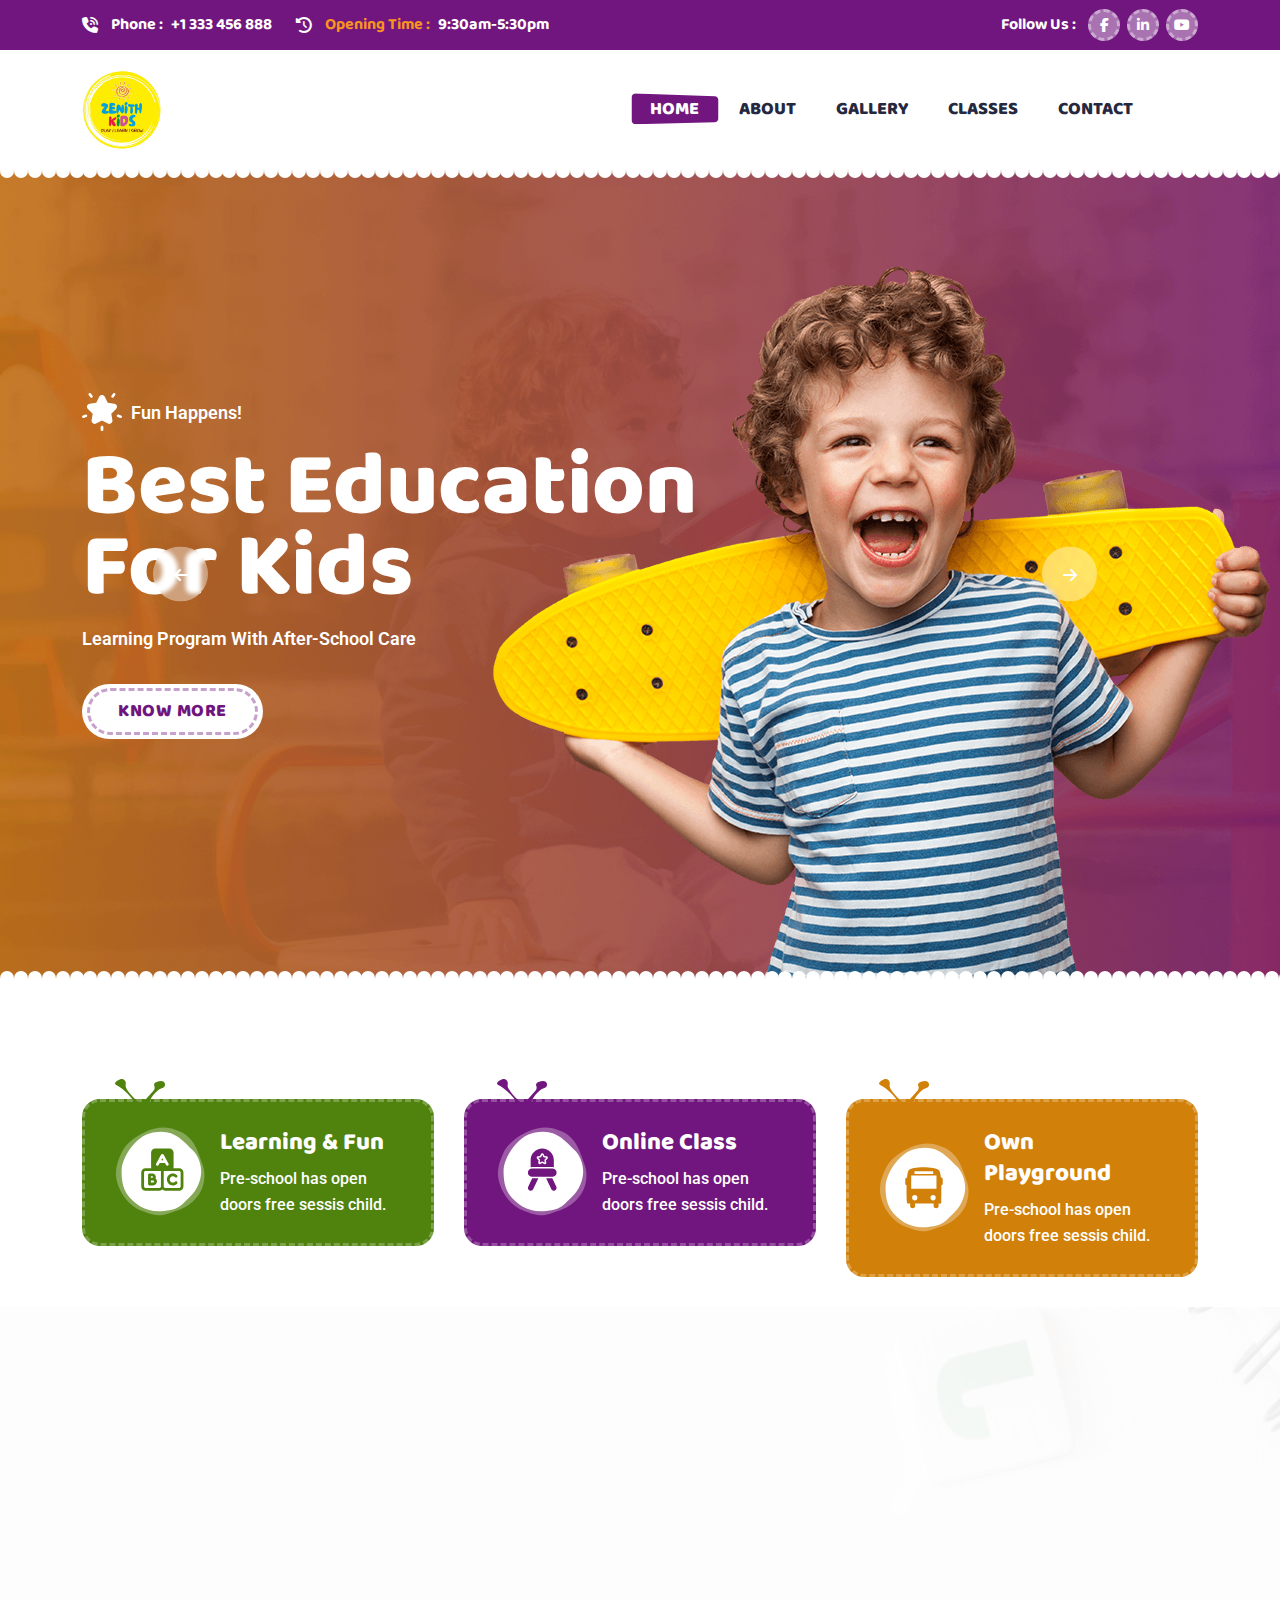
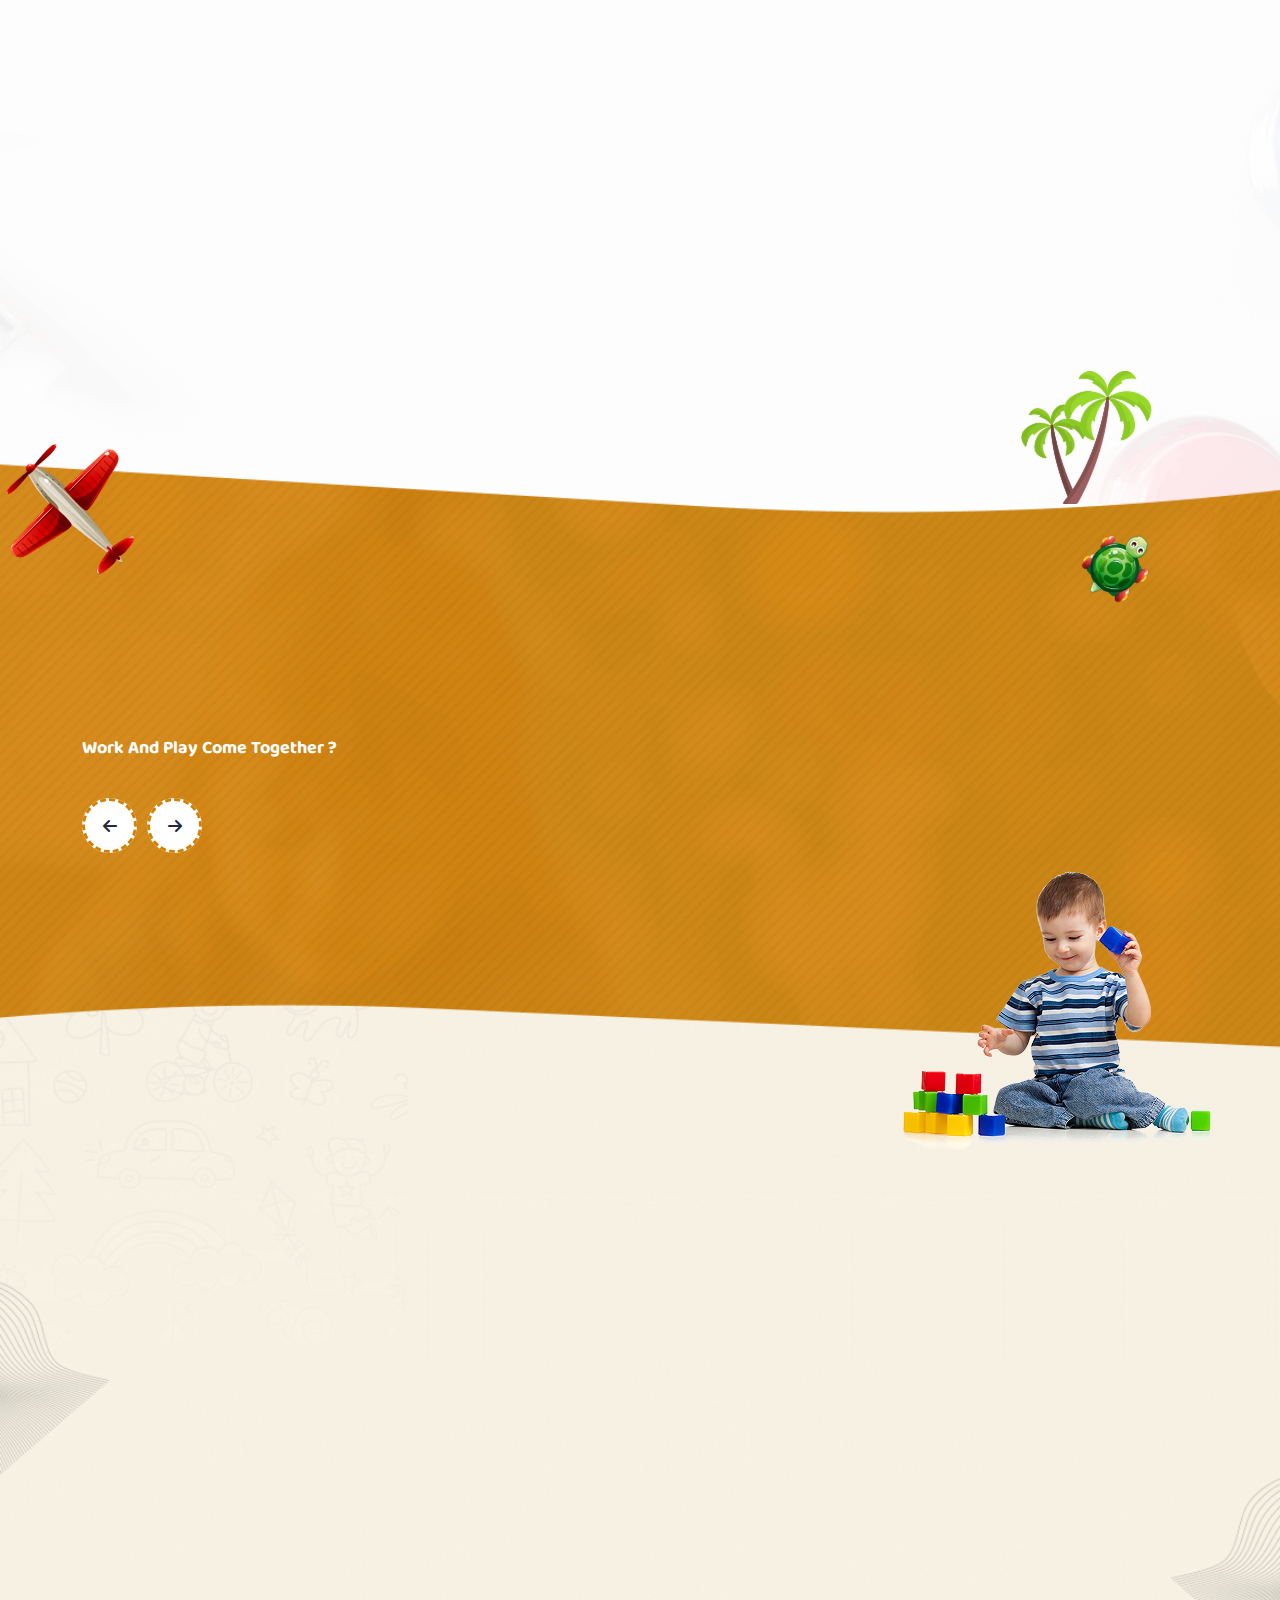
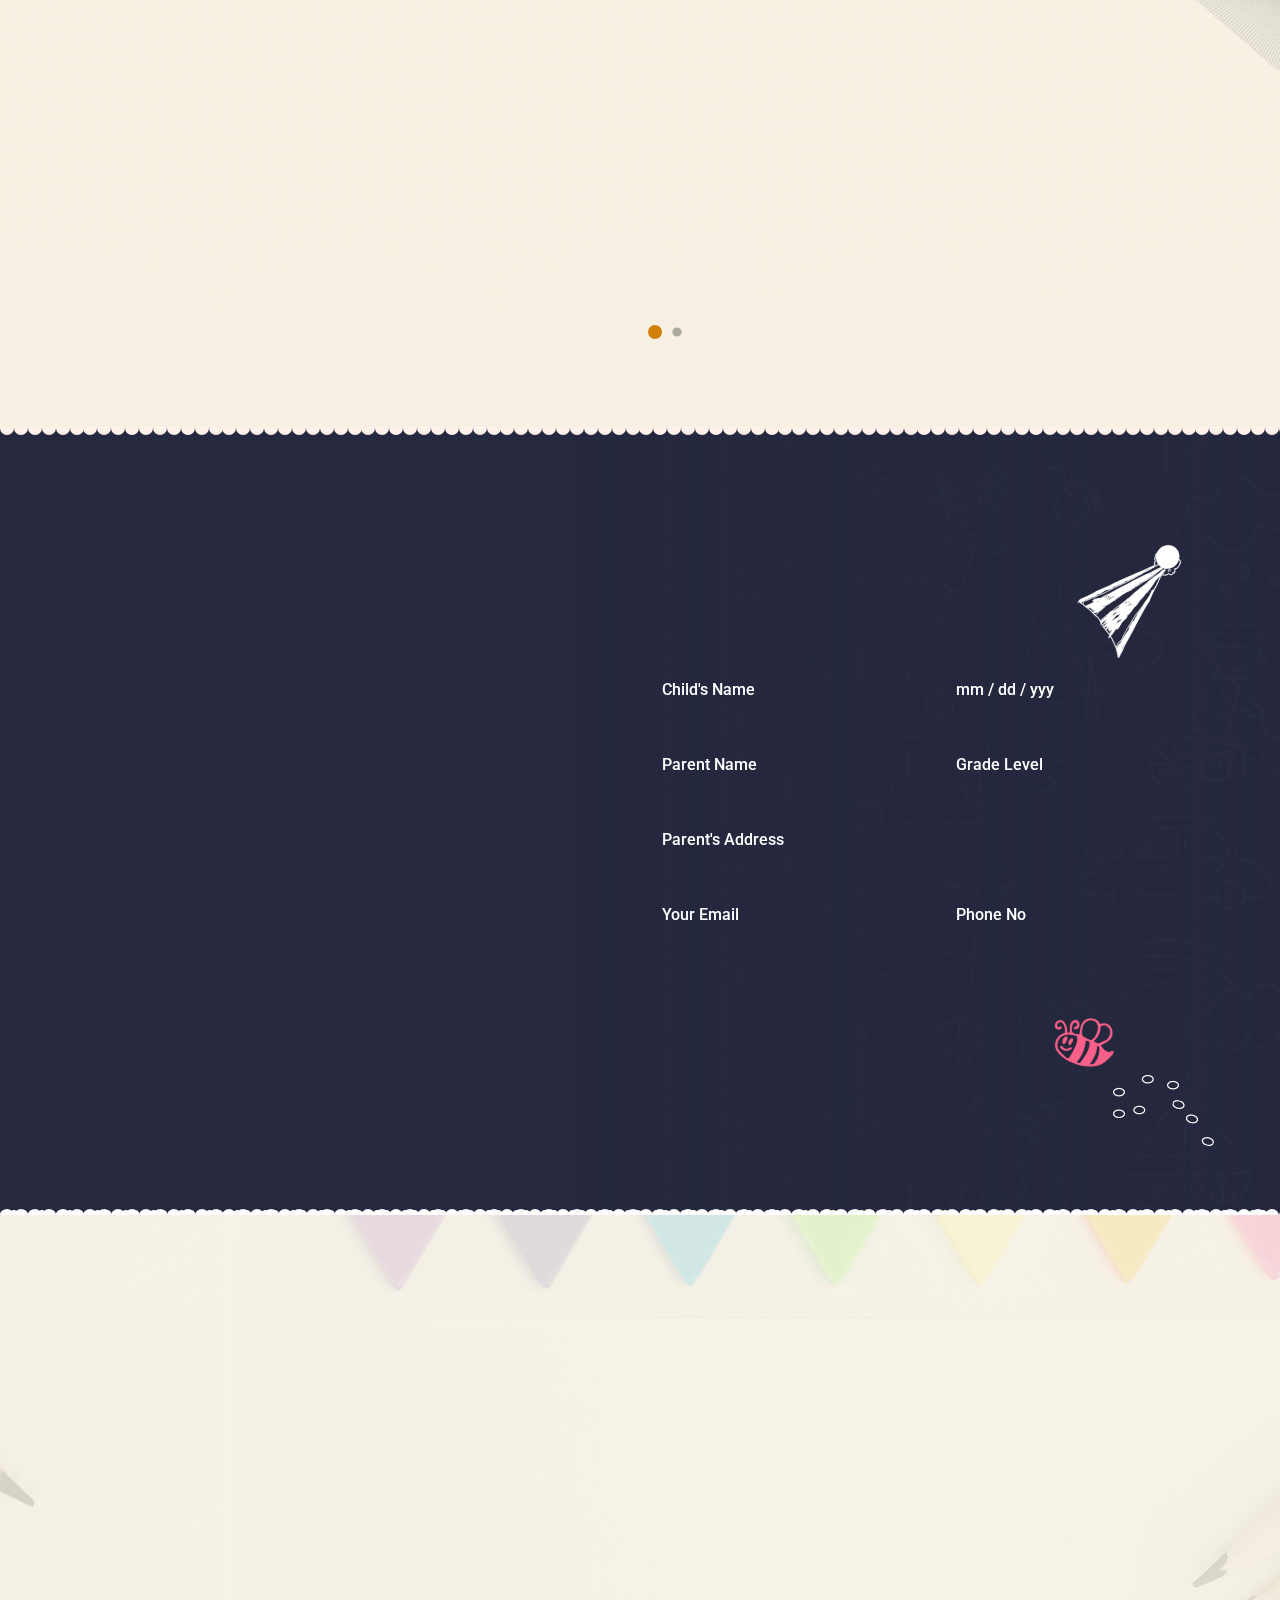
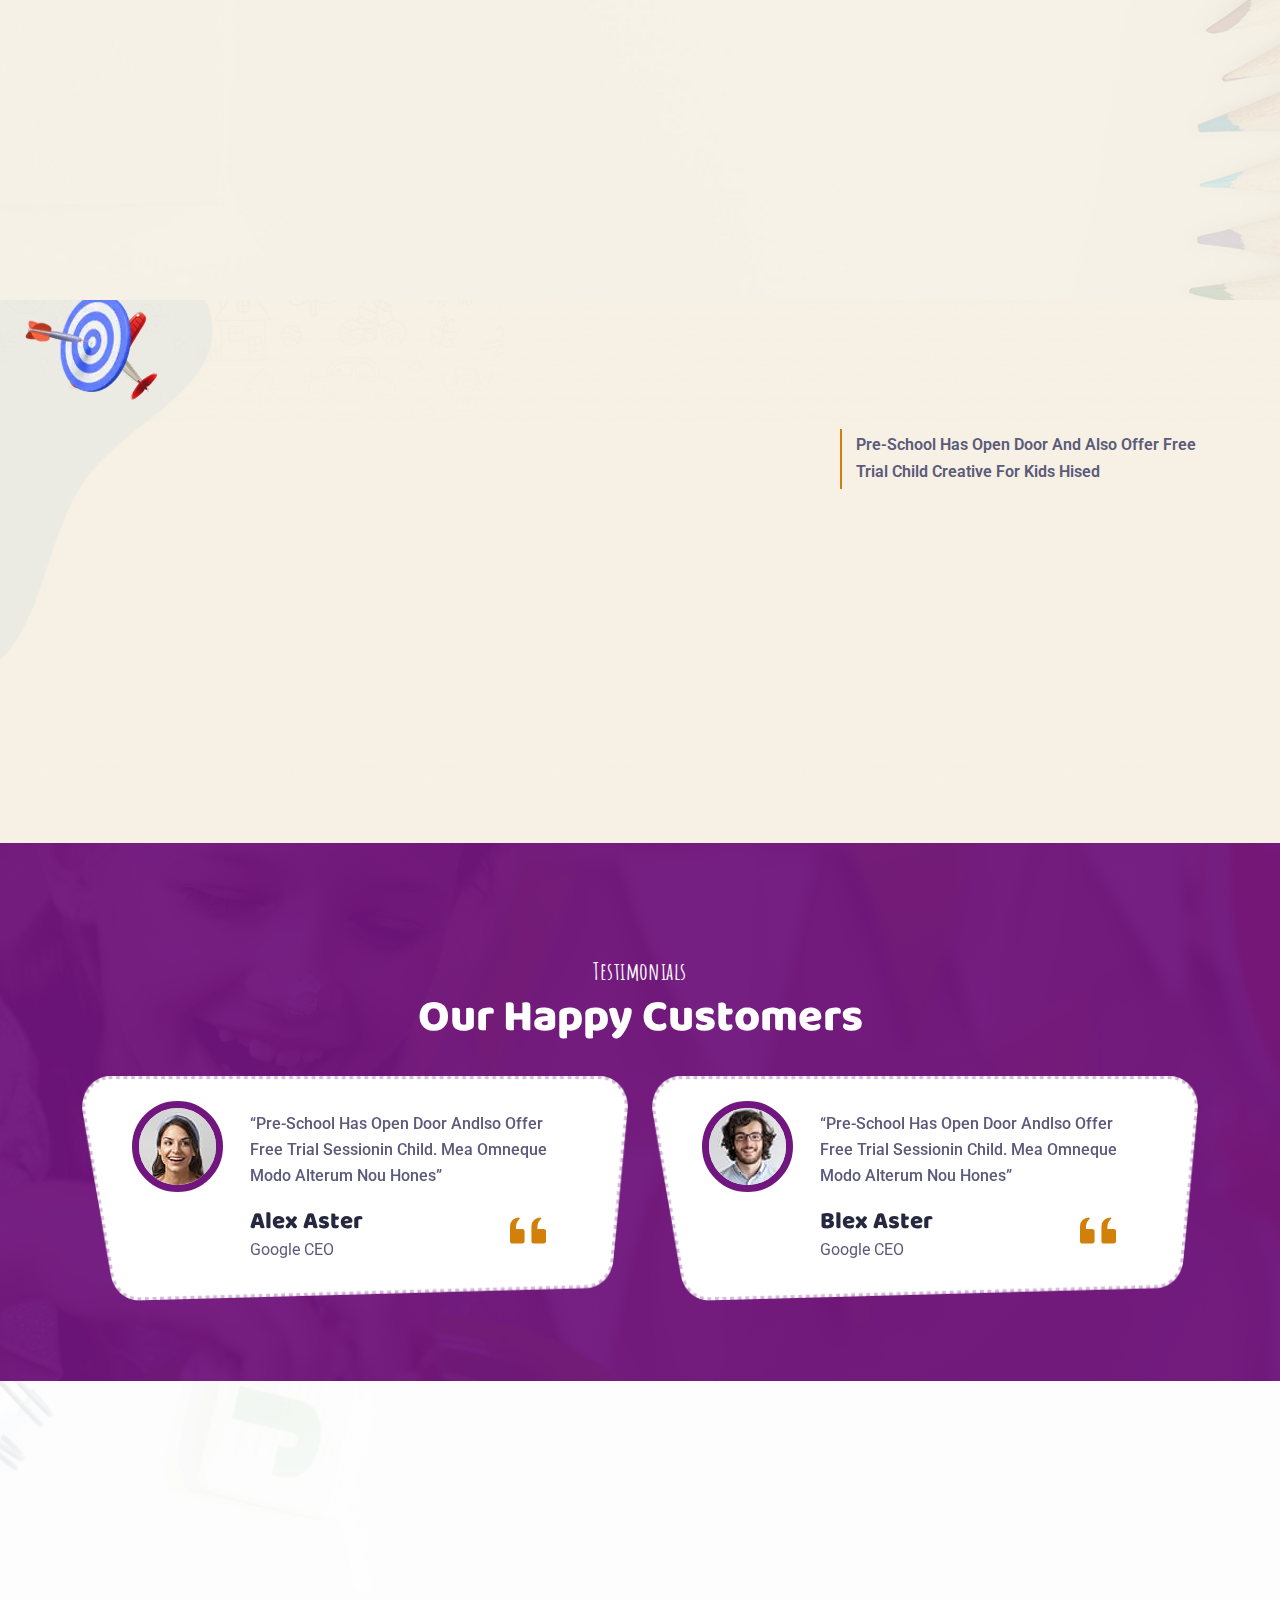
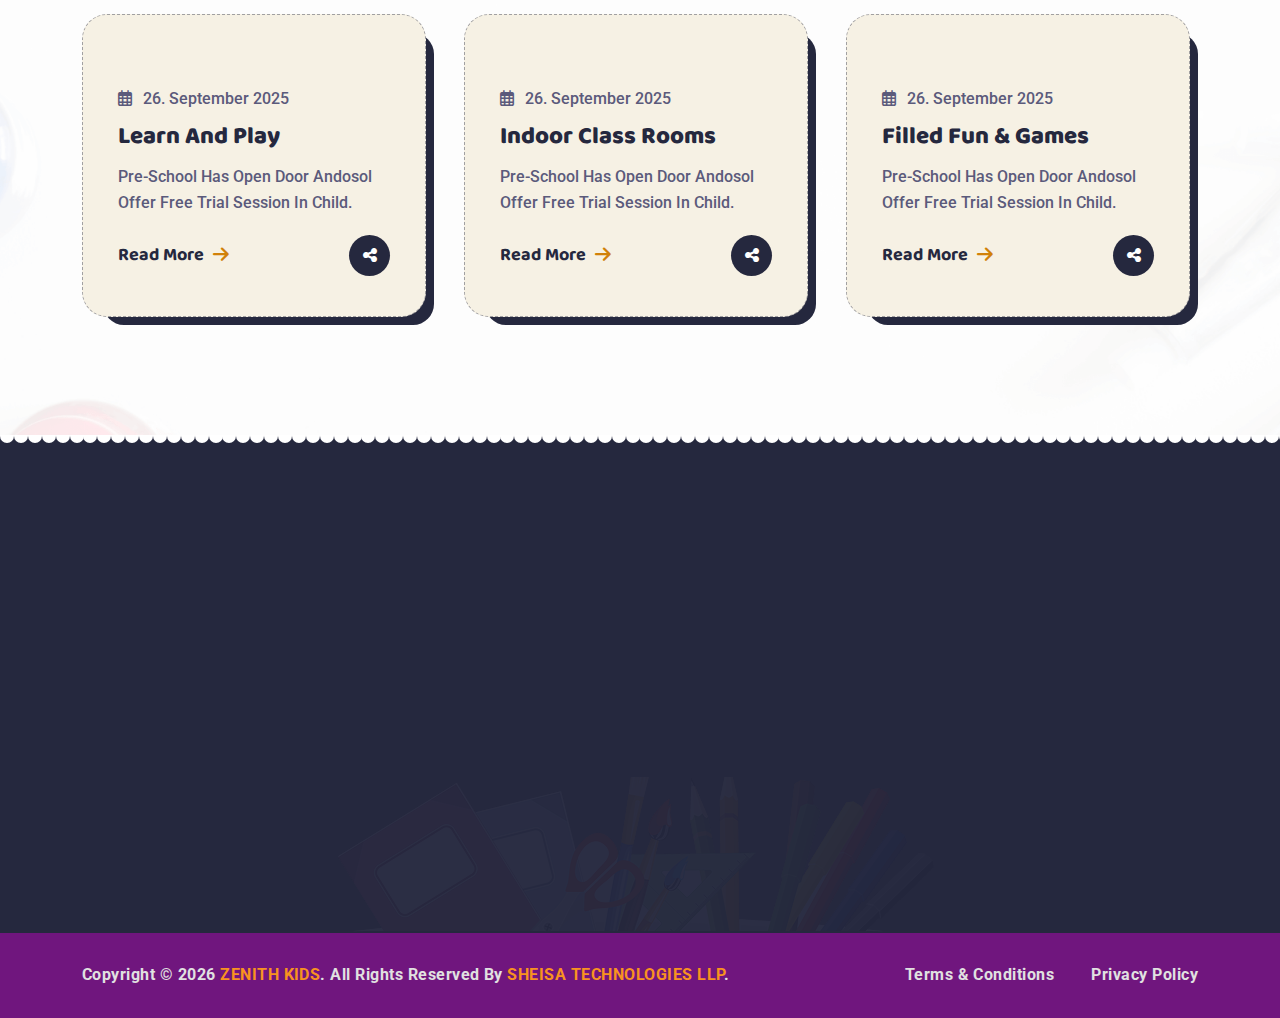
<file: index.html>
<!DOCTYPE html>
<html class="no-js" lang="zxx">


<!-- Mirrored from html.vecurosoft.com/toddly/demo/index-2.html by HTTrack Website Copier/3.x [XR&CO'2014], Sat, 15 Nov 2025 09:28:31 GMT -->
<head>
  <meta charset="utf-8">
  <meta http-equiv="x-ua-compatible" content="ie=edge">
  <title>
    Zenith Kids
  </title>
  <meta name="author" content="vecuro">
  <meta name="description" content="Toddly - Colorful Kindergarten & Preschool HTML5 Template">
  <meta name="keywords" content="Toddly - Colorful Kindergarten & Preschool HTML5 Template">
  <meta name="robots" content="INDEX,FOLLOW">
  <!-- Mobile Specific Metas -->
  <meta name="viewport" content="width=device-width, initial-scale=1, shrink-to-fit=no">
  <!-- Favicons - Place favicon.ico in the root directory -->
  <link rel="apple-touch-icon" sizes="57x57" href="assets/img/favicons/apple-icon-57x57.png">
  <link rel="apple-touch-icon" sizes="60x60" href="assets/img/favicons/apple-icon-60x60.png">
  <link rel="apple-touch-icon" sizes="72x72" href="assets/img/favicons/apple-icon-72x72.png">
  <link rel="apple-touch-icon" sizes="76x76" href="assets/img/favicons/apple-icon-76x76.png">
  <link rel="apple-touch-icon" sizes="114x114" href="assets/img/favicons/apple-icon-114x114.png">
  <link rel="apple-touch-icon" sizes="120x120" href="assets/img/favicons/apple-icon-120x120.png">
  <link rel="apple-touch-icon" sizes="144x144" href="assets/img/favicons/apple-icon-144x144.png">
  <link rel="apple-touch-icon" sizes="152x152" href="assets/img/favicons/apple-icon-152x152.png">
  <link rel="apple-touch-icon" sizes="180x180" href="assets/img/favicons/apple-icon-180x180.png">
  <link rel="icon" type="image/png" sizes="32x32" href="assets/favicon-32x32.png">
  <!-- <link rel="icon" type="image/png" sizes="96x96" href="assets/img/favicons/favicon-96x96.png"> -->
  <link rel="icon" type="image/png" sizes="16x16" href="assets/favicon-16x16.png">
  <link rel="manifest" href="assets/img/favicons/manifest.json">
  <meta name="msapplication-TileColor" content="#ffffff">
  <meta name="msapplication-TileImage" content="assets/img/favicons/ms-icon-144x144.png">
  <meta name="theme-color" content="#ffffff">
  <!--==============================
	  Google Fonts
	============================== -->
  <link rel="preconnect" href="https://fonts.googleapis.com/">
  <link rel="preconnect" href="https://fonts.gstatic.com/" crossorigin>
  <link href="https://fonts.googleapis.com/css2?family=Amatic+SC:wght@400;700&amp;family=Baloo+2:wght@400..800&amp;family=Roboto:ital,wght@0,100..900;1,100..900&amp;display=swap" rel="stylesheet">
  <!--==============================
	    All CSS File
	============================== -->
  <!-- Bootstrap -->
  <link rel="stylesheet" href="assets/css/bootstrap.min.css">
  <!-- Fontawesome Icon -->
  <link rel="stylesheet" href="assets/css/fontawesome.min.css">
  <!-- Magnific Popup -->
  <link rel="stylesheet" href="assets/css/magnific-popup.min.css">
  <!-- Slick Slider -->
  <link rel="stylesheet" href="assets/css/swiper-bundle.css">
  <!-- animate css -->
  <link rel="stylesheet" href="assets/css/animate.min.css">
  <!-- Theme Custom CSS -->
  <link rel="stylesheet" href="assets/css/style.css">
</head>

<body>
  <!--********************************
   		Code Start From Here 
	******************************** -->
  <!--==============================
	Preloader
	==============================-->
  <div class="preloader">
    <button class="vs-btn preloaderCls">Cancel Preloader </button>
    <div class="preloader-inner">
       <img src="assets/Kids Logo.jpg" alt="logo" style="max-width: 300px;">
      <span class="loader"></span>
    </div>
  </div>
  <!--==============================
		Mobile Menu
	============================== -->
  <div class="vs-menu-wrapper">
    <div class="vs-menu-area text-center">
      <div class="mobile-logo">
       <a href="index.html"><img src="assets/Kids Logo.jpg" alt="Toddly" class="logo" style="max-width: 70px;"></a>
        <button class="vs-menu-toggle">
          <i class="fa-solid fa-xmark"></i>
        </button>
      </div>
      <div class="vs-header__right pt-4">
        <button class="sideMenuToggler" type="button">
          <svg width="36" height="36" viewBox="0 0 36 36" fill="none" xmlns="http://www.w3.org/2000/svg">
            <path d="M12.4307 36H4.16306C1.86757 36 0 34.1324 0 31.8369V23.5693C0 21.2738 1.86757 19.4062 4.16306 19.4062H12.4307C14.7262 19.4062 16.5938 21.2738 16.5938 23.5693V31.8369C16.5938 34.1324 14.7262 36 12.4307 36ZM13.7812 23.5693C13.7812 22.8246 13.1754 22.2188 12.4307 22.2188H4.16306C3.41838 22.2188 2.8125 22.8246 2.8125 23.5693V31.8369C2.8125 32.5816 3.41838 33.1875 4.16306 33.1875H12.4307C13.1754 33.1875 13.7812 32.5816 13.7812 31.8369V23.5693Z" fill="#4A2559"></path>
            <path d="M31.7812 36H23.625C21.2988 36 19.4062 34.1075 19.4062 31.7812V23.625C19.4062 21.2988 21.2988 19.4062 23.625 19.4062H31.7812C34.1075 19.4062 36 21.2988 36 23.625V31.7812C36 34.1075 34.1075 36 31.7812 36ZM33.1875 23.625C33.1875 22.8496 32.5567 22.2188 31.7812 22.2188H23.625C22.8496 22.2188 22.2188 22.8496 22.2188 23.625V31.7812C22.2188 32.5567 22.8496 33.1875 23.625 33.1875H31.7812C32.5567 33.1875 33.1875 32.5567 33.1875 31.7812V23.625Z" fill="#D18109"></path>
            <path d="M12.4307 16.5938H4.16306C1.86757 16.5938 0 14.7262 0 12.4307V4.16306C0 1.86757 1.86757 0 4.16306 0H12.4307C14.7262 0 16.5938 1.86757 16.5938 4.16306V12.4307C16.5938 14.7262 14.7262 16.5938 12.4307 16.5938ZM13.7812 4.16306C13.7812 3.41838 13.1754 2.8125 12.4307 2.8125H4.16306C3.41838 2.8125 2.8125 3.41838 2.8125 4.16306V12.4307C2.8125 13.1754 3.41838 13.7812 4.16306 13.7812H12.4307C13.1754 13.7812 13.7812 13.1754 13.7812 12.4307V4.16306Z" fill="#D18109"></path>
            <path d="M31.7812 16.5938H23.625C21.2988 16.5938 19.4062 14.7012 19.4062 12.375V4.21875C19.4062 1.89253 21.2988 0 23.625 0H31.7812C34.1075 0 36 1.89253 36 4.21875V12.375C36 14.7012 34.1075 16.5938 31.7812 16.5938ZM33.1875 4.21875C33.1875 3.44334 32.5567 2.8125 31.7812 2.8125H23.625C22.8496 2.8125 22.2188 3.44334 22.2188 4.21875V12.375C22.2188 13.35004 22.8496 13.7812 23.625 13.7812H31.7812C32.5567 13.7812 33.1875 13.35004 33.1875 12.375V4.21875Z" fill="#4A2559"></path>
          </svg>
        </button>
      </div>
      <div class="vs-mobile-menu">
        <ul>
          <li class="menu-item-has-children">
            <a class="vs-svg-assets" href="index.html">
              HOME
              <svg xmlns="http://www.w3.org/2000/svg" width="87" height="31" viewBox="0 0 87 31" fill="none">
                <path d="M0 4.14031C0 1.87713 1.87602 0.0646902 4.13785 0.142684L83.1379 2.86682C85.2921 2.94111 87 4.70896 87 6.86445V25.0909C87 27.2642 85.2647 29.0399 83.0919 29.0898L4.09193 30.9059C1.84739 30.9575 0 29.1521 0 26.907V4.14031Z" fill="#70167E"></path>
              </svg>
            </a>
          </li>
          <li>
            <a class="vs-svg-assets" href="about.html">
              About
              <svg xmlns="http://www.w3.org/2000/svg" width="87" height="31" viewBox="0 0 87 31" fill="none">
                <path d="M0 4.14031C0 1.87713 1.87602 0.0646902 4.13785 0.142684L83.1379 2.86682C85.2921 2.94111 87 4.70896 87 6.86445V25.0909C87 27.2642 85.2647 29.0399 83.0919 29.0898L4.09193 30.9059C1.84739 30.9575 0 29.1521 0 26.907V4.14031Z" fill="#70167E"></path>
              </svg>
            </a>
          </li>
          <li>
            <a class="vs-svg-assets" href="gallery.html">
              Gallery
              <svg xmlns="http://www.w3.org/2000/svg" width="87" height="31" viewBox="0 0 87 31" fill="none">
                <path d="M0 4.14031C0 1.87713 1.87602 0.0646902 4.13785 0.142684L83.1379 2.86682C85.2921 2.94111 87 4.70896 87 6.86445V25.0909C87 27.2642 85.2647 29.0399 83.0919 29.0898L4.09193 30.9059C1.84739 30.9575 0 29.1521 0 26.907V4.14031Z" fill="#70167E"></path>
              </svg>
            </a>
          </li>
          <li>
            <a class="vs-svg-assets" href="class.html">
              Classes
              <svg xmlns="http://www.w3.org/2000/svg" width="87" height="31" viewBox="0 0 87 31" fill="none">
                <path d="M0 4.14031C0 1.87713 1.87602 0.0646902 4.13785 0.142684L83.1379 2.86682C85.2921 2.94111 87 4.70896 87 6.86445V25.0909C87 27.2642 85.2647 29.0399 83.0919 29.0898L4.09193 30.9059C1.84739 30.9575 0 29.1521 0 26.907V4.14031Z" fill="#70167E"></path>
              </svg>
            </a>
          </li>
          <li>
            <a class="vs-svg-assets" href="registration.html">
              Admission
              <svg xmlns="http://www.w3.org/2000/svg" width="87" height="31" viewBox="0 0 87 31" fill="none">
                <path d="M0 4.14031C0 1.87713 1.87602 0.0646902 4.13785 0.142684L83.1379 2.86682C85.2921 2.94111 87 4.70896 87 6.86445V25.0909C87 27.2642 85.2647 29.0399 83.0919 29.0898L4.09193 30.9059C1.84739 30.9575 0 29.1521 0 26.907V4.14031Z" fill="#70167E"></path>
              </svg>
            </a>
          </li>
          
          <li>
            <a class="vs-svg-assets" href="contact.html">
              contact
              <svg xmlns="http://www.w3.org/2000/svg" width="87" height="31" viewBox="0 0 87 31" fill="none">
                <path d="M0 4.14031C0 1.87713 1.87602 0.0646902 4.13785 0.142684L83.1379 2.86682C85.2921 2.94111 87 4.70896 87 6.86445V25.0909C87 27.2642 85.2647 29.0399 83.0919 29.0898L4.09193 30.9059C1.84739 30.9575 0 29.1521 0 26.907V4.14031Z" fill="#70167E"></path>
              </svg>
            </a>
          </li>
        </ul>
      </div>
      <div class="px-20 py-20">
        <div class="sidemenu-contact style2">
          <ul>
            <li>
              <a href="tel:+95552247849" class="sidemenu-link">090515 09444</a>
            </li>
            <li>
              <a href="mailto:info@toddly.com" class="sidemenu-link">zenith@info.com</a>
            </li>
            <li>
              <a href="index.html">BK 61, near Water Tank 8, BK Block, Sector II, Bidhannagar, West Bengal 700091</a>
            </li>
          </ul>
        </div>
        <div class="footer-social mb-20">
          <a href="#"><i class="fab fa-facebook-f"></i></a>
          <a href="https://twitter.com/"><i class="fa-brands fa-x-twitter"></i></a>
          <a href="https://instagram.com/"><i class="fab fa-instagram"></i></a>
          <a href="https://behance.com/"><i class="fab fa-behance"></i></a>
        </div>
        <p class="sidemenu-text sidemenu-text--footer text-center mb-0">Copyright © 2025 <a class="vs-theme-color" href="index.html">Toddly</a>.
          All
          rights reserved.
        </p>
      </div>
    </div>
  </div>
  <!-- ==============================
    	Popup Search Box
    ============================== -->
  <div class="popup-search-box">
    <button class="searchClose"><i class="fal fa-times"></i></button>
    <form action="#">
      <input id="search-field" type="text" class="border-theme" placeholder="What are you looking for">
      <button type="submit"><i class="fal fa-search"></i></button>
    </form>
  </div>
  <!--==============================
    Cart Sidebar
  ===============================-->
  <div class="sideCart-wrapper">
    <div class="cart-sidebar-content">
      <!-- Close Button -->
      <div class="sidemenu-logo cart-animation-item">
        <a href="index.html"><img src="assets/img/logo.svg" alt="Toddly" class="logo"></a>
        <button class="cart-close-button">X</button>
      </div>
      <!-- Shopping Cart Widget -->
      <div class="shopping-cart-widget">
        <div class="shopping-cart-content">
          <div class="cart-items">
            <div class="cart-item cart-animation-item">
              <img class="cart-item__image" src="assets/img/shop/shop-sidebar-1-1.png" alt="Premium Headphones">
              <div class="item-details">
                <h3><a href="shop-nft.html">NFT Game</a></h3>
                <div class="item-controls">
                  <div class="quantity">
                    <div class="quantity__field quantity-container">
                      <input type="number" class="qty-input" step="1" min="1" max="100" name="quantity" value="01" title="Qty">
                      <div class="quantity__buttons">
                        <button class="quantity-plus qty-btn"><i class="fa-solid fa-angle-up"></i></button>
                        <button class="quantity-minus qty-btn"><i class="fa-solid fa-angle-down"></i></button>
                      </div>
                    </div>
                  </div>
                  <span class="item-price">× 100.00</span>
                </div>
              </div>
              <button class="remove-item">
                <svg xmlns="http://www.w3.org/2000/svg" width="20" height="20" viewBox="0 0 24 24" fill="none" stroke="currentColor" stroke-width="2" stroke-linecap="round" stroke-linejoin="round">
                  <path d="M18 6 6 18" />
                  <path d="m6 6 12 12" />
                </svg>
              </button>
            </div>
            <div class="cart-item cart-animation-item">
              <img class="cart-item__image" src="assets/img/shop/shop-sidebar-1-2.png" alt="Premium Headphones">
              <div class="item-details">
                <h3><a href="shop-nft.html">Game Controller</a></h3>
                <div class="item-controls">
                  <div class="quantity">
                    <div class="quantity__field quantity-container">
                      <input type="number" class="qty-input" step="1" min="1" max="100" name="quantity" value="01" title="Qty">
                      <div class="quantity__buttons">
                        <button class="quantity-plus qty-btn"><i class="fa-solid fa-angle-up"></i></button>
                        <button class="quantity-minus qty-btn"><i class="fa-solid fa-angle-down"></i></button>
                      </div>
                    </div>
                  </div>
                  <span class="item-price">× 100.00</span>
                </div>
              </div>
              <button class="remove-item">
                <svg xmlns="http://www.w3.org/2000/svg" width="20" height="20" viewBox="0 0 24 24" fill="none" stroke="currentColor" stroke-width="2" stroke-linecap="round" stroke-linejoin="round">
                  <path d="M18 6 6 18" />
                  <path d="m6 6 12 12" />
                </svg>
              </button>
            </div>
            <div class="cart-item cart-animation-item">
              <img class="cart-item__image" src="assets/img/shop/shop-sidebar-1-3.png" alt="Premium Headphones">
              <div class="item-details">
                <h3><a href="shop-nft.html">NFT Game Two</a></h3>
                <div class="item-controls">
                  <div class="quantity">
                    <div class="quantity__field quantity-container">
                      <input type="number" class="qty-input" step="1" min="1" max="100" name="quantity" value="01" title="Qty">
                      <div class="quantity__buttons">
                        <button class="quantity-plus qty-btn"><i class="fa-solid fa-angle-up"></i></button>
                        <button class="quantity-minus qty-btn"><i class="fa-solid fa-angle-down"></i></button>
                      </div>
                    </div>
                  </div>
                  <span class="item-price">× 100.00</span>
                </div>
              </div>
              <button class="remove-item">
                <svg xmlns="http://www.w3.org/2000/svg" width="20" height="20" viewBox="0 0 24 24" fill="none" stroke="currentColor" stroke-width="2" stroke-linecap="round" stroke-linejoin="round">
                  <path d="M18 6 6 18" />
                  <path d="m6 6 12 12" />
                </svg>
              </button>
            </div>
          </div>
          <div class="cart-footer">
            <div class="subtotal cart-animation-item">
              <span>Subtotal:</span>
              <span class="total-amount">110.00</span>
            </div>
            <div class="cart-actions">
              <a href="cart.html" class="vs-btn cart-animation-item"><span class="vs-btn__border"></span>View Cart</a>
              <a href="checkout.html" class="vs-btn style4 cart-animation-item"><span
                  class="vs-btn__border"></span>Checkout</a>
            </div>
          </div>
          <!-- Social Media Links -->
          <div class="footer-social social-style">
            <h4 class="social-style__title mb-0 cart-animation-item">Follow Us :</h4>
            <ul class="cart-animation-item">
              <li><a href="https://twitter.com/"><i class="fa-brands fa-x-twitter"></i></a></li>
              <li><a href="https://instagram.com/"><i class="fab fa-instagram"></i></a></li>
              <li><a href="#"><i class="fab fa-linkedin-in"></i></a></li>
              <li><a href="#"><i class="fab fa-vimeo-v"></i></a></li>
            </ul>
          </div>
        </div>
      </div>
    </div>
  </div>
  <!--==============================
		Offcanvas
	============================== -->
  <!-- <div class="sidemenu-wrapper">
    <div class="sidemenu-content">
      <div class="sidemenu-logo sidemenu-item">
       <a href="index.html"><img src="assets/Kids Logo.jpg" alt="Toddly" class="logo" style="max-width: 80px;"></a>
        <button class="closeButton sideMenuCls">X</button>
      </div>
      <hr class="sidemenu-hr sidemenu-item">
      <div class="sidemenu-inner">
        <div class="sidemenu-body">
          <p class="sidemenu-item text-white mb-30">We are constantly expanding the range of services offered, taking
            care
            of children of all ages.</p>
          <h4 class="sidemenu-subtitle sidemenu-item">CONTACT US</h4>
          <div class="sidemenu-contact">
            <ul>
              <li class="sidemenu-item">
                <a href="tel:+95552247849" class="sidemenu-link">+9 555 224 7849</a>
              </li>
              <li class="sidemenu-item">
                <a href="mailto:info@toddly.com" class="sidemenu-link">info@toddly.com</a>
              </li>
              <li class="sidemenu-item">
                <a href="index.html">Munich
                  Expresswa 70 Germany, TX 7859</a>
              </li>
            </ul>
          </div>
          <h4 class="sidemenu-subtitle style2 text-uppercase sidemenu-item">Instagram
          </h4>
          <div class="sidebar-gallery sidemenu-item">
            <div class="gallery-thumb">
              <img src="assets/img/widget/gal-1-1.jpg" alt="Gallery Image" class="w-100">
              <a href="assets/img/widget/gal-1-1-big.jpg" class="popup-image gal-btn"><i class="fal fa-plus"></i></a>
            </div>
            <div class="gallery-thumb">
              <img src="assets/img/widget/gal-1-2.jpg" alt="Gallery Image" class="w-100">
              <a href="assets/img/widget/gal-1-2-big.jpg" class="popup-image gal-btn"><i class="fal fa-plus"></i></a>
            </div>
            <div class="gallery-thumb">
              <img src="assets/img/widget/gal-1-3.jpg" alt="Gallery Image" class="w-100">
              <a href="assets/img/widget/gal-1-3-big.jpg" class="popup-image gal-btn"><i class="fal fa-plus"></i></a>
            </div>
            <div class="gallery-thumb">
              <img src="assets/img/widget/gal-1-4.jpg" alt="Gallery Image" class="w-100">
              <a href="assets/img/widget/gal-1-4-big.jpg" class="popup-image gal-btn"><i class="fal fa-plus"></i></a>
            </div>
            <div class="gallery-thumb">
              <img src="assets/img/widget/gal-1-5.jpg" alt="Gallery Image" class="w-100">
              <a href="assets/img/widget/gal-1-5-big.jpg" class="popup-image gal-btn"><i class="fal fa-plus"></i></a>
            </div>
            <div class="gallery-thumb">
              <img src="assets/img/widget/gal-1-6.jpg" alt="Gallery Image" class="w-100">
              <a href="assets/img/widget/gal-1-6-big.jpg" class="popup-image gal-btn"><i class="fal fa-plus"></i></a>
            </div>
          </div>
        </div>
        <div class="sidemenu-footer">
          <hr class="sidemenu-hr sidemenu-item">
          <div class="footer-social sidemenu-item">
            <span>follow us on :</span>
            <a href="https://www.facebook.com/"><i class="fab fa-facebook-f"></i></a>
            <a href="https://twitter.com/"><i class="fa-brands fa-x-twitter"></i></a>
            <a href="https://instagram.com/"><i class="fab fa-instagram"></i></a>
            <a href="https://behance.com/"><i class="fab fa-behance"></i></a>
          </div>
        </div>
      </div>
    </div>
  </div> -->
  <!--==============================
        Header layout 1
    ==============================-->
  <header class="vs-header">
    <!-- Header Element -->
    <div class="vs-balls"></div>
    <!-- Header Top -->
    <div class="vs-header__top">
      <div class="container container--custom">
        <div class="row align-items-center justify-content-between gy-1 text-center text-lg-start">
          <div class="col-lg-auto d-none d-lg-block">
            <div class="d-flex align-items-center flex-wrap gap-4">
              <div class="vs-header__info">
                <i class="fa-solid fa-phone-volume"></i>
                <span> Phone : <a href="tel:+1333456888">+1 333 456 888</a></span>
              </div>
              <div class="vs-header__info">
                <i class="fa-solid fa-clock-rotate-left"></i>
                <span class="text-theme-color5">
                Opening Time :
                <a href="tel:9:30am-5:30pm">9:30am-5:30pm</a></span>
              </div>
            </div>
          </div>
          <div class="col-lg-auto">
            <div class="social-style">
              <span class="social-style__label">follow us :</span>
              <a href="#"><i class="fab fa-facebook-f"></i></a>
              <a href="#"><i class="fab fa-linkedin-in"></i></a>
              <a href="#"><i class="fab fa-youtube"></i></a>
            </div>
          </div>
        </div>
      </div>
    </div>
    <div class="sticky-wrapper">
      <div class="sticky-active">
        <div class="container container--custom">
          <div class="row justify-content-between align-items-center">
            <div class="col">
              <div class="vs-header__logo">
                <a href="index.html"><img src="assets/Kids Logo.jpg" alt="Toddly" class="logo" style="max-width: 80px;"></a>
              </div>
            </div>
            <div class="col-auto">
              <nav class="main-menu d-none d-lg-block">
                <ul>
                  <li>
                    <a class="vs-svg-assets" href="index.html">
                      HOME
                      <svg xmlns="http://www.w3.org/2000/svg" width="87" height="31" viewBox="0 0 87 31" fill="none">
                        <path d="M0 4.14031C0 1.87713 1.87602 0.0646902 4.13785 0.142684L83.1379 2.86682C85.2921 2.94111 87 4.70896 87 6.86445V25.0909C87 27.2642 85.2647 29.0399 83.0919 29.0898L4.09193 30.9059C1.84739 30.9575 0 29.1521 0 26.907V4.14031Z" fill="#70167E"></path>
                      </svg>
                    </a>
                  </li>
                  <li>
                    <a class="vs-svg-assets" href="about.html">
                      About
                      <svg xmlns="http://www.w3.org/2000/svg" width="87" height="31" viewBox="0 0 87 31" fill="none">
                        <path d="M0 4.14031C0 1.87713 1.87602 0.0646902 4.13785 0.142684L83.1379 2.86682C85.2921 2.94111 87 4.70896 87 6.86445V25.0909C87 27.2642 85.2647 29.0399 83.0919 29.0898L4.09193 30.9059C1.84739 30.9575 0 29.1521 0 26.907V4.14031Z" fill="#70167E"></path>
                      </svg>
                    </a>
                  </li>
                  <li>
                    <a class="vs-svg-assets" href="gallery.html">
                      Gallery
                      <svg xmlns="http://www.w3.org/2000/svg" width="87" height="31" viewBox="0 0 87 31" fill="none">
                        <path d="M0 4.14031C0 1.87713 1.87602 0.0646902 4.13785 0.142684L83.1379 2.86682C85.2921 2.94111 87 4.70896 87 6.86445V25.0909C87 27.2642 85.2647 29.0399 83.0919 29.0898L4.09193 30.9059C1.84739 30.9575 0 29.1521 0 26.907V4.14031Z" fill="#70167E"></path>
                      </svg>
                    </a>
                  </li>
                      <li>
                        <a class="vs-svg-assets" href="class.html">
                          Classes
                          <svg xmlns="http://www.w3.org/2000/svg" width="87" height="31" viewBox="0 0 87 31" fill="none">
                        <path d="M0 4.14031C0 1.87713 1.87602 0.0646902 4.13785 0.142684L83.1379 2.86682C85.2921 2.94111 87 4.70896 87 6.86445V25.0909C87 27.2642 85.2647 29.0399 83.0919 29.0898L4.09193 30.9059C1.84739 30.9575 0 29.1521 0 26.907V4.14031Z" fill="#70167E"></path>
                      </svg>
                        </a>
                      </li>
                        
                  <li>
                    <a class="vs-svg-assets" href="contact.html">
                      contact
                      <svg xmlns="http://www.w3.org/2000/svg" width="87" height="31" viewBox="0 0 87 31" fill="none">
                        <path d="M0 4.14031C0 1.87713 1.87602 0.0646902 4.13785 0.142684L83.1379 2.86682C85.2921 2.94111 87 4.70896 87 6.86445V25.0909C87 27.2642 85.2647 29.0399 83.0919 29.0898L4.09193 30.9059C1.84739 30.9575 0 29.1521 0 26.907V4.14031Z" fill="#70167E"></path>
                      </svg>
                    </a>
                  </li>
                </ul>
              </nav>
            </div>
            <div class="col-auto">
              <div class="vs-header__action">
                <!-- <div class="d-none d-md-inline-flex align-items-center">
                  <button class="searchBoxTggler">
                    <i class="far fa-search"></i>
                  </button>
                </div> -->
                <div class="d-none d-xxl-inline-flex">
                  <a href="registration.html" class="vs-btn"><span class="vs-btn__border"></span>admission</a>
                </div>
                <!-- <div class="d-none d-lg-inline-flex align-items-center">
                  <button class="sideMenuToggler">
                    <svg width="31" height="23" viewBox="0 0 31 23" fill="none" xmlns="http://www.w3.org/2000/svg">
                      <path d="M2.9165 4.5H28.4165C29.6594 4.5 30.6665 3.49292 30.6665 2.25C30.6665 1.00708 29.6594 0 28.4165 0H2.9165C1.67358 0 0.666504 1.00708 0.666504 2.25C0.666504 3.49292 1.67358 4.5 2.9165 4.5Z" fill="currentColor" />
                      <path d="M28.4165 9H2.9165C1.67358 9 0.666504 10.0071 0.666504 11.25C0.666504 12.4929 1.67358 13.5 2.9165 13.5H28.4165C29.6594 13.5 30.6665 12.4929 30.6665 11.25C30.6665 10.0071 29.6594 9 28.4165 9Z" fill="currentColor" />
                      <path d="M28.4165 18H2.9165C1.67358 18 0.666504 19.0071 0.666504 20.25C0.666504 21.4929 1.67358 22.5 2.9165 22.5H28.4165C29.6594 22.5 30.6665 21.4929 30.6665 20.25C30.6665 19.0071 29.6594 18 28.4165 18Z" fill="currentColor" />
                    </svg>
                  </button>
                </div> -->
                <button class="vs-menu-toggle style2 d-inline-block d-lg-none">
                  <i class="fal fa-bars"></i>
                </button>
              </div>
            </div>
          </div>
        </div>
      </div>
    </div>
  </header>
  <!--==============================
        Header layout 2
    ==============================-->
  <main class="vs-main">
    <!-- Hero -->
    <section class="vs-hero vs-hero--style2 overflow-hidden">
      <div class="vs-balls vs-balls--screen" data-balls-bottom="-6px" data-balls-color="#ffffff"></div>
      <div class="swiper vs-hero__active--zoom">
        <div class="swiper-wrapper">
          <div class="swiper-slide">
            <div class="vs-hero__bg vs-hero__bg--zoom" data-bg-src="assets/img/hero/banner-2-1.png"></div>
            <div class="container">
              <div class="row">
                <div class="col-xl-7">
                  <div class="vs-hero__content">
                    <span class="vs-hero__title--sub vs-hero__anim">
                    <img src="assets/img/icons/hero-star-icon-white.svg" alt="hero star icon">
                    fun happens!
                  </span>
                    <h1 class="vs-hero__title--main vs-hero__anim">
                      best education
                      for kids
                    </h1>
                    <p class="vs-hero__desc vs-hero__anim">
                      Learning program with after-school care
                    </p>
                    <a href="contact.html" class="vs-btn vs-hero__btn vs-hero__anim"><span
                      class="vs-btn__border"></span>know
                      more</a>
                  </div>
                </div>
              </div>
              <img src="assets/img/hero/hero-image-2-1.png" alt="hero image" class="vs-hero__main-img vs-hero__anim">
            </div>
          </div>
          <div class="swiper-slide">
            <div class="vs-hero__bg vs-hero__bg--zoom" data-bg-src="assets/img/hero/banner-2-1.png"></div>
            <div class="container">
              <div class="row">
                <div class="col-xl-7">
                  <div class="vs-hero__content">
                    <span class="vs-hero__title--sub vs-hero__anim">
                    <img src="assets/img/icons/hero-star-icon-white.svg" alt="hero star icon">
                    fun happens!
                  </span>
                    <h1 class="vs-hero__title--main vs-hero__anim">
                      best education
                      for kids
                    </h1>
                    <p class="vs-hero__desc vs-hero__anim">
                      Learning program with after-school care
                    </p>
                    <a href="contact.html" class="vs-btn vs-hero__btn vs-hero__anim"><span
                      class="vs-btn__border"></span>know
                      more</a>
                  </div>
                </div>
              </div>
              <img src="assets/img/hero/hero-image-2-2.png" alt="hero image" class="vs-hero__main-img vs-hero__anim">
            </div>
          </div>
        </div>
        <div class="vs-hero__direction">
          <div class="vs-swiper-button-next">
            <i class="fa-solid fa-arrow-right"></i>
          </div>
          <div class="vs-swiper-button-prev">
            <i class="fa-solid fa-arrow-left"></i>
          </div>
        </div>
      </div>
    </section>
    <!-- Hero End -->
    <!-- Vs Feature Section -->
    <section class="vs-feature--area space-top">
      <div class="container">
        <div class="row">
          <div class="col-lg-4">
            <div class="vs-feature bg-color4 mb-30">
              <div class="vs-feature__top">
                <svg width="51" height="25" viewBox="0 0 51 25" fill="none" xmlns="http://www.w3.org/2000/svg">
                  <path fill-rule="evenodd" clip-rule="evenodd" d="M1.22334 5.96216C-2.80791 4.16304 4.56635 -0.155225 6.66735 0.0125662C9.56929 0.24275 11.4149 2.05692 10.614 6.14164C10.1961 8.27957 12.3436 11.0964 13.9067 13.1524C16.2476 16.2384 19.165 18.8641 21.6955 21.8096C23.4947 23.9047 27.5419 23.8813 29.465 21.7121C32.5719 18.2125 35.8918 14.8964 38.8788 11.2991L38.8865 11.303C39.6488 10.2066 39.8693 8.81775 39.4902 7.53425C38.4145 5.09589 39.3044 3.93324 41.4905 2.96964C45.53 1.19454 48.7956 1.59245 49.7436 4.22198C50.7263 6.94908 49.1322 8.40037 46.7024 9.2665C40.0821 11.623 33.5052 22.32 34.6341 23.2657C35.464 23.9609 38.0209 24.2114 38.1012 24.2513C29.5541 24.2114 19.5821 24.2253 13.9857 24.2513C13.9145 24.2516 17.1281 23.5893 18.265 23.4549C21.4636 23.0766 8.86433 9.37229 1.22334 5.96216Z" fill="#4F830E" />
                </svg>
              </div>
              <div class="vs-feature__icon">
                <img src="assets/img/icons/feature-icon-h2-1.svg" alt="feature icon">
              </div>
              <div class="vs-feature__content">
                <h3 class="vs-feature__title">Learning & Fun</h3>
                <p class="vs-feature__text">Pre-school has open doors
                  free sessis child.</p>
              </div>
            </div>
          </div>
          <div class="col-lg-4">
            <div class="vs-feature bg-color1 mb-30">
              <div class="vs-feature__top">
                <svg width="51" height="25" viewBox="0 0 51 25" fill="none" xmlns="http://www.w3.org/2000/svg">
                  <path fill-rule="evenodd" clip-rule="evenodd" d="M1.22334 5.96216C-2.80791 4.16304 4.56635 -0.155225 6.66735 0.0125662C9.56929 0.24275 11.4149 2.05692 10.614 6.14164C10.1961 8.27957 12.3436 11.0964 13.9067 13.1524C16.2476 16.2384 19.165 18.8641 21.6955 21.8096C23.4947 23.9047 27.5419 23.8813 29.465 21.7121C32.5719 18.2125 35.8918 14.8964 38.8788 11.2991L38.8865 11.303C39.6488 10.2066 39.8693 8.81775 39.4902 7.53425C38.4145 5.09589 39.3044 3.93324 41.4905 2.96964C45.53 1.19454 48.7956 1.59245 49.7436 4.22198C50.7263 6.94908 49.1322 8.40037 46.7024 9.2665C40.0821 11.623 33.5052 22.32 34.6341 23.2657C35.464 23.9609 38.0209 24.2114 38.1012 24.2513C29.5541 24.2114 19.5821 24.2253 13.9857 24.2513C13.9145 24.2516 17.1281 23.5893 18.265 23.4549C21.4636 23.0766 8.86433 9.37229 1.22334 5.96216Z" fill="#70167E" />
                </svg>
              </div>
              <div class="vs-feature__icon">
                <img src="assets/img/icons/feature-icon-h2-2.svg" alt="feature icon">
              </div>
              <div class="vs-feature__content">
                <h3 class="vs-feature__title">Online Class</h3>
                <p class="vs-feature__text">Pre-school has open doors
                  free sessis child.</p>
              </div>
            </div>
          </div>
          <div class="col-lg-4">
            <div class="vs-feature bg-color2 mb-30">
              <div class="vs-feature__top">
                <svg width="51" height="25" viewBox="0 0 51 25" fill="none" xmlns="http://www.w3.org/2000/svg">
                  <path fill-rule="evenodd" clip-rule="evenodd" d="M1.22334 5.96216C-2.80791 4.16304 4.56635 -0.155225 6.66735 0.0125662C9.56929 0.24275 11.4149 2.05692 10.614 6.14164C10.1961 8.27957 12.3436 11.0964 13.9067 13.1524C16.2476 16.2384 19.165 18.8641 21.6955 21.8096C23.4947 23.9047 27.5419 23.8813 29.465 21.7121C32.5719 18.2125 35.8918 14.8964 38.8788 11.2991L38.8865 11.303C39.6488 10.2066 39.8693 8.81775 39.4902 7.53425C38.4145 5.09589 39.3044 3.93324 41.4905 2.96964C45.53 1.19454 48.7956 1.59245 49.7436 4.22198C50.7263 6.94908 49.1322 8.40037 46.7024 9.2665C40.0821 11.623 33.5052 22.32 34.6341 23.2657C35.464 23.9609 38.0209 24.2114 38.1012 24.2513C29.5541 24.2114 19.5821 24.2253 13.9857 24.2513C13.9145 24.2516 17.1281 23.5893 18.265 23.4549C21.4636 23.0766 8.86433 9.37229 1.22334 5.96216Z" fill="#D18109" />
                </svg>
              </div>
              <div class="vs-feature__icon">
                <img src="assets/img/icons/feature-icon-h2-3.svg" alt="feature icon">
              </div>
              <div class="vs-feature__content">
                <h3 class="vs-feature__title">Own Playground</h3>
                <p class="vs-feature__text">Pre-school has open doors
                  free sessis child.</p>
              </div>
            </div>
          </div>
        </div>
      </div>
    </section>
    <!-- Vs Feature Section End -->
    <!-- About -->
    <section class="vs-about--section space-extra-top space-extra-bottom z-index-common parallax-wrap" data-bg-src="assets/img/about/vs-about-h1-bg.png">
      <img src="assets/img/about/vs-about-h1-ele-4.png" alt="elements" class="vs-about--ele1">
      <div class="container">
        <div class="row align-items-center">
          <div class="col-lg-6 mb-30 wow animate__fadeInUp" data-wow-delay="0.25s">
            <div class="vs-about--image">
              <div class="vs-about--image__figure1 wow animate__fadeInUp" data-wow-delay="0.25s">
                <img src="assets/1.webp" alt="about image" width="198" height="214" loading="lazy">
              </div>
              <div class="vs-about--image__figure2 wow animate__fadeInUp" data-wow-delay="0.35s">
                <img src="assets/fot6.webp" alt="about image" width="400" height="461" loading="lazy">
              </div>
              <div class="vs-about--image__ele1 parallax-element" data-move="80">
                <img src="assets/img/about/vs-about-h1-ele-1.svg" alt="elements">
              </div>
              <div class="vs-about--image__ele2 parallax-element" data-move="50">
                <img src="assets/img/about/vs-about-h1-ele-2.svg" alt="elements">
              </div>
              <div class="vs-about--image__ele3 wow animate__zoomIn" data-wow-delay="0.55s"></div>
              <div class="vs-about--yoe">
                <span class="vs-about--yoe__number">
                21+
              </span>
                <span class="vs-about--yoe__text">years of experience</span>
              </div>
            </div>
          </div>
          <div class="col-lg-6 mb-30 wow animate__fadeInUp" data-wow-delay="0.45s">
            <div class="vs-about--right">
              <div class="vs-title title-anime animation-style2">
                <div class="title-anime__wrap">
                  <span class="vs-title__sub">School Facilities</span>
                  <h2 class="vs-title__main">
                    Learning <span>Opportunity</span> For Kids
                  </h2>
                </div>
              </div>
              <div class="vs-about--story">
                <div class="vs-about--story__tab mb-30">
                  <ul class="nav nav-tabs" id="myTab" role="tablist">
                    <li class="nav-item" role="presentation">
                      <button class="nav-link active" id="history-tab" data-bs-toggle="tab" data-bs-target="#history-tab-pane" type="button" role="tab" aria-controls="history-tab-pane" aria-selected="true">
                        our history
                      </button>
                    </li>
                    <li class="nav-item" role="presentation">
                      <button class="nav-link" id="home-tab" data-bs-toggle="tab" data-bs-target="#home-tab-pane" type="button" role="tab" aria-controls="home-tab-pane" aria-selected="true">
                        school
                      </button>
                    </li>
                    <li class="nav-item" role="presentation">
                      <button class="nav-link" id="profile-tab" data-bs-toggle="tab" data-bs-target="#profile-tab-pane" type="button" role="tab" aria-controls="profile-tab-pane" aria-selected="false">
                        Kids
                      </button>
                    </li>
                  </ul>
                </div>
                <div class="tab-content" id="myTabContent">
                  <div class="tab-pane fade show active" id="history-tab-pane" role="tabpanel" aria-labelledby="history-tab" tabindex="0">
                    <p class="vs-about__text vs-text">Pre-school has open door and also offer free trial sessios that
                      child
                      Creative Learning
                      Opportunity For Kids Hised sedaugue felis Phasellus gravida lacus quis eros.</p>
                    <ul class="vs-list pt-15 mb-35">
                      <li>Learning Opportunity For Kids</li>
                      <li>Your Child Will Take</li>
                    </ul>
                    <a href="contact.html" class="vs-btn"><span class="vs-btn__border"></span>contact us</a>
                  </div>
                  <div class="tab-pane fade" id="home-tab-pane" role="tabpanel" aria-labelledby="home-tab" tabindex="0">
                    <p class="vs-about__text vs-text">Pre-school has open door and also offer free trial sessios that
                      child
                      Creative Learning
                      Opportunity For Kids Hised sedaugue felis Phasellus gravida lacus quis eros.</p>
                    <ul class="vs-list pt-15 mb-35">
                      <li>Learning Opportunity For Kids</li>
                      <li>Your Child Will Take</li>
                    </ul>
                    <a href="contact.html" class="vs-btn"><span class="vs-btn__border"></span>contact us</a>
                  </div>
                  <div class="tab-pane fade" id="profile-tab-pane" role="tabpanel" aria-labelledby="profile-tab" tabindex="0">
                    <p class="vs-about__text vs-text">Pre-school has open door and also offer free trial sessios that
                      child
                      Creative Learning
                      Opportunity For Kids Hised sedaugue felis Phasellus gravida lacus quis eros.</p>
                    <ul class="vs-list pt-15 mb-35">
                      <li>Training Opportunity For Kids</li>
                      <li>Your Child Will Take</li>
                    </ul>
                    <a href="contact.html" class="vs-btn"><span class="vs-btn__border"></span>contact us</a>
                  </div>
                </div>
              </div>
            </div>
          </div>
        </div>
      </div>
    </section>
    <!-- About End -->
    <!-- VS Grade Programs -->
    <section class="vs-pro--area layout-h2 position-relative parallax-wrap" data-bg-src="assets/img/bg/program-bg.png">
      <div class="vs-pro--ele1 parallax-element" data-move="200">
        <img src="assets/img/pro/pro-ele-1.png" alt="pro-ele-1">
      </div>
      <div class="vs-pro--ele2 parallax-element" data-move="100">
        <img src="assets/img/pro/pro-ele-2.png" alt="pro-ele-1">
      </div>
      <div class="vs-pro--ele3 parallax-element" data-move="80">
        <img src="assets/img/pro/pro-ele-3.png" alt="pro-ele-1">
      </div>
      <div class="vs-pro--ele2"></div>
      <div class="vs-pro--ele3"></div>
      <div class="container">
        <div class="row align-items-center justify-content-center">
          <div class="col-lg-auto text-center text-lg-start">
            <div class="vs-title title-anime animation-style2">
              <div class="title-anime__wrap">
                <span class="vs-title__sub text-white">GRADE LEVEL</span>
                <h2 class="vs-title__main text-white">Grade Programs</h2>
              </div>
              <p class="text-white fw-bold text-capitalize font-title vs-text-bolder mb-0">work and play come together ?
              </p>
            </div>
            <div class="vs-pro--slider__direction justify-content-center justify-content-lg-start mb-md-4">
              <div class="vs-pro--slider__next">
                <i class="fa-solid fa-arrow-left"></i>
              </div>
              <div class="vs-pro--slider__prev">
                <i class="fa-solid fa-arrow-right"></i>
              </div>
            </div>
          </div>
          <div class="col-lg-7 flex-grow-1">
            <div class="swiper vs-carousel" data-xl="3" data-space-xl="15" data-md="3" data-sm="2" data-space-lg="5" data-nav-next=".vs-pro--slider__next" data-nav-prev=".vs-pro--slider__prev">
              <div class="swiper-wrapper p-4">
                <div class="swiper-slide wow animate__fadeInUp" data-wow-delay="0.25s">
                  <div class="vs-pro">
                    <span class="vs-pro__grade bg-color1">
                    grade
                    <span>1</span>
                    </span>
                    <h2 class="vs-pro__title">Grade 2</h2>
                    <span class="vs-pro__age">Age 03 - 04</span>
                  </div>
                </div>
                <div class="swiper-slide wow animate__fadeInUp" data-wow-delay="0.27s">
                  <div class="vs-pro">
                    <span class="vs-pro__grade bg-color2">
                    grade
                    <span>1</span>
                    </span>
                    <h2 class="vs-pro__title">Grade 2</h2>
                    <span class="vs-pro__age">Age 03 - 04</span>
                  </div>
                </div>
                <div class="swiper-slide wow animate__fadeInUp" data-wow-delay="0.29s">
                  <div class="vs-pro">
                    <span class="vs-pro__grade bg-color3">
                    grade
                    <span>1</span>
                    </span>
                    <h2 class="vs-pro__title">Grade 2</h2>
                    <span class="vs-pro__age">Age 03 - 04</span>
                  </div>
                </div>
                <div class="swiper-slide wow animate__fadeInUp" data-wow-delay="0.3s">
                  <div class="vs-pro">
                    <span class="vs-pro__grade bg-color4">
                    grade
                    <span>1</span>
                    </span>
                    <h2 class="vs-pro__title">Grade 2</h2>
                    <span class="vs-pro__age">Age 03 - 04</span>
                  </div>
                </div>
              </div>
            </div>
          </div>
        </div>
      </div>
    </section>
    <!-- VS Grade Programs End -->
    <!-- VS Grade Programs -->
    <section class="vs-grade--area space space-extra-bottom" data-bg-src="assets/img/bg/program-bg-h2.png">
      <div class="container">
        <div class="row">
          <div class="col-lg-7 mx-auto">
            <div class="vs-title title-anime animation-style2 text-center">
              <div class="title-anime__wrap">
                <span class="vs-title__sub">School Grade</span>
                <h2 class="vs-title__main">
                  Our Preschool Classes
                </h2>
              </div>
            </div>
          </div>
        </div>
        <div class="row vs-carousel vs-carousel--class2 swiper" data-xl="3" data-loop="true" data-autoplay-delay="6000" data-pagination="#swiper-pagination-1">
          <div class="swiper-wrapper mb-50">
            <div class="swiper-slide col-lg-4 wow animate__fadeInUp" data-wow-delay="0.25s">
              <div class="vs-grade vs-image-effect">
                <figure class="vs-grade__figure">
                  <a class="vs-grade__img--link" href="class-details.html">
                    <img class="vs-grade__img vs-image-effect__image" src="assets/fot3.webp" alt="grade">
                  </a>
                  <div class="vs-image-effect__overlay"></div>
                </figure>
                <div class="vs-grade__body">
                  <div class="vs-grade__header">
                    <ul>
                      <li>
                        <div class="vs-grade__feature bg-color2">
                          <span class="vs-grade__age">18 - 24</span>
                          <span class="vs-grade__size">class size</span>
                        </div>
                      </li>
                      <li>
                        <div class="vs-grade__feature bg-color4">
                          <span class="vs-grade__age">9:30</span>
                          <span class="vs-grade__size">class time</span>
                        </div>
                      </li>
                      <li>
                        <div class="vs-grade__feature bg-color1">
                          <span class="vs-grade__age">05 - 06</span>
                          <span class="vs-grade__size">year old</span>
                        </div>
                      </li>
                    </ul>
                  </div>
                  <div class="vs-grade__content">
                    <a class="vs-grade__heading--link" href="class-details.html">
                      <h3 class="vs-grade__heading">nursery kg 1</h3>
                    </a>
                    <span class="vs-grade__price">3500 <span>/ Month</span></span>
                    <p class="vs-grade__text">
                      Pre-school has open doors alsio offer
                      free trial sessis child.
                    </p>
                  </div>
                </div>
              </div>
            </div>
            <div class="swiper-slide col-lg-4 wow animate__fadeInUp" data-wow-delay="0.35s">
              <div class="vs-grade vs-image-effect">
                <figure class="vs-grade__figure">
                  <a class="vs-grade__img--link" href="class-details.html">
                    <img class="vs-grade__img vs-image-effect__image" src="assets/3.webp" alt="grade">
                  </a>
                  <div class="vs-image-effect__overlay"></div>
                </figure>
                <div class="vs-grade__body">
                  <div class="vs-grade__header">
                    <ul>
                      <li>
                        <div class="vs-grade__feature bg-color2">
                          <span class="vs-grade__age">18 - 24</span>
                          <span class="vs-grade__size">class size</span>
                        </div>
                      </li>
                      <li>
                        <div class="vs-grade__feature bg-color4">
                          <span class="vs-grade__age">9:30</span>
                          <span class="vs-grade__size">class time</span>
                        </div>
                      </li>
                      <li>
                        <div class="vs-grade__feature bg-color1">
                          <span class="vs-grade__age">05 - 06</span>
                          <span class="vs-grade__size">year old</span>
                        </div>
                      </li>
                    </ul>
                  </div>
                  <div class="vs-grade__content">
                    <a class="vs-grade__heading--link" href="class-details.html">
                      <h3 class="vs-grade__heading">nursery kg 2</h3>
                    </a>
                    <span class="vs-grade__price">3500 <span>/ Month</span></span>
                    <p class="vs-grade__text">
                      Pre-school has open doors alsio offer
                      free trial sessis child.
                    </p>
                  </div>
                </div>
              </div>
            </div>
            <div class="swiper-slide col-lg-4 wow animate__fadeInUp" data-wow-delay="0.45s">
              <div class="vs-grade vs-image-effect">
                <figure class="vs-grade__figure">
                  <a class="vs-grade__img--link" href="class-details.html">
                    <img class="vs-grade__img vs-image-effect__image" src="assets/fot2.webp" alt="grade">
                  </a>
                  <div class="vs-image-effect__overlay"></div>
                </figure>
                <div class="vs-grade__body">
                  <div class="vs-grade__header">
                    <ul>
                      <li>
                        <div class="vs-grade__feature bg-color2">
                          <span class="vs-grade__age">18 - 24</span>
                          <span class="vs-grade__size">class size</span>
                        </div>
                      </li>
                      <li>
                        <div class="vs-grade__feature bg-color4">
                          <span class="vs-grade__age">9:30</span>
                          <span class="vs-grade__size">class time</span>
                        </div>
                      </li>
                      <li>
                        <div class="vs-grade__feature bg-color1">
                          <span class="vs-grade__age">05 - 06</span>
                          <span class="vs-grade__size">year old</span>
                        </div>
                      </li>
                    </ul>
                  </div>
                  <div class="vs-grade__content">
                    <a class="vs-grade__heading--link" href="class-details.html">
                      <h3 class="vs-grade__heading">nursery kg 3</h3>
                    </a>
                    <span class="vs-grade__price">3500 <span>/ Month</span></span>
                    <p class="vs-grade__text">
                      Pre-school has open doors alsio offer
                      free trial sessis child.
                    </p>
                  </div>
                </div>
              </div>
            </div>
            <div class="swiper-slide col-lg-4 wow animate__fadeInUp" data-wow-delay="0.45s">
              <div class="vs-grade vs-image-effect">
                <figure class="vs-grade__figure">
                  <a class="vs-grade__img--link" href="class-details.html">
                    <img class="vs-grade__img vs-image-effect__image" src="assets/2.webp" alt="grade">
                  </a>
                  <div class="vs-image-effect__overlay"></div>
                </figure>
                <div class="vs-grade__body">
                  <div class="vs-grade__header">
                    <ul>
                      <li>
                        <div class="vs-grade__feature bg-color2">
                          <span class="vs-grade__age">18 - 24</span>
                          <span class="vs-grade__size">class size</span>
                        </div>
                      </li>
                      <li>
                        <div class="vs-grade__feature bg-color4">
                          <span class="vs-grade__age">9:30</span>
                          <span class="vs-grade__size">class time</span>
                        </div>
                      </li>
                      <li>
                        <div class="vs-grade__feature bg-color1">
                          <span class="vs-grade__age">05 - 06</span>
                          <span class="vs-grade__size">year old</span>
                        </div>
                      </li>
                    </ul>
                  </div>
                  <div class="vs-grade__content">
                    <a class="vs-grade__heading--link" href="class-details.html">
                      <h3 class="vs-grade__heading">nursery kg 3</h3>
                    </a>
                    <span class="vs-grade__price">3500 <span>/ Month</span></span>
                    <p class="vs-grade__text">
                      Pre-school has open doors alsio offer
                      free trial sessis child.
                    </p>
                  </div>
                </div>
              </div>
            </div>
            <div class="swiper-slide col-lg-4 wow animate__fadeInUp" data-wow-delay="0.45s">
              <div class="vs-grade vs-image-effect">
                <figure class="vs-grade__figure">
                  <a class="vs-grade__img--link" href="class-details.html">
                    <img class="vs-grade__img vs-image-effect__image" src="assets/1.webp" alt="grade">
                  </a>
                  <div class="vs-image-effect__overlay"></div>
                </figure>
                <div class="vs-grade__body">
                  <div class="vs-grade__header">
                    <ul>
                      <li>
                        <div class="vs-grade__feature bg-color2">
                          <span class="vs-grade__age">18 - 24</span>
                          <span class="vs-grade__size">class size</span>
                        </div>
                      </li>
                      <li>
                        <div class="vs-grade__feature bg-color4">
                          <span class="vs-grade__age">9:30</span>
                          <span class="vs-grade__size">class time</span>
                        </div>
                      </li>
                      <li>
                        <div class="vs-grade__feature bg-color1">
                          <span class="vs-grade__age">05 - 06</span>
                          <span class="vs-grade__size">year old</span>
                        </div>
                      </li>
                    </ul>
                  </div>
                  <div class="vs-grade__content">
                    <a class="vs-grade__heading--link" href="class-details.html">
                      <h3 class="vs-grade__heading">nursery kg 3</h3>
                    </a>
                    <span class="vs-grade__price">3500 <span>/ Month</span></span>
                    <p class="vs-grade__text">
                      Pre-school has open doors alsio offer
                      free trial sessis child.
                    </p>
                  </div>
                </div>
              </div>
            </div>
           
          </div>
          <div id="swiper-pagination-1" class="swiper-pagination"></div>
        </div>
      </div>
    </section>
    <!-- VS Grade Programs End -->
    <!-- Contact -->
    <section class="bg-title z-index-common space overflow-hidden parallax-wrap">
      <img src="assets/img/elements/sec-divider-ele1.svg" alt="sec-divider-ele1" class="sec-ele1 position-absolute start-0 end-0 bottom-0 z-index-n2">
      <div class="feedback-image wow animate__fadeInLeft" data-wow-delay="0.25s" data-bg-src="assets/1.webp"></div>
      <div class="feedback-image--right" data-bg-src="assets/img/feedback/feedback-image-1-2.png"></div>
      <img class="vs-contact--ele1 parallax-element" data-move="80" src="assets/img/contact/vs-cta-ele1.png" alt="elements">
      <img class="vs-contact--ele2 parallax-element" data-move="50" src="assets/img/contact/vs-cta-ele2.png" alt="elements">
      <img class="vs-contact--ele3 parallax-element" data-move="20" src="assets/img/contact/vs-cta-ele3.png" alt="elements">
      <div class="container">
        <div class="row justify-content-end">
          <div class="col-lg-7">
            <div class="feedback-wrapper admission-form wow animate__fadeInUp" data-wow-delay="0.25s">
              <div class="vs-title vs-title--style2 title-anime animation-style2">
                <div class="title-anime__wrap">
                  <span class="vs-title__sub">Admission</span>
                  <h2 class="vs-title__main pe-xl-3">
                    Apply For <span>Admission</span>
                  </h2>
                </div>
              </div>
              <form action="https://html.vecurosoft.com/toddly/demo/mail.php" method="post" class="form-style ajax-contact">
                <div class="row">
                  <div class="col-md-6 form-group">
                    <input name="fname" type="text" class="form-control" placeholder="Child's Name" required="">
                  </div>
                  <div class="col-md-6 form-group">
                    <input name="fname" type="text" class="form-control" placeholder="mm / dd / yyy" required="">
                  </div>
                  <div class="col-md-6 form-group">
                    <input name="email" type="email" class="form-control" placeholder="Parent Name" required="">
                  </div>
                  <div class="col-md-6 form-group">
                    <input name="email" type="email" class="form-control" placeholder="Grade Level" required="">
                  </div>
                  <div class="col-md-12 form-group">
                    <input name="email" type="email" class="form-control" placeholder="Parent's address" required="">
                  </div>
                  <div class="col-md-6 form-group">
                    <input name="email" type="email" class="form-control" placeholder="Your Email" required="">
                  </div>
                  <div class="col-md-6 form-group">
                    <input name="email" type="email" class="form-control" placeholder="Phone No" required="">
                  </div>
                  <div class="col-md-12 form-group">
                    <div class="vs-custom-checkbox">
                      <input type="checkbox" name="notifying" id="notify">
                      <label for="notify">Notify Your child weekly progress</label>
                    </div>
                  </div>
                  <div class="col-12 form-group mb-0">
                    <button class="vs-btn" type="submit">
                      <span class="vs-btn__border"></span>
                      apply now
                    </button>
                  </div>
                </div>
              </form>
              <p class="form-messages my-3"></p>
            </div>
            <!-- End Feedback Wrapper -->
          </div>
        </div>
      </div>
      <div class="vs-balls vs-balls--screen" data-balls-top="-6px" data-balls-color="#FFEFE4"></div>
      <div class="vs-balls vs-balls--screen" data-balls-bottm="-6px" data-balls-color="#F8F8F8"></div>
    </section>
    <!-- Contact End -->
    <!-- Vs Team Section -->
    <section class="space space-extra-bottom bg-color6 overflow-hidden" data-bg-src="assets/img/team/team-bg.png">
      <div class="container">
        <div class="row">
          <div class="col-lg-7 mx-auto">
            <div class="vs-title text-center title-anime animation-style2">
              <div class="title-anime__wrap">
                <span class="vs-title__sub">
                expert team
              </span>
                <h2 class="vs-title__main">
                  Meet Our teacher
                </h2>
              </div>
            </div>
          </div>
        </div>
        <div class="row">
          <div class="col-lg-3 col-md-6 wow animate__fadeInUp" data-wow-delay="0.20s">
            <div class="vs-team vs-team--style2">
              <div class="vs-team__img">
                <a href="team-details.html">
                  <img src="assets/img/team/team-1-1.jpg" alt="Team">
                </a>
              </div>
              <div class="vs-team__content">
                <h3 class="vs-team__heading">
                  <a href="team-details.html">john harris</a>
                  <a class="vs-team__share--hover" href="#"><i class="fa-solid fa-share-nodes"></i></a>
                </h3>
                <span class="vs-team__role">principal</span>
              </div>
              <ul class="vs-team__share--list">
                <li>
                  <a href="#" target="_blank">
                    <i class="fa-brands fa-facebook-f"></i>
                  </a>
                </li>
                <li>
                  <a href="ht.html#" target="_blank">
                    <i class="fa-brands fa-instagram"></i>
                  </a>
                </li>
                <li>
                  <a href="#" target="_blank">
                    <i class="fa-brands fa-linkedin-in"></i>
                  </a>
                </li>
              </ul>
            </div>
          </div>
          <div class="col-lg-3 col-md-6 wow animate__fadeInUp" data-wow-delay="0.20s">
            <div class="vs-team vs-team--style2">
              <div class="vs-team__img">
                <a href="team-details.html">
                  <img src="assets/img/team/team-1-2.jpg" alt="Team">
                </a>
              </div>
              <div class="vs-team__content">
                <h3 class="vs-team__heading">
                  <a href="team-details.html">arika max</a>
                  <a class="vs-team__share--hover" href="#"><i class="fa-solid fa-share-nodes"></i></a>
                </h3>
                <span class="vs-team__role">drawing teacher</span>
              </div>
              <ul class="vs-team__share--list">
                <li>
                  <a href="#" target="_blank">
                    <i class="fa-brands fa-facebook-f"></i>
                  </a>
                </li>
                <li>
                  <a href="ht.html#" target="_blank">
                    <i class="fa-brands fa-instagram"></i>
                  </a>
                </li>
                <li>
                  <a href="#" target="_blank">
                    <i class="fa-brands fa-linkedin-in"></i>
                  </a>
                </li>
              </ul>
            </div>
          </div>
          <div class="col-lg-3 col-md-6 wow animate__fadeInUp" data-wow-delay="0.20s">
            <div class="vs-team vs-team--style2">
              <div class="vs-team__img">
                <a href="team-details.html">
                  <img src="assets/img/team/team-1-3.jpg" alt="Team">
                </a>
              </div>
              <div class="vs-team__content">
                <h3 class="vs-team__heading">
                  <a href="team-details.html">frank lee</a>
                  <a class="vs-team__share--hover" href="#"><i class="fa-solid fa-share-nodes"></i></a>
                </h3>
                <span class="vs-team__role">teacher</span>
              </div>
              <ul class="vs-team__share--list">
                <li>
                  <a href="#" target="_blank">
                    <i class="fa-brands fa-facebook-f"></i>
                  </a>
                </li>
                <li>
                  <a href="ht.html#" target="_blank">
                    <i class="fa-brands fa-instagram"></i>
                  </a>
                </li>
                <li>
                  <a href="#" target="_blank">
                    <i class="fa-brands fa-linkedin-in"></i>
                  </a>
                </li>
              </ul>
            </div>
          </div>
          <div class="col-lg-3 col-md-6 wow animate__fadeInUp" data-wow-delay="0.20s">
            <div class="vs-team vs-team--style2">
              <div class="vs-team__img">
                <a href="team-details.html">
                  <img src="assets/img/team/team-1-4.jpg" alt="Team">
                </a>
              </div>
              <div class="vs-team__content">
                <h3 class="vs-team__heading">
                  <a href="team-details.html">emely jon</a>
                  <a class="vs-team__share--hover" href="#"><i class="fa-solid fa-share-nodes"></i></a>
                </h3>
                <span class="vs-team__role">teacher</span>
              </div>
              <ul class="vs-team__share--list">
                <li>
                  <a href="#" target="_blank">
                    <i class="fa-brands fa-facebook-f"></i>
                  </a>
                </li>
                <li>
                  <a href="ht.html#" target="_blank">
                    <i class="fa-brands fa-instagram"></i>
                  </a>
                </li>
                <li>
                  <a href="#" target="_blank">
                    <i class="fa-brands fa-linkedin-in"></i>
                  </a>
                </li>
              </ul>
            </div>
          </div>
        </div>
      </div>
    </section>
    <!-- Vs Team Section End -->
    <!-- School Facilities -->
  <section class="vs-why--section pt-30 space space-extra-bottom z-index-common overflow-hidden" data-bg-src="assets/img/why/why-choose-us-bg.png">
    <img src="assets/img/why/why-choose-us-ele1.png" alt="elements" class="vs-why--ele1">
    <img src="assets/img/why/why-choose-us-ele2.png" alt="elements" class="vs-why--ele2">
    <div class="container">
      <div class="row align-items-center justify-content-between">
        <div class="col-lg-6">
          <div class="vs-title title-anime animation-style2">
            <div class="title-anime__wrap">
              <span class="vs-title__sub">Why Choose Zenith Kids</span>
              <h2 class="vs-title__main">
                Our Core <span>Kids</span> Feature
              </h2>
            </div>
          </div>
        </div>
        <div class="col-lg-5">
          <div class="vs-title">
            <p class="vs-title--right-text">
              Pre-school has open door and also offer free trial child Creative For Kids Hised
            </p>
          </div>
        </div>
      </div>
      <div class="row">
        <div class="col-lg-4 wow animate__fadeInUp" data-wow-delay="0.25s">
          <div class="vs-feature style2 mb-30">
            <div class="vs-feature__icon">
              <img src="assets/img/icons/why-choose-us-icon-1-1.png" alt="feature icon">
            </div>
            <div class="vs-feature__content">
              <h3 class="vs-feature__title">Learning For Kids</h3>
              <p class="vs-feature__text">Pre-school is open door & also free trial session.</p>
              <a href="about.html" class="vs-feature__link">read more<i
                                class="fa-regular fa-arrow-right"></i></a>
            </div>
          </div>
        </div>
        <div class="col-lg-4 wow animate__fadeInUp" data-wow-delay="0.25s">
          <div class="vs-feature style2 mb-30">
            <div class="vs-feature__icon">
              <img src="assets/img/icons/why-choose-us-icon-1-2.png" alt="feature icon">
            </div>
            <div class="vs-feature__content">
              <h3 class="vs-feature__title">Cute Environment</h3>
              <p class="vs-feature__text">Pre-school is open door & also free trial session.</p>
              <a href="about.html" class="vs-feature__link">read more<i
                                class="fa-regular fa-arrow-right"></i></a>
            </div>
          </div>
        </div>
        <div class="col-lg-4 wow animate__fadeInUp" data-wow-delay="0.25s">
          <div class="vs-feature style2 mb-30">
            <div class="vs-feature__icon">
              <img src="assets/img/icons/why-choose-us-icon-1-3.png" alt="feature icon">
            </div>
            <div class="vs-feature__content">
              <h3 class="vs-feature__title">Children Safety</h3>
              <p class="vs-feature__text">Pre-school is open door & also free trial session.</p>
              <a href="about.html" class="vs-feature__link">read more<i
                                class="fa-regular fa-arrow-right"></i></a>
            </div>
          </div>
        </div>
      </div>
     
    </div>
  </section>
  <!-- School Facilities end -->
    <!-- Testimonial Section -->
    <section class="vs-client--area space space-extra-bottom bg-theme-color-1 z-index-common">
      <div class="vs-session--bg-image" data-bg-src="assets/img/client/client-bg.png"></div>
      <div class="container">
        <div class="row justify-content-center">
          <div class="col-lg-7">
            <div class="vs-title text-center">
              <span class="vs-title__sub text-white">Testimonials</span>
              <h2 class="vs-title__main text-white px-xl-5">Our Happy Customers</h2>
            </div>
          </div>
        </div>
        <div class="swiper vs-client--slider">
          <div class="swiper-wrapper">
            <div class="swiper-slide">
              <div class="vs-client">
                <img class="vs-session__bg" src="assets/img/client/vs-client-bg.png" alt="client">
                <div class="vs-client__image">
                  <img src="assets/img/client/client-h2-1-1.jpg" alt="feedback man">
                </div>
                <div class="vs-client__content">
                  <p class="vs-client__desc">
                    “Pre-school has open door andlso offer free trial sessionin child. Mea omneque modo alterum nou hones”
                  </p>
                  <h4 class="vs-client__title">alex aster</h4>
                  <span class="vs-client__title--sub">Google CEO</span>
                  <div class="vs-client__quote">
                    <img src="assets/img/icons/svg-quote-icon.svg" alt="svg-quote-icon">
                  </div>
                </div>
              </div>
            </div>
            <div class="swiper-slide">
              <div class="vs-client">
                <img class="vs-session__bg" src="assets/img/client/vs-client-bg.png" alt="client">
                <div class="vs-client__image">
                  <img src="assets/img/client/client-h2-1-2.jpg" alt="feedback man">
                </div>
                <div class="vs-client__content">
                  <p class="vs-client__desc">
                    “Pre-school has open door andlso offer free trial sessionin child. Mea omneque modo alterum nou hones”
                  </p>
                  <h4 class="vs-client__title">Blex aster</h4>
                  <span class="vs-client__title--sub">Google CEO</span>
                  <div class="vs-client__quote">
                    <img src="assets/img/icons/svg-quote-icon.svg" alt="svg-quote-icon">
                  </div>
                </div>
              </div>
            </div>
            <div class="swiper-slide">
              <div class="vs-client">
                <img class="vs-session__bg" src="assets/img/client/vs-client-bg.png" alt="client">
                <div class="vs-client__image">
                  <img src="assets/img/client/client-h2-1-1.jpg" alt="feedback man">
                </div>
                <div class="vs-client__content">
                  <p class="vs-client__desc">
                    “Pre-school has open door andlso offer free trial sessionin child. Mea omneque modo alterum nou hones”
                  </p>
                  <h4 class="vs-client__title">alex aster</h4>
                  <span class="vs-client__title--sub">Google CEO</span>
                  <div class="vs-client__quote">
                    <img src="assets/img/icons/svg-quote-icon.svg" alt="svg-quote-icon">
                  </div>
                </div>
              </div>
            </div>
            <div class="swiper-slide">
              <div class="vs-client">
                <img class="vs-session__bg" src="assets/img/client/vs-client-bg.png" alt="client">
                <div class="vs-client__image">
                  <img src="assets/img/client/client-h2-1-1.jpg" alt="feedback man">
                </div>
                <div class="vs-client__content">
                  <p class="vs-client__desc">
                    “Pre-school has open door andlso offer free trial sessionin child. Mea omneque modo alterum nou hones”
                  </p>
                  <h4 class="vs-client__title">alex aster</h4>
                  <span class="vs-client__title--sub">Google CEO</span>
                  <div class="vs-client__quote">
                    <img src="assets/img/icons/svg-quote-icon.svg" alt="svg-quote-icon">
                  </div>
                </div>
              </div>
            </div>
            <div class="swiper-slide">
              <div class="vs-client">
                <img class="vs-session__bg" src="assets/img/client/vs-client-bg.png" alt="client">
                <div class="vs-client__image">
                  <img src="assets/img/client/client-h2-1-1.jpg" alt="feedback man">
                </div>
                <div class="vs-client__content">
                  <p class="vs-client__desc">
                    “Pre-school has open door andlso offer free trial sessionin child. Mea omneque modo alterum nou hones”
                  </p>
                  <h4 class="vs-client__title">alex aster</h4>
                  <span class="vs-client__title--sub">Google CEO</span>
                  <div class="vs-client__quote">
                    <img src="assets/img/icons/svg-quote-icon.svg" alt="svg-quote-icon">
                  </div>
                </div>
              </div>
            </div>
          </div>
        </div>
      </div>
    </section>
    <!-- Testimonial Section end -->
    <!-- Blog Section -->
    <section class="space space-extra-bottom z-index-common" data-bg-src="assets/img/blog/h1-bg-blog.png">
      <div class="container">
        <div class="row">
          <div class="col-lg-7 mx-auto">
            <div class="vs-title title-anime animation-style2 text-center">
              <div class="title-anime__wrap">
                <span class="vs-title__sub">Our New</span>
                <h2 class="vs-title__main">
                  Our News & Article
                </h2>
              </div>
            </div>
          </div>
        </div>
        <div class="row vs-carousel swiper" data-xl="3" data-autoplay="false">
          <div class="swiper-wrapper">
            <div class="col-lg-4 swiper-slide">
              <div class="vs-blog vs-blog--style2">
                <div class="vs-blog__inner">
                  <div class="vs-blog__img">
                    <a href="blog-details.html">
                      <img src="assets/img/blog/blog-h1-1.jpg" alt="Blog" loading="lazy">
                    </a>
                  </div>
                  <div class="vs-blog__content">
                    <div class="vs-blog__meta">
                      <a class="vs-blog__meta--link" href="#">
                        <i class="fa-regular fa-calendar-days"></i>26. September
                        2025
                      </a>
                    </div>
                    <a class="vs-blog__heading--link" href="blog-details.html">
                      <h3 class="vs-blog__heading">Learn and Play</h3>
                    </a>
                    <p class="vs-blog__desc">
                      Pre-school has open door andosol offer free trial session in
                      child.
                    </p>
                    <div class="vs-blog__bottom">
                      <a href="blog-details.html" class="vs-blog__link">
                        Read more<i class="fa-solid fa-arrow-right"></i>
                      </a>
                      <div class="vs-blog__share">
                        <ul>
                          <li>
                            <a href="javascript:void(0)"><i class="fa-solid fa-share-nodes"></i></a>
                            <ul>
                              <li>
                                <a href="#" target="_blank">
                                  <i class="fa-brands fa-facebook-f"></i>
                                </a>
                              </li>
                              <li>
                                <a href="#" target="_blank">
                                  <i class="fa-brands fa-x-twitter"></i>
                                </a>
                              </li>
                              <li>
                                <a href="ht.html#" target="_blank">
                                  <i class="fa-brands fa-instagram"></i>
                                </a>
                              </li>
                              <li>
                                <a href="#" target="_blank">
                                  <i class="fa-brands fa-linkedin-in"></i>
                                </a>
                              </li>
                            </ul>
                          </li>
                        </ul>
                      </div>
                    </div>
                  </div>
                </div>
              </div>
            </div>
            <div class="col-lg-4 swiper-slide">
              <div class="vs-blog vs-blog--style2">
                <div class="vs-blog__inner">
                  <div class="vs-blog__img">
                    <a href="blog-details.html">
                      <img src="assets/img/blog/blog-h1-2.jpg" alt="Blog" loading="lazy">
                    </a>
                  </div>
                  <div class="vs-blog__content">
                    <div class="vs-blog__meta">
                      <a class="vs-blog__meta--link" href="#">
                        <i class="fa-regular fa-calendar-days"></i>26. September
                        2025
                      </a>
                    </div>
                    <a class="vs-blog__heading--link" href="blog-details.html">
                      <h3 class="vs-blog__heading">Indoor Class Rooms</h3>
                    </a>
                    <p class="vs-blog__desc">
                      Pre-school has open door andosol offer free trial session in
                      child.
                    </p>
                    <div class="vs-blog__bottom">
                      <a href="blog-details.html" class="vs-blog__link">
                        Read more<i class="fa-solid fa-arrow-right"></i>
                      </a>
                      <div class="vs-blog__share">
                        <ul>
                          <li>
                            <a href="javascript:void(0)"><i class="fa-solid fa-share-nodes"></i></a>
                            <ul>
                              <li>
                                <a href="#" target="_blank">
                                  <i class="fa-brands fa-facebook-f"></i>
                                </a>
                              </li>
                              <li>
                                <a href="#" target="_blank">
                                  <i class="fa-brands fa-x-twitter"></i>
                                </a>
                              </li>
                              <li>
                                <a href="ht.html#" target="_blank">
                                  <i class="fa-brands fa-instagram"></i>
                                </a>
                              </li>
                              <li>
                                <a href="#" target="_blank">
                                  <i class="fa-brands fa-linkedin-in"></i>
                                </a>
                              </li>
                            </ul>
                          </li>
                        </ul>
                      </div>
                    </div>
                  </div>
                </div>
              </div>
            </div>
            <div class="col-lg-4 swiper-slide">
              <div class="vs-blog vs-blog--style2">
                <div class="vs-blog__inner">
                  <div class="vs-blog__img">
                    <a href="blog-details.html">
                      <img src="assets/img/blog/blog-h1-3.jpg" alt="Blog" loading="lazy">
                    </a>
                  </div>
                  <div class="vs-blog__content">
                    <div class="vs-blog__meta">
                      <a class="vs-blog__meta--link" href="#">
                        <i class="fa-regular fa-calendar-days"></i>26. September
                        2025
                      </a>
                    </div>
                    <a class="vs-blog__heading--link" href="blog-details.html">
                      <h3 class="vs-blog__heading">Filled Fun & Games</h3>
                    </a>
                    <p class="vs-blog__desc">
                      Pre-school has open door andosol offer free trial session in
                      child.
                    </p>
                    <div class="vs-blog__bottom">
                      <a href="blog-details.html" class="vs-blog__link">
                        Read more<i class="fa-solid fa-arrow-right"></i>
                      </a>
                      <div class="vs-blog__share">
                        <ul>
                          <li>
                            <a href="javascript:void(0)"><i class="fa-solid fa-share-nodes"></i></a>
                            <ul>
                              <li>
                                <a href="#" target="_blank">
                                  <i class="fa-brands fa-facebook-f"></i>
                                </a>
                              </li>
                              <li>
                                <a href="#" target="_blank">
                                  <i class="fa-brands fa-x-twitter"></i>
                                </a>
                              </li>
                              <li>
                                <a href="ht.html#" target="_blank">
                                  <i class="fa-brands fa-instagram"></i>
                                </a>
                              </li>
                              <li>
                                <a href="#" target="_blank">
                                  <i class="fa-brands fa-linkedin-in"></i>
                                </a>
                              </li>
                            </ul>
                          </li>
                        </ul>
                      </div>
                    </div>
                  </div>
                </div>
              </div>
            </div>
            <div class="col-lg-4 swiper-slide">
              <div class="vs-blog vs-blog--style2">
                <div class="vs-blog__inner">
                  <div class="vs-blog__img">
                    <a href="blog-details.html">
                      <img src="assets/img/blog/blog-h1-4.jpg" alt="Blog" loading="lazy">
                    </a>
                  </div>
                  <div class="vs-blog__content">
                    <div class="vs-blog__meta">
                      <a class="vs-blog__meta--link" href="#">
                        <i class="fa-regular fa-calendar-days"></i>26. September
                        2025
                      </a>
                    </div>
                    <a class="vs-blog__heading--link" href="blog-details.html">
                      <h3 class="vs-blog__heading">Chill Fun & Games</h3>
                    </a>
                    <p class="vs-blog__desc">
                      Pre-school has open door andosol offer free trial session in
                      child.
                    </p>
                    <div class="vs-blog__bottom">
                      <a href="blog-details.html" class="vs-blog__link">
                        Read more<i class="fa-solid fa-arrow-right"></i>
                      </a>
                      <div class="vs-blog__share">
                        <ul>
                          <li>
                            <a href="javascript:void(0)"><i class="fa-solid fa-share-nodes"></i></a>
                            <ul>
                              <li>
                                <a href="#" target="_blank">
                                  <i class="fa-brands fa-facebook-f"></i>
                                </a>
                              </li>
                              <li>
                                <a href="#" target="_blank">
                                  <i class="fa-brands fa-x-twitter"></i>
                                </a>
                              </li>
                              <li>
                                <a href="ht.html#" target="_blank">
                                  <i class="fa-brands fa-instagram"></i>
                                </a>
                              </li>
                              <li>
                                <a href="#" target="_blank">
                                  <i class="fa-brands fa-linkedin-in"></i>
                                </a>
                              </li>
                            </ul>
                          </li>
                        </ul>
                      </div>
                    </div>
                  </div>
                </div>
              </div>
            </div>
          </div>
        </div>
      </div>
    </section>
    <!-- Blog Section -->
  </main>
  <div class="vs-footer bg-title">
    <div class="vs-footer__top z-index-common space-extra-top space-extra-bottom">
      <img src="assets/img/footer/footer-element-1.png" alt="Footer Element" class="vs-footer__ele1 wow animate__fadeInLeft" data-wow-delay="0.25s">
      <img src="assets/img/footer/footer-element-2.png" alt="Footer Element" class="vs-footer__ele2">
      <img src="assets/img/footer/footer-element-3.png" alt="Footer Element" class="vs-footer__ele3 wow animate__fadeInRight" data-wow-delay="0.35s">
      <div class="vs-balls vs-balls--screen" data-balls-top="-6px" data-balls-color="#ffffff"></div>
      <div class="container">
        <div class="row gy-4 gx-xxl-5">
          <div class="col-lg-4 col-md-6 wow animate__fadeInUp" data-wow-delay="0.25s">
            <div class="vs-footer__widget">
              <div class="vs-footer__logo text-center text-md-start mb-25">
                <a href="index.html" class="vs-footer__logo-link">
                  <img src="assets/Kids Logo.jpg" alt="Toddly Logo" style="max-width: 80px;">
                </a>
              </div>
              <p class="vs-footer__desc text-center text-md-start">
                Pre-school has open door and also offer free
                trial session in child.
              </p>
              <div class="icon-call justify-content-center justify-content-md-start pt-10 mb-10">
                <span class="icon-call__icon"><i class="fa-solid fa-phone-rotary"></i></span>
                <div class="icon-call__content">
                  <span class="icon-call__title">call support</span>
                  <a href="tel:+1344688955" class="icon-call__number">+1 344 688 955</a>
                </div>
              </div>
              <div class="social-style social-style--version2 w-100 justify-content-center justify-content-md-start pt-25">
                <span class="social-style__label">follow us :</span>
                <a href="#"><i class="fab fa-facebook-f"></i></a>
                <a href="#"><i class="fab fa-linkedin-in"></i></a>
                <a href="#"><i class="fab fa-youtube"></i></a>
              </div>
            </div>
          </div>
          <div class="col-lg-4 col-md-6 wow animate__fadeInUp" data-wow-delay="0.35s">
            <div class="vs-footer__widget">
              <h3 class="vs-footer__title">Explore</h3>
              <div class="vs-footer__menu">
                <ul class="vs-footer__menu--list">
                  <li><a href="index.html">Home</a></li>
                  <li><a href="about.html">About Us</a></li>
                  <li><a href="gallery.html">Gallery</a></li>
                  <li><a href="class-details.html">Classes</a></li>
                  <li><a href="registration.html">Admission</a></li>
                </ul>
                <ul class="vs-footer__menu--list">
                  <li><a href="contact.html">Contact Us</a></li>
                  
                </ul>
              </div>
            </div>
          </div>
          <div class="col-lg-4 col-md-6 wow animate__fadeInUp" data-wow-delay="0.45s">
            <div class="vs-footer__widget">
              <h3 class="vs-footer__title">Instagram</h3>
              <div class="sidebar-gallery">
                <div class="gallery-thumb">
                  <img src="assets/fot1.webp" alt="Gallery Image" class="w-100">
                  <a href="assets/fot1.webp" class="popup-image gal-btn"><i
                                        class="fal fa-plus"></i></a>
                </div>
                <div class="gallery-thumb">
                  <img src="assets/fot2.webp" alt="Gallery Image" class="w-100">
                  <a href="assets/fot2.webp" class="popup-image gal-btn"><i
                                        class="fal fa-plus"></i></a>
                </div>
                <div class="gallery-thumb">
                  <img src="assets/fot3.webp" alt="Gallery Image" class="w-100">
                  <a href="assets/fot3.webp" class="popup-image gal-btn"><i
                                        class="fal fa-plus"></i></a>
                </div>
                <div class="gallery-thumb">
                  <img src="assets/fot4.webp" alt="Gallery Image" class="w-100">
                  <a href="assets/fot4.webp" class="popup-image gal-btn"><i
                                        class="fal fa-plus"></i></a>
                </div>
                <div class="gallery-thumb">
                  <img src="assets/fot5.webp" alt="Gallery Image" class="w-100">
                  <a href="assets/fot5.webp" class="popup-image gal-btn"><i
                                        class="fal fa-plus"></i></a>
                </div>
                <div class="gallery-thumb">
                  <img src="assets/fot6.webp" alt="Gallery Image" class="w-100">
                  <a href="assets/fot6.webp" class="popup-image gal-btn"><i
                                        class="fal fa-plus"></i></a>
                </div>
              </div>
            </div>
          </div>
        </div>
      </div>
    </div>
    <div class="vs-footer__bottom bg-theme-color-1">
      <div class="container">
        <div class="row gy-3 gx-5 align-items-center justify-content-center justify-content-lg-between flex-column-reverse flex-lg-row">
          <div class="col-md-auto">
            <p class="vs-footer__copyright mb-0">
              Copyright © <span id="currentYear"></span>
              <a href="">Zenith Kids</a>. All rights reserved
              By <a href="">Sheisa Technologies llp</a>.
            </p>
          </div>
          <div class="col-md-auto">
            <ul class="vs-footer__bottom--menu">
              <li><a href="about.html">Terms & Conditions</a></li>
              <li><a href="about.html">Privacy Policy</a></li>
            </ul>
          </div>
        </div>
      </div>
    </div>
  </div>
  <!--********************************
			Back To Top  
	******************************** -->
  <button class="back-to-top" id="backToTop" aria-label="Back to Top">
    <span class="progress-circle">
      <svg viewBox="0 0 100 100">
        <circle class="bg" cx="50" cy="50" r="40"></circle>
        <circle class="progress" cx="50" cy="50" r="40"></circle>
      </svg>
      <span class="progress-percentage" id="progressPercentage">0%</span>
    </span>
  </button>
  <!--********************************
			Code End  Here 
	******************************** -->
  <!--==============================
        All Js File
    ============================== -->
  <!-- Jquery -->
  <script src="assets/js/vendor/jquery-3.7.1.min.js"></script>
  <!-- Bootstrap -->
  <script src="assets/js/bootstrap.min.js"></script>
  <!-- WOW.js Animation -->
  <script src="assets/js/wow.min.js"></script>
  <!-- Magnific Popup -->
  <script src="assets/js/jquery.magnific-popup.min.js"></script>
  <!-- GSAP -->
  <script src="assets/js/gsap.min.js"></script>
  <script src="assets/js/ScrollTrigger.min.js"></script>
  <script src="assets/js/gsap-scroll-to-plugin.js"></script>
  <script src="assets/js/SplitText.js"></script>
  <script src="assets/js/lenis.min.js"></script>
  <!-- Swiper Slider -->
  <script src="assets/js/swiper-bundle.js"></script>
  <!-- Main Js File -->
  <script src="assets/js/main.js"></script>

  <script>
  // Enable right click on the page
  document.addEventListener("contextmenu", function (e) {
      e.stopPropagation();   // stop the other script from blocking
      return true;           // allow right click
  }, true); // use capture mode so this runs first
</script>
</body>


<!-- Mirrored from html.vecurosoft.com/toddly/demo/index-2.html by HTTrack Website Copier/3.x [XR&CO'2014], Sat, 15 Nov 2025 09:29:10 GMT -->
</html>
</file>
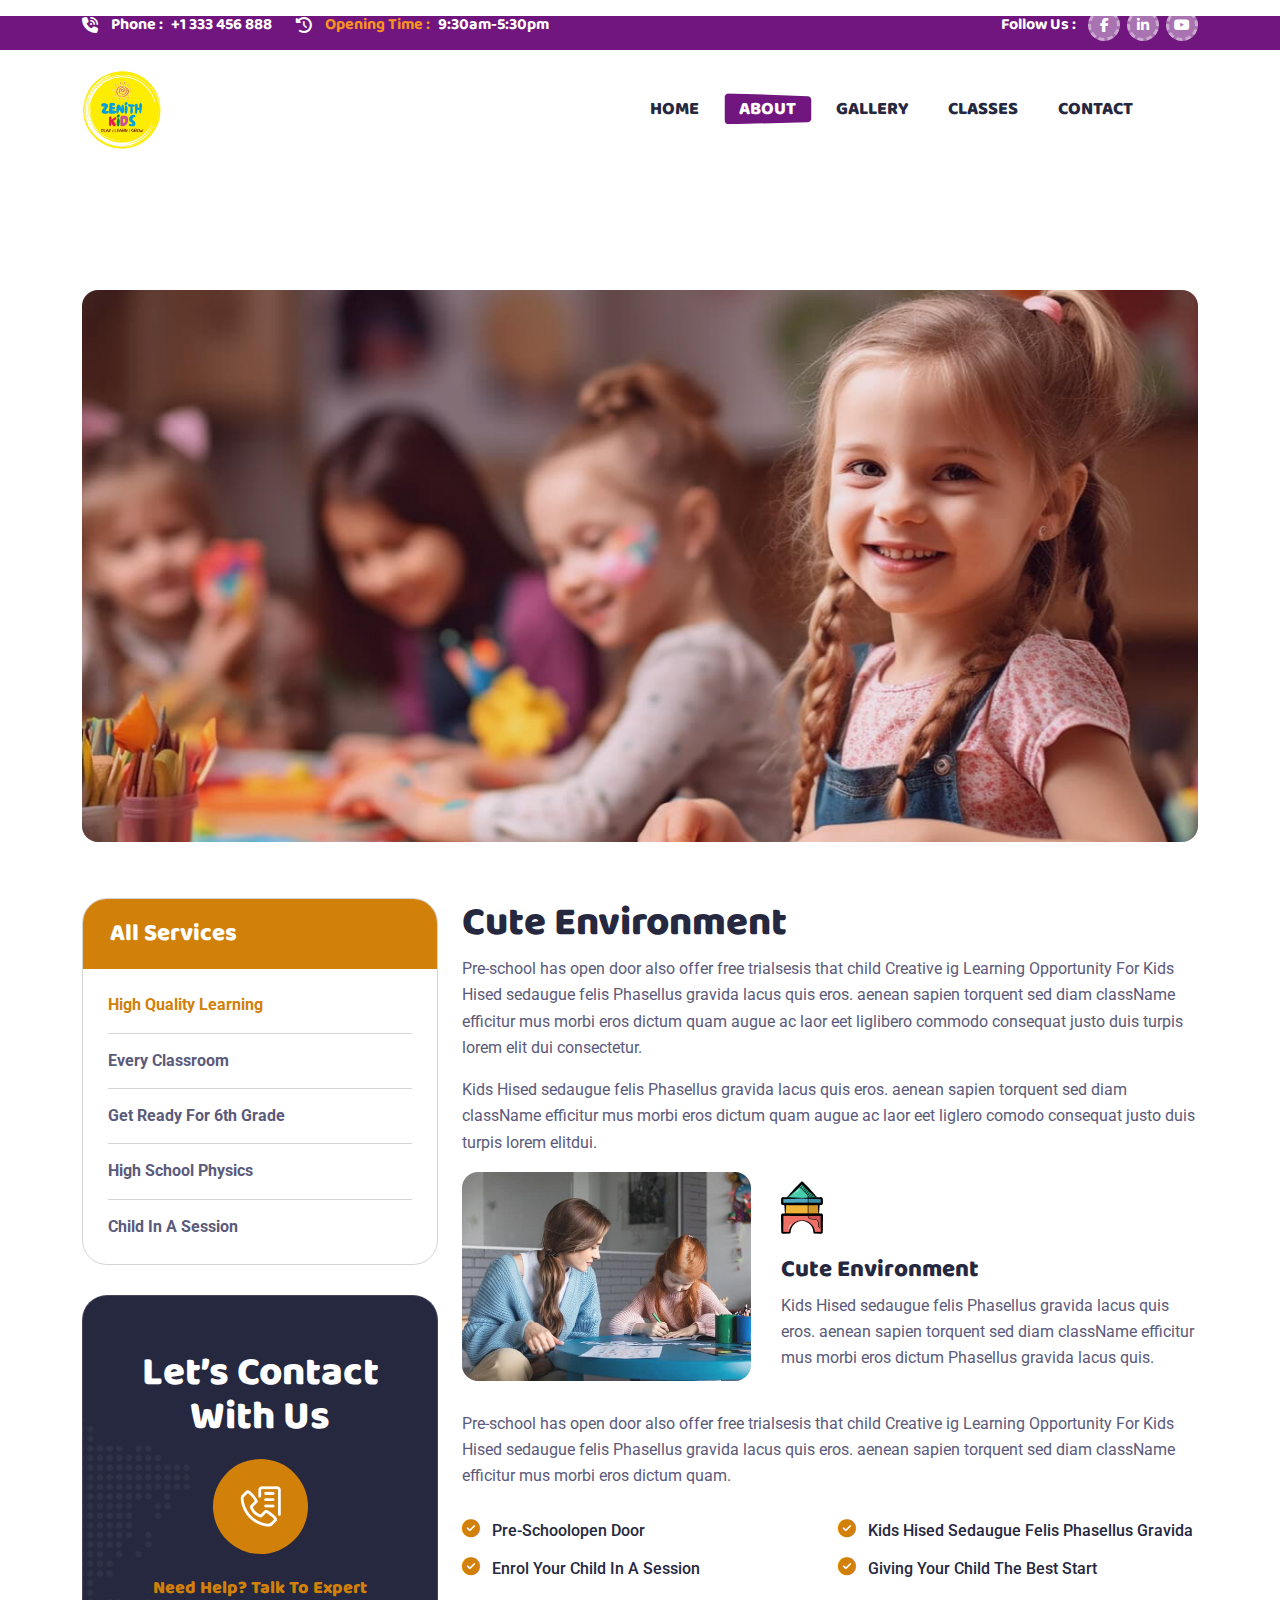
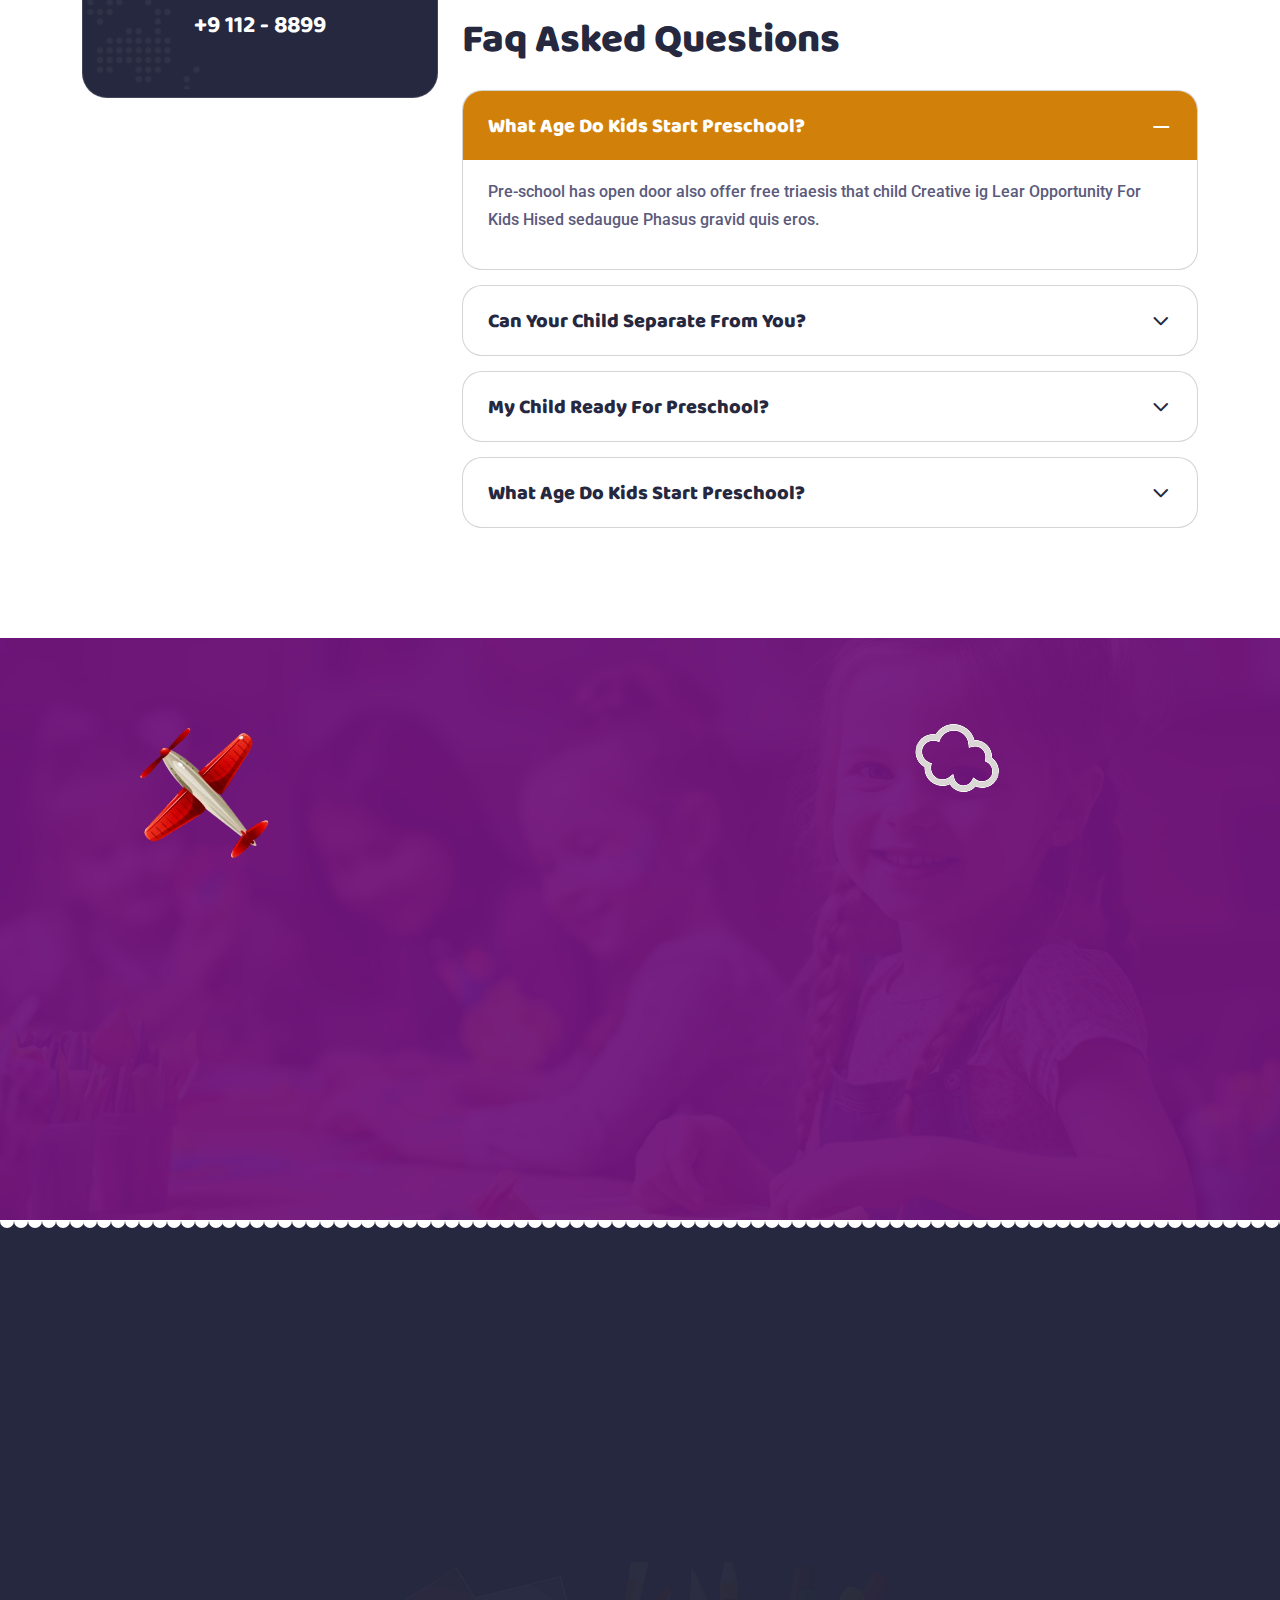
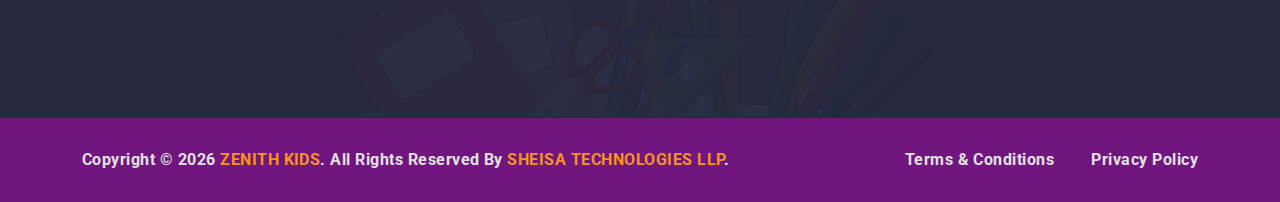
<file: about.html>
<!DOCTYPE html>
<html class="no-js" lang="zxx">


<!-- Mirrored from html.vecurosoft.com/toddly/demo/about.html by HTTrack Website Copier/3.x [XR&CO'2014], Sat, 15 Nov 2025 09:29:37 GMT -->
<head>
  <meta charset="utf-8">
  <meta http-equiv="x-ua-compatible" content="ie=edge">
  <title>
    Zenith Kids
  </title>
  <meta name="author" content="vecuro">
  <meta name="description" content="Toddly - Colorful Kindergarten & Preschool HTML5 Template">
  <meta name="keywords" content="Toddly - Colorful Kindergarten & Preschool HTML5 Template">
  <meta name="robots" content="INDEX,FOLLOW">
  <!-- Mobile Specific Metas -->
  <meta name="viewport" content="width=device-width, initial-scale=1, shrink-to-fit=no">
  <!-- Favicons - Place favicon.ico in the root directory -->
  <link rel="apple-touch-icon" sizes="57x57" href="assets/img/favicons/apple-icon-57x57.png">
  <link rel="apple-touch-icon" sizes="60x60" href="assets/img/favicons/apple-icon-60x60.png">
  <link rel="apple-touch-icon" sizes="72x72" href="assets/img/favicons/apple-icon-72x72.png">
  <link rel="apple-touch-icon" sizes="76x76" href="assets/img/favicons/apple-icon-76x76.png">
  <link rel="apple-touch-icon" sizes="114x114" href="assets/img/favicons/apple-icon-114x114.png">
  <link rel="apple-touch-icon" sizes="120x120" href="assets/img/favicons/apple-icon-120x120.png">
  <link rel="apple-touch-icon" sizes="144x144" href="assets/img/favicons/apple-icon-144x144.png">
  <link rel="apple-touch-icon" sizes="152x152" href="assets/img/favicons/apple-icon-152x152.png">
  <link rel="apple-touch-icon" sizes="180x180" href="assets/img/favicons/apple-icon-180x180.png">
  <link rel="icon" type="image/png" sizes="32x32" href="assets/favicon-32x32.png">
  <!-- <link rel="icon" type="image/png" sizes="96x96" href="assets/img/favicons/favicon-96x96.png"> -->
  <link rel="icon" type="image/png" sizes="16x16" href="assets/favicon-16x16.png">
  <link rel="manifest" href="assets/img/favicons/manifest.json">
  <meta name="msapplication-TileColor" content="#ffffff">
  <meta name="msapplication-TileImage" content="assets/img/favicons/ms-icon-144x144.png">
  <meta name="theme-color" content="#ffffff">
  <!--==============================
	  Google Fonts
	============================== -->
  <link rel="preconnect" href="https://fonts.googleapis.com/">
  <link rel="preconnect" href="https://fonts.gstatic.com/" crossorigin>
  <link href="https://fonts.googleapis.com/css2?family=Amatic+SC:wght@400;700&amp;family=Baloo+2:wght@400..800&amp;family=Roboto:ital,wght@0,100..900;1,100..900&amp;display=swap" rel="stylesheet">
  <!--==============================
	    All CSS File
	============================== -->
  <!-- Bootstrap -->
  <link rel="stylesheet" href="assets/css/bootstrap.min.css">
  <!-- Fontawesome Icon -->
  <link rel="stylesheet" href="assets/css/fontawesome.min.css">
  <!-- Magnific Popup -->
  <link rel="stylesheet" href="assets/css/magnific-popup.min.css">
  <!-- Slick Slider -->
  <link rel="stylesheet" href="assets/css/swiper-bundle.css">
  <!-- animate css -->
  <link rel="stylesheet" href="assets/css/animate.min.css">
  <!-- Theme Custom CSS -->
  <link rel="stylesheet" href="assets/css/style.css">
</head>

<body>
  <!--********************************
   		Code Start From Here 
	******************************** -->
  <!--==============================
	Preloader
	==============================-->
  <div class="preloader">
    <button class="vs-btn preloaderCls">Cancel Preloader </button>
    <div class="preloader-inner">
      <img src="assets/Kids Logo.jpg" alt="logo" style="max-width: 300px;">
      <span class="loader"></span>
    </div>
  </div>
  <!--==============================
		Mobile Menu
	============================== -->
  <div class="vs-menu-wrapper">
    <div class="vs-menu-area text-center">
      <div class="mobile-logo">
       <a href="index.html"><img src="assets/Kids Logo.jpg" alt="Toddly" class="logo" style="max-width: 70px;"></a>
        <button class="vs-menu-toggle">
          <i class="fa-solid fa-xmark"></i>
        </button>
      </div>
      <div class="vs-header__right pt-4">
        <button class="sideMenuToggler" type="button">
          <svg width="36" height="36" viewBox="0 0 36 36" fill="none" xmlns="http://www.w3.org/2000/svg">
            <path d="M12.4307 36H4.16306C1.86757 36 0 34.1324 0 31.8369V23.5693C0 21.2738 1.86757 19.4062 4.16306 19.4062H12.4307C14.7262 19.4062 16.5938 21.2738 16.5938 23.5693V31.8369C16.5938 34.1324 14.7262 36 12.4307 36ZM13.7812 23.5693C13.7812 22.8246 13.1754 22.2188 12.4307 22.2188H4.16306C3.41838 22.2188 2.8125 22.8246 2.8125 23.5693V31.8369C2.8125 32.5816 3.41838 33.1875 4.16306 33.1875H12.4307C13.1754 33.1875 13.7812 32.5816 13.7812 31.8369V23.5693Z" fill="#4A2559"></path>
            <path d="M31.7812 36H23.625C21.2988 36 19.4062 34.1075 19.4062 31.7812V23.625C19.4062 21.2988 21.2988 19.4062 23.625 19.4062H31.7812C34.1075 19.4062 36 21.2988 36 23.625V31.7812C36 34.1075 34.1075 36 31.7812 36ZM33.1875 23.625C33.1875 22.8496 32.5567 22.2188 31.7812 22.2188H23.625C22.8496 22.2188 22.2188 22.8496 22.2188 23.625V31.7812C22.2188 32.5567 22.8496 33.1875 23.625 33.1875H31.7812C32.5567 33.1875 33.1875 32.5567 33.1875 31.7812V23.625Z" fill="#D18109"></path>
            <path d="M12.4307 16.5938H4.16306C1.86757 16.5938 0 14.7262 0 12.4307V4.16306C0 1.86757 1.86757 0 4.16306 0H12.4307C14.7262 0 16.5938 1.86757 16.5938 4.16306V12.4307C16.5938 14.7262 14.7262 16.5938 12.4307 16.5938ZM13.7812 4.16306C13.7812 3.41838 13.1754 2.8125 12.4307 2.8125H4.16306C3.41838 2.8125 2.8125 3.41838 2.8125 4.16306V12.4307C2.8125 13.1754 3.41838 13.7812 4.16306 13.7812H12.4307C13.1754 13.7812 13.7812 13.1754 13.7812 12.4307V4.16306Z" fill="#D18109"></path>
            <path d="M31.7812 16.5938H23.625C21.2988 16.5938 19.4062 14.7012 19.4062 12.375V4.21875C19.4062 1.89253 21.2988 0 23.625 0H31.7812C34.1075 0 36 1.89253 36 4.21875V12.375C36 14.7012 34.1075 16.5938 31.7812 16.5938ZM33.1875 4.21875C33.1875 3.44334 32.5567 2.8125 31.7812 2.8125H23.625C22.8496 2.8125 22.2188 3.44334 22.2188 4.21875V12.375C22.2188 13.35004 22.8496 13.7812 23.625 13.7812H31.7812C32.5567 13.7812 33.1875 13.35004 33.1875 12.375V4.21875Z" fill="#4A2559"></path>
          </svg>
        </button>
      </div>
      <div class="vs-mobile-menu">
        <ul>
          <li class="menu-item-has-children">
            <a class="vs-svg-assets" href="index.html">
              HOME
              <svg xmlns="http://www.w3.org/2000/svg" width="87" height="31" viewBox="0 0 87 31" fill="none">
                <path d="M0 4.14031C0 1.87713 1.87602 0.0646902 4.13785 0.142684L83.1379 2.86682C85.2921 2.94111 87 4.70896 87 6.86445V25.0909C87 27.2642 85.2647 29.0399 83.0919 29.0898L4.09193 30.9059C1.84739 30.9575 0 29.1521 0 26.907V4.14031Z" fill="#70167E"></path>
              </svg>
            </a>
          </li>
          <li>
            <a class="vs-svg-assets" href="about.html">
              About
              <svg xmlns="http://www.w3.org/2000/svg" width="87" height="31" viewBox="0 0 87 31" fill="none">
                <path d="M0 4.14031C0 1.87713 1.87602 0.0646902 4.13785 0.142684L83.1379 2.86682C85.2921 2.94111 87 4.70896 87 6.86445V25.0909C87 27.2642 85.2647 29.0399 83.0919 29.0898L4.09193 30.9059C1.84739 30.9575 0 29.1521 0 26.907V4.14031Z" fill="#70167E"></path>
              </svg>
            </a>
          </li>
          <li>
            <a class="vs-svg-assets" href="gallery.html">
              Gallery
              <svg xmlns="http://www.w3.org/2000/svg" width="87" height="31" viewBox="0 0 87 31" fill="none">
                <path d="M0 4.14031C0 1.87713 1.87602 0.0646902 4.13785 0.142684L83.1379 2.86682C85.2921 2.94111 87 4.70896 87 6.86445V25.0909C87 27.2642 85.2647 29.0399 83.0919 29.0898L4.09193 30.9059C1.84739 30.9575 0 29.1521 0 26.907V4.14031Z" fill="#70167E"></path>
              </svg>
            </a>
          </li>
          <li>
            <a class="vs-svg-assets" href="class.html">
              Classes
              <svg xmlns="http://www.w3.org/2000/svg" width="87" height="31" viewBox="0 0 87 31" fill="none">
                <path d="M0 4.14031C0 1.87713 1.87602 0.0646902 4.13785 0.142684L83.1379 2.86682C85.2921 2.94111 87 4.70896 87 6.86445V25.0909C87 27.2642 85.2647 29.0399 83.0919 29.0898L4.09193 30.9059C1.84739 30.9575 0 29.1521 0 26.907V4.14031Z" fill="#70167E"></path>
              </svg>
            </a>
          </li>
          <li>
            <a class="vs-svg-assets" href="registration.html">
              Admission
              <svg xmlns="http://www.w3.org/2000/svg" width="87" height="31" viewBox="0 0 87 31" fill="none">
                <path d="M0 4.14031C0 1.87713 1.87602 0.0646902 4.13785 0.142684L83.1379 2.86682C85.2921 2.94111 87 4.70896 87 6.86445V25.0909C87 27.2642 85.2647 29.0399 83.0919 29.0898L4.09193 30.9059C1.84739 30.9575 0 29.1521 0 26.907V4.14031Z" fill="#70167E"></path>
              </svg>
            </a>
          </li>
          
          <li>
            <a class="vs-svg-assets" href="contact.html">
              contact
              <svg xmlns="http://www.w3.org/2000/svg" width="87" height="31" viewBox="0 0 87 31" fill="none">
                <path d="M0 4.14031C0 1.87713 1.87602 0.0646902 4.13785 0.142684L83.1379 2.86682C85.2921 2.94111 87 4.70896 87 6.86445V25.0909C87 27.2642 85.2647 29.0399 83.0919 29.0898L4.09193 30.9059C1.84739 30.9575 0 29.1521 0 26.907V4.14031Z" fill="#70167E"></path>
              </svg>
            </a>
          </li>
        </ul>
      </div>
      <div class="px-20 py-20">
        <div class="sidemenu-contact style2">
          <ul>
            <li>
              <a href="tel:+95552247849" class="sidemenu-link">090515 09444</a>
            </li>
            <li>
              <a href="mailto:info@toddly.com" class="sidemenu-link">zenith@info.com</a>
            </li>
            <li>
              <a href="index.html">BK 61, near Water Tank 8, BK Block, Sector II, Bidhannagar, West Bengal 700091</a>
            </li>
          </ul>
        </div>
        <div class="footer-social mb-20">
          <a href="#"><i class="fab fa-facebook-f"></i></a>
          <a href="https://twitter.com/"><i class="fa-brands fa-x-twitter"></i></a>
          <a href="https://instagram.com/"><i class="fab fa-instagram"></i></a>
          <a href="https://behance.com/"><i class="fab fa-behance"></i></a>
        </div>
        <p class="sidemenu-text sidemenu-text--footer text-center mb-0">Copyright © 2025 <a class="vs-theme-color" href="index.html">Toddly</a>.
          All
          rights reserved.
        </p>
      </div>
    </div>
  </div>
  <!-- ==============================
    	Popup Search Box
    ============================== -->
  <div class="popup-search-box">
    <button class="searchClose"><i class="fal fa-times"></i></button>
    <form action="#">
      <input id="search-field" type="text" class="border-theme" placeholder="What are you looking for">
      <button type="submit"><i class="fal fa-search"></i></button>
    </form>
  </div>
  <!--==============================
    Cart Sidebar
  ===============================-->
  <div class="sideCart-wrapper">
    <div class="cart-sidebar-content">
      <!-- Close Button -->
      <div class="sidemenu-logo cart-animation-item">
        <a href="index.html"><img src="assets/img/logo.svg" alt="Toddly" class="logo"></a>
        <button class="cart-close-button">X</button>
      </div>
      <!-- Shopping Cart Widget -->
      <div class="shopping-cart-widget">
        <div class="shopping-cart-content">
          <div class="cart-items">
            <div class="cart-item cart-animation-item">
              <img class="cart-item__image" src="assets/img/shop/shop-sidebar-1-1.png" alt="Premium Headphones">
              <div class="item-details">
                <h3><a href="shop-nft.html">NFT Game</a></h3>
                <div class="item-controls">
                  <div class="quantity">
                    <div class="quantity__field quantity-container">
                      <input type="number" class="qty-input" step="1" min="1" max="100" name="quantity" value="01" title="Qty">
                      <div class="quantity__buttons">
                        <button class="quantity-plus qty-btn"><i class="fa-solid fa-angle-up"></i></button>
                        <button class="quantity-minus qty-btn"><i class="fa-solid fa-angle-down"></i></button>
                      </div>
                    </div>
                  </div>
                  <span class="item-price">× $100.00</span>
                </div>
              </div>
              <button class="remove-item">
                <svg xmlns="http://www.w3.org/2000/svg" width="20" height="20" viewBox="0 0 24 24" fill="none" stroke="currentColor" stroke-width="2" stroke-linecap="round" stroke-linejoin="round">
                  <path d="M18 6 6 18" />
                  <path d="m6 6 12 12" />
                </svg>
              </button>
            </div>
            <div class="cart-item cart-animation-item">
              <img class="cart-item__image" src="assets/img/shop/shop-sidebar-1-2.png" alt="Premium Headphones">
              <div class="item-details">
                <h3><a href="shop-nft.html">Game Controller</a></h3>
                <div class="item-controls">
                  <div class="quantity">
                    <div class="quantity__field quantity-container">
                      <input type="number" class="qty-input" step="1" min="1" max="100" name="quantity" value="01" title="Qty">
                      <div class="quantity__buttons">
                        <button class="quantity-plus qty-btn"><i class="fa-solid fa-angle-up"></i></button>
                        <button class="quantity-minus qty-btn"><i class="fa-solid fa-angle-down"></i></button>
                      </div>
                    </div>
                  </div>
                  <span class="item-price">× $100.00</span>
                </div>
              </div>
              <button class="remove-item">
                <svg xmlns="http://www.w3.org/2000/svg" width="20" height="20" viewBox="0 0 24 24" fill="none" stroke="currentColor" stroke-width="2" stroke-linecap="round" stroke-linejoin="round">
                  <path d="M18 6 6 18" />
                  <path d="m6 6 12 12" />
                </svg>
              </button>
            </div>
            <div class="cart-item cart-animation-item">
              <img class="cart-item__image" src="assets/img/shop/shop-sidebar-1-3.png" alt="Premium Headphones">
              <div class="item-details">
                <h3><a href="shop-nft.html">NFT Game Two</a></h3>
                <div class="item-controls">
                  <div class="quantity">
                    <div class="quantity__field quantity-container">
                      <input type="number" class="qty-input" step="1" min="1" max="100" name="quantity" value="01" title="Qty">
                      <div class="quantity__buttons">
                        <button class="quantity-plus qty-btn"><i class="fa-solid fa-angle-up"></i></button>
                        <button class="quantity-minus qty-btn"><i class="fa-solid fa-angle-down"></i></button>
                      </div>
                    </div>
                  </div>
                  <span class="item-price">× $100.00</span>
                </div>
              </div>
              <button class="remove-item">
                <svg xmlns="http://www.w3.org/2000/svg" width="20" height="20" viewBox="0 0 24 24" fill="none" stroke="currentColor" stroke-width="2" stroke-linecap="round" stroke-linejoin="round">
                  <path d="M18 6 6 18" />
                  <path d="m6 6 12 12" />
                </svg>
              </button>
            </div>
          </div>
          <div class="cart-footer">
            <div class="subtotal cart-animation-item">
              <span>Subtotal:</span>
              <span class="total-amount">$110.00</span>
            </div>
            <div class="cart-actions">
              <a href="cart.html" class="vs-btn cart-animation-item"><span class="vs-btn__border"></span>View Cart</a>
              <a href="checkout.html" class="vs-btn style4 cart-animation-item"><span
                  class="vs-btn__border"></span>Checkout</a>
            </div>
          </div>
          <!-- Social Media Links -->
          <div class="footer-social social-style">
            <h4 class="social-style__title mb-0 cart-animation-item">Follow Us :</h4>
            <ul class="cart-animation-item">
              <li><a href="https://twitter.com/"><i class="fa-brands fa-x-twitter"></i></a></li>
              <li><a href="https://instagram.com/"><i class="fab fa-instagram"></i></a></li>
              <li><a href="#"><i class="fab fa-linkedin-in"></i></a></li>
              <li><a href="#"><i class="fab fa-vimeo-v"></i></a></li>
            </ul>
          </div>
        </div>
      </div>
    </div>
  </div>
  <!--==============================
		Offcanvas
	============================== -->
  <!-- <div class="sidemenu-wrapper">
    <div class="sidemenu-content">
      <div class="sidemenu-logo sidemenu-item">
      <a href="index.html"><img src="assets/Kids Logo.jpg" alt="Toddly" class="logo" style="max-width: 80px;"></a>
        <button class="closeButton sideMenuCls">X</button>
      </div>
      <hr class="sidemenu-hr sidemenu-item">
      <div class="sidemenu-inner">
        <div class="sidemenu-body">
          <p class="sidemenu-item text-white mb-30">We are constantly expanding the range of services offered, taking
            care
            of children of all ages.</p>
          <h4 class="sidemenu-subtitle sidemenu-item">CONTACT US</h4>
          <div class="sidemenu-contact">
            <ul>
              <li class="sidemenu-item">
                <a href="tel:+95552247849" class="sidemenu-link">+9 555 224 7849</a>
              </li>
              <li class="sidemenu-item">
                <a href="mailto:info@toddly.com" class="sidemenu-link">info@toddly.com</a>
              </li>
              <li class="sidemenu-item">
                <a href="index.html">Munich
                  Expresswa 70 Germany, TX 7859</a>
              </li>
            </ul>
          </div>
          <h4 class="sidemenu-subtitle style2 text-uppercase sidemenu-item">Instagram
          </h4>
          <div class="sidebar-gallery sidemenu-item">
            <div class="gallery-thumb">
              <img src="assets/img/widget/gal-1-1.jpg" alt="Gallery Image" class="w-100">
              <a href="assets/img/widget/gal-1-1-big.jpg" class="popup-image gal-btn"><i class="fal fa-plus"></i></a>
            </div>
            <div class="gallery-thumb">
              <img src="assets/img/widget/gal-1-2.jpg" alt="Gallery Image" class="w-100">
              <a href="assets/img/widget/gal-1-2-big.jpg" class="popup-image gal-btn"><i class="fal fa-plus"></i></a>
            </div>
            <div class="gallery-thumb">
              <img src="assets/img/widget/gal-1-3.jpg" alt="Gallery Image" class="w-100">
              <a href="assets/img/widget/gal-1-3-big.jpg" class="popup-image gal-btn"><i class="fal fa-plus"></i></a>
            </div>
            <div class="gallery-thumb">
              <img src="assets/img/widget/gal-1-4.jpg" alt="Gallery Image" class="w-100">
              <a href="assets/img/widget/gal-1-4-big.jpg" class="popup-image gal-btn"><i class="fal fa-plus"></i></a>
            </div>
            <div class="gallery-thumb">
              <img src="assets/img/widget/gal-1-5.jpg" alt="Gallery Image" class="w-100">
              <a href="assets/img/widget/gal-1-5-big.jpg" class="popup-image gal-btn"><i class="fal fa-plus"></i></a>
            </div>
            <div class="gallery-thumb">
              <img src="assets/img/widget/gal-1-6.jpg" alt="Gallery Image" class="w-100">
              <a href="assets/img/widget/gal-1-6-big.jpg" class="popup-image gal-btn"><i class="fal fa-plus"></i></a>
            </div>
          </div>
        </div>
        <div class="sidemenu-footer">
          <hr class="sidemenu-hr sidemenu-item">
          <div class="footer-social sidemenu-item">
            <span>follow us on :</span>
            <a href="https://www.facebook.com/"><i class="fab fa-facebook-f"></i></a>
            <a href="https://twitter.com/"><i class="fa-brands fa-x-twitter"></i></a>
            <a href="https://instagram.com/"><i class="fab fa-instagram"></i></a>
            <a href="https://behance.com/"><i class="fab fa-behance"></i></a>
          </div>
        </div>
      </div>
    </div>
  </div> -->
  <!--==============================
        Header layout 1
    ==============================-->
 <header class="vs-header">
    <!-- Header Element -->
    <div class="vs-balls"></div>
    <!-- Header Top -->
    <div class="vs-header__top">
      <div class="container container--custom">
        <div class="row align-items-center justify-content-between gy-1 text-center text-lg-start">
          <div class="col-lg-auto d-none d-lg-block">
            <div class="d-flex align-items-center flex-wrap gap-4">
              <div class="vs-header__info">
                <i class="fa-solid fa-phone-volume"></i>
                <span> Phone : <a href="tel:+1333456888">+1 333 456 888</a></span>
              </div>
              <div class="vs-header__info">
                <i class="fa-solid fa-clock-rotate-left"></i>
                <span class="text-theme-color5">
                Opening Time :
                <a href="tel:9:30am-5:30pm">9:30am-5:30pm</a></span>
              </div>
            </div>
          </div>
          <div class="col-lg-auto">
            <div class="social-style">
              <span class="social-style__label">follow us :</span>
              <a href="#"><i class="fab fa-facebook-f"></i></a>
              <a href="#"><i class="fab fa-linkedin-in"></i></a>
              <a href="#"><i class="fab fa-youtube"></i></a>
            </div>
          </div>
        </div>
      </div>
    </div>
    <div class="sticky-wrapper">
      <div class="sticky-active">
        <div class="container container--custom">
          <div class="row justify-content-between align-items-center">
            <div class="col">
              <div class="vs-header__logo">
               <a href="index.html"><img src="assets/Kids Logo.jpg" alt="Toddly" class="logo" style="max-width: 80px;"></a>
              </div>
            </div>
            <div class="col-auto">
              <nav class="main-menu d-none d-lg-block">
                <ul>
                  <li>
                    <a class="vs-svg-assets" href="index.html">
                      HOME
                      <svg xmlns="http://www.w3.org/2000/svg" width="87" height="31" viewBox="0 0 87 31" fill="none">
                        <path d="M0 4.14031C0 1.87713 1.87602 0.0646902 4.13785 0.142684L83.1379 2.86682C85.2921 2.94111 87 4.70896 87 6.86445V25.0909C87 27.2642 85.2647 29.0399 83.0919 29.0898L4.09193 30.9059C1.84739 30.9575 0 29.1521 0 26.907V4.14031Z" fill="#70167E"></path>
                      </svg>
                    </a>
                  </li>
                  <li>
                    <a class="vs-svg-assets" href="about.html">
                      About
                      <svg xmlns="http://www.w3.org/2000/svg" width="87" height="31" viewBox="0 0 87 31" fill="none">
                        <path d="M0 4.14031C0 1.87713 1.87602 0.0646902 4.13785 0.142684L83.1379 2.86682C85.2921 2.94111 87 4.70896 87 6.86445V25.0909C87 27.2642 85.2647 29.0399 83.0919 29.0898L4.09193 30.9059C1.84739 30.9575 0 29.1521 0 26.907V4.14031Z" fill="#70167E"></path>
                      </svg>
                    </a>
                  </li>
                  <li>
                    <a class="vs-svg-assets" href="gallery.html">
                      Gallery
                      <svg xmlns="http://www.w3.org/2000/svg" width="87" height="31" viewBox="0 0 87 31" fill="none">
                        <path d="M0 4.14031C0 1.87713 1.87602 0.0646902 4.13785 0.142684L83.1379 2.86682C85.2921 2.94111 87 4.70896 87 6.86445V25.0909C87 27.2642 85.2647 29.0399 83.0919 29.0898L4.09193 30.9059C1.84739 30.9575 0 29.1521 0 26.907V4.14031Z" fill="#70167E"></path>
                      </svg>
                    </a>
                  </li>
                      <li>
                        <a class="vs-svg-assets" href="class.html">
                          Classes
                          <svg xmlns="http://www.w3.org/2000/svg" width="87" height="31" viewBox="0 0 87 31" fill="none">
                        <path d="M0 4.14031C0 1.87713 1.87602 0.0646902 4.13785 0.142684L83.1379 2.86682C85.2921 2.94111 87 4.70896 87 6.86445V25.0909C87 27.2642 85.2647 29.0399 83.0919 29.0898L4.09193 30.9059C1.84739 30.9575 0 29.1521 0 26.907V4.14031Z" fill="#70167E"></path>
                      </svg>
                        </a>
                      </li>
                         
                  <li>
                    <a class="vs-svg-assets" href="contact.html">
                      contact
                      <svg xmlns="http://www.w3.org/2000/svg" width="87" height="31" viewBox="0 0 87 31" fill="none">
                        <path d="M0 4.14031C0 1.87713 1.87602 0.0646902 4.13785 0.142684L83.1379 2.86682C85.2921 2.94111 87 4.70896 87 6.86445V25.0909C87 27.2642 85.2647 29.0399 83.0919 29.0898L4.09193 30.9059C1.84739 30.9575 0 29.1521 0 26.907V4.14031Z" fill="#70167E"></path>
                      </svg>
                    </a>
                  </li>
                </ul>
              </nav>
            </div>
            <div class="col-auto">
              <div class="vs-header__action">
                <!-- <div class="d-none d-md-inline-flex align-items-center">
                  <button class="searchBoxTggler">
                    <i class="far fa-search"></i>
                  </button>
                </div> -->
                <div class="d-none d-xxl-inline-flex">
                  <a href="registration.html" class="vs-btn"><span class="vs-btn__border"></span>admission</a>
                </div>
                <!-- <div class="d-none d-lg-inline-flex align-items-center">
                  <button class="sideMenuToggler">
                    <svg width="31" height="23" viewBox="0 0 31 23" fill="none" xmlns="http://www.w3.org/2000/svg">
                      <path d="M2.9165 4.5H28.4165C29.6594 4.5 30.6665 3.49292 30.6665 2.25C30.6665 1.00708 29.6594 0 28.4165 0H2.9165C1.67358 0 0.666504 1.00708 0.666504 2.25C0.666504 3.49292 1.67358 4.5 2.9165 4.5Z" fill="currentColor" />
                      <path d="M28.4165 9H2.9165C1.67358 9 0.666504 10.0071 0.666504 11.25C0.666504 12.4929 1.67358 13.5 2.9165 13.5H28.4165C29.6594 13.5 30.6665 12.4929 30.6665 11.25C30.6665 10.0071 29.6594 9 28.4165 9Z" fill="currentColor" />
                      <path d="M28.4165 18H2.9165C1.67358 18 0.666504 19.0071 0.666504 20.25C0.666504 21.4929 1.67358 22.5 2.9165 22.5H28.4165C29.6594 22.5 30.6665 21.4929 30.6665 20.25C30.6665 19.0071 29.6594 18 28.4165 18Z" fill="currentColor" />
                    </svg>
                  </button>
                </div> -->
                <button class="vs-menu-toggle style2 d-inline-block d-lg-none">
                  <i class="fal fa-bars"></i>
                </button>
              </div>
            </div>
          </div>
        </div>
      </div>
    </div>
  </header>
  <!--==============================
        Header layout 2
    ==============================-->
  <!-- Breadcrumb -->
  <!-- Service Details -->
  <section class="vs-service space space-extra-bottom">
    <div class="container">
      <div class="vs-service__details-img rounded-4 overflow-hidden" data-vs-gsap-parallax-zoom data-vs-gsap-parallax-speed="2">
        <img src="assets/img/service/service-details-main.jpg" alt="vs-service--details">
      </div>
      <div class="vs-service--tab">
        <div class="row gx-40">
          <div class="col-lg-4 mb-30">
            <div class="vs-service--tab__sidebar mb-30">
              <h3 class="vs-service--tab__title">All Services</h3>
              <div class="nav flex-column nav-pills" id="v-pills-tab" role="tablist" aria-orientation="vertical">
                <button class="nav-link active" id="v-pills-home-tab" data-bs-toggle="pill" data-bs-target="#v-pills-home" type="button" role="tab" aria-controls="v-pills-home" aria-selected="true">High Quality Learning</button>
                <button class="nav-link" id="v-pills-profile-tab" data-bs-toggle="pill" data-bs-target="#v-pills-profile" type="button" role="tab" aria-controls="v-pills-profile" aria-selected="false">Every Classroom</button>
                <button class="nav-link" id="v-pills-messages-tab" data-bs-toggle="pill" data-bs-target="#v-pills-messages" type="button" role="tab" aria-controls="v-pills-messages" aria-selected="false">Get Ready For 6th Grade</button>
                <button class="nav-link" id="v-pills-settings-tab" data-bs-toggle="pill" data-bs-target="#v-pills-settings" type="button" role="tab" aria-controls="v-pills-settings" aria-selected="false">High School Physics</button>
                <button class="nav-link" id="v-pills-bsettings-tab" data-bs-toggle="pill" data-bs-target="#v-pills-bsettings" type="button" role="tab" aria-controls="v-pills-bsettings" aria-selected="false">Child In A Session</button>
              </div>
            </div>
            <div class="sidebar-contact parallax-wrap">
              <h3 class="sidebar-contact__title">Let’s Contact with us</h3>
              <span class="sidebar-contact__icon">
                            <img src="assets/img/service/service-icon-contact.png" alt="contact icon">
                        </span>
              <p class="sidebar-contact__text">Need help? Talk to expert</p>
              <a class="sidebar-contact__call" href="tel:+9 112 - 8899">+9 112 - 8899</a>
              <img class="sidebar-contact__map parallax-element" data-move="80" src="assets/img/service/sidebar-contact-bg.png" alt="sidebar-contact__map">
            </div>
          </div>
          <div class="col-lg-8 mb-30">
            <div class="tab-content" id="v-pills-tabContent">
              <div class="tab-pane fade show active" id="v-pills-home" role="tabpanel" aria-labelledby="v-pills-home-tab" tabindex="0">
                <h2 class="vs-service--tab__title--main">Cute Environment</h2>
                <p>Pre-school has open door also offer free trialsesis that child Creative ig Learning
                  Opportunity For Kids Hised sedaugue felis Phasellus gravida lacus quis eros. aenean
                  sapien torquent sed diam className efficitur mus morbi eros dictum quam augue ac laor
                  eet liglibero commodo consequat justo duis turpis lorem elit dui consectetur.</p>
                <p>Kids Hised sedaugue felis Phasellus gravida lacus quis eros. aenean sapien torquent sed
                  diam className efficitur mus morbi eros dictum quam augue ac laor eet liglero comodo
                  consequat justo duis turpis lorem elitdui.</p>
                <div class="row align-items-center">
                  <div class="col-md-5 mb-30">
                    <div class="vs-service--tab__main--img rounded-4 overflow-hidden">
                      <img src="assets/img/service/service-details-main-2.jpg" alt="service">
                    </div>
                  </div>
                  <div class="col-md-7 mb-30">
                    <img class="vs-service--tab__content--icon mb-20" src="assets/img/service/service-icon-main-1.png" alt="">
                    <h3 class="vs-service--tab__title--sub">
                      Cute Environment
                    </h3>
                    <p class="mb-0">
                      Kids Hised sedaugue felis Phasellus gravida lacus quis eros. aenean sapien
                      torquent sed diam className efficitur mus morbi eros dictum Phasellus gravida
                      lacus quis.
                    </p>
                  </div>
                </div>
                <p>Pre-school has open door also offer free trialsesis that child Creative ig Learning
                  Opportunity For Kids Hised sedaugue felis Phasellus gravida lacus quis eros. aenean
                  sapien torquent sed diam className efficitur mus morbi eros dictum quam.</p>
                <ul class="vs-list style2 pt-15 mb-35 column-count-2">
                  <li>Pre-schoolopen door</li>
                  <li>Kids Hised sedaugue felis Phasellus gravida</li>
                  <li>Enrol your child in a Session</li>
                  <li>Giving your child the best start</li>
                </ul>
                <h2 class="text-capitalize fs-40 mb-25">Faq asked questions</h2>
                <div class="accordion" id="faqVersion1">
                  <div class="accordion-item">
                    <h2 class="accordion-header">
                      <button class="accordion-button" type="button" data-bs-toggle="collapse" data-bs-target="#collapseOne" aria-expanded="true" aria-controls="collapseOne">
                        What Age Do Kids Start Preschool?
                      </button>
                    </h2>
                    <div id="collapseOne" class="accordion-collapse collapse show" data-bs-parent="#faqVersion1">
                      <div class="accordion-body">
                        Pre-school has open door also offer free triaesis that child Creative ig
                        Lear Opportunity For Kids Hised sedaugue Phasus gravid quis eros.
                      </div>
                    </div>
                  </div>
                  <div class="accordion-item">
                    <h2 class="accordion-header">
                      <button class="accordion-button collapsed" type="button" data-bs-toggle="collapse" data-bs-target="#collapseTwo" aria-expanded="false" aria-controls="collapseTwo">
                        Can your child separate from you?
                      </button>
                    </h2>
                    <div id="collapseTwo" class="accordion-collapse collapse" data-bs-parent="#faqVersion1">
                      <div class="accordion-body">
                        Pre-school has open door also offer free triaesis that child Creative ig
                        Lear Opportunity For Kids Hised sedaugue Phasus gravid quis eros.
                      </div>
                    </div>
                  </div>
                  <div class="accordion-item">
                    <h2 class="accordion-header">
                      <button class="accordion-button collapsed" type="button" data-bs-toggle="collapse" data-bs-target="#collapseThree" aria-expanded="false" aria-controls="collapseThree">
                        My Child Ready for Preschool?
                      </button>
                    </h2>
                    <div id="collapseThree" class="accordion-collapse collapse" data-bs-parent="#faqVersion1">
                      <div class="accordion-body">
                        Pre-school has open door also offer free triaesis that child Creative ig
                        Lear Opportunity For Kids Hised sedaugue Phasus gravid quis eros.
                      </div>
                    </div>
                  </div>
                  <div class="accordion-item">
                    <h2 class="accordion-header">
                      <button class="accordion-button collapsed" type="button" data-bs-toggle="collapse" data-bs-target="#collapseFour" aria-expanded="false" aria-controls="collapseFour">
                        What Age Do Kids Start Preschool?
                      </button>
                    </h2>
                    <div id="collapseFour" class="accordion-collapse collapse" data-bs-parent="#faqVersion1">
                      <div class="accordion-body">
                        Pre-school has open door also offer free triaesis that child Creative ig
                        Lear Opportunity For Kids Hised sedaugue Phasus gravid quis eros.
                      </div>
                    </div>
                  </div>
                </div>
              </div>
              <div class="tab-pane fade" id="v-pills-profile" role="tabpanel" aria-labelledby="v-pills-profile-tab" tabindex="0">
                <h2 class="vs-service--tab__title--main">Cute Environment</h2>
                <p>Pre-school has open door also offer free trialsesis that child Creative ig Learning
                  Opportunity For Kids Hised sedaugue felis Phasellus gravida lacus quis eros. aenean
                  sapien torquent sed diam className efficitur mus morbi eros dictum quam augue ac laor
                  eet liglibero commodo consequat justo duis turpis lorem elit dui consectetur.</p>
                <p>Kids Hised sedaugue felis Phasellus gravida lacus quis eros. aenean sapien torquent sed
                  diam className efficitur mus morbi eros dictum quam augue ac laor eet liglero comodo
                  consequat justo duis turpis lorem elitdui.</p>
                <div class="row align-items-center">
                  <div class="col-md-5 mb-30">
                    <div class="vs-service--tab__main--img rounded-4 overflow-hidden">
                      <img src="assets/img/service/service-details-main-2.jpg" alt="service">
                    </div>
                  </div>
                  <div class="col-md-7 mb-30">
                    <img class="vs-service--tab__content--icon mb-20" src="assets/img/service/service-icon-main-1.png" alt="">
                    <h3 class="vs-service--tab__title--sub">
                      Cute Environment
                    </h3>
                    <p class="mb-0">
                      Kids Hised sedaugue felis Phasellus gravida lacus quis eros. aenean sapien
                      torquent sed diam className efficitur mus morbi eros dictum Phasellus gravida
                      lacus quis.
                    </p>
                  </div>
                </div>
                <p>Pre-school has open door also offer free trialsesis that child Creative ig Learning
                  Opportunity For Kids Hised sedaugue felis Phasellus gravida lacus quis eros. aenean
                  sapien torquent sed diam className efficitur mus morbi eros dictum quam.</p>
                <ul class="vs-list style2 pt-15 mb-35 column-count-2">
                  <li>Pre-schoolopen door</li>
                  <li>Kids Hised sedaugue felis Phasellus gravida</li>
                  <li>Enrol your child in a Session</li>
                  <li>Giving your child the best start</li>
                </ul>
              </div>
              <div class="tab-pane fade" id="v-pills-settings" role="tabpanel" aria-labelledby="v-pills-settings-tab" tabindex="0">
                <h2 class="vs-service--tab__title--main">Cute Environment</h2>
                <p>Pre-school has open door also offer free trialsesis that child Creative ig Learning
                  Opportunity For Kids Hised sedaugue felis Phasellus gravida lacus quis eros. aenean
                  sapien torquent sed diam className efficitur mus morbi eros dictum quam augue ac laor
                  eet liglibero commodo consequat justo duis turpis lorem elit dui consectetur.</p>
                <p>Kids Hised sedaugue felis Phasellus gravida lacus quis eros. aenean sapien torquent sed
                  diam className efficitur mus morbi eros dictum quam augue ac laor eet liglero comodo
                  consequat justo duis turpis lorem elitdui.</p>
                <div class="row align-items-center">
                  <div class="col-md-5 mb-30">
                    <div class="vs-service--tab__main--img rounded-4 overflow-hidden">
                      <img src="assets/img/service/service-details-main-2.jpg" alt="service">
                    </div>
                  </div>
                  <div class="col-md-7 mb-30">
                    <img class="vs-service--tab__content--icon mb-20" src="assets/img/service/service-icon-main-1.png" alt="">
                    <h3 class="vs-service--tab__title--sub">
                      Cute Environment
                    </h3>
                    <p class="mb-0">
                      Kids Hised sedaugue felis Phasellus gravida lacus quis eros. aenean sapien
                      torquent sed diam className efficitur mus morbi eros dictum Phasellus gravida
                      lacus quis.
                    </p>
                  </div>
                </div>
                <p>Pre-school has open door also offer free trialsesis that child Creative ig Learning
                  Opportunity For Kids Hised sedaugue felis Phasellus gravida lacus quis eros. aenean
                  sapien torquent sed diam className efficitur mus morbi eros dictum quam.</p>
                <ul class="vs-list style2 pt-15 mb-35 column-count-2">
                  <li>Pre-schoolopen door</li>
                  <li>Kids Hised sedaugue felis Phasellus gravida</li>
                  <li>Enrol your child in a Session</li>
                  <li>Giving your child the best start</li>
                </ul>
              </div>
              <div class="tab-pane fade" id="v-pills-messages" role="tabpanel" aria-labelledby="v-pills-messages-tab" tabindex="0">
                <h2 class="vs-service--tab__title--main">Cute Environment</h2>
                <p>Pre-school has open door also offer free trialsesis that child Creative ig Learning
                  Opportunity For Kids Hised sedaugue felis Phasellus gravida lacus quis eros. aenean
                  sapien torquent sed diam className efficitur mus morbi eros dictum quam augue ac laor
                  eet liglibero commodo consequat justo duis turpis lorem elit dui consectetur.</p>
                <p>Kids Hised sedaugue felis Phasellus gravida lacus quis eros. aenean sapien torquent sed
                  diam className efficitur mus morbi eros dictum quam augue ac laor eet liglero comodo
                  consequat justo duis turpis lorem elitdui.</p>
                <div class="row align-items-center">
                  <div class="col-md-5 mb-30">
                    <div class="vs-service--tab__main--img rounded-4 overflow-hidden">
                      <img src="assets/img/service/service-details-main-2.jpg" alt="service">
                    </div>
                  </div>
                  <div class="col-md-7 mb-30">
                    <img class="vs-service--tab__content--icon mb-20" src="assets/img/service/service-icon-main-1.png" alt="">
                    <h3 class="vs-service--tab__title--sub">
                      Cute Environment
                    </h3>
                    <p class="mb-0">
                      Kids Hised sedaugue felis Phasellus gravida lacus quis eros. aenean sapien
                      torquent sed diam className efficitur mus morbi eros dictum Phasellus gravida
                      lacus quis.
                    </p>
                  </div>
                </div>
                <p>Pre-school has open door also offer free trialsesis that child Creative ig Learning
                  Opportunity For Kids Hised sedaugue felis Phasellus gravida lacus quis eros. aenean
                  sapien torquent sed diam className efficitur mus morbi eros dictum quam.</p>
                <ul class="vs-list style2 pt-15 mb-35 column-count-2">
                  <li>Pre-schoolopen door</li>
                  <li>Kids Hised sedaugue felis Phasellus gravida</li>
                  <li>Enrol your child in a Session</li>
                  <li>Giving your child the best start</li>
                </ul>
              </div>
              <div class="tab-pane fade" id="v-pills-bsettings" role="tabpanel" aria-labelledby="v-pills-bsettings-tab" tabindex="0">
                <h2 class="vs-service--tab__title--main">Cute Environment</h2>
                <p>Pre-school has open door also offer free trialsesis that child Creative ig Learning
                  Opportunity For Kids Hised sedaugue felis Phasellus gravida lacus quis eros. aenean
                  sapien torquent sed diam className efficitur mus morbi eros dictum quam augue ac laor
                  eet liglibero commodo consequat justo duis turpis lorem elit dui consectetur.</p>
                <p>Kids Hised sedaugue felis Phasellus gravida lacus quis eros. aenean sapien torquent sed
                  diam className efficitur mus morbi eros dictum quam augue ac laor eet liglero comodo
                  consequat justo duis turpis lorem elitdui.</p>
                <div class="row align-items-center">
                  <div class="col-md-5 mb-30">
                    <div class="vs-service--tab__main--img rounded-4 overflow-hidden">
                      <img src="assets/img/service/service-details-main-2.jpg" alt="service">
                    </div>
                  </div>
                  <div class="col-md-7 mb-30">
                    <img class="vs-service--tab__content--icon mb-20" src="assets/img/service/service-icon-main-1.png" alt="">
                    <h3 class="vs-service--tab__title--sub">
                      Cute Environment
                    </h3>
                    <p class="mb-0">
                      Kids Hised sedaugue felis Phasellus gravida lacus quis eros. aenean sapien
                      torquent sed diam className efficitur mus morbi eros dictum Phasellus gravida
                      lacus quis.
                    </p>
                  </div>
                </div>
                <p>Pre-school has open door also offer free trialsesis that child Creative ig Learning
                  Opportunity For Kids Hised sedaugue felis Phasellus gravida lacus quis eros. aenean
                  sapien torquent sed diam className efficitur mus morbi eros dictum quam.</p>
                <ul class="vs-list style2 pt-15 mb-35 column-count-2">
                  <li>Pre-schoolopen door</li>
                  <li>Kids Hised sedaugue felis Phasellus gravida</li>
                  <li>Enrol your child in a Session</li>
                  <li>Giving your child the best start</li>
                </ul>
              </div>
            </div>
          </div>
        </div>
      </div>
    </div>
  </section>
  <!-- Service Details End -->
  <!-- Breadcrumb End -->
  <!-- About Us Page -->
 <!-- <section class="vs-about--section pt-30 space space-extra-bottom z-index-common overflow-hidden" data-bg-src="assets/img/about/vs-about-h3-bg.png">
    <img src="assets/img/about/vs-about-h1-ele-4.png" alt="elements" class="vs-about--ele1">
    <img src="assets/img/about/vs-about-h3-ele-1.png" alt="elements" class="vs-about--ele1h3">
    <div class="container">
      <div class="row">
        <div class="col-lg-4 wow animate__fadeInUp" data-wow-delay="0.25s">
          <div class="vs-feature bg-color4 mb-30">
            <div class="vs-feature__top">
              <svg width="51" height="25" viewBox="0 0 51 25" fill="none" xmlns="http://www.w3.org/2000/svg">
                <path fill-rule="evenodd" clip-rule="evenodd" d="M1.22334 5.96216C-2.80791 4.16304 4.56635 -0.155225 6.66735 0.0125662C9.56929 0.24275 11.4149 2.05692 10.614 6.14164C10.1961 8.27957 12.3436 11.0964 13.9067 13.1524C16.2476 16.2384 19.165 18.8641 21.6955 21.8096C23.4947 23.9047 27.5419 23.8813 29.465 21.7121C32.5719 18.2125 35.8918 14.8964 38.8788 11.2991L38.8865 11.303C39.6488 10.2066 39.8693 8.81775 39.4902 7.53425C38.4145 5.09589 39.3044 3.93324 41.4905 2.96964C45.53 1.19454 48.7956 1.59245 49.7436 4.22198C50.7263 6.94908 49.1322 8.40037 46.7024 9.2665C40.0821 11.623 33.5052 22.32 34.6341 23.2657C35.464 23.9609 38.0209 24.2114 38.1012 24.2513C29.5541 24.2114 19.5821 24.2253 13.9857 24.2513C13.9145 24.2516 17.1281 23.5893 18.265 23.4549C21.4636 23.0766 8.86433 9.37229 1.22334 5.96216Z" fill="#4F830E" />
              </svg>
            </div>
            <div class="vs-feature__icon">
              <img src="assets/img/icons/feature-icon-h2-1.svg" alt="feature icon">
            </div>
            <div class="vs-feature__content">
              <h3 class="vs-feature__title">Learning & Fun</h3>
              <p class="vs-feature__text">Pre-school has open doors
                free sessis child.</p>
            </div>
          </div>
        </div>
        <div class="col-lg-4 wow animate__fadeInUp" data-wow-delay="0.35s">
          <div class="vs-feature bg-color1 mb-30">
            <div class="vs-feature__top">
              <svg width="51" height="25" viewBox="0 0 51 25" fill="none" xmlns="http://www.w3.org/2000/svg">
                <path fill-rule="evenodd" clip-rule="evenodd" d="M1.22334 5.96216C-2.80791 4.16304 4.56635 -0.155225 6.66735 0.0125662C9.56929 0.24275 11.4149 2.05692 10.614 6.14164C10.1961 8.27957 12.3436 11.0964 13.9067 13.1524C16.2476 16.2384 19.165 18.8641 21.6955 21.8096C23.4947 23.9047 27.5419 23.8813 29.465 21.7121C32.5719 18.2125 35.8918 14.8964 38.8788 11.2991L38.8865 11.303C39.6488 10.2066 39.8693 8.81775 39.4902 7.53425C38.4145 5.09589 39.3044 3.93324 41.4905 2.96964C45.53 1.19454 48.7956 1.59245 49.7436 4.22198C50.7263 6.94908 49.1322 8.40037 46.7024 9.2665C40.0821 11.623 33.5052 22.32 34.6341 23.2657C35.464 23.9609 38.0209 24.2114 38.1012 24.2513C29.5541 24.2114 19.5821 24.2253 13.9857 24.2513C13.9145 24.2516 17.1281 23.5893 18.265 23.4549C21.4636 23.0766 8.86433 9.37229 1.22334 5.96216Z" fill="#70167E" />
              </svg>
            </div>
            <div class="vs-feature__icon">
              <img src="assets/img/icons/feature-icon-h2-2.svg" alt="feature icon">
            </div>
            <div class="vs-feature__content">
              <h3 class="vs-feature__title">Online Class</h3>
              <p class="vs-feature__text">Pre-school has open doors
                free sessis child.</p>
            </div>
          </div>
        </div>
        <div class="col-lg-4 wow animate__fadeInUp" data-wow-delay="0.45s">
          <div class="vs-feature bg-color2 mb-30">
            <div class="vs-feature__top">
              <svg width="51" height="25" viewBox="0 0 51 25" fill="none" xmlns="http://www.w3.org/2000/svg">
                <path fill-rule="evenodd" clip-rule="evenodd" d="M1.22334 5.96216C-2.80791 4.16304 4.56635 -0.155225 6.66735 0.0125662C9.56929 0.24275 11.4149 2.05692 10.614 6.14164C10.1961 8.27957 12.3436 11.0964 13.9067 13.1524C16.2476 16.2384 19.165 18.8641 21.6955 21.8096C23.4947 23.9047 27.5419 23.8813 29.465 21.7121C32.5719 18.2125 35.8918 14.8964 38.8788 11.2991L38.8865 11.303C39.6488 10.2066 39.8693 8.81775 39.4902 7.53425C38.4145 5.09589 39.3044 3.93324 41.4905 2.96964C45.53 1.19454 48.7956 1.59245 49.7436 4.22198C50.7263 6.94908 49.1322 8.40037 46.7024 9.2665C40.0821 11.623 33.5052 22.32 34.6341 23.2657C35.464 23.9609 38.0209 24.2114 38.1012 24.2513C29.5541 24.2114 19.5821 24.2253 13.9857 24.2513C13.9145 24.2516 17.1281 23.5893 18.265 23.4549C21.4636 23.0766 8.86433 9.37229 1.22334 5.96216Z" fill="#D18109" />
              </svg>
            </div>
            <div class="vs-feature__icon">
              <img src="assets/img/icons/feature-icon-h2-3.svg" alt="feature icon">
            </div>
            <div class="vs-feature__content">
              <h3 class="vs-feature__title">Own Playground</h3>
              <p class="vs-feature__text">Pre-school has open doors
                free sessis child.</p>
            </div>
          </div>
        </div>
      </div>
      <div class="row align-items-center pt-30 gx-50">
        <div class="col-lg-6 mb-30 wow animate__fadeInUp" data-wow-delay="0.25s">
          <div class="vs-about--image style2">
            <img src="assets/img/about/vs-about-h3-1.png" alt="vs-about">
          </div>
        </div>
        <div class="col-lg-6 mb-30 wow animate__fadeInUp" data-wow-delay="0.25s">
          <div class="vs-about--right">
            <div class="vs-title title-anime animation-style2">
              <div class="title-anime__wrap">
                <span class="vs-title__sub">School Facilities</span>
                <h2 class="vs-title__main">
                  Learning <span>Opportunity</span> For Kids
                </h2>
              </div>
            </div>
            <div class="vs-about--story">
              <div class="vs-about--story__tab mb-30">
                <ul class="nav nav-tabs" id="myTab" role="tablist">
                  <li class="nav-item" role="presentation">
                    <button class="nav-link active" id="history-tab" data-bs-toggle="tab" data-bs-target="#history-tab-pane" type="button" role="tab" aria-controls="history-tab-pane" aria-selected="true">
                      our history
                    </button>
                  </li>
                  <li class="nav-item" role="presentation">
                    <button class="nav-link" id="home-tab" data-bs-toggle="tab" data-bs-target="#home-tab-pane" type="button" role="tab" aria-controls="home-tab-pane" aria-selected="true">
                      school
                    </button>
                  </li>
                  <li class="nav-item" role="presentation">
                    <button class="nav-link" id="profile-tab" data-bs-toggle="tab" data-bs-target="#profile-tab-pane" type="button" role="tab" aria-controls="profile-tab-pane" aria-selected="false">
                      Kids
                    </button>
                  </li>
                </ul>
              </div>
              <div class="tab-content" id="myTabContent">
                <div class="tab-pane fade show active" id="history-tab-pane" role="tabpanel" aria-labelledby="history-tab" tabindex="0">
                  <p class="vs-about__text vs-text">Pre-school has open door and also offer free trial
                    sessios that
                    child
                    Creative Learning
                    Opportunity For Kids Hised sedaugue felis Phasellus gravida lacus quis eros.</p>
                  <ul class="vs-list pt-15 mb-35">
                    <li>Learning Opportunity For Kids</li>
                    <li>Your Child Will Take</li>
                  </ul>
                  <a href="contact.html" class="vs-btn"><span class="vs-btn__border"></span>contact us</a>
                </div>
                <div class="tab-pane fade" id="home-tab-pane" role="tabpanel" aria-labelledby="home-tab" tabindex="0">
                  <p class="vs-about__text vs-text">Pre-school has open door and also offer free trial
                    sessios that
                    child
                    Creative Learning
                    Opportunity For Kids Hised sedaugue felis Phasellus gravida lacus quis eros.</p>
                  <ul class="vs-list pt-15 mb-35">
                    <li>Learning Opportunity For Kids</li>
                    <li>Your Child Will Take</li>
                  </ul>
                  <a href="contact.html" class="vs-btn"><span class="vs-btn__border"></span>contact us</a>
                </div>
                <div class="tab-pane fade" id="profile-tab-pane" role="tabpanel" aria-labelledby="profile-tab" tabindex="0">
                  <p class="vs-about__text vs-text">Pre-school has open door and also offer free trial
                    sessios that
                    child
                    Creative Learning
                    Opportunity For Kids Hised sedaugue felis Phasellus gravida lacus quis eros.</p>
                  <ul class="vs-list pt-15 mb-35">
                    <li>Training Opportunity For Kids</li>
                    <li>Your Child Will Take</li>
                  </ul>
                  <a href="contact.html" class="vs-btn"><span class="vs-btn__border"></span>contact us</a>
                </div>
              </div>
            </div>
          </div>
        </div>
      </div>
    </div>
  </section>  -->
  <!-- About Us Page End -->
  <!-- Vs Video Section -->
  <section class="vs-video--area z-index-common bg-color1 space parallax-wrap overflow-hidden">
    <div class="vs-video--bg-image" data-bg-src="assets/img/video/video-bg-image.jpg"></div>
    <div class="vs-video--bg-image--overlay" data-bg-src="assets/img/video/video-bg-image-overlay.png"></div>
    <img src="assets/img/video/video-h3-ele1.png" alt="video ele1" class="vs-video--ele1 parallax-element" data-move="80">
    <img src="assets/img/video/video-h3-ele2.png" alt="video ele2" class="vs-video--ele2 parallax-element" data-move="20">
    <div class="container">
      <div class="row justify-content-center">
        <div class="col-auto">
          <div class="vs-video text-center wow animate__fadeInUp" data-wow-delay="0.25s">
            <a href="https://www.youtube.com/watch?v=M1MknRreEMo" class="vs-video__button play-btn popup-video">
              <i class="fa-solid fa-play"></i>
            </a>
            <div class="vs-title title-anime animation-style2">
              <div class="title-anime__wrap">
                <span class="vs-title__sub text-white">Need Some Help?</span>
                <h2 class="vs-title__main text-white">
                  our Preschool Classes
                </h2>
              </div>
            </div>
            <hr class="vs-video__divider">
            <div class="vs-video__content">
              <a href="contact.html" class="vs-btn"><span class="vs-btn__border"></span>admission</a>
              <div class="icon-call text-start">
                <span class="icon-call__icon"><i class="fa-solid fa-phone-rotary"></i></span>
                <div class="icon-call__content">
                  <span class="icon-call__title">call support</span>
                  <a href="tel:+1344688955" class="icon-call__number">+1 344 688 955</a>
                </div>
              </div>
            </div>
          </div>
        </div>
      </div>
    </div>
  </section>
  <!-- Vs Video Section End -->


  <div class="vs-footer bg-title">
    <div class="vs-footer__top z-index-common space-extra-top space-extra-bottom">
      <img src="assets/img/footer/footer-element-1.png" alt="Footer Element" class="vs-footer__ele1 wow animate__fadeInLeft" data-wow-delay="0.25s">
      <img src="assets/img/footer/footer-element-2.png" alt="Footer Element" class="vs-footer__ele2">
      <img src="assets/img/footer/footer-element-3.png" alt="Footer Element" class="vs-footer__ele3 wow animate__fadeInRight" data-wow-delay="0.35s">
      <div class="vs-balls vs-balls--screen" data-balls-top="-6px" data-balls-color="#ffffff"></div>
      <div class="container">
        <div class="row gy-4 gx-xxl-5">
          <div class="col-lg-4 col-md-6 wow animate__fadeInUp" data-wow-delay="0.25s">
            <div class="vs-footer__widget">
              <div class="vs-footer__logo text-center text-md-start mb-25">
                <a href="index.html" class="vs-footer__logo-link">
                  <img src="assets/Kids Logo.jpg" alt="Toddly Logo" style="max-width: 80px;">
                </a>
              </div>
              <p class="vs-footer__desc text-center text-md-start">
                Pre-school has open door and also offer free
                trial session in child.
              </p>
              <div class="icon-call justify-content-center justify-content-md-start pt-10 mb-10">
                <span class="icon-call__icon"><i class="fa-solid fa-phone-rotary"></i></span>
                <div class="icon-call__content">
                  <span class="icon-call__title">call support</span>
                  <a href="tel:+1344688955" class="icon-call__number">+1 344 688 955</a>
                </div>
              </div>
              <div class="social-style social-style--version2 w-100 justify-content-center justify-content-md-start pt-25">
                <span class="social-style__label">follow us :</span>
                <a href="#"><i class="fab fa-facebook-f"></i></a>
                <a href="#"><i class="fab fa-linkedin-in"></i></a>
                <a href="#"><i class="fab fa-youtube"></i></a>
              </div>
            </div>
          </div>
          <div class="col-lg-4 col-md-6 wow animate__fadeInUp" data-wow-delay="0.35s">
            <div class="vs-footer__widget">
              <h3 class="vs-footer__title">Explore</h3>
              <div class="vs-footer__menu">
                <ul class="vs-footer__menu--list">
                  <li><a href="index.html">Home</a></li>
                  <li><a href="about.html">About Us</a></li>
                  <li><a href="gallery.html">Gallery</a></li>
                  <li><a href="class-details.html">Classes</a></li>
                  <li><a href="registration.html">Admission</a></li>
                </ul>
                <ul class="vs-footer__menu--list">
                  <li><a href="contact.html">Contact Us</a></li>
                  
                </ul>
              </div>
            </div>
          </div>
          <div class="col-lg-4 col-md-6 wow animate__fadeInUp" data-wow-delay="0.45s">
            <div class="vs-footer__widget">
              <h3 class="vs-footer__title">Instagram</h3>
              <div class="sidebar-gallery">
                <div class="gallery-thumb">
                  <img src="assets/fot1.webp" alt="Gallery Image" class="w-100">
                  <a href="assets/fot1.webp" class="popup-image gal-btn"><i
                                        class="fal fa-plus"></i></a>
                </div>
                <div class="gallery-thumb">
                  <img src="assets/fot2.webp" alt="Gallery Image" class="w-100">
                  <a href="assets/fot2.webp" class="popup-image gal-btn"><i
                                        class="fal fa-plus"></i></a>
                </div>
                <div class="gallery-thumb">
                  <img src="assets/fot3.webp" alt="Gallery Image" class="w-100">
                  <a href="assets/fot3.webp" class="popup-image gal-btn"><i
                                        class="fal fa-plus"></i></a>
                </div>
                <div class="gallery-thumb">
                  <img src="assets/fot4.webp" alt="Gallery Image" class="w-100">
                  <a href="assets/fot4.webp" class="popup-image gal-btn"><i
                                        class="fal fa-plus"></i></a>
                </div>
                <div class="gallery-thumb">
                  <img src="assets/fot5.webp" alt="Gallery Image" class="w-100">
                  <a href="assets/fot5.webp" class="popup-image gal-btn"><i
                                        class="fal fa-plus"></i></a>
                </div>
                <div class="gallery-thumb">
                  <img src="assets/fot6.webp" alt="Gallery Image" class="w-100">
                  <a href="assets/fot6.webp" class="popup-image gal-btn"><i
                                        class="fal fa-plus"></i></a>
                </div>
              </div>
            </div>
          </div>
        </div>
      </div>
    </div>
    <div class="vs-footer__bottom bg-theme-color-1">
      <div class="container">
        <div class="row gy-3 gx-5 align-items-center justify-content-center justify-content-lg-between flex-column-reverse flex-lg-row">
          <div class="col-md-auto">
            <p class="vs-footer__copyright mb-0">
              Copyright © <span id="currentYear"></span>
              <a href="">Zenith Kids</a>. All rights reserved
              By <a href="">Sheisa Technologies llp</a>.
            </p>
          </div>
          <div class="col-md-auto">
            <ul class="vs-footer__bottom--menu">
              <li><a href="about.html">Terms & Conditions</a></li>
              <li><a href="about.html">Privacy Policy</a></li>
            </ul>
          </div>
        </div>
      </div>
    </div>
  </div>
  <!--********************************
			Back To Top  
	******************************** -->
  <button class="back-to-top" id="backToTop" aria-label="Back to Top">
    <span class="progress-circle">
      <svg viewBox="0 0 100 100">
        <circle class="bg" cx="50" cy="50" r="40"></circle>
        <circle class="progress" cx="50" cy="50" r="40"></circle>
      </svg>
      <span class="progress-percentage" id="progressPercentage">0%</span>
    </span>
  </button>
  <!--********************************
			Code End  Here 
	******************************** -->
  <!--==============================
        All Js File
    ============================== -->
  <!-- Jquery -->
  <script src="assets/js/vendor/jquery-3.7.1.min.js"></script>
  <!-- Bootstrap -->
  <script src="assets/js/bootstrap.min.js"></script>
  <!-- WOW.js Animation -->
  <script src="assets/js/wow.min.js"></script>
  <!-- Magnific Popup -->
  <script src="assets/js/jquery.magnific-popup.min.js"></script>
  <!-- GSAP -->
  <script src="assets/js/gsap.min.js"></script>
  <script src="assets/js/ScrollTrigger.min.js"></script>
  <script src="assets/js/gsap-scroll-to-plugin.js"></script>
  <script src="assets/js/SplitText.js"></script>
  <script src="assets/js/lenis.min.js"></script>
  <!-- Swiper Slider -->
  <script src="assets/js/swiper-bundle.js"></script>
  <!-- Main Js File -->
  <script src="assets/js/main.js"></script>


  <script>
  // Enable right click on the page
  document.addEventListener("contextmenu", function (e) {
      e.stopPropagation();   // stop the other script from blocking
      return true;           // allow right click
  }, true); // use capture mode so this runs first
</script>
</body>


<!-- Mirrored from html.vecurosoft.com/toddly/demo/about.html by HTTrack Website Copier/3.x [XR&CO'2014], Sat, 15 Nov 2025 09:29:37 GMT -->
</html>
</file>
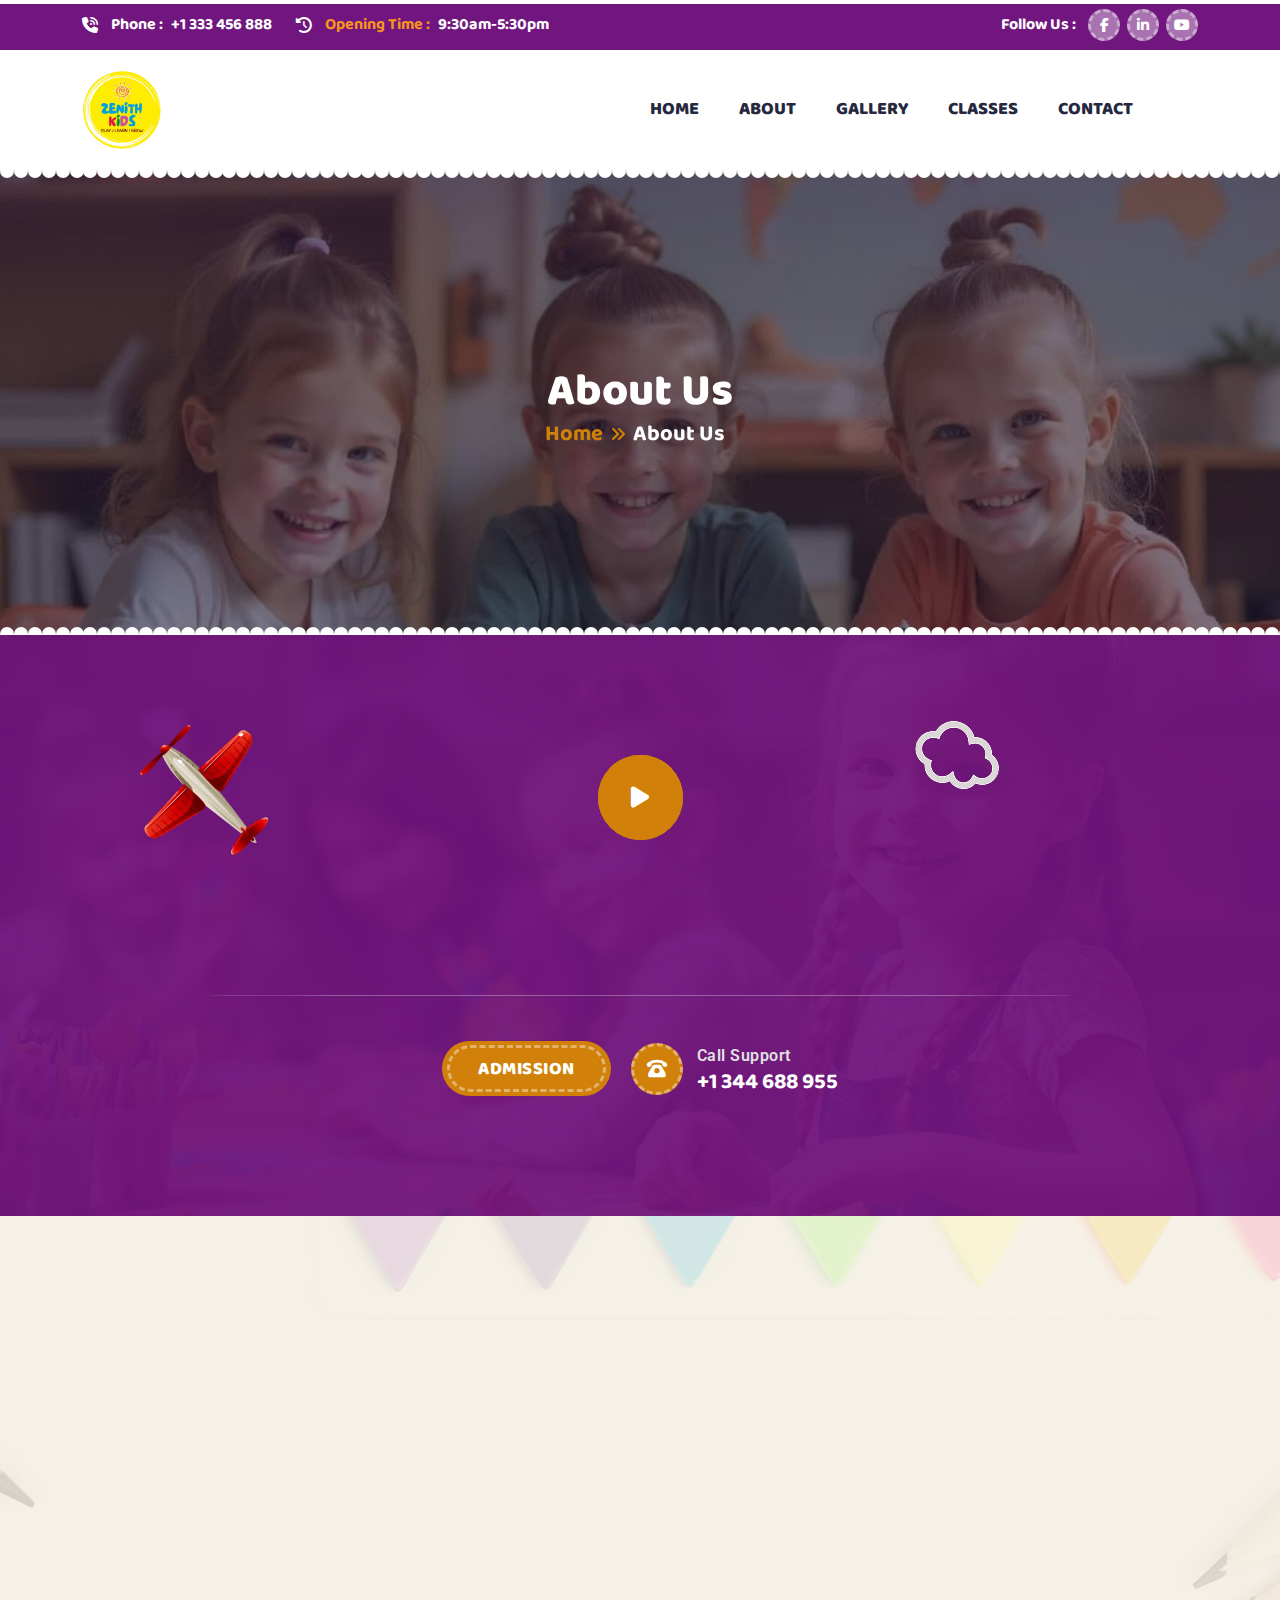
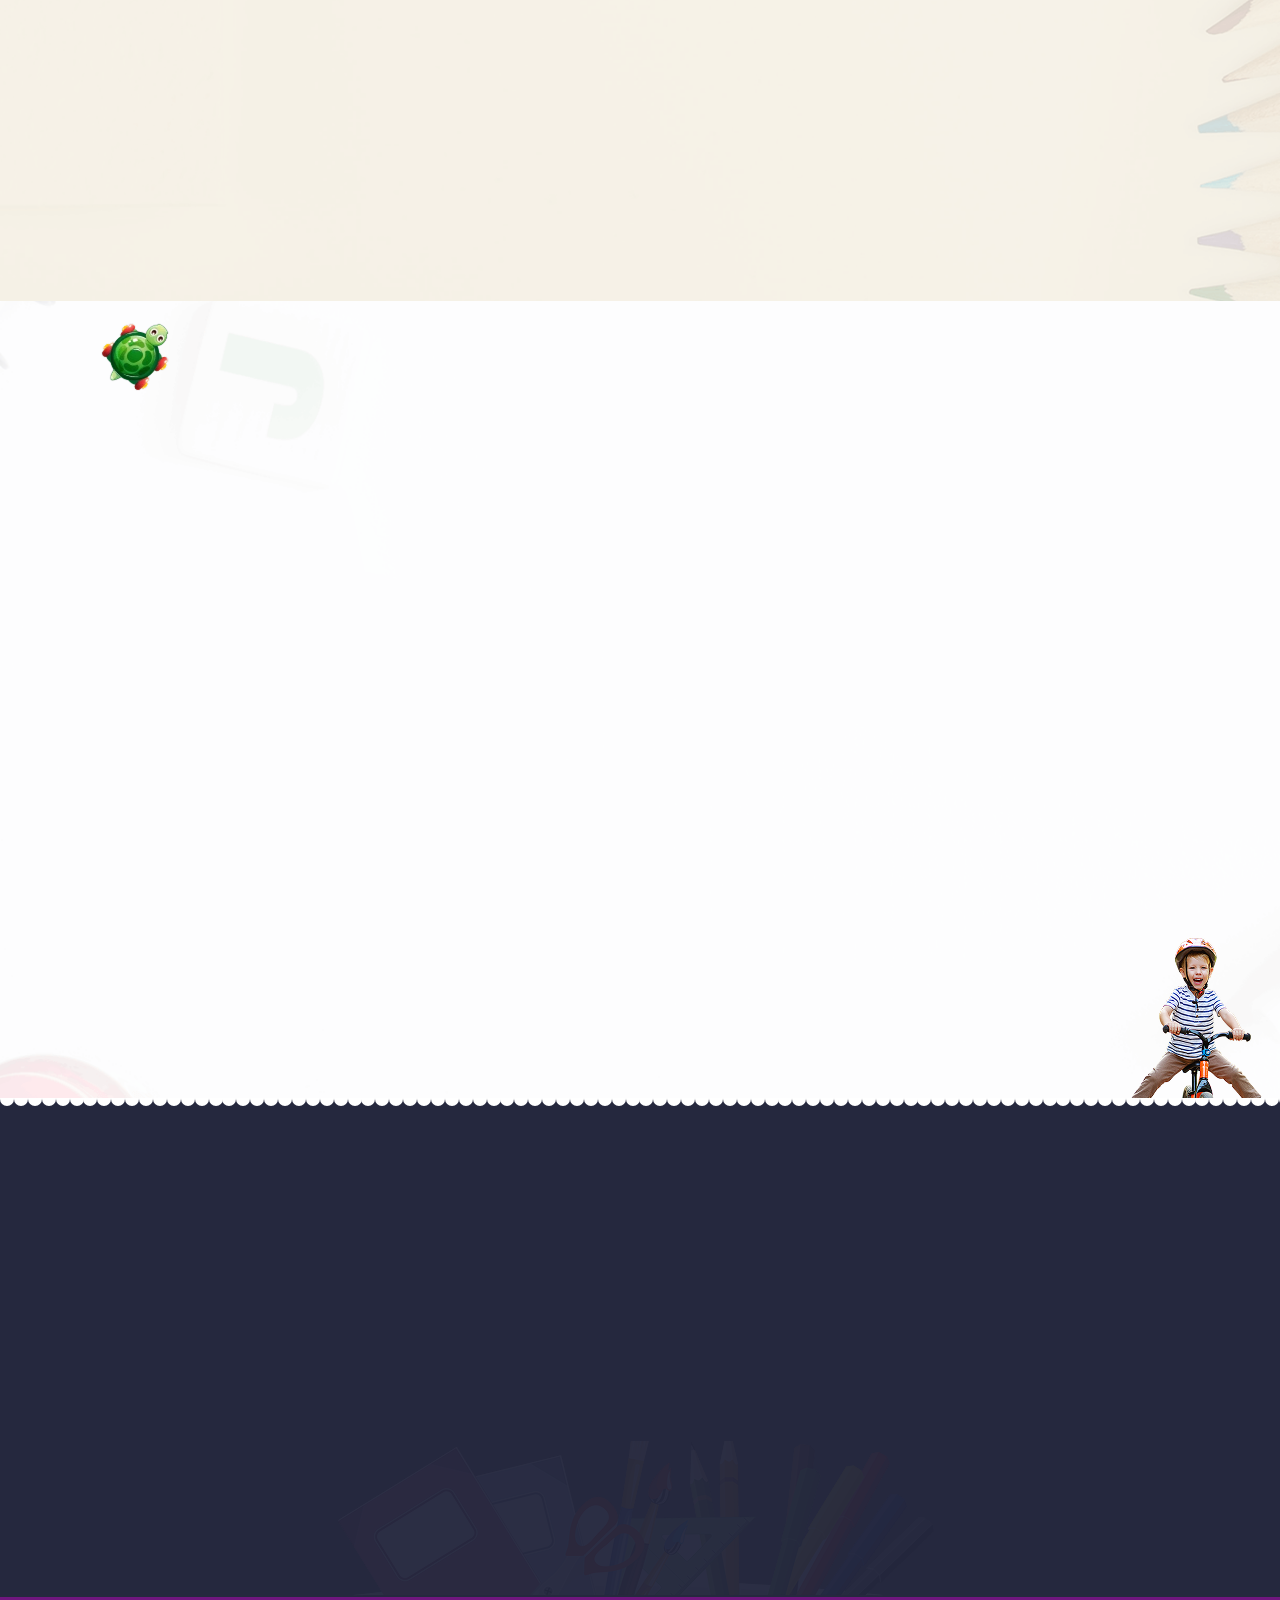
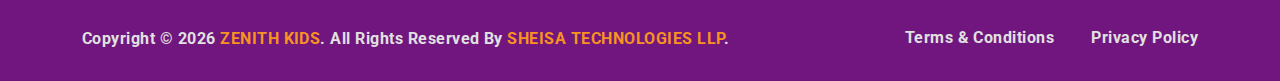
<file: about1.html>
<!DOCTYPE html>
<html class="no-js" lang="zxx">


<!-- Mirrored from html.vecurosoft.com/toddly/demo/about.html by HTTrack Website Copier/3.x [XR&CO'2014], Sat, 15 Nov 2025 09:29:37 GMT -->
<head>
  <meta charset="utf-8">
  <meta http-equiv="x-ua-compatible" content="ie=edge">
  <title>
    Zenith Kids
  </title>
  <meta name="author" content="vecuro">
  <meta name="description" content="Toddly - Colorful Kindergarten & Preschool HTML5 Template">
  <meta name="keywords" content="Toddly - Colorful Kindergarten & Preschool HTML5 Template">
  <meta name="robots" content="INDEX,FOLLOW">
  <!-- Mobile Specific Metas -->
  <meta name="viewport" content="width=device-width, initial-scale=1, shrink-to-fit=no">
  <!-- Favicons - Place favicon.ico in the root directory -->
  <link rel="apple-touch-icon" sizes="57x57" href="assets/img/favicons/apple-icon-57x57.png">
  <link rel="apple-touch-icon" sizes="60x60" href="assets/img/favicons/apple-icon-60x60.png">
  <link rel="apple-touch-icon" sizes="72x72" href="assets/img/favicons/apple-icon-72x72.png">
  <link rel="apple-touch-icon" sizes="76x76" href="assets/img/favicons/apple-icon-76x76.png">
  <link rel="apple-touch-icon" sizes="114x114" href="assets/img/favicons/apple-icon-114x114.png">
  <link rel="apple-touch-icon" sizes="120x120" href="assets/img/favicons/apple-icon-120x120.png">
  <link rel="apple-touch-icon" sizes="144x144" href="assets/img/favicons/apple-icon-144x144.png">
  <link rel="apple-touch-icon" sizes="152x152" href="assets/img/favicons/apple-icon-152x152.png">
  <link rel="apple-touch-icon" sizes="180x180" href="assets/img/favicons/apple-icon-180x180.png">
  <link rel="icon" type="image/png" sizes="32x32" href="assets/favicon-32x32.png">
  <!-- <link rel="icon" type="image/png" sizes="96x96" href="assets/img/favicons/favicon-96x96.png"> -->
  <link rel="icon" type="image/png" sizes="16x16" href="assets/favicon-16x16.png">
  <link rel="manifest" href="assets/img/favicons/manifest.json">
  <meta name="msapplication-TileColor" content="#ffffff">
  <meta name="msapplication-TileImage" content="assets/img/favicons/ms-icon-144x144.png">
  <meta name="theme-color" content="#ffffff">
  <!--==============================
	  Google Fonts
	============================== -->
  <link rel="preconnect" href="https://fonts.googleapis.com/">
  <link rel="preconnect" href="https://fonts.gstatic.com/" crossorigin>
  <link href="https://fonts.googleapis.com/css2?family=Amatic+SC:wght@400;700&amp;family=Baloo+2:wght@400..800&amp;family=Roboto:ital,wght@0,100..900;1,100..900&amp;display=swap" rel="stylesheet">
  <!--==============================
	    All CSS File
	============================== -->
  <!-- Bootstrap -->
  <link rel="stylesheet" href="assets/css/bootstrap.min.css">
  <!-- Fontawesome Icon -->
  <link rel="stylesheet" href="assets/css/fontawesome.min.css">
  <!-- Magnific Popup -->
  <link rel="stylesheet" href="assets/css/magnific-popup.min.css">
  <!-- Slick Slider -->
  <link rel="stylesheet" href="assets/css/swiper-bundle.css">
  <!-- animate css -->
  <link rel="stylesheet" href="assets/css/animate.min.css">
  <!-- Theme Custom CSS -->
  <link rel="stylesheet" href="assets/css/style.css">
</head>

<body>
  <!--********************************
   		Code Start From Here 
	******************************** -->
  <!--==============================
	Preloader
	==============================-->
  <div class="preloader">
    <button class="vs-btn preloaderCls">Cancel Preloader </button>
    <div class="preloader-inner">
      <img src="assets/Kids Logo.jpg" alt="logo" style="max-width: 300px;">
      <span class="loader"></span>
    </div>
  </div>
  <!--==============================
		Mobile Menu
	============================== -->
  <div class="vs-menu-wrapper">
    <div class="vs-menu-area text-center">
      <div class="mobile-logo">
       <a href="index.html"><img src="assets/Kids Logo.jpg" alt="Toddly" class="logo" style="max-width: 70px;"></a>
        <button class="vs-menu-toggle">
          <i class="fa-solid fa-xmark"></i>
        </button>
      </div>
      <div class="vs-header__right pt-4">
        <button class="sideMenuToggler" type="button">
          <svg width="36" height="36" viewBox="0 0 36 36" fill="none" xmlns="http://www.w3.org/2000/svg">
            <path d="M12.4307 36H4.16306C1.86757 36 0 34.1324 0 31.8369V23.5693C0 21.2738 1.86757 19.4062 4.16306 19.4062H12.4307C14.7262 19.4062 16.5938 21.2738 16.5938 23.5693V31.8369C16.5938 34.1324 14.7262 36 12.4307 36ZM13.7812 23.5693C13.7812 22.8246 13.1754 22.2188 12.4307 22.2188H4.16306C3.41838 22.2188 2.8125 22.8246 2.8125 23.5693V31.8369C2.8125 32.5816 3.41838 33.1875 4.16306 33.1875H12.4307C13.1754 33.1875 13.7812 32.5816 13.7812 31.8369V23.5693Z" fill="#4A2559"></path>
            <path d="M31.7812 36H23.625C21.2988 36 19.4062 34.1075 19.4062 31.7812V23.625C19.4062 21.2988 21.2988 19.4062 23.625 19.4062H31.7812C34.1075 19.4062 36 21.2988 36 23.625V31.7812C36 34.1075 34.1075 36 31.7812 36ZM33.1875 23.625C33.1875 22.8496 32.5567 22.2188 31.7812 22.2188H23.625C22.8496 22.2188 22.2188 22.8496 22.2188 23.625V31.7812C22.2188 32.5567 22.8496 33.1875 23.625 33.1875H31.7812C32.5567 33.1875 33.1875 32.5567 33.1875 31.7812V23.625Z" fill="#D18109"></path>
            <path d="M12.4307 16.5938H4.16306C1.86757 16.5938 0 14.7262 0 12.4307V4.16306C0 1.86757 1.86757 0 4.16306 0H12.4307C14.7262 0 16.5938 1.86757 16.5938 4.16306V12.4307C16.5938 14.7262 14.7262 16.5938 12.4307 16.5938ZM13.7812 4.16306C13.7812 3.41838 13.1754 2.8125 12.4307 2.8125H4.16306C3.41838 2.8125 2.8125 3.41838 2.8125 4.16306V12.4307C2.8125 13.1754 3.41838 13.7812 4.16306 13.7812H12.4307C13.1754 13.7812 13.7812 13.1754 13.7812 12.4307V4.16306Z" fill="#D18109"></path>
            <path d="M31.7812 16.5938H23.625C21.2988 16.5938 19.4062 14.7012 19.4062 12.375V4.21875C19.4062 1.89253 21.2988 0 23.625 0H31.7812C34.1075 0 36 1.89253 36 4.21875V12.375C36 14.7012 34.1075 16.5938 31.7812 16.5938ZM33.1875 4.21875C33.1875 3.44334 32.5567 2.8125 31.7812 2.8125H23.625C22.8496 2.8125 22.2188 3.44334 22.2188 4.21875V12.375C22.2188 13.1504 22.8496 13.7812 23.625 13.7812H31.7812C32.5567 13.7812 33.1875 13.1504 33.1875 12.375V4.21875Z" fill="#4A2559"></path>
          </svg>
        </button>
      </div>
      <div class="vs-mobile-menu">
        <ul>
          <li class="menu-item-has-children">
            <a class="vs-svg-assets" href="index.html">
              HOME
              <svg xmlns="http://www.w3.org/2000/svg" width="87" height="31" viewBox="0 0 87 31" fill="none">
                <path d="M0 4.14031C0 1.87713 1.87602 0.0646902 4.13785 0.142684L83.1379 2.86682C85.2921 2.94111 87 4.70896 87 6.86445V25.0909C87 27.2642 85.2647 29.0399 83.0919 29.0898L4.09193 30.9059C1.84739 30.9575 0 29.1521 0 26.907V4.14031Z" fill="#70167E"></path>
              </svg>
            </a>
          </li>
          <li>
            <a class="vs-svg-assets" href="about.html">
              About
              <svg xmlns="http://www.w3.org/2000/svg" width="87" height="31" viewBox="0 0 87 31" fill="none">
                <path d="M0 4.14031C0 1.87713 1.87602 0.0646902 4.13785 0.142684L83.1379 2.86682C85.2921 2.94111 87 4.70896 87 6.86445V25.0909C87 27.2642 85.2647 29.0399 83.0919 29.0898L4.09193 30.9059C1.84739 30.9575 0 29.1521 0 26.907V4.14031Z" fill="#70167E"></path>
              </svg>
            </a>
          </li>
          <li>
            <a class="vs-svg-assets" href="gallery.html">
              Gallery
              <svg xmlns="http://www.w3.org/2000/svg" width="87" height="31" viewBox="0 0 87 31" fill="none">
                <path d="M0 4.14031C0 1.87713 1.87602 0.0646902 4.13785 0.142684L83.1379 2.86682C85.2921 2.94111 87 4.70896 87 6.86445V25.0909C87 27.2642 85.2647 29.0399 83.0919 29.0898L4.09193 30.9059C1.84739 30.9575 0 29.1521 0 26.907V4.14031Z" fill="#70167E"></path>
              </svg>
            </a>
          </li>
          <li>
            <a class="vs-svg-assets" href="class.html">
              Classes
              <svg xmlns="http://www.w3.org/2000/svg" width="87" height="31" viewBox="0 0 87 31" fill="none">
                <path d="M0 4.14031C0 1.87713 1.87602 0.0646902 4.13785 0.142684L83.1379 2.86682C85.2921 2.94111 87 4.70896 87 6.86445V25.0909C87 27.2642 85.2647 29.0399 83.0919 29.0898L4.09193 30.9059C1.84739 30.9575 0 29.1521 0 26.907V4.14031Z" fill="#70167E"></path>
              </svg>
            </a>
          </li>
          <li>
            <a class="vs-svg-assets" href="registration.html">
              Admission
              <svg xmlns="http://www.w3.org/2000/svg" width="87" height="31" viewBox="0 0 87 31" fill="none">
                <path d="M0 4.14031C0 1.87713 1.87602 0.0646902 4.13785 0.142684L83.1379 2.86682C85.2921 2.94111 87 4.70896 87 6.86445V25.0909C87 27.2642 85.2647 29.0399 83.0919 29.0898L4.09193 30.9059C1.84739 30.9575 0 29.1521 0 26.907V4.14031Z" fill="#70167E"></path>
              </svg>
            </a>
          </li>
          
          <li>
            <a class="vs-svg-assets" href="contact.html">
              contact
              <svg xmlns="http://www.w3.org/2000/svg" width="87" height="31" viewBox="0 0 87 31" fill="none">
                <path d="M0 4.14031C0 1.87713 1.87602 0.0646902 4.13785 0.142684L83.1379 2.86682C85.2921 2.94111 87 4.70896 87 6.86445V25.0909C87 27.2642 85.2647 29.0399 83.0919 29.0898L4.09193 30.9059C1.84739 30.9575 0 29.1521 0 26.907V4.14031Z" fill="#70167E"></path>
              </svg>
            </a>
          </li>
        </ul>
      </div>
      <div class="px-20 py-20">
        <div class="sidemenu-contact style2">
          <ul>
            <li>
              <a href="tel:+95552247849" class="sidemenu-link">+9 555 224 7849</a>
            </li>
            <li>
              <a href="mailto:info@toddly.com" class="sidemenu-link">info@toddly.com</a>
            </li>
            <li>
              <a href="index.html">Munich
                Expresswa 70 Germany, TX 7859</a>
            </li>
          </ul>
        </div>
        <div class="footer-social mb-20">
          <a href="#"><i class="fab fa-facebook-f"></i></a>
          <a href="https://twitter.com/"><i class="fa-brands fa-x-twitter"></i></a>
          <a href="https://instagram.com/"><i class="fab fa-instagram"></i></a>
          <a href="https://behance.com/"><i class="fab fa-behance"></i></a>
        </div>
        <p class="sidemenu-text sidemenu-text--footer text-center mb-0">Copyright © 2025 <a class="vs-theme-color" href="index.html">Toddly</a>.
          All
          rights reserved.
        </p>
      </div>
    </div>
  </div>
  <!-- ==============================
    	Popup Search Box
    ============================== -->
  <div class="popup-search-box">
    <button class="searchClose"><i class="fal fa-times"></i></button>
    <form action="#">
      <input id="search-field" type="text" class="border-theme" placeholder="What are you looking for">
      <button type="submit"><i class="fal fa-search"></i></button>
    </form>
  </div>
  <!--==============================
    Cart Sidebar
  ===============================-->
  <div class="sideCart-wrapper">
    <div class="cart-sidebar-content">
      <!-- Close Button -->
      <div class="sidemenu-logo cart-animation-item">
        <a href="index.html"><img src="assets/img/logo.svg" alt="Toddly" class="logo"></a>
        <button class="cart-close-button">X</button>
      </div>
      <!-- Shopping Cart Widget -->
      <div class="shopping-cart-widget">
        <div class="shopping-cart-content">
          <div class="cart-items">
            <div class="cart-item cart-animation-item">
              <img class="cart-item__image" src="assets/img/shop/shop-sidebar-1-1.png" alt="Premium Headphones">
              <div class="item-details">
                <h3><a href="shop-nft.html">NFT Game</a></h3>
                <div class="item-controls">
                  <div class="quantity">
                    <div class="quantity__field quantity-container">
                      <input type="number" class="qty-input" step="1" min="1" max="100" name="quantity" value="01" title="Qty">
                      <div class="quantity__buttons">
                        <button class="quantity-plus qty-btn"><i class="fa-solid fa-angle-up"></i></button>
                        <button class="quantity-minus qty-btn"><i class="fa-solid fa-angle-down"></i></button>
                      </div>
                    </div>
                  </div>
                  <span class="item-price">× $100.00</span>
                </div>
              </div>
              <button class="remove-item">
                <svg xmlns="http://www.w3.org/2000/svg" width="20" height="20" viewBox="0 0 24 24" fill="none" stroke="currentColor" stroke-width="2" stroke-linecap="round" stroke-linejoin="round">
                  <path d="M18 6 6 18" />
                  <path d="m6 6 12 12" />
                </svg>
              </button>
            </div>
            <div class="cart-item cart-animation-item">
              <img class="cart-item__image" src="assets/img/shop/shop-sidebar-1-2.png" alt="Premium Headphones">
              <div class="item-details">
                <h3><a href="shop-nft.html">Game Controller</a></h3>
                <div class="item-controls">
                  <div class="quantity">
                    <div class="quantity__field quantity-container">
                      <input type="number" class="qty-input" step="1" min="1" max="100" name="quantity" value="01" title="Qty">
                      <div class="quantity__buttons">
                        <button class="quantity-plus qty-btn"><i class="fa-solid fa-angle-up"></i></button>
                        <button class="quantity-minus qty-btn"><i class="fa-solid fa-angle-down"></i></button>
                      </div>
                    </div>
                  </div>
                  <span class="item-price">× $100.00</span>
                </div>
              </div>
              <button class="remove-item">
                <svg xmlns="http://www.w3.org/2000/svg" width="20" height="20" viewBox="0 0 24 24" fill="none" stroke="currentColor" stroke-width="2" stroke-linecap="round" stroke-linejoin="round">
                  <path d="M18 6 6 18" />
                  <path d="m6 6 12 12" />
                </svg>
              </button>
            </div>
            <div class="cart-item cart-animation-item">
              <img class="cart-item__image" src="assets/img/shop/shop-sidebar-1-3.png" alt="Premium Headphones">
              <div class="item-details">
                <h3><a href="shop-nft.html">NFT Game Two</a></h3>
                <div class="item-controls">
                  <div class="quantity">
                    <div class="quantity__field quantity-container">
                      <input type="number" class="qty-input" step="1" min="1" max="100" name="quantity" value="01" title="Qty">
                      <div class="quantity__buttons">
                        <button class="quantity-plus qty-btn"><i class="fa-solid fa-angle-up"></i></button>
                        <button class="quantity-minus qty-btn"><i class="fa-solid fa-angle-down"></i></button>
                      </div>
                    </div>
                  </div>
                  <span class="item-price">× $100.00</span>
                </div>
              </div>
              <button class="remove-item">
                <svg xmlns="http://www.w3.org/2000/svg" width="20" height="20" viewBox="0 0 24 24" fill="none" stroke="currentColor" stroke-width="2" stroke-linecap="round" stroke-linejoin="round">
                  <path d="M18 6 6 18" />
                  <path d="m6 6 12 12" />
                </svg>
              </button>
            </div>
          </div>
          <div class="cart-footer">
            <div class="subtotal cart-animation-item">
              <span>Subtotal:</span>
              <span class="total-amount">$110.00</span>
            </div>
            <div class="cart-actions">
              <a href="cart.html" class="vs-btn cart-animation-item"><span class="vs-btn__border"></span>View Cart</a>
              <a href="checkout.html" class="vs-btn style4 cart-animation-item"><span
                  class="vs-btn__border"></span>Checkout</a>
            </div>
          </div>
          <!-- Social Media Links -->
          <div class="footer-social social-style">
            <h4 class="social-style__title mb-0 cart-animation-item">Follow Us :</h4>
            <ul class="cart-animation-item">
              <li><a href="https://twitter.com/"><i class="fa-brands fa-x-twitter"></i></a></li>
              <li><a href="https://instagram.com/"><i class="fab fa-instagram"></i></a></li>
              <li><a href="#"><i class="fab fa-linkedin-in"></i></a></li>
              <li><a href="#"><i class="fab fa-vimeo-v"></i></a></li>
            </ul>
          </div>
        </div>
      </div>
    </div>
  </div>
  <!--==============================
		Offcanvas
	============================== -->
  <!-- <div class="sidemenu-wrapper">
    <div class="sidemenu-content">
      <div class="sidemenu-logo sidemenu-item">
      <a href="index.html"><img src="assets/Kids Logo.jpg" alt="Toddly" class="logo" style="max-width: 80px;"></a>
        <button class="closeButton sideMenuCls">X</button>
      </div>
      <hr class="sidemenu-hr sidemenu-item">
      <div class="sidemenu-inner">
        <div class="sidemenu-body">
          <p class="sidemenu-item text-white mb-30">We are constantly expanding the range of services offered, taking
            care
            of children of all ages.</p>
          <h4 class="sidemenu-subtitle sidemenu-item">CONTACT US</h4>
          <div class="sidemenu-contact">
            <ul>
              <li class="sidemenu-item">
                <a href="tel:+95552247849" class="sidemenu-link">+9 555 224 7849</a>
              </li>
              <li class="sidemenu-item">
                <a href="mailto:info@toddly.com" class="sidemenu-link">info@toddly.com</a>
              </li>
              <li class="sidemenu-item">
                <a href="index.html">Munich
                  Expresswa 70 Germany, TX 7859</a>
              </li>
            </ul>
          </div>
          <h4 class="sidemenu-subtitle style2 text-uppercase sidemenu-item">Instagram
          </h4>
          <div class="sidebar-gallery sidemenu-item">
            <div class="gallery-thumb">
              <img src="assets/img/widget/gal-1-1.jpg" alt="Gallery Image" class="w-100">
              <a href="assets/img/widget/gal-1-1-big.jpg" class="popup-image gal-btn"><i class="fal fa-plus"></i></a>
            </div>
            <div class="gallery-thumb">
              <img src="assets/img/widget/gal-1-2.jpg" alt="Gallery Image" class="w-100">
              <a href="assets/img/widget/gal-1-2-big.jpg" class="popup-image gal-btn"><i class="fal fa-plus"></i></a>
            </div>
            <div class="gallery-thumb">
              <img src="assets/img/widget/gal-1-3.jpg" alt="Gallery Image" class="w-100">
              <a href="assets/img/widget/gal-1-3-big.jpg" class="popup-image gal-btn"><i class="fal fa-plus"></i></a>
            </div>
            <div class="gallery-thumb">
              <img src="assets/img/widget/gal-1-4.jpg" alt="Gallery Image" class="w-100">
              <a href="assets/img/widget/gal-1-4-big.jpg" class="popup-image gal-btn"><i class="fal fa-plus"></i></a>
            </div>
            <div class="gallery-thumb">
              <img src="assets/img/widget/gal-1-5.jpg" alt="Gallery Image" class="w-100">
              <a href="assets/img/widget/gal-1-5-big.jpg" class="popup-image gal-btn"><i class="fal fa-plus"></i></a>
            </div>
            <div class="gallery-thumb">
              <img src="assets/img/widget/gal-1-6.jpg" alt="Gallery Image" class="w-100">
              <a href="assets/img/widget/gal-1-6-big.jpg" class="popup-image gal-btn"><i class="fal fa-plus"></i></a>
            </div>
          </div>
        </div>
        <div class="sidemenu-footer">
          <hr class="sidemenu-hr sidemenu-item">
          <div class="footer-social sidemenu-item">
            <span>follow us on :</span>
            <a href="https://www.facebook.com/"><i class="fab fa-facebook-f"></i></a>
            <a href="https://twitter.com/"><i class="fa-brands fa-x-twitter"></i></a>
            <a href="https://instagram.com/"><i class="fab fa-instagram"></i></a>
            <a href="https://behance.com/"><i class="fab fa-behance"></i></a>
          </div>
        </div>
      </div>
    </div>
  </div> -->
  <!--==============================
        Header layout 1
    ==============================-->
 <header class="vs-header">
    <!-- Header Element -->
    <div class="vs-balls"></div>
    <!-- Header Top -->
    <div class="vs-header__top">
      <div class="container container--custom">
        <div class="row align-items-center justify-content-between gy-1 text-center text-lg-start">
          <div class="col-lg-auto d-none d-lg-block">
            <div class="d-flex align-items-center flex-wrap gap-4">
              <div class="vs-header__info">
                <i class="fa-solid fa-phone-volume"></i>
                <span> Phone : <a href="tel:+1333456888">+1 333 456 888</a></span>
              </div>
              <div class="vs-header__info">
                <i class="fa-solid fa-clock-rotate-left"></i>
                <span class="text-theme-color5">
                Opening Time :
                <a href="tel:9:30am-5:30pm">9:30am-5:30pm</a></span>
              </div>
            </div>
          </div>
          <div class="col-lg-auto">
            <div class="social-style">
              <span class="social-style__label">follow us :</span>
              <a href="#"><i class="fab fa-facebook-f"></i></a>
              <a href="#"><i class="fab fa-linkedin-in"></i></a>
              <a href="#"><i class="fab fa-youtube"></i></a>
            </div>
          </div>
        </div>
      </div>
    </div>
    <div class="sticky-wrapper">
      <div class="sticky-active">
        <div class="container container--custom">
          <div class="row justify-content-between align-items-center">
            <div class="col">
              <div class="vs-header__logo">
               <a href="index.html"><img src="assets/Kids Logo.jpg" alt="Toddly" class="logo" style="max-width: 80px;"></a>
              </div>
            </div>
            <div class="col-auto">
              <nav class="main-menu d-none d-lg-block">
                <ul>
                  <li>
                    <a class="vs-svg-assets" href="index.html">
                      HOME
                      <svg xmlns="http://www.w3.org/2000/svg" width="87" height="31" viewBox="0 0 87 31" fill="none">
                        <path d="M0 4.14031C0 1.87713 1.87602 0.0646902 4.13785 0.142684L83.1379 2.86682C85.2921 2.94111 87 4.70896 87 6.86445V25.0909C87 27.2642 85.2647 29.0399 83.0919 29.0898L4.09193 30.9059C1.84739 30.9575 0 29.1521 0 26.907V4.14031Z" fill="#70167E"></path>
                      </svg>
                    </a>
                  </li>
                  <li>
                    <a class="vs-svg-assets" href="about.html">
                      About
                      <svg xmlns="http://www.w3.org/2000/svg" width="87" height="31" viewBox="0 0 87 31" fill="none">
                        <path d="M0 4.14031C0 1.87713 1.87602 0.0646902 4.13785 0.142684L83.1379 2.86682C85.2921 2.94111 87 4.70896 87 6.86445V25.0909C87 27.2642 85.2647 29.0399 83.0919 29.0898L4.09193 30.9059C1.84739 30.9575 0 29.1521 0 26.907V4.14031Z" fill="#70167E"></path>
                      </svg>
                    </a>
                  </li>
                  <li>
                    <a class="vs-svg-assets" href="gallery.html">
                      Gallery
                      <svg xmlns="http://www.w3.org/2000/svg" width="87" height="31" viewBox="0 0 87 31" fill="none">
                        <path d="M0 4.14031C0 1.87713 1.87602 0.0646902 4.13785 0.142684L83.1379 2.86682C85.2921 2.94111 87 4.70896 87 6.86445V25.0909C87 27.2642 85.2647 29.0399 83.0919 29.0898L4.09193 30.9059C1.84739 30.9575 0 29.1521 0 26.907V4.14031Z" fill="#70167E"></path>
                      </svg>
                    </a>
                  </li>
                      <li>
                        <a class="vs-svg-assets" href="class.html">
                          Classes
                          <svg xmlns="http://www.w3.org/2000/svg" width="87" height="31" viewBox="0 0 87 31" fill="none">
                        <path d="M0 4.14031C0 1.87713 1.87602 0.0646902 4.13785 0.142684L83.1379 2.86682C85.2921 2.94111 87 4.70896 87 6.86445V25.0909C87 27.2642 85.2647 29.0399 83.0919 29.0898L4.09193 30.9059C1.84739 30.9575 0 29.1521 0 26.907V4.14031Z" fill="#70167E"></path>
                      </svg>
                        </a>
                      </li>
                         
                  <li>
                    <a class="vs-svg-assets" href="contact.html">
                      contact
                      <svg xmlns="http://www.w3.org/2000/svg" width="87" height="31" viewBox="0 0 87 31" fill="none">
                        <path d="M0 4.14031C0 1.87713 1.87602 0.0646902 4.13785 0.142684L83.1379 2.86682C85.2921 2.94111 87 4.70896 87 6.86445V25.0909C87 27.2642 85.2647 29.0399 83.0919 29.0898L4.09193 30.9059C1.84739 30.9575 0 29.1521 0 26.907V4.14031Z" fill="#70167E"></path>
                      </svg>
                    </a>
                  </li>
                </ul>
              </nav>
            </div>
            <div class="col-auto">
              <div class="vs-header__action">
                <!-- <div class="d-none d-md-inline-flex align-items-center">
                  <button class="searchBoxTggler">
                    <i class="far fa-search"></i>
                  </button>
                </div> -->
                <div class="d-none d-xxl-inline-flex">
                  <a href="registration.html" class="vs-btn"><span class="vs-btn__border"></span>admission</a>
                </div>
                <!-- <div class="d-none d-lg-inline-flex align-items-center">
                  <button class="sideMenuToggler">
                    <svg width="31" height="23" viewBox="0 0 31 23" fill="none" xmlns="http://www.w3.org/2000/svg">
                      <path d="M2.9165 4.5H28.4165C29.6594 4.5 30.6665 3.49292 30.6665 2.25C30.6665 1.00708 29.6594 0 28.4165 0H2.9165C1.67358 0 0.666504 1.00708 0.666504 2.25C0.666504 3.49292 1.67358 4.5 2.9165 4.5Z" fill="currentColor" />
                      <path d="M28.4165 9H2.9165C1.67358 9 0.666504 10.0071 0.666504 11.25C0.666504 12.4929 1.67358 13.5 2.9165 13.5H28.4165C29.6594 13.5 30.6665 12.4929 30.6665 11.25C30.6665 10.0071 29.6594 9 28.4165 9Z" fill="currentColor" />
                      <path d="M28.4165 18H2.9165C1.67358 18 0.666504 19.0071 0.666504 20.25C0.666504 21.4929 1.67358 22.5 2.9165 22.5H28.4165C29.6594 22.5 30.6665 21.4929 30.6665 20.25C30.6665 19.0071 29.6594 18 28.4165 18Z" fill="currentColor" />
                    </svg>
                  </button>
                </div> -->
                <button class="vs-menu-toggle style2 d-inline-block d-lg-none">
                  <i class="fal fa-bars"></i>
                </button>
              </div>
            </div>
          </div>
        </div>
      </div>
    </div>
  </header>
  <!--==============================
        Header layout 2
    ==============================-->
  <!-- Breadcrumb -->
  <div class="breadcrumb-wrapper z-index-common overflow-hidden">
    <div class="breadcrumb-wrapper__bg wow animate__fadeInUp" data-wow-delay="0.15s" data-vs-gsap-parallax-speed="2" data-vs-gsap-parallax-zoom>
      <img src="assets/img/bg/breadcrumb-bg-2.jpg" alt="session bg">
    </div>
    <div class="container">
      <div class="breadcrumb-wrapper__content wow animate__fadeInUp" data-wow-delay="0.45s">
        <h1 class="breadcrumb-wrapper__title">about us</h1>
        <div class="breadcrumb-wrapper__menu--wrap">
          <ul class="breadcrumb-wrapper__menu">
            <li class="breadcrumb-wrapper__menu--item"><a href="index.html">Home</a></li>
            <li class="breadcrumb-wrapper__menu--item">about us</li>
          </ul>
        </div>
      </div>
    </div>
    <div class="vs-balls vs-balls--screen" data-balls-bottom="-6px" data-balls-color="#ffffff"></div>
  </div>
  <!-- Breadcrumb End -->
  <!-- About Us Page -->
 <!-- <section class="vs-about--section pt-30 space space-extra-bottom z-index-common overflow-hidden" data-bg-src="assets/img/about/vs-about-h3-bg.png">
    <img src="assets/img/about/vs-about-h1-ele-4.png" alt="elements" class="vs-about--ele1">
    <img src="assets/img/about/vs-about-h3-ele-1.png" alt="elements" class="vs-about--ele1h3">
    <div class="container">
      <div class="row">
        <div class="col-lg-4 wow animate__fadeInUp" data-wow-delay="0.25s">
          <div class="vs-feature bg-color4 mb-30">
            <div class="vs-feature__top">
              <svg width="51" height="25" viewBox="0 0 51 25" fill="none" xmlns="http://www.w3.org/2000/svg">
                <path fill-rule="evenodd" clip-rule="evenodd" d="M1.22334 5.96216C-2.80791 4.16304 4.56635 -0.155225 6.66735 0.0125662C9.56929 0.24275 11.4149 2.05692 10.614 6.14164C10.1961 8.27957 12.3436 11.0964 13.9067 13.1524C16.2476 16.2384 19.165 18.8641 21.6955 21.8096C23.4947 23.9047 27.5419 23.8813 29.465 21.7121C32.5719 18.2125 35.8918 14.8964 38.8788 11.2991L38.8865 11.303C39.6488 10.2066 39.8693 8.81775 39.4902 7.53425C38.4145 5.09589 39.3044 3.93324 41.4905 2.96964C45.53 1.19454 48.7956 1.59245 49.7436 4.22198C50.7263 6.94908 49.1322 8.40037 46.7024 9.2665C40.0821 11.623 33.5052 22.32 34.6341 23.2657C35.464 23.9609 38.0209 24.2114 38.1012 24.2513C29.5541 24.2114 19.5821 24.2253 13.9857 24.2513C13.9145 24.2516 17.1281 23.5893 18.265 23.4549C21.4636 23.0766 8.86433 9.37229 1.22334 5.96216Z" fill="#4F830E" />
              </svg>
            </div>
            <div class="vs-feature__icon">
              <img src="assets/img/icons/feature-icon-h2-1.svg" alt="feature icon">
            </div>
            <div class="vs-feature__content">
              <h3 class="vs-feature__title">Learning & Fun</h3>
              <p class="vs-feature__text">Pre-school has open doors
                free sessis child.</p>
            </div>
          </div>
        </div>
        <div class="col-lg-4 wow animate__fadeInUp" data-wow-delay="0.35s">
          <div class="vs-feature bg-color1 mb-30">
            <div class="vs-feature__top">
              <svg width="51" height="25" viewBox="0 0 51 25" fill="none" xmlns="http://www.w3.org/2000/svg">
                <path fill-rule="evenodd" clip-rule="evenodd" d="M1.22334 5.96216C-2.80791 4.16304 4.56635 -0.155225 6.66735 0.0125662C9.56929 0.24275 11.4149 2.05692 10.614 6.14164C10.1961 8.27957 12.3436 11.0964 13.9067 13.1524C16.2476 16.2384 19.165 18.8641 21.6955 21.8096C23.4947 23.9047 27.5419 23.8813 29.465 21.7121C32.5719 18.2125 35.8918 14.8964 38.8788 11.2991L38.8865 11.303C39.6488 10.2066 39.8693 8.81775 39.4902 7.53425C38.4145 5.09589 39.3044 3.93324 41.4905 2.96964C45.53 1.19454 48.7956 1.59245 49.7436 4.22198C50.7263 6.94908 49.1322 8.40037 46.7024 9.2665C40.0821 11.623 33.5052 22.32 34.6341 23.2657C35.464 23.9609 38.0209 24.2114 38.1012 24.2513C29.5541 24.2114 19.5821 24.2253 13.9857 24.2513C13.9145 24.2516 17.1281 23.5893 18.265 23.4549C21.4636 23.0766 8.86433 9.37229 1.22334 5.96216Z" fill="#70167E" />
              </svg>
            </div>
            <div class="vs-feature__icon">
              <img src="assets/img/icons/feature-icon-h2-2.svg" alt="feature icon">
            </div>
            <div class="vs-feature__content">
              <h3 class="vs-feature__title">Online Class</h3>
              <p class="vs-feature__text">Pre-school has open doors
                free sessis child.</p>
            </div>
          </div>
        </div>
        <div class="col-lg-4 wow animate__fadeInUp" data-wow-delay="0.45s">
          <div class="vs-feature bg-color2 mb-30">
            <div class="vs-feature__top">
              <svg width="51" height="25" viewBox="0 0 51 25" fill="none" xmlns="http://www.w3.org/2000/svg">
                <path fill-rule="evenodd" clip-rule="evenodd" d="M1.22334 5.96216C-2.80791 4.16304 4.56635 -0.155225 6.66735 0.0125662C9.56929 0.24275 11.4149 2.05692 10.614 6.14164C10.1961 8.27957 12.3436 11.0964 13.9067 13.1524C16.2476 16.2384 19.165 18.8641 21.6955 21.8096C23.4947 23.9047 27.5419 23.8813 29.465 21.7121C32.5719 18.2125 35.8918 14.8964 38.8788 11.2991L38.8865 11.303C39.6488 10.2066 39.8693 8.81775 39.4902 7.53425C38.4145 5.09589 39.3044 3.93324 41.4905 2.96964C45.53 1.19454 48.7956 1.59245 49.7436 4.22198C50.7263 6.94908 49.1322 8.40037 46.7024 9.2665C40.0821 11.623 33.5052 22.32 34.6341 23.2657C35.464 23.9609 38.0209 24.2114 38.1012 24.2513C29.5541 24.2114 19.5821 24.2253 13.9857 24.2513C13.9145 24.2516 17.1281 23.5893 18.265 23.4549C21.4636 23.0766 8.86433 9.37229 1.22334 5.96216Z" fill="#D18109" />
              </svg>
            </div>
            <div class="vs-feature__icon">
              <img src="assets/img/icons/feature-icon-h2-3.svg" alt="feature icon">
            </div>
            <div class="vs-feature__content">
              <h3 class="vs-feature__title">Own Playground</h3>
              <p class="vs-feature__text">Pre-school has open doors
                free sessis child.</p>
            </div>
          </div>
        </div>
      </div>
      <div class="row align-items-center pt-30 gx-50">
        <div class="col-lg-6 mb-30 wow animate__fadeInUp" data-wow-delay="0.25s">
          <div class="vs-about--image style2">
            <img src="assets/img/about/vs-about-h3-1.png" alt="vs-about">
          </div>
        </div>
        <div class="col-lg-6 mb-30 wow animate__fadeInUp" data-wow-delay="0.25s">
          <div class="vs-about--right">
            <div class="vs-title title-anime animation-style2">
              <div class="title-anime__wrap">
                <span class="vs-title__sub">School Facilities</span>
                <h2 class="vs-title__main">
                  Learning <span>Opportunity</span> For Kids
                </h2>
              </div>
            </div>
            <div class="vs-about--story">
              <div class="vs-about--story__tab mb-30">
                <ul class="nav nav-tabs" id="myTab" role="tablist">
                  <li class="nav-item" role="presentation">
                    <button class="nav-link active" id="history-tab" data-bs-toggle="tab" data-bs-target="#history-tab-pane" type="button" role="tab" aria-controls="history-tab-pane" aria-selected="true">
                      our history
                    </button>
                  </li>
                  <li class="nav-item" role="presentation">
                    <button class="nav-link" id="home-tab" data-bs-toggle="tab" data-bs-target="#home-tab-pane" type="button" role="tab" aria-controls="home-tab-pane" aria-selected="true">
                      school
                    </button>
                  </li>
                  <li class="nav-item" role="presentation">
                    <button class="nav-link" id="profile-tab" data-bs-toggle="tab" data-bs-target="#profile-tab-pane" type="button" role="tab" aria-controls="profile-tab-pane" aria-selected="false">
                      Kids
                    </button>
                  </li>
                </ul>
              </div>
              <div class="tab-content" id="myTabContent">
                <div class="tab-pane fade show active" id="history-tab-pane" role="tabpanel" aria-labelledby="history-tab" tabindex="0">
                  <p class="vs-about__text vs-text">Pre-school has open door and also offer free trial
                    sessios that
                    child
                    Creative Learning
                    Opportunity For Kids Hised sedaugue felis Phasellus gravida lacus quis eros.</p>
                  <ul class="vs-list pt-15 mb-35">
                    <li>Learning Opportunity For Kids</li>
                    <li>Your Child Will Take</li>
                  </ul>
                  <a href="contact.html" class="vs-btn"><span class="vs-btn__border"></span>contact us</a>
                </div>
                <div class="tab-pane fade" id="home-tab-pane" role="tabpanel" aria-labelledby="home-tab" tabindex="0">
                  <p class="vs-about__text vs-text">Pre-school has open door and also offer free trial
                    sessios that
                    child
                    Creative Learning
                    Opportunity For Kids Hised sedaugue felis Phasellus gravida lacus quis eros.</p>
                  <ul class="vs-list pt-15 mb-35">
                    <li>Learning Opportunity For Kids</li>
                    <li>Your Child Will Take</li>
                  </ul>
                  <a href="contact.html" class="vs-btn"><span class="vs-btn__border"></span>contact us</a>
                </div>
                <div class="tab-pane fade" id="profile-tab-pane" role="tabpanel" aria-labelledby="profile-tab" tabindex="0">
                  <p class="vs-about__text vs-text">Pre-school has open door and also offer free trial
                    sessios that
                    child
                    Creative Learning
                    Opportunity For Kids Hised sedaugue felis Phasellus gravida lacus quis eros.</p>
                  <ul class="vs-list pt-15 mb-35">
                    <li>Training Opportunity For Kids</li>
                    <li>Your Child Will Take</li>
                  </ul>
                  <a href="contact.html" class="vs-btn"><span class="vs-btn__border"></span>contact us</a>
                </div>
              </div>
            </div>
          </div>
        </div>
      </div>
    </div>
  </section>  -->
  <!-- About Us Page End -->
  <!-- Vs Video Section -->
  <section class="vs-video--area z-index-common bg-color1 space parallax-wrap overflow-hidden">
    <div class="vs-video--bg-image" data-bg-src="assets/img/video/video-bg-image.jpg"></div>
    <div class="vs-video--bg-image--overlay" data-bg-src="assets/img/video/video-bg-image-overlay.png"></div>
    <img src="assets/img/video/video-h3-ele1.png" alt="video ele1" class="vs-video--ele1 parallax-element" data-move="80">
    <img src="assets/img/video/video-h3-ele2.png" alt="video ele2" class="vs-video--ele2 parallax-element" data-move="20">
    <div class="container">
      <div class="row justify-content-center">
        <div class="col-auto">
          <div class="vs-video text-center wow animate__fadeInUp" data-wow-delay="0.25s">
            <a href="https://www.youtube.com/watch?v=M1MknRreEMo" class="vs-video__button play-btn popup-video">
              <i class="fa-solid fa-play"></i>
            </a>
            <div class="vs-title title-anime animation-style2">
              <div class="title-anime__wrap">
                <span class="vs-title__sub text-white">Need Some Help?</span>
                <h2 class="vs-title__main text-white">
                  our Preschool Classes
                </h2>
              </div>
            </div>
            <hr class="vs-video__divider">
            <div class="vs-video__content">
              <a href="contact.html" class="vs-btn"><span class="vs-btn__border"></span>admission</a>
              <div class="icon-call text-start">
                <span class="icon-call__icon"><i class="fa-solid fa-phone-rotary"></i></span>
                <div class="icon-call__content">
                  <span class="icon-call__title">call support</span>
                  <a href="tel:+1344688955" class="icon-call__number">+1 344 688 955</a>
                </div>
              </div>
            </div>
          </div>
        </div>
      </div>
    </div>
  </section>
  <!-- Vs Video Section End -->
  <!-- Vs Team Section -->
  <section class="space space-extra-bottom bg-color6 overflow-hidden" data-bg-src="assets/img/team/team-bg.png">
    <div class="container">
      <div class="row">
        <div class="col-lg-7 mx-auto">
          <div class="vs-title text-center title-anime animation-style2">
            <div class="title-anime__wrap">
              <span class="vs-title__sub">
                            expert team
                        </span>
              <h2 class="vs-title__main">
                Meet Our teacher
              </h2>
            </div>
          </div>
        </div>
      </div>
      <div class="row">
        <div class="col-lg-3 col-md-6 wow animate__fadeInUp" data-wow-delay="0.20s">
          <div class="vs-team vs-team--style2">
            <div class="vs-team__img">
              <a href="team-details.html">
                <img src="assets/img/team/team-1-1.jpg" alt="Team">
              </a>
            </div>
            <div class="vs-team__content">
              <h3 class="vs-team__heading">
                <a href="team-details.html">john harris</a>
                <a class="vs-team__share--hover" href="#"><i class="fa-solid fa-share-nodes"></i></a>
              </h3>
              <span class="vs-team__role">principal</span>
            </div>
            <ul class="vs-team__share--list">
              <li>
                <a href="#" target="_blank">
                  <i class="fa-brands fa-facebook-f"></i>
                </a>
              </li>
              <li>
                <a href="ht.html#" target="_blank">
                  <i class="fa-brands fa-instagram"></i>
                </a>
              </li>
              <li>
                <a href="#" target="_blank">
                  <i class="fa-brands fa-linkedin-in"></i>
                </a>
              </li>
            </ul>
          </div>
        </div>
        <div class="col-lg-3 col-md-6 wow animate__fadeInUp" data-wow-delay="0.20s">
          <div class="vs-team vs-team--style2">
            <div class="vs-team__img">
              <a href="team-details.html">
                <img src="assets/img/team/team-1-2.jpg" alt="Team">
              </a>
            </div>
            <div class="vs-team__content">
              <h3 class="vs-team__heading">
                <a href="team-details.html">arika max</a>
                <a class="vs-team__share--hover" href="#"><i class="fa-solid fa-share-nodes"></i></a>
              </h3>
              <span class="vs-team__role">drawing teacher</span>
            </div>
            <ul class="vs-team__share--list">
              <li>
                <a href="#" target="_blank">
                  <i class="fa-brands fa-facebook-f"></i>
                </a>
              </li>
              <li>
                <a href="ht.html#" target="_blank">
                  <i class="fa-brands fa-instagram"></i>
                </a>
              </li>
              <li>
                <a href="#" target="_blank">
                  <i class="fa-brands fa-linkedin-in"></i>
                </a>
              </li>
            </ul>
          </div>
        </div>
        <div class="col-lg-3 col-md-6 wow animate__fadeInUp" data-wow-delay="0.20s">
          <div class="vs-team vs-team--style2">
            <div class="vs-team__img">
              <a href="team-details.html">
                <img src="assets/img/team/team-1-3.jpg" alt="Team">
              </a>
            </div>
            <div class="vs-team__content">
              <h3 class="vs-team__heading">
                <a href="team-details.html">frank lee</a>
                <a class="vs-team__share--hover" href="#"><i class="fa-solid fa-share-nodes"></i></a>
              </h3>
              <span class="vs-team__role">teacher</span>
            </div>
            <ul class="vs-team__share--list">
              <li>
                <a href="#" target="_blank">
                  <i class="fa-brands fa-facebook-f"></i>
                </a>
              </li>
              <li>
                <a href="ht.html#" target="_blank">
                  <i class="fa-brands fa-instagram"></i>
                </a>
              </li>
              <li>
                <a href="#" target="_blank">
                  <i class="fa-brands fa-linkedin-in"></i>
                </a>
              </li>
            </ul>
          </div>
        </div>
        <div class="col-lg-3 col-md-6 wow animate__fadeInUp" data-wow-delay="0.20s">
          <div class="vs-team vs-team--style2">
            <div class="vs-team__img">
              <a href="team-details.html">
                <img src="assets/img/team/team-1-4.jpg" alt="Team">
              </a>
            </div>
            <div class="vs-team__content">
              <h3 class="vs-team__heading">
                <a href="team-details.html">emely jon</a>
                <a class="vs-team__share--hover" href="#"><i class="fa-solid fa-share-nodes"></i></a>
              </h3>
              <span class="vs-team__role">teacher</span>
            </div>
            <ul class="vs-team__share--list">
              <li>
                <a href="#" target="_blank">
                  <i class="fa-brands fa-facebook-f"></i>
                </a>
              </li>
              <li>
                <a href="ht.html#" target="_blank">
                  <i class="fa-brands fa-instagram"></i>
                </a>
              </li>
              <li>
                <a href="#" target="_blank">
                  <i class="fa-brands fa-linkedin-in"></i>
                </a>
              </li>
            </ul>
          </div>
        </div>
      </div>
    </div>
  </section>
  <!-- Vs Team Section End -->
  <!-- Rooms Section -->
  <section class="vs-room--area space space-extra-bottom z-index-common parallax-wrap overflow-hidden" data-bg-src="assets/img/rooms/room-bg.png">
    <img class="vs-room__ele1 parallax-element" src="assets/img/rooms/room-ele1.png" alt="room ele1" data-move="100">
    <img class="vs-room__ele2 parallax-element" src="assets/img/rooms/room-ele2.png" alt="room ele1" data-move="60">
    <div class="container">
      <div class="row align-items-center">
        <div class="col-lg-5 mb-50 wow animate__fadeInUp" data-wow-delay="0.25s">
          <div class="vs-title pe-xl-3 mb-0 title-anime animation-style2">
            <div class="title-anime__wrap">
              <span class="vs-title__sub">introducing playsroom</span>
              <h2 class="vs-title__main pe-xl-4">
                Kids Activities
                And Fun
              </h2>
            </div>
            <p class="vs-title__text text-capitalize fw-medium mb-0">
              Pre-school has open doors a offer constantly expanding
              children Our goal is to carefully educate.
            </p>
          </div>
        </div>
        <div class="col-lg-7 mb-50 wow animate__fadeInUp" data-wow-delay="0.25s">
          <div class="vs-room--video" data-bg-src="assets/img/rooms/room-video-bg.jpg">
            <div class="vs-room--ex">
              <span class="vs-room--ex__num counter-style">
                            <span class="counter-number" data-counter="20">20</span>+
              </span>
              <h4 class="vs-room--ex__title">years of experience</h4>
              <img src="assets/img/rooms/ex-icon.svg" alt="ex icon">
            </div>
            <div class="vs-room--icon">
              <a class="vs-room--play popup-video" href="https://www.youtube.com/watch?v=M1MknRreEMo">
                <i class="fa-solid fa-play"></i>
              </a>
            </div>
          </div>
        </div>
      </div>
      <div class="row">
        <div class="col-lg-3 mb-30 wow animate__fadeInUp" data-wow-delay="0.25s">
          <div class="vs-room bg-color4">
            <div class="vs-room__icon">
              <img src="assets/img/rooms/room-icon-h2-1.svg" alt="room icon">
            </div>
            <h3 class="vs-room__title">play ground</h3>
            <p class="vs-room__text">Pre-school has open doors consntly expand</p>
          </div>
        </div>
        <div class="col-lg-3 mb-30 wow animate__fadeInUp" data-wow-delay="0.35s">
          <div class="vs-room bg-color1">
            <div class="vs-room__icon">
              <img src="assets/img/rooms/room-icon-h2-2.svg" alt="room icon">
            </div>
            <h3 class="vs-room__title">Early Club</h3>
            <p class="vs-room__text">Pre-school has open doors consntly expand</p>
          </div>
        </div>
        <div class="col-lg-3 mb-30 wow animate__fadeInUp" data-wow-delay="0.45s">
          <div class="vs-room bg-color3">
            <div class="vs-room__icon">
              <img src="assets/img/rooms/room-icon-h2-3.svg" alt="room icon">
            </div>
            <h3 class="vs-room__title">Music Club</h3>
            <p class="vs-room__text">Pre-school has open doors consntly expand</p>
          </div>
        </div>
        <div class="col-lg-3 mb-30 wow animate__fadeInUp" data-wow-delay="0.55s">
          <div class="vs-room bg-color2">
            <div class="vs-room__icon">
              <img src="assets/img/rooms/room-icon-h2-4.svg" alt="room icon">
            </div>
            <h3 class="vs-room__title">Lunch Club</h3>
            <p class="vs-room__text">Pre-school has open doors consntly expand</p>
          </div>
        </div>
      </div>
    </div>
  </section>
  <!-- Rooms Section End -->
  <div class="vs-footer bg-title">
    <div class="vs-footer__top z-index-common space-extra-top space-extra-bottom">
      <img src="assets/img/footer/footer-element-1.png" alt="Footer Element" class="vs-footer__ele1 wow animate__fadeInLeft" data-wow-delay="0.25s">
      <img src="assets/img/footer/footer-element-2.png" alt="Footer Element" class="vs-footer__ele2">
      <img src="assets/img/footer/footer-element-3.png" alt="Footer Element" class="vs-footer__ele3 wow animate__fadeInRight" data-wow-delay="0.35s">
      <div class="vs-balls vs-balls--screen" data-balls-top="-6px" data-balls-color="#ffffff"></div>
      <div class="container">
        <div class="row gy-4 gx-xxl-5">
          <div class="col-lg-4 col-md-6 wow animate__fadeInUp" data-wow-delay="0.25s">
            <div class="vs-footer__widget">
              <div class="vs-footer__logo text-center text-md-start mb-25">
                <a href="index.html" class="vs-footer__logo-link">
                  <img src="assets/Kids Logo.jpg" alt="Toddly Logo" style="max-width: 80px;">
                </a>
              </div>
              <p class="vs-footer__desc text-center text-md-start">
                Pre-school has open door and also offer free
                trial session in child.
              </p>
              <div class="icon-call justify-content-center justify-content-md-start pt-10 mb-10">
                <span class="icon-call__icon"><i class="fa-solid fa-phone-rotary"></i></span>
                <div class="icon-call__content">
                  <span class="icon-call__title">call support</span>
                  <a href="tel:+1344688955" class="icon-call__number">+1 344 688 955</a>
                </div>
              </div>
              <div class="social-style social-style--version2 w-100 justify-content-center justify-content-md-start pt-25">
                <span class="social-style__label">follow us :</span>
                <a href="#"><i class="fab fa-facebook-f"></i></a>
                <a href="#"><i class="fab fa-linkedin-in"></i></a>
                <a href="#"><i class="fab fa-youtube"></i></a>
              </div>
            </div>
          </div>
          <div class="col-lg-4 col-md-6 wow animate__fadeInUp" data-wow-delay="0.35s">
            <div class="vs-footer__widget">
              <h3 class="vs-footer__title">Explore</h3>
              <div class="vs-footer__menu">
                <ul class="vs-footer__menu--list">
                  <li><a href="blog.html">Blog</a></li>
                  <li><a href="about.html">About Us</a></li>
                  <li><a href="contact.html">Contact Us</a></li>
                  <li><a href="about.html">Help center</a></li>
                  <li><a href="about.html">Become A Guide</a></li>
                </ul>
                <ul class="vs-footer__menu--list">
                  <li><a href="about.html">Join or Renew</a></li>
                  <li><a href="about.html">Membership</a></li>
                  <li><a href="about.html">Options</a></li>
                  <li><a href="about.html">Families</a></li>
                </ul>
              </div>
            </div>
          </div>
          <div class="col-lg-4 col-md-6 wow animate__fadeInUp" data-wow-delay="0.45s">
            <div class="vs-footer__widget">
              <h3 class="vs-footer__title">Instagram</h3>
              <div class="sidebar-gallery">
                <div class="gallery-thumb">
                  <img src="assets/fot1.webp" alt="Gallery Image" class="w-100">
                  <a href="assets/fot1.webp" class="popup-image gal-btn"><i
                                        class="fal fa-plus"></i></a>
                </div>
                <div class="gallery-thumb">
                  <img src="assets/fot2.webp" alt="Gallery Image" class="w-100">
                  <a href="assets/fot2.webp" class="popup-image gal-btn"><i
                                        class="fal fa-plus"></i></a>
                </div>
                <div class="gallery-thumb">
                  <img src="assets/fot3.webp" alt="Gallery Image" class="w-100">
                  <a href="assets/fot3.webp" class="popup-image gal-btn"><i
                                        class="fal fa-plus"></i></a>
                </div>
                <div class="gallery-thumb">
                  <img src="assets/fot4.webp" alt="Gallery Image" class="w-100">
                  <a href="assets/fot4.webp" class="popup-image gal-btn"><i
                                        class="fal fa-plus"></i></a>
                </div>
                <div class="gallery-thumb">
                  <img src="assets/fot5.webp" alt="Gallery Image" class="w-100">
                  <a href="assets/fot5.webp" class="popup-image gal-btn"><i
                                        class="fal fa-plus"></i></a>
                </div>
                <div class="gallery-thumb">
                  <img src="assets/fot6.webp" alt="Gallery Image" class="w-100">
                  <a href="assets/fot6.webp" class="popup-image gal-btn"><i
                                        class="fal fa-plus"></i></a>
                </div>
              </div>
            </div>
          </div>
        </div>
      </div>
    </div>
    <div class="vs-footer__bottom bg-theme-color-1">
      <div class="container">
        <div class="row gy-3 gx-5 align-items-center justify-content-center justify-content-lg-between flex-column-reverse flex-lg-row">
          <div class="col-md-auto">
            <p class="vs-footer__copyright mb-0">
              Copyright © <span id="currentYear"></span>
              <a href="">Zenith Kids</a>. All rights reserved
              By <a href="">Sheisa Technologies llp</a>.
            </p>
          </div>
          <div class="col-md-auto">
            <ul class="vs-footer__bottom--menu">
              <li><a href="about.html">Terms & Conditions</a></li>
              <li><a href="about.html">Privacy Policy</a></li>
            </ul>
          </div>
        </div>
      </div>
    </div>
  </div>
  <!--********************************
			Back To Top  
	******************************** -->
  <button class="back-to-top" id="backToTop" aria-label="Back to Top">
    <span class="progress-circle">
      <svg viewBox="0 0 100 100">
        <circle class="bg" cx="50" cy="50" r="40"></circle>
        <circle class="progress" cx="50" cy="50" r="40"></circle>
      </svg>
      <span class="progress-percentage" id="progressPercentage">0%</span>
    </span>
  </button>
  <!--********************************
			Code End  Here 
	******************************** -->
  <!--==============================
        All Js File
    ============================== -->
  <!-- Jquery -->
  <script src="assets/js/vendor/jquery-3.7.1.min.js"></script>
  <!-- Bootstrap -->
  <script src="assets/js/bootstrap.min.js"></script>
  <!-- WOW.js Animation -->
  <script src="assets/js/wow.min.js"></script>
  <!-- Magnific Popup -->
  <script src="assets/js/jquery.magnific-popup.min.js"></script>
  <!-- GSAP -->
  <script src="assets/js/gsap.min.js"></script>
  <script src="assets/js/ScrollTrigger.min.js"></script>
  <script src="assets/js/gsap-scroll-to-plugin.js"></script>
  <script src="assets/js/SplitText.js"></script>
  <script src="assets/js/lenis.min.js"></script>
  <!-- Swiper Slider -->
  <script src="assets/js/swiper-bundle.js"></script>
  <!-- Main Js File -->
  <script src="assets/js/main.js"></script>


  <script>
  // Enable right click on the page
  document.addEventListener("contextmenu", function (e) {
      e.stopPropagation();   // stop the other script from blocking
      return true;           // allow right click
  }, true); // use capture mode so this runs first
</script>
</body>


<!-- Mirrored from html.vecurosoft.com/toddly/demo/about.html by HTTrack Website Copier/3.x [XR&CO'2014], Sat, 15 Nov 2025 09:29:37 GMT -->
</html>
</file>
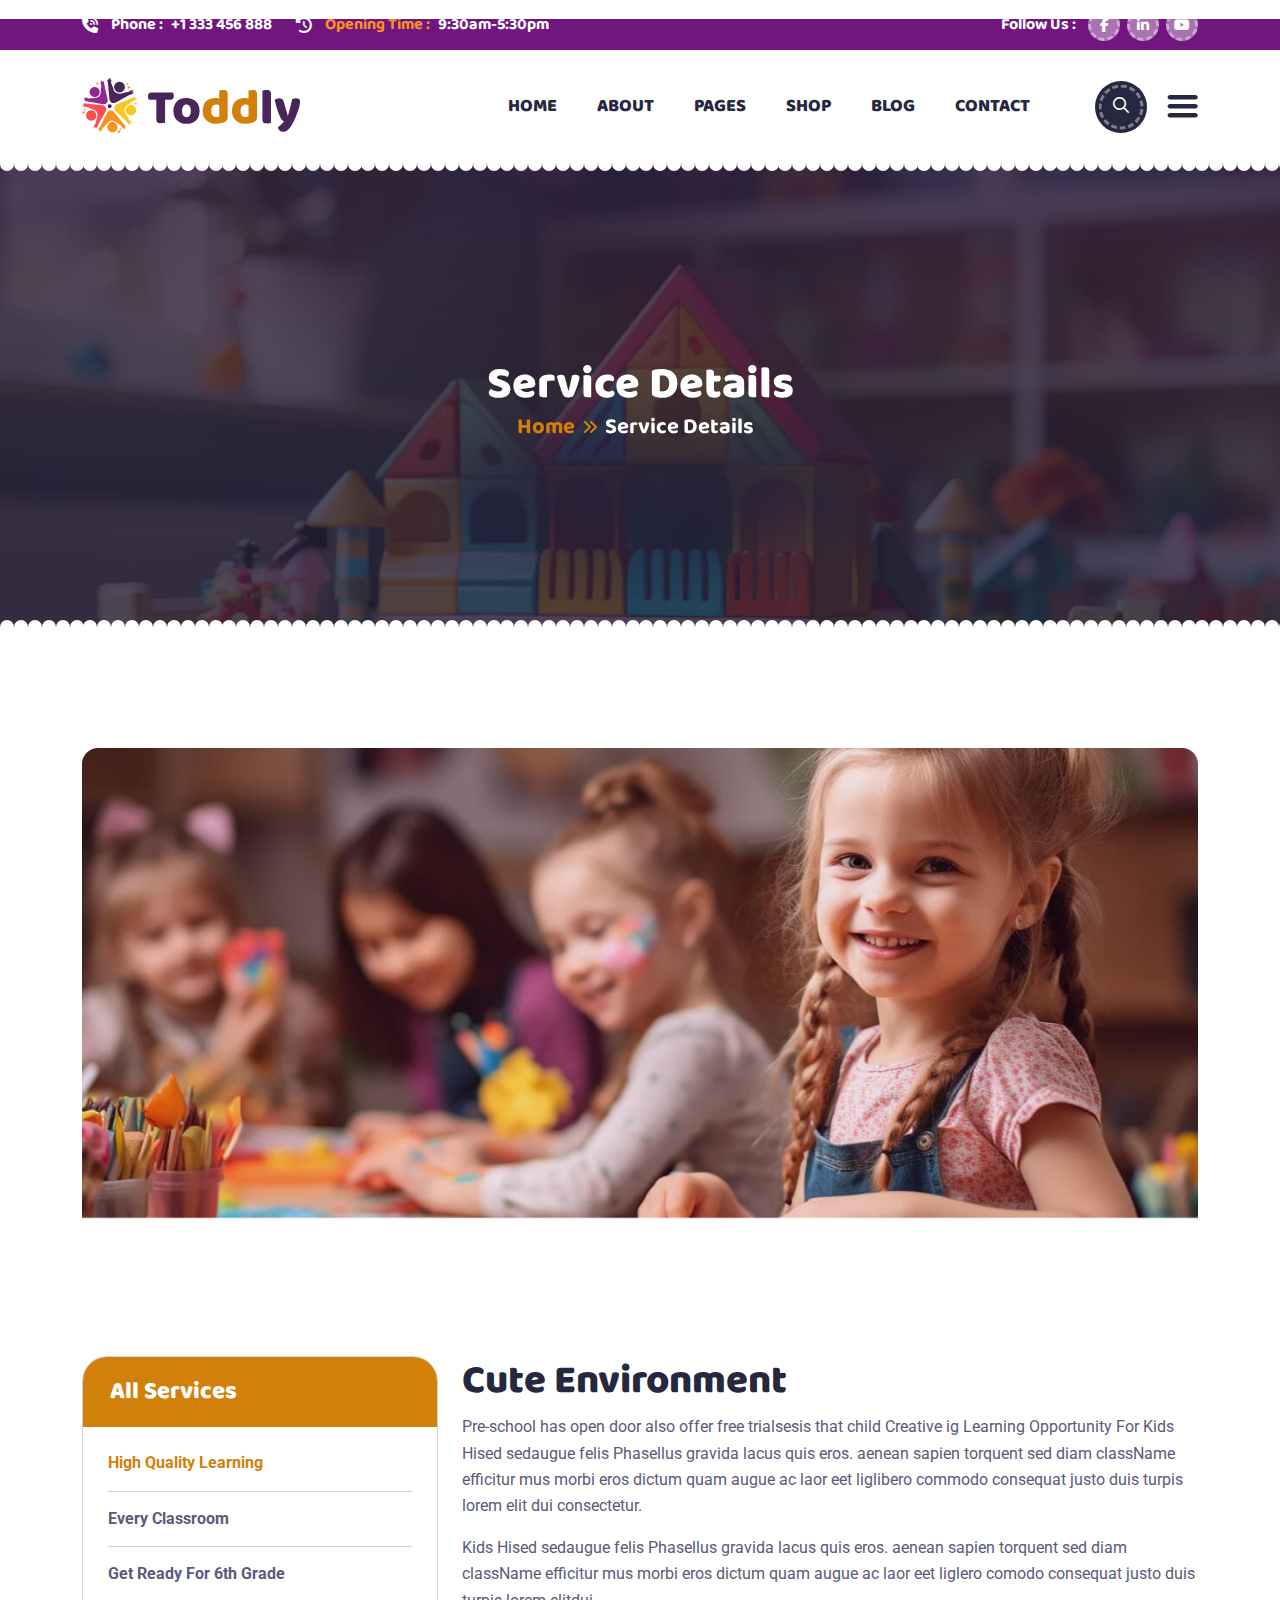
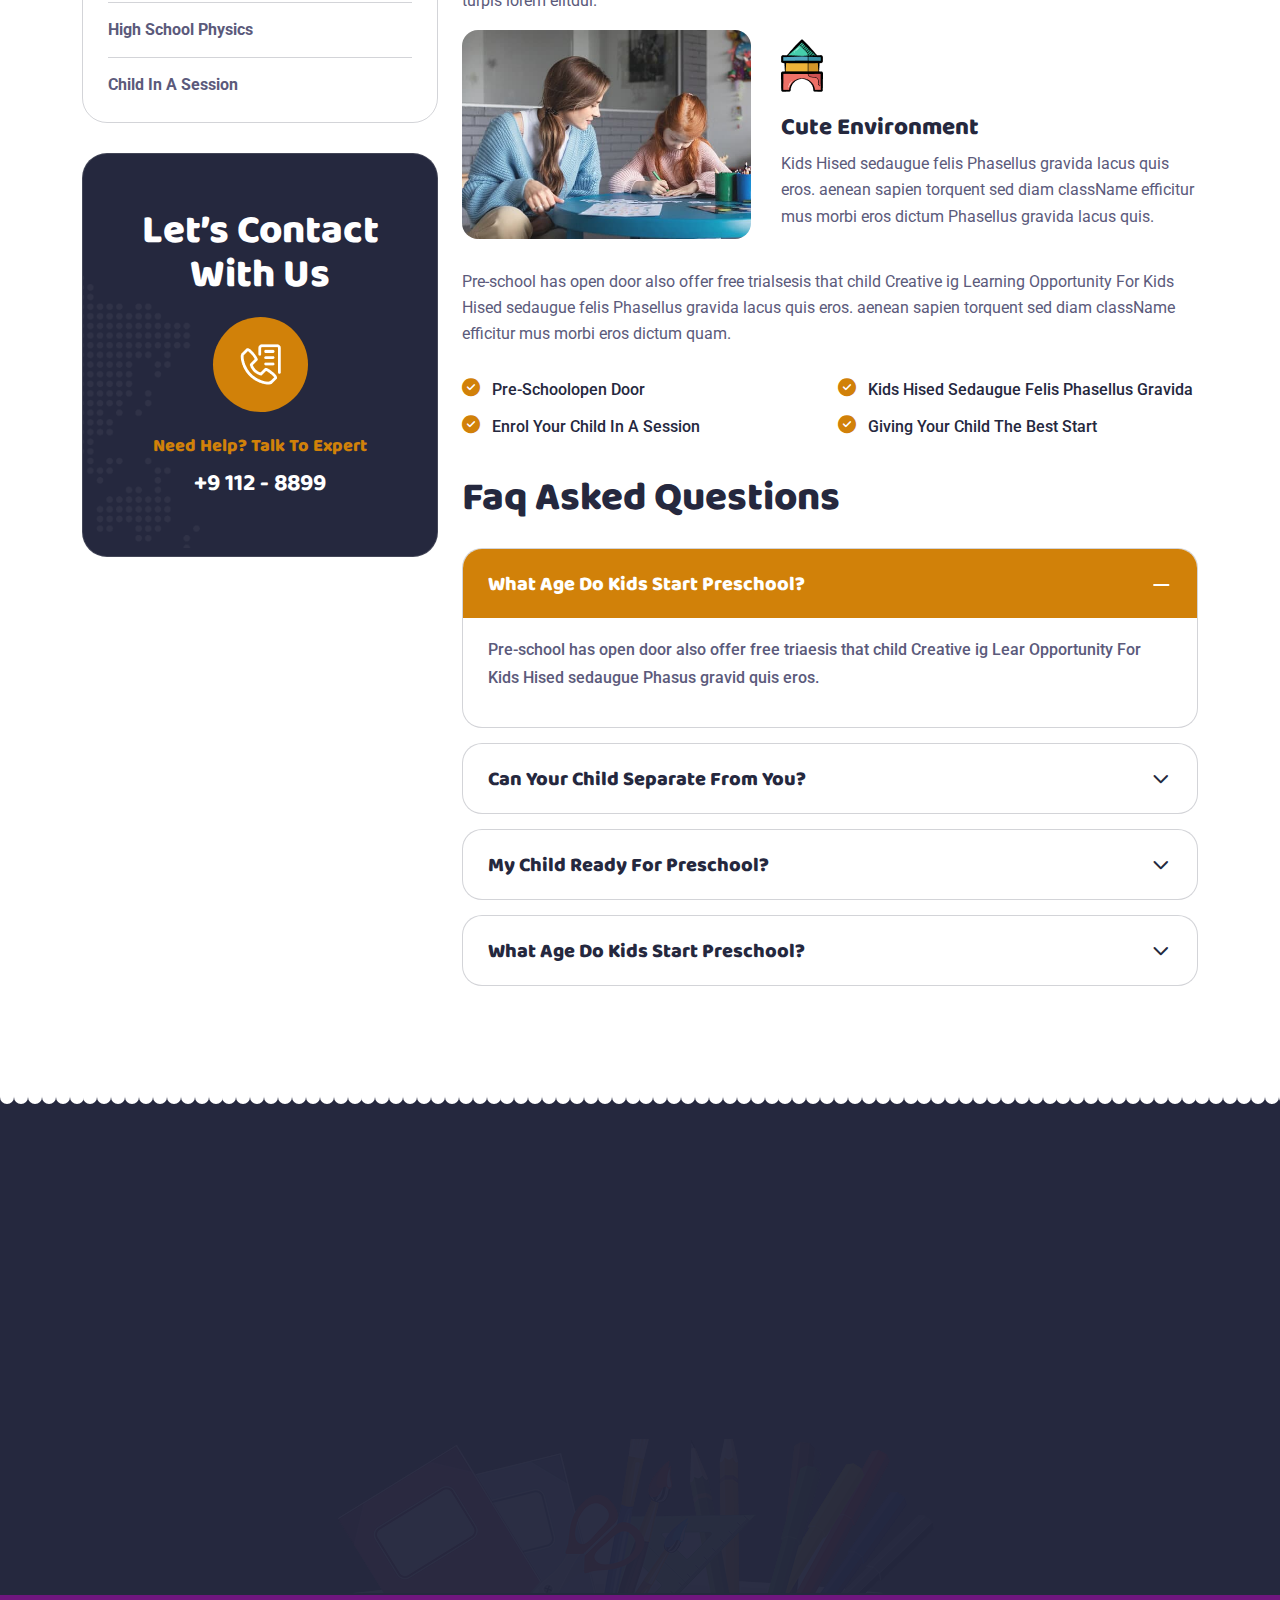
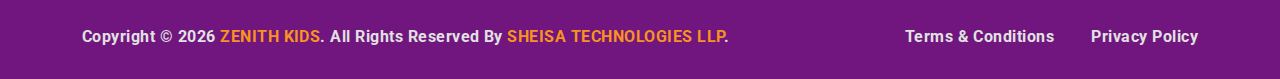
<file: about2.html>
<!DOCTYPE html>
<html class="no-js" lang="zxx">


<head>
  <meta charset="utf-8">
  <meta http-equiv="x-ua-compatible" content="ie=edge">
  <title>
    Zenith Kids
  </title>
  <meta name="author" content="vecuro">
  <meta name="description" content="Toddly - Colorful Kindergarten & Preschool HTML5 Template">
  <meta name="keywords" content="Toddly - Colorful Kindergarten & Preschool HTML5 Template">
  <meta name="robots" content="INDEX,FOLLOW">
  <!-- Mobile Specific Metas -->
  <meta name="viewport" content="width=device-width, initial-scale=1, shrink-to-fit=no">
  <!-- Favicons - Place favicon.ico in the root directory -->
  <link rel="apple-touch-icon" sizes="57x57" href="assets/img/favicons/apple-icon-57x57.png">
  <link rel="apple-touch-icon" sizes="60x60" href="assets/img/favicons/apple-icon-60x60.png">
  <link rel="apple-touch-icon" sizes="72x72" href="assets/img/favicons/apple-icon-72x72.png">
  <link rel="apple-touch-icon" sizes="76x76" href="assets/img/favicons/apple-icon-76x76.png">
  <link rel="apple-touch-icon" sizes="114x114" href="assets/img/favicons/apple-icon-114x114.png">
  <link rel="apple-touch-icon" sizes="120x120" href="assets/img/favicons/apple-icon-120x120.png">
  <link rel="apple-touch-icon" sizes="144x144" href="assets/img/favicons/apple-icon-144x144.png">
  <link rel="apple-touch-icon" sizes="152x152" href="assets/img/favicons/apple-icon-152x152.png">
  <link rel="apple-touch-icon" sizes="180x180" href="assets/img/favicons/apple-icon-180x180.png">
  <link rel="icon" type="image/png" sizes="32x32" href="assets/favicon-32x32.png">
  <!-- <link rel="icon" type="image/png" sizes="96x96" href="assets/img/favicons/favicon-96x96.png"> -->
  <link rel="icon" type="image/png" sizes="16x16" href="assets/favicon-16x16.png">
  <link rel="manifest" href="assets/img/favicons/manifest.json">
  <meta name="msapplication-TileColor" content="#ffffff">
  <meta name="msapplication-TileImage" content="assets/img/favicons/ms-icon-144x144.png">
  <meta name="theme-color" content="#ffffff">
  <!--==============================
	  Google Fonts
	============================== -->
  <link rel="preconnect" href="https://fonts.googleapis.com/">
  <link rel="preconnect" href="https://fonts.gstatic.com/" crossorigin>
  <link href="https://fonts.googleapis.com/css2?family=Amatic+SC:wght@400;700&amp;family=Baloo+2:wght@400..800&amp;family=Roboto:ital,wght@0,100..900;1,100..900&amp;display=swap" rel="stylesheet">
  <!--==============================
	    All CSS File
	============================== -->
  <!-- Bootstrap -->
  <link rel="stylesheet" href="assets/css/bootstrap.min.css">
  <!-- Fontawesome Icon -->
  <link rel="stylesheet" href="assets/css/fontawesome.min.css">
  <!-- Magnific Popup -->
  <link rel="stylesheet" href="assets/css/magnific-popup.min.css">
  <!-- Slick Slider -->
  <link rel="stylesheet" href="assets/css/swiper-bundle.css">
  <!-- animate css -->
  <link rel="stylesheet" href="assets/css/animate.min.css">
  <!-- Theme Custom CSS -->
  <link rel="stylesheet" href="assets/css/style.css">
</head>

<body>
  <!--********************************
   		Code Start From Here 
	******************************** -->
  <!--==============================
	Preloader
	==============================-->
  <div class="preloader">
    <button class="vs-btn preloaderCls">Cancel Preloader </button>
    <div class="preloader-inner">
      <img src="assets/Kids Logo.jpg" alt="logo" style="max-width: 300px;">
      <span class="loader"></span>
    </div>
  </div>
  <!--==============================
		Mobile Menu
	============================== -->
  <div class="vs-menu-wrapper">
    <div class="vs-menu-area text-center">
      <div class="mobile-logo">
       <a href="index.html"><img src="assets/Kids Logo.jpg" alt="Toddly" class="logo" style="max-width: 70px;"></a>
        <button class="vs-menu-toggle">
          <i class="fa-solid fa-xmark"></i>
        </button>
      </div>
      <div class="vs-header__right pt-4">
        <button class="sideMenuToggler" type="button">
          <svg width="36" height="36" viewBox="0 0 36 36" fill="none" xmlns="http://www.w3.org/2000/svg">
            <path d="M12.4307 36H4.16306C1.86757 36 0 34.1324 0 31.8369V23.5693C0 21.2738 1.86757 19.4062 4.16306 19.4062H12.4307C14.7262 19.4062 16.5938 21.2738 16.5938 23.5693V31.8369C16.5938 34.1324 14.7262 36 12.4307 36ZM13.7812 23.5693C13.7812 22.8246 13.1754 22.2188 12.4307 22.2188H4.16306C3.41838 22.2188 2.8125 22.8246 2.8125 23.5693V31.8369C2.8125 32.5816 3.41838 33.1875 4.16306 33.1875H12.4307C13.1754 33.1875 13.7812 32.5816 13.7812 31.8369V23.5693Z" fill="#4A2559"></path>
            <path d="M31.7812 36H23.625C21.2988 36 19.4062 34.1075 19.4062 31.7812V23.625C19.4062 21.2988 21.2988 19.4062 23.625 19.4062H31.7812C34.1075 19.4062 36 21.2988 36 23.625V31.7812C36 34.1075 34.1075 36 31.7812 36ZM33.1875 23.625C33.1875 22.8496 32.5567 22.2188 31.7812 22.2188H23.625C22.8496 22.2188 22.2188 22.8496 22.2188 23.625V31.7812C22.2188 32.5567 22.8496 33.1875 23.625 33.1875H31.7812C32.5567 33.1875 33.1875 32.5567 33.1875 31.7812V23.625Z" fill="#D18109"></path>
            <path d="M12.4307 16.5938H4.16306C1.86757 16.5938 0 14.7262 0 12.4307V4.16306C0 1.86757 1.86757 0 4.16306 0H12.4307C14.7262 0 16.5938 1.86757 16.5938 4.16306V12.4307C16.5938 14.7262 14.7262 16.5938 12.4307 16.5938ZM13.7812 4.16306C13.7812 3.41838 13.1754 2.8125 12.4307 2.8125H4.16306C3.41838 2.8125 2.8125 3.41838 2.8125 4.16306V12.4307C2.8125 13.1754 3.41838 13.7812 4.16306 13.7812H12.4307C13.1754 13.7812 13.7812 13.1754 13.7812 12.4307V4.16306Z" fill="#D18109"></path>
            <path d="M31.7812 16.5938H23.625C21.2988 16.5938 19.4062 14.7012 19.4062 12.375V4.21875C19.4062 1.89253 21.2988 0 23.625 0H31.7812C34.1075 0 36 1.89253 36 4.21875V12.375C36 14.7012 34.1075 16.5938 31.7812 16.5938ZM33.1875 4.21875C33.1875 3.44334 32.5567 2.8125 31.7812 2.8125H23.625C22.8496 2.8125 22.2188 3.44334 22.2188 4.21875V12.375C22.2188 13.35004 22.8496 13.7812 23.625 13.7812H31.7812C32.5567 13.7812 33.1875 13.35004 33.1875 12.375V4.21875Z" fill="#4A2559"></path>
          </svg>
        </button>
      </div>
      <div class="vs-mobile-menu">
        <ul>
          <li class="menu-item-has-children">
            <a class="vs-svg-assets" href="index.html">
              HOME
              <svg xmlns="http://www.w3.org/2000/svg" width="87" height="31" viewBox="0 0 87 31" fill="none">
                <path d="M0 4.14031C0 1.87713 1.87602 0.0646902 4.13785 0.142684L83.1379 2.86682C85.2921 2.94111 87 4.70896 87 6.86445V25.0909C87 27.2642 85.2647 29.0399 83.0919 29.0898L4.09193 30.9059C1.84739 30.9575 0 29.1521 0 26.907V4.14031Z" fill="#70167E"></path>
              </svg>
            </a>
          </li>
          <li>
            <a class="vs-svg-assets" href="about.html">
              About
              <svg xmlns="http://www.w3.org/2000/svg" width="87" height="31" viewBox="0 0 87 31" fill="none">
                <path d="M0 4.14031C0 1.87713 1.87602 0.0646902 4.13785 0.142684L83.1379 2.86682C85.2921 2.94111 87 4.70896 87 6.86445V25.0909C87 27.2642 85.2647 29.0399 83.0919 29.0898L4.09193 30.9059C1.84739 30.9575 0 29.1521 0 26.907V4.14031Z" fill="#70167E"></path>
              </svg>
            </a>
          </li>
          <li>
            <a class="vs-svg-assets" href="gallery.html">
              Gallery
              <svg xmlns="http://www.w3.org/2000/svg" width="87" height="31" viewBox="0 0 87 31" fill="none">
                <path d="M0 4.14031C0 1.87713 1.87602 0.0646902 4.13785 0.142684L83.1379 2.86682C85.2921 2.94111 87 4.70896 87 6.86445V25.0909C87 27.2642 85.2647 29.0399 83.0919 29.0898L4.09193 30.9059C1.84739 30.9575 0 29.1521 0 26.907V4.14031Z" fill="#70167E"></path>
              </svg>
            </a>
          </li>
          <li>
            <a class="vs-svg-assets" href="class.html">
              Classes
              <svg xmlns="http://www.w3.org/2000/svg" width="87" height="31" viewBox="0 0 87 31" fill="none">
                <path d="M0 4.14031C0 1.87713 1.87602 0.0646902 4.13785 0.142684L83.1379 2.86682C85.2921 2.94111 87 4.70896 87 6.86445V25.0909C87 27.2642 85.2647 29.0399 83.0919 29.0898L4.09193 30.9059C1.84739 30.9575 0 29.1521 0 26.907V4.14031Z" fill="#70167E"></path>
              </svg>
            </a>
          </li>
          <li>
            <a class="vs-svg-assets" href="registration.html">
              Admission
              <svg xmlns="http://www.w3.org/2000/svg" width="87" height="31" viewBox="0 0 87 31" fill="none">
                <path d="M0 4.14031C0 1.87713 1.87602 0.0646902 4.13785 0.142684L83.1379 2.86682C85.2921 2.94111 87 4.70896 87 6.86445V25.0909C87 27.2642 85.2647 29.0399 83.0919 29.0898L4.09193 30.9059C1.84739 30.9575 0 29.1521 0 26.907V4.14031Z" fill="#70167E"></path>
              </svg>
            </a>
          </li>
          
          <li>
            <a class="vs-svg-assets" href="contact.html">
              contact
              <svg xmlns="http://www.w3.org/2000/svg" width="87" height="31" viewBox="0 0 87 31" fill="none">
                <path d="M0 4.14031C0 1.87713 1.87602 0.0646902 4.13785 0.142684L83.1379 2.86682C85.2921 2.94111 87 4.70896 87 6.86445V25.0909C87 27.2642 85.2647 29.0399 83.0919 29.0898L4.09193 30.9059C1.84739 30.9575 0 29.1521 0 26.907V4.14031Z" fill="#70167E"></path>
              </svg>
            </a>
          </li>
        </ul>
      </div>
      <div class="px-20 py-20">
        <div class="sidemenu-contact style2">
          <ul>
            <li>
              <a href="tel:+95552247849" class="sidemenu-link">090515 09444</a>
            </li>
            <li>
              <a href="mailto:info@toddly.com" class="sidemenu-link">zenith@info.com</a>
            </li>
            <li>
              <a href="index.html">BK 61, near Water Tank 8, BK Block, Sector II, Bidhannagar, West Bengal 700091</a>
            </li>
          </ul>
        </div>
        <div class="footer-social mb-20">
          <a href="#"><i class="fab fa-facebook-f"></i></a>
          <a href="https://twitter.com/"><i class="fa-brands fa-x-twitter"></i></a>
          <a href="https://instagram.com/"><i class="fab fa-instagram"></i></a>
          <a href="https://behance.com/"><i class="fab fa-behance"></i></a>
        </div>
        <p class="sidemenu-text sidemenu-text--footer text-center mb-0">Copyright © 2025 <a class="vs-theme-color" href="index.html">Toddly</a>.
          All
          rights reserved.
        </p>
      </div>
    </div>
  </div>
  <!-- ==============================
    	Popup Search Box
    ============================== -->
  <div class="popup-search-box">
    <button class="searchClose"><i class="fal fa-times"></i></button>
    <form action="#">
      <input id="search-field" type="text" class="border-theme" placeholder="What are you looking for">
      <button type="submit"><i class="fal fa-search"></i></button>
    </form>
  </div>
  <!--==============================
    Cart Sidebar
  ===============================-->
  <div class="sideCart-wrapper">
    <div class="cart-sidebar-content">
      <!-- Close Button -->
      <div class="sidemenu-logo cart-animation-item">
        <a href="index.html"><img src="assets/img/logo.svg" alt="Toddly" class="logo"></a>
        <button class="cart-close-button">X</button>
      </div>
      <!-- Shopping Cart Widget -->
      <div class="shopping-cart-widget">
        <div class="shopping-cart-content">
          <div class="cart-items">
            <div class="cart-item cart-animation-item">
              <img class="cart-item__image" src="assets/img/shop/shop-sidebar-1-1.png" alt="Premium Headphones">
              <div class="item-details">
                <h3><a href="shop-nft.html">NFT Game</a></h3>
                <div class="item-controls">
                  <div class="quantity">
                    <div class="quantity__field quantity-container">
                      <input type="number" class="qty-input" step="1" min="1" max="100" name="quantity" value="01" title="Qty">
                      <div class="quantity__buttons">
                        <button class="quantity-plus qty-btn"><i class="fa-solid fa-angle-up"></i></button>
                        <button class="quantity-minus qty-btn"><i class="fa-solid fa-angle-down"></i></button>
                      </div>
                    </div>
                  </div>
                  <span class="item-price">× $100.00</span>
                </div>
              </div>
              <button class="remove-item">
                <svg xmlns="http://www.w3.org/2000/svg" width="20" height="20" viewBox="0 0 24 24" fill="none" stroke="currentColor" stroke-width="2" stroke-linecap="round" stroke-linejoin="round">
                  <path d="M18 6 6 18" />
                  <path d="m6 6 12 12" />
                </svg>
              </button>
            </div>
            <div class="cart-item cart-animation-item">
              <img class="cart-item__image" src="assets/img/shop/shop-sidebar-1-2.png" alt="Premium Headphones">
              <div class="item-details">
                <h3><a href="shop-nft.html">Game Controller</a></h3>
                <div class="item-controls">
                  <div class="quantity">
                    <div class="quantity__field quantity-container">
                      <input type="number" class="qty-input" step="1" min="1" max="100" name="quantity" value="01" title="Qty">
                      <div class="quantity__buttons">
                        <button class="quantity-plus qty-btn"><i class="fa-solid fa-angle-up"></i></button>
                        <button class="quantity-minus qty-btn"><i class="fa-solid fa-angle-down"></i></button>
                      </div>
                    </div>
                  </div>
                  <span class="item-price">× $100.00</span>
                </div>
              </div>
              <button class="remove-item">
                <svg xmlns="http://www.w3.org/2000/svg" width="20" height="20" viewBox="0 0 24 24" fill="none" stroke="currentColor" stroke-width="2" stroke-linecap="round" stroke-linejoin="round">
                  <path d="M18 6 6 18" />
                  <path d="m6 6 12 12" />
                </svg>
              </button>
            </div>
            <div class="cart-item cart-animation-item">
              <img class="cart-item__image" src="assets/img/shop/shop-sidebar-1-3.png" alt="Premium Headphones">
              <div class="item-details">
                <h3><a href="shop-nft.html">NFT Game Two</a></h3>
                <div class="item-controls">
                  <div class="quantity">
                    <div class="quantity__field quantity-container">
                      <input type="number" class="qty-input" step="1" min="1" max="100" name="quantity" value="01" title="Qty">
                      <div class="quantity__buttons">
                        <button class="quantity-plus qty-btn"><i class="fa-solid fa-angle-up"></i></button>
                        <button class="quantity-minus qty-btn"><i class="fa-solid fa-angle-down"></i></button>
                      </div>
                    </div>
                  </div>
                  <span class="item-price">× $100.00</span>
                </div>
              </div>
              <button class="remove-item">
                <svg xmlns="http://www.w3.org/2000/svg" width="20" height="20" viewBox="0 0 24 24" fill="none" stroke="currentColor" stroke-width="2" stroke-linecap="round" stroke-linejoin="round">
                  <path d="M18 6 6 18" />
                  <path d="m6 6 12 12" />
                </svg>
              </button>
            </div>
          </div>
          <div class="cart-footer">
            <div class="subtotal cart-animation-item">
              <span>Subtotal:</span>
              <span class="total-amount">$110.00</span>
            </div>
            <div class="cart-actions">
              <a href="cart.html" class="vs-btn cart-animation-item"><span class="vs-btn__border"></span>View Cart</a>
              <a href="checkout.html" class="vs-btn style4 cart-animation-item"><span
                  class="vs-btn__border"></span>Checkout</a>
            </div>
          </div>
          <!-- Social Media Links -->
          <div class="footer-social social-style">
            <h4 class="social-style__title mb-0 cart-animation-item">Follow Us :</h4>
            <ul class="cart-animation-item">
              <li><a href="https://twitter.com/"><i class="fa-brands fa-x-twitter"></i></a></li>
              <li><a href="https://instagram.com/"><i class="fab fa-instagram"></i></a></li>
              <li><a href="#"><i class="fab fa-linkedin-in"></i></a></li>
              <li><a href="#"><i class="fab fa-vimeo-v"></i></a></li>
            </ul>
          </div>
        </div>
      </div>
    </div>
  </div>
  <!--==============================
		Offcanvas
	============================== -->
  <div class="sidemenu-wrapper">
    <div class="sidemenu-content">
      <div class="sidemenu-logo sidemenu-item">
        <a href="index.html"><img src="assets/img/logo-white.svg" alt="Toddly" class="logo"></a>
        <button class="closeButton sideMenuCls">X</button>
      </div>
      <hr class="sidemenu-hr sidemenu-item">
      <div class="sidemenu-inner">
        <div class="sidemenu-body">
          <p class="sidemenu-item text-white mb-30">We are constantly expanding the range of services offered, taking
            care
            of children of all ages.</p>
          <h4 class="sidemenu-subtitle sidemenu-item">CONTACT US</h4>
          <div class="sidemenu-contact">
            <ul>
              <li class="sidemenu-item">
                <a href="tel:+95552247849" class="sidemenu-link">+9 555 224 7849</a>
              </li>
              <li class="sidemenu-item">
                <a href="mailto:info@toddly.com" class="sidemenu-link">info@toddly.com</a>
              </li>
              <li class="sidemenu-item">
                <a href="index.html">Munich
                  Expresswa 70 Germany, TX 7859</a>
              </li>
            </ul>
          </div>
          <h4 class="sidemenu-subtitle style2 text-uppercase sidemenu-item">Instagram
          </h4>
          <div class="sidebar-gallery sidemenu-item">
            <div class="gallery-thumb">
              <img src="assets/img/widget/gal-1-1.jpg" alt="Gallery Image" class="w-100">
              <a href="assets/img/widget/gal-1-1-big.jpg" class="popup-image gal-btn"><i class="fal fa-plus"></i></a>
            </div>
            <div class="gallery-thumb">
              <img src="assets/img/widget/gal-1-2.jpg" alt="Gallery Image" class="w-100">
              <a href="assets/img/widget/gal-1-2-big.jpg" class="popup-image gal-btn"><i class="fal fa-plus"></i></a>
            </div>
            <div class="gallery-thumb">
              <img src="assets/img/widget/gal-1-3.jpg" alt="Gallery Image" class="w-100">
              <a href="assets/img/widget/gal-1-3-big.jpg" class="popup-image gal-btn"><i class="fal fa-plus"></i></a>
            </div>
            <div class="gallery-thumb">
              <img src="assets/img/widget/gal-1-4.jpg" alt="Gallery Image" class="w-100">
              <a href="assets/img/widget/gal-1-4-big.jpg" class="popup-image gal-btn"><i class="fal fa-plus"></i></a>
            </div>
            <div class="gallery-thumb">
              <img src="assets/img/widget/gal-1-5.jpg" alt="Gallery Image" class="w-100">
              <a href="assets/img/widget/gal-1-5-big.jpg" class="popup-image gal-btn"><i class="fal fa-plus"></i></a>
            </div>
            <div class="gallery-thumb">
              <img src="assets/img/widget/gal-1-6.jpg" alt="Gallery Image" class="w-100">
              <a href="assets/img/widget/gal-1-6-big.jpg" class="popup-image gal-btn"><i class="fal fa-plus"></i></a>
            </div>
          </div>
        </div>
        <div class="sidemenu-footer">
          <hr class="sidemenu-hr sidemenu-item">
          <div class="footer-social sidemenu-item">
            <span>follow us on :</span>
            <a href="https://www.facebook.com/"><i class="fab fa-facebook-f"></i></a>
            <a href="https://twitter.com/"><i class="fa-brands fa-x-twitter"></i></a>
            <a href="https://instagram.com/"><i class="fab fa-instagram"></i></a>
            <a href="https://behance.com/"><i class="fab fa-behance"></i></a>
          </div>
        </div>
      </div>
    </div>
  </div>
  <!--==============================
        Header layout 1
    ==============================-->
  <header class="vs-header">
    <!-- Header Element -->
    <div class="vs-balls"></div>
    <!-- Header Top -->
    <div class="vs-header__top">
      <div class="container container--custom">
        <div class="row align-items-center justify-content-between gy-1 text-center text-lg-start">
          <div class="col-lg-auto d-none d-lg-block">
            <div class="d-flex align-items-center flex-wrap gap-4">
              <div class="vs-header__info">
                <i class="fa-solid fa-phone-volume"></i>
                <span> Phone : <a href="tel:+1333456888">+1 333 456 888</a></span>
              </div>
              <div class="vs-header__info">
                <i class="fa-solid fa-clock-rotate-left"></i>
                <span class="text-theme-color5">
                Opening Time :
                <a href="tel:9:30am-5:30pm">9:30am-5:30pm</a></span>
              </div>
            </div>
          </div>
          <div class="col-lg-auto">
            <div class="social-style">
              <span class="social-style__label">follow us :</span>
              <a href="#"><i class="fab fa-facebook-f"></i></a>
              <a href="#"><i class="fab fa-linkedin-in"></i></a>
              <a href="#"><i class="fab fa-youtube"></i></a>
            </div>
          </div>
        </div>
      </div>
    </div>
    <div class="sticky-wrapper">
      <div class="sticky-active">
        <div class="container container--custom">
          <div class="row justify-content-between align-items-center">
            <div class="col">
              <div class="vs-header__logo">
                <a href="index.html"><img src="assets/img/logo.svg" alt="Toddly" class="logo"></a>
              </div>
            </div>
            <div class="col-auto">
              <nav class="main-menu d-none d-lg-block">
                <ul>
                  <li class="menu-item-has-children">
                    <a class="vs-svg-assets" href="index.html">
                      HOME
                      <svg xmlns="http://www.w3.org/2000/svg" width="87" height="31" viewBox="0 0 87 31" fill="none">
                        <path d="M0 4.14031C0 1.87713 1.87602 0.0646902 4.13785 0.142684L83.1379 2.86682C85.2921 2.94111 87 4.70896 87 6.86445V25.0909C87 27.2642 85.2647 29.0399 83.0919 29.0898L4.09193 30.9059C1.84739 30.9575 0 29.1521 0 26.907V4.14031Z" fill="#70167E"></path>
                      </svg>
                    </a>
                    <ul class="sub-menu">
                      <li><a href="index.html">Home 01</a></li>
                      <li><a href="index-2.html">Home 02</a></li>
                      <li><a href="index-3.html">Home 03</a></li>
                    </ul>
                  </li>
                  <li class="menu-item-has-children">
                    <a class="vs-svg-assets" href="about.html">
                      About
                      <svg xmlns="http://www.w3.org/2000/svg" width="87" height="31" viewBox="0 0 87 31" fill="none">
                        <path d="M0 4.14031C0 1.87713 1.87602 0.0646902 4.13785 0.142684L83.1379 2.86682C85.2921 2.94111 87 4.70896 87 6.86445V25.0909C87 27.2642 85.2647 29.0399 83.0919 29.0898L4.09193 30.9059C1.84739 30.9575 0 29.1521 0 26.907V4.14031Z" fill="#70167E"></path>
                      </svg>
                    </a>
                    <ul class="sub-menu">
                      <li><a href="about.html">About Us</a></li>
                      <li><a href="why-choose-us.html">Why Choose Us</a></li>
                      <li><a href="service-details.html">Service Details</a></li>
                    </ul>
                  </li>
                  <li class="menu-item-has-children mega-menu-wrap">
                    <a class="vs-svg-assets" href="javascript:void(0)">
                      Pages
                      <svg xmlns="http://www.w3.org/2000/svg" width="87" height="31" viewBox="0 0 87 31" fill="none">
                        <path d="M0 4.14031C0 1.87713 1.87602 0.0646902 4.13785 0.142684L83.1379 2.86682C85.2921 2.94111 87 4.70896 87 6.86445V25.0909C87 27.2642 85.2647 29.0399 83.0919 29.0898L4.09193 30.9059C1.84739 30.9575 0 29.1521 0 26.907V4.14031Z" fill="#70167E"></path>
                      </svg>
                    </a>
                    <ul class="mega-menu">
                      <li><a href="javascript:void(0)">Page List 1</a>
                        <ul>
                          <li><a href="index.html">Home 01</a></li>
                          <li><a href="index-2.html">Home 02</a></li>
                          <li><a href="index-3.html">Home 03</a></li>
                          <li><a href="about.html">About Us</a></li>
                          <li><a href="gallery.html">Gallery</a></li>
                          <li><a href="service-details.html">Service Details</a></li>
                          <li><a href="team.html">Teachers</a></li>
                        </ul>
                      </li>
                      <li><a href="javascript:void(0)">Page List 2</a>
                        <ul>
                          <li><a href="team-details.html">Single Teacher</a></li>
                          <li><a href="class.html">Class</a></li>
                          <li><a href="class-details.html">Class Details</a></li>
                          <li><a href="blog.html">Blog</a></li>
                          <li><a href="blog-details.html">Blog Details</a></li>
                          <li><a href="events.html">Events</a></li>
                          <li><a href="event-details.html">Event Details</a></li>
                        </ul>
                      </li>
                      <li><a href="javascript:void(0)">Page List 3</a>
                        <ul>
                          <li><a href="registration.html">Admission</a></li>
                          <li><a href="shop.html">Shop</a></li>
                          <li><a href="shop-details.html">Shop Details</a></li>
                          <li><a href="auth.html">Auth</a></li>
                          <li><a href="myaccount.html">My Account</a></li>
                          <li><a href="cart.html">Cart</a></li>
                          <li><a href="checkout.html">Checkout</a></li>
                        </ul>
                      </li>
                      <li><a href="javascript:void(0)">Page List 4</a>
                        <ul>
                          <li><a href="wishlist.html">Wishlist</a></li>
                          <li><a href="coming-soon.html">Coming Soon</a></li>
                          <li><a href="contact.html">Contact Us</a></li>
                          <li><a href="404.html">404 Page</a></li>
                        </ul>
                      </li>
                    </ul>
                  </li>
                  <li class="menu-item-has-children">
                    <a class="vs-svg-assets" href="shop.html">
                      shop
                      <svg xmlns="http://www.w3.org/2000/svg" width="87" height="31" viewBox="0 0 87 31" fill="none">
                        <path d="M0 4.14031C0 1.87713 1.87602 0.0646902 4.13785 0.142684L83.1379 2.86682C85.2921 2.94111 87 4.70896 87 6.86445V25.0909C87 27.2642 85.2647 29.0399 83.0919 29.0898L4.09193 30.9059C1.84739 30.9575 0 29.1521 0 26.907V4.14031Z" fill="#70167E"></path>
                      </svg>
                    </a>
                    <ul class="sub-menu">
                      <li><a href="shop.html">Main Shop</a></li>
                      <li><a href="shop-right-sidebar.html">Shop Right</a></li>
                      <li><a href="shop-full.html">Shop Full</a></li>
                      <li><a href="shop-details.html">Shop Details</a></li>
                    </ul>
                  </li>
                  <li class="menu-item-has-children">
                    <a class="vs-svg-assets" href="blog.html">
                      blog
                      <svg xmlns="http://www.w3.org/2000/svg" width="87" height="31" viewBox="0 0 87 31" fill="none">
                        <path d="M0 4.14031C0 1.87713 1.87602 0.0646902 4.13785 0.142684L83.1379 2.86682C85.2921 2.94111 87 4.70896 87 6.86445V25.0909C87 27.2642 85.2647 29.0399 83.0919 29.0898L4.09193 30.9059C1.84739 30.9575 0 29.1521 0 26.907V4.14031Z" fill="#70167E"></path>
                      </svg>
                    </a>
                    <ul class="sub-menu">
                      <li><a href="blog.html">Blog</a></li>
                      <li><a href="blog-details.html">Blog Details</a></li>
                    </ul>
                  </li>
                  <li>
                    <a class="vs-svg-assets" href="contact.html">
                      contact
                      <svg xmlns="http://www.w3.org/2000/svg" width="87" height="31" viewBox="0 0 87 31" fill="none">
                        <path d="M0 4.14031C0 1.87713 1.87602 0.0646902 4.13785 0.142684L83.1379 2.86682C85.2921 2.94111 87 4.70896 87 6.86445V25.0909C87 27.2642 85.2647 29.0399 83.0919 29.0898L4.09193 30.9059C1.84739 30.9575 0 29.1521 0 26.907V4.14031Z" fill="#70167E"></path>
                      </svg>
                    </a>
                  </li>
                </ul>
              </nav>
            </div>
            <div class="col-auto">
              <div class="vs-header__action">
                <div class="d-none d-md-inline-flex align-items-center">
                  <button class="searchBoxTggler">
                    <i class="far fa-search"></i>
                  </button>
                </div>
                <div class="d-none d-xxl-inline-flex">
                  <a href="contact.html" class="vs-btn"><span class="vs-btn__border"></span>admission</a>
                </div>
                <div class="d-none d-lg-inline-flex align-items-center">
                  <button class="sideMenuToggler">
                    <svg width="31" height="23" viewBox="0 0 31 23" fill="none" xmlns="http://www.w3.org/2000/svg">
                      <path d="M2.9165 4.5H28.4165C29.6594 4.5 30.6665 3.49292 30.6665 2.25C30.6665 1.00708 29.6594 0 28.4165 0H2.9165C1.67358 0 0.666504 1.00708 0.666504 2.25C0.666504 3.49292 1.67358 4.5 2.9165 4.5Z" fill="currentColor" />
                      <path d="M28.4165 9H2.9165C1.67358 9 0.666504 10.0071 0.666504 11.25C0.666504 12.4929 1.67358 13.5 2.9165 13.5H28.4165C29.6594 13.5 30.6665 12.4929 30.6665 11.25C30.6665 10.0071 29.6594 9 28.4165 9Z" fill="currentColor" />
                      <path d="M28.4165 18H2.9165C1.67358 18 0.666504 19.0071 0.666504 20.25C0.666504 21.4929 1.67358 22.5 2.9165 22.5H28.4165C29.6594 22.5 30.6665 21.4929 30.6665 20.25C30.6665 19.0071 29.6594 18 28.4165 18Z" fill="currentColor" />
                    </svg>
                  </button>
                </div>
                <button class="vs-menu-toggle style2 d-inline-block d-lg-none">
                  <i class="fal fa-bars"></i>
                </button>
              </div>
            </div>
          </div>
        </div>
      </div>
    </div>
  </header>
  <!--==============================
        Header layout 2
    ==============================-->
  <!-- Breadcrumb -->
  <div class="breadcrumb-wrapper z-index-common overflow-hidden">
    <div class="vs-balls vs-balls--screen" data-balls-bottom="-6px" data-balls-color="#ffffff"></div>
    <div class="breadcrumb-wrapper__bg wow animate__fadeInUp" data-wow-delay="0.15s" data-vs-gsap-parallax-speed="2" data-vs-gsap-parallax-zoom>
      <img src="assets/img/bg/breadcrumb-bg-3.jpg" alt="session bg" />
    </div>
    <div class="container">
      <div class="breadcrumb-wrapper__content wow animate__fadeInUp" data-wow-delay="0.45s">
        <h1 class="breadcrumb-wrapper__title">Service Details</h1>
        <div class="breadcrumb-wrapper__menu--wrap">
          <ul class="breadcrumb-wrapper__menu">
            <li class="breadcrumb-wrapper__menu--item"><a href="index.html">Home</a></li>
            <li class="breadcrumb-wrapper__menu--item">Service Details</li>
          </ul>
        </div>
      </div>
    </div>
  </div>
  <!-- Breadcrumb End -->
  <!-- Service Details -->
  <section class="vs-service space space-extra-bottom">
    <div class="container">
      <div class="vs-service__details-img rounded-4 overflow-hidden" data-vs-gsap-parallax-zoom data-vs-gsap-parallax-speed="2">
        <img src="assets/img/service/service-details-main.jpg" alt="vs-service--details">
      </div>
      <div class="vs-service--tab">
        <div class="row gx-40">
          <div class="col-lg-4 mb-30">
            <div class="vs-service--tab__sidebar mb-30">
              <h3 class="vs-service--tab__title">All Services</h3>
              <div class="nav flex-column nav-pills" id="v-pills-tab" role="tablist" aria-orientation="vertical">
                <button class="nav-link active" id="v-pills-home-tab" data-bs-toggle="pill" data-bs-target="#v-pills-home" type="button" role="tab" aria-controls="v-pills-home" aria-selected="true">High Quality Learning</button>
                <button class="nav-link" id="v-pills-profile-tab" data-bs-toggle="pill" data-bs-target="#v-pills-profile" type="button" role="tab" aria-controls="v-pills-profile" aria-selected="false">Every Classroom</button>
                <button class="nav-link" id="v-pills-messages-tab" data-bs-toggle="pill" data-bs-target="#v-pills-messages" type="button" role="tab" aria-controls="v-pills-messages" aria-selected="false">Get Ready For 6th Grade</button>
                <button class="nav-link" id="v-pills-settings-tab" data-bs-toggle="pill" data-bs-target="#v-pills-settings" type="button" role="tab" aria-controls="v-pills-settings" aria-selected="false">High School Physics</button>
                <button class="nav-link" id="v-pills-bsettings-tab" data-bs-toggle="pill" data-bs-target="#v-pills-bsettings" type="button" role="tab" aria-controls="v-pills-bsettings" aria-selected="false">Child In A Session</button>
              </div>
            </div>
            <div class="sidebar-contact parallax-wrap">
              <h3 class="sidebar-contact__title">Let’s Contact with us</h3>
              <span class="sidebar-contact__icon">
                            <img src="assets/img/service/service-icon-contact.png" alt="contact icon">
                        </span>
              <p class="sidebar-contact__text">Need help? Talk to expert</p>
              <a class="sidebar-contact__call" href="tel:+9 112 - 8899">+9 112 - 8899</a>
              <img class="sidebar-contact__map parallax-element" data-move="80" src="assets/img/service/sidebar-contact-bg.png" alt="sidebar-contact__map">
            </div>
          </div>
          <div class="col-lg-8 mb-30">
            <div class="tab-content" id="v-pills-tabContent">
              <div class="tab-pane fade show active" id="v-pills-home" role="tabpanel" aria-labelledby="v-pills-home-tab" tabindex="0">
                <h2 class="vs-service--tab__title--main">Cute Environment</h2>
                <p>Pre-school has open door also offer free trialsesis that child Creative ig Learning
                  Opportunity For Kids Hised sedaugue felis Phasellus gravida lacus quis eros. aenean
                  sapien torquent sed diam className efficitur mus morbi eros dictum quam augue ac laor
                  eet liglibero commodo consequat justo duis turpis lorem elit dui consectetur.</p>
                <p>Kids Hised sedaugue felis Phasellus gravida lacus quis eros. aenean sapien torquent sed
                  diam className efficitur mus morbi eros dictum quam augue ac laor eet liglero comodo
                  consequat justo duis turpis lorem elitdui.</p>
                <div class="row align-items-center">
                  <div class="col-md-5 mb-30">
                    <div class="vs-service--tab__main--img rounded-4 overflow-hidden">
                      <img src="assets/img/service/service-details-main-2.jpg" alt="service">
                    </div>
                  </div>
                  <div class="col-md-7 mb-30">
                    <img class="vs-service--tab__content--icon mb-20" src="assets/img/service/service-icon-main-1.png" alt="">
                    <h3 class="vs-service--tab__title--sub">
                      Cute Environment
                    </h3>
                    <p class="mb-0">
                      Kids Hised sedaugue felis Phasellus gravida lacus quis eros. aenean sapien
                      torquent sed diam className efficitur mus morbi eros dictum Phasellus gravida
                      lacus quis.
                    </p>
                  </div>
                </div>
                <p>Pre-school has open door also offer free trialsesis that child Creative ig Learning
                  Opportunity For Kids Hised sedaugue felis Phasellus gravida lacus quis eros. aenean
                  sapien torquent sed diam className efficitur mus morbi eros dictum quam.</p>
                <ul class="vs-list style2 pt-15 mb-35 column-count-2">
                  <li>Pre-schoolopen door</li>
                  <li>Kids Hised sedaugue felis Phasellus gravida</li>
                  <li>Enrol your child in a Session</li>
                  <li>Giving your child the best start</li>
                </ul>
                <h2 class="text-capitalize fs-40 mb-25">Faq asked questions</h2>
                <div class="accordion" id="faqVersion1">
                  <div class="accordion-item">
                    <h2 class="accordion-header">
                      <button class="accordion-button" type="button" data-bs-toggle="collapse" data-bs-target="#collapseOne" aria-expanded="true" aria-controls="collapseOne">
                        What Age Do Kids Start Preschool?
                      </button>
                    </h2>
                    <div id="collapseOne" class="accordion-collapse collapse show" data-bs-parent="#faqVersion1">
                      <div class="accordion-body">
                        Pre-school has open door also offer free triaesis that child Creative ig
                        Lear Opportunity For Kids Hised sedaugue Phasus gravid quis eros.
                      </div>
                    </div>
                  </div>
                  <div class="accordion-item">
                    <h2 class="accordion-header">
                      <button class="accordion-button collapsed" type="button" data-bs-toggle="collapse" data-bs-target="#collapseTwo" aria-expanded="false" aria-controls="collapseTwo">
                        Can your child separate from you?
                      </button>
                    </h2>
                    <div id="collapseTwo" class="accordion-collapse collapse" data-bs-parent="#faqVersion1">
                      <div class="accordion-body">
                        Pre-school has open door also offer free triaesis that child Creative ig
                        Lear Opportunity For Kids Hised sedaugue Phasus gravid quis eros.
                      </div>
                    </div>
                  </div>
                  <div class="accordion-item">
                    <h2 class="accordion-header">
                      <button class="accordion-button collapsed" type="button" data-bs-toggle="collapse" data-bs-target="#collapseThree" aria-expanded="false" aria-controls="collapseThree">
                        My Child Ready for Preschool?
                      </button>
                    </h2>
                    <div id="collapseThree" class="accordion-collapse collapse" data-bs-parent="#faqVersion1">
                      <div class="accordion-body">
                        Pre-school has open door also offer free triaesis that child Creative ig
                        Lear Opportunity For Kids Hised sedaugue Phasus gravid quis eros.
                      </div>
                    </div>
                  </div>
                  <div class="accordion-item">
                    <h2 class="accordion-header">
                      <button class="accordion-button collapsed" type="button" data-bs-toggle="collapse" data-bs-target="#collapseFour" aria-expanded="false" aria-controls="collapseFour">
                        What Age Do Kids Start Preschool?
                      </button>
                    </h2>
                    <div id="collapseFour" class="accordion-collapse collapse" data-bs-parent="#faqVersion1">
                      <div class="accordion-body">
                        Pre-school has open door also offer free triaesis that child Creative ig
                        Lear Opportunity For Kids Hised sedaugue Phasus gravid quis eros.
                      </div>
                    </div>
                  </div>
                </div>
              </div>
              <div class="tab-pane fade" id="v-pills-profile" role="tabpanel" aria-labelledby="v-pills-profile-tab" tabindex="0">
                <h2 class="vs-service--tab__title--main">Cute Environment</h2>
                <p>Pre-school has open door also offer free trialsesis that child Creative ig Learning
                  Opportunity For Kids Hised sedaugue felis Phasellus gravida lacus quis eros. aenean
                  sapien torquent sed diam className efficitur mus morbi eros dictum quam augue ac laor
                  eet liglibero commodo consequat justo duis turpis lorem elit dui consectetur.</p>
                <p>Kids Hised sedaugue felis Phasellus gravida lacus quis eros. aenean sapien torquent sed
                  diam className efficitur mus morbi eros dictum quam augue ac laor eet liglero comodo
                  consequat justo duis turpis lorem elitdui.</p>
                <div class="row align-items-center">
                  <div class="col-md-5 mb-30">
                    <div class="vs-service--tab__main--img rounded-4 overflow-hidden">
                      <img src="assets/img/service/service-details-main-2.jpg" alt="service">
                    </div>
                  </div>
                  <div class="col-md-7 mb-30">
                    <img class="vs-service--tab__content--icon mb-20" src="assets/img/service/service-icon-main-1.png" alt="">
                    <h3 class="vs-service--tab__title--sub">
                      Cute Environment
                    </h3>
                    <p class="mb-0">
                      Kids Hised sedaugue felis Phasellus gravida lacus quis eros. aenean sapien
                      torquent sed diam className efficitur mus morbi eros dictum Phasellus gravida
                      lacus quis.
                    </p>
                  </div>
                </div>
                <p>Pre-school has open door also offer free trialsesis that child Creative ig Learning
                  Opportunity For Kids Hised sedaugue felis Phasellus gravida lacus quis eros. aenean
                  sapien torquent sed diam className efficitur mus morbi eros dictum quam.</p>
                <ul class="vs-list style2 pt-15 mb-35 column-count-2">
                  <li>Pre-schoolopen door</li>
                  <li>Kids Hised sedaugue felis Phasellus gravida</li>
                  <li>Enrol your child in a Session</li>
                  <li>Giving your child the best start</li>
                </ul>
              </div>
              <div class="tab-pane fade" id="v-pills-settings" role="tabpanel" aria-labelledby="v-pills-settings-tab" tabindex="0">
                <h2 class="vs-service--tab__title--main">Cute Environment</h2>
                <p>Pre-school has open door also offer free trialsesis that child Creative ig Learning
                  Opportunity For Kids Hised sedaugue felis Phasellus gravida lacus quis eros. aenean
                  sapien torquent sed diam className efficitur mus morbi eros dictum quam augue ac laor
                  eet liglibero commodo consequat justo duis turpis lorem elit dui consectetur.</p>
                <p>Kids Hised sedaugue felis Phasellus gravida lacus quis eros. aenean sapien torquent sed
                  diam className efficitur mus morbi eros dictum quam augue ac laor eet liglero comodo
                  consequat justo duis turpis lorem elitdui.</p>
                <div class="row align-items-center">
                  <div class="col-md-5 mb-30">
                    <div class="vs-service--tab__main--img rounded-4 overflow-hidden">
                      <img src="assets/img/service/service-details-main-2.jpg" alt="service">
                    </div>
                  </div>
                  <div class="col-md-7 mb-30">
                    <img class="vs-service--tab__content--icon mb-20" src="assets/img/service/service-icon-main-1.png" alt="">
                    <h3 class="vs-service--tab__title--sub">
                      Cute Environment
                    </h3>
                    <p class="mb-0">
                      Kids Hised sedaugue felis Phasellus gravida lacus quis eros. aenean sapien
                      torquent sed diam className efficitur mus morbi eros dictum Phasellus gravida
                      lacus quis.
                    </p>
                  </div>
                </div>
                <p>Pre-school has open door also offer free trialsesis that child Creative ig Learning
                  Opportunity For Kids Hised sedaugue felis Phasellus gravida lacus quis eros. aenean
                  sapien torquent sed diam className efficitur mus morbi eros dictum quam.</p>
                <ul class="vs-list style2 pt-15 mb-35 column-count-2">
                  <li>Pre-schoolopen door</li>
                  <li>Kids Hised sedaugue felis Phasellus gravida</li>
                  <li>Enrol your child in a Session</li>
                  <li>Giving your child the best start</li>
                </ul>
              </div>
              <div class="tab-pane fade" id="v-pills-messages" role="tabpanel" aria-labelledby="v-pills-messages-tab" tabindex="0">
                <h2 class="vs-service--tab__title--main">Cute Environment</h2>
                <p>Pre-school has open door also offer free trialsesis that child Creative ig Learning
                  Opportunity For Kids Hised sedaugue felis Phasellus gravida lacus quis eros. aenean
                  sapien torquent sed diam className efficitur mus morbi eros dictum quam augue ac laor
                  eet liglibero commodo consequat justo duis turpis lorem elit dui consectetur.</p>
                <p>Kids Hised sedaugue felis Phasellus gravida lacus quis eros. aenean sapien torquent sed
                  diam className efficitur mus morbi eros dictum quam augue ac laor eet liglero comodo
                  consequat justo duis turpis lorem elitdui.</p>
                <div class="row align-items-center">
                  <div class="col-md-5 mb-30">
                    <div class="vs-service--tab__main--img rounded-4 overflow-hidden">
                      <img src="assets/img/service/service-details-main-2.jpg" alt="service">
                    </div>
                  </div>
                  <div class="col-md-7 mb-30">
                    <img class="vs-service--tab__content--icon mb-20" src="assets/img/service/service-icon-main-1.png" alt="">
                    <h3 class="vs-service--tab__title--sub">
                      Cute Environment
                    </h3>
                    <p class="mb-0">
                      Kids Hised sedaugue felis Phasellus gravida lacus quis eros. aenean sapien
                      torquent sed diam className efficitur mus morbi eros dictum Phasellus gravida
                      lacus quis.
                    </p>
                  </div>
                </div>
                <p>Pre-school has open door also offer free trialsesis that child Creative ig Learning
                  Opportunity For Kids Hised sedaugue felis Phasellus gravida lacus quis eros. aenean
                  sapien torquent sed diam className efficitur mus morbi eros dictum quam.</p>
                <ul class="vs-list style2 pt-15 mb-35 column-count-2">
                  <li>Pre-schoolopen door</li>
                  <li>Kids Hised sedaugue felis Phasellus gravida</li>
                  <li>Enrol your child in a Session</li>
                  <li>Giving your child the best start</li>
                </ul>
              </div>
              <div class="tab-pane fade" id="v-pills-bsettings" role="tabpanel" aria-labelledby="v-pills-bsettings-tab" tabindex="0">
                <h2 class="vs-service--tab__title--main">Cute Environment</h2>
                <p>Pre-school has open door also offer free trialsesis that child Creative ig Learning
                  Opportunity For Kids Hised sedaugue felis Phasellus gravida lacus quis eros. aenean
                  sapien torquent sed diam className efficitur mus morbi eros dictum quam augue ac laor
                  eet liglibero commodo consequat justo duis turpis lorem elit dui consectetur.</p>
                <p>Kids Hised sedaugue felis Phasellus gravida lacus quis eros. aenean sapien torquent sed
                  diam className efficitur mus morbi eros dictum quam augue ac laor eet liglero comodo
                  consequat justo duis turpis lorem elitdui.</p>
                <div class="row align-items-center">
                  <div class="col-md-5 mb-30">
                    <div class="vs-service--tab__main--img rounded-4 overflow-hidden">
                      <img src="assets/img/service/service-details-main-2.jpg" alt="service">
                    </div>
                  </div>
                  <div class="col-md-7 mb-30">
                    <img class="vs-service--tab__content--icon mb-20" src="assets/img/service/service-icon-main-1.png" alt="">
                    <h3 class="vs-service--tab__title--sub">
                      Cute Environment
                    </h3>
                    <p class="mb-0">
                      Kids Hised sedaugue felis Phasellus gravida lacus quis eros. aenean sapien
                      torquent sed diam className efficitur mus morbi eros dictum Phasellus gravida
                      lacus quis.
                    </p>
                  </div>
                </div>
                <p>Pre-school has open door also offer free trialsesis that child Creative ig Learning
                  Opportunity For Kids Hised sedaugue felis Phasellus gravida lacus quis eros. aenean
                  sapien torquent sed diam className efficitur mus morbi eros dictum quam.</p>
                <ul class="vs-list style2 pt-15 mb-35 column-count-2">
                  <li>Pre-schoolopen door</li>
                  <li>Kids Hised sedaugue felis Phasellus gravida</li>
                  <li>Enrol your child in a Session</li>
                  <li>Giving your child the best start</li>
                </ul>
              </div>
            </div>
          </div>
        </div>
      </div>
    </div>
  </section>
  <!-- Service Details End -->
  <div class="vs-footer bg-title">
    <div class="vs-footer__top z-index-common space-extra-top space-extra-bottom">
      <img src="assets/img/footer/footer-element-1.png" alt="Footer Element" class="vs-footer__ele1 wow animate__fadeInLeft" data-wow-delay="0.25s">
      <img src="assets/img/footer/footer-element-2.png" alt="Footer Element" class="vs-footer__ele2">
      <img src="assets/img/footer/footer-element-3.png" alt="Footer Element" class="vs-footer__ele3 wow animate__fadeInRight" data-wow-delay="0.35s">
      <div class="vs-balls vs-balls--screen" data-balls-top="-6px" data-balls-color="#ffffff"></div>
      <div class="container">
        <div class="row gy-4 gx-xxl-5">
          <div class="col-lg-4 col-md-6 wow animate__fadeInUp" data-wow-delay="0.25s">
            <div class="vs-footer__widget">
              <div class="vs-footer__logo text-center text-md-start mb-25">
                <a href="index.html" class="vs-footer__logo-link">
                  <img src="assets/Kids Logo.jpg" alt="Toddly Logo" style="max-width: 80px;">
                </a>
              </div>
              <p class="vs-footer__desc text-center text-md-start">
                Pre-school has open door and also offer free
                trial session in child.
              </p>
              <div class="icon-call justify-content-center justify-content-md-start pt-10 mb-10">
                <span class="icon-call__icon"><i class="fa-solid fa-phone-rotary"></i></span>
                <div class="icon-call__content">
                  <span class="icon-call__title">call support</span>
                  <a href="tel:+1344688955" class="icon-call__number">+1 344 688 955</a>
                </div>
              </div>
              <div class="social-style social-style--version2 w-100 justify-content-center justify-content-md-start pt-25">
                <span class="social-style__label">follow us :</span>
                <a href="#"><i class="fab fa-facebook-f"></i></a>
                <a href="#"><i class="fab fa-linkedin-in"></i></a>
                <a href="#"><i class="fab fa-youtube"></i></a>
              </div>
            </div>
          </div>
          <div class="col-lg-4 col-md-6 wow animate__fadeInUp" data-wow-delay="0.35s">
            <div class="vs-footer__widget">
              <h3 class="vs-footer__title">Explore</h3>
              <div class="vs-footer__menu">
                <ul class="vs-footer__menu--list">
                  <li><a href="index.html">Home</a></li>
                  <li><a href="about.html">About Us</a></li>
                  <li><a href="gallery.html">Gallery</a></li>
                  <li><a href="class-details.html">Classes</a></li>
                  <li><a href="registration.html">Admission</a></li>
                </ul>
                <ul class="vs-footer__menu--list">
                  <li><a href="contact.html">Contact Us</a></li>
                  
                </ul>
              </div>
            </div>
          </div>
          <div class="col-lg-4 col-md-6 wow animate__fadeInUp" data-wow-delay="0.45s">
            <div class="vs-footer__widget">
              <h3 class="vs-footer__title">Instagram</h3>
              <div class="sidebar-gallery">
                <div class="gallery-thumb">
                  <img src="assets/fot1.webp" alt="Gallery Image" class="w-100">
                  <a href="assets/fot1.webp" class="popup-image gal-btn"><i
                                        class="fal fa-plus"></i></a>
                </div>
                <div class="gallery-thumb">
                  <img src="assets/fot2.webp" alt="Gallery Image" class="w-100">
                  <a href="assets/fot2.webp" class="popup-image gal-btn"><i
                                        class="fal fa-plus"></i></a>
                </div>
                <div class="gallery-thumb">
                  <img src="assets/fot3.webp" alt="Gallery Image" class="w-100">
                  <a href="assets/fot3.webp" class="popup-image gal-btn"><i
                                        class="fal fa-plus"></i></a>
                </div>
                <div class="gallery-thumb">
                  <img src="assets/fot4.webp" alt="Gallery Image" class="w-100">
                  <a href="assets/fot4.webp" class="popup-image gal-btn"><i
                                        class="fal fa-plus"></i></a>
                </div>
                <div class="gallery-thumb">
                  <img src="assets/fot5.webp" alt="Gallery Image" class="w-100">
                  <a href="assets/fot5.webp" class="popup-image gal-btn"><i
                                        class="fal fa-plus"></i></a>
                </div>
                <div class="gallery-thumb">
                  <img src="assets/fot6.webp" alt="Gallery Image" class="w-100">
                  <a href="assets/fot6.webp" class="popup-image gal-btn"><i
                                        class="fal fa-plus"></i></a>
                </div>
              </div>
            </div>
          </div>
        </div>
      </div>
    </div>
    <div class="vs-footer__bottom bg-theme-color-1">
      <div class="container">
        <div class="row gy-3 gx-5 align-items-center justify-content-center justify-content-lg-between flex-column-reverse flex-lg-row">
          <div class="col-md-auto">
            <p class="vs-footer__copyright mb-0">
              Copyright © <span id="currentYear"></span>
              <a href="">Zenith Kids</a>. All rights reserved
              By <a href="">Sheisa Technologies llp</a>.
            </p>
          </div>
          <div class="col-md-auto">
            <ul class="vs-footer__bottom--menu">
              <li><a href="about.html">Terms & Conditions</a></li>
              <li><a href="about.html">Privacy Policy</a></li>
            </ul>
          </div>
        </div>
      </div>
    </div>
  </div>
  <!--********************************
			Back To Top  
	******************************** -->
  <button class="back-to-top" id="backToTop" aria-label="Back to Top">
    <span class="progress-circle">
      <svg viewBox="0 0 100 100">
        <circle class="bg" cx="50" cy="50" r="40"></circle>
        <circle class="progress" cx="50" cy="50" r="40"></circle>
      </svg>
      <span class="progress-percentage" id="progressPercentage">0%</span>
    </span>
  </button>
  <!--********************************
			Code End  Here 
	******************************** -->
  <!--==============================
        All Js File
    ============================== -->
  <!-- Jquery -->
  <script src="assets/js/vendor/jquery-3.7.1.min.js"></script>
  <!-- Bootstrap -->
  <script src="assets/js/bootstrap.min.js"></script>
  <!-- WOW.js Animation -->
  <script src="assets/js/wow.min.js"></script>
  <!-- Magnific Popup -->
  <script src="assets/js/jquery.magnific-popup.min.js"></script>
  <!-- GSAP -->
  <script src="assets/js/gsap.min.js"></script>
  <script src="assets/js/ScrollTrigger.min.js"></script>
  <script src="assets/js/gsap-scroll-to-plugin.js"></script>
  <script src="assets/js/SplitText.js"></script>
  <script src="assets/js/lenis.min.js"></script>
  <!-- Swiper Slider -->
  <script src="assets/js/swiper-bundle.js"></script>
  <!-- Main Js File -->
  <script src="assets/js/main.js"></script>
</body>


<!-- Mirrored from html.vecurosoft.com/toddly/demo/service-details.html by HTTrack Website Copier/3.x [XR&CO'2014], Sat, 15 Nov 2025 09:29:40 GMT -->
</html>
</file>
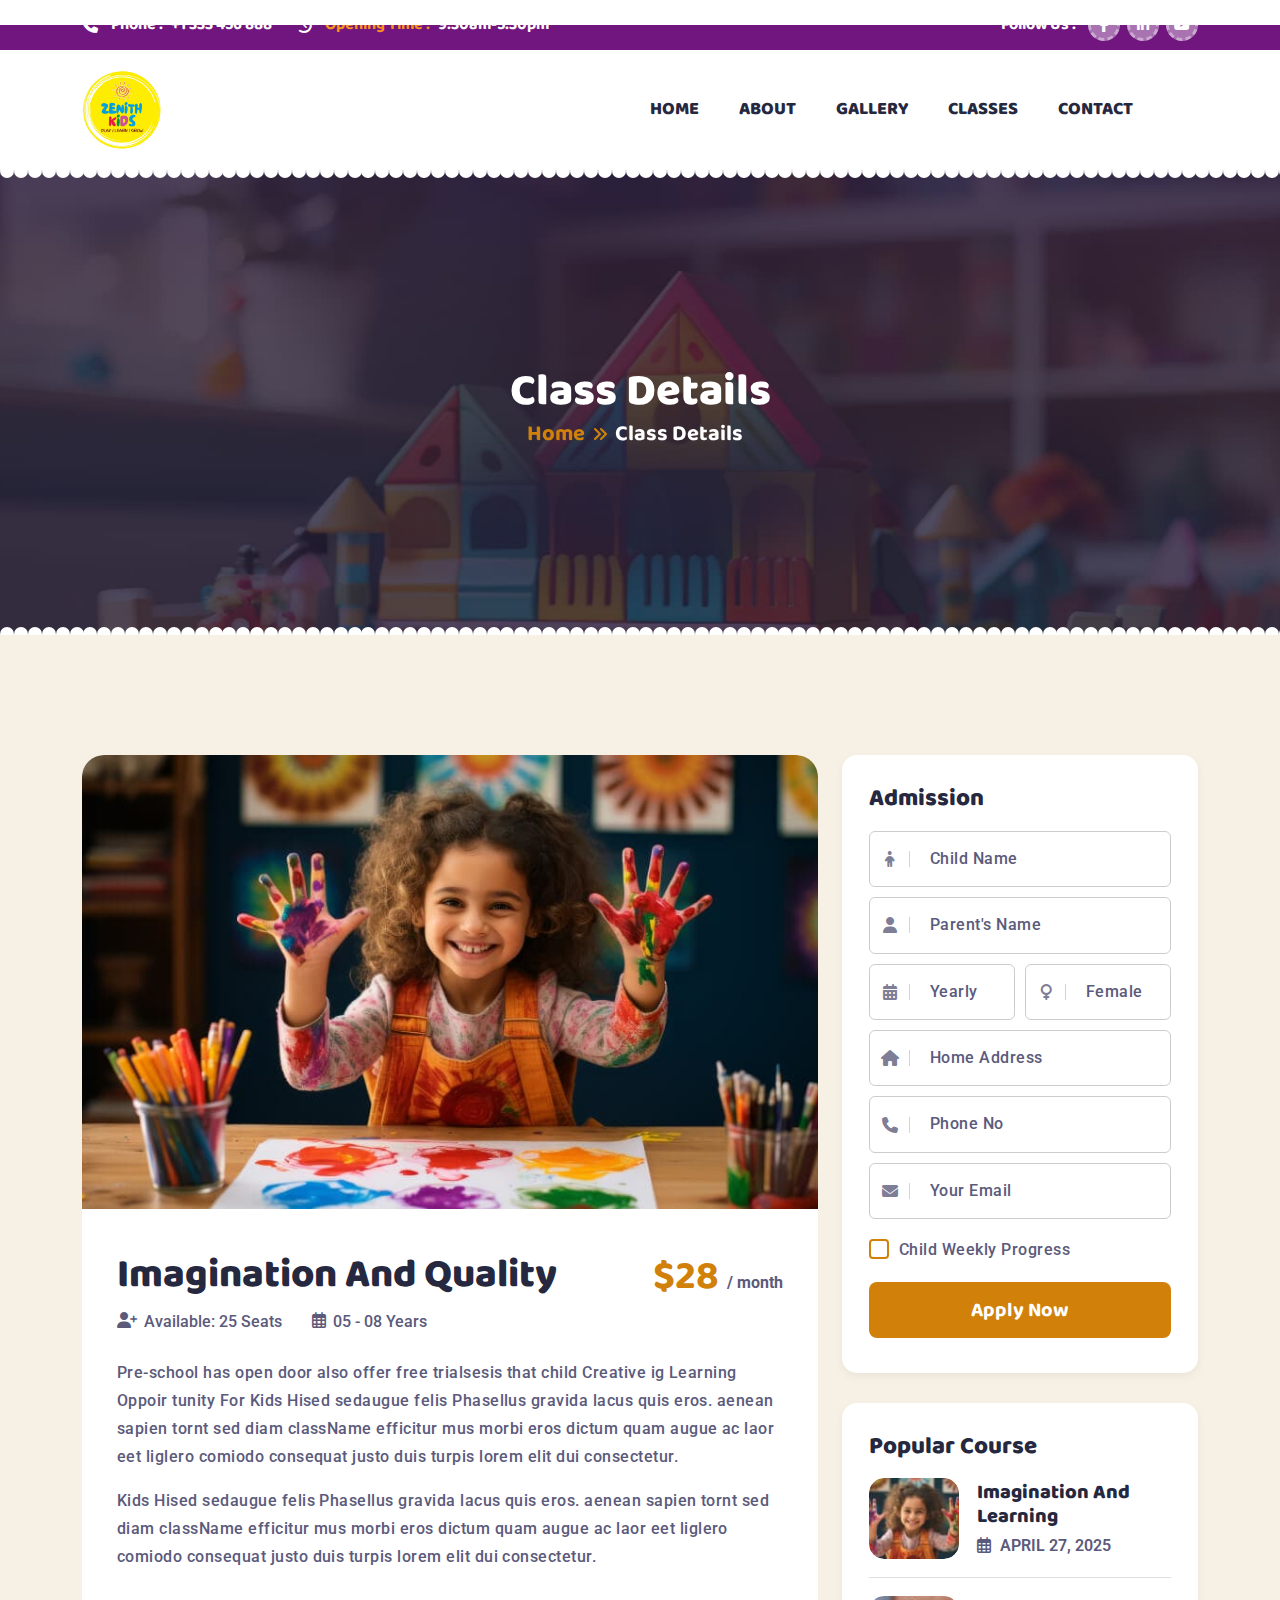
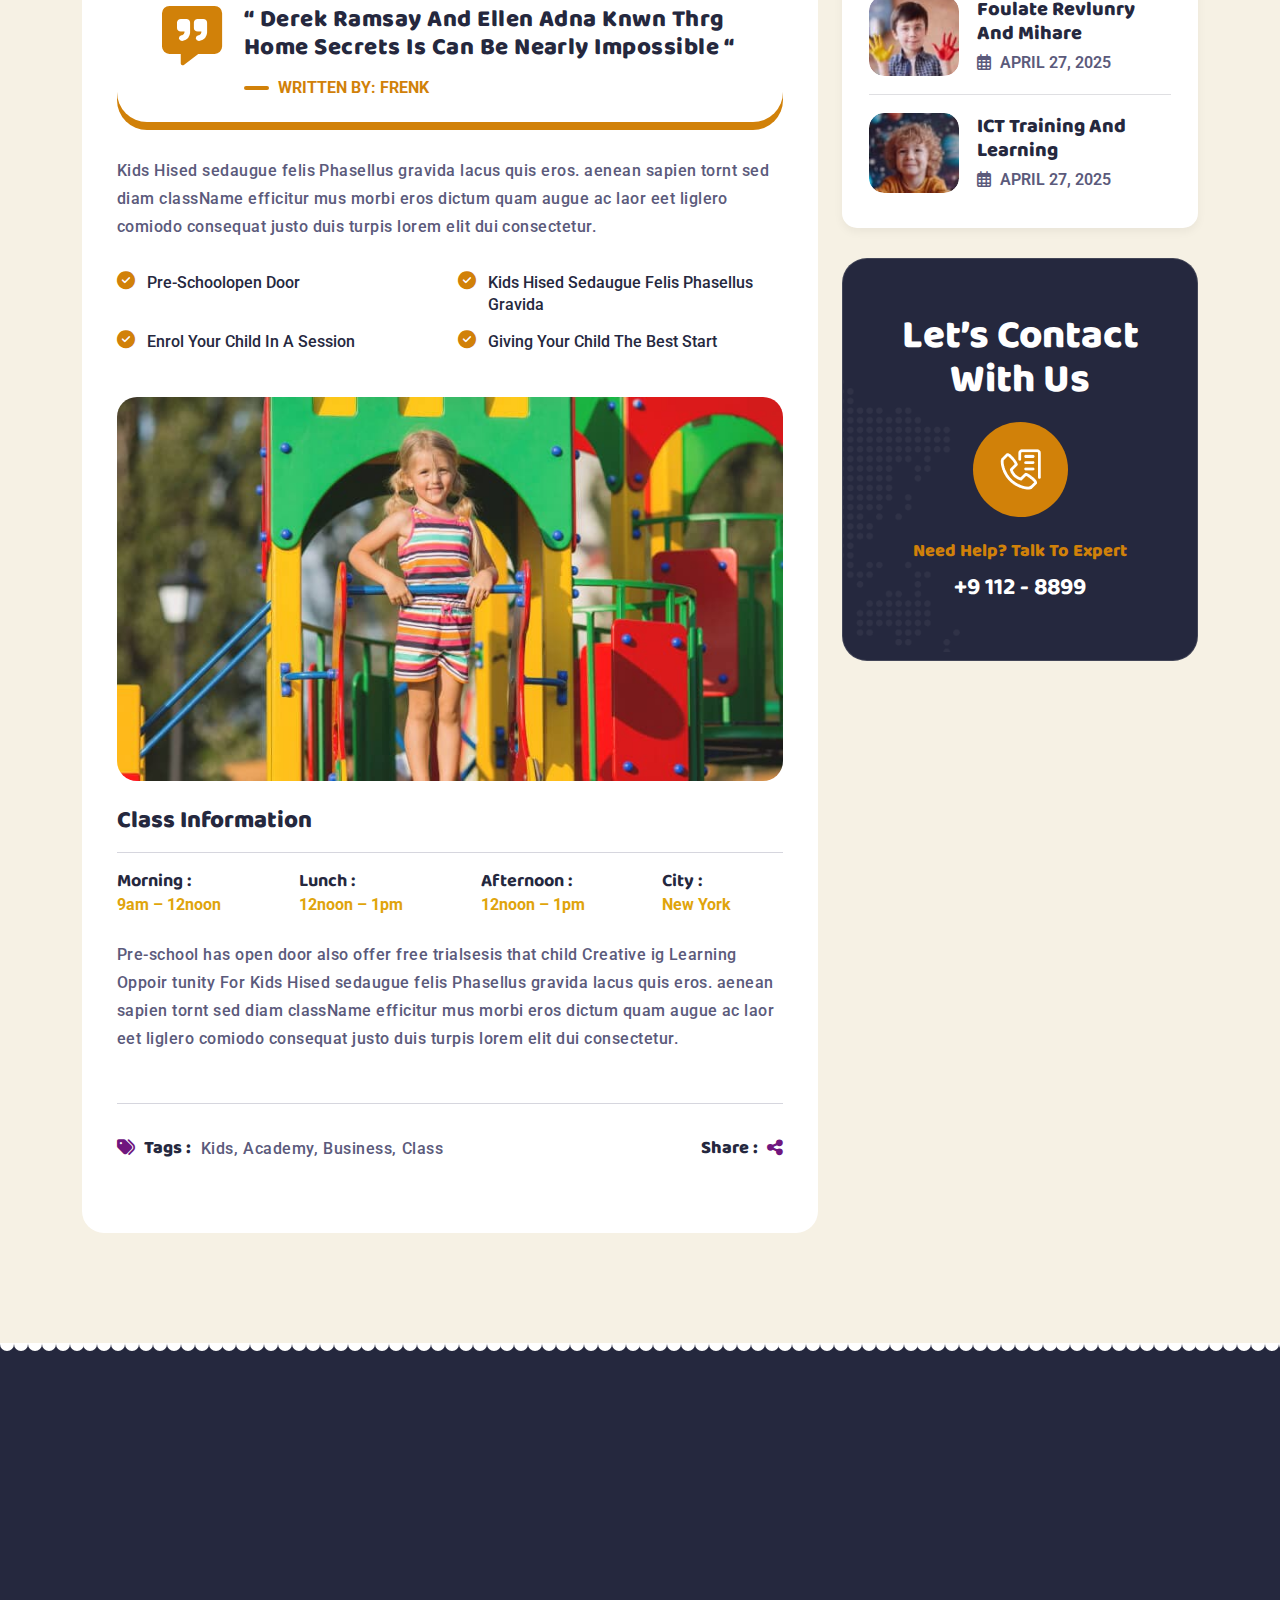
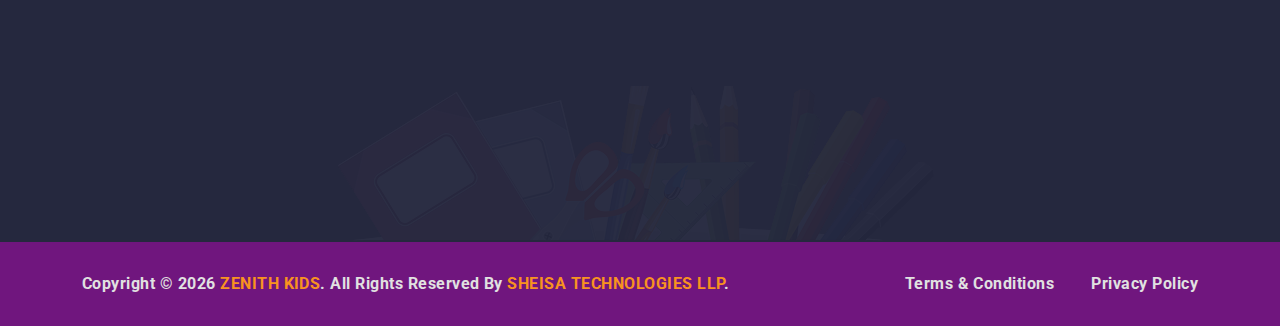
<file: class-details.html>
<!DOCTYPE html>
<html class="no-js" lang="zxx">


<!-- Mirrored from html.vecurosoft.com/toddly/demo/class-details.html by HTTrack Website Copier/3.x [XR&CO'2014], Sat, 15 Nov 2025 09:29:44 GMT -->
<head>
  <meta charset="utf-8">
  <meta http-equiv="x-ua-compatible" content="ie=edge">
  <title>
    Zenith Kids
  </title>
  <meta name="author" content="vecuro">
  <meta name="description" content="Toddly - Colorful Kindergarten & Preschool HTML5 Template">
  <meta name="keywords" content="Toddly - Colorful Kindergarten & Preschool HTML5 Template">
  <meta name="robots" content="INDEX,FOLLOW">
  <!-- Mobile Specific Metas -->
  <meta name="viewport" content="width=device-width, initial-scale=1, shrink-to-fit=no">
  <!-- Favicons - Place favicon.ico in the root directory -->
  <link rel="apple-touch-icon" sizes="57x57" href="assets/img/favicons/apple-icon-57x57.png">
  <link rel="apple-touch-icon" sizes="60x60" href="assets/img/favicons/apple-icon-60x60.png">
  <link rel="apple-touch-icon" sizes="72x72" href="assets/img/favicons/apple-icon-72x72.png">
  <link rel="apple-touch-icon" sizes="76x76" href="assets/img/favicons/apple-icon-76x76.png">
  <link rel="apple-touch-icon" sizes="114x114" href="assets/img/favicons/apple-icon-114x114.png">
  <link rel="apple-touch-icon" sizes="120x120" href="assets/img/favicons/apple-icon-120x120.png">
  <link rel="apple-touch-icon" sizes="144x144" href="assets/img/favicons/apple-icon-144x144.png">
  <link rel="apple-touch-icon" sizes="152x152" href="assets/img/favicons/apple-icon-152x152.png">
  <link rel="apple-touch-icon" sizes="180x180" href="assets/img/favicons/apple-icon-180x180.png">
  <link rel="icon" type="image/png" sizes="32x32" href="assets/favicon-32x32.png">
  <!-- <link rel="icon" type="image/png" sizes="96x96" href="assets/img/favicons/favicon-96x96.png"> -->
  <link rel="icon" type="image/png" sizes="16x16" href="assets/favicon-16x16.png">
  <link rel="manifest" href="assets/img/favicons/manifest.json">
  <meta name="msapplication-TileColor" content="#ffffff">
  <meta name="msapplication-TileImage" content="assets/img/favicons/ms-icon-144x144.png">
  <meta name="theme-color" content="#ffffff">
  <!--==============================
	  Google Fonts
	============================== -->
  <link rel="preconnect" href="https://fonts.googleapis.com/">
  <link rel="preconnect" href="https://fonts.gstatic.com/" crossorigin>
  <link href="https://fonts.googleapis.com/css2?family=Amatic+SC:wght@400;700&amp;family=Baloo+2:wght@400..800&amp;family=Roboto:ital,wght@0,100..900;1,100..900&amp;display=swap" rel="stylesheet">
  <!--==============================
	    All CSS File
	============================== -->
  <!-- Bootstrap -->
  <link rel="stylesheet" href="assets/css/bootstrap.min.css">
  <!-- Fontawesome Icon -->
  <link rel="stylesheet" href="assets/css/fontawesome.min.css">
  <!-- Magnific Popup -->
  <link rel="stylesheet" href="assets/css/magnific-popup.min.css">
  <!-- Slick Slider -->
  <link rel="stylesheet" href="assets/css/swiper-bundle.css">
  <!-- animate css -->
  <link rel="stylesheet" href="assets/css/animate.min.css">
  <!-- Theme Custom CSS -->
  <link rel="stylesheet" href="assets/css/style.css">
</head>

<body>
  <!--********************************
   		Code Start From Here 
	******************************** -->
  <!--==============================
	Preloader
	==============================-->
  <div class="preloader">
    <button class="vs-btn preloaderCls">Cancel Preloader </button>
    <div class="preloader-inner">
      <img src="assets/Kids Logo.jpg" alt="logo" style="max-width: 300px;">
      <span class="loader"></span>
    </div>
  </div>
  <!--==============================
		Mobile Menu
	============================== -->
  <div class="vs-menu-wrapper">
    <div class="vs-menu-area text-center">
      <div class="mobile-logo">
       <a href="index.html"><img src="assets/Kids Logo.jpg" alt="Toddly" class="logo" style="max-width: 70px;"></a>
        <button class="vs-menu-toggle">
          <i class="fa-solid fa-xmark"></i>
        </button>
      </div>
      <div class="vs-header__right pt-4">
        <button class="sideMenuToggler" type="button">
          <svg width="36" height="36" viewBox="0 0 36 36" fill="none" xmlns="http://www.w3.org/2000/svg">
            <path d="M12.4307 36H4.16306C1.86757 36 0 34.1324 0 31.8369V23.5693C0 21.2738 1.86757 19.4062 4.16306 19.4062H12.4307C14.7262 19.4062 16.5938 21.2738 16.5938 23.5693V31.8369C16.5938 34.1324 14.7262 36 12.4307 36ZM13.7812 23.5693C13.7812 22.8246 13.1754 22.2188 12.4307 22.2188H4.16306C3.41838 22.2188 2.8125 22.8246 2.8125 23.5693V31.8369C2.8125 32.5816 3.41838 33.1875 4.16306 33.1875H12.4307C13.1754 33.1875 13.7812 32.5816 13.7812 31.8369V23.5693Z" fill="#4A2559"></path>
            <path d="M31.7812 36H23.625C21.2988 36 19.4062 34.1075 19.4062 31.7812V23.625C19.4062 21.2988 21.2988 19.4062 23.625 19.4062H31.7812C34.1075 19.4062 36 21.2988 36 23.625V31.7812C36 34.1075 34.1075 36 31.7812 36ZM33.1875 23.625C33.1875 22.8496 32.5567 22.2188 31.7812 22.2188H23.625C22.8496 22.2188 22.2188 22.8496 22.2188 23.625V31.7812C22.2188 32.5567 22.8496 33.1875 23.625 33.1875H31.7812C32.5567 33.1875 33.1875 32.5567 33.1875 31.7812V23.625Z" fill="#D18109"></path>
            <path d="M12.4307 16.5938H4.16306C1.86757 16.5938 0 14.7262 0 12.4307V4.16306C0 1.86757 1.86757 0 4.16306 0H12.4307C14.7262 0 16.5938 1.86757 16.5938 4.16306V12.4307C16.5938 14.7262 14.7262 16.5938 12.4307 16.5938ZM13.7812 4.16306C13.7812 3.41838 13.1754 2.8125 12.4307 2.8125H4.16306C3.41838 2.8125 2.8125 3.41838 2.8125 4.16306V12.4307C2.8125 13.1754 3.41838 13.7812 4.16306 13.7812H12.4307C13.1754 13.7812 13.7812 13.1754 13.7812 12.4307V4.16306Z" fill="#D18109"></path>
            <path d="M31.7812 16.5938H23.625C21.2988 16.5938 19.4062 14.7012 19.4062 12.375V4.21875C19.4062 1.89253 21.2988 0 23.625 0H31.7812C34.1075 0 36 1.89253 36 4.21875V12.375C36 14.7012 34.1075 16.5938 31.7812 16.5938ZM33.1875 4.21875C33.1875 3.44334 32.5567 2.8125 31.7812 2.8125H23.625C22.8496 2.8125 22.2188 3.44334 22.2188 4.21875V12.375C22.2188 13.35004 22.8496 13.7812 23.625 13.7812H31.7812C32.5567 13.7812 33.1875 13.35004 33.1875 12.375V4.21875Z" fill="#4A2559"></path>
          </svg>
        </button>
      </div>
      <div class="vs-mobile-menu">
        <ul>
          <li class="menu-item-has-children">
            <a class="vs-svg-assets" href="index.html">
              HOME
              <svg xmlns="http://www.w3.org/2000/svg" width="87" height="31" viewBox="0 0 87 31" fill="none">
                <path d="M0 4.14031C0 1.87713 1.87602 0.0646902 4.13785 0.142684L83.1379 2.86682C85.2921 2.94111 87 4.70896 87 6.86445V25.0909C87 27.2642 85.2647 29.0399 83.0919 29.0898L4.09193 30.9059C1.84739 30.9575 0 29.1521 0 26.907V4.14031Z" fill="#70167E"></path>
              </svg>
            </a>
          </li>
          <li>
            <a class="vs-svg-assets" href="about.html">
              About
              <svg xmlns="http://www.w3.org/2000/svg" width="87" height="31" viewBox="0 0 87 31" fill="none">
                <path d="M0 4.14031C0 1.87713 1.87602 0.0646902 4.13785 0.142684L83.1379 2.86682C85.2921 2.94111 87 4.70896 87 6.86445V25.0909C87 27.2642 85.2647 29.0399 83.0919 29.0898L4.09193 30.9059C1.84739 30.9575 0 29.1521 0 26.907V4.14031Z" fill="#70167E"></path>
              </svg>
            </a>
          </li>
          <li>
            <a class="vs-svg-assets" href="gallery.html">
              Gallery
              <svg xmlns="http://www.w3.org/2000/svg" width="87" height="31" viewBox="0 0 87 31" fill="none">
                <path d="M0 4.14031C0 1.87713 1.87602 0.0646902 4.13785 0.142684L83.1379 2.86682C85.2921 2.94111 87 4.70896 87 6.86445V25.0909C87 27.2642 85.2647 29.0399 83.0919 29.0898L4.09193 30.9059C1.84739 30.9575 0 29.1521 0 26.907V4.14031Z" fill="#70167E"></path>
              </svg>
            </a>
          </li>
          <li>
            <a class="vs-svg-assets" href="class.html">
              Classes
              <svg xmlns="http://www.w3.org/2000/svg" width="87" height="31" viewBox="0 0 87 31" fill="none">
                <path d="M0 4.14031C0 1.87713 1.87602 0.0646902 4.13785 0.142684L83.1379 2.86682C85.2921 2.94111 87 4.70896 87 6.86445V25.0909C87 27.2642 85.2647 29.0399 83.0919 29.0898L4.09193 30.9059C1.84739 30.9575 0 29.1521 0 26.907V4.14031Z" fill="#70167E"></path>
              </svg>
            </a>
          </li>
          <li>
            <a class="vs-svg-assets" href="registration.html">
              Admission
              <svg xmlns="http://www.w3.org/2000/svg" width="87" height="31" viewBox="0 0 87 31" fill="none">
                <path d="M0 4.14031C0 1.87713 1.87602 0.0646902 4.13785 0.142684L83.1379 2.86682C85.2921 2.94111 87 4.70896 87 6.86445V25.0909C87 27.2642 85.2647 29.0399 83.0919 29.0898L4.09193 30.9059C1.84739 30.9575 0 29.1521 0 26.907V4.14031Z" fill="#70167E"></path>
              </svg>
            </a>
          </li>
          
          <li>
            <a class="vs-svg-assets" href="contact.html">
              contact
              <svg xmlns="http://www.w3.org/2000/svg" width="87" height="31" viewBox="0 0 87 31" fill="none">
                <path d="M0 4.14031C0 1.87713 1.87602 0.0646902 4.13785 0.142684L83.1379 2.86682C85.2921 2.94111 87 4.70896 87 6.86445V25.0909C87 27.2642 85.2647 29.0399 83.0919 29.0898L4.09193 30.9059C1.84739 30.9575 0 29.1521 0 26.907V4.14031Z" fill="#70167E"></path>
              </svg>
            </a>
          </li>
        </ul>
      </div>
      <div class="px-20 py-20">
        <div class="sidemenu-contact style2">
          <ul>
            <li>
              <a href="tel:+95552247849" class="sidemenu-link">090515 09444</a>
            </li>
            <li>
              <a href="mailto:info@toddly.com" class="sidemenu-link">zenith@info.com</a>
            </li>
            <li>
              <a href="index.html">BK 61, near Water Tank 8, BK Block, Sector II, Bidhannagar, West Bengal 700091</a>
            </li>
          </ul>
        </div>
        <div class="footer-social mb-20">
          <a href="#"><i class="fab fa-facebook-f"></i></a>
          <a href="https://twitter.com/"><i class="fa-brands fa-x-twitter"></i></a>
          <a href="https://instagram.com/"><i class="fab fa-instagram"></i></a>
          <a href="https://behance.com/"><i class="fab fa-behance"></i></a>
        </div>
        <p class="sidemenu-text sidemenu-text--footer text-center mb-0">Copyright © 2025 <a class="vs-theme-color" href="index.html">Toddly</a>.
          All
          rights reserved.
        </p>
      </div>
    </div>
  </div>
  <!-- ==============================
    	Popup Search Box
    ============================== -->
  <div class="popup-search-box">
    <button class="searchClose"><i class="fal fa-times"></i></button>
    <form action="#">
      <input id="search-field" type="text" class="border-theme" placeholder="What are you looking for">
      <button type="submit"><i class="fal fa-search"></i></button>
    </form>
  </div>
  <!--==============================
    Cart Sidebar
  ===============================-->
  <div class="sideCart-wrapper">
    <div class="cart-sidebar-content">
      <!-- Close Button -->
      <div class="sidemenu-logo cart-animation-item">
        <a href="index.html"><img src="assets/img/logo.svg" alt="Toddly" class="logo"></a>
        <button class="cart-close-button">X</button>
      </div>
      <!-- Shopping Cart Widget -->
      <div class="shopping-cart-widget">
        <div class="shopping-cart-content">
          <div class="cart-items">
            <div class="cart-item cart-animation-item">
              <img class="cart-item__image" src="assets/img/shop/shop-sidebar-1-1.png" alt="Premium Headphones">
              <div class="item-details">
                <h3><a href="shop-nft.html">NFT Game</a></h3>
                <div class="item-controls">
                  <div class="quantity">
                    <div class="quantity__field quantity-container">
                      <input type="number" class="qty-input" step="1" min="1" max="100" name="quantity" value="01" title="Qty">
                      <div class="quantity__buttons">
                        <button class="quantity-plus qty-btn"><i class="fa-solid fa-angle-up"></i></button>
                        <button class="quantity-minus qty-btn"><i class="fa-solid fa-angle-down"></i></button>
                      </div>
                    </div>
                  </div>
                  <span class="item-price">× $100.00</span>
                </div>
              </div>
              <button class="remove-item">
                <svg xmlns="http://www.w3.org/2000/svg" width="20" height="20" viewBox="0 0 24 24" fill="none" stroke="currentColor" stroke-width="2" stroke-linecap="round" stroke-linejoin="round">
                  <path d="M18 6 6 18" />
                  <path d="m6 6 12 12" />
                </svg>
              </button>
            </div>
            <div class="cart-item cart-animation-item">
              <img class="cart-item__image" src="assets/img/shop/shop-sidebar-1-2.png" alt="Premium Headphones">
              <div class="item-details">
                <h3><a href="shop-nft.html">Game Controller</a></h3>
                <div class="item-controls">
                  <div class="quantity">
                    <div class="quantity__field quantity-container">
                      <input type="number" class="qty-input" step="1" min="1" max="100" name="quantity" value="01" title="Qty">
                      <div class="quantity__buttons">
                        <button class="quantity-plus qty-btn"><i class="fa-solid fa-angle-up"></i></button>
                        <button class="quantity-minus qty-btn"><i class="fa-solid fa-angle-down"></i></button>
                      </div>
                    </div>
                  </div>
                  <span class="item-price">× $100.00</span>
                </div>
              </div>
              <button class="remove-item">
                <svg xmlns="http://www.w3.org/2000/svg" width="20" height="20" viewBox="0 0 24 24" fill="none" stroke="currentColor" stroke-width="2" stroke-linecap="round" stroke-linejoin="round">
                  <path d="M18 6 6 18" />
                  <path d="m6 6 12 12" />
                </svg>
              </button>
            </div>
            <div class="cart-item cart-animation-item">
              <img class="cart-item__image" src="assets/img/shop/shop-sidebar-1-3.png" alt="Premium Headphones">
              <div class="item-details">
                <h3><a href="shop-nft.html">NFT Game Two</a></h3>
                <div class="item-controls">
                  <div class="quantity">
                    <div class="quantity__field quantity-container">
                      <input type="number" class="qty-input" step="1" min="1" max="100" name="quantity" value="01" title="Qty">
                      <div class="quantity__buttons">
                        <button class="quantity-plus qty-btn"><i class="fa-solid fa-angle-up"></i></button>
                        <button class="quantity-minus qty-btn"><i class="fa-solid fa-angle-down"></i></button>
                      </div>
                    </div>
                  </div>
                  <span class="item-price">× $100.00</span>
                </div>
              </div>
              <button class="remove-item">
                <svg xmlns="http://www.w3.org/2000/svg" width="20" height="20" viewBox="0 0 24 24" fill="none" stroke="currentColor" stroke-width="2" stroke-linecap="round" stroke-linejoin="round">
                  <path d="M18 6 6 18" />
                  <path d="m6 6 12 12" />
                </svg>
              </button>
            </div>
          </div>
          <div class="cart-footer">
            <div class="subtotal cart-animation-item">
              <span>Subtotal:</span>
              <span class="total-amount">$110.00</span>
            </div>
            <div class="cart-actions">
              <a href="cart.html" class="vs-btn cart-animation-item"><span class="vs-btn__border"></span>View Cart</a>
              <a href="checkout.html" class="vs-btn style4 cart-animation-item"><span
                  class="vs-btn__border"></span>Checkout</a>
            </div>
          </div>
          <!-- Social Media Links -->
          <div class="footer-social social-style">
            <h4 class="social-style__title mb-0 cart-animation-item">Follow Us :</h4>
            <ul class="cart-animation-item">
              <li><a href="https://twitter.com/"><i class="fa-brands fa-x-twitter"></i></a></li>
              <li><a href="https://instagram.com/"><i class="fab fa-instagram"></i></a></li>
              <li><a href="#"><i class="fab fa-linkedin-in"></i></a></li>
              <li><a href="#"><i class="fab fa-vimeo-v"></i></a></li>
            </ul>
          </div>
        </div>
      </div>
    </div>
  </div>
  <!--==============================
		Offcanvas
	============================== -->
  <!-- <div class="sidemenu-wrapper">
    <div class="sidemenu-content">
      <div class="sidemenu-logo sidemenu-item">
        <a href="index.html"><img src="assets/Kids Logo.jpg" alt="Toddly" class="logo" style="max-width: 80px;"></a>
        <button class="closeButton sideMenuCls">X</button>
      </div>
      <hr class="sidemenu-hr sidemenu-item">
      <div class="sidemenu-inner">
        <div class="sidemenu-body">
          <p class="sidemenu-item text-white mb-30">We are constantly expanding the range of services offered, taking
            care
            of children of all ages.</p>
          <h4 class="sidemenu-subtitle sidemenu-item">CONTACT US</h4>
          <div class="sidemenu-contact">
            <ul>
              <li class="sidemenu-item">
                <a href="tel:+95552247849" class="sidemenu-link">+9 555 224 7849</a>
              </li>
              <li class="sidemenu-item">
                <a href="mailto:info@toddly.com" class="sidemenu-link">info@toddly.com</a>
              </li>
              <li class="sidemenu-item">
                <a href="index.html">Munich
                  Expresswa 70 Germany, TX 7859</a>
              </li>
            </ul>
          </div>
          <h4 class="sidemenu-subtitle style2 text-uppercase sidemenu-item">Instagram
          </h4>
          <div class="sidebar-gallery sidemenu-item">
            <div class="gallery-thumb">
              <img src="assets/img/widget/gal-1-1.jpg" alt="Gallery Image" class="w-100">
              <a href="assets/img/widget/gal-1-1-big.jpg" class="popup-image gal-btn"><i class="fal fa-plus"></i></a>
            </div>
            <div class="gallery-thumb">
              <img src="assets/img/widget/gal-1-2.jpg" alt="Gallery Image" class="w-100">
              <a href="assets/img/widget/gal-1-2-big.jpg" class="popup-image gal-btn"><i class="fal fa-plus"></i></a>
            </div>
            <div class="gallery-thumb">
              <img src="assets/img/widget/gal-1-3.jpg" alt="Gallery Image" class="w-100">
              <a href="assets/img/widget/gal-1-3-big.jpg" class="popup-image gal-btn"><i class="fal fa-plus"></i></a>
            </div>
            <div class="gallery-thumb">
              <img src="assets/img/widget/gal-1-4.jpg" alt="Gallery Image" class="w-100">
              <a href="assets/img/widget/gal-1-4-big.jpg" class="popup-image gal-btn"><i class="fal fa-plus"></i></a>
            </div>
            <div class="gallery-thumb">
              <img src="assets/img/widget/gal-1-5.jpg" alt="Gallery Image" class="w-100">
              <a href="assets/img/widget/gal-1-5-big.jpg" class="popup-image gal-btn"><i class="fal fa-plus"></i></a>
            </div>
            <div class="gallery-thumb">
              <img src="assets/img/widget/gal-1-6.jpg" alt="Gallery Image" class="w-100">
              <a href="assets/img/widget/gal-1-6-big.jpg" class="popup-image gal-btn"><i class="fal fa-plus"></i></a>
            </div>
          </div>
        </div>
        <div class="sidemenu-footer">
          <hr class="sidemenu-hr sidemenu-item">
          <div class="footer-social sidemenu-item">
            <span>follow us on :</span>
            <a href="https://www.facebook.com/"><i class="fab fa-facebook-f"></i></a>
            <a href="https://twitter.com/"><i class="fa-brands fa-x-twitter"></i></a>
            <a href="https://instagram.com/"><i class="fab fa-instagram"></i></a>
            <a href="https://behance.com/"><i class="fab fa-behance"></i></a>
          </div>
        </div>
      </div>
    </div>
  </div> -->
  <!--==============================
        Header layout 1
    ==============================-->
 <header class="vs-header">
    <!-- Header Element -->
    <div class="vs-balls"></div>
    <!-- Header Top -->
    <div class="vs-header__top">
      <div class="container container--custom">
        <div class="row align-items-center justify-content-between gy-1 text-center text-lg-start">
          <div class="col-lg-auto d-none d-lg-block">
            <div class="d-flex align-items-center flex-wrap gap-4">
              <div class="vs-header__info">
                <i class="fa-solid fa-phone-volume"></i>
                <span> Phone : <a href="tel:+1333456888">+1 333 456 888</a></span>
              </div>
              <div class="vs-header__info">
                <i class="fa-solid fa-clock-rotate-left"></i>
                <span class="text-theme-color5">
                Opening Time :
                <a href="tel:9:30am-5:30pm">9:30am-5:30pm</a></span>
              </div>
            </div>
          </div>
          <div class="col-lg-auto">
            <div class="social-style">
              <span class="social-style__label">follow us :</span>
              <a href="#"><i class="fab fa-facebook-f"></i></a>
              <a href="#"><i class="fab fa-linkedin-in"></i></a>
              <a href="#"><i class="fab fa-youtube"></i></a>
            </div>
          </div>
        </div>
      </div>
    </div>
    <div class="sticky-wrapper">
      <div class="sticky-active">
        <div class="container container--custom">
          <div class="row justify-content-between align-items-center">
            <div class="col">
              <div class="vs-header__logo">
               <a href="index.html"><img src="assets/Kids Logo.jpg" alt="Toddly" class="logo" style="max-width: 80px;"></a>
              </div>
            </div>
            <div class="col-auto">
              <nav class="main-menu d-none d-lg-block">
                <ul>
                  <li>
                    <a class="vs-svg-assets" href="index.html">
                      HOME
                      <svg xmlns="http://www.w3.org/2000/svg" width="87" height="31" viewBox="0 0 87 31" fill="none">
                        <path d="M0 4.14031C0 1.87713 1.87602 0.0646902 4.13785 0.142684L83.1379 2.86682C85.2921 2.94111 87 4.70896 87 6.86445V25.0909C87 27.2642 85.2647 29.0399 83.0919 29.0898L4.09193 30.9059C1.84739 30.9575 0 29.1521 0 26.907V4.14031Z" fill="#70167E"></path>
                      </svg>
                    </a>
                  </li>
                  <li>
                    <a class="vs-svg-assets" href="about.html">
                      About
                      <svg xmlns="http://www.w3.org/2000/svg" width="87" height="31" viewBox="0 0 87 31" fill="none">
                        <path d="M0 4.14031C0 1.87713 1.87602 0.0646902 4.13785 0.142684L83.1379 2.86682C85.2921 2.94111 87 4.70896 87 6.86445V25.0909C87 27.2642 85.2647 29.0399 83.0919 29.0898L4.09193 30.9059C1.84739 30.9575 0 29.1521 0 26.907V4.14031Z" fill="#70167E"></path>
                      </svg>
                    </a>
                  </li>
                  <li>
                    <a class="vs-svg-assets" href="gallery.html">
                      Gallery
                      <svg xmlns="http://www.w3.org/2000/svg" width="87" height="31" viewBox="0 0 87 31" fill="none">
                        <path d="M0 4.14031C0 1.87713 1.87602 0.0646902 4.13785 0.142684L83.1379 2.86682C85.2921 2.94111 87 4.70896 87 6.86445V25.0909C87 27.2642 85.2647 29.0399 83.0919 29.0898L4.09193 30.9059C1.84739 30.9575 0 29.1521 0 26.907V4.14031Z" fill="#70167E"></path>
                      </svg>
                    </a>
                  </li>
                      <li>
                        <a class="vs-svg-assets" href="class.html">
                          Classes
                          <svg xmlns="http://www.w3.org/2000/svg" width="87" height="31" viewBox="0 0 87 31" fill="none">
                        <path d="M0 4.14031C0 1.87713 1.87602 0.0646902 4.13785 0.142684L83.1379 2.86682C85.2921 2.94111 87 4.70896 87 6.86445V25.0909C87 27.2642 85.2647 29.0399 83.0919 29.0898L4.09193 30.9059C1.84739 30.9575 0 29.1521 0 26.907V4.14031Z" fill="#70167E"></path>
                      </svg>
                        </a>
                      </li>
                        
                  <li>
                    <a class="vs-svg-assets" href="contact.html">
                      contact
                      <svg xmlns="http://www.w3.org/2000/svg" width="87" height="31" viewBox="0 0 87 31" fill="none">
                        <path d="M0 4.14031C0 1.87713 1.87602 0.0646902 4.13785 0.142684L83.1379 2.86682C85.2921 2.94111 87 4.70896 87 6.86445V25.0909C87 27.2642 85.2647 29.0399 83.0919 29.0898L4.09193 30.9059C1.84739 30.9575 0 29.1521 0 26.907V4.14031Z" fill="#70167E"></path>
                      </svg>
                    </a>
                  </li>
                </ul>
              </nav>
            </div>
            <div class="col-auto">
              <div class="vs-header__action">
                <!-- <div class="d-none d-md-inline-flex align-items-center">
                  <button class="searchBoxTggler">
                    <i class="far fa-search"></i>
                  </button>
                </div> -->
                <div class="d-none d-xxl-inline-flex">
                  <a href="registration.html" class="vs-btn"><span class="vs-btn__border"></span>admission</a>
                </div>
                <!-- <div class="d-none d-lg-inline-flex align-items-center">
                  <button class="sideMenuToggler">
                    <svg width="31" height="23" viewBox="0 0 31 23" fill="none" xmlns="http://www.w3.org/2000/svg">
                      <path d="M2.9165 4.5H28.4165C29.6594 4.5 30.6665 3.49292 30.6665 2.25C30.6665 1.00708 29.6594 0 28.4165 0H2.9165C1.67358 0 0.666504 1.00708 0.666504 2.25C0.666504 3.49292 1.67358 4.5 2.9165 4.5Z" fill="currentColor" />
                      <path d="M28.4165 9H2.9165C1.67358 9 0.666504 10.0071 0.666504 11.25C0.666504 12.4929 1.67358 13.5 2.9165 13.5H28.4165C29.6594 13.5 30.6665 12.4929 30.6665 11.25C30.6665 10.0071 29.6594 9 28.4165 9Z" fill="currentColor" />
                      <path d="M28.4165 18H2.9165C1.67358 18 0.666504 19.0071 0.666504 20.25C0.666504 21.4929 1.67358 22.5 2.9165 22.5H28.4165C29.6594 22.5 30.6665 21.4929 30.6665 20.25C30.6665 19.0071 29.6594 18 28.4165 18Z" fill="currentColor" />
                    </svg>
                  </button>
                </div> -->
                <button class="vs-menu-toggle style2 d-inline-block d-lg-none">
                  <i class="fal fa-bars"></i>
                </button>
              </div>
            </div>
          </div>
        </div>
      </div>
    </div>
  </header>
  <!--==============================
        Header layout 2
    ==============================-->
  <!-- Breadcrumb -->
  <div class="breadcrumb-wrapper z-index-common overflow-hidden">
    <div class="vs-balls vs-balls--screen" data-balls-bottom="-6px" data-balls-color="#ffffff"></div>
    <div class="breadcrumb-wrapper__bg wow animate__fadeInUp" data-wow-delay="0.15s" data-vs-gsap-parallax-speed="2" data-vs-gsap-parallax-zoom>
      <img src="assets/img/bg/breadcrumb-bg-3.jpg" alt="session bg">
    </div>
    <div class="container">
      <div class="breadcrumb-wrapper__content wow animate__fadeInUp" data-wow-delay="0.45s">
        <h1 class="breadcrumb-wrapper__title">Class Details</h1>
        <div class="breadcrumb-wrapper__menu--wrap">
          <ul class="breadcrumb-wrapper__menu">
            <li class="breadcrumb-wrapper__menu--item"><a href="index.html">Home</a></li>
            <li class="breadcrumb-wrapper__menu--item">Class Details</li>
          </ul>
        </div>
      </div>
    </div>
  </div>
  <!-- Breadcrumb End -->
  <!-- Blog -->
  <section class="vs-section space space-extra-bottom bg-color6 overflow-hidden">
    <div class="container">
      <div class="row gx-40">
        <div class="col-lg-8">
          <div class="vs-blog vs-blog--single vs-class--details mb-30">
            <div class="vs-blog__img--figure">
              <a class="vs-blog__img--link" href="blog-details.html">
                <img src="assets/img/class/class-details-big-image-1.jpg" alt="vs blog" class="vs-blog__img" />
              </a>
            </div>
            <div class="vs-blog__content">
              <span class="vs-class__price">$28<span>/ month</span></span>
              <h3 class="vs-blog__heading mb-10">Imagination and Quality</h3>
              <div class="vs-blog__meta mb-25">
                <a class="vs-blog__meta--link" href="#">
                  <i class="fa-solid fa-user-plus"></i>Available: 25 Seats
                </a>
                <a class="vs-blog__meta--link" href="#">
                  <i class="fa-regular fa-calendar-days"></i>05 - 08 Years
                </a>
              </div>
              <p>
                Pre-school has open door also offer free trialsesis that child Creative ig Learning Oppoir
                tunity For Kids Hised sedaugue felis Phasellus gravida lacus quis eros. aenean sapien tornt
                sed diam className efficitur mus morbi eros dictum quam augue ac laor eet liglero comiodo
                consequat justo duis turpis lorem elit dui consectetur.
              </p>
              <p>
                Kids Hised sedaugue felis Phasellus gravida lacus quis eros. aenean sapien tornt sed diam
                className efficitur mus morbi eros dictum quam augue ac laor eet liglero comiodo consequat
                justo duis turpis lorem elit dui consectetur.
              </p>
              <blockquote class="vs-quote">
                <p>
                  “ Derek Ramsay and Ellen Adna knwn thrg home secrets is
                  can be nearly impossible “
                </p>
                <cite>Written by: frenk</cite>
              </blockquote>
              <p>Kids Hised sedaugue felis Phasellus gravida lacus quis eros. aenean sapien tornt sed diam
                className efficitur mus morbi eros dictum quam augue ac laor eet liglero comiodo consequat
                justo duis turpis lorem elit dui consectetur.</p>
              <ul class="vs-list style2 pt-15 mb-35 column-count-2">
                <li>Pre-schoolopen door</li>
                <li>Kids Hised sedaugue felis Phasellus gravida</li>
                <li>Enrol your child in a Session</li>
                <li>Giving your child the best start</li>
              </ul>
              <div class="row">
                <div class="col-md-12">
                  <figure>
                    <img src="assets/img/class/class-details-big-image-2.jpg" alt="blog Details Image">
                  </figure>
                </div>
              </div>
              <h3 class="vs-class__heading--sub">class Information</h3>
              <hr>
              <table class="vs-class__table">
                <tr class="vs-class__row">
                  <th class="vs-class__data--heading">Morning :</th>
                  <th class="vs-class__data--heading">Lunch :</th>
                  <th class="vs-class__data--heading">Afternoon :</th>
                  <th class="vs-class__data--heading">City :</th>
                </tr>
                <tr class="vs-class__row">
                  <td class="vs-class__data vs-class__data--time">9am – 12noon</td>
                  <td class="vs-class__data vs-class__data--time">12noon – 1pm</td>
                  <td class="vs-class__data vs-class__data--time">12noon – 1pm</td>
                  <td class="vs-class__data vs-class__data--location">New York</td>
                </tr>
              </table>
              <p>Pre-school has open door also offer free trialsesis that child Creative ig Learning Oppoir
                tunity For Kids Hised sedaugue felis Phasellus gravida lacus quis eros. aenean sapien tornt
                sed diam className efficitur mus morbi eros dictum quam augue ac laor eet liglero comiodo
                consequat justo duis turpis lorem elit dui consectetur.</p>
              <hr class="mb-25 mt-50">
              <div class="vs-blog__footer mt-0 pt-0">
                <div class="vs-blog__footer--cloud">
                  <span class="vs-blog__footer--title"><i class="fa-solid fa-tags"></i>Tags :</span>
                  <div class="vs-blog__footer--list">
                    <a class="vs-blog__footer--links" href="blog-details.html">kids</a>
                    <a class="vs-blog__footer--links" href="blog-details.html">academy</a>
                    <a class="vs-blog__footer--links" href="blog-details.html">business</a>
                    <a class="vs-blog__footer--links" href="blog-details.html">class</a>
                  </div>
                </div>
                <div class="vs-blog__footer--share">
                  <span class="vs-blog__footer--title">share :
                                    <i class="fa-solid fa-share-nodes"></i>
                                </span>
                  <ul class="vs-blog__footer--share__list">
                    <li>
                      <a href="#" target="_blank">
                        <i class="fa-brands fa-facebook-f"></i>
                      </a>
                    </li>
                    <li>
                      <a href="#" target="_blank">
                        <i class="fa-brands fa-x-twitter"></i>
                      </a>
                    </li>
                    <li>
                      <a href="ht.html#" target="_blank">
                        <i class="fa-brands fa-instagram"></i>
                      </a>
                    </li>
                    <li>
                      <a href="#" target="_blank">
                        <i class="fa-brands fa-linkedin-in"></i>
                      </a>
                    </li>
                  </ul>
                </div>
              </div>
            </div>
          </div>
        </div>
        <div class="col-lg-4 mb-30">
          <div class="sidebar-area vs-class--sidebar ps-0">
            <form action="https://html.vecurosoft.com/toddly/demo/mail.php" method="post" class="vs-side-form widget bg-white ajax-contact">
              <h2 class="wp-block-heading">
                Admission
              </h2>
              <div class="vs-side-form__group">
                <span class="vs-side-form__icon-wrapper"><i class="fas fa-child"></i></span>
                <input type="text" class="vs-side-form__input" placeholder="Child Name" name="child-name">
              </div>
              <div class="vs-side-form__group">
                <span class="vs-side-form__icon-wrapper"><i class="fas fa-user"></i></span>
                <input type="text" class="vs-side-form__input" placeholder="Parent's Name" name="parent-name">
              </div>
              <div class="vs-side-form__group--inline">
                <div class="vs-side-form__group">
                  <span class="vs-side-form__icon-wrapper"><i class="fas fa-calendar-alt"></i></span>
                  <input type="text" class="vs-side-form__input vs-side-form__input--half" placeholder="Yearly" name="yearly">
                </div>
                <div class="vs-side-form__group">
                  <span class="vs-side-form__icon-wrapper"><i class="fas fa-venus"></i></span>
                  <input type="text" class="vs-side-form__input vs-side-form__input--half" placeholder="Female" name="gender">
                </div>
              </div>
              <div class="vs-side-form__group">
                <span class="vs-side-form__icon-wrapper"><i class="fas fa-home"></i></span>
                <input type="text" class="vs-side-form__input" placeholder="Home Address" name="home-address">
              </div>
              <div class="vs-side-form__group">
                <span class="vs-side-form__icon-wrapper"><i class="fas fa-phone"></i></span>
                <input type="tel" class="vs-side-form__input" placeholder="Phone No" name="phone">
              </div>
              <div class="vs-side-form__group">
                <span class="vs-side-form__icon-wrapper"><i class="fas fa-envelope"></i></span>
                <input type="email" class="vs-side-form__input" placeholder="Your Email" name="email">
              </div>
              <div class="vs-side-form__group vs-side-form__group--checkbox">
                <label class="vs-side-form__checkbox-label">
                  <input type="checkbox" class="vs-side-form__checkbox" name="weekly-progress">
                  <span class="vs-side-form__custom-box"></span>
                  Child Weekly Progress
                </label>
              </div>
              <div class="vs-side-form__group--btn">
                <button type="submit" class="vs-side-form__submit">Apply Now</button>
              </div>
            </form>
            <p class="form-messages my-3"></p>
            <div class="widget bg-white">
              <h2 class="wp-block-heading">
                Popular Course
              </h2>
              <div class="recent-post-wrap">
                <div class="recent-post">
                  <div class="media-img">
                    <a href="blog-details.html">
                      <img src="assets/img/class/class-details-sidebar-1-1.jpg" alt="Toddly Blog Recent Post Image">
                    </a>
                  </div>
                  <div class="media-body">
                    <h4 class="post-title">
                      <a href="blog-details.html">Imagination and
                        Learning</a>
                    </h4>
                    <div class="recent-post-meta">
                      <a href="blog-details.html">
                        <i class="far fa-calendar-alt "></i>
                        April 27, 2025
                      </a>
                    </div>
                  </div>
                </div>
                <div class="recent-post">
                  <div class="media-img">
                    <a href="blog-details.html">
                      <img src="assets/img/class/class-details-sidebar-1-2.jpg" alt="Toddly Blog Recent Post Image">
                    </a>
                  </div>
                  <div class="media-body">
                    <h4 class="post-title">
                      <a href="blog-details.html">Foulate revlunry
                        and mihare</a>
                    </h4>
                    <div class="recent-post-meta">
                      <a href="blog-details.html">
                        <i class="far fa-calendar-alt "></i>
                        April 27, 2025
                      </a>
                    </div>
                  </div>
                </div>
                <div class="recent-post">
                  <div class="media-img">
                    <a href="blog-details.html">
                      <img src="assets/img/class/class-details-sidebar-1-3.jpg" alt="Toddly Blog Recent Post Image">
                    </a>
                  </div>
                  <div class="media-body">
                    <h4 class="post-title">
                      <a href="blog-details.html">ICT Training and
                        Learning</a>
                    </h4>
                    <div class="recent-post-meta">
                      <a href="blog-details.html">
                        <i class="far fa-calendar-alt "></i>
                        April 27, 2025
                      </a>
                    </div>
                  </div>
                </div>
              </div>
            </div>
            <div class="sidebar-contact parallax-wrap">
              <h3 class="sidebar-contact__title">Let’s Contact with us</h3>
              <span class="sidebar-contact__icon">
                            <img src="assets/img/service/service-icon-contact.png" alt="contact icon">
                        </span>
              <p class="sidebar-contact__text">Need help? Talk to expert</p>
              <a class="sidebar-contact__call" href="tel:+9 112 - 8899">+9 112 - 8899</a>
              <img class="sidebar-contact__map parallax-element" data-move="80" src="assets/img/service/sidebar-contact-bg.png" alt="sidebar-contact__map">
            </div>
          </div>
        </div>
      </div>
    </div>
  </section>
  <!-- Blog End -->
  <div class="vs-footer bg-title">
    <div class="vs-footer__top z-index-common space-extra-top space-extra-bottom">
      <img src="assets/img/footer/footer-element-1.png" alt="Footer Element" class="vs-footer__ele1 wow animate__fadeInLeft" data-wow-delay="0.25s">
      <img src="assets/img/footer/footer-element-2.png" alt="Footer Element" class="vs-footer__ele2">
      <img src="assets/img/footer/footer-element-3.png" alt="Footer Element" class="vs-footer__ele3 wow animate__fadeInRight" data-wow-delay="0.35s">
      <div class="vs-balls vs-balls--screen" data-balls-top="-6px" data-balls-color="#ffffff"></div>
      <div class="container">
        <div class="row gy-4 gx-xxl-5">
          <div class="col-lg-4 col-md-6 wow animate__fadeInUp" data-wow-delay="0.25s">
            <div class="vs-footer__widget">
              <div class="vs-footer__logo text-center text-md-start mb-25">
                <a href="index.html" class="vs-footer__logo-link">
                  <img src="assets/Kids Logo.jpg" alt="Toddly Logo" style="max-width: 80px;">
                </a>
              </div>
              <p class="vs-footer__desc text-center text-md-start">
                Pre-school has open door and also offer free
                trial session in child.
              </p>
              <div class="icon-call justify-content-center justify-content-md-start pt-10 mb-10">
                <span class="icon-call__icon"><i class="fa-solid fa-phone-rotary"></i></span>
                <div class="icon-call__content">
                  <span class="icon-call__title">call support</span>
                  <a href="tel:+1344688955" class="icon-call__number">+1 344 688 955</a>
                </div>
              </div>
              <div class="social-style social-style--version2 w-100 justify-content-center justify-content-md-start pt-25">
                <span class="social-style__label">follow us :</span>
                <a href="#"><i class="fab fa-facebook-f"></i></a>
                <a href="#"><i class="fab fa-linkedin-in"></i></a>
                <a href="#"><i class="fab fa-youtube"></i></a>
              </div>
            </div>
          </div>
          <div class="col-lg-4 col-md-6 wow animate__fadeInUp" data-wow-delay="0.35s">
            <div class="vs-footer__widget">
              <h3 class="vs-footer__title">Explore</h3>
              <div class="vs-footer__menu">
                <ul class="vs-footer__menu--list">
                  <li><a href="index.html">Home</a></li>
                  <li><a href="about.html">About Us</a></li>
                  <li><a href="gallery.html">Gallery</a></li>
                  <li><a href="class-details.html">Classes</a></li>
                  <li><a href="registration.html">Admission</a></li>
                </ul>
                <ul class="vs-footer__menu--list">
                  <li><a href="contact.html">Contact Us</a></li>
                  
                </ul>
              </div>
            </div>
          </div>
          <div class="col-lg-4 col-md-6 wow animate__fadeInUp" data-wow-delay="0.45s">
            <div class="vs-footer__widget">
              <h3 class="vs-footer__title">Instagram</h3>
              <div class="sidebar-gallery">
                <div class="gallery-thumb">
                  <img src="assets/fot1.webp" alt="Gallery Image" class="w-100">
                  <a href="assets/fot1.webp" class="popup-image gal-btn"><i
                                        class="fal fa-plus"></i></a>
                </div>
                <div class="gallery-thumb">
                  <img src="assets/fot2.webp" alt="Gallery Image" class="w-100">
                  <a href="assets/fot2.webp" class="popup-image gal-btn"><i
                                        class="fal fa-plus"></i></a>
                </div>
                <div class="gallery-thumb">
                  <img src="assets/fot3.webp" alt="Gallery Image" class="w-100">
                  <a href="assets/fot3.webp" class="popup-image gal-btn"><i
                                        class="fal fa-plus"></i></a>
                </div>
                <div class="gallery-thumb">
                  <img src="assets/fot4.webp" alt="Gallery Image" class="w-100">
                  <a href="assets/fot4.webp" class="popup-image gal-btn"><i
                                        class="fal fa-plus"></i></a>
                </div>
                <div class="gallery-thumb">
                  <img src="assets/fot5.webp" alt="Gallery Image" class="w-100">
                  <a href="assets/fot5.webp" class="popup-image gal-btn"><i
                                        class="fal fa-plus"></i></a>
                </div>
                <div class="gallery-thumb">
                  <img src="assets/fot6.webp" alt="Gallery Image" class="w-100">
                  <a href="assets/fot6.webp" class="popup-image gal-btn"><i
                                        class="fal fa-plus"></i></a>
                </div>
              </div>
            </div>
          </div>
        </div>
      </div>
    </div>
    <div class="vs-footer__bottom bg-theme-color-1">
      <div class="container">
        <div class="row gy-3 gx-5 align-items-center justify-content-center justify-content-lg-between flex-column-reverse flex-lg-row">
          <div class="col-md-auto">
            <p class="vs-footer__copyright mb-0">
              Copyright © <span id="currentYear"></span>
              <a href="">Zenith Kids</a>. All rights reserved
              By <a href="">Sheisa Technologies llp</a>.
            </p>
          </div>
          <div class="col-md-auto">
            <ul class="vs-footer__bottom--menu">
              <li><a href="about.html">Terms & Conditions</a></li>
              <li><a href="about.html">Privacy Policy</a></li>
            </ul>
          </div>
        </div>
      </div>
    </div>
  </div>
  <!--********************************
			Back To Top  
	******************************** -->
  <button class="back-to-top" id="backToTop" aria-label="Back to Top">
    <span class="progress-circle">
      <svg viewBox="0 0 100 100">
        <circle class="bg" cx="50" cy="50" r="40"></circle>
        <circle class="progress" cx="50" cy="50" r="40"></circle>
      </svg>
      <span class="progress-percentage" id="progressPercentage">0%</span>
    </span>
  </button>
  <!--********************************
			Code End  Here 
	******************************** -->
  <!--==============================
        All Js File
    ============================== -->
  <!-- Jquery -->
  <script src="assets/js/vendor/jquery-3.7.1.min.js"></script>
  <!-- Bootstrap -->
  <script src="assets/js/bootstrap.min.js"></script>
  <!-- WOW.js Animation -->
  <script src="assets/js/wow.min.js"></script>
  <!-- Magnific Popup -->
  <script src="assets/js/jquery.magnific-popup.min.js"></script>
  <!-- GSAP -->
  <script src="assets/js/gsap.min.js"></script>
  <script src="assets/js/ScrollTrigger.min.js"></script>
  <script src="assets/js/gsap-scroll-to-plugin.js"></script>
  <script src="assets/js/SplitText.js"></script>
  <script src="assets/js/lenis.min.js"></script>
  <!-- Swiper Slider -->
  <script src="assets/js/swiper-bundle.js"></script>
  <!-- Main Js File -->
  <script src="assets/js/main.js"></script>


  <script>
  // Enable right click on the page
  document.addEventListener("contextmenu", function (e) {
      e.stopPropagation();   // stop the other script from blocking
      return true;           // allow right click
  }, true); // use capture mode so this runs first
</script>
</body>


<!-- Mirrored from html.vecurosoft.com/toddly/demo/class-details.html by HTTrack Website Copier/3.x [XR&CO'2014], Sat, 15 Nov 2025 09:29:45 GMT -->
</html>
</file>
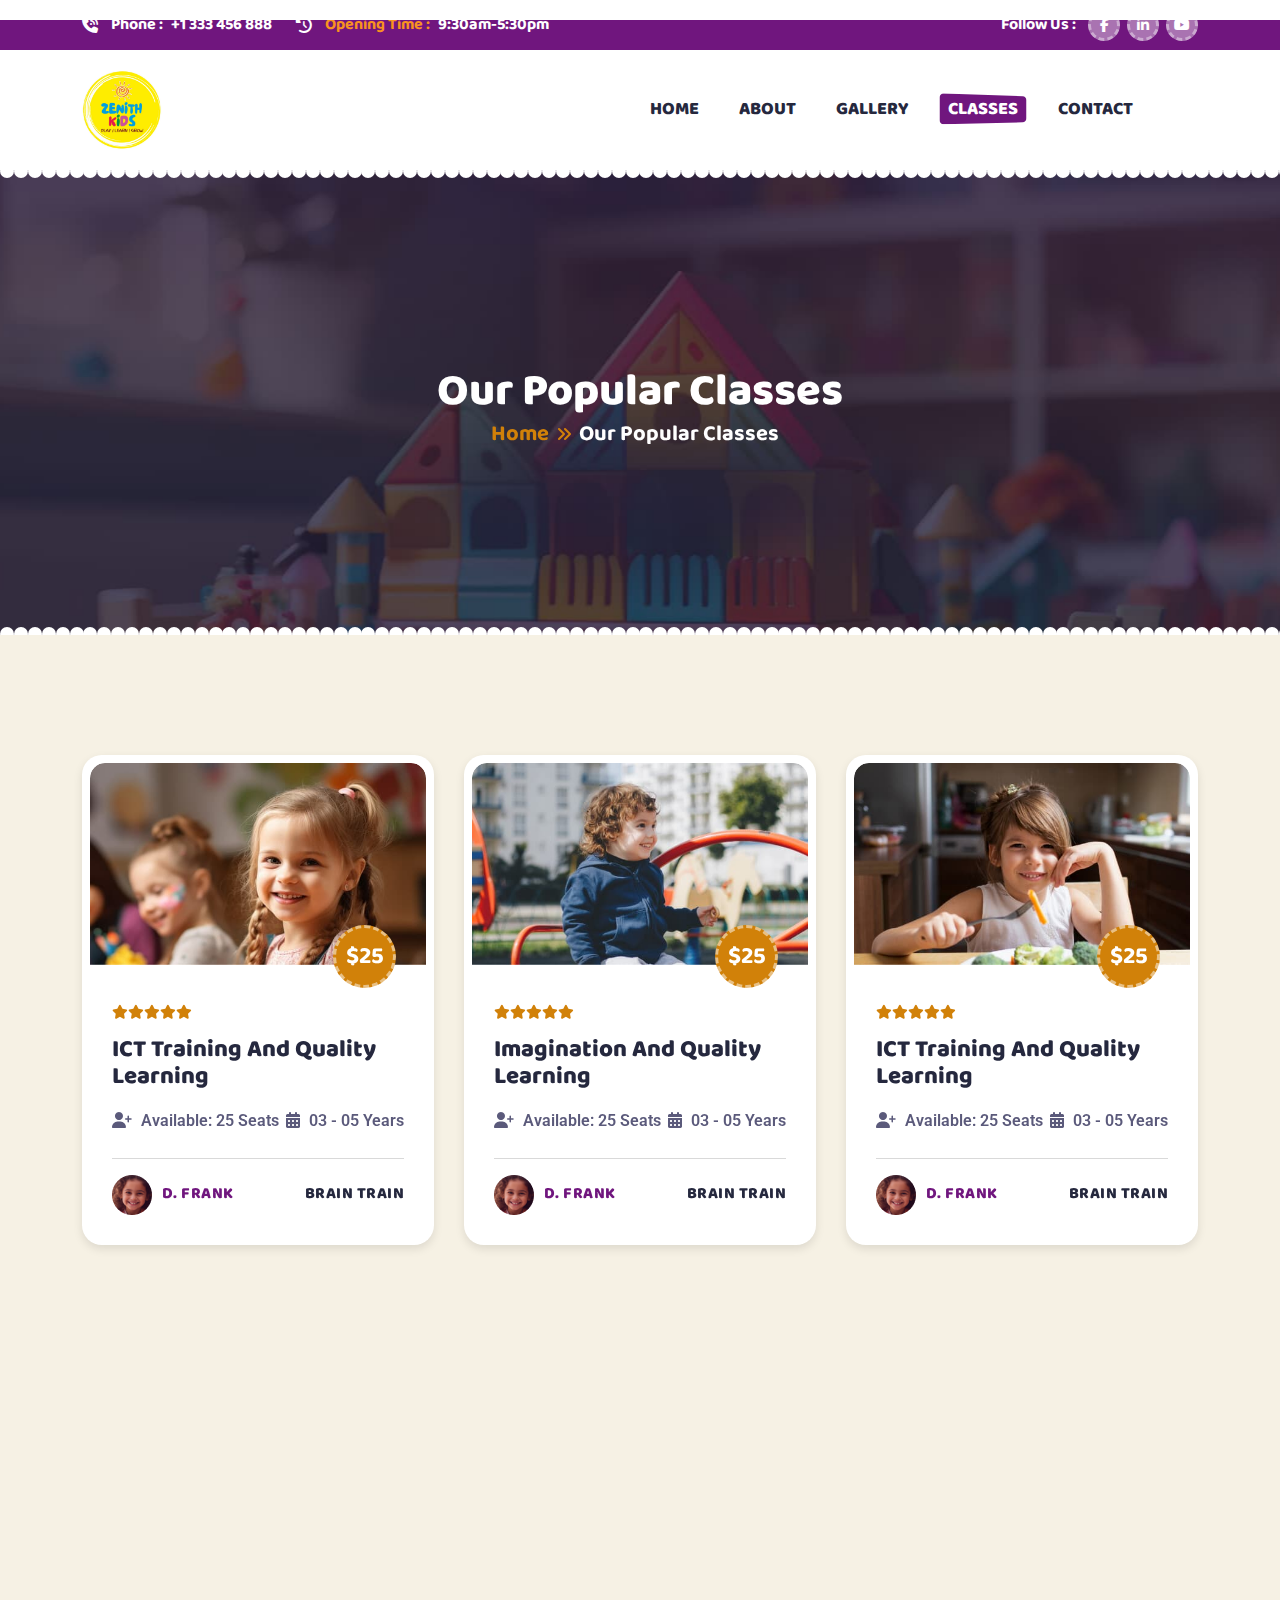
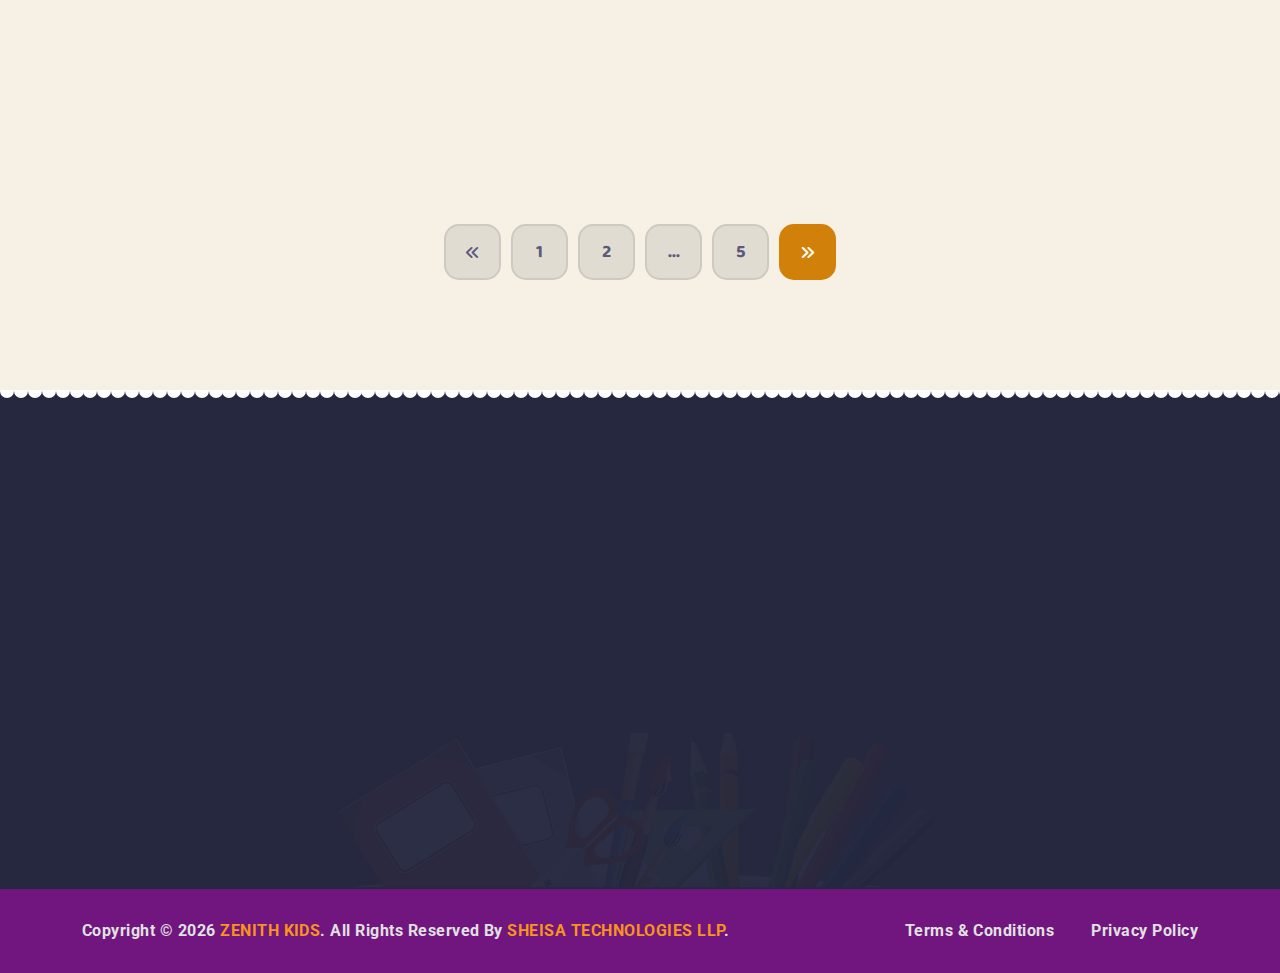
<file: class.html>
<!DOCTYPE html>
<html class="no-js" lang="zxx">


<!-- Mirrored from html.vecurosoft.com/toddly/demo/class.html by HTTrack Website Copier/3.x [XR&CO'2014], Sat, 15 Nov 2025 09:29:43 GMT -->
<head>
  <meta charset="utf-8">
  <meta http-equiv="x-ua-compatible" content="ie=edge">
  <title>
    Zenith Kids
  </title>
  <meta name="author" content="vecuro">
  <meta name="description" content="Toddly - Colorful Kindergarten & Preschool HTML5 Template">
  <meta name="keywords" content="Toddly - Colorful Kindergarten & Preschool HTML5 Template">
  <meta name="robots" content="INDEX,FOLLOW">
  <!-- Mobile Specific Metas -->
  <meta name="viewport" content="width=device-width, initial-scale=1, shrink-to-fit=no">
  <!-- Favicons - Place favicon.ico in the root directory -->
  <link rel="apple-touch-icon" sizes="57x57" href="assets/img/favicons/apple-icon-57x57.png">
  <link rel="apple-touch-icon" sizes="60x60" href="assets/img/favicons/apple-icon-60x60.png">
  <link rel="apple-touch-icon" sizes="72x72" href="assets/img/favicons/apple-icon-72x72.png">
  <link rel="apple-touch-icon" sizes="76x76" href="assets/img/favicons/apple-icon-76x76.png">
  <link rel="apple-touch-icon" sizes="114x114" href="assets/img/favicons/apple-icon-114x114.png">
  <link rel="apple-touch-icon" sizes="120x120" href="assets/img/favicons/apple-icon-120x120.png">
  <link rel="apple-touch-icon" sizes="144x144" href="assets/img/favicons/apple-icon-144x144.png">
  <link rel="apple-touch-icon" sizes="152x152" href="assets/img/favicons/apple-icon-152x152.png">
  <link rel="apple-touch-icon" sizes="180x180" href="assets/img/favicons/apple-icon-180x180.png">
  <link rel="icon" type="image/png" sizes="32x32" href="assets/favicon-32x32.png">
  <!-- <link rel="icon" type="image/png" sizes="96x96" href="assets/img/favicons/favicon-96x96.png"> -->
  <link rel="icon" type="image/png" sizes="16x16" href="assets/favicon-16x16.png">
  <link rel="manifest" href="assets/img/favicons/manifest.json">
  <meta name="msapplication-TileColor" content="#ffffff">
  <meta name="msapplication-TileImage" content="assets/img/favicons/ms-icon-144x144.png">
  <meta name="theme-color" content="#ffffff">
  <!--==============================
	  Google Fonts
	============================== -->
  <link rel="preconnect" href="https://fonts.googleapis.com/">
  <link rel="preconnect" href="https://fonts.gstatic.com/" crossorigin>
  <link href="https://fonts.googleapis.com/css2?family=Amatic+SC:wght@400;700&amp;family=Baloo+2:wght@400..800&amp;family=Roboto:ital,wght@0,100..900;1,100..900&amp;display=swap" rel="stylesheet">
  <!--==============================
	    All CSS File
	============================== -->
  <!-- Bootstrap -->
  <link rel="stylesheet" href="assets/css/bootstrap.min.css">
  <!-- Fontawesome Icon -->
  <link rel="stylesheet" href="assets/css/fontawesome.min.css">
  <!-- Magnific Popup -->
  <link rel="stylesheet" href="assets/css/magnific-popup.min.css">
  <!-- Slick Slider -->
  <link rel="stylesheet" href="assets/css/swiper-bundle.css">
  <!-- animate css -->
  <link rel="stylesheet" href="assets/css/animate.min.css">
  <!-- Theme Custom CSS -->
  <link rel="stylesheet" href="assets/css/style.css">
</head>

<body>
  <!--********************************
   		Code Start From Here 
	******************************** -->
  <!--==============================
	Preloader
	==============================-->
  <div class="preloader">
    <button class="vs-btn preloaderCls">Cancel Preloader </button>
    <div class="preloader-inner">
      <img src="assets/Kids Logo.jpg" alt="logo" style="max-width: 300px;">
      <span class="loader"></span>
    </div>
  </div>
  <!--==============================
		Mobile Menu
	============================== -->
  <div class="vs-menu-wrapper">
    <div class="vs-menu-area text-center">
      <div class="mobile-logo">
       <a href="index.html"><img src="assets/Kids Logo.jpg" alt="Toddly" class="logo" style="max-width: 70px;"></a>
        <button class="vs-menu-toggle">
          <i class="fa-solid fa-xmark"></i>
        </button>
      </div>
      <div class="vs-header__right pt-4">
        <button class="sideMenuToggler" type="button">
          <svg width="36" height="36" viewBox="0 0 36 36" fill="none" xmlns="http://www.w3.org/2000/svg">
            <path d="M12.4307 36H4.16306C1.86757 36 0 34.1324 0 31.8369V23.5693C0 21.2738 1.86757 19.4062 4.16306 19.4062H12.4307C14.7262 19.4062 16.5938 21.2738 16.5938 23.5693V31.8369C16.5938 34.1324 14.7262 36 12.4307 36ZM13.7812 23.5693C13.7812 22.8246 13.1754 22.2188 12.4307 22.2188H4.16306C3.41838 22.2188 2.8125 22.8246 2.8125 23.5693V31.8369C2.8125 32.5816 3.41838 33.1875 4.16306 33.1875H12.4307C13.1754 33.1875 13.7812 32.5816 13.7812 31.8369V23.5693Z" fill="#4A2559"></path>
            <path d="M31.7812 36H23.625C21.2988 36 19.4062 34.1075 19.4062 31.7812V23.625C19.4062 21.2988 21.2988 19.4062 23.625 19.4062H31.7812C34.1075 19.4062 36 21.2988 36 23.625V31.7812C36 34.1075 34.1075 36 31.7812 36ZM33.1875 23.625C33.1875 22.8496 32.5567 22.2188 31.7812 22.2188H23.625C22.8496 22.2188 22.2188 22.8496 22.2188 23.625V31.7812C22.2188 32.5567 22.8496 33.1875 23.625 33.1875H31.7812C32.5567 33.1875 33.1875 32.5567 33.1875 31.7812V23.625Z" fill="#D18109"></path>
            <path d="M12.4307 16.5938H4.16306C1.86757 16.5938 0 14.7262 0 12.4307V4.16306C0 1.86757 1.86757 0 4.16306 0H12.4307C14.7262 0 16.5938 1.86757 16.5938 4.16306V12.4307C16.5938 14.7262 14.7262 16.5938 12.4307 16.5938ZM13.7812 4.16306C13.7812 3.41838 13.1754 2.8125 12.4307 2.8125H4.16306C3.41838 2.8125 2.8125 3.41838 2.8125 4.16306V12.4307C2.8125 13.1754 3.41838 13.7812 4.16306 13.7812H12.4307C13.1754 13.7812 13.7812 13.1754 13.7812 12.4307V4.16306Z" fill="#D18109"></path>
            <path d="M31.7812 16.5938H23.625C21.2988 16.5938 19.4062 14.7012 19.4062 12.375V4.21875C19.4062 1.89253 21.2988 0 23.625 0H31.7812C34.1075 0 36 1.89253 36 4.21875V12.375C36 14.7012 34.1075 16.5938 31.7812 16.5938ZM33.1875 4.21875C33.1875 3.44334 32.5567 2.8125 31.7812 2.8125H23.625C22.8496 2.8125 22.2188 3.44334 22.2188 4.21875V12.375C22.2188 13.35004 22.8496 13.7812 23.625 13.7812H31.7812C32.5567 13.7812 33.1875 13.35004 33.1875 12.375V4.21875Z" fill="#4A2559"></path>
          </svg>
        </button>
      </div>
      <div class="vs-mobile-menu">
        <ul>
          <li class="menu-item-has-children">
            <a class="vs-svg-assets" href="index.html">
              HOME
              <svg xmlns="http://www.w3.org/2000/svg" width="87" height="31" viewBox="0 0 87 31" fill="none">
                <path d="M0 4.14031C0 1.87713 1.87602 0.0646902 4.13785 0.142684L83.1379 2.86682C85.2921 2.94111 87 4.70896 87 6.86445V25.0909C87 27.2642 85.2647 29.0399 83.0919 29.0898L4.09193 30.9059C1.84739 30.9575 0 29.1521 0 26.907V4.14031Z" fill="#70167E"></path>
              </svg>
            </a>
          </li>
          <li>
            <a class="vs-svg-assets" href="about.html">
              About
              <svg xmlns="http://www.w3.org/2000/svg" width="87" height="31" viewBox="0 0 87 31" fill="none">
                <path d="M0 4.14031C0 1.87713 1.87602 0.0646902 4.13785 0.142684L83.1379 2.86682C85.2921 2.94111 87 4.70896 87 6.86445V25.0909C87 27.2642 85.2647 29.0399 83.0919 29.0898L4.09193 30.9059C1.84739 30.9575 0 29.1521 0 26.907V4.14031Z" fill="#70167E"></path>
              </svg>
            </a>
          </li>
          <li>
            <a class="vs-svg-assets" href="gallery.html">
              Gallery
              <svg xmlns="http://www.w3.org/2000/svg" width="87" height="31" viewBox="0 0 87 31" fill="none">
                <path d="M0 4.14031C0 1.87713 1.87602 0.0646902 4.13785 0.142684L83.1379 2.86682C85.2921 2.94111 87 4.70896 87 6.86445V25.0909C87 27.2642 85.2647 29.0399 83.0919 29.0898L4.09193 30.9059C1.84739 30.9575 0 29.1521 0 26.907V4.14031Z" fill="#70167E"></path>
              </svg>
            </a>
          </li>
          <li>
            <a class="vs-svg-assets" href="class.html">
              Classes
              <svg xmlns="http://www.w3.org/2000/svg" width="87" height="31" viewBox="0 0 87 31" fill="none">
                <path d="M0 4.14031C0 1.87713 1.87602 0.0646902 4.13785 0.142684L83.1379 2.86682C85.2921 2.94111 87 4.70896 87 6.86445V25.0909C87 27.2642 85.2647 29.0399 83.0919 29.0898L4.09193 30.9059C1.84739 30.9575 0 29.1521 0 26.907V4.14031Z" fill="#70167E"></path>
              </svg>
            </a>
          </li>
          <li>
            <a class="vs-svg-assets" href="registration.html">
              Admission
              <svg xmlns="http://www.w3.org/2000/svg" width="87" height="31" viewBox="0 0 87 31" fill="none">
                <path d="M0 4.14031C0 1.87713 1.87602 0.0646902 4.13785 0.142684L83.1379 2.86682C85.2921 2.94111 87 4.70896 87 6.86445V25.0909C87 27.2642 85.2647 29.0399 83.0919 29.0898L4.09193 30.9059C1.84739 30.9575 0 29.1521 0 26.907V4.14031Z" fill="#70167E"></path>
              </svg>
            </a>
          </li>
          
          <li>
            <a class="vs-svg-assets" href="contact.html">
              contact
              <svg xmlns="http://www.w3.org/2000/svg" width="87" height="31" viewBox="0 0 87 31" fill="none">
                <path d="M0 4.14031C0 1.87713 1.87602 0.0646902 4.13785 0.142684L83.1379 2.86682C85.2921 2.94111 87 4.70896 87 6.86445V25.0909C87 27.2642 85.2647 29.0399 83.0919 29.0898L4.09193 30.9059C1.84739 30.9575 0 29.1521 0 26.907V4.14031Z" fill="#70167E"></path>
              </svg>
            </a>
          </li>
        </ul>
      </div>
      <div class="px-20 py-20">
        <div class="sidemenu-contact style2">
          <ul>
            <li>
              <a href="tel:+95552247849" class="sidemenu-link">090515 09444</a>
            </li>
            <li>
              <a href="mailto:info@toddly.com" class="sidemenu-link">zenith@info.com</a>
            </li>
            <li>
              <a href="index.html">BK 61, near Water Tank 8, BK Block, Sector II, Bidhannagar, West Bengal 700091</a>
            </li>
          </ul>
        </div>
        <div class="footer-social mb-20">
          <a href="#"><i class="fab fa-facebook-f"></i></a>
          <a href="https://twitter.com/"><i class="fa-brands fa-x-twitter"></i></a>
          <a href="https://instagram.com/"><i class="fab fa-instagram"></i></a>
          <a href="https://behance.com/"><i class="fab fa-behance"></i></a>
        </div>
        <p class="sidemenu-text sidemenu-text--footer text-center mb-0">Copyright © 2025 <a class="vs-theme-color" href="index.html">Toddly</a>.
          All
          rights reserved.
        </p>
      </div>
    </div>
  </div>
  <!-- ==============================
    	Popup Search Box
    ============================== -->
  <div class="popup-search-box">
    <button class="searchClose"><i class="fal fa-times"></i></button>
    <form action="#">
      <input id="search-field" type="text" class="border-theme" placeholder="What are you looking for">
      <button type="submit"><i class="fal fa-search"></i></button>
    </form>
  </div>
  <!--==============================
    Cart Sidebar
  ===============================-->
  <div class="sideCart-wrapper">
    <div class="cart-sidebar-content">
      <!-- Close Button -->
      <div class="sidemenu-logo cart-animation-item">
        <a href="index.html"><img src="assets/img/logo.svg" alt="Toddly" class="logo"></a>
        <button class="cart-close-button">X</button>
      </div>
      <!-- Shopping Cart Widget -->
      <div class="shopping-cart-widget">
        <div class="shopping-cart-content">
          <div class="cart-items">
            <div class="cart-item cart-animation-item">
              <img class="cart-item__image" src="assets/img/shop/shop-sidebar-1-1.png" alt="Premium Headphones">
              <div class="item-details">
                <h3><a href="shop-nft.html">NFT Game</a></h3>
                <div class="item-controls">
                  <div class="quantity">
                    <div class="quantity__field quantity-container">
                      <input type="number" class="qty-input" step="1" min="1" max="100" name="quantity" value="01" title="Qty">
                      <div class="quantity__buttons">
                        <button class="quantity-plus qty-btn"><i class="fa-solid fa-angle-up"></i></button>
                        <button class="quantity-minus qty-btn"><i class="fa-solid fa-angle-down"></i></button>
                      </div>
                    </div>
                  </div>
                  <span class="item-price">× $100.00</span>
                </div>
              </div>
              <button class="remove-item">
                <svg xmlns="http://www.w3.org/2000/svg" width="20" height="20" viewBox="0 0 24 24" fill="none" stroke="currentColor" stroke-width="2" stroke-linecap="round" stroke-linejoin="round">
                  <path d="M18 6 6 18" />
                  <path d="m6 6 12 12" />
                </svg>
              </button>
            </div>
            <div class="cart-item cart-animation-item">
              <img class="cart-item__image" src="assets/img/shop/shop-sidebar-1-2.png" alt="Premium Headphones">
              <div class="item-details">
                <h3><a href="shop-nft.html">Game Controller</a></h3>
                <div class="item-controls">
                  <div class="quantity">
                    <div class="quantity__field quantity-container">
                      <input type="number" class="qty-input" step="1" min="1" max="100" name="quantity" value="01" title="Qty">
                      <div class="quantity__buttons">
                        <button class="quantity-plus qty-btn"><i class="fa-solid fa-angle-up"></i></button>
                        <button class="quantity-minus qty-btn"><i class="fa-solid fa-angle-down"></i></button>
                      </div>
                    </div>
                  </div>
                  <span class="item-price">× $100.00</span>
                </div>
              </div>
              <button class="remove-item">
                <svg xmlns="http://www.w3.org/2000/svg" width="20" height="20" viewBox="0 0 24 24" fill="none" stroke="currentColor" stroke-width="2" stroke-linecap="round" stroke-linejoin="round">
                  <path d="M18 6 6 18" />
                  <path d="m6 6 12 12" />
                </svg>
              </button>
            </div>
            <div class="cart-item cart-animation-item">
              <img class="cart-item__image" src="assets/img/shop/shop-sidebar-1-3.png" alt="Premium Headphones">
              <div class="item-details">
                <h3><a href="shop-nft.html">NFT Game Two</a></h3>
                <div class="item-controls">
                  <div class="quantity">
                    <div class="quantity__field quantity-container">
                      <input type="number" class="qty-input" step="1" min="1" max="100" name="quantity" value="01" title="Qty">
                      <div class="quantity__buttons">
                        <button class="quantity-plus qty-btn"><i class="fa-solid fa-angle-up"></i></button>
                        <button class="quantity-minus qty-btn"><i class="fa-solid fa-angle-down"></i></button>
                      </div>
                    </div>
                  </div>
                  <span class="item-price">× $100.00</span>
                </div>
              </div>
              <button class="remove-item">
                <svg xmlns="http://www.w3.org/2000/svg" width="20" height="20" viewBox="0 0 24 24" fill="none" stroke="currentColor" stroke-width="2" stroke-linecap="round" stroke-linejoin="round">
                  <path d="M18 6 6 18" />
                  <path d="m6 6 12 12" />
                </svg>
              </button>
            </div>
          </div>
          <div class="cart-footer">
            <div class="subtotal cart-animation-item">
              <span>Subtotal:</span>
              <span class="total-amount">$110.00</span>
            </div>
            <div class="cart-actions">
              <a href="cart.html" class="vs-btn cart-animation-item"><span class="vs-btn__border"></span>View Cart</a>
              <a href="checkout.html" class="vs-btn style4 cart-animation-item"><span
                  class="vs-btn__border"></span>Checkout</a>
            </div>
          </div>
          <!-- Social Media Links -->
          <div class="footer-social social-style">
            <h4 class="social-style__title mb-0 cart-animation-item">Follow Us :</h4>
            <ul class="cart-animation-item">
              <li><a href="https://twitter.com/"><i class="fa-brands fa-x-twitter"></i></a></li>
              <li><a href="https://instagram.com/"><i class="fab fa-instagram"></i></a></li>
              <li><a href="#"><i class="fab fa-linkedin-in"></i></a></li>
              <li><a href="#"><i class="fab fa-vimeo-v"></i></a></li>
            </ul>
          </div>
        </div>
      </div>
    </div>
  </div>
  <!--==============================
		Offcanvas
	============================== -->
  <!-- <div class="sidemenu-wrapper">
    <div class="sidemenu-content">
      <div class="sidemenu-logo sidemenu-item">
        <a href="index.html"><img src="assets/Kids Logo.jpg" alt="Toddly" class="logo" style="max-width: 80px;"></a>
        <button class="closeButton sideMenuCls">X</button>
      </div>
      <hr class="sidemenu-hr sidemenu-item">
      <div class="sidemenu-inner">
        <div class="sidemenu-body">
          <p class="sidemenu-item text-white mb-30">We are constantly expanding the range of services offered, taking
            care
            of children of all ages.</p>
          <h4 class="sidemenu-subtitle sidemenu-item">CONTACT US</h4>
          <div class="sidemenu-contact">
            <ul>
              <li class="sidemenu-item">
                <a href="tel:+95552247849" class="sidemenu-link">+9 555 224 7849</a>
              </li>
              <li class="sidemenu-item">
                <a href="mailto:info@toddly.com" class="sidemenu-link">info@toddly.com</a>
              </li>
              <li class="sidemenu-item">
                <a href="index.html">Munich
                  Expresswa 70 Germany, TX 7859</a>
              </li>
            </ul>
          </div>
          <h4 class="sidemenu-subtitle style2 text-uppercase sidemenu-item">Instagram
          </h4>
          <div class="sidebar-gallery sidemenu-item">
            <div class="gallery-thumb">
              <img src="assets/img/widget/gal-1-1.jpg" alt="Gallery Image" class="w-100">
              <a href="assets/img/widget/gal-1-1-big.jpg" class="popup-image gal-btn"><i class="fal fa-plus"></i></a>
            </div>
            <div class="gallery-thumb">
              <img src="assets/img/widget/gal-1-2.jpg" alt="Gallery Image" class="w-100">
              <a href="assets/img/widget/gal-1-2-big.jpg" class="popup-image gal-btn"><i class="fal fa-plus"></i></a>
            </div>
            <div class="gallery-thumb">
              <img src="assets/img/widget/gal-1-3.jpg" alt="Gallery Image" class="w-100">
              <a href="assets/img/widget/gal-1-3-big.jpg" class="popup-image gal-btn"><i class="fal fa-plus"></i></a>
            </div>
            <div class="gallery-thumb">
              <img src="assets/img/widget/gal-1-4.jpg" alt="Gallery Image" class="w-100">
              <a href="assets/img/widget/gal-1-4-big.jpg" class="popup-image gal-btn"><i class="fal fa-plus"></i></a>
            </div>
            <div class="gallery-thumb">
              <img src="assets/img/widget/gal-1-5.jpg" alt="Gallery Image" class="w-100">
              <a href="assets/img/widget/gal-1-5-big.jpg" class="popup-image gal-btn"><i class="fal fa-plus"></i></a>
            </div>
            <div class="gallery-thumb">
              <img src="assets/img/widget/gal-1-6.jpg" alt="Gallery Image" class="w-100">
              <a href="assets/img/widget/gal-1-6-big.jpg" class="popup-image gal-btn"><i class="fal fa-plus"></i></a>
            </div>
          </div>
        </div>
        <div class="sidemenu-footer">
          <hr class="sidemenu-hr sidemenu-item">
          <div class="footer-social sidemenu-item">
            <span>follow us on :</span>
            <a href="https://www.facebook.com/"><i class="fab fa-facebook-f"></i></a>
            <a href="https://twitter.com/"><i class="fa-brands fa-x-twitter"></i></a>
            <a href="https://instagram.com/"><i class="fab fa-instagram"></i></a>
            <a href="https://behance.com/"><i class="fab fa-behance"></i></a>
          </div>
        </div>
      </div>
    </div>
  </div> -->
  <!--==============================
        Header layout 1
    ==============================-->
 <header class="vs-header">
    <!-- Header Element -->
    <div class="vs-balls"></div>
    <!-- Header Top -->
    <div class="vs-header__top">
      <div class="container container--custom">
        <div class="row align-items-center justify-content-between gy-1 text-center text-lg-start">
          <div class="col-lg-auto d-none d-lg-block">
            <div class="d-flex align-items-center flex-wrap gap-4">
              <div class="vs-header__info">
                <i class="fa-solid fa-phone-volume"></i>
                <span> Phone : <a href="tel:+1333456888">+1 333 456 888</a></span>
              </div>
              <div class="vs-header__info">
                <i class="fa-solid fa-clock-rotate-left"></i>
                <span class="text-theme-color5">
                Opening Time :
                <a href="tel:9:30am-5:30pm">9:30am-5:30pm</a></span>
              </div>
            </div>
          </div>
          <div class="col-lg-auto">
            <div class="social-style">
              <span class="social-style__label">follow us :</span>
              <a href="#"><i class="fab fa-facebook-f"></i></a>
              <a href="#"><i class="fab fa-linkedin-in"></i></a>
              <a href="#"><i class="fab fa-youtube"></i></a>
            </div>
          </div>
        </div>
      </div>
    </div>
    <div class="sticky-wrapper">
      <div class="sticky-active">
        <div class="container container--custom">
          <div class="row justify-content-between align-items-center">
            <div class="col">
              <div class="vs-header__logo">
               <a href="index.html"><img src="assets/Kids Logo.jpg" alt="Toddly" class="logo" style="max-width: 80px;"></a>
              </div>
            </div>
            <div class="col-auto">
              <nav class="main-menu d-none d-lg-block">
                <ul>
                  <li>
                    <a class="vs-svg-assets" href="index.html">
                      HOME
                      <svg xmlns="http://www.w3.org/2000/svg" width="87" height="31" viewBox="0 0 87 31" fill="none">
                        <path d="M0 4.14031C0 1.87713 1.87602 0.0646902 4.13785 0.142684L83.1379 2.86682C85.2921 2.94111 87 4.70896 87 6.86445V25.0909C87 27.2642 85.2647 29.0399 83.0919 29.0898L4.09193 30.9059C1.84739 30.9575 0 29.1521 0 26.907V4.14031Z" fill="#70167E"></path>
                      </svg>
                    </a>
                  </li>
                  <li>
                    <a class="vs-svg-assets" href="about.html">
                      About
                      <svg xmlns="http://www.w3.org/2000/svg" width="87" height="31" viewBox="0 0 87 31" fill="none">
                        <path d="M0 4.14031C0 1.87713 1.87602 0.0646902 4.13785 0.142684L83.1379 2.86682C85.2921 2.94111 87 4.70896 87 6.86445V25.0909C87 27.2642 85.2647 29.0399 83.0919 29.0898L4.09193 30.9059C1.84739 30.9575 0 29.1521 0 26.907V4.14031Z" fill="#70167E"></path>
                      </svg>
                    </a>
                  </li>
                  <li>
                    <a class="vs-svg-assets" href="gallery.html">
                      Gallery
                      <svg xmlns="http://www.w3.org/2000/svg" width="87" height="31" viewBox="0 0 87 31" fill="none">
                        <path d="M0 4.14031C0 1.87713 1.87602 0.0646902 4.13785 0.142684L83.1379 2.86682C85.2921 2.94111 87 4.70896 87 6.86445V25.0909C87 27.2642 85.2647 29.0399 83.0919 29.0898L4.09193 30.9059C1.84739 30.9575 0 29.1521 0 26.907V4.14031Z" fill="#70167E"></path>
                      </svg>
                    </a>
                  </li>
                      <li>
                        <a class="vs-svg-assets" href="class.html">
                          Classes
                          <svg xmlns="http://www.w3.org/2000/svg" width="87" height="31" viewBox="0 0 87 31" fill="none">
                        <path d="M0 4.14031C0 1.87713 1.87602 0.0646902 4.13785 0.142684L83.1379 2.86682C85.2921 2.94111 87 4.70896 87 6.86445V25.0909C87 27.2642 85.2647 29.0399 83.0919 29.0898L4.09193 30.9059C1.84739 30.9575 0 29.1521 0 26.907V4.14031Z" fill="#70167E"></path>
                      </svg>
                        </a>
                      </li>
                        
                  <li>
                    <a class="vs-svg-assets" href="contact.html">
                      contact
                      <svg xmlns="http://www.w3.org/2000/svg" width="87" height="31" viewBox="0 0 87 31" fill="none">
                        <path d="M0 4.14031C0 1.87713 1.87602 0.0646902 4.13785 0.142684L83.1379 2.86682C85.2921 2.94111 87 4.70896 87 6.86445V25.0909C87 27.2642 85.2647 29.0399 83.0919 29.0898L4.09193 30.9059C1.84739 30.9575 0 29.1521 0 26.907V4.14031Z" fill="#70167E"></path>
                      </svg>
                    </a>
                  </li>
                </ul>
              </nav>
            </div>
            <div class="col-auto">
              <div class="vs-header__action">
                <!-- <div class="d-none d-md-inline-flex align-items-center">
                  <button class="searchBoxTggler">
                    <i class="far fa-search"></i>
                  </button>
                </div> -->
                <div class="d-none d-xxl-inline-flex">
                  <a href="registration.html" class="vs-btn"><span class="vs-btn__border"></span>admission</a>
                </div>
                <!-- <div class="d-none d-lg-inline-flex align-items-center">
                  <button class="sideMenuToggler">
                    <svg width="31" height="23" viewBox="0 0 31 23" fill="none" xmlns="http://www.w3.org/2000/svg">
                      <path d="M2.9165 4.5H28.4165C29.6594 4.5 30.6665 3.49292 30.6665 2.25C30.6665 1.00708 29.6594 0 28.4165 0H2.9165C1.67358 0 0.666504 1.00708 0.666504 2.25C0.666504 3.49292 1.67358 4.5 2.9165 4.5Z" fill="currentColor" />
                      <path d="M28.4165 9H2.9165C1.67358 9 0.666504 10.0071 0.666504 11.25C0.666504 12.4929 1.67358 13.5 2.9165 13.5H28.4165C29.6594 13.5 30.6665 12.4929 30.6665 11.25C30.6665 10.0071 29.6594 9 28.4165 9Z" fill="currentColor" />
                      <path d="M28.4165 18H2.9165C1.67358 18 0.666504 19.0071 0.666504 20.25C0.666504 21.4929 1.67358 22.5 2.9165 22.5H28.4165C29.6594 22.5 30.6665 21.4929 30.6665 20.25C30.6665 19.0071 29.6594 18 28.4165 18Z" fill="currentColor" />
                    </svg>
                  </button>
                </div> -->
                <button class="vs-menu-toggle style2 d-inline-block d-lg-none">
                  <i class="fal fa-bars"></i>
                </button>
              </div>
            </div>
          </div>
        </div>
      </div>
    </div>
  </header>
  <!--==============================
        Header layout 2
    ==============================-->
  <!-- Breadcrumb -->
  <div class="breadcrumb-wrapper z-index-common overflow-hidden">
    <div class="vs-balls vs-balls--screen" data-balls-bottom="-6px" data-balls-color="#ffffff"></div>
    <div class="breadcrumb-wrapper__bg wow animate__fadeInUp" data-wow-delay="0.15s" data-vs-gsap-parallax-speed="2" data-vs-gsap-parallax-zoom>
      <img src="assets/img/bg/breadcrumb-bg-3.jpg" alt="session bg">
    </div>
    <div class="container">
      <div class="breadcrumb-wrapper__content wow animate__fadeInUp" data-wow-delay="0.45s">
        <h1 class="breadcrumb-wrapper__title">Our Popular Classes</h1>
        <div class="breadcrumb-wrapper__menu--wrap">
          <ul class="breadcrumb-wrapper__menu">
            <li class="breadcrumb-wrapper__menu--item"><a href="index.html">Home</a></li>
            <li class="breadcrumb-wrapper__menu--item">Our Popular Classes</li>
          </ul>
        </div>
      </div>
    </div>
  </div>
  <!-- Breadcrumb End -->
  <!-- Class -->
  <section class="vs-class--area bg-color6 space space-extra-bottom overflow-hidden">
    <div class="container">
      <div class="row">
        <div class="col-lg-4 col-md-6">
          <div class="vs-time vs-time--class vs-image-effect wow animate__fadeInUp" data-wow-delay="0.25s">
            <figure class="vs-time__figure">
              <a class="vs-time__image--link" href="class-details.html">
                <img class="vs-time__image vs-time__image vs-image-effect__image" src="assets/img/time/vs-class-p-1-1.jpg" alt="vs-time">
                <div class="vs-image-effect__overlay"></div>
              </a>
              <span class="vs-time__price">$25</span>
            </figure>
            <div class="vs-time__content">
              <div class="vs-time__rating">
                <ul>
                  <li><i class="fa-solid fa-star"></i></li>
                  <li><i class="fa-solid fa-star"></i></li>
                  <li><i class="fa-solid fa-star"></i></li>
                  <li><i class="fa-solid fa-star"></i></li>
                  <li><i class="fa-solid fa-star"></i></li>
                </ul>
              </div>
              <h3 class="vs-time__heading">
                <a href="class-details.html">ICT Training and Quality
                  Learning</a>
              </h3>
              <div class="vs-time__features">
                <ul>
                  <li><span><i class="fa-solid fa-user-plus"></i>Available: 25 Seats</span></li>
                  <li><span><i class="fa-solid fa-calendar-days"></i>03 - 05 Years</span></li>
                </ul>
              </div>
              <hr class="vs-time__divider">
              <div class="vs-time__footer">
                <div class="vs-time__teacher">
                  <a class="vs-time__teacher--link" href="class-details.html">
                    <img src="assets/img/time/teacher-1-1.png" alt="teacher">
                    d. frank
                  </a>
                </div>
                <span class="vs-time__topic">Brain Train</span>
              </div>
            </div>
          </div>
        </div>
        <div class="col-lg-4 col-md-6">
          <div class="vs-time vs-time--class vs-image-effect wow animate__fadeInUp" data-wow-delay="0.35s">
            <figure class="vs-time__figure">
              <a class="vs-time__image--link" href="class-details.html">
                <img class="vs-time__image vs-time__image vs-image-effect__image" src="assets/img/time/vs-class-p-1-2.jpg" alt="vs-time">
                <div class="vs-image-effect__overlay"></div>
              </a>
              <span class="vs-time__price">$25</span>
            </figure>
            <div class="vs-time__content">
              <div class="vs-time__rating">
                <ul>
                  <li><i class="fa-solid fa-star"></i></li>
                  <li><i class="fa-solid fa-star"></i></li>
                  <li><i class="fa-solid fa-star"></i></li>
                  <li><i class="fa-solid fa-star"></i></li>
                  <li><i class="fa-solid fa-star"></i></li>
                </ul>
              </div>
              <h3 class="vs-time__heading">
                <a href="class-details.html">Imagination and Quality
                  Learning</a>
              </h3>
              <div class="vs-time__features">
                <ul>
                  <li><span><i class="fa-solid fa-user-plus"></i>Available: 25 Seats</span></li>
                  <li><span><i class="fa-solid fa-calendar-days"></i>03 - 05 Years</span></li>
                </ul>
              </div>
              <hr class="vs-time__divider">
              <div class="vs-time__footer">
                <div class="vs-time__teacher">
                  <a class="vs-time__teacher--link" href="class-details.html">
                    <img src="assets/img/time/teacher-1-1.png" alt="teacher">
                    d. frank
                  </a>
                </div>
                <span class="vs-time__topic">Brain Train</span>
              </div>
            </div>
          </div>
        </div>
        <div class="col-lg-4 col-md-6">
          <div class="vs-time vs-time--class vs-image-effect wow animate__fadeInUp" data-wow-delay="0.45s">
            <figure class="vs-time__figure">
              <a class="vs-time__image--link" href="class-details.html">
                <img class="vs-time__image vs-time__image vs-image-effect__image" src="assets/img/time/vs-class-p-1-3.jpg" alt="vs-time">
                <div class="vs-image-effect__overlay"></div>
              </a>
              <span class="vs-time__price">$25</span>
            </figure>
            <div class="vs-time__content">
              <div class="vs-time__rating">
                <ul>
                  <li><i class="fa-solid fa-star"></i></li>
                  <li><i class="fa-solid fa-star"></i></li>
                  <li><i class="fa-solid fa-star"></i></li>
                  <li><i class="fa-solid fa-star"></i></li>
                  <li><i class="fa-solid fa-star"></i></li>
                </ul>
              </div>
              <h3 class="vs-time__heading">
                <a href="class-details.html">ICT Training and Quality
                  Learning</a>
              </h3>
              <div class="vs-time__features">
                <ul>
                  <li><span><i class="fa-solid fa-user-plus"></i>Available: 25 Seats</span></li>
                  <li><span><i class="fa-solid fa-calendar-days"></i>03 - 05 Years</span></li>
                </ul>
              </div>
              <hr class="vs-time__divider">
              <div class="vs-time__footer">
                <div class="vs-time__teacher">
                  <a class="vs-time__teacher--link" href="class-details.html">
                    <img src="assets/img/time/teacher-1-1.png" alt="teacher">
                    d. frank
                  </a>
                </div>
                <span class="vs-time__topic">Brain Train</span>
              </div>
            </div>
          </div>
        </div>
        <div class="col-lg-4 col-md-6">
          <div class="vs-time vs-time--class vs-image-effect wow animate__fadeInUp" data-wow-delay="0.55s">
            <figure class="vs-time__figure">
              <a class="vs-time__image--link" href="class-details.html">
                <img class="vs-time__image vs-time__image vs-image-effect__image" src="assets/img/time/vs-class-p-1-4.jpg" alt="vs-time">
                <div class="vs-image-effect__overlay"></div>
              </a>
              <span class="vs-time__price">$25</span>
            </figure>
            <div class="vs-time__content">
              <div class="vs-time__rating">
                <ul>
                  <li><i class="fa-solid fa-star"></i></li>
                  <li><i class="fa-solid fa-star"></i></li>
                  <li><i class="fa-solid fa-star"></i></li>
                  <li><i class="fa-solid fa-star"></i></li>
                  <li><i class="fa-solid fa-star"></i></li>
                </ul>
              </div>
              <h3 class="vs-time__heading">
                <a href="class-details.html">Drawing & Painting Quality
                  Learning</a>
              </h3>
              <div class="vs-time__features">
                <ul>
                  <li><span><i class="fa-solid fa-user-plus"></i>Available: 25 Seats</span></li>
                  <li><span><i class="fa-solid fa-calendar-days"></i>03 - 05 Years</span></li>
                </ul>
              </div>
              <hr class="vs-time__divider">
              <div class="vs-time__footer">
                <div class="vs-time__teacher">
                  <a class="vs-time__teacher--link" href="class-details.html">
                    <img src="assets/img/time/teacher-1-1.png" alt="teacher">
                    d. frank
                  </a>
                </div>
                <span class="vs-time__topic">Brain Train</span>
              </div>
            </div>
          </div>
        </div>
        <div class="col-lg-4 col-md-6">
          <div class="vs-time vs-time--class vs-image-effect wow animate__fadeInUp" data-wow-delay="0.65s">
            <figure class="vs-time__figure">
              <a class="vs-time__image--link" href="class-details.html">
                <img class="vs-time__image vs-time__image vs-image-effect__image" src="assets/img/time/vs-class-p-1-5.jpg" alt="vs-time">
                <div class="vs-image-effect__overlay"></div>
              </a>
              <span class="vs-time__price">$25</span>
            </figure>
            <div class="vs-time__content">
              <div class="vs-time__rating">
                <ul>
                  <li><i class="fa-solid fa-star"></i></li>
                  <li><i class="fa-solid fa-star"></i></li>
                  <li><i class="fa-solid fa-star"></i></li>
                  <li><i class="fa-solid fa-star"></i></li>
                  <li><i class="fa-solid fa-star"></i></li>
                </ul>
              </div>
              <h3 class="vs-time__heading">
                <a href="class-details.html">math Solution Quality
                  Learning</a>
              </h3>
              <div class="vs-time__features">
                <ul>
                  <li><span><i class="fa-solid fa-user-plus"></i>Available: 25 Seats</span></li>
                  <li><span><i class="fa-solid fa-calendar-days"></i>03 - 05 Years</span></li>
                </ul>
              </div>
              <hr class="vs-time__divider">
              <div class="vs-time__footer">
                <div class="vs-time__teacher">
                  <a class="vs-time__teacher--link" href="class-details.html">
                    <img src="assets/img/time/teacher-1-1.png" alt="teacher">
                    d. frank
                  </a>
                </div>
                <span class="vs-time__topic">Brain Train</span>
              </div>
            </div>
          </div>
        </div>
        <div class="col-lg-4 col-md-6">
          <div class="vs-time vs-time--class vs-image-effect wow animate__fadeInUp" data-wow-delay="0.75s">
            <figure class="vs-time__figure">
              <a class="vs-time__image--link" href="class-details.html">
                <img class="vs-time__image vs-time__image vs-image-effect__image" src="assets/img/time/vs-class-p-1-6.jpg" alt="vs-time">
                <div class="vs-image-effect__overlay"></div>
              </a>
              <span class="vs-time__price">$25</span>
            </figure>
            <div class="vs-time__content">
              <div class="vs-time__rating">
                <ul>
                  <li><i class="fa-solid fa-star"></i></li>
                  <li><i class="fa-solid fa-star"></i></li>
                  <li><i class="fa-solid fa-star"></i></li>
                  <li><i class="fa-solid fa-star"></i></li>
                  <li><i class="fa-solid fa-star"></i></li>
                </ul>
              </div>
              <h3 class="vs-time__heading">
                <a href="class-details.html">Cubs Education Quality
                  Learning</a>
              </h3>
              <div class="vs-time__features">
                <ul>
                  <li><span><i class="fa-solid fa-user-plus"></i>Available: 25 Seats</span></li>
                  <li><span><i class="fa-solid fa-calendar-days"></i>03 - 05 Years</span></li>
                </ul>
              </div>
              <hr class="vs-time__divider">
              <div class="vs-time__footer">
                <div class="vs-time__teacher">
                  <a class="vs-time__teacher--link" href="class-details.html">
                    <img src="assets/img/time/teacher-1-1.png" alt="teacher">
                    d. frank
                  </a>
                </div>
                <span class="vs-time__topic">Brain Train</span>
              </div>
            </div>
          </div>
        </div>
      </div>
      <div class="vs-pagination justify-content-center">
        <a href="#" class="pagi-btn"><i class="fa-solid fa-angles-left"></i></a>
        <ul>
          <li><a href="#">1</a></li>
          <li><a href="#">2</a></li>
          <li><a href="#">...</a></li>
          <li><a href="#">5</a></li>
        </ul>
        <a href="#" class="pagi-btn pagi-btn--next">
          <i class="fa-solid fa-angles-right"></i>
        </a>
      </div>
    </div>
  </section>
  <!-- Class end -->
  <div class="vs-footer bg-title">
    <div class="vs-footer__top z-index-common space-extra-top space-extra-bottom">
      <img src="assets/img/footer/footer-element-1.png" alt="Footer Element" class="vs-footer__ele1 wow animate__fadeInLeft" data-wow-delay="0.25s">
      <img src="assets/img/footer/footer-element-2.png" alt="Footer Element" class="vs-footer__ele2">
      <img src="assets/img/footer/footer-element-3.png" alt="Footer Element" class="vs-footer__ele3 wow animate__fadeInRight" data-wow-delay="0.35s">
      <div class="vs-balls vs-balls--screen" data-balls-top="-6px" data-balls-color="#ffffff"></div>
      <div class="container">
        <div class="row gy-4 gx-xxl-5">
          <div class="col-lg-4 col-md-6 wow animate__fadeInUp" data-wow-delay="0.25s">
            <div class="vs-footer__widget">
              <div class="vs-footer__logo text-center text-md-start mb-25">
                <a href="index.html" class="vs-footer__logo-link">
                  <img src="assets/Kids Logo.jpg" alt="Toddly Logo" style="max-width: 80px;">
                </a>
              </div>
              <p class="vs-footer__desc text-center text-md-start">
                Pre-school has open door and also offer free
                trial session in child.
              </p>
              <div class="icon-call justify-content-center justify-content-md-start pt-10 mb-10">
                <span class="icon-call__icon"><i class="fa-solid fa-phone-rotary"></i></span>
                <div class="icon-call__content">
                  <span class="icon-call__title">call support</span>
                  <a href="tel:+1344688955" class="icon-call__number">+1 344 688 955</a>
                </div>
              </div>
              <div class="social-style social-style--version2 w-100 justify-content-center justify-content-md-start pt-25">
                <span class="social-style__label">follow us :</span>
                <a href="#"><i class="fab fa-facebook-f"></i></a>
                <a href="#"><i class="fab fa-linkedin-in"></i></a>
                <a href="#"><i class="fab fa-youtube"></i></a>
              </div>
            </div>
          </div>
          <div class="col-lg-4 col-md-6 wow animate__fadeInUp" data-wow-delay="0.35s">
            <div class="vs-footer__widget">
              <h3 class="vs-footer__title">Explore</h3>
              <div class="vs-footer__menu">
                <ul class="vs-footer__menu--list">
                  <li><a href="index.html">Home</a></li>
                  <li><a href="about.html">About Us</a></li>
                  <li><a href="gallery.html">Gallery</a></li>
                  <li><a href="class-details.html">Classes</a></li>
                  <li><a href="registration.html">Admission</a></li>
                </ul>
                <ul class="vs-footer__menu--list">
                  <li><a href="contact.html">Contact Us</a></li>
                  
                </ul>
              </div>
            </div>
          </div>
          <div class="col-lg-4 col-md-6 wow animate__fadeInUp" data-wow-delay="0.45s">
            <div class="vs-footer__widget">
              <h3 class="vs-footer__title">Instagram</h3>
              <div class="sidebar-gallery">
                <div class="gallery-thumb">
                  <img src="assets/fot1.webp" alt="Gallery Image" class="w-100">
                  <a href="assets/fot1.webp" class="popup-image gal-btn"><i
                                        class="fal fa-plus"></i></a>
                </div>
                <div class="gallery-thumb">
                  <img src="assets/fot2.webp" alt="Gallery Image" class="w-100">
                  <a href="assets/fot2.webp" class="popup-image gal-btn"><i
                                        class="fal fa-plus"></i></a>
                </div>
                <div class="gallery-thumb">
                  <img src="assets/fot3.webp" alt="Gallery Image" class="w-100">
                  <a href="assets/fot3.webp" class="popup-image gal-btn"><i
                                        class="fal fa-plus"></i></a>
                </div>
                <div class="gallery-thumb">
                  <img src="assets/fot4.webp" alt="Gallery Image" class="w-100">
                  <a href="assets/fot4.webp" class="popup-image gal-btn"><i
                                        class="fal fa-plus"></i></a>
                </div>
                <div class="gallery-thumb">
                  <img src="assets/fot5.webp" alt="Gallery Image" class="w-100">
                  <a href="assets/fot5.webp" class="popup-image gal-btn"><i
                                        class="fal fa-plus"></i></a>
                </div>
                <div class="gallery-thumb">
                  <img src="assets/fot6.webp" alt="Gallery Image" class="w-100">
                  <a href="assets/fot6.webp" class="popup-image gal-btn"><i
                                        class="fal fa-plus"></i></a>
                </div>
              </div>
            </div>
          </div>
        </div>
      </div>
    </div>
    <div class="vs-footer__bottom bg-theme-color-1">
      <div class="container">
        <div class="row gy-3 gx-5 align-items-center justify-content-center justify-content-lg-between flex-column-reverse flex-lg-row">
          <div class="col-md-auto">
            <p class="vs-footer__copyright mb-0">
              Copyright © <span id="currentYear"></span>
              <a href="">Zenith Kids</a>. All rights reserved
              By <a href="">Sheisa Technologies llp</a>.
            </p>
          </div>
          <div class="col-md-auto">
            <ul class="vs-footer__bottom--menu">
              <li><a href="about.html">Terms & Conditions</a></li>
              <li><a href="about.html">Privacy Policy</a></li>
            </ul>
          </div>
        </div>
      </div>
    </div>
  </div>
  <!--********************************
			Back To Top  
	******************************** -->
  <button class="back-to-top" id="backToTop" aria-label="Back to Top">
    <span class="progress-circle">
      <svg viewBox="0 0 100 100">
        <circle class="bg" cx="50" cy="50" r="40"></circle>
        <circle class="progress" cx="50" cy="50" r="40"></circle>
      </svg>
      <span class="progress-percentage" id="progressPercentage">0%</span>
    </span>
  </button>
  <!--********************************
			Code End  Here 
	******************************** -->
  <!--==============================
        All Js File
    ============================== -->
  <!-- Jquery -->
  <script src="assets/js/vendor/jquery-3.7.1.min.js"></script>
  <!-- Bootstrap -->
  <script src="assets/js/bootstrap.min.js"></script>
  <!-- WOW.js Animation -->
  <script src="assets/js/wow.min.js"></script>
  <!-- Magnific Popup -->
  <script src="assets/js/jquery.magnific-popup.min.js"></script>
  <!-- GSAP -->
  <script src="assets/js/gsap.min.js"></script>
  <script src="assets/js/ScrollTrigger.min.js"></script>
  <script src="assets/js/gsap-scroll-to-plugin.js"></script>
  <script src="assets/js/SplitText.js"></script>
  <script src="assets/js/lenis.min.js"></script>
  <!-- Swiper Slider -->
  <script src="assets/js/swiper-bundle.js"></script>
  <!-- Main Js File -->
  <script src="assets/js/main.js"></script>

  <script>
  // Enable right click on the page
  document.addEventListener("contextmenu", function (e) {
      e.stopPropagation();   // stop the other script from blocking
      return true;           // allow right click
  }, true); // use capture mode so this runs first
</script>
</body>


<!-- Mirrored from html.vecurosoft.com/toddly/demo/class.html by HTTrack Website Copier/3.x [XR&CO'2014], Sat, 15 Nov 2025 09:29:44 GMT -->
</html>
</file>
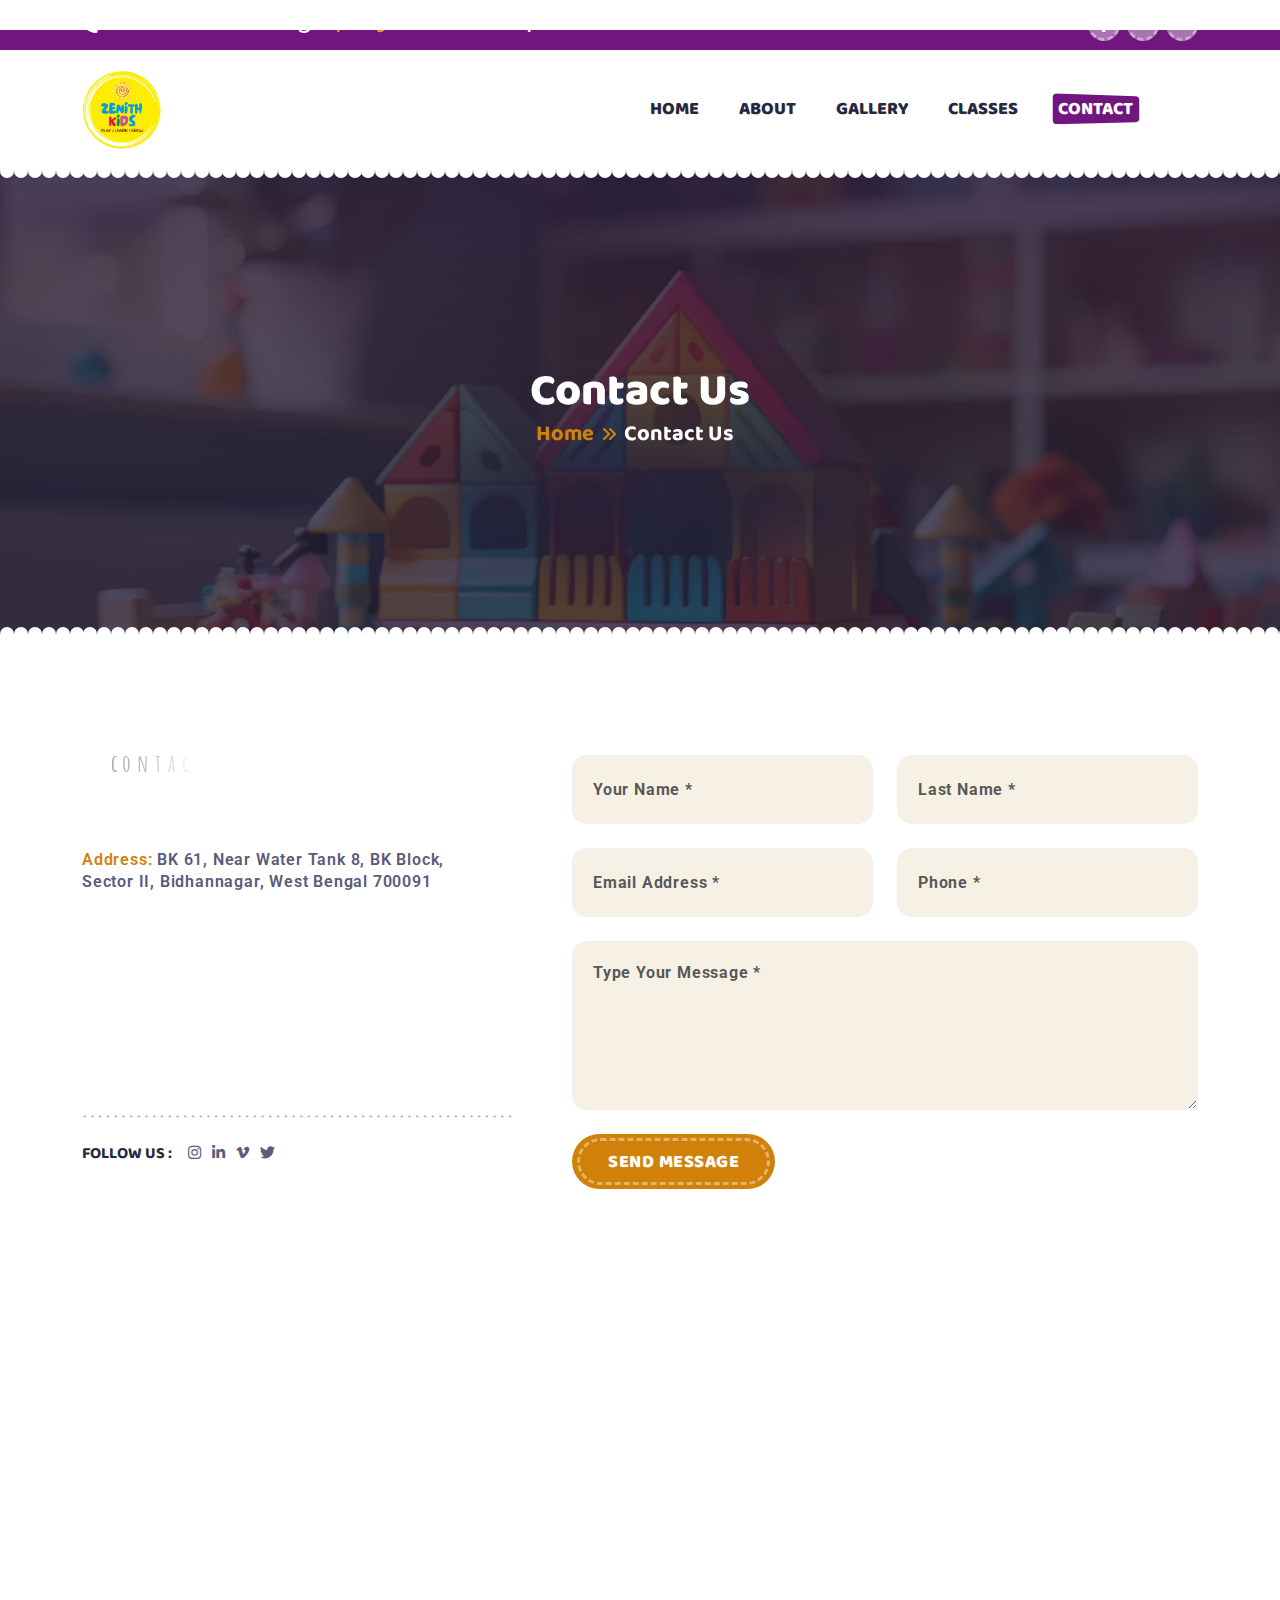
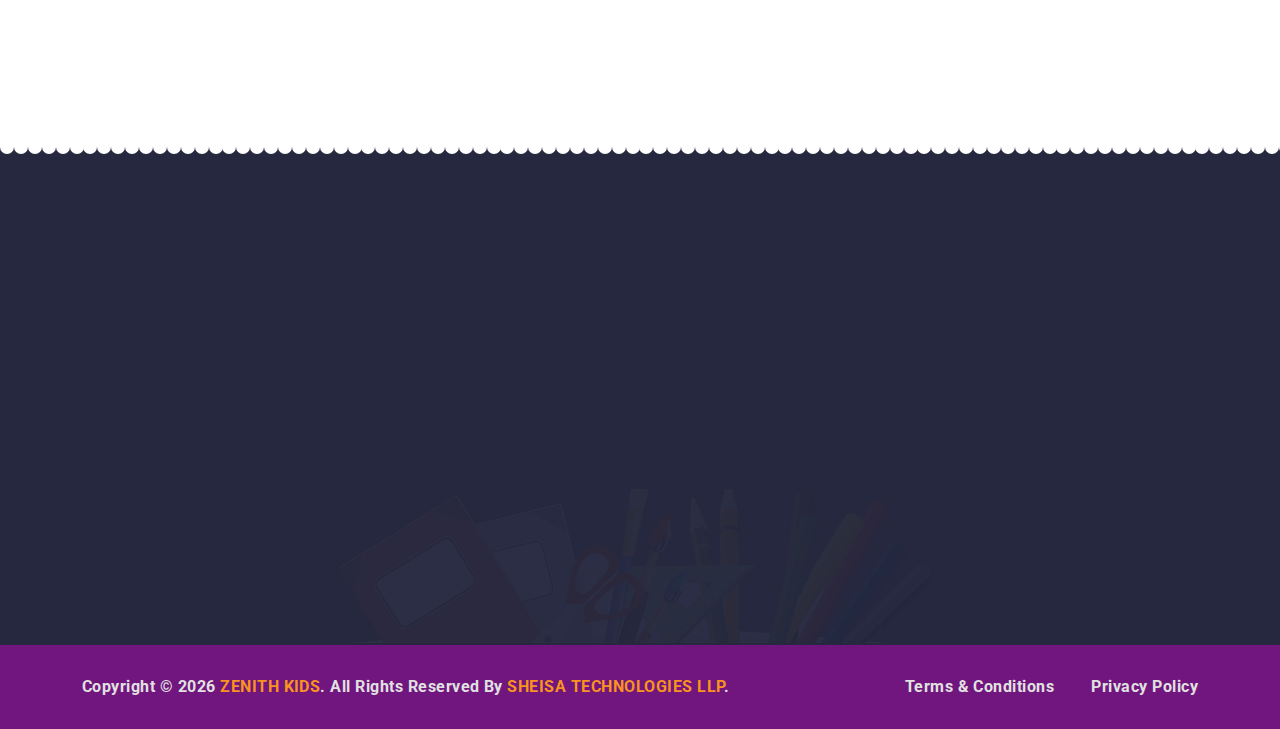
<file: contact.html>
<!DOCTYPE html>
<html class="no-js" lang="zxx">


<!-- Mirrored from html.vecurosoft.com/toddly/demo/contact.html by HTTrack Website Copier/3.x [XR&CO'2014], Sat, 15 Nov 2025 09:29:58 GMT -->
<head>
  <meta charset="utf-8">
  <meta http-equiv="x-ua-compatible" content="ie=edge">
  <title>
    Zenith Kids
  </title>
  <meta name="author" content="vecuro">
  <meta name="description" content="Toddly - Colorful Kindergarten & Preschool HTML5 Template">
  <meta name="keywords" content="Toddly - Colorful Kindergarten & Preschool HTML5 Template">
  <meta name="robots" content="INDEX,FOLLOW">
  <!-- Mobile Specific Metas -->
  <meta name="viewport" content="width=device-width, initial-scale=1, shrink-to-fit=no">
  <!-- Favicons - Place favicon.ico in the root directory -->
  <link rel="apple-touch-icon" sizes="57x57" href="assets/img/favicons/apple-icon-57x57.png">
  <link rel="apple-touch-icon" sizes="60x60" href="assets/img/favicons/apple-icon-60x60.png">
  <link rel="apple-touch-icon" sizes="72x72" href="assets/img/favicons/apple-icon-72x72.png">
  <link rel="apple-touch-icon" sizes="76x76" href="assets/img/favicons/apple-icon-76x76.png">
  <link rel="apple-touch-icon" sizes="114x114" href="assets/img/favicons/apple-icon-114x114.png">
  <link rel="apple-touch-icon" sizes="120x120" href="assets/img/favicons/apple-icon-120x120.png">
  <link rel="apple-touch-icon" sizes="144x144" href="assets/img/favicons/apple-icon-144x144.png">
  <link rel="apple-touch-icon" sizes="152x152" href="assets/img/favicons/apple-icon-152x152.png">
  <link rel="apple-touch-icon" sizes="180x180" href="assets/img/favicons/apple-icon-180x180.png">
  <link rel="icon" type="image/png" sizes="32x32" href="assets/favicon-32x32.png">
  <!-- <link rel="icon" type="image/png" sizes="96x96" href="assets/img/favicons/favicon-96x96.png"> -->
  <link rel="icon" type="image/png" sizes="16x16" href="assets/favicon-16x16.png">
  <link rel="manifest" href="assets/img/favicons/manifest.json">
  <meta name="msapplication-TileColor" content="#ffffff">
  <meta name="msapplication-TileImage" content="assets/img/favicons/ms-icon-144x144.png">
  <meta name="theme-color" content="#ffffff">
  <!--==============================
	  Google Fonts
	============================== -->
  <link rel="preconnect" href="https://fonts.googleapis.com/">
  <link rel="preconnect" href="https://fonts.gstatic.com/" crossorigin>
  <link href="https://fonts.googleapis.com/css2?family=Amatic+SC:wght@400;700&amp;family=Baloo+2:wght@400..800&amp;family=Roboto:ital,wght@0,100..900;1,100..900&amp;display=swap" rel="stylesheet">
  <!--==============================
	    All CSS File
	============================== -->
  <!-- Bootstrap -->
  <link rel="stylesheet" href="assets/css/bootstrap.min.css">
  <!-- Fontawesome Icon -->
  <link rel="stylesheet" href="assets/css/fontawesome.min.css">
  <!-- Magnific Popup -->
  <link rel="stylesheet" href="assets/css/magnific-popup.min.css">
  <!-- Slick Slider -->
  <link rel="stylesheet" href="assets/css/swiper-bundle.css">
  <!-- animate css -->
  <link rel="stylesheet" href="assets/css/animate.min.css">
  <!-- Theme Custom CSS -->
  <link rel="stylesheet" href="assets/css/style.css">
</head>

<body>
  <!--********************************
   		Code Start From Here 
	******************************** -->
  <!--==============================
	Preloader
	==============================-->
  <div class="preloader">
    <button class="vs-btn preloaderCls">Cancel Preloader </button>
    <div class="preloader-inner">
      <img src="assets/Kids Logo.jpg" alt="logo" style="max-width: 300px;">
      <span class="loader"></span>
    </div>
  </div>
  <!--==============================
		Mobile Menu
	============================== -->
  <div class="vs-menu-wrapper">
    <div class="vs-menu-area text-center">
      <div class="mobile-logo">
       <a href="index.html"><img src="assets/Kids Logo.jpg" alt="Toddly" class="logo" style="max-width: 70px;"></a>
        <button class="vs-menu-toggle">
          <i class="fa-solid fa-xmark"></i>
        </button>
      </div>
      <div class="vs-header__right pt-4">
        <button class="sideMenuToggler" type="button">
          <svg width="36" height="36" viewBox="0 0 36 36" fill="none" xmlns="http://www.w3.org/2000/svg">
            <path d="M12.4307 36H4.16306C1.86757 36 0 34.1324 0 31.8369V23.5693C0 21.2738 1.86757 19.4062 4.16306 19.4062H12.4307C14.7262 19.4062 16.5938 21.2738 16.5938 23.5693V31.8369C16.5938 34.1324 14.7262 36 12.4307 36ZM13.7812 23.5693C13.7812 22.8246 13.1754 22.2188 12.4307 22.2188H4.16306C3.41838 22.2188 2.8125 22.8246 2.8125 23.5693V31.8369C2.8125 32.5816 3.41838 33.1875 4.16306 33.1875H12.4307C13.1754 33.1875 13.7812 32.5816 13.7812 31.8369V23.5693Z" fill="#4A2559"></path>
            <path d="M31.7812 36H23.625C21.2988 36 19.4062 34.1075 19.4062 31.7812V23.625C19.4062 21.2988 21.2988 19.4062 23.625 19.4062H31.7812C34.1075 19.4062 36 21.2988 36 23.625V31.7812C36 34.1075 34.1075 36 31.7812 36ZM33.1875 23.625C33.1875 22.8496 32.5567 22.2188 31.7812 22.2188H23.625C22.8496 22.2188 22.2188 22.8496 22.2188 23.625V31.7812C22.2188 32.5567 22.8496 33.1875 23.625 33.1875H31.7812C32.5567 33.1875 33.1875 32.5567 33.1875 31.7812V23.625Z" fill="#D18109"></path>
            <path d="M12.4307 16.5938H4.16306C1.86757 16.5938 0 14.7262 0 12.4307V4.16306C0 1.86757 1.86757 0 4.16306 0H12.4307C14.7262 0 16.5938 1.86757 16.5938 4.16306V12.4307C16.5938 14.7262 14.7262 16.5938 12.4307 16.5938ZM13.7812 4.16306C13.7812 3.41838 13.1754 2.8125 12.4307 2.8125H4.16306C3.41838 2.8125 2.8125 3.41838 2.8125 4.16306V12.4307C2.8125 13.1754 3.41838 13.7812 4.16306 13.7812H12.4307C13.1754 13.7812 13.7812 13.1754 13.7812 12.4307V4.16306Z" fill="#D18109"></path>
            <path d="M31.7812 16.5938H23.625C21.2988 16.5938 19.4062 14.7012 19.4062 12.375V4.21875C19.4062 1.89253 21.2988 0 23.625 0H31.7812C34.1075 0 36 1.89253 36 4.21875V12.375C36 14.7012 34.1075 16.5938 31.7812 16.5938ZM33.1875 4.21875C33.1875 3.44334 32.5567 2.8125 31.7812 2.8125H23.625C22.8496 2.8125 22.2188 3.44334 22.2188 4.21875V12.375C22.2188 13.35004 22.8496 13.7812 23.625 13.7812H31.7812C32.5567 13.7812 33.1875 13.35004 33.1875 12.375V4.21875Z" fill="#4A2559"></path>
          </svg>
        </button>
      </div>
      <div class="vs-mobile-menu">
        <ul>
          <li class="menu-item-has-children">
            <a class="vs-svg-assets" href="index.html">
              HOME
              <svg xmlns="http://www.w3.org/2000/svg" width="87" height="31" viewBox="0 0 87 31" fill="none">
                <path d="M0 4.14031C0 1.87713 1.87602 0.0646902 4.13785 0.142684L83.1379 2.86682C85.2921 2.94111 87 4.70896 87 6.86445V25.0909C87 27.2642 85.2647 29.0399 83.0919 29.0898L4.09193 30.9059C1.84739 30.9575 0 29.1521 0 26.907V4.14031Z" fill="#70167E"></path>
              </svg>
            </a>
          </li>
          <li>
            <a class="vs-svg-assets" href="about.html">
              About
              <svg xmlns="http://www.w3.org/2000/svg" width="87" height="31" viewBox="0 0 87 31" fill="none">
                <path d="M0 4.14031C0 1.87713 1.87602 0.0646902 4.13785 0.142684L83.1379 2.86682C85.2921 2.94111 87 4.70896 87 6.86445V25.0909C87 27.2642 85.2647 29.0399 83.0919 29.0898L4.09193 30.9059C1.84739 30.9575 0 29.1521 0 26.907V4.14031Z" fill="#70167E"></path>
              </svg>
            </a>
          </li>
          <li>
            <a class="vs-svg-assets" href="gallery.html">
              Gallery
              <svg xmlns="http://www.w3.org/2000/svg" width="87" height="31" viewBox="0 0 87 31" fill="none">
                <path d="M0 4.14031C0 1.87713 1.87602 0.0646902 4.13785 0.142684L83.1379 2.86682C85.2921 2.94111 87 4.70896 87 6.86445V25.0909C87 27.2642 85.2647 29.0399 83.0919 29.0898L4.09193 30.9059C1.84739 30.9575 0 29.1521 0 26.907V4.14031Z" fill="#70167E"></path>
              </svg>
            </a>
          </li>
          <li>
            <a class="vs-svg-assets" href="class.html">
              Classes
              <svg xmlns="http://www.w3.org/2000/svg" width="87" height="31" viewBox="0 0 87 31" fill="none">
                <path d="M0 4.14031C0 1.87713 1.87602 0.0646902 4.13785 0.142684L83.1379 2.86682C85.2921 2.94111 87 4.70896 87 6.86445V25.0909C87 27.2642 85.2647 29.0399 83.0919 29.0898L4.09193 30.9059C1.84739 30.9575 0 29.1521 0 26.907V4.14031Z" fill="#70167E"></path>
              </svg>
            </a>
          </li>
          <li>
            <a class="vs-svg-assets" href="registration.html">
              Admission
              <svg xmlns="http://www.w3.org/2000/svg" width="87" height="31" viewBox="0 0 87 31" fill="none">
                <path d="M0 4.14031C0 1.87713 1.87602 0.0646902 4.13785 0.142684L83.1379 2.86682C85.2921 2.94111 87 4.70896 87 6.86445V25.0909C87 27.2642 85.2647 29.0399 83.0919 29.0898L4.09193 30.9059C1.84739 30.9575 0 29.1521 0 26.907V4.14031Z" fill="#70167E"></path>
              </svg>
            </a>
          </li>
          
          <li>
            <a class="vs-svg-assets" href="contact.html">
              contact
              <svg xmlns="http://www.w3.org/2000/svg" width="87" height="31" viewBox="0 0 87 31" fill="none">
                <path d="M0 4.14031C0 1.87713 1.87602 0.0646902 4.13785 0.142684L83.1379 2.86682C85.2921 2.94111 87 4.70896 87 6.86445V25.0909C87 27.2642 85.2647 29.0399 83.0919 29.0898L4.09193 30.9059C1.84739 30.9575 0 29.1521 0 26.907V4.14031Z" fill="#70167E"></path>
              </svg>
            </a>
          </li>
        </ul>
      </div>
      <div class="px-20 py-20">
        <div class="sidemenu-contact style2">
          <ul>
            <li>
              <a href="tel:+95552247849" class="sidemenu-link">090515 09444</a>
            </li>
            <li>
              <a href="mailto:info@toddly.com" class="sidemenu-link">zenith@info.com</a>
            </li>
            <li>
              <a href="index.html">BK 61, near Water Tank 8, BK Block, Sector II, Bidhannagar, West Bengal 700091</a>
            </li>
          </ul>
        </div>
        <div class="footer-social mb-20">
          <a href="#"><i class="fab fa-facebook-f"></i></a>
          <a href="https://twitter.com/"><i class="fa-brands fa-x-twitter"></i></a>
          <a href="https://instagram.com/"><i class="fab fa-instagram"></i></a>
          <a href="https://behance.com/"><i class="fab fa-behance"></i></a>
        </div>
        <p class="sidemenu-text sidemenu-text--footer text-center mb-0">Copyright © 2025 <a class="vs-theme-color" href="index.html">Toddly</a>.
          All
          rights reserved.
        </p>
      </div>
    </div>
  </div>
  <!-- ==============================
    	Popup Search Box
    ============================== -->
  <div class="popup-search-box">
    <button class="searchClose"><i class="fal fa-times"></i></button>
    <form action="#">
      <input id="search-field" type="text" class="border-theme" placeholder="What are you looking for">
      <button type="submit"><i class="fal fa-search"></i></button>
    </form>
  </div>
  <!--==============================
    Cart Sidebar
  ===============================-->
  <div class="sideCart-wrapper">
    <div class="cart-sidebar-content">
      <!-- Close Button -->
      <div class="sidemenu-logo cart-animation-item">
        <a href="index.html"><img src="assets/img/logo.svg" alt="Toddly" class="logo"></a>
        <button class="cart-close-button">X</button>
      </div>
      <!-- Shopping Cart Widget -->
      <div class="shopping-cart-widget">
        <div class="shopping-cart-content">
          <div class="cart-items">
            <div class="cart-item cart-animation-item">
              <img class="cart-item__image" src="assets/img/shop/shop-sidebar-1-1.png" alt="Premium Headphones">
              <div class="item-details">
                <h3><a href="shop-nft.html">NFT Game</a></h3>
                <div class="item-controls">
                  <div class="quantity">
                    <div class="quantity__field quantity-container">
                      <input type="number" class="qty-input" step="1" min="1" max="100" name="quantity" value="01" title="Qty">
                      <div class="quantity__buttons">
                        <button class="quantity-plus qty-btn"><i class="fa-solid fa-angle-up"></i></button>
                        <button class="quantity-minus qty-btn"><i class="fa-solid fa-angle-down"></i></button>
                      </div>
                    </div>
                  </div>
                  <span class="item-price">× $100.00</span>
                </div>
              </div>
              <button class="remove-item">
                <svg xmlns="http://www.w3.org/2000/svg" width="20" height="20" viewBox="0 0 24 24" fill="none" stroke="currentColor" stroke-width="2" stroke-linecap="round" stroke-linejoin="round">
                  <path d="M18 6 6 18" />
                  <path d="m6 6 12 12" />
                </svg>
              </button>
            </div>
            <div class="cart-item cart-animation-item">
              <img class="cart-item__image" src="assets/img/shop/shop-sidebar-1-2.png" alt="Premium Headphones">
              <div class="item-details">
                <h3><a href="shop-nft.html">Game Controller</a></h3>
                <div class="item-controls">
                  <div class="quantity">
                    <div class="quantity__field quantity-container">
                      <input type="number" class="qty-input" step="1" min="1" max="100" name="quantity" value="01" title="Qty">
                      <div class="quantity__buttons">
                        <button class="quantity-plus qty-btn"><i class="fa-solid fa-angle-up"></i></button>
                        <button class="quantity-minus qty-btn"><i class="fa-solid fa-angle-down"></i></button>
                      </div>
                    </div>
                  </div>
                  <span class="item-price">× $100.00</span>
                </div>
              </div>
              <button class="remove-item">
                <svg xmlns="http://www.w3.org/2000/svg" width="20" height="20" viewBox="0 0 24 24" fill="none" stroke="currentColor" stroke-width="2" stroke-linecap="round" stroke-linejoin="round">
                  <path d="M18 6 6 18" />
                  <path d="m6 6 12 12" />
                </svg>
              </button>
            </div>
            <div class="cart-item cart-animation-item">
              <img class="cart-item__image" src="assets/img/shop/shop-sidebar-1-3.png" alt="Premium Headphones">
              <div class="item-details">
                <h3><a href="shop-nft.html">NFT Game Two</a></h3>
                <div class="item-controls">
                  <div class="quantity">
                    <div class="quantity__field quantity-container">
                      <input type="number" class="qty-input" step="1" min="1" max="100" name="quantity" value="01" title="Qty">
                      <div class="quantity__buttons">
                        <button class="quantity-plus qty-btn"><i class="fa-solid fa-angle-up"></i></button>
                        <button class="quantity-minus qty-btn"><i class="fa-solid fa-angle-down"></i></button>
                      </div>
                    </div>
                  </div>
                  <span class="item-price">× $100.00</span>
                </div>
              </div>
              <button class="remove-item">
                <svg xmlns="http://www.w3.org/2000/svg" width="20" height="20" viewBox="0 0 24 24" fill="none" stroke="currentColor" stroke-width="2" stroke-linecap="round" stroke-linejoin="round">
                  <path d="M18 6 6 18" />
                  <path d="m6 6 12 12" />
                </svg>
              </button>
            </div>
          </div>
          <div class="cart-footer">
            <div class="subtotal cart-animation-item">
              <span>Subtotal:</span>
              <span class="total-amount">$110.00</span>
            </div>
            <div class="cart-actions">
              <a href="cart.html" class="vs-btn cart-animation-item"><span class="vs-btn__border"></span>View Cart</a>
              <a href="checkout.html" class="vs-btn style4 cart-animation-item"><span
                  class="vs-btn__border"></span>Checkout</a>
            </div>
          </div>
          <!-- Social Media Links -->
          <div class="footer-social social-style">
            <h4 class="social-style__title mb-0 cart-animation-item">Follow Us :</h4>
            <ul class="cart-animation-item">
              <li><a href="https://twitter.com/"><i class="fa-brands fa-x-twitter"></i></a></li>
              <li><a href="https://instagram.com/"><i class="fab fa-instagram"></i></a></li>
              <li><a href="#"><i class="fab fa-linkedin-in"></i></a></li>
              <li><a href="#"><i class="fab fa-vimeo-v"></i></a></li>
            </ul>
          </div>
        </div>
      </div>
    </div>
  </div>
  <!--==============================
		Offcanvas
	============================== -->
  <!-- <div class="sidemenu-wrapper">
    <div class="sidemenu-content">
      <div class="sidemenu-logo sidemenu-item">
       <a href="index.html"><img src="assets/Kids Logo.jpg" alt="Toddly" class="logo" style="max-width: 80px;"></a>
        <button class="closeButton sideMenuCls">X</button>
      </div>
      <hr class="sidemenu-hr sidemenu-item">
      <div class="sidemenu-inner">
        <div class="sidemenu-body">
          <p class="sidemenu-item text-white mb-30">We are constantly expanding the range of services offered, taking
            care
            of children of all ages.</p>
          <h4 class="sidemenu-subtitle sidemenu-item">CONTACT US</h4>
          <div class="sidemenu-contact">
            <ul>
              <li class="sidemenu-item">
                <a href="tel:+95552247849" class="sidemenu-link">+9 555 224 7849</a>
              </li>
              <li class="sidemenu-item">
                <a href="mailto:info@toddly.com" class="sidemenu-link">info@toddly.com</a>
              </li>
              <li class="sidemenu-item">
                <a href="index.html">Munich
                  Expresswa 70 Germany, TX 7859</a>
              </li>
            </ul>
          </div>
          <h4 class="sidemenu-subtitle style2 text-uppercase sidemenu-item">Instagram
          </h4>
          <div class="sidebar-gallery sidemenu-item">
            <div class="gallery-thumb">
              <img src="assets/img/widget/gal-1-1.jpg" alt="Gallery Image" class="w-100">
              <a href="assets/img/widget/gal-1-1-big.jpg" class="popup-image gal-btn"><i class="fal fa-plus"></i></a>
            </div>
            <div class="gallery-thumb">
              <img src="assets/img/widget/gal-1-2.jpg" alt="Gallery Image" class="w-100">
              <a href="assets/img/widget/gal-1-2-big.jpg" class="popup-image gal-btn"><i class="fal fa-plus"></i></a>
            </div>
            <div class="gallery-thumb">
              <img src="assets/img/widget/gal-1-3.jpg" alt="Gallery Image" class="w-100">
              <a href="assets/img/widget/gal-1-3-big.jpg" class="popup-image gal-btn"><i class="fal fa-plus"></i></a>
            </div>
            <div class="gallery-thumb">
              <img src="assets/img/widget/gal-1-4.jpg" alt="Gallery Image" class="w-100">
              <a href="assets/img/widget/gal-1-4-big.jpg" class="popup-image gal-btn"><i class="fal fa-plus"></i></a>
            </div>
            <div class="gallery-thumb">
              <img src="assets/img/widget/gal-1-5.jpg" alt="Gallery Image" class="w-100">
              <a href="assets/img/widget/gal-1-5-big.jpg" class="popup-image gal-btn"><i class="fal fa-plus"></i></a>
            </div>
            <div class="gallery-thumb">
              <img src="assets/img/widget/gal-1-6.jpg" alt="Gallery Image" class="w-100">
              <a href="assets/img/widget/gal-1-6-big.jpg" class="popup-image gal-btn"><i class="fal fa-plus"></i></a>
            </div>
          </div>
        </div>
        <div class="sidemenu-footer">
          <hr class="sidemenu-hr sidemenu-item">
          <div class="footer-social sidemenu-item">
            <span>follow us on :</span>
            <a href="https://www.facebook.com/"><i class="fab fa-facebook-f"></i></a>
            <a href="https://twitter.com/"><i class="fa-brands fa-x-twitter"></i></a>
            <a href="https://instagram.com/"><i class="fab fa-instagram"></i></a>
            <a href="https://behance.com/"><i class="fab fa-behance"></i></a>
          </div>
        </div>
      </div>
    </div>
  </div> -->
  <!--==============================
        Header layout 1
    ==============================-->
 <header class="vs-header">
    <!-- Header Element -->
    <div class="vs-balls"></div>
    <!-- Header Top -->
    <div class="vs-header__top">
      <div class="container container--custom">
        <div class="row align-items-center justify-content-between gy-1 text-center text-lg-start">
          <div class="col-lg-auto d-none d-lg-block">
            <div class="d-flex align-items-center flex-wrap gap-4">
              <div class="vs-header__info">
                <i class="fa-solid fa-phone-volume"></i>
                <span> Phone : <a href="tel:+1333456888">+1 333 456 888</a></span>
              </div>
              <div class="vs-header__info">
                <i class="fa-solid fa-clock-rotate-left"></i>
                <span class="text-theme-color5">
                Opening Time :
                <a href="tel:9:30am-5:30pm">9:30am-5:30pm</a></span>
              </div>
            </div>
          </div>
          <div class="col-lg-auto">
            <div class="social-style">
              <span class="social-style__label">follow us :</span>
              <a href="#"><i class="fab fa-facebook-f"></i></a>
              <a href="#"><i class="fab fa-linkedin-in"></i></a>
              <a href="#"><i class="fab fa-youtube"></i></a>
            </div>
          </div>
        </div>
      </div>
    </div>
    <div class="sticky-wrapper">
      <div class="sticky-active">
        <div class="container container--custom">
          <div class="row justify-content-between align-items-center">
            <div class="col">
              <div class="vs-header__logo">
               <a href="index.html"><img src="assets/Kids Logo.jpg" alt="Toddly" class="logo" style="max-width: 80px;"></a>
              </div>
            </div>
            <div class="col-auto">
              <nav class="main-menu d-none d-lg-block">
                <ul>
                  <li>
                    <a class="vs-svg-assets" href="index.html">
                      HOME
                      <svg xmlns="http://www.w3.org/2000/svg" width="87" height="31" viewBox="0 0 87 31" fill="none">
                        <path d="M0 4.14031C0 1.87713 1.87602 0.0646902 4.13785 0.142684L83.1379 2.86682C85.2921 2.94111 87 4.70896 87 6.86445V25.0909C87 27.2642 85.2647 29.0399 83.0919 29.0898L4.09193 30.9059C1.84739 30.9575 0 29.1521 0 26.907V4.14031Z" fill="#70167E"></path>
                      </svg>
                    </a>
                  </li>
                  <li>
                    <a class="vs-svg-assets" href="about.html">
                      About
                      <svg xmlns="http://www.w3.org/2000/svg" width="87" height="31" viewBox="0 0 87 31" fill="none">
                        <path d="M0 4.14031C0 1.87713 1.87602 0.0646902 4.13785 0.142684L83.1379 2.86682C85.2921 2.94111 87 4.70896 87 6.86445V25.0909C87 27.2642 85.2647 29.0399 83.0919 29.0898L4.09193 30.9059C1.84739 30.9575 0 29.1521 0 26.907V4.14031Z" fill="#70167E"></path>
                      </svg>
                    </a>
                  </li>
                  <li>
                    <a class="vs-svg-assets" href="gallery.html">
                      Gallery
                      <svg xmlns="http://www.w3.org/2000/svg" width="87" height="31" viewBox="0 0 87 31" fill="none">
                        <path d="M0 4.14031C0 1.87713 1.87602 0.0646902 4.13785 0.142684L83.1379 2.86682C85.2921 2.94111 87 4.70896 87 6.86445V25.0909C87 27.2642 85.2647 29.0399 83.0919 29.0898L4.09193 30.9059C1.84739 30.9575 0 29.1521 0 26.907V4.14031Z" fill="#70167E"></path>
                      </svg>
                    </a>
                  </li>
                      <li>
                        <a class="vs-svg-assets" href="class.html">
                          Classes
                          <svg xmlns="http://www.w3.org/2000/svg" width="87" height="31" viewBox="0 0 87 31" fill="none">
                        <path d="M0 4.14031C0 1.87713 1.87602 0.0646902 4.13785 0.142684L83.1379 2.86682C85.2921 2.94111 87 4.70896 87 6.86445V25.0909C87 27.2642 85.2647 29.0399 83.0919 29.0898L4.09193 30.9059C1.84739 30.9575 0 29.1521 0 26.907V4.14031Z" fill="#70167E"></path>
                      </svg>
                        </a>
                      </li>
                        
                  <li>
                    <a class="vs-svg-assets" href="contact.html">
                      contact
                      <svg xmlns="http://www.w3.org/2000/svg" width="87" height="31" viewBox="0 0 87 31" fill="none">
                        <path d="M0 4.14031C0 1.87713 1.87602 0.0646902 4.13785 0.142684L83.1379 2.86682C85.2921 2.94111 87 4.70896 87 6.86445V25.0909C87 27.2642 85.2647 29.0399 83.0919 29.0898L4.09193 30.9059C1.84739 30.9575 0 29.1521 0 26.907V4.14031Z" fill="#70167E"></path>
                      </svg>
                    </a>
                  </li>
                </ul>
              </nav>
            </div>
            <div class="col-auto">
              <div class="vs-header__action">
                <!-- <div class="d-none d-md-inline-flex align-items-center">
                  <button class="searchBoxTggler">
                    <i class="far fa-search"></i>
                  </button>
                </div> -->
                <div class="d-none d-xxl-inline-flex">
                  <a href="registration.html" class="vs-btn"><span class="vs-btn__border"></span>admission</a>
                </div>
                <!-- <div class="d-none d-lg-inline-flex align-items-center">
                  <button class="sideMenuToggler">
                    <svg width="31" height="23" viewBox="0 0 31 23" fill="none" xmlns="http://www.w3.org/2000/svg">
                      <path d="M2.9165 4.5H28.4165C29.6594 4.5 30.6665 3.49292 30.6665 2.25C30.6665 1.00708 29.6594 0 28.4165 0H2.9165C1.67358 0 0.666504 1.00708 0.666504 2.25C0.666504 3.49292 1.67358 4.5 2.9165 4.5Z" fill="currentColor" />
                      <path d="M28.4165 9H2.9165C1.67358 9 0.666504 10.0071 0.666504 11.25C0.666504 12.4929 1.67358 13.5 2.9165 13.5H28.4165C29.6594 13.5 30.6665 12.4929 30.6665 11.25C30.6665 10.0071 29.6594 9 28.4165 9Z" fill="currentColor" />
                      <path d="M28.4165 18H2.9165C1.67358 18 0.666504 19.0071 0.666504 20.25C0.666504 21.4929 1.67358 22.5 2.9165 22.5H28.4165C29.6594 22.5 30.6665 21.4929 30.6665 20.25C30.6665 19.0071 29.6594 18 28.4165 18Z" fill="currentColor" />
                    </svg>
                  </button>
                </div> -->
                <button class="vs-menu-toggle style2 d-inline-block d-lg-none">
                  <i class="fal fa-bars"></i>
                </button>
              </div>
            </div>
          </div>
        </div>
      </div>
    </div>
  </header>
  <!--==============================
        Header layout 2
    ==============================-->
  <!-- Breadcrumb -->
  <div class="breadcrumb-wrapper z-index-common overflow-hidden">
    <div class="vs-balls vs-balls--screen" data-balls-bottom="-6px" data-balls-color="#ffffff"></div>
    <div class="breadcrumb-wrapper__bg wow animate__fadeInUp" data-wow-delay="0.15s" data-vs-gsap-parallax-speed="2" data-vs-gsap-parallax-zoom>
      <img src="assets/img/bg/breadcrumb-bg-3.jpg" alt="session bg">
    </div>
    <div class="container">
      <div class="breadcrumb-wrapper__content wow animate__fadeInUp" data-wow-delay="0.45s">
        <h1 class="breadcrumb-wrapper__title">Contact Us</h1>
        <div class="breadcrumb-wrapper__menu--wrap">
          <ul class="breadcrumb-wrapper__menu">
            <li class="breadcrumb-wrapper__menu--item"><a href="index.html">Home</a></li>
            <li class="breadcrumb-wrapper__menu--item">Contact us</li>
          </ul>
        </div>
      </div>
    </div>
  </div>
  <!-- Breadcrumb End -->
  <!-- Contact -->
  <section class="space space-extra-bottom overflow-hidden">
    <div class="container">
      <div class="row gx-60">
        <div class="col-lg-5 mb-30">
          <div class="vs-title title-anime animation-style2 mb-3">
            <div class="title-anime__wrap">
              <span class="vs-title__sub">contact us</span>
              <h2 class="vs-title__main">Get In Touch</h2>
            </div>
          </div>
          <div class="contact-info mb-20 wow animate__fadeInUp" data-wow-delay="0.45s">
            <span>Address:</span> BK 61, near Water Tank 8, BK Block, Sector II, Bidhannagar, West Bengal 700091
          </div>
          <div class="mb-20">
            <div class="address-info wow animate__fadeInUp" data-wow-delay="0.55s">
              <div class="address-info__icon">
                <i class="fa-light fa-phone-volume"></i>
              </div>
              <div class="address-info__content">
                <span>Customer Service :</span>
                <a href="tel:+9-555-888-679">090515 09444</a>
              </div>
            </div>
            <div class="address-info wow animate__fadeInUp" data-wow-delay="0.65s">
              <div class="address-info__icon">
                <i class="fa-regular fa-envelope"></i>
              </div>
              <div class="address-info__content">
                <span>careers :</span>
                <a class="text-lowercase" href="mailto:Toddly@info.com">zenith@info.com</a>
              </div>
            </div>
          </div>
          <img class="contact-divider" src="assets/img/elements/divider-contact.svg" alt="toddly">
          <div class="social-style style2">
            <span class="social-style__label">Follow Us :</span>
            <a href="https://instagram.com/"><i class="fab fa-instagram"></i></a>
            <a href="#"><i class="fab fa-linkedin-in"></i></a>
            <a href="#"><i class="fab fa-vimeo-v"></i></a>
            <a href="#"><i class="fab fa-twitter"></i></a>
          </div>
        </div>
        <div class="col-lg-7 mb-30">
          
          <form action="https://html.vecurosoft.com/toddly/demo/mail.php" method="post" class="form-style2 ajax-contact wow animate__fadeInUp" data-wow-delay="0.95s">
            <div class="row gx-20">
              <!-- First Name -->
              <div class="col-md-6 form-group">
                <input class="form-control" type="text" name="fname" id="fname" placeholder="Your Name *">
              </div>
              <!-- Last Name -->
              <div class="col-md-6 form-group">
                <input class="form-control" type="text" name="lname" id="lname" placeholder="Last Name *">
              </div>
              <!-- Email Address -->
              <div class="col-md-6 form-group">
                <input class="form-control" type="email" name="email" id="email" placeholder="Email Address *">
              </div>
              <!-- Phone Number -->
              <div class="col-md-6 form-group">
                <input class="form-control" type="tel" name="phone" id="phone" placeholder="Phone *">
              </div>
              <!-- Message -->
              <div class="col-12 form-group">
                <textarea class="form-control" name="message" id="message" placeholder="Type Your Message *" rows="5"></textarea>
              </div>
              <!-- Submit Button -->
              <div class="col-12">
                <button class="vs-btn"><span class="vs-btn__border"></span>Send Message</button>
              </div>
            </div>
            <!-- Form Messages -->
          </form>
          <p class="form-messages mb-0 mt-3"></p>
        </div>
      </div>
    </div>
  </section>
  <!-- Contact -->
  <!-- Map -->
  <div>
    <div class="vs-map wow animate__fadeInUp" data-wow-delay="0.25s">
      <!-- Get Map -->
      <div class="mapouter">
        <div class="gmap_canvas">
        
          <iframe class="gmap_iframe" style="width: 100%; height: 447px; border: 0; overflow: hidden;" src="https://www.google.com/maps/embed?pb=!1m18!1m12!1m3!1d3683.753455853632!2d88.42733227553144!3d22.588322579480486!2m3!1f0!2f0!3f0!3m2!1i1024!2i768!4f13.1!3m3!1m2!1s0x3a0275e53f66f447%3A0x4668042deba951a1!2sZenith%20Institute%20SaltLake%20-%20IITJEE%20%7C%20NEET%20Best%20coaching%20Institute!5e0!3m2!1sen!2sin!4v1763375631934!5m2!1sen!2sin" width="600" height="450" style="border:0;" allowfullscreen="" loading="lazy" referrerpolicy="no-referrer-when-downgrade" allowfullscreen>
          </iframe>
          <a class="gmap_canvas__credit" href="https://embed-googlemap.com/">embed google map</a>
        </div>
      </div>
    </div>
  </div>
  <!-- Map End -->
  <!-- Contact End -->
  <div class="vs-footer bg-title">
    <div class="vs-footer__top z-index-common space-extra-top space-extra-bottom">
      <img src="assets/img/footer/footer-element-1.png" alt="Footer Element" class="vs-footer__ele1 wow animate__fadeInLeft" data-wow-delay="0.25s">
      <img src="assets/img/footer/footer-element-2.png" alt="Footer Element" class="vs-footer__ele2">
      <img src="assets/img/footer/footer-element-3.png" alt="Footer Element" class="vs-footer__ele3 wow animate__fadeInRight" data-wow-delay="0.35s">
      <div class="vs-balls vs-balls--screen" data-balls-top="-6px" data-balls-color="#ffffff"></div>
      <div class="container">
        <div class="row gy-4 gx-xxl-5">
          <div class="col-lg-4 col-md-6 wow animate__fadeInUp" data-wow-delay="0.25s">
            <div class="vs-footer__widget">
              <div class="vs-footer__logo text-center text-md-start mb-25">
                <a href="index.html" class="vs-footer__logo-link">
                  <img src="assets/Kids Logo.jpg" alt="Toddly Logo" style="max-width: 80px;">
                </a>
              </div>
              <p class="vs-footer__desc text-center text-md-start">
                Pre-school has open door and also offer free
                trial session in child.
              </p>
              <div class="icon-call justify-content-center justify-content-md-start pt-10 mb-10">
                <span class="icon-call__icon"><i class="fa-solid fa-phone-rotary"></i></span>
                <div class="icon-call__content">
                  <span class="icon-call__title">call support</span>
                  <a href="tel:+1344688955" class="icon-call__number">+1 344 688 955</a>
                </div>
              </div>
              <div class="social-style social-style--version2 w-100 justify-content-center justify-content-md-start pt-25">
                <span class="social-style__label">follow us :</span>
                <a href="#"><i class="fab fa-facebook-f"></i></a>
                <a href="#"><i class="fab fa-linkedin-in"></i></a>
                <a href="#"><i class="fab fa-youtube"></i></a>
              </div>
            </div>
          </div>
          <div class="col-lg-4 col-md-6 wow animate__fadeInUp" data-wow-delay="0.35s">
            <div class="vs-footer__widget">
              <h3 class="vs-footer__title">Explore</h3>
              <div class="vs-footer__menu">
                <ul class="vs-footer__menu--list">
                  <li><a href="index.html">Home</a></li>
                  <li><a href="about.html">About Us</a></li>
                  <li><a href="gallery.html">Gallery</a></li>
                  <li><a href="class-details.html">Classes</a></li>
                  <li><a href="registration.html">Admission</a></li>
                </ul>
                <ul class="vs-footer__menu--list">
                  <li><a href="contact.html">Contact Us</a></li>
                  
                </ul>
              </div>
            </div>
          </div>
          <div class="col-lg-4 col-md-6 wow animate__fadeInUp" data-wow-delay="0.45s">
            <div class="vs-footer__widget">
              <h3 class="vs-footer__title">Instagram</h3>
              <div class="sidebar-gallery">
                <div class="gallery-thumb">
                  <img src="assets/fot1.webp" alt="Gallery Image" class="w-100">
                  <a href="assets/fot1.webp" class="popup-image gal-btn"><i
                                        class="fal fa-plus"></i></a>
                </div>
                <div class="gallery-thumb">
                  <img src="assets/fot2.webp" alt="Gallery Image" class="w-100">
                  <a href="assets/fot2.webp" class="popup-image gal-btn"><i
                                        class="fal fa-plus"></i></a>
                </div>
                <div class="gallery-thumb">
                  <img src="assets/fot3.webp" alt="Gallery Image" class="w-100">
                  <a href="assets/fot3.webp" class="popup-image gal-btn"><i
                                        class="fal fa-plus"></i></a>
                </div>
                <div class="gallery-thumb">
                  <img src="assets/fot4.webp" alt="Gallery Image" class="w-100">
                  <a href="assets/fot4.webp" class="popup-image gal-btn"><i
                                        class="fal fa-plus"></i></a>
                </div>
                <div class="gallery-thumb">
                  <img src="assets/fot5.webp" alt="Gallery Image" class="w-100">
                  <a href="assets/fot5.webp" class="popup-image gal-btn"><i
                                        class="fal fa-plus"></i></a>
                </div>
                <div class="gallery-thumb">
                  <img src="assets/fot6.webp" alt="Gallery Image" class="w-100">
                  <a href="assets/fot6.webp" class="popup-image gal-btn"><i
                                        class="fal fa-plus"></i></a>
                </div>
              </div>
            </div>
          </div>
        </div>
      </div>
    </div>
    <div class="vs-footer__bottom bg-theme-color-1">
      <div class="container">
        <div class="row gy-3 gx-5 align-items-center justify-content-center justify-content-lg-between flex-column-reverse flex-lg-row">
          <div class="col-md-auto">
            <p class="vs-footer__copyright mb-0">
              Copyright © <span id="currentYear"></span>
              <a href="">Zenith Kids</a>. All rights reserved
              By <a href="">Sheisa Technologies llp</a>.
            </p>
          </div>
          <div class="col-md-auto">
            <ul class="vs-footer__bottom--menu">
              <li><a href="about.html">Terms & Conditions</a></li>
              <li><a href="about.html">Privacy Policy</a></li>
            </ul>
          </div>
        </div>
      </div>
    </div>
  </div>
  <!--********************************
			Back To Top  
	******************************** -->
  <button class="back-to-top" id="backToTop" aria-label="Back to Top">
    <span class="progress-circle">
      <svg viewBox="0 0 100 100">
        <circle class="bg" cx="50" cy="50" r="40"></circle>
        <circle class="progress" cx="50" cy="50" r="40"></circle>
      </svg>
      <span class="progress-percentage" id="progressPercentage">0%</span>
    </span>
  </button>
  <!--********************************
			Code End  Here 
	******************************** -->
  <!--==============================
        All Js File
    ============================== -->
  <!-- Jquery -->
  <script src="assets/js/vendor/jquery-3.7.1.min.js"></script>
  <!-- Bootstrap -->
  <script src="assets/js/bootstrap.min.js"></script>
  <!-- WOW.js Animation -->
  <script src="assets/js/wow.min.js"></script>
  <!-- Magnific Popup -->
  <script src="assets/js/jquery.magnific-popup.min.js"></script>
  <!-- GSAP -->
  <script src="assets/js/gsap.min.js"></script>
  <script src="assets/js/ScrollTrigger.min.js"></script>
  <script src="assets/js/gsap-scroll-to-plugin.js"></script>
  <script src="assets/js/SplitText.js"></script>
  <script src="assets/js/lenis.min.js"></script>
  <!-- Swiper Slider -->
  <script src="assets/js/swiper-bundle.js"></script>
  <!-- Main Js File -->
  <script src="assets/js/main.js"></script>


  <script>
  // Enable right click on the page
  document.addEventListener("contextmenu", function (e) {
      e.stopPropagation();   // stop the other script from blocking
      return true;           // allow right click
  }, true); // use capture mode so this runs first
</script>
</body>


<!-- Mirrored from html.vecurosoft.com/toddly/demo/contact.html by HTTrack Website Copier/3.x [XR&CO'2014], Sat, 15 Nov 2025 09:29:59 GMT -->
</html>
</file>
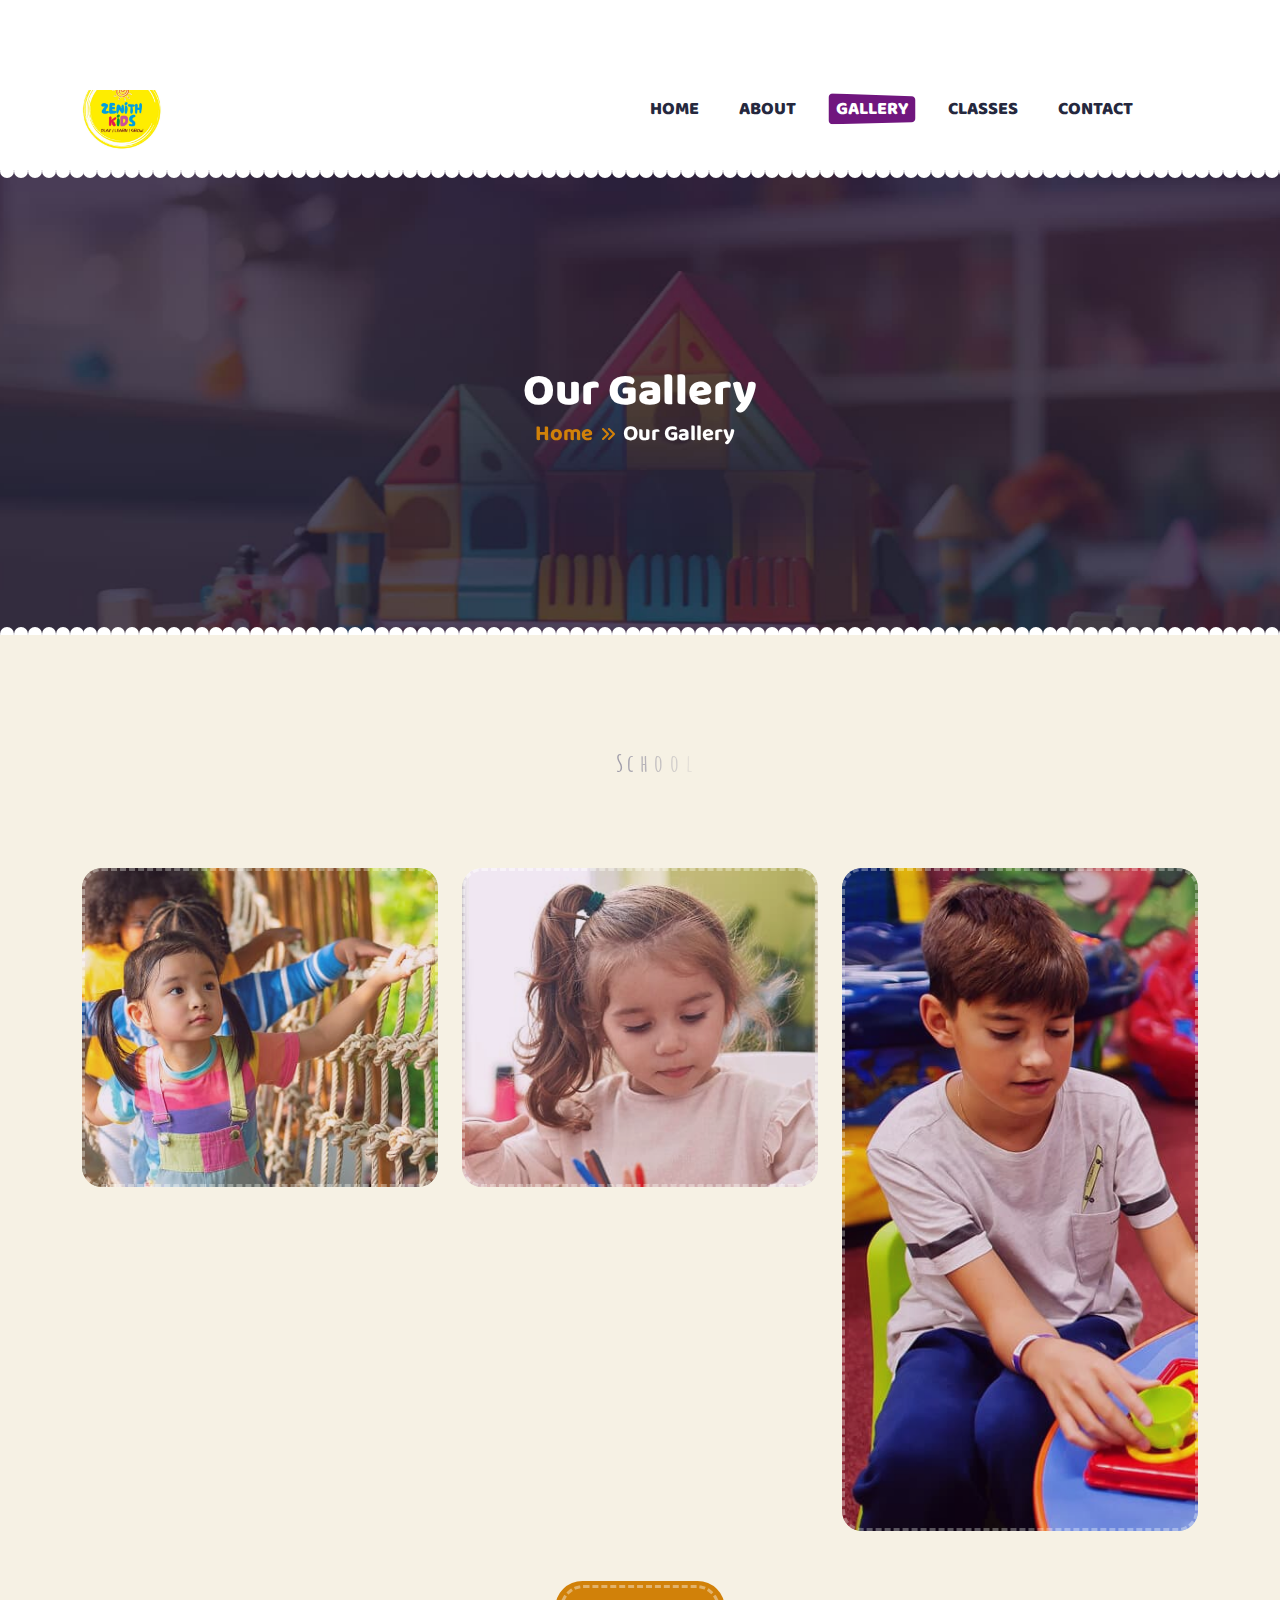
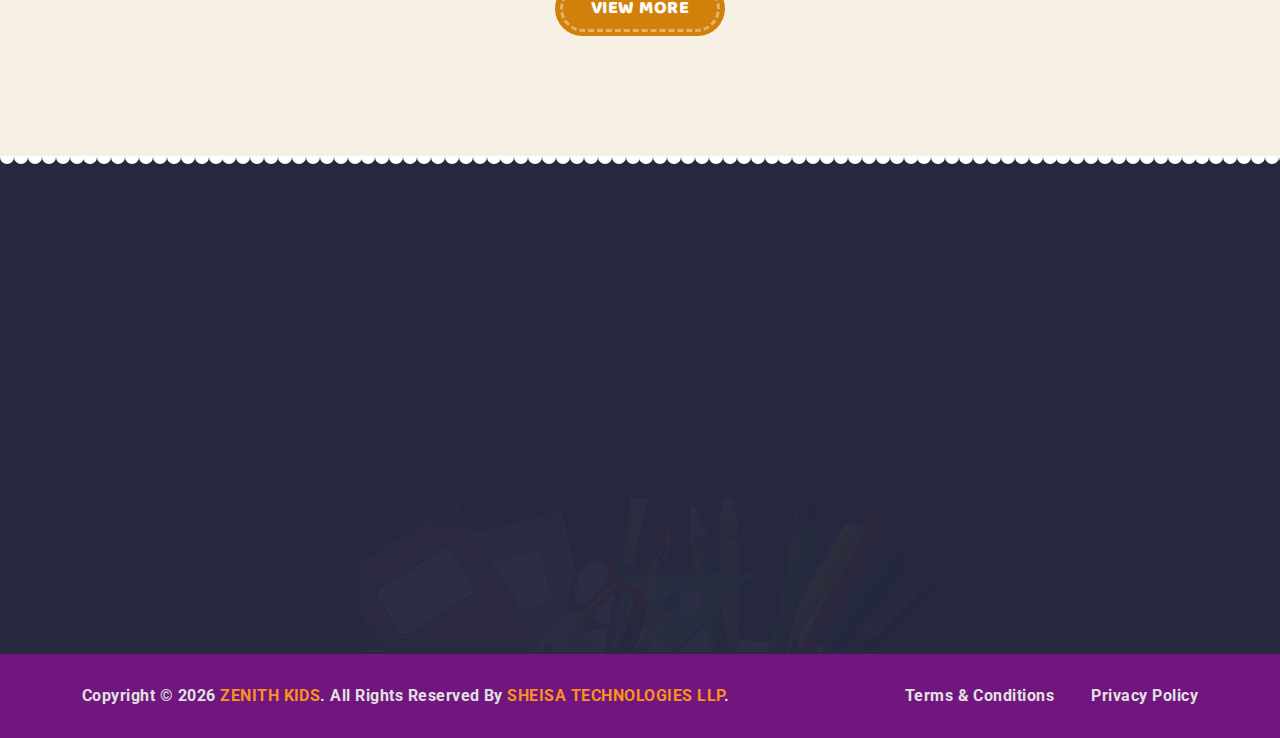
<file: gallery.html>
<!DOCTYPE html>
<html class="no-js" lang="zxx">


<!-- Mirrored from html.vecurosoft.com/toddly/demo/gallery.html by HTTrack Website Copier/3.x [XR&CO'2014], Sat, 15 Nov 2025 09:29:40 GMT -->
<head>
  <meta charset="utf-8">
  <meta http-equiv="x-ua-compatible" content="ie=edge">
  <title>
    Zenith Kids
  </title>
  <meta name="author" content="vecuro">
  <meta name="description" content="Toddly - Colorful Kindergarten & Preschool HTML5 Template">
  <meta name="keywords" content="Toddly - Colorful Kindergarten & Preschool HTML5 Template">
  <meta name="robots" content="INDEX,FOLLOW">
  <!-- Mobile Specific Metas -->
  <meta name="viewport" content="width=device-width, initial-scale=1, shrink-to-fit=no">
  <!-- Favicons - Place favicon.ico in the root directory -->
  <link rel="apple-touch-icon" sizes="57x57" href="assets/img/favicons/apple-icon-57x57.png">
  <link rel="apple-touch-icon" sizes="60x60" href="assets/img/favicons/apple-icon-60x60.png">
  <link rel="apple-touch-icon" sizes="72x72" href="assets/img/favicons/apple-icon-72x72.png">
  <link rel="apple-touch-icon" sizes="76x76" href="assets/img/favicons/apple-icon-76x76.png">
  <link rel="apple-touch-icon" sizes="114x114" href="assets/img/favicons/apple-icon-114x114.png">
  <link rel="apple-touch-icon" sizes="120x120" href="assets/img/favicons/apple-icon-120x120.png">
  <link rel="apple-touch-icon" sizes="144x144" href="assets/img/favicons/apple-icon-144x144.png">
  <link rel="apple-touch-icon" sizes="152x152" href="assets/img/favicons/apple-icon-152x152.png">
  <link rel="apple-touch-icon" sizes="180x180" href="assets/img/favicons/apple-icon-180x180.png">
  <link rel="icon" type="image/png" sizes="32x32" href="assets/favicon-32x32.png">
  <!-- <link rel="icon" type="image/png" sizes="96x96" href="assets/img/favicons/favicon-96x96.png"> -->
  <link rel="icon" type="image/png" sizes="16x16" href="assets/favicon-16x16.png">
  <link rel="manifest" href="assets/img/favicons/manifest.json">
  <meta name="msapplication-TileColor" content="#ffffff">
  <meta name="msapplication-TileImage" content="assets/img/favicons/ms-icon-144x144.png">
  <meta name="theme-color" content="#ffffff">
  <!--==============================
	  Google Fonts
	============================== -->
  <link rel="preconnect" href="https://fonts.googleapis.com/">
  <link rel="preconnect" href="https://fonts.gstatic.com/" crossorigin>
  <link href="https://fonts.googleapis.com/css2?family=Amatic+SC:wght@400;700&amp;family=Baloo+2:wght@400..800&amp;family=Roboto:ital,wght@0,100..900;1,100..900&amp;display=swap" rel="stylesheet">
  <!--==============================
	    All CSS File
	============================== -->
  <!-- Bootstrap -->
  <link rel="stylesheet" href="assets/css/bootstrap.min.css">
  <!-- Fontawesome Icon -->
  <link rel="stylesheet" href="assets/css/fontawesome.min.css">
  <!-- Magnific Popup -->
  <link rel="stylesheet" href="assets/css/magnific-popup.min.css">
  <!-- Slick Slider -->
  <link rel="stylesheet" href="assets/css/swiper-bundle.css">
  <!-- animate css -->
  <link rel="stylesheet" href="assets/css/animate.min.css">
  <!-- Theme Custom CSS -->
  <link rel="stylesheet" href="assets/css/style.css">
</head>

<body>
  <!--********************************
   		Code Start From Here 
	******************************** -->
  <!--==============================
	Preloader
	==============================-->
  <div class="preloader">
    <button class="vs-btn preloaderCls">Cancel Preloader </button>
    <div class="preloader-inner">
      <img src="assets/Kids Logo.jpg" alt="logo" style="max-width: 300px;">
      <span class="loader"></span>
    </div>
  </div>
  <!--==============================
		Mobile Menu
	============================== -->
  <div class="vs-menu-wrapper">
    <div class="vs-menu-area text-center">
      <div class="mobile-logo">
       <a href="index.html"><img src="assets/Kids Logo.jpg" alt="Toddly" class="logo" style="max-width: 70px;"></a>
        <button class="vs-menu-toggle">
          <i class="fa-solid fa-xmark"></i>
        </button>
      </div>
      <div class="vs-header__right pt-4">
        <button class="sideMenuToggler" type="button">
          <svg width="36" height="36" viewBox="0 0 36 36" fill="none" xmlns="http://www.w3.org/2000/svg">
            <path d="M12.4307 36H4.16306C1.86757 36 0 34.1324 0 31.8369V23.5693C0 21.2738 1.86757 19.4062 4.16306 19.4062H12.4307C14.7262 19.4062 16.5938 21.2738 16.5938 23.5693V31.8369C16.5938 34.1324 14.7262 36 12.4307 36ZM13.7812 23.5693C13.7812 22.8246 13.1754 22.2188 12.4307 22.2188H4.16306C3.41838 22.2188 2.8125 22.8246 2.8125 23.5693V31.8369C2.8125 32.5816 3.41838 33.1875 4.16306 33.1875H12.4307C13.1754 33.1875 13.7812 32.5816 13.7812 31.8369V23.5693Z" fill="#4A2559"></path>
            <path d="M31.7812 36H23.625C21.2988 36 19.4062 34.1075 19.4062 31.7812V23.625C19.4062 21.2988 21.2988 19.4062 23.625 19.4062H31.7812C34.1075 19.4062 36 21.2988 36 23.625V31.7812C36 34.1075 34.1075 36 31.7812 36ZM33.1875 23.625C33.1875 22.8496 32.5567 22.2188 31.7812 22.2188H23.625C22.8496 22.2188 22.2188 22.8496 22.2188 23.625V31.7812C22.2188 32.5567 22.8496 33.1875 23.625 33.1875H31.7812C32.5567 33.1875 33.1875 32.5567 33.1875 31.7812V23.625Z" fill="#D18109"></path>
            <path d="M12.4307 16.5938H4.16306C1.86757 16.5938 0 14.7262 0 12.4307V4.16306C0 1.86757 1.86757 0 4.16306 0H12.4307C14.7262 0 16.5938 1.86757 16.5938 4.16306V12.4307C16.5938 14.7262 14.7262 16.5938 12.4307 16.5938ZM13.7812 4.16306C13.7812 3.41838 13.1754 2.8125 12.4307 2.8125H4.16306C3.41838 2.8125 2.8125 3.41838 2.8125 4.16306V12.4307C2.8125 13.1754 3.41838 13.7812 4.16306 13.7812H12.4307C13.1754 13.7812 13.7812 13.1754 13.7812 12.4307V4.16306Z" fill="#D18109"></path>
            <path d="M31.7812 16.5938H23.625C21.2988 16.5938 19.4062 14.7012 19.4062 12.375V4.21875C19.4062 1.89253 21.2988 0 23.625 0H31.7812C34.1075 0 36 1.89253 36 4.21875V12.375C36 14.7012 34.1075 16.5938 31.7812 16.5938ZM33.1875 4.21875C33.1875 3.44334 32.5567 2.8125 31.7812 2.8125H23.625C22.8496 2.8125 22.2188 3.44334 22.2188 4.21875V12.375C22.2188 13.35004 22.8496 13.7812 23.625 13.7812H31.7812C32.5567 13.7812 33.1875 13.35004 33.1875 12.375V4.21875Z" fill="#4A2559"></path>
          </svg>
        </button>
      </div>
      <div class="vs-mobile-menu">
        <ul>
          <li class="menu-item-has-children">
            <a class="vs-svg-assets" href="index.html">
              HOME
              <svg xmlns="http://www.w3.org/2000/svg" width="87" height="31" viewBox="0 0 87 31" fill="none">
                <path d="M0 4.14031C0 1.87713 1.87602 0.0646902 4.13785 0.142684L83.1379 2.86682C85.2921 2.94111 87 4.70896 87 6.86445V25.0909C87 27.2642 85.2647 29.0399 83.0919 29.0898L4.09193 30.9059C1.84739 30.9575 0 29.1521 0 26.907V4.14031Z" fill="#70167E"></path>
              </svg>
            </a>
          </li>
          <li>
            <a class="vs-svg-assets" href="about.html">
              About
              <svg xmlns="http://www.w3.org/2000/svg" width="87" height="31" viewBox="0 0 87 31" fill="none">
                <path d="M0 4.14031C0 1.87713 1.87602 0.0646902 4.13785 0.142684L83.1379 2.86682C85.2921 2.94111 87 4.70896 87 6.86445V25.0909C87 27.2642 85.2647 29.0399 83.0919 29.0898L4.09193 30.9059C1.84739 30.9575 0 29.1521 0 26.907V4.14031Z" fill="#70167E"></path>
              </svg>
            </a>
          </li>
          <li>
            <a class="vs-svg-assets" href="gallery.html">
              Gallery
              <svg xmlns="http://www.w3.org/2000/svg" width="87" height="31" viewBox="0 0 87 31" fill="none">
                <path d="M0 4.14031C0 1.87713 1.87602 0.0646902 4.13785 0.142684L83.1379 2.86682C85.2921 2.94111 87 4.70896 87 6.86445V25.0909C87 27.2642 85.2647 29.0399 83.0919 29.0898L4.09193 30.9059C1.84739 30.9575 0 29.1521 0 26.907V4.14031Z" fill="#70167E"></path>
              </svg>
            </a>
          </li>
          <li>
            <a class="vs-svg-assets" href="class.html">
              Classes
              <svg xmlns="http://www.w3.org/2000/svg" width="87" height="31" viewBox="0 0 87 31" fill="none">
                <path d="M0 4.14031C0 1.87713 1.87602 0.0646902 4.13785 0.142684L83.1379 2.86682C85.2921 2.94111 87 4.70896 87 6.86445V25.0909C87 27.2642 85.2647 29.0399 83.0919 29.0898L4.09193 30.9059C1.84739 30.9575 0 29.1521 0 26.907V4.14031Z" fill="#70167E"></path>
              </svg>
            </a>
          </li>
          <li>
            <a class="vs-svg-assets" href="registration.html">
              Admission
              <svg xmlns="http://www.w3.org/2000/svg" width="87" height="31" viewBox="0 0 87 31" fill="none">
                <path d="M0 4.14031C0 1.87713 1.87602 0.0646902 4.13785 0.142684L83.1379 2.86682C85.2921 2.94111 87 4.70896 87 6.86445V25.0909C87 27.2642 85.2647 29.0399 83.0919 29.0898L4.09193 30.9059C1.84739 30.9575 0 29.1521 0 26.907V4.14031Z" fill="#70167E"></path>
              </svg>
            </a>
          </li>
          
          <li>
            <a class="vs-svg-assets" href="contact.html">
              contact
              <svg xmlns="http://www.w3.org/2000/svg" width="87" height="31" viewBox="0 0 87 31" fill="none">
                <path d="M0 4.14031C0 1.87713 1.87602 0.0646902 4.13785 0.142684L83.1379 2.86682C85.2921 2.94111 87 4.70896 87 6.86445V25.0909C87 27.2642 85.2647 29.0399 83.0919 29.0898L4.09193 30.9059C1.84739 30.9575 0 29.1521 0 26.907V4.14031Z" fill="#70167E"></path>
              </svg>
            </a>
          </li>
        </ul>
      </div>
      <div class="px-20 py-20">
        <div class="sidemenu-contact style2">
          <ul>
            <li>
              <a href="tel:+95552247849" class="sidemenu-link">090515 09444</a>
            </li>
            <li>
              <a href="mailto:info@toddly.com" class="sidemenu-link">zenith@info.com</a>
            </li>
            <li>
              <a href="index.html">BK 61, near Water Tank 8, BK Block, Sector II, Bidhannagar, West Bengal 700091</a>
            </li>
          </ul>
        </div>
        <div class="footer-social mb-20">
          <a href="#"><i class="fab fa-facebook-f"></i></a>
          <a href="https://twitter.com/"><i class="fa-brands fa-x-twitter"></i></a>
          <a href="https://instagram.com/"><i class="fab fa-instagram"></i></a>
          <a href="https://behance.com/"><i class="fab fa-behance"></i></a>
        </div>
        <p class="sidemenu-text sidemenu-text--footer text-center mb-0">Copyright © 2025 <a class="vs-theme-color" href="index.html">Toddly</a>.
          All
          rights reserved.
        </p>
      </div>
    </div>
  </div>
  <!-- ==============================
    	Popup Search Box
    ============================== -->
  <div class="popup-search-box">
    <button class="searchClose"><i class="fal fa-times"></i></button>
    <form action="#">
      <input id="search-field" type="text" class="border-theme" placeholder="What are you looking for">
      <button type="submit"><i class="fal fa-search"></i></button>
    </form>
  </div>
  <!--==============================
    Cart Sidebar
  ===============================-->
  <div class="sideCart-wrapper">
    <div class="cart-sidebar-content">
      <!-- Close Button -->
      <div class="sidemenu-logo cart-animation-item">
        <a href="index.html"><img src="assets/img/logo.svg" alt="Toddly" class="logo"></a>
        <button class="cart-close-button">X</button>
      </div>
      <!-- Shopping Cart Widget -->
      <div class="shopping-cart-widget">
        <div class="shopping-cart-content">
          <div class="cart-items">
            <div class="cart-item cart-animation-item">
              <img class="cart-item__image" src="assets/img/shop/shop-sidebar-1-1.png" alt="Premium Headphones">
              <div class="item-details">
                <h3><a href="shop-nft.html">NFT Game</a></h3>
                <div class="item-controls">
                  <div class="quantity">
                    <div class="quantity__field quantity-container">
                      <input type="number" class="qty-input" step="1" min="1" max="100" name="quantity" value="01" title="Qty">
                      <div class="quantity__buttons">
                        <button class="quantity-plus qty-btn"><i class="fa-solid fa-angle-up"></i></button>
                        <button class="quantity-minus qty-btn"><i class="fa-solid fa-angle-down"></i></button>
                      </div>
                    </div>
                  </div>
                  <span class="item-price">× $100.00</span>
                </div>
              </div>
              <button class="remove-item">
                <svg xmlns="http://www.w3.org/2000/svg" width="20" height="20" viewBox="0 0 24 24" fill="none" stroke="currentColor" stroke-width="2" stroke-linecap="round" stroke-linejoin="round">
                  <path d="M18 6 6 18" />
                  <path d="m6 6 12 12" />
                </svg>
              </button>
            </div>
            <div class="cart-item cart-animation-item">
              <img class="cart-item__image" src="assets/img/shop/shop-sidebar-1-2.png" alt="Premium Headphones">
              <div class="item-details">
                <h3><a href="shop-nft.html">Game Controller</a></h3>
                <div class="item-controls">
                  <div class="quantity">
                    <div class="quantity__field quantity-container">
                      <input type="number" class="qty-input" step="1" min="1" max="100" name="quantity" value="01" title="Qty">
                      <div class="quantity__buttons">
                        <button class="quantity-plus qty-btn"><i class="fa-solid fa-angle-up"></i></button>
                        <button class="quantity-minus qty-btn"><i class="fa-solid fa-angle-down"></i></button>
                      </div>
                    </div>
                  </div>
                  <span class="item-price">× $100.00</span>
                </div>
              </div>
              <button class="remove-item">
                <svg xmlns="http://www.w3.org/2000/svg" width="20" height="20" viewBox="0 0 24 24" fill="none" stroke="currentColor" stroke-width="2" stroke-linecap="round" stroke-linejoin="round">
                  <path d="M18 6 6 18" />
                  <path d="m6 6 12 12" />
                </svg>
              </button>
            </div>
            <div class="cart-item cart-animation-item">
              <img class="cart-item__image" src="assets/img/shop/shop-sidebar-1-3.png" alt="Premium Headphones">
              <div class="item-details">
                <h3><a href="shop-nft.html">NFT Game Two</a></h3>
                <div class="item-controls">
                  <div class="quantity">
                    <div class="quantity__field quantity-container">
                      <input type="number" class="qty-input" step="1" min="1" max="100" name="quantity" value="01" title="Qty">
                      <div class="quantity__buttons">
                        <button class="quantity-plus qty-btn"><i class="fa-solid fa-angle-up"></i></button>
                        <button class="quantity-minus qty-btn"><i class="fa-solid fa-angle-down"></i></button>
                      </div>
                    </div>
                  </div>
                  <span class="item-price">× $100.00</span>
                </div>
              </div>
              <button class="remove-item">
                <svg xmlns="http://www.w3.org/2000/svg" width="20" height="20" viewBox="0 0 24 24" fill="none" stroke="currentColor" stroke-width="2" stroke-linecap="round" stroke-linejoin="round">
                  <path d="M18 6 6 18" />
                  <path d="m6 6 12 12" />
                </svg>
              </button>
            </div>
          </div>
          <div class="cart-footer">
            <div class="subtotal cart-animation-item">
              <span>Subtotal:</span>
              <span class="total-amount">$110.00</span>
            </div>
            <div class="cart-actions">
              <a href="cart.html" class="vs-btn cart-animation-item"><span class="vs-btn__border"></span>View Cart</a>
              <a href="checkout.html" class="vs-btn style4 cart-animation-item"><span
                  class="vs-btn__border"></span>Checkout</a>
            </div>
          </div>
          <!-- Social Media Links -->
          <div class="footer-social social-style">
            <h4 class="social-style__title mb-0 cart-animation-item">Follow Us :</h4>
            <ul class="cart-animation-item">
              <li><a href="https://twitter.com/"><i class="fa-brands fa-x-twitter"></i></a></li>
              <li><a href="https://instagram.com/"><i class="fab fa-instagram"></i></a></li>
              <li><a href="#"><i class="fab fa-linkedin-in"></i></a></li>
              <li><a href="#"><i class="fab fa-vimeo-v"></i></a></li>
            </ul>
          </div>
        </div>
      </div>
    </div>
  </div>
  <!--==============================
		Offcanvas
	============================== -->
  <!-- <div class="sidemenu-wrapper">
    <div class="sidemenu-content">
      <div class="sidemenu-logo sidemenu-item">
        <a href="index.html"><img src="assets/Kids Logo.jpg" alt="Toddly" class="logo" style="max-width: 80px;"></a>
        <button class="closeButton sideMenuCls">X</button>
      </div>
      <hr class="sidemenu-hr sidemenu-item">
      <div class="sidemenu-inner">
        <div class="sidemenu-body">
          <p class="sidemenu-item text-white mb-30">We are constantly expanding the range of services offered, taking
            care
            of children of all ages.</p>
          <h4 class="sidemenu-subtitle sidemenu-item">CONTACT US</h4>
          <div class="sidemenu-contact">
            <ul>
              <li class="sidemenu-item">
                <a href="tel:+95552247849" class="sidemenu-link">+9 555 224 7849</a>
              </li>
              <li class="sidemenu-item">
                <a href="mailto:info@toddly.com" class="sidemenu-link">info@toddly.com</a>
              </li>
              <li class="sidemenu-item">
                <a href="index.html">Munich
                  Expresswa 70 Germany, TX 7859</a>
              </li>
            </ul>
          </div>
          <h4 class="sidemenu-subtitle style2 text-uppercase sidemenu-item">Instagram
          </h4>
          <div class="sidebar-gallery sidemenu-item">
            <div class="gallery-thumb">
              <img src="assets/img/widget/gal-1-1.jpg" alt="Gallery Image" class="w-100">
              <a href="assets/img/widget/gal-1-1-big.jpg" class="popup-image gal-btn"><i class="fal fa-plus"></i></a>
            </div>
            <div class="gallery-thumb">
              <img src="assets/img/widget/gal-1-2.jpg" alt="Gallery Image" class="w-100">
              <a href="assets/img/widget/gal-1-2-big.jpg" class="popup-image gal-btn"><i class="fal fa-plus"></i></a>
            </div>
            <div class="gallery-thumb">
              <img src="assets/img/widget/gal-1-3.jpg" alt="Gallery Image" class="w-100">
              <a href="assets/img/widget/gal-1-3-big.jpg" class="popup-image gal-btn"><i class="fal fa-plus"></i></a>
            </div>
            <div class="gallery-thumb">
              <img src="assets/img/widget/gal-1-4.jpg" alt="Gallery Image" class="w-100">
              <a href="assets/img/widget/gal-1-4-big.jpg" class="popup-image gal-btn"><i class="fal fa-plus"></i></a>
            </div>
            <div class="gallery-thumb">
              <img src="assets/img/widget/gal-1-5.jpg" alt="Gallery Image" class="w-100">
              <a href="assets/img/widget/gal-1-5-big.jpg" class="popup-image gal-btn"><i class="fal fa-plus"></i></a>
            </div>
            <div class="gallery-thumb">
              <img src="assets/img/widget/gal-1-6.jpg" alt="Gallery Image" class="w-100">
              <a href="assets/img/widget/gal-1-6-big.jpg" class="popup-image gal-btn"><i class="fal fa-plus"></i></a>
            </div>
          </div>
        </div>
        <div class="sidemenu-footer">
          <hr class="sidemenu-hr sidemenu-item">
          <div class="footer-social sidemenu-item">
            <span>follow us on :</span>
            <a href="https://www.facebook.com/"><i class="fab fa-facebook-f"></i></a>
            <a href="https://twitter.com/"><i class="fa-brands fa-x-twitter"></i></a>
            <a href="https://instagram.com/"><i class="fab fa-instagram"></i></a>
            <a href="https://behance.com/"><i class="fab fa-behance"></i></a>
          </div>
        </div>
      </div>
    </div>
  </div> -->
  <!--==============================
        Header layout 1
    ==============================-->
 <header class="vs-header">
    <!-- Header Element -->
    <div class="vs-balls"></div>
    <!-- Header Top -->
    <div class="vs-header__top">
      <div class="container container--custom">
        <div class="row align-items-center justify-content-between gy-1 text-center text-lg-start">
          <div class="col-lg-auto d-none d-lg-block">
            <div class="d-flex align-items-center flex-wrap gap-4">
              <div class="vs-header__info">
                <i class="fa-solid fa-phone-volume"></i>
                <span> Phone : <a href="tel:+1333456888">+1 333 456 888</a></span>
              </div>
              <div class="vs-header__info">
                <i class="fa-solid fa-clock-rotate-left"></i>
                <span class="text-theme-color5">
                Opening Time :
                <a href="tel:9:30am-5:30pm">9:30am-5:30pm</a></span>
              </div>
            </div>
          </div>
          <div class="col-lg-auto">
            <div class="social-style">
              <span class="social-style__label">follow us :</span>
              <a href="#"><i class="fab fa-facebook-f"></i></a>
              <a href="#"><i class="fab fa-linkedin-in"></i></a>
              <a href="#"><i class="fab fa-youtube"></i></a>
            </div>
          </div>
        </div>
      </div>
    </div>
    <div class="sticky-wrapper">
      <div class="sticky-active">
        <div class="container container--custom">
          <div class="row justify-content-between align-items-center">
            <div class="col">
              <div class="vs-header__logo">
               <a href="index.html"><img src="assets/Kids Logo.jpg" alt="Toddly" class="logo" style="max-width: 80px;"></a>
              </div>
            </div>
            <div class="col-auto">
              <nav class="main-menu d-none d-lg-block">
                <ul>
                  <li>
                    <a class="vs-svg-assets" href="index.html">
                      HOME
                      <svg xmlns="http://www.w3.org/2000/svg" width="87" height="31" viewBox="0 0 87 31" fill="none">
                        <path d="M0 4.14031C0 1.87713 1.87602 0.0646902 4.13785 0.142684L83.1379 2.86682C85.2921 2.94111 87 4.70896 87 6.86445V25.0909C87 27.2642 85.2647 29.0399 83.0919 29.0898L4.09193 30.9059C1.84739 30.9575 0 29.1521 0 26.907V4.14031Z" fill="#70167E"></path>
                      </svg>
                    </a>
                  </li>
                  <li>
                    <a class="vs-svg-assets" href="about.html">
                      About
                      <svg xmlns="http://www.w3.org/2000/svg" width="87" height="31" viewBox="0 0 87 31" fill="none">
                        <path d="M0 4.14031C0 1.87713 1.87602 0.0646902 4.13785 0.142684L83.1379 2.86682C85.2921 2.94111 87 4.70896 87 6.86445V25.0909C87 27.2642 85.2647 29.0399 83.0919 29.0898L4.09193 30.9059C1.84739 30.9575 0 29.1521 0 26.907V4.14031Z" fill="#70167E"></path>
                      </svg>
                    </a>
                  </li>
                  <li>
                    <a class="vs-svg-assets" href="gallery.html">
                      Gallery
                      <svg xmlns="http://www.w3.org/2000/svg" width="87" height="31" viewBox="0 0 87 31" fill="none">
                        <path d="M0 4.14031C0 1.87713 1.87602 0.0646902 4.13785 0.142684L83.1379 2.86682C85.2921 2.94111 87 4.70896 87 6.86445V25.0909C87 27.2642 85.2647 29.0399 83.0919 29.0898L4.09193 30.9059C1.84739 30.9575 0 29.1521 0 26.907V4.14031Z" fill="#70167E"></path>
                      </svg>
                    </a>
                  </li>
                      <li>
                        <a class="vs-svg-assets" href="class.html">
                          Classes
                          <svg xmlns="http://www.w3.org/2000/svg" width="87" height="31" viewBox="0 0 87 31" fill="none">
                        <path d="M0 4.14031C0 1.87713 1.87602 0.0646902 4.13785 0.142684L83.1379 2.86682C85.2921 2.94111 87 4.70896 87 6.86445V25.0909C87 27.2642 85.2647 29.0399 83.0919 29.0898L4.09193 30.9059C1.84739 30.9575 0 29.1521 0 26.907V4.14031Z" fill="#70167E"></path>
                      </svg>
                        </a>
                      </li>
                        
                  <li>
                    <a class="vs-svg-assets" href="contact.html">
                      contact
                      <svg xmlns="http://www.w3.org/2000/svg" width="87" height="31" viewBox="0 0 87 31" fill="none">
                        <path d="M0 4.14031C0 1.87713 1.87602 0.0646902 4.13785 0.142684L83.1379 2.86682C85.2921 2.94111 87 4.70896 87 6.86445V25.0909C87 27.2642 85.2647 29.0399 83.0919 29.0898L4.09193 30.9059C1.84739 30.9575 0 29.1521 0 26.907V4.14031Z" fill="#70167E"></path>
                      </svg>
                    </a>
                  </li>
                </ul>
              </nav>
            </div>
            <div class="col-auto">
              <div class="vs-header__action">
              <!-- <div class="d-none d-md-inline-flex align-items-center">
                  <button class="searchBoxTggler">
                    <i class="far fa-search"></i>
                  </button>
                </div> -->
                <div class="d-none d-xxl-inline-flex">
                  <a href="registration.html" class="vs-btn"><span class="vs-btn__border"></span>admission</a>
                </div>
                <!-- <div class="d-none d-lg-inline-flex align-items-center">
                  <button class="sideMenuToggler">
                    <svg width="31" height="23" viewBox="0 0 31 23" fill="none" xmlns="http://www.w3.org/2000/svg">
                      <path d="M2.9165 4.5H28.4165C29.6594 4.5 30.6665 3.49292 30.6665 2.25C30.6665 1.00708 29.6594 0 28.4165 0H2.9165C1.67358 0 0.666504 1.00708 0.666504 2.25C0.666504 3.49292 1.67358 4.5 2.9165 4.5Z" fill="currentColor" />
                      <path d="M28.4165 9H2.9165C1.67358 9 0.666504 10.0071 0.666504 11.25C0.666504 12.4929 1.67358 13.5 2.9165 13.5H28.4165C29.6594 13.5 30.6665 12.4929 30.6665 11.25C30.6665 10.0071 29.6594 9 28.4165 9Z" fill="currentColor" />
                      <path d="M28.4165 18H2.9165C1.67358 18 0.666504 19.0071 0.666504 20.25C0.666504 21.4929 1.67358 22.5 2.9165 22.5H28.4165C29.6594 22.5 30.6665 21.4929 30.6665 20.25C30.6665 19.0071 29.6594 18 28.4165 18Z" fill="currentColor" />
                    </svg>
                  </button>
                </div> -->
                <button class="vs-menu-toggle style2 d-inline-block d-lg-none">
                  <i class="fal fa-bars"></i>
                </button>
              </div>
            </div>
          </div>
        </div>
      </div>
    </div>
  </header>
  <!--==============================
        Header layout 2
    ==============================-->
  <!-- Breadcrumb -->
  <div class="breadcrumb-wrapper z-index-common overflow-hidden">
    <div class="vs-balls vs-balls--screen" data-balls-bottom="-6px" data-balls-color="#ffffff"></div>
    <div class="breadcrumb-wrapper__bg wow animate__fadeInUp" data-wow-delay="0.15s" data-vs-gsap-parallax-speed="2" data-vs-gsap-parallax-zoom>
      <img src="assets/img/bg/breadcrumb-bg-3.jpg" alt="session bg" />
    </div>
    <div class="container">
      <div class="breadcrumb-wrapper__content wow animate__fadeInUp" data-wow-delay="0.45s">
        <h1 class="breadcrumb-wrapper__title">Our Gallery</h1>
        <div class="breadcrumb-wrapper__menu--wrap">
          <ul class="breadcrumb-wrapper__menu">
            <li class="breadcrumb-wrapper__menu--item"><a href="index.html">Home</a></li>
            <li class="breadcrumb-wrapper__menu--item">Our Gallery</li>
          </ul>
        </div>
      </div>
    </div>
  </div>
  <!-- Breadcrumb End -->
  <!-- Class -->
     <!-- Class -->
  <section class="vs-class--area bg-color6 space space-bottom">
    <div class="container">
      <div class="row">
        <div class="col-lg-8 mx-auto">
          <div class="vs-title text-center title-anime animation-style2">
            <div class="title-anime__wrap">
              <span class="vs-title__sub">School Gallery</span>
              <h2 class="vs-title__main">Our Gallery For Kids</h2>
            </div>
          </div>
        </div>
      </div>
      <div class="vs-gallery--row">
        <div class="vs-gallery vs-gallery--col1 wow animate__fadeInUp" data-wow-delay="0.25s">
          <div class="vs-gallery__figure">
            <a class="vs-gallery__image--link" href="class-details.html">
              <img class="vs-gallery__image" src="assets/img/gallery/gallery-h1-1-1.jpg" alt="Gallery" loading="lazy" />
            </a>
          </div>
          <div class="vs-gallery__hover">
            <a href="assets/img/gallery/gallery-h1-1-1.jpg" class="vs-gallery__icon popup-image">
              <i class="fa-solid fa-eye"></i>
            </a>
            <a href="class-details.html" class="vs-gallery__cate">
              School
            </a>
            <a class="vs-gallery__heading--link" href="class-details.html">
              <h4 class="vs-gallery__heading">Kids ground</h4>
            </a>
          </div>
        </div>
        <div class="vs-gallery vs-gallery--col2 wow animate__fadeInUp" data-wow-delay="0.35s">
          <div class="vs-gallery__figure">
            <a class="vs-gallery__image--link" href="class-details.html">
              <img class="vs-gallery__image" src="assets/img/gallery/gallery-h1-1-2.jpg" alt="Gallery" loading="lazy" />
            </a>
          </div>
          <div class="vs-gallery__hover">
            <a href="assets/img/gallery/gallery-h1-1-2.jpg" class="vs-gallery__icon popup-image">
              <i class="fa-solid fa-eye"></i>
            </a>
            <a href="class-details.html" class="vs-gallery__cate">
              School
            </a>
            <a class="vs-gallery__heading--link" href="class-details.html">
              <h4 class="vs-gallery__heading">Kids ground</h4>
            </a>
          </div>
        </div>
        <div class="vs-gallery vs-gallery--col3 wow animate__fadeInUp" data-wow-delay="0.45s">
          <div class="vs-gallery__figure">
            <a class="vs-gallery__image--link" href="class-details.html">
              <img class="vs-gallery__image" src="assets/img/gallery/gallery-h1-1-3.jpg" alt="Gallery" loading="lazy" />
            </a>
          </div>
          <div class="vs-gallery__hover">
            <a href="assets/img/gallery/gallery-h1-1-3.jpg" class="vs-gallery__icon popup-image">
              <i class="fa-solid fa-eye"></i>
            </a>
            <a href="class-details.html" class="vs-gallery__cate">
              School
            </a>
            <a class="vs-gallery__heading--link" href="class-details.html">
              <h4 class="vs-gallery__heading">Kids ground</h4>
            </a>
          </div>
        </div>
        <div class="vs-gallery vs-gallery--col4 wow animate__fadeInUp" data-wow-delay="0.55s">
          <div class="vs-gallery__figure">
            <a class="vs-gallery__image--link" href="class-details.html">
              <img class="vs-gallery__image" src="assets/img/gallery/gallery-h1-1-4.jpg" alt="Gallery" loading="lazy" />
            </a>
          </div>
          <div class="vs-gallery__hover">
            <a href="assets/img/gallery/gallery-h1-1-4.jpg" class="vs-gallery__icon popup-image">
              <i class="fa-solid fa-eye"></i>
            </a>
            <a href="class-details.html" class="vs-gallery__cate">
              School
            </a>
            <a class="vs-gallery__heading--link" href="class-details.html">
              <h4 class="vs-gallery__heading">Kids ground</h4>
            </a>
          </div>
        </div>
      </div>
      <div class="d-flex justify-content-center pt-50">
        <a href="gallery.html" class="vs-btn"><span class="vs-btn__border"></span>view more</a>
      </div>
    </div>
  </section>
  <!-- Class end -->
  <!-- <section class="vs-class--area bg-color6 space space-bottom">
    <div class="container">
      <div class="row">
        <div class="col-lg-8 mx-auto">
          <div class="vs-title text-center title-anime animation-style2">
            <div class="title-anime__wrap">
              <span class="vs-title__sub">School Gallery</span>
              <h2 class="vs-title__main">Our Gallery For Kids</h2>
            </div>
          </div>
        </div>
      </div>
      <div class="vs-gallery--row">
        <div class="vs-gallery vs-gallery--col1 wow animate__fadeInUp" data-wow-delay="0.25s">
          <div class="vs-gallery__figure">
            <a class="vs-gallery__image--link" href="class-details.html">
              <img class="vs-gallery__image" src="assets/1.webp" alt="Gallery" loading="lazy" />
            </a>
          </div>
          <div class="vs-gallery__hover">
            <a href="assets/1.webp" class="vs-gallery__icon popup-image">
              <i class="fa-solid fa-eye"></i>
            </a>
            <a href="class-details.html" class="vs-gallery__cate">
              School
            </a>
            <a class="vs-gallery__heading--link" href="class-details.html">
              <h4 class="vs-gallery__heading">Kids ground</h4>
            </a>
          </div>
        </div>
        <div class="vs-gallery vs-gallery--col2 wow animate__fadeInUp" data-wow-delay="0.35s">
          <div class="vs-gallery__figure">
            <a class="vs-gallery__image--link" href="class-details.html">
              <img class="vs-gallery__image" src="assets/fot3.webp" alt="Gallery" loading="lazy" />
            </a>
          </div>
          <div class="vs-gallery__hover">
            <a href="assets/fot3.webp" class="vs-gallery__icon popup-image">
              <i class="fa-solid fa-eye"></i>
            </a>
            <a href="class-details.html" class="vs-gallery__cate">
              School
            </a>
            <a class="vs-gallery__heading--link" href="class-details.html">
              <h4 class="vs-gallery__heading">Kids ground</h4>
            </a>
          </div>
        </div>
        <div class="vs-gallery vs-gallery--col3 wow animate__fadeInUp" data-wow-delay="0.45s">
          <div class="vs-gallery__figure">
            <a class="vs-gallery__image--link" href="class-details.html">
              <img class="vs-gallery__image" src="assets/fot6.webp" alt="Gallery" loading="lazy" />
            </a>
          </div>
          <div class="vs-gallery__hover">
            <a href="assets/fot3.webp" class="vs-gallery__icon popup-image">
              <i class="fa-solid fa-eye"></i>
            </a>
            <a href="class-details.html" class="vs-gallery__cate">
              School
            </a>
            <a class="vs-gallery__heading--link" href="class-details.html">
              <h4 class="vs-gallery__heading">Kids ground</h4>
            </a>
          </div>
        </div>
        <div class="vs-gallery vs-gallery--col4 wow animate__fadeInUp" data-wow-delay="0.55s">
          <div class="vs-gallery__figure">
            <a class="vs-gallery__image--link" href="class-details.html">
              <img class="vs-gallery__image" src="assets/fot2.webp" alt="Gallery" loading="lazy" />
            </a>
          </div>
          <div class="vs-gallery__hover">
            <a href="assets/fot2.webp" class="vs-gallery__icon popup-image">
              <i class="fa-solid fa-eye"></i>
            </a>
            <a href="class-details.html" class="vs-gallery__cate">
              School
            </a>
            <a class="vs-gallery__heading--link" href="class-details.html">
              <h4 class="vs-gallery__heading">Kids ground</h4>
            </a>
          </div>
        </div>
      </div>
      <div class="d-flex justify-content-center pt-50">
        <a href="gallery.html" class="vs-btn"><span class="vs-btn__border"></span>view more</a>
      </div>
    </div>
  </section> -->
  <!-- Class end -->
  <div class="vs-footer bg-title">
    <div class="vs-footer__top z-index-common space-extra-top space-extra-bottom">
      <img src="assets/img/footer/footer-element-1.png" alt="Footer Element" class="vs-footer__ele1 wow animate__fadeInLeft" data-wow-delay="0.25s">
      <img src="assets/img/footer/footer-element-2.png" alt="Footer Element" class="vs-footer__ele2">
      <img src="assets/img/footer/footer-element-3.png" alt="Footer Element" class="vs-footer__ele3 wow animate__fadeInRight" data-wow-delay="0.35s">
      <div class="vs-balls vs-balls--screen" data-balls-top="-6px" data-balls-color="#ffffff"></div>
      <div class="container">
        <div class="row gy-4 gx-xxl-5">
          <div class="col-lg-4 col-md-6 wow animate__fadeInUp" data-wow-delay="0.25s">
            <div class="vs-footer__widget">
              <div class="vs-footer__logo text-center text-md-start mb-25">
                <a href="index.html" class="vs-footer__logo-link">
                  <img src="assets/Kids Logo.jpg" alt="Toddly Logo" style="max-width: 80px;">
                </a>
              </div>
              <p class="vs-footer__desc text-center text-md-start">
                Pre-school has open door and also offer free
                trial session in child.
              </p>
              <div class="icon-call justify-content-center justify-content-md-start pt-10 mb-10">
                <span class="icon-call__icon"><i class="fa-solid fa-phone-rotary"></i></span>
                <div class="icon-call__content">
                  <span class="icon-call__title">call support</span>
                  <a href="tel:+1344688955" class="icon-call__number">+1 344 688 955</a>
                </div>
              </div>
              <div class="social-style social-style--version2 w-100 justify-content-center justify-content-md-start pt-25">
                <span class="social-style__label">follow us :</span>
                <a href="#"><i class="fab fa-facebook-f"></i></a>
                <a href="#"><i class="fab fa-linkedin-in"></i></a>
                <a href="#"><i class="fab fa-youtube"></i></a>
              </div>
            </div>
          </div>
          <div class="col-lg-4 col-md-6 wow animate__fadeInUp" data-wow-delay="0.35s">
            <div class="vs-footer__widget">
              <h3 class="vs-footer__title">Explore</h3>
              <div class="vs-footer__menu">
                <ul class="vs-footer__menu--list">
                  <li><a href="index.html">Home</a></li>
                  <li><a href="about.html">About Us</a></li>
                  <li><a href="gallery.html">Gallery</a></li>
                  <li><a href="class-details.html">Classes</a></li>
                  <li><a href="registration.html">Admission</a></li>
                </ul>
                <ul class="vs-footer__menu--list">
                  <li><a href="contact.html">Contact Us</a></li>
                  
                </ul>
              </div>
            </div>
          </div>
          <div class="col-lg-4 col-md-6 wow animate__fadeInUp" data-wow-delay="0.45s">
            <div class="vs-footer__widget">
              <h3 class="vs-footer__title">Instagram</h3>
              <div class="sidebar-gallery">
                <div class="gallery-thumb">
                  <img src="assets/fot1.webp" alt="Gallery Image" class="w-100">
                  <a href="assets/fot1.webp" class="popup-image gal-btn"><i
                                        class="fal fa-plus"></i></a>
                </div>
                <div class="gallery-thumb">
                  <img src="assets/fot2.webp" alt="Gallery Image" class="w-100">
                  <a href="assets/fot2.webp" class="popup-image gal-btn"><i
                                        class="fal fa-plus"></i></a>
                </div>
                <div class="gallery-thumb">
                  <img src="assets/fot3.webp" alt="Gallery Image" class="w-100">
                  <a href="assets/fot3.webp" class="popup-image gal-btn"><i
                                        class="fal fa-plus"></i></a>
                </div>
                <div class="gallery-thumb">
                  <img src="assets/fot4.webp" alt="Gallery Image" class="w-100">
                  <a href="assets/fot4.webp" class="popup-image gal-btn"><i
                                        class="fal fa-plus"></i></a>
                </div>
                <div class="gallery-thumb">
                  <img src="assets/fot5.webp" alt="Gallery Image" class="w-100">
                  <a href="assets/fot5.webp" class="popup-image gal-btn"><i
                                        class="fal fa-plus"></i></a>
                </div>
                <div class="gallery-thumb">
                  <img src="assets/fot6.webp" alt="Gallery Image" class="w-100">
                  <a href="assets/fot6.webp" class="popup-image gal-btn"><i
                                        class="fal fa-plus"></i></a>
                </div>
              </div>
            </div>
          </div>
        </div>
      </div>
    </div>
    <div class="vs-footer__bottom bg-theme-color-1">
      <div class="container">
        <div class="row gy-3 gx-5 align-items-center justify-content-center justify-content-lg-between flex-column-reverse flex-lg-row">
          <div class="col-md-auto">
            <p class="vs-footer__copyright mb-0">
              Copyright © <span id="currentYear"></span>
              <a href="">Zenith Kids</a>. All rights reserved
              By <a href="">Sheisa Technologies llp</a>.
            </p>
          </div>
          <div class="col-md-auto">
            <ul class="vs-footer__bottom--menu">
              <li><a href="about.html">Terms & Conditions</a></li>
              <li><a href="about.html">Privacy Policy</a></li>
            </ul>
          </div>
        </div>
      </div>
    </div>
  </div>
  <!--********************************
			Back To Top  
	******************************** -->
  <button class="back-to-top" id="backToTop" aria-label="Back to Top">
    <span class="progress-circle">
      <svg viewBox="0 0 100 100">
        <circle class="bg" cx="50" cy="50" r="40"></circle>
        <circle class="progress" cx="50" cy="50" r="40"></circle>
      </svg>
      <span class="progress-percentage" id="progressPercentage">0%</span>
    </span>
  </button>
  <!--********************************
			Code End  Here 
	******************************** -->
  <!--==============================
        All Js File
    ============================== -->
  <!-- Jquery -->
  <script src="assets/js/vendor/jquery-3.7.1.min.js"></script>
  <!-- Bootstrap -->
  <script src="assets/js/bootstrap.min.js"></script>
  <!-- WOW.js Animation -->
  <script src="assets/js/wow.min.js"></script>
  <!-- Magnific Popup -->
  <script src="assets/js/jquery.magnific-popup.min.js"></script>
  <!-- GSAP -->
  <script src="assets/js/gsap.min.js"></script>
  <script src="assets/js/ScrollTrigger.min.js"></script>
  <script src="assets/js/gsap-scroll-to-plugin.js"></script>
  <script src="assets/js/SplitText.js"></script>
  <script src="assets/js/lenis.min.js"></script>
  <!-- Swiper Slider -->
  <script src="assets/js/swiper-bundle.js"></script>
  <!-- Main Js File -->
  <script src="assets/js/main.js"></script>


  <script>
  // Enable right click on the page
  document.addEventListener("contextmenu", function (e) {
      e.stopPropagation();   // stop the other script from blocking
      return true;           // allow right click
  }, true); // use capture mode so this runs first
</script>
</body>




<!-- Mirrored from html.vecurosoft.com/toddly/demo/gallery.html by HTTrack Website Copier/3.x [XR&CO'2014], Sat, 15 Nov 2025 09:29:40 GMT -->
</html>
</file>
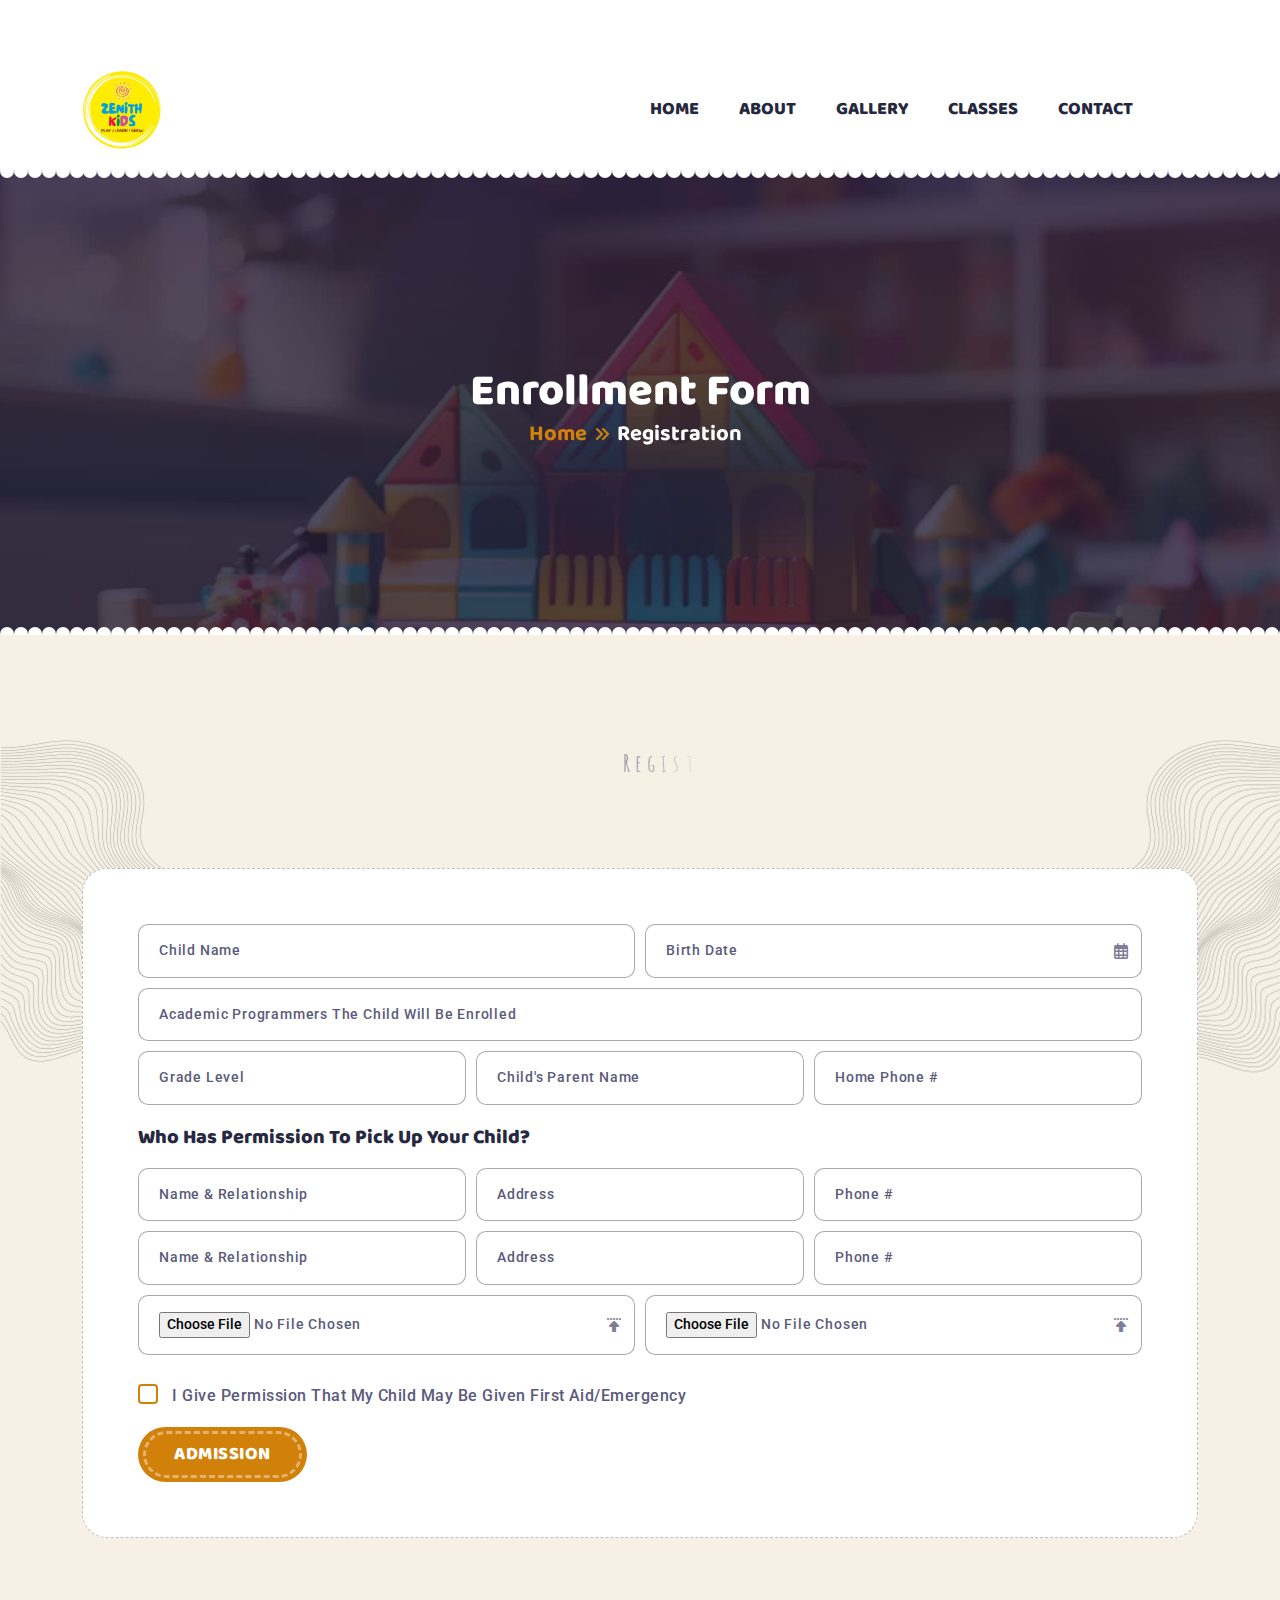
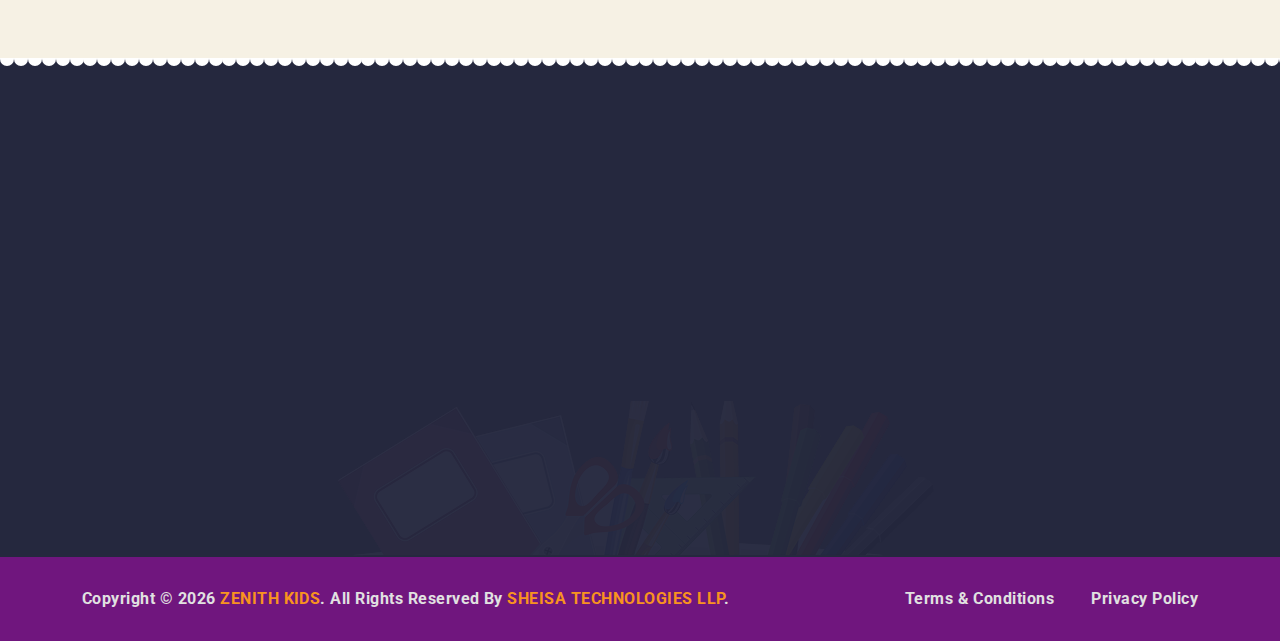
<file: registration.html>
<!DOCTYPE html>
<html class="no-js" lang="zxx">


<!-- Mirrored from html.vecurosoft.com/toddly/demo/registration.html by HTTrack Website Copier/3.x [XR&CO'2014], Sat, 15 Nov 2025 09:29:52 GMT -->
<head>
  <meta charset="utf-8">
  <meta http-equiv="x-ua-compatible" content="ie=edge">
  <title>
    Zenith Kids
  </title>
  <meta name="author" content="vecuro">
  <meta name="description" content="Toddly - Colorful Kindergarten & Preschool HTML5 Template">
  <meta name="keywords" content="Toddly - Colorful Kindergarten & Preschool HTML5 Template">
  <meta name="robots" content="INDEX,FOLLOW">
  <!-- Mobile Specific Metas -->
  <meta name="viewport" content="width=device-width, initial-scale=1, shrink-to-fit=no">
  <!-- Favicons - Place favicon.ico in the root directory -->
  <link rel="apple-touch-icon" sizes="57x57" href="assets/img/favicons/apple-icon-57x57.png">
  <link rel="apple-touch-icon" sizes="60x60" href="assets/img/favicons/apple-icon-60x60.png">
  <link rel="apple-touch-icon" sizes="72x72" href="assets/img/favicons/apple-icon-72x72.png">
  <link rel="apple-touch-icon" sizes="76x76" href="assets/img/favicons/apple-icon-76x76.png">
  <link rel="apple-touch-icon" sizes="114x114" href="assets/img/favicons/apple-icon-114x114.png">
  <link rel="apple-touch-icon" sizes="120x120" href="assets/img/favicons/apple-icon-120x120.png">
  <link rel="apple-touch-icon" sizes="144x144" href="assets/img/favicons/apple-icon-144x144.png">
  <link rel="apple-touch-icon" sizes="152x152" href="assets/img/favicons/apple-icon-152x152.png">
  <link rel="apple-touch-icon" sizes="180x180" href="assets/img/favicons/apple-icon-180x180.png">
  <link rel="icon" type="image/png" sizes="32x32" href="assets/favicon-32x32.png">
  <!-- <link rel="icon" type="image/png" sizes="96x96" href="assets/img/favicons/favicon-96x96.png"> -->
  <link rel="icon" type="image/png" sizes="16x16" href="assets/favicon-16x16.png">
  <link rel="manifest" href="assets/img/favicons/manifest.json">
  <meta name="msapplication-TileColor" content="#ffffff">
  <meta name="msapplication-TileImage" content="assets/img/favicons/ms-icon-144x144.png">
  <meta name="theme-color" content="#ffffff">
  <!--==============================
	  Google Fonts
	============================== -->
  <link rel="preconnect" href="https://fonts.googleapis.com/">
  <link rel="preconnect" href="https://fonts.gstatic.com/" crossorigin>
  <link href="https://fonts.googleapis.com/css2?family=Amatic+SC:wght@400;700&amp;family=Baloo+2:wght@400..800&amp;family=Roboto:ital,wght@0,100..900;1,100..900&amp;display=swap" rel="stylesheet">
  <!--==============================
	    All CSS File
	============================== -->
  <!-- Bootstrap -->
  <link rel="stylesheet" href="assets/css/bootstrap.min.css">
  <!-- Fontawesome Icon -->
  <link rel="stylesheet" href="assets/css/fontawesome.min.css">
  <!-- Magnific Popup -->
  <link rel="stylesheet" href="assets/css/magnific-popup.min.css">
  <!-- Slick Slider -->
  <link rel="stylesheet" href="assets/css/swiper-bundle.css">
  <!-- animate css -->
  <link rel="stylesheet" href="assets/css/animate.min.css">
  <!-- Theme Custom CSS -->
  <link rel="stylesheet" href="assets/css/style.css">
</head>

<body>
  <!--********************************
   		Code Start From Here 
	******************************** -->
  <!--==============================
	Preloader
	==============================-->
  <div class="preloader">
    <button class="vs-btn preloaderCls">Cancel Preloader </button>
    <div class="preloader-inner">
      <img src="assets/Kids Logo.jpg" alt="logo" style="max-width: 300px;">
      <span class="loader"></span>
    </div>
  </div>
  <!--==============================
		Mobile Menu
	============================== -->
  <div class="vs-menu-wrapper">
    <div class="vs-menu-area text-center">
      <div class="mobile-logo">
       <a href="index.html"><img src="assets/Kids Logo.jpg" alt="Toddly" class="logo" style="max-width: 70px;"></a>
        <button class="vs-menu-toggle">
          <i class="fa-solid fa-xmark"></i>
        </button>
      </div>
      <div class="vs-header__right pt-4">
        <button class="sideMenuToggler" type="button">
          <svg width="36" height="36" viewBox="0 0 36 36" fill="none" xmlns="http://www.w3.org/2000/svg">
            <path d="M12.4307 36H4.16306C1.86757 36 0 34.1324 0 31.8369V23.5693C0 21.2738 1.86757 19.4062 4.16306 19.4062H12.4307C14.7262 19.4062 16.5938 21.2738 16.5938 23.5693V31.8369C16.5938 34.1324 14.7262 36 12.4307 36ZM13.7812 23.5693C13.7812 22.8246 13.1754 22.2188 12.4307 22.2188H4.16306C3.41838 22.2188 2.8125 22.8246 2.8125 23.5693V31.8369C2.8125 32.5816 3.41838 33.1875 4.16306 33.1875H12.4307C13.1754 33.1875 13.7812 32.5816 13.7812 31.8369V23.5693Z" fill="#4A2559"></path>
            <path d="M31.7812 36H23.625C21.2988 36 19.4062 34.1075 19.4062 31.7812V23.625C19.4062 21.2988 21.2988 19.4062 23.625 19.4062H31.7812C34.1075 19.4062 36 21.2988 36 23.625V31.7812C36 34.1075 34.1075 36 31.7812 36ZM33.1875 23.625C33.1875 22.8496 32.5567 22.2188 31.7812 22.2188H23.625C22.8496 22.2188 22.2188 22.8496 22.2188 23.625V31.7812C22.2188 32.5567 22.8496 33.1875 23.625 33.1875H31.7812C32.5567 33.1875 33.1875 32.5567 33.1875 31.7812V23.625Z" fill="#D18109"></path>
            <path d="M12.4307 16.5938H4.16306C1.86757 16.5938 0 14.7262 0 12.4307V4.16306C0 1.86757 1.86757 0 4.16306 0H12.4307C14.7262 0 16.5938 1.86757 16.5938 4.16306V12.4307C16.5938 14.7262 14.7262 16.5938 12.4307 16.5938ZM13.7812 4.16306C13.7812 3.41838 13.1754 2.8125 12.4307 2.8125H4.16306C3.41838 2.8125 2.8125 3.41838 2.8125 4.16306V12.4307C2.8125 13.1754 3.41838 13.7812 4.16306 13.7812H12.4307C13.1754 13.7812 13.7812 13.1754 13.7812 12.4307V4.16306Z" fill="#D18109"></path>
            <path d="M31.7812 16.5938H23.625C21.2988 16.5938 19.4062 14.7012 19.4062 12.375V4.21875C19.4062 1.89253 21.2988 0 23.625 0H31.7812C34.1075 0 36 1.89253 36 4.21875V12.375C36 14.7012 34.1075 16.5938 31.7812 16.5938ZM33.1875 4.21875C33.1875 3.44334 32.5567 2.8125 31.7812 2.8125H23.625C22.8496 2.8125 22.2188 3.44334 22.2188 4.21875V12.375C22.2188 13.35004 22.8496 13.7812 23.625 13.7812H31.7812C32.5567 13.7812 33.1875 13.35004 33.1875 12.375V4.21875Z" fill="#4A2559"></path>
          </svg>
        </button>
      </div>
      <div class="vs-mobile-menu">
        <ul>
          <li class="menu-item-has-children">
            <a class="vs-svg-assets" href="index.html">
              HOME
              <svg xmlns="http://www.w3.org/2000/svg" width="87" height="31" viewBox="0 0 87 31" fill="none">
                <path d="M0 4.14031C0 1.87713 1.87602 0.0646902 4.13785 0.142684L83.1379 2.86682C85.2921 2.94111 87 4.70896 87 6.86445V25.0909C87 27.2642 85.2647 29.0399 83.0919 29.0898L4.09193 30.9059C1.84739 30.9575 0 29.1521 0 26.907V4.14031Z" fill="#70167E"></path>
              </svg>
            </a>
          </li>
          <li>
            <a class="vs-svg-assets" href="about.html">
              About
              <svg xmlns="http://www.w3.org/2000/svg" width="87" height="31" viewBox="0 0 87 31" fill="none">
                <path d="M0 4.14031C0 1.87713 1.87602 0.0646902 4.13785 0.142684L83.1379 2.86682C85.2921 2.94111 87 4.70896 87 6.86445V25.0909C87 27.2642 85.2647 29.0399 83.0919 29.0898L4.09193 30.9059C1.84739 30.9575 0 29.1521 0 26.907V4.14031Z" fill="#70167E"></path>
              </svg>
            </a>
          </li>
          <li>
            <a class="vs-svg-assets" href="gallery.html">
              Gallery
              <svg xmlns="http://www.w3.org/2000/svg" width="87" height="31" viewBox="0 0 87 31" fill="none">
                <path d="M0 4.14031C0 1.87713 1.87602 0.0646902 4.13785 0.142684L83.1379 2.86682C85.2921 2.94111 87 4.70896 87 6.86445V25.0909C87 27.2642 85.2647 29.0399 83.0919 29.0898L4.09193 30.9059C1.84739 30.9575 0 29.1521 0 26.907V4.14031Z" fill="#70167E"></path>
              </svg>
            </a>
          </li>
          <li>
            <a class="vs-svg-assets" href="class.html">
              Classes
              <svg xmlns="http://www.w3.org/2000/svg" width="87" height="31" viewBox="0 0 87 31" fill="none">
                <path d="M0 4.14031C0 1.87713 1.87602 0.0646902 4.13785 0.142684L83.1379 2.86682C85.2921 2.94111 87 4.70896 87 6.86445V25.0909C87 27.2642 85.2647 29.0399 83.0919 29.0898L4.09193 30.9059C1.84739 30.9575 0 29.1521 0 26.907V4.14031Z" fill="#70167E"></path>
              </svg>
            </a>
          </li>
          <li>
            <a class="vs-svg-assets" href="registration.html">
              Admission
              <svg xmlns="http://www.w3.org/2000/svg" width="87" height="31" viewBox="0 0 87 31" fill="none">
                <path d="M0 4.14031C0 1.87713 1.87602 0.0646902 4.13785 0.142684L83.1379 2.86682C85.2921 2.94111 87 4.70896 87 6.86445V25.0909C87 27.2642 85.2647 29.0399 83.0919 29.0898L4.09193 30.9059C1.84739 30.9575 0 29.1521 0 26.907V4.14031Z" fill="#70167E"></path>
              </svg>
            </a>
          </li>
          
          <li>
            <a class="vs-svg-assets" href="contact.html">
              contact
              <svg xmlns="http://www.w3.org/2000/svg" width="87" height="31" viewBox="0 0 87 31" fill="none">
                <path d="M0 4.14031C0 1.87713 1.87602 0.0646902 4.13785 0.142684L83.1379 2.86682C85.2921 2.94111 87 4.70896 87 6.86445V25.0909C87 27.2642 85.2647 29.0399 83.0919 29.0898L4.09193 30.9059C1.84739 30.9575 0 29.1521 0 26.907V4.14031Z" fill="#70167E"></path>
              </svg>
            </a>
          </li>
        </ul>
      </div>
      <div class="px-20 py-20">
        <div class="sidemenu-contact style2">
          <ul>
            <li>
              <a href="tel:+95552247849" class="sidemenu-link">090515 09444</a>
            </li>
            <li>
              <a href="mailto:info@toddly.com" class="sidemenu-link">zenith@info.com</a>
            </li>
            <li>
              <a href="index.html">BK 61, near Water Tank 8, BK Block, Sector II, Bidhannagar, West Bengal 700091</a>
            </li>
          </ul>
        </div>
        <div class="footer-social mb-20">
          <a href="#"><i class="fab fa-facebook-f"></i></a>
          <a href="https://twitter.com/"><i class="fa-brands fa-x-twitter"></i></a>
          <a href="https://instagram.com/"><i class="fab fa-instagram"></i></a>
          <a href="https://behance.com/"><i class="fab fa-behance"></i></a>
        </div>
        <p class="sidemenu-text sidemenu-text--footer text-center mb-0">Copyright © 2025 <a class="vs-theme-color" href="index.html">Toddly</a>.
          All
          rights reserved.
        </p>
      </div>
    </div>
  </div>
  <!-- ==============================
    	Popup Search Box
    ============================== -->
  <div class="popup-search-box">
    <button class="searchClose"><i class="fal fa-times"></i></button>
    <form action="#">
      <input id="search-field" type="text" class="border-theme" placeholder="What are you looking for">
      <button type="submit"><i class="fal fa-search"></i></button>
    </form>
  </div>
  <!--==============================
    Cart Sidebar
  ===============================-->
  <div class="sideCart-wrapper">
    <div class="cart-sidebar-content">
      <!-- Close Button -->
      <div class="sidemenu-logo cart-animation-item">
        <a href="index.html"><img src="assets/img/logo.svg" alt="Toddly" class="logo"></a>
        <button class="cart-close-button">X</button>
      </div>
      <!-- Shopping Cart Widget -->
      <div class="shopping-cart-widget">
        <div class="shopping-cart-content">
          <div class="cart-items">
            <div class="cart-item cart-animation-item">
              <img class="cart-item__image" src="assets/img/shop/shop-sidebar-1-1.png" alt="Premium Headphones">
              <div class="item-details">
                <h3><a href="shop-nft.html">NFT Game</a></h3>
                <div class="item-controls">
                  <div class="quantity">
                    <div class="quantity__field quantity-container">
                      <input type="number" class="qty-input" step="1" min="1" max="100" name="quantity" value="01" title="Qty">
                      <div class="quantity__buttons">
                        <button class="quantity-plus qty-btn"><i class="fa-solid fa-angle-up"></i></button>
                        <button class="quantity-minus qty-btn"><i class="fa-solid fa-angle-down"></i></button>
                      </div>
                    </div>
                  </div>
                  <span class="item-price">× $100.00</span>
                </div>
              </div>
              <button class="remove-item">
                <svg xmlns="http://www.w3.org/2000/svg" width="20" height="20" viewBox="0 0 24 24" fill="none" stroke="currentColor" stroke-width="2" stroke-linecap="round" stroke-linejoin="round">
                  <path d="M18 6 6 18" />
                  <path d="m6 6 12 12" />
                </svg>
              </button>
            </div>
            <div class="cart-item cart-animation-item">
              <img class="cart-item__image" src="assets/img/shop/shop-sidebar-1-2.png" alt="Premium Headphones">
              <div class="item-details">
                <h3><a href="shop-nft.html">Game Controller</a></h3>
                <div class="item-controls">
                  <div class="quantity">
                    <div class="quantity__field quantity-container">
                      <input type="number" class="qty-input" step="1" min="1" max="100" name="quantity" value="01" title="Qty">
                      <div class="quantity__buttons">
                        <button class="quantity-plus qty-btn"><i class="fa-solid fa-angle-up"></i></button>
                        <button class="quantity-minus qty-btn"><i class="fa-solid fa-angle-down"></i></button>
                      </div>
                    </div>
                  </div>
                  <span class="item-price">× $100.00</span>
                </div>
              </div>
              <button class="remove-item">
                <svg xmlns="http://www.w3.org/2000/svg" width="20" height="20" viewBox="0 0 24 24" fill="none" stroke="currentColor" stroke-width="2" stroke-linecap="round" stroke-linejoin="round">
                  <path d="M18 6 6 18" />
                  <path d="m6 6 12 12" />
                </svg>
              </button>
            </div>
            <div class="cart-item cart-animation-item">
              <img class="cart-item__image" src="assets/img/shop/shop-sidebar-1-3.png" alt="Premium Headphones">
              <div class="item-details">
                <h3><a href="shop-nft.html">NFT Game Two</a></h3>
                <div class="item-controls">
                  <div class="quantity">
                    <div class="quantity__field quantity-container">
                      <input type="number" class="qty-input" step="1" min="1" max="100" name="quantity" value="01" title="Qty">
                      <div class="quantity__buttons">
                        <button class="quantity-plus qty-btn"><i class="fa-solid fa-angle-up"></i></button>
                        <button class="quantity-minus qty-btn"><i class="fa-solid fa-angle-down"></i></button>
                      </div>
                    </div>
                  </div>
                  <span class="item-price">× $100.00</span>
                </div>
              </div>
              <button class="remove-item">
                <svg xmlns="http://www.w3.org/2000/svg" width="20" height="20" viewBox="0 0 24 24" fill="none" stroke="currentColor" stroke-width="2" stroke-linecap="round" stroke-linejoin="round">
                  <path d="M18 6 6 18" />
                  <path d="m6 6 12 12" />
                </svg>
              </button>
            </div>
          </div>
          <div class="cart-footer">
            <div class="subtotal cart-animation-item">
              <span>Subtotal:</span>
              <span class="total-amount">$110.00</span>
            </div>
            <div class="cart-actions">
              <a href="cart.html" class="vs-btn cart-animation-item"><span class="vs-btn__border"></span>View Cart</a>
              <a href="checkout.html" class="vs-btn style4 cart-animation-item"><span
                  class="vs-btn__border"></span>Checkout</a>
            </div>
          </div>
          <!-- Social Media Links -->
          <div class="footer-social social-style">
            <h4 class="social-style__title mb-0 cart-animation-item">Follow Us :</h4>
            <ul class="cart-animation-item">
              <li><a href="https://twitter.com/"><i class="fa-brands fa-x-twitter"></i></a></li>
              <li><a href="https://instagram.com/"><i class="fab fa-instagram"></i></a></li>
              <li><a href="#"><i class="fab fa-linkedin-in"></i></a></li>
              <li><a href="#"><i class="fab fa-vimeo-v"></i></a></li>
            </ul>
          </div>
        </div>
      </div>
    </div>
  </div>
  <!--==============================
		Offcanvas
	============================== -->
  <!-- <div class="sidemenu-wrapper">
    <div class="sidemenu-content">
      <div class="sidemenu-logo sidemenu-item">
        <a href="index.html"><img src="assets/Kids Logo.jpg" alt="Toddly" class="logo" style="max-width: 80px;"></a>
        <button class="closeButton sideMenuCls">X</button>
      </div>
      <hr class="sidemenu-hr sidemenu-item">
      <div class="sidemenu-inner">
        <div class="sidemenu-body">
          <p class="sidemenu-item text-white mb-30">We are constantly expanding the range of services offered, taking
            care
            of children of all ages.</p>
          <h4 class="sidemenu-subtitle sidemenu-item">CONTACT US</h4>
          <div class="sidemenu-contact">
            <ul>
              <li class="sidemenu-item">
                <a href="tel:+95552247849" class="sidemenu-link">+9 555 224 7849</a>
              </li>
              <li class="sidemenu-item">
                <a href="mailto:info@toddly.com" class="sidemenu-link">info@toddly.com</a>
              </li>
              <li class="sidemenu-item">
                <a href="index.html">Munich
                  Expresswa 70 Germany, TX 7859</a>
              </li>
            </ul>
          </div>
          <h4 class="sidemenu-subtitle style2 text-uppercase sidemenu-item">Instagram
          </h4>
          <div class="sidebar-gallery sidemenu-item">
            <div class="gallery-thumb">
              <img src="assets/img/widget/gal-1-1.jpg" alt="Gallery Image" class="w-100">
              <a href="assets/img/widget/gal-1-1-big.jpg" class="popup-image gal-btn"><i class="fal fa-plus"></i></a>
            </div>
            <div class="gallery-thumb">
              <img src="assets/img/widget/gal-1-2.jpg" alt="Gallery Image" class="w-100">
              <a href="assets/img/widget/gal-1-2-big.jpg" class="popup-image gal-btn"><i class="fal fa-plus"></i></a>
            </div>
            <div class="gallery-thumb">
              <img src="assets/img/widget/gal-1-3.jpg" alt="Gallery Image" class="w-100">
              <a href="assets/img/widget/gal-1-3-big.jpg" class="popup-image gal-btn"><i class="fal fa-plus"></i></a>
            </div>
            <div class="gallery-thumb">
              <img src="assets/img/widget/gal-1-4.jpg" alt="Gallery Image" class="w-100">
              <a href="assets/img/widget/gal-1-4-big.jpg" class="popup-image gal-btn"><i class="fal fa-plus"></i></a>
            </div>
            <div class="gallery-thumb">
              <img src="assets/img/widget/gal-1-5.jpg" alt="Gallery Image" class="w-100">
              <a href="assets/img/widget/gal-1-5-big.jpg" class="popup-image gal-btn"><i class="fal fa-plus"></i></a>
            </div>
            <div class="gallery-thumb">
              <img src="assets/img/widget/gal-1-6.jpg" alt="Gallery Image" class="w-100">
              <a href="assets/img/widget/gal-1-6-big.jpg" class="popup-image gal-btn"><i class="fal fa-plus"></i></a>
            </div>
          </div>
        </div>
        <div class="sidemenu-footer">
          <hr class="sidemenu-hr sidemenu-item">
          <div class="footer-social sidemenu-item">
            <span>follow us on :</span>
            <a href="https://www.facebook.com/"><i class="fab fa-facebook-f"></i></a>
            <a href="https://twitter.com/"><i class="fa-brands fa-x-twitter"></i></a>
            <a href="https://instagram.com/"><i class="fab fa-instagram"></i></a>
            <a href="https://behance.com/"><i class="fab fa-behance"></i></a>
          </div>
        </div>
      </div>
    </div>
  </div> -->
  <!--==============================
        Header layout 1
    ==============================-->
 <header class="vs-header">
    <!-- Header Element -->
    <div class="vs-balls"></div>
    <!-- Header Top -->
    <div class="vs-header__top">
      <div class="container container--custom">
        <div class="row align-items-center justify-content-between gy-1 text-center text-lg-start">
          <div class="col-lg-auto d-none d-lg-block">
            <div class="d-flex align-items-center flex-wrap gap-4">
              <div class="vs-header__info">
                <i class="fa-solid fa-phone-volume"></i>
                <span> Phone : <a href="tel:+1333456888">+1 333 456 888</a></span>
              </div>
              <div class="vs-header__info">
                <i class="fa-solid fa-clock-rotate-left"></i>
                <span class="text-theme-color5">
                Opening Time :
                <a href="tel:9:30am-5:30pm">9:30am-5:30pm</a></span>
              </div>
            </div>
          </div>
          <div class="col-lg-auto">
            <div class="social-style">
              <span class="social-style__label">follow us :</span>
              <a href="#"><i class="fab fa-facebook-f"></i></a>
              <a href="#"><i class="fab fa-linkedin-in"></i></a>
              <a href="#"><i class="fab fa-youtube"></i></a>
            </div>
          </div>
        </div>
      </div>
    </div>
    <div class="sticky-wrapper">
      <div class="sticky-active">
        <div class="container container--custom">
          <div class="row justify-content-between align-items-center">
            <div class="col">
              <div class="vs-header__logo">
               <a href="index.html"><img src="assets/Kids Logo.jpg" alt="Toddly" class="logo" style="max-width: 80px;"></a>
              </div>
            </div>
            <div class="col-auto">
              <nav class="main-menu d-none d-lg-block">
                <ul>
                  <li>
                    <a class="vs-svg-assets" href="index.html">
                      HOME
                      <svg xmlns="http://www.w3.org/2000/svg" width="87" height="31" viewBox="0 0 87 31" fill="none">
                        <path d="M0 4.14031C0 1.87713 1.87602 0.0646902 4.13785 0.142684L83.1379 2.86682C85.2921 2.94111 87 4.70896 87 6.86445V25.0909C87 27.2642 85.2647 29.0399 83.0919 29.0898L4.09193 30.9059C1.84739 30.9575 0 29.1521 0 26.907V4.14031Z" fill="#70167E"></path>
                      </svg>
                    </a>
                  </li>
                  <li>
                    <a class="vs-svg-assets" href="about.html">
                      About
                      <svg xmlns="http://www.w3.org/2000/svg" width="87" height="31" viewBox="0 0 87 31" fill="none">
                        <path d="M0 4.14031C0 1.87713 1.87602 0.0646902 4.13785 0.142684L83.1379 2.86682C85.2921 2.94111 87 4.70896 87 6.86445V25.0909C87 27.2642 85.2647 29.0399 83.0919 29.0898L4.09193 30.9059C1.84739 30.9575 0 29.1521 0 26.907V4.14031Z" fill="#70167E"></path>
                      </svg>
                    </a>
                  </li>
                  <li>
                    <a class="vs-svg-assets" href="gallery.html">
                      Gallery
                      <svg xmlns="http://www.w3.org/2000/svg" width="87" height="31" viewBox="0 0 87 31" fill="none">
                        <path d="M0 4.14031C0 1.87713 1.87602 0.0646902 4.13785 0.142684L83.1379 2.86682C85.2921 2.94111 87 4.70896 87 6.86445V25.0909C87 27.2642 85.2647 29.0399 83.0919 29.0898L4.09193 30.9059C1.84739 30.9575 0 29.1521 0 26.907V4.14031Z" fill="#70167E"></path>
                      </svg>
                    </a>
                  </li>
                      <li>
                        <a class="vs-svg-assets" href="class.html">
                          Classes
                          <svg xmlns="http://www.w3.org/2000/svg" width="87" height="31" viewBox="0 0 87 31" fill="none">
                        <path d="M0 4.14031C0 1.87713 1.87602 0.0646902 4.13785 0.142684L83.1379 2.86682C85.2921 2.94111 87 4.70896 87 6.86445V25.0909C87 27.2642 85.2647 29.0399 83.0919 29.0898L4.09193 30.9059C1.84739 30.9575 0 29.1521 0 26.907V4.14031Z" fill="#70167E"></path>
                      </svg>
                        </a>
                      </li>
                         
                  <li>
                    <a class="vs-svg-assets" href="contact.html">
                      contact
                      <svg xmlns="http://www.w3.org/2000/svg" width="87" height="31" viewBox="0 0 87 31" fill="none">
                        <path d="M0 4.14031C0 1.87713 1.87602 0.0646902 4.13785 0.142684L83.1379 2.86682C85.2921 2.94111 87 4.70896 87 6.86445V25.0909C87 27.2642 85.2647 29.0399 83.0919 29.0898L4.09193 30.9059C1.84739 30.9575 0 29.1521 0 26.907V4.14031Z" fill="#70167E"></path>
                      </svg>
                    </a>
                  </li>
                </ul>
              </nav>
            </div>
            <div class="col-auto">
              <div class="vs-header__action">
                <!-- <div class="d-none d-md-inline-flex align-items-center">
                  <button class="searchBoxTggler">
                    <i class="far fa-search"></i>
                  </button>
                </div> -->
                <div class="d-none d-xxl-inline-flex">
                  <a href="registration.html" class="vs-btn"><span class="vs-btn__border"></span>admission</a>
                </div>
                <!-- <div class="d-none d-lg-inline-flex align-items-center">
                  <button class="sideMenuToggler">
                    <svg width="31" height="23" viewBox="0 0 31 23" fill="none" xmlns="http://www.w3.org/2000/svg">
                      <path d="M2.9165 4.5H28.4165C29.6594 4.5 30.6665 3.49292 30.6665 2.25C30.6665 1.00708 29.6594 0 28.4165 0H2.9165C1.67358 0 0.666504 1.00708 0.666504 2.25C0.666504 3.49292 1.67358 4.5 2.9165 4.5Z" fill="currentColor" />
                      <path d="M28.4165 9H2.9165C1.67358 9 0.666504 10.0071 0.666504 11.25C0.666504 12.4929 1.67358 13.5 2.9165 13.5H28.4165C29.6594 13.5 30.6665 12.4929 30.6665 11.25C30.6665 10.0071 29.6594 9 28.4165 9Z" fill="currentColor" />
                      <path d="M28.4165 18H2.9165C1.67358 18 0.666504 19.0071 0.666504 20.25C0.666504 21.4929 1.67358 22.5 2.9165 22.5H28.4165C29.6594 22.5 30.6665 21.4929 30.6665 20.25C30.6665 19.0071 29.6594 18 28.4165 18Z" fill="currentColor" />
                    </svg>
                  </button>
                </div> -->
                <button class="vs-menu-toggle style2 d-inline-block d-lg-none">
                  <i class="fal fa-bars"></i>
                </button>
              </div>
            </div>
          </div>
        </div>
      </div>
    </div>
  </header>
  <!--==============================
        Header layout 2
    ==============================-->
  <!-- Breadcrumb -->
  <div class="breadcrumb-wrapper z-index-common overflow-hidden">
    <div class="vs-balls vs-balls--screen" data-balls-bottom="-6px" data-balls-color="#ffffff"></div>
    <div class="breadcrumb-wrapper__bg wow animate__fadeInUp" data-wow-delay="0.15s" data-vs-gsap-parallax-speed="2" data-vs-gsap-parallax-zoom>
      <img src="assets/img/bg/breadcrumb-bg-3.jpg" alt="session bg" />
    </div>
    <div class="container">
      <div class="breadcrumb-wrapper__content wow animate__fadeInUp" data-wow-delay="0.45s">
        <h1 class="breadcrumb-wrapper__title">Enrollment Form</h1>
        <div class="breadcrumb-wrapper__menu--wrap">
          <ul class="breadcrumb-wrapper__menu">
            <li class="breadcrumb-wrapper__menu--item"><a href="index.html">Home</a></li>
            <li class="breadcrumb-wrapper__menu--item">Registration</li>
          </ul>
        </div>
      </div>
    </div>
  </div>
  <!-- Breadcrumb End -->
  <!-- Class -->
  <section class="vs-event--page bg-color6 space z-index-common">
    <div class="vs-event--ele1">
      <img src="assets/img/elements/events-page-ele1.png" alt="event page ele1">
    </div>
    <div class="vs-event--ele2">
      <img src="assets/img/elements/events-page-ele2.png" alt="event page ele1">
    </div>
    <div class="container">
      <div class="row">
        <div class="col-lg-8 mx-auto">
          <div class="vs-title text-center title-anime animation-style2">
            <div class="title-anime__wrap">
              <span class="vs-title__sub">Registration</span>
              <h2 class="vs-title__main">Apply For Admission</h2>
            </div>
          </div>
        </div>
      </div>
      <form action="https://html.vecurosoft.com/toddly/demo/mail.php" method="post" class="vs-side-form vs-side-form--reg bg-white ajax-contact">
        <div class="vs-side-form__group--inline">
          <div class="vs-side-form__group">
            <input type="text" class="vs-side-form__input" placeholder="Child Name" name="child-name">
          </div>
          <div class="vs-side-form__group">
            <span class="vs-side-form__icon-wrapper"><i class="fa-regular fa-calendar-days"></i></span>
            <input type="text" class="vs-side-form__input" placeholder="Birth date" name="birth-date">
          </div>
        </div>
        <div class="vs-side-form__group">
          <input type="text" class="vs-side-form__input" placeholder="Academic programmers the child will be enrolled" name="programmers">
        </div>
        <div class="vs-side-form__group--inline">
          <div class="vs-side-form__group">
            <input type="text" class="vs-side-form__input" placeholder="Grade Level" name="grade-level">
          </div>
          <div class="vs-side-form__group">
            <input type="text" class="vs-side-form__input" placeholder="Child's parent Name" name="child-parent-name">
          </div>
          <div class="vs-side-form__group">
            <input type="tel" class="vs-side-form__input" placeholder="Home Phone #" name="home-phone">
          </div>
        </div>
        <h2 class="wp-block-heading">
          who has permission to pick up your child?
        </h2>
        <div class="vs-side-form__group--inline">
          <div class="vs-side-form__group">
            <input type="text" class="vs-side-form__input" placeholder="Name & relationship" name="relationship">
          </div>
          <div class="vs-side-form__group">
            <input type="text" class="vs-side-form__input" placeholder="address" name="address">
          </div>
          <div class="vs-side-form__group">
            <input type="tel" class="vs-side-form__input" placeholder="Phone #" name="phone">
          </div>
        </div>
        <div class="vs-side-form__group--inline">
          <div class="vs-side-form__group">
            <input type="text" class="vs-side-form__input" placeholder="Name & relationship" name="relationship">
          </div>
          <div class="vs-side-form__group">
            <input type="text" class="vs-side-form__input" placeholder="address" name="address">
          </div>
          <div class="vs-side-form__group">
            <input type="tel" class="vs-side-form__input" placeholder="Phone #" name="phone">
          </div>
        </div>
        <div class="vs-side-form__group--inline">
          <div class="vs-side-form__group">
            <span class="vs-side-form__icon-wrapper"><i class="fa-solid fa-up-to-dotted-line"></i></span>
            <input type="file" class="vs-side-form__input" placeholder="pictures of your child:" name="child-pictures">
          </div>
          <div class="vs-side-form__group">
            <span class="vs-side-form__icon-wrapper"><i class="fa-solid fa-up-to-dotted-line"></i></span>
            <input type="file" class="vs-side-form__input" placeholder="pictures of both parents/guardian:" name="parents-pictures">
          </div>
        </div>
        <div class="vs-side-form__group vs-side-form__group--checkbox">
          <label class="vs-side-form__checkbox-label">
            <input type="checkbox" class="vs-side-form__checkbox" name="weekly-progress">
            <span class="vs-side-form__custom-box"></span>
             I give permission that my child may be given first aid/emergency
          </label>
        </div>
        <div class="vs-side-form__group--btn">
          <button class="vs-btn"><span class="vs-btn__border"></span>admission</button>
        </div>
      </form>
      <p class="form-messages my-3"></p>
    </div>
  </section>
  <!-- Class end -->
  <div class="vs-footer bg-title">
    <div class="vs-footer__top z-index-common space-extra-top space-extra-bottom">
      <img src="assets/img/footer/footer-element-1.png" alt="Footer Element" class="vs-footer__ele1 wow animate__fadeInLeft" data-wow-delay="0.25s">
      <img src="assets/img/footer/footer-element-2.png" alt="Footer Element" class="vs-footer__ele2">
      <img src="assets/img/footer/footer-element-3.png" alt="Footer Element" class="vs-footer__ele3 wow animate__fadeInRight" data-wow-delay="0.35s">
      <div class="vs-balls vs-balls--screen" data-balls-top="-6px" data-balls-color="#ffffff"></div>
      <div class="container">
        <div class="row gy-4 gx-xxl-5">
          <div class="col-lg-4 col-md-6 wow animate__fadeInUp" data-wow-delay="0.25s">
            <div class="vs-footer__widget">
              <div class="vs-footer__logo text-center text-md-start mb-25">
                <a href="index.html" class="vs-footer__logo-link">
                  <img src="assets/Kids Logo.jpg" alt="Toddly Logo" style="max-width: 80px;">
                </a>
              </div>
              <p class="vs-footer__desc text-center text-md-start">
                Pre-school has open door and also offer free
                trial session in child.
              </p>
              <div class="icon-call justify-content-center justify-content-md-start pt-10 mb-10">
                <span class="icon-call__icon"><i class="fa-solid fa-phone-rotary"></i></span>
                <div class="icon-call__content">
                  <span class="icon-call__title">call support</span>
                  <a href="tel:+1344688955" class="icon-call__number">+1 344 688 955</a>
                </div>
              </div>
              <div class="social-style social-style--version2 w-100 justify-content-center justify-content-md-start pt-25">
                <span class="social-style__label">follow us :</span>
                <a href="#"><i class="fab fa-facebook-f"></i></a>
                <a href="#"><i class="fab fa-linkedin-in"></i></a>
                <a href="#"><i class="fab fa-youtube"></i></a>
              </div>
            </div>
          </div>
          <div class="col-lg-4 col-md-6 wow animate__fadeInUp" data-wow-delay="0.35s">
            <div class="vs-footer__widget">
              <h3 class="vs-footer__title">Explore</h3>
              <div class="vs-footer__menu">
                <ul class="vs-footer__menu--list">
                  <li><a href="index.html">Home</a></li>
                  <li><a href="about.html">About Us</a></li>
                  <li><a href="gallery.html">Gallery</a></li>
                  <li><a href="class-details.html">Classes</a></li>
                  <li><a href="registration.html">Admission</a></li>
                </ul>
                <ul class="vs-footer__menu--list">
                  <li><a href="contact.html">Contact Us</a></li>
                  
                </ul>
              </div>
            </div>
          </div>
          <div class="col-lg-4 col-md-6 wow animate__fadeInUp" data-wow-delay="0.45s">
            <div class="vs-footer__widget">
              <h3 class="vs-footer__title">Instagram</h3>
              <div class="sidebar-gallery">
                <div class="gallery-thumb">
                  <img src="assets/fot1.webp" alt="Gallery Image" class="w-100">
                  <a href="assets/fot1.webp" class="popup-image gal-btn"><i
                                        class="fal fa-plus"></i></a>
                </div>
                <div class="gallery-thumb">
                  <img src="assets/fot2.webp" alt="Gallery Image" class="w-100">
                  <a href="assets/fot2.webp" class="popup-image gal-btn"><i
                                        class="fal fa-plus"></i></a>
                </div>
                <div class="gallery-thumb">
                  <img src="assets/fot3.webp" alt="Gallery Image" class="w-100">
                  <a href="assets/fot3.webp" class="popup-image gal-btn"><i
                                        class="fal fa-plus"></i></a>
                </div>
                <div class="gallery-thumb">
                  <img src="assets/fot4.webp" alt="Gallery Image" class="w-100">
                  <a href="assets/fot4.webp" class="popup-image gal-btn"><i
                                        class="fal fa-plus"></i></a>
                </div>
                <div class="gallery-thumb">
                  <img src="assets/fot5.webp" alt="Gallery Image" class="w-100">
                  <a href="assets/fot5.webp" class="popup-image gal-btn"><i
                                        class="fal fa-plus"></i></a>
                </div>
                <div class="gallery-thumb">
                  <img src="assets/fot6.webp" alt="Gallery Image" class="w-100">
                  <a href="assets/fot6.webp" class="popup-image gal-btn"><i
                                        class="fal fa-plus"></i></a>
                </div>
              </div>
            </div>
          </div>
        </div>
      </div>
    </div>
    <div class="vs-footer__bottom bg-theme-color-1">
      <div class="container">
        <div class="row gy-3 gx-5 align-items-center justify-content-center justify-content-lg-between flex-column-reverse flex-lg-row">
          <div class="col-md-auto">
            <p class="vs-footer__copyright mb-0">
              Copyright © <span id="currentYear"></span>
              <a href="">Zenith Kids</a>. All rights reserved
              By <a href="">Sheisa Technologies llp</a>.
            </p>
          </div>
          <div class="col-md-auto">
            <ul class="vs-footer__bottom--menu">
              <li><a href="about.html">Terms & Conditions</a></li>
              <li><a href="about.html">Privacy Policy</a></li>
            </ul>
          </div>
        </div>
      </div>
    </div>
  </div>
  <!--********************************
			Back To Top  
	******************************** -->
  <button class="back-to-top" id="backToTop" aria-label="Back to Top">
    <span class="progress-circle">
      <svg viewBox="0 0 100 100">
        <circle class="bg" cx="50" cy="50" r="40"></circle>
        <circle class="progress" cx="50" cy="50" r="40"></circle>
      </svg>
      <span class="progress-percentage" id="progressPercentage">0%</span>
    </span>
  </button>
  <!--********************************
			Code End  Here 
	******************************** -->
  <!--==============================
        All Js File
    ============================== -->
  <!-- Jquery -->
  <script src="assets/js/vendor/jquery-3.7.1.min.js"></script>
  <!-- Bootstrap -->
  <script src="assets/js/bootstrap.min.js"></script>
  <!-- WOW.js Animation -->
  <script src="assets/js/wow.min.js"></script>
  <!-- Magnific Popup -->
  <script src="assets/js/jquery.magnific-popup.min.js"></script>
  <!-- GSAP -->
  <script src="assets/js/gsap.min.js"></script>
  <script src="assets/js/ScrollTrigger.min.js"></script>
  <script src="assets/js/gsap-scroll-to-plugin.js"></script>
  <script src="assets/js/SplitText.js"></script>
  <script src="assets/js/lenis.min.js"></script>
  <!-- Swiper Slider -->
  <script src="assets/js/swiper-bundle.js"></script>
  <!-- Main Js File -->
  <script src="assets/js/main.js"></script>
</body>

<script>
  // Enable right click on the page
  document.addEventListener("contextmenu", function (e) {
      e.stopPropagation();   // stop the other script from blocking
      return true;           // allow right click
  }, true); // use capture mode so this runs first
</script>


<!-- Mirrored from html.vecurosoft.com/toddly/demo/registration.html by HTTrack Website Copier/3.x [XR&CO'2014], Sat, 15 Nov 2025 09:29:52 GMT -->
</html>
</file>
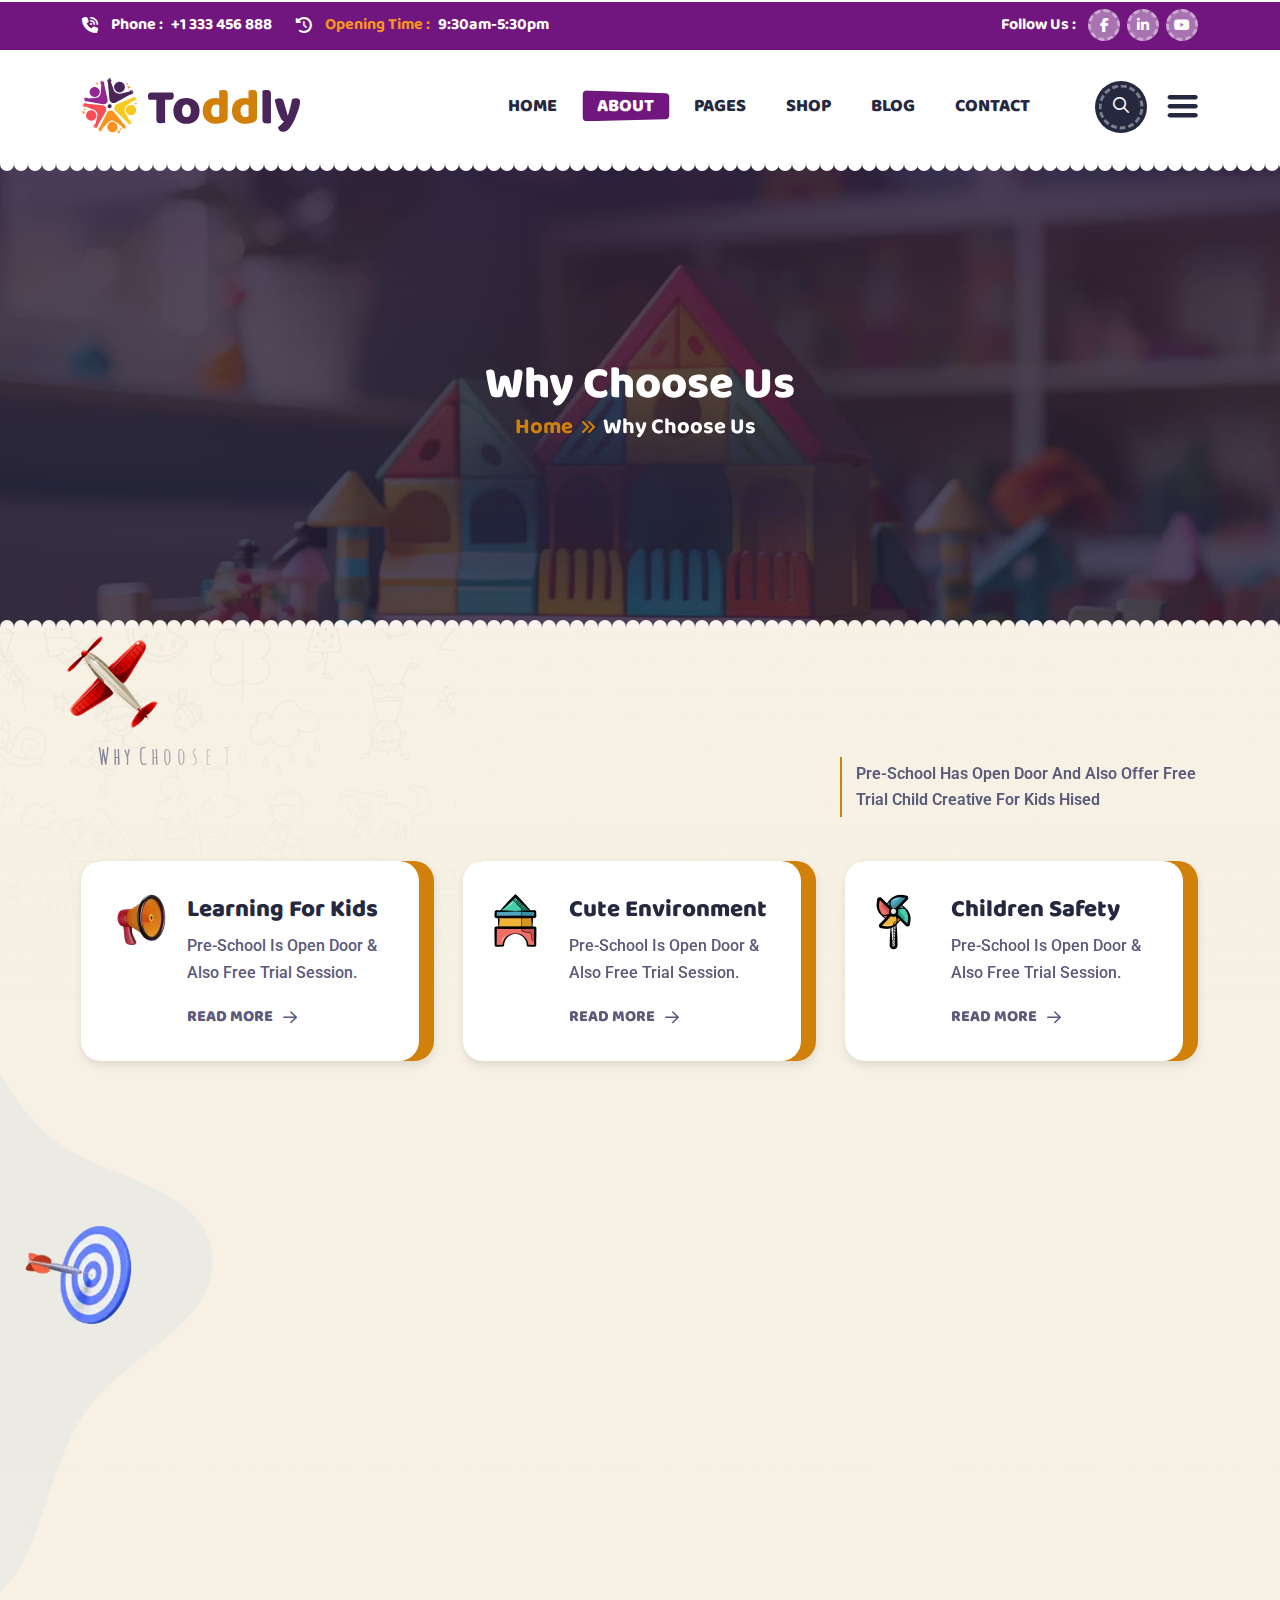
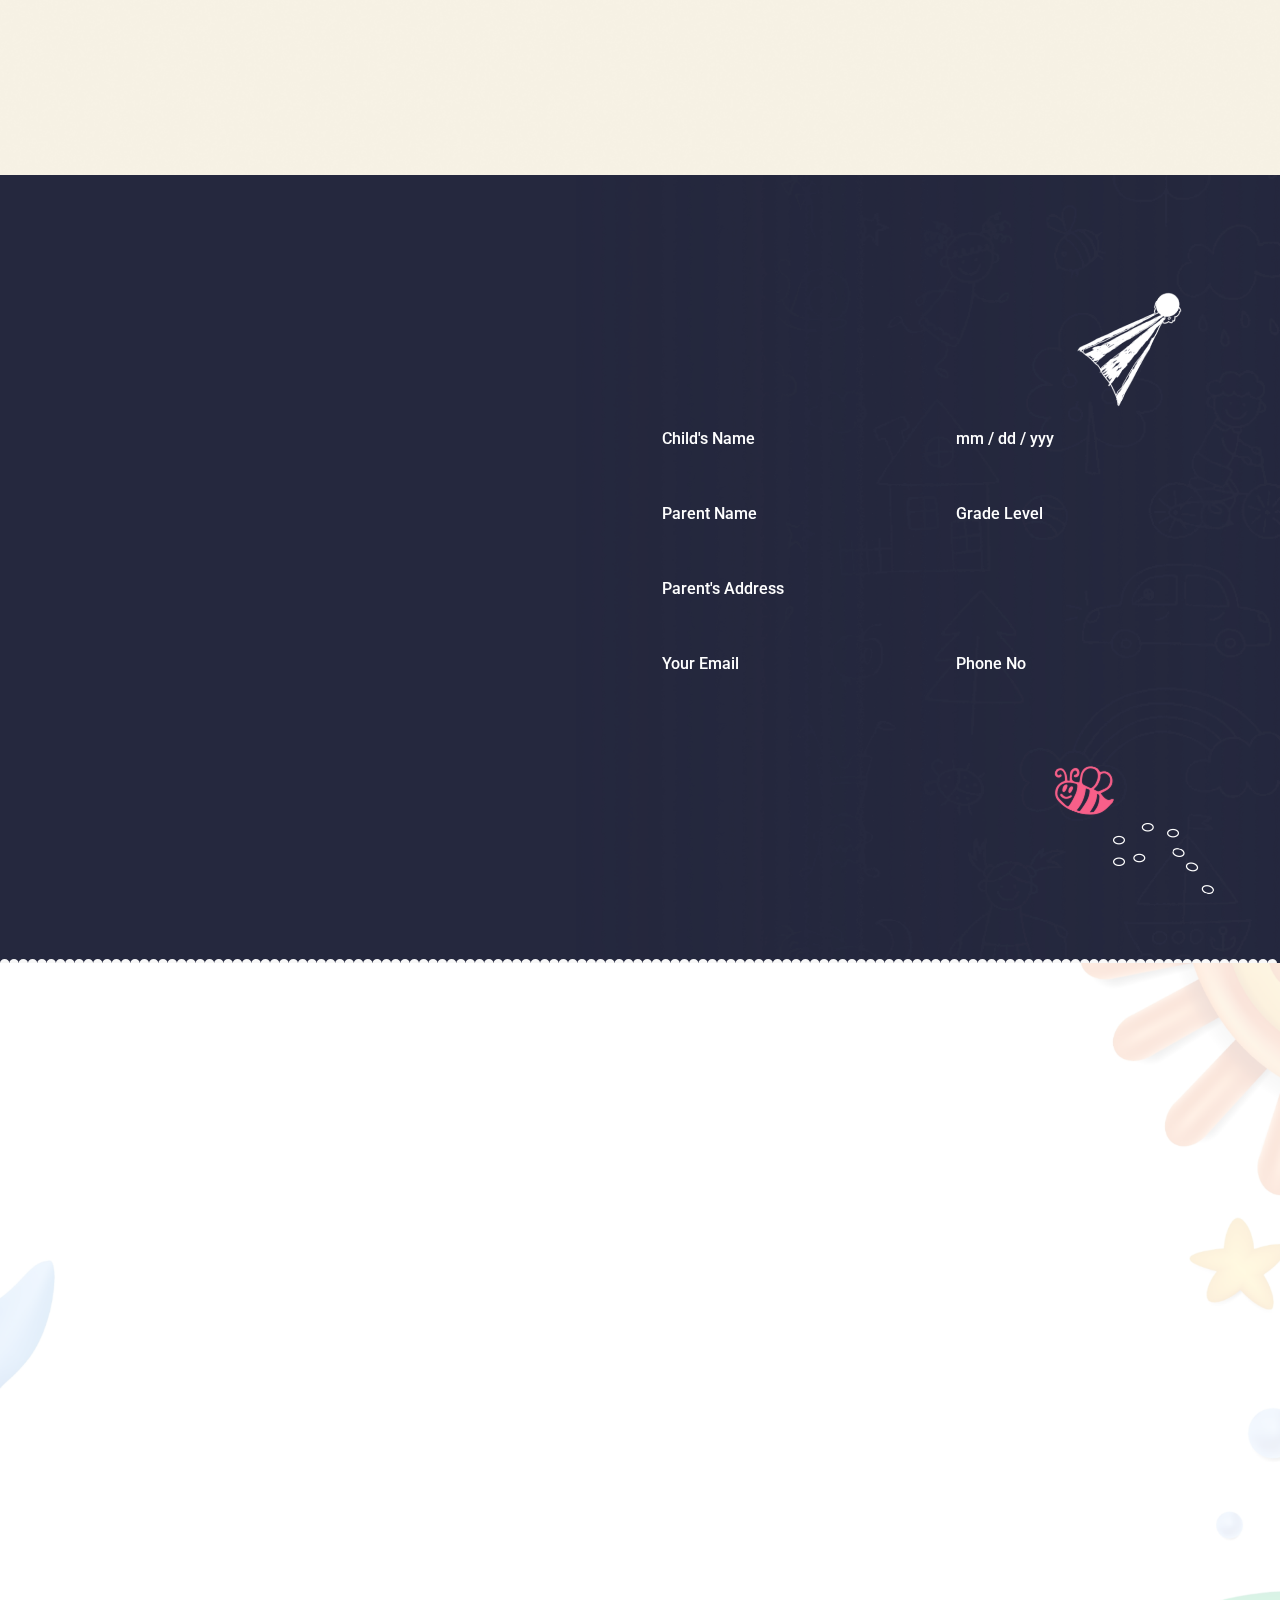
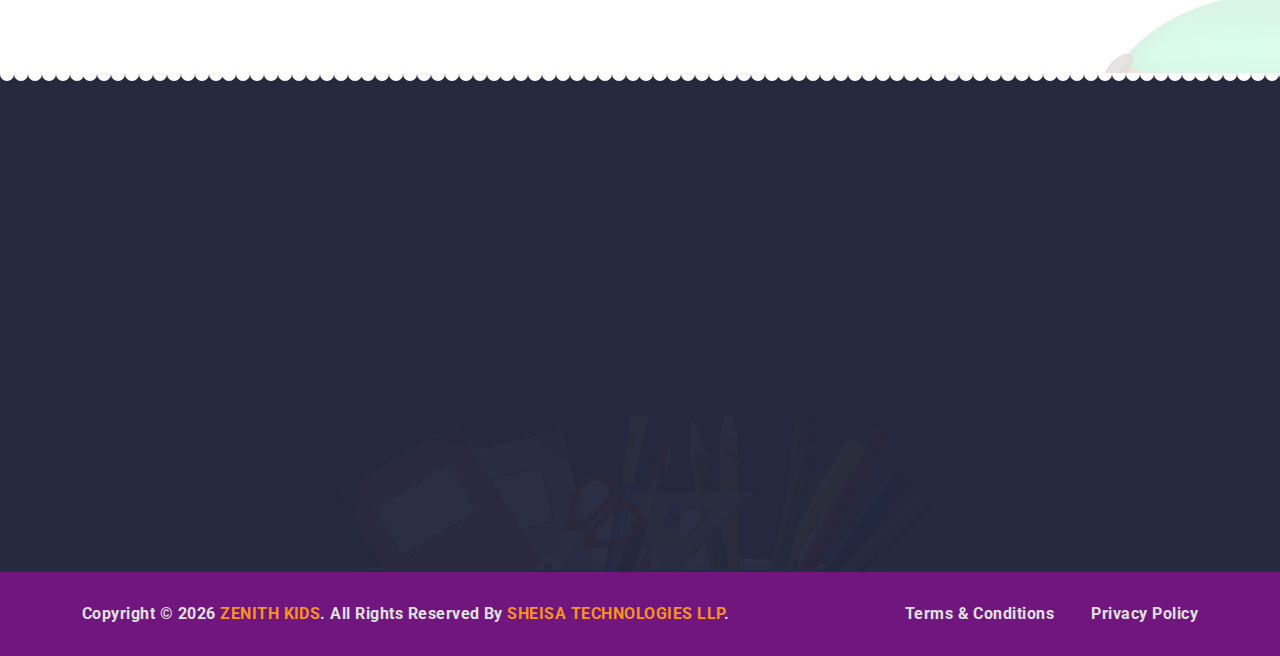
<file: why-choose-us.html>
<!DOCTYPE html>
<html class="no-js" lang="zxx">


<!-- Mirrored from html.vecurosoft.com/toddly/demo/why-choose-us.html by HTTrack Website Copier/3.x [XR&CO'2014], Sat, 15 Nov 2025 09:29:37 GMT -->
<head>
  <meta charset="utf-8">
  <meta http-equiv="x-ua-compatible" content="ie=edge">
  <title>
    Toddly - Colorful Kindergarten & Preschool HTML5 Template | Vecuro | Home 1
  </title>
  <meta name="author" content="vecuro">
  <meta name="description" content="Toddly - Colorful Kindergarten & Preschool HTML5 Template">
  <meta name="keywords" content="Toddly - Colorful Kindergarten & Preschool HTML5 Template">
  <meta name="robots" content="INDEX,FOLLOW">
  <!-- Mobile Specific Metas -->
  <meta name="viewport" content="width=device-width, initial-scale=1, shrink-to-fit=no">
  <!-- Favicons - Place favicon.ico in the root directory -->
  <link rel="apple-touch-icon" sizes="57x57" href="assets/img/favicons/apple-icon-57x57.png">
  <link rel="apple-touch-icon" sizes="60x60" href="assets/img/favicons/apple-icon-60x60.png">
  <link rel="apple-touch-icon" sizes="72x72" href="assets/img/favicons/apple-icon-72x72.png">
  <link rel="apple-touch-icon" sizes="76x76" href="assets/img/favicons/apple-icon-76x76.png">
  <link rel="apple-touch-icon" sizes="114x114" href="assets/img/favicons/apple-icon-114x114.png">
  <link rel="apple-touch-icon" sizes="120x120" href="assets/img/favicons/apple-icon-120x120.png">
  <link rel="apple-touch-icon" sizes="144x144" href="assets/img/favicons/apple-icon-144x144.png">
  <link rel="apple-touch-icon" sizes="152x152" href="assets/img/favicons/apple-icon-152x152.png">
  <link rel="apple-touch-icon" sizes="180x180" href="assets/img/favicons/apple-icon-180x180.png">
  <link rel="icon" type="image/png" sizes="32x32" href="assets/img/favicons/favicon-32x32.png">
  <link rel="icon" type="image/png" sizes="96x96" href="assets/img/favicons/favicon-96x96.png">
  <link rel="icon" type="image/png" sizes="16x16" href="assets/img/favicons/favicon-16x16.png">
  <link rel="manifest" href="assets/img/favicons/manifest.json">
  <meta name="msapplication-TileColor" content="#ffffff">
  <meta name="msapplication-TileImage" content="assets/img/favicons/ms-icon-144x144.png">
  <meta name="theme-color" content="#ffffff">
  <!--==============================
	  Google Fonts
	============================== -->
  <link rel="preconnect" href="https://fonts.googleapis.com/">
  <link rel="preconnect" href="https://fonts.gstatic.com/" crossorigin>
  <link href="https://fonts.googleapis.com/css2?family=Amatic+SC:wght@400;700&amp;family=Baloo+2:wght@400..800&amp;family=Roboto:ital,wght@0,100..900;1,100..900&amp;display=swap" rel="stylesheet">
  <!--==============================
	    All CSS File
	============================== -->
  <!-- Bootstrap -->
  <link rel="stylesheet" href="assets/css/bootstrap.min.css">
  <!-- Fontawesome Icon -->
  <link rel="stylesheet" href="assets/css/fontawesome.min.css">
  <!-- Magnific Popup -->
  <link rel="stylesheet" href="assets/css/magnific-popup.min.css">
  <!-- Slick Slider -->
  <link rel="stylesheet" href="assets/css/swiper-bundle.css">
  <!-- animate css -->
  <link rel="stylesheet" href="assets/css/animate.min.css">
  <!-- Theme Custom CSS -->
  <link rel="stylesheet" href="assets/css/style.css">
</head>

<body>
  <!--********************************
   		Code Start From Here 
	******************************** -->
  <!--==============================
	Preloader
	==============================-->
  <div class="preloader">
    <button class="vs-btn preloaderCls">Cancel Preloader </button>
    <div class="preloader-inner">
      <img src="assets/img/logo.svg" alt="logo">
      <span class="loader"></span>
    </div>
  </div>
  <!--==============================
		Mobile Menu
	============================== -->
  <div class="vs-menu-wrapper">
    <div class="vs-menu-area text-center">
      <div class="mobile-logo">
       <a href="index.html"><img src="assets/Kids Logo.jpg" alt="Toddly" class="logo" style="max-width: 70px;"></a>
        <button class="vs-menu-toggle">
          <i class="fa-solid fa-xmark"></i>
        </button>
      </div>
      <div class="vs-header__right pt-4">
        <button class="sideMenuToggler" type="button">
          <svg width="36" height="36" viewBox="0 0 36 36" fill="none" xmlns="http://www.w3.org/2000/svg">
            <path d="M12.4307 36H4.16306C1.86757 36 0 34.1324 0 31.8369V23.5693C0 21.2738 1.86757 19.4062 4.16306 19.4062H12.4307C14.7262 19.4062 16.5938 21.2738 16.5938 23.5693V31.8369C16.5938 34.1324 14.7262 36 12.4307 36ZM13.7812 23.5693C13.7812 22.8246 13.1754 22.2188 12.4307 22.2188H4.16306C3.41838 22.2188 2.8125 22.8246 2.8125 23.5693V31.8369C2.8125 32.5816 3.41838 33.1875 4.16306 33.1875H12.4307C13.1754 33.1875 13.7812 32.5816 13.7812 31.8369V23.5693Z" fill="#4A2559"></path>
            <path d="M31.7812 36H23.625C21.2988 36 19.4062 34.1075 19.4062 31.7812V23.625C19.4062 21.2988 21.2988 19.4062 23.625 19.4062H31.7812C34.1075 19.4062 36 21.2988 36 23.625V31.7812C36 34.1075 34.1075 36 31.7812 36ZM33.1875 23.625C33.1875 22.8496 32.5567 22.2188 31.7812 22.2188H23.625C22.8496 22.2188 22.2188 22.8496 22.2188 23.625V31.7812C22.2188 32.5567 22.8496 33.1875 23.625 33.1875H31.7812C32.5567 33.1875 33.1875 32.5567 33.1875 31.7812V23.625Z" fill="#D18109"></path>
            <path d="M12.4307 16.5938H4.16306C1.86757 16.5938 0 14.7262 0 12.4307V4.16306C0 1.86757 1.86757 0 4.16306 0H12.4307C14.7262 0 16.5938 1.86757 16.5938 4.16306V12.4307C16.5938 14.7262 14.7262 16.5938 12.4307 16.5938ZM13.7812 4.16306C13.7812 3.41838 13.1754 2.8125 12.4307 2.8125H4.16306C3.41838 2.8125 2.8125 3.41838 2.8125 4.16306V12.4307C2.8125 13.1754 3.41838 13.7812 4.16306 13.7812H12.4307C13.1754 13.7812 13.7812 13.1754 13.7812 12.4307V4.16306Z" fill="#D18109"></path>
            <path d="M31.7812 16.5938H23.625C21.2988 16.5938 19.4062 14.7012 19.4062 12.375V4.21875C19.4062 1.89253 21.2988 0 23.625 0H31.7812C34.1075 0 36 1.89253 36 4.21875V12.375C36 14.7012 34.1075 16.5938 31.7812 16.5938ZM33.1875 4.21875C33.1875 3.44334 32.5567 2.8125 31.7812 2.8125H23.625C22.8496 2.8125 22.2188 3.44334 22.2188 4.21875V12.375C22.2188 13.35004 22.8496 13.7812 23.625 13.7812H31.7812C32.5567 13.7812 33.1875 13.35004 33.1875 12.375V4.21875Z" fill="#4A2559"></path>
          </svg>
        </button>
      </div>
      <div class="vs-mobile-menu">
        <ul>
          <li class="menu-item-has-children">
            <a class="vs-svg-assets" href="index.html">
              HOME
              <svg xmlns="http://www.w3.org/2000/svg" width="87" height="31" viewBox="0 0 87 31" fill="none">
                <path d="M0 4.14031C0 1.87713 1.87602 0.0646902 4.13785 0.142684L83.1379 2.86682C85.2921 2.94111 87 4.70896 87 6.86445V25.0909C87 27.2642 85.2647 29.0399 83.0919 29.0898L4.09193 30.9059C1.84739 30.9575 0 29.1521 0 26.907V4.14031Z" fill="#70167E"></path>
              </svg>
            </a>
          </li>
          <li>
            <a class="vs-svg-assets" href="about.html">
              About
              <svg xmlns="http://www.w3.org/2000/svg" width="87" height="31" viewBox="0 0 87 31" fill="none">
                <path d="M0 4.14031C0 1.87713 1.87602 0.0646902 4.13785 0.142684L83.1379 2.86682C85.2921 2.94111 87 4.70896 87 6.86445V25.0909C87 27.2642 85.2647 29.0399 83.0919 29.0898L4.09193 30.9059C1.84739 30.9575 0 29.1521 0 26.907V4.14031Z" fill="#70167E"></path>
              </svg>
            </a>
          </li>
          <li>
            <a class="vs-svg-assets" href="gallery.html">
              Gallery
              <svg xmlns="http://www.w3.org/2000/svg" width="87" height="31" viewBox="0 0 87 31" fill="none">
                <path d="M0 4.14031C0 1.87713 1.87602 0.0646902 4.13785 0.142684L83.1379 2.86682C85.2921 2.94111 87 4.70896 87 6.86445V25.0909C87 27.2642 85.2647 29.0399 83.0919 29.0898L4.09193 30.9059C1.84739 30.9575 0 29.1521 0 26.907V4.14031Z" fill="#70167E"></path>
              </svg>
            </a>
          </li>
          <li>
            <a class="vs-svg-assets" href="class.html">
              Classes
              <svg xmlns="http://www.w3.org/2000/svg" width="87" height="31" viewBox="0 0 87 31" fill="none">
                <path d="M0 4.14031C0 1.87713 1.87602 0.0646902 4.13785 0.142684L83.1379 2.86682C85.2921 2.94111 87 4.70896 87 6.86445V25.0909C87 27.2642 85.2647 29.0399 83.0919 29.0898L4.09193 30.9059C1.84739 30.9575 0 29.1521 0 26.907V4.14031Z" fill="#70167E"></path>
              </svg>
            </a>
          </li>
          <li>
            <a class="vs-svg-assets" href="registration.html">
              Admission
              <svg xmlns="http://www.w3.org/2000/svg" width="87" height="31" viewBox="0 0 87 31" fill="none">
                <path d="M0 4.14031C0 1.87713 1.87602 0.0646902 4.13785 0.142684L83.1379 2.86682C85.2921 2.94111 87 4.70896 87 6.86445V25.0909C87 27.2642 85.2647 29.0399 83.0919 29.0898L4.09193 30.9059C1.84739 30.9575 0 29.1521 0 26.907V4.14031Z" fill="#70167E"></path>
              </svg>
            </a>
          </li>
          
          <li>
            <a class="vs-svg-assets" href="contact.html">
              contact
              <svg xmlns="http://www.w3.org/2000/svg" width="87" height="31" viewBox="0 0 87 31" fill="none">
                <path d="M0 4.14031C0 1.87713 1.87602 0.0646902 4.13785 0.142684L83.1379 2.86682C85.2921 2.94111 87 4.70896 87 6.86445V25.0909C87 27.2642 85.2647 29.0399 83.0919 29.0898L4.09193 30.9059C1.84739 30.9575 0 29.1521 0 26.907V4.14031Z" fill="#70167E"></path>
              </svg>
            </a>
          </li>
        </ul>
      </div>
      <div class="px-20 py-20">
        <div class="sidemenu-contact style2">
          <ul>
            <li>
              <a href="tel:+95552247849" class="sidemenu-link">090515 09444</a>
            </li>
            <li>
              <a href="mailto:info@toddly.com" class="sidemenu-link">zenith@info.com</a>
            </li>
            <li>
              <a href="index.html">BK 61, near Water Tank 8, BK Block, Sector II, Bidhannagar, West Bengal 700091</a>
            </li>
          </ul>
        </div>
        <div class="footer-social mb-20">
          <a href="#"><i class="fab fa-facebook-f"></i></a>
          <a href="https://twitter.com/"><i class="fa-brands fa-x-twitter"></i></a>
          <a href="https://instagram.com/"><i class="fab fa-instagram"></i></a>
          <a href="https://behance.com/"><i class="fab fa-behance"></i></a>
        </div>
        <p class="sidemenu-text sidemenu-text--footer text-center mb-0">Copyright © 2025 <a class="vs-theme-color" href="index.html">Toddly</a>.
          All
          rights reserved.
        </p>
      </div>
    </div>
  </div>
  <!-- ==============================
    	Popup Search Box
    ============================== -->
  <div class="popup-search-box">
    <button class="searchClose"><i class="fal fa-times"></i></button>
    <form action="#">
      <input id="search-field" type="text" class="border-theme" placeholder="What are you looking for">
      <button type="submit"><i class="fal fa-search"></i></button>
    </form>
  </div>
  <!--==============================
    Cart Sidebar
  ===============================-->
  <div class="sideCart-wrapper">
    <div class="cart-sidebar-content">
      <!-- Close Button -->
      <div class="sidemenu-logo cart-animation-item">
        <a href="index.html"><img src="assets/img/logo.svg" alt="Toddly" class="logo"></a>
        <button class="cart-close-button">X</button>
      </div>
      <!-- Shopping Cart Widget -->
      <div class="shopping-cart-widget">
        <div class="shopping-cart-content">
          <div class="cart-items">
            <div class="cart-item cart-animation-item">
              <img class="cart-item__image" src="assets/img/shop/shop-sidebar-1-1.png" alt="Premium Headphones">
              <div class="item-details">
                <h3><a href="shop-nft.html">NFT Game</a></h3>
                <div class="item-controls">
                  <div class="quantity">
                    <div class="quantity__field quantity-container">
                      <input type="number" class="qty-input" step="1" min="1" max="100" name="quantity" value="01" title="Qty">
                      <div class="quantity__buttons">
                        <button class="quantity-plus qty-btn"><i class="fa-solid fa-angle-up"></i></button>
                        <button class="quantity-minus qty-btn"><i class="fa-solid fa-angle-down"></i></button>
                      </div>
                    </div>
                  </div>
                  <span class="item-price">× $100.00</span>
                </div>
              </div>
              <button class="remove-item">
                <svg xmlns="http://www.w3.org/2000/svg" width="20" height="20" viewBox="0 0 24 24" fill="none" stroke="currentColor" stroke-width="2" stroke-linecap="round" stroke-linejoin="round">
                  <path d="M18 6 6 18" />
                  <path d="m6 6 12 12" />
                </svg>
              </button>
            </div>
            <div class="cart-item cart-animation-item">
              <img class="cart-item__image" src="assets/img/shop/shop-sidebar-1-2.png" alt="Premium Headphones">
              <div class="item-details">
                <h3><a href="shop-nft.html">Game Controller</a></h3>
                <div class="item-controls">
                  <div class="quantity">
                    <div class="quantity__field quantity-container">
                      <input type="number" class="qty-input" step="1" min="1" max="100" name="quantity" value="01" title="Qty">
                      <div class="quantity__buttons">
                        <button class="quantity-plus qty-btn"><i class="fa-solid fa-angle-up"></i></button>
                        <button class="quantity-minus qty-btn"><i class="fa-solid fa-angle-down"></i></button>
                      </div>
                    </div>
                  </div>
                  <span class="item-price">× $100.00</span>
                </div>
              </div>
              <button class="remove-item">
                <svg xmlns="http://www.w3.org/2000/svg" width="20" height="20" viewBox="0 0 24 24" fill="none" stroke="currentColor" stroke-width="2" stroke-linecap="round" stroke-linejoin="round">
                  <path d="M18 6 6 18" />
                  <path d="m6 6 12 12" />
                </svg>
              </button>
            </div>
            <div class="cart-item cart-animation-item">
              <img class="cart-item__image" src="assets/img/shop/shop-sidebar-1-3.png" alt="Premium Headphones">
              <div class="item-details">
                <h3><a href="shop-nft.html">NFT Game Two</a></h3>
                <div class="item-controls">
                  <div class="quantity">
                    <div class="quantity__field quantity-container">
                      <input type="number" class="qty-input" step="1" min="1" max="100" name="quantity" value="01" title="Qty">
                      <div class="quantity__buttons">
                        <button class="quantity-plus qty-btn"><i class="fa-solid fa-angle-up"></i></button>
                        <button class="quantity-minus qty-btn"><i class="fa-solid fa-angle-down"></i></button>
                      </div>
                    </div>
                  </div>
                  <span class="item-price">× $100.00</span>
                </div>
              </div>
              <button class="remove-item">
                <svg xmlns="http://www.w3.org/2000/svg" width="20" height="20" viewBox="0 0 24 24" fill="none" stroke="currentColor" stroke-width="2" stroke-linecap="round" stroke-linejoin="round">
                  <path d="M18 6 6 18" />
                  <path d="m6 6 12 12" />
                </svg>
              </button>
            </div>
          </div>
          <div class="cart-footer">
            <div class="subtotal cart-animation-item">
              <span>Subtotal:</span>
              <span class="total-amount">$110.00</span>
            </div>
            <div class="cart-actions">
              <a href="cart.html" class="vs-btn cart-animation-item"><span class="vs-btn__border"></span>View Cart</a>
              <a href="checkout.html" class="vs-btn style4 cart-animation-item"><span
                  class="vs-btn__border"></span>Checkout</a>
            </div>
          </div>
          <!-- Social Media Links -->
          <div class="footer-social social-style">
            <h4 class="social-style__title mb-0 cart-animation-item">Follow Us :</h4>
            <ul class="cart-animation-item">
              <li><a href="https://twitter.com/"><i class="fa-brands fa-x-twitter"></i></a></li>
              <li><a href="https://instagram.com/"><i class="fab fa-instagram"></i></a></li>
              <li><a href="#"><i class="fab fa-linkedin-in"></i></a></li>
              <li><a href="#"><i class="fab fa-vimeo-v"></i></a></li>
            </ul>
          </div>
        </div>
      </div>
    </div>
  </div>
  <!--==============================
		Offcanvas
	============================== -->
  <div class="sidemenu-wrapper">
    <div class="sidemenu-content">
      <div class="sidemenu-logo sidemenu-item">
        <a href="index.html"><img src="assets/img/logo-white.svg" alt="Toddly" class="logo"></a>
        <button class="closeButton sideMenuCls">X</button>
      </div>
      <hr class="sidemenu-hr sidemenu-item">
      <div class="sidemenu-inner">
        <div class="sidemenu-body">
          <p class="sidemenu-item text-white mb-30">We are constantly expanding the range of services offered, taking
            care
            of children of all ages.</p>
          <h4 class="sidemenu-subtitle sidemenu-item">CONTACT US</h4>
          <div class="sidemenu-contact">
            <ul>
              <li class="sidemenu-item">
                <a href="tel:+95552247849" class="sidemenu-link">+9 555 224 7849</a>
              </li>
              <li class="sidemenu-item">
                <a href="mailto:info@toddly.com" class="sidemenu-link">info@toddly.com</a>
              </li>
              <li class="sidemenu-item">
                <a href="index.html">Munich
                  Expresswa 70 Germany, TX 7859</a>
              </li>
            </ul>
          </div>
          <h4 class="sidemenu-subtitle style2 text-uppercase sidemenu-item">Instagram
          </h4>
          <div class="sidebar-gallery sidemenu-item">
            <div class="gallery-thumb">
              <img src="assets/img/widget/gal-1-1.jpg" alt="Gallery Image" class="w-100">
              <a href="assets/img/widget/gal-1-1-big.jpg" class="popup-image gal-btn"><i class="fal fa-plus"></i></a>
            </div>
            <div class="gallery-thumb">
              <img src="assets/img/widget/gal-1-2.jpg" alt="Gallery Image" class="w-100">
              <a href="assets/img/widget/gal-1-2-big.jpg" class="popup-image gal-btn"><i class="fal fa-plus"></i></a>
            </div>
            <div class="gallery-thumb">
              <img src="assets/img/widget/gal-1-3.jpg" alt="Gallery Image" class="w-100">
              <a href="assets/img/widget/gal-1-3-big.jpg" class="popup-image gal-btn"><i class="fal fa-plus"></i></a>
            </div>
            <div class="gallery-thumb">
              <img src="assets/img/widget/gal-1-4.jpg" alt="Gallery Image" class="w-100">
              <a href="assets/img/widget/gal-1-4-big.jpg" class="popup-image gal-btn"><i class="fal fa-plus"></i></a>
            </div>
            <div class="gallery-thumb">
              <img src="assets/img/widget/gal-1-5.jpg" alt="Gallery Image" class="w-100">
              <a href="assets/img/widget/gal-1-5-big.jpg" class="popup-image gal-btn"><i class="fal fa-plus"></i></a>
            </div>
            <div class="gallery-thumb">
              <img src="assets/img/widget/gal-1-6.jpg" alt="Gallery Image" class="w-100">
              <a href="assets/img/widget/gal-1-6-big.jpg" class="popup-image gal-btn"><i class="fal fa-plus"></i></a>
            </div>
          </div>
        </div>
        <div class="sidemenu-footer">
          <hr class="sidemenu-hr sidemenu-item">
          <div class="footer-social sidemenu-item">
            <span>follow us on :</span>
            <a href="https://www.facebook.com/"><i class="fab fa-facebook-f"></i></a>
            <a href="https://twitter.com/"><i class="fa-brands fa-x-twitter"></i></a>
            <a href="https://instagram.com/"><i class="fab fa-instagram"></i></a>
            <a href="https://behance.com/"><i class="fab fa-behance"></i></a>
          </div>
        </div>
      </div>
    </div>
  </div>
  <!--==============================
        Header layout 1
    ==============================-->
  <header class="vs-header">
    <!-- Header Element -->
    <div class="vs-balls"></div>
    <!-- Header Top -->
    <div class="vs-header__top">
      <div class="container container--custom">
        <div class="row align-items-center justify-content-between gy-1 text-center text-lg-start">
          <div class="col-lg-auto d-none d-lg-block">
            <div class="d-flex align-items-center flex-wrap gap-4">
              <div class="vs-header__info">
                <i class="fa-solid fa-phone-volume"></i>
                <span> Phone : <a href="tel:+1333456888">+1 333 456 888</a></span>
              </div>
              <div class="vs-header__info">
                <i class="fa-solid fa-clock-rotate-left"></i>
                <span class="text-theme-color5">
                Opening Time :
                <a href="tel:9:30am-5:30pm">9:30am-5:30pm</a></span>
              </div>
            </div>
          </div>
          <div class="col-lg-auto">
            <div class="social-style">
              <span class="social-style__label">follow us :</span>
              <a href="#"><i class="fab fa-facebook-f"></i></a>
              <a href="#"><i class="fab fa-linkedin-in"></i></a>
              <a href="#"><i class="fab fa-youtube"></i></a>
            </div>
          </div>
        </div>
      </div>
    </div>
    <div class="sticky-wrapper">
      <div class="sticky-active">
        <div class="container container--custom">
          <div class="row justify-content-between align-items-center">
            <div class="col">
              <div class="vs-header__logo">
                <a href="index.html"><img src="assets/img/logo.svg" alt="Toddly" class="logo"></a>
              </div>
            </div>
            <div class="col-auto">
              <nav class="main-menu d-none d-lg-block">
                <ul>
                  <li class="menu-item-has-children">
                    <a class="vs-svg-assets" href="index.html">
                      HOME
                      <svg xmlns="http://www.w3.org/2000/svg" width="87" height="31" viewBox="0 0 87 31" fill="none">
                        <path d="M0 4.14031C0 1.87713 1.87602 0.0646902 4.13785 0.142684L83.1379 2.86682C85.2921 2.94111 87 4.70896 87 6.86445V25.0909C87 27.2642 85.2647 29.0399 83.0919 29.0898L4.09193 30.9059C1.84739 30.9575 0 29.1521 0 26.907V4.14031Z" fill="#70167E"></path>
                      </svg>
                    </a>
                    <ul class="sub-menu">
                      <li><a href="index.html">Home 01</a></li>
                      <li><a href="index-2.html">Home 02</a></li>
                      <li><a href="index-3.html">Home 03</a></li>
                    </ul>
                  </li>
                  <li class="menu-item-has-children">
                    <a class="vs-svg-assets" href="about.html">
                      About
                      <svg xmlns="http://www.w3.org/2000/svg" width="87" height="31" viewBox="0 0 87 31" fill="none">
                        <path d="M0 4.14031C0 1.87713 1.87602 0.0646902 4.13785 0.142684L83.1379 2.86682C85.2921 2.94111 87 4.70896 87 6.86445V25.0909C87 27.2642 85.2647 29.0399 83.0919 29.0898L4.09193 30.9059C1.84739 30.9575 0 29.1521 0 26.907V4.14031Z" fill="#70167E"></path>
                      </svg>
                    </a>
                    <ul class="sub-menu">
                      <li><a href="about.html">About Us</a></li>
                      <li><a href="why-choose-us.html">Why Choose Us</a></li>
                      <li><a href="service-details.html">Service Details</a></li>
                    </ul>
                  </li>
                  <li class="menu-item-has-children mega-menu-wrap">
                    <a class="vs-svg-assets" href="javascript:void(0)">
                      Pages
                      <svg xmlns="http://www.w3.org/2000/svg" width="87" height="31" viewBox="0 0 87 31" fill="none">
                        <path d="M0 4.14031C0 1.87713 1.87602 0.0646902 4.13785 0.142684L83.1379 2.86682C85.2921 2.94111 87 4.70896 87 6.86445V25.0909C87 27.2642 85.2647 29.0399 83.0919 29.0898L4.09193 30.9059C1.84739 30.9575 0 29.1521 0 26.907V4.14031Z" fill="#70167E"></path>
                      </svg>
                    </a>
                    <ul class="mega-menu">
                      <li><a href="javascript:void(0)">Page List 1</a>
                        <ul>
                          <li><a href="index.html">Home 01</a></li>
                          <li><a href="index-2.html">Home 02</a></li>
                          <li><a href="index-3.html">Home 03</a></li>
                          <li><a href="about.html">About Us</a></li>
                          <li><a href="gallery.html">Gallery</a></li>
                          <li><a href="service-details.html">Service Details</a></li>
                          <li><a href="team.html">Teachers</a></li>
                        </ul>
                      </li>
                      <li><a href="javascript:void(0)">Page List 2</a>
                        <ul>
                          <li><a href="team-details.html">Single Teacher</a></li>
                          <li><a href="class.html">Class</a></li>
                          <li><a href="class-details.html">Class Details</a></li>
                          <li><a href="blog.html">Blog</a></li>
                          <li><a href="blog-details.html">Blog Details</a></li>
                          <li><a href="events.html">Events</a></li>
                          <li><a href="event-details.html">Event Details</a></li>
                        </ul>
                      </li>
                      <li><a href="javascript:void(0)">Page List 3</a>
                        <ul>
                          <li><a href="registration.html">Admission</a></li>
                          <li><a href="shop.html">Shop</a></li>
                          <li><a href="shop-details.html">Shop Details</a></li>
                          <li><a href="auth.html">Auth</a></li>
                          <li><a href="myaccount.html">My Account</a></li>
                          <li><a href="cart.html">Cart</a></li>
                          <li><a href="checkout.html">Checkout</a></li>
                        </ul>
                      </li>
                      <li><a href="javascript:void(0)">Page List 4</a>
                        <ul>
                          <li><a href="wishlist.html">Wishlist</a></li>
                          <li><a href="coming-soon.html">Coming Soon</a></li>
                          <li><a href="contact.html">Contact Us</a></li>
                          <li><a href="404.html">404 Page</a></li>
                        </ul>
                      </li>
                    </ul>
                  </li>
                  <li class="menu-item-has-children">
                    <a class="vs-svg-assets" href="shop.html">
                      shop
                      <svg xmlns="http://www.w3.org/2000/svg" width="87" height="31" viewBox="0 0 87 31" fill="none">
                        <path d="M0 4.14031C0 1.87713 1.87602 0.0646902 4.13785 0.142684L83.1379 2.86682C85.2921 2.94111 87 4.70896 87 6.86445V25.0909C87 27.2642 85.2647 29.0399 83.0919 29.0898L4.09193 30.9059C1.84739 30.9575 0 29.1521 0 26.907V4.14031Z" fill="#70167E"></path>
                      </svg>
                    </a>
                    <ul class="sub-menu">
                      <li><a href="shop.html">Main Shop</a></li>
                      <li><a href="shop-right-sidebar.html">Shop Right</a></li>
                      <li><a href="shop-full.html">Shop Full</a></li>
                      <li><a href="shop-details.html">Shop Details</a></li>
                    </ul>
                  </li>
                  <li class="menu-item-has-children">
                    <a class="vs-svg-assets" href="blog.html">
                      blog
                      <svg xmlns="http://www.w3.org/2000/svg" width="87" height="31" viewBox="0 0 87 31" fill="none">
                        <path d="M0 4.14031C0 1.87713 1.87602 0.0646902 4.13785 0.142684L83.1379 2.86682C85.2921 2.94111 87 4.70896 87 6.86445V25.0909C87 27.2642 85.2647 29.0399 83.0919 29.0898L4.09193 30.9059C1.84739 30.9575 0 29.1521 0 26.907V4.14031Z" fill="#70167E"></path>
                      </svg>
                    </a>
                    <ul class="sub-menu">
                      <li><a href="blog.html">Blog</a></li>
                      <li><a href="blog-details.html">Blog Details</a></li>
                    </ul>
                  </li>
                  <li>
                    <a class="vs-svg-assets" href="contact.html">
                      contact
                      <svg xmlns="http://www.w3.org/2000/svg" width="87" height="31" viewBox="0 0 87 31" fill="none">
                        <path d="M0 4.14031C0 1.87713 1.87602 0.0646902 4.13785 0.142684L83.1379 2.86682C85.2921 2.94111 87 4.70896 87 6.86445V25.0909C87 27.2642 85.2647 29.0399 83.0919 29.0898L4.09193 30.9059C1.84739 30.9575 0 29.1521 0 26.907V4.14031Z" fill="#70167E"></path>
                      </svg>
                    </a>
                  </li>
                </ul>
              </nav>
            </div>
            <div class="col-auto">
              <div class="vs-header__action">
                <div class="d-none d-md-inline-flex align-items-center">
                  <button class="searchBoxTggler">
                    <i class="far fa-search"></i>
                  </button>
                </div>
                <div class="d-none d-xxl-inline-flex">
                  <a href="contact.html" class="vs-btn"><span class="vs-btn__border"></span>admission</a>
                </div>
                <div class="d-none d-lg-inline-flex align-items-center">
                  <button class="sideMenuToggler">
                    <svg width="31" height="23" viewBox="0 0 31 23" fill="none" xmlns="http://www.w3.org/2000/svg">
                      <path d="M2.9165 4.5H28.4165C29.6594 4.5 30.6665 3.49292 30.6665 2.25C30.6665 1.00708 29.6594 0 28.4165 0H2.9165C1.67358 0 0.666504 1.00708 0.666504 2.25C0.666504 3.49292 1.67358 4.5 2.9165 4.5Z" fill="currentColor" />
                      <path d="M28.4165 9H2.9165C1.67358 9 0.666504 10.0071 0.666504 11.25C0.666504 12.4929 1.67358 13.5 2.9165 13.5H28.4165C29.6594 13.5 30.6665 12.4929 30.6665 11.25C30.6665 10.0071 29.6594 9 28.4165 9Z" fill="currentColor" />
                      <path d="M28.4165 18H2.9165C1.67358 18 0.666504 19.0071 0.666504 20.25C0.666504 21.4929 1.67358 22.5 2.9165 22.5H28.4165C29.6594 22.5 30.6665 21.4929 30.6665 20.25C30.6665 19.0071 29.6594 18 28.4165 18Z" fill="currentColor" />
                    </svg>
                  </button>
                </div>
                <button class="vs-menu-toggle style2 d-inline-block d-lg-none">
                  <i class="fal fa-bars"></i>
                </button>
              </div>
            </div>
          </div>
        </div>
      </div>
    </div>
  </header>
  <!--==============================
        Header layout 2
    ==============================-->
  <!-- Breadcrumb -->
  <div class="breadcrumb-wrapper z-index-common overflow-hidden">
    <div class="breadcrumb-wrapper__bg wow animate__fadeInUp" data-wow-delay="0.15s" data-vs-gsap-parallax-speed="2" data-vs-gsap-parallax-zoom>
      <img src="assets/img/bg/breadcrumb-bg-3.jpg" alt="session bg">
    </div>
    <div class="container">
      <div class="breadcrumb-wrapper__content wow animate__fadeInUp" data-wow-delay="0.45s">
        <h1 class="breadcrumb-wrapper__title">Why Choose Us</h1>
        <div class="breadcrumb-wrapper__menu--wrap">
          <ul class="breadcrumb-wrapper__menu">
            <li class="breadcrumb-wrapper__menu--item"><a href="index.html">Home</a></li>
            <li class="breadcrumb-wrapper__menu--item">Why Choose Us</li>
          </ul>
        </div>
      </div>
    </div>
    <div class="vs-balls vs-balls--screen" data-balls-bottom="-6px" data-balls-color="#f6f1e4"></div>
  </div>
  <!-- Breadcrumb End -->
  <!-- School Facilities -->
  <section class="vs-why--section pt-30 space space-extra-bottom z-index-common overflow-hidden" data-bg-src="assets/img/why/why-choose-us-bg.png">
    <img src="assets/img/why/why-choose-us-ele1.png" alt="elements" class="vs-why--ele1">
    <img src="assets/img/why/why-choose-us-ele2.png" alt="elements" class="vs-why--ele2">
    <div class="container">
      <div class="row align-items-center justify-content-between">
        <div class="col-lg-6">
          <div class="vs-title title-anime animation-style2">
            <div class="title-anime__wrap">
              <span class="vs-title__sub">Why Choose Toddly</span>
              <h2 class="vs-title__main">
                Our Core <span>Kids</span> Feature
              </h2>
            </div>
          </div>
        </div>
        <div class="col-lg-5">
          <div class="vs-title">
            <p class="vs-title--right-text">
              Pre-school has open door and also offer free trial child Creative For Kids Hised
            </p>
          </div>
        </div>
      </div>
      <div class="row">
        <div class="col-lg-4 wow animate__fadeInUp" data-wow-delay="0.25s">
          <div class="vs-feature style2 mb-30">
            <div class="vs-feature__icon">
              <img src="assets/img/icons/why-choose-us-icon-1-1.png" alt="feature icon">
            </div>
            <div class="vs-feature__content">
              <h3 class="vs-feature__title">Learning For Kids</h3>
              <p class="vs-feature__text">Pre-school is open door & also free trial session.</p>
              <a href="about.html" class="vs-feature__link">read more<i
                                class="fa-regular fa-arrow-right"></i></a>
            </div>
          </div>
        </div>
        <div class="col-lg-4 wow animate__fadeInUp" data-wow-delay="0.25s">
          <div class="vs-feature style2 mb-30">
            <div class="vs-feature__icon">
              <img src="assets/img/icons/why-choose-us-icon-1-2.png" alt="feature icon">
            </div>
            <div class="vs-feature__content">
              <h3 class="vs-feature__title">Cute Environment</h3>
              <p class="vs-feature__text">Pre-school is open door & also free trial session.</p>
              <a href="about.html" class="vs-feature__link">read more<i
                                class="fa-regular fa-arrow-right"></i></a>
            </div>
          </div>
        </div>
        <div class="col-lg-4 wow animate__fadeInUp" data-wow-delay="0.25s">
          <div class="vs-feature style2 mb-30">
            <div class="vs-feature__icon">
              <img src="assets/img/icons/why-choose-us-icon-1-3.png" alt="feature icon">
            </div>
            <div class="vs-feature__content">
              <h3 class="vs-feature__title">Children Safety</h3>
              <p class="vs-feature__text">Pre-school is open door & also free trial session.</p>
              <a href="about.html" class="vs-feature__link">read more<i
                                class="fa-regular fa-arrow-right"></i></a>
            </div>
          </div>
        </div>
      </div>
      <div class="row align-items-center pt-30 gx-50">
        <div class="col-lg-6 mb-30 wow animate__fadeInUp" data-wow-delay="0.25s">
          <div class="vs-about--image style2">
            <img src="assets/img/about/vs-about-h3-1.png" alt="vs-about">
          </div>
        </div>
        <div class="col-lg-6 mb-30 wow animate__fadeInUp" data-wow-delay="0.25s">
          <div class="vs-about--right">
            <div class="vs-title title-anime animation-style2">
              <div class="title-anime__wrap">
                <span class="vs-title__sub">School Facilities</span>
                <h2 class="vs-title__main">
                  Learning <span>Opportunity</span> For Kids
                </h2>
              </div>
            </div>
            <div class="vs-about--story">
              <div class="vs-about--story__tab mb-30">
                <ul class="nav nav-tabs" id="myTab" role="tablist">
                  <li class="nav-item" role="presentation">
                    <button class="nav-link active" id="history-tab" data-bs-toggle="tab" data-bs-target="#history-tab-pane" type="button" role="tab" aria-controls="history-tab-pane" aria-selected="true">
                      our history
                    </button>
                  </li>
                  <li class="nav-item" role="presentation">
                    <button class="nav-link" id="home-tab" data-bs-toggle="tab" data-bs-target="#home-tab-pane" type="button" role="tab" aria-controls="home-tab-pane" aria-selected="true">
                      school
                    </button>
                  </li>
                  <li class="nav-item" role="presentation">
                    <button class="nav-link" id="profile-tab" data-bs-toggle="tab" data-bs-target="#profile-tab-pane" type="button" role="tab" aria-controls="profile-tab-pane" aria-selected="false">
                      Kids
                    </button>
                  </li>
                </ul>
              </div>
              <div class="tab-content" id="myTabContent">
                <div class="tab-pane fade show active" id="history-tab-pane" role="tabpanel" aria-labelledby="history-tab" tabindex="0">
                  <p class="vs-about__text vs-text">Pre-school has open door and also offer free trial
                    sessios that
                    child
                    Creative Learning
                    Opportunity For Kids Hised sedaugue felis Phasellus gravida lacus quis eros.</p>
                  <ul class="vs-list pt-15 mb-35">
                    <li>Learning Opportunity For Kids</li>
                    <li>Your Child Will Take</li>
                  </ul>
                  <a href="contact.html" class="vs-btn"><span class="vs-btn__border"></span>contact us</a>
                </div>
                <div class="tab-pane fade" id="home-tab-pane" role="tabpanel" aria-labelledby="home-tab" tabindex="0">
                  <p class="vs-about__text vs-text">Pre-school has open door and also offer free trial
                    sessios that
                    child
                    Creative Learning
                    Opportunity For Kids Hised sedaugue felis Phasellus gravida lacus quis eros.</p>
                  <ul class="vs-list pt-15 mb-35">
                    <li>Learning Opportunity For Kids</li>
                    <li>Your Child Will Take</li>
                  </ul>
                  <a href="contact.html" class="vs-btn"><span class="vs-btn__border"></span>contact us</a>
                </div>
                <div class="tab-pane fade" id="profile-tab-pane" role="tabpanel" aria-labelledby="profile-tab" tabindex="0">
                  <p class="vs-about__text vs-text">Pre-school has open door and also offer free trial
                    sessios that
                    child
                    Creative Learning
                    Opportunity For Kids Hised sedaugue felis Phasellus gravida lacus quis eros.</p>
                  <ul class="vs-list pt-15 mb-35">
                    <li>Training Opportunity For Kids</li>
                    <li>Your Child Will Take</li>
                  </ul>
                  <a href="contact.html" class="vs-btn"><span class="vs-btn__border"></span>contact us</a>
                </div>
              </div>
            </div>
          </div>
        </div>
      </div>
    </div>
  </section>
  <!-- School Facilities end -->
  <!-- Contact -->
  <section class="bg-title z-index-common space overflow-hidden parallax-wrap overflow-hidden">
    <img src="assets/img/elements/sec-divider-ele1.svg" alt="sec-divider-ele1" class="sec-ele1 position-absolute start-0 end-0 bottom-0 z-index-n2" />
    <div class="feedback-image wow animate__fadeInLeft" data-wow-delay="0.25s" data-bg-src="assets/img/feedback/feedback-image-h2-1.jpg"></div>
    <div class="feedback-image--right" data-bg-src="assets/img/feedback/feedback-image-1-2.png"></div>
    <img class="vs-contact--ele1 parallax-element" data-move="80" src="assets/img/contact/vs-cta-ele1.png" alt="elements" />
    <img class="vs-contact--ele2 parallax-element" data-move="50" src="assets/img/contact/vs-cta-ele2.png" alt="elements" />
    <img class="vs-contact--ele3 parallax-element" data-move="20" src="assets/img/contact/vs-cta-ele3.png" alt="elements" />
    <div class="container">
      <div class="row justify-content-end">
        <div class="col-lg-7">
          <div class="feedback-wrapper admission-form wow animate__fadeInUp" data-wow-delay="0.25s">
            <div class="vs-title vs-title--style2 title-anime animation-style2">
              <div class="title-anime__wrap">
                <span class="vs-title__sub">Admission</span>
                <h2 class="vs-title__main pe-xl-3">
                  Apply For <span>Admission</span>
                </h2>
              </div>
            </div>
            <form action="https://html.vecurosoft.com/toddly/demo/mail.php" method="post" class="form-style ajax-contact">
              <div class="row">
                <div class="col-md-6 form-group">
                  <input name="fname" type="text" class="form-control" placeholder="Child's Name" required="">
                </div>
                <div class="col-md-6 form-group">
                  <input name="fname" type="text" class="form-control" placeholder="mm / dd / yyy" required="">
                </div>
                <div class="col-md-6 form-group">
                  <input name="email" type="email" class="form-control" placeholder="Parent Name" required="">
                </div>
                <div class="col-md-6 form-group">
                  <input name="email" type="email" class="form-control" placeholder="Grade Level" required="">
                </div>
                <div class="col-md-12 form-group">
                  <input name="email" type="email" class="form-control" placeholder="Parent's address" required="">
                </div>
                <div class="col-md-6 form-group">
                  <input name="email" type="email" class="form-control" placeholder="Your Email" required="">
                </div>
                <div class="col-md-6 form-group">
                  <input name="email" type="email" class="form-control" placeholder="Phone No" required="">
                </div>
                <div class="col-md-12 form-group">
                  <div class="vs-custom-checkbox">
                    <input type="checkbox" name="notifying" id="notify">
                    <label for="notify">Notify Your child weekly progress</label>
                  </div>
                </div>
                <div class="col-12 form-group mb-0">
                  <button class="vs-btn" type="submit">
                    <span class="vs-btn__border"></span>
                    apply now
                  </button>
                </div>
              </div>
            </form>
            <p class="form-messages my-3"></p>
          </div>
          <!-- End Feedback Wrapper -->
        </div>
      </div>
    </div>
  </section>
  <!-- Contact End -->
  <!-- Vs Feature Section -->
  <section class="vs-featureh3--area space space-extra-bottom overflow-hidden" data-bg-src="assets/img/feature/feature-bg-why.png">
    <div class="container">
      <div class="row">
        <div class="col-lg-7 mx-auto">
          <div class="vs-title text-center title-anime animation-style2">
            <div class="title-anime__wrap">
              <span class="vs-title__sub">
                            WHAT WE PROVIDE
                        </span>
              <h2 class="vs-title__main">
                We Are Here To Guide
              </h2>
            </div>
          </div>
        </div>
      </div>
      <div class="row align-items-center">
        <div class="col-lg-4">
          <div class="vs-featureh3 wow animate__fadeInUp" data-wow-delay="0.25s">
            <div class="vs-featureh3__content">
              <h3 class="vs-featureh3__heading">Kids Club & Gaming</h3>
              <p class="vs-featureh3__text">Pre-school has open door & also offer free trial sessios.</p>
            </div>
            <div class="vs-featureh3__icon">
              <img src="assets/img/icons/vs-feature-icon-3-1.svg" alt="vs-featureh3 icon">
            </div>
          </div>
          <div class="vs-featureh3 wow animate__fadeInUp" data-wow-delay="0.35s">
            <div class="vs-featureh3__content">
              <h3 class="vs-featureh3__heading">Kids Club & Gaming</h3>
              <p class="vs-featureh3__text">Pre-school has open door & also offer free trial sessios.</p>
            </div>
            <div class="vs-featureh3__icon">
              <img src="assets/img/icons/vs-feature-icon-3-2.svg" alt="vs-featureh3 icon">
            </div>
          </div>
        </div>
        <div class="col-lg-4">
          <div class="vs-featureh3__image wow animate__fadeInUp" data-wow-delay="0.45s">
            <img src="assets/img/feature/feature-image-3-1.png" alt="Feature Image">
          </div>
        </div>
        <div class="col-lg-4">
          <div class="vs-featureh3 flex-row-reverse text-start wow animate__fadeInUp" data-wow-delay="0.55s">
            <div class="vs-featureh3__content">
              <h3 class="vs-featureh3__heading">Kids Club & Gaming</h3>
              <p class="vs-featureh3__text">Pre-school has open door & also offer free trial sessios.</p>
            </div>
            <div class="vs-featureh3__icon">
              <img src="assets/img/icons/vs-feature-icon-3-3.svg" alt="vs-featureh3 icon">
            </div>
          </div>
          <div class="vs-featureh3 flex-row-reverse text-start wow animate__fadeInUp" data-wow-delay="0.65s">
            <div class="vs-featureh3__content">
              <h3 class="vs-featureh3__heading">Kids Club & Gaming</h3>
              <p class="vs-featureh3__text">Pre-school has open door & also offer free trial sessios.</p>
            </div>
            <div class="vs-featureh3__icon">
              <img src="assets/img/icons/vs-feature-icon-3-4.svg" alt="vs-featureh3 icon">
            </div>
          </div>
        </div>
      </div>
    </div>
  </section>
  <!-- Vs Feature Section End -->
  <div class="vs-footer bg-title">
    <div class="vs-footer__top z-index-common space-extra-top space-extra-bottom">
      <img src="assets/img/footer/footer-element-1.png" alt="Footer Element" class="vs-footer__ele1 wow animate__fadeInLeft" data-wow-delay="0.25s">
      <img src="assets/img/footer/footer-element-2.png" alt="Footer Element" class="vs-footer__ele2">
      <img src="assets/img/footer/footer-element-3.png" alt="Footer Element" class="vs-footer__ele3 wow animate__fadeInRight" data-wow-delay="0.35s">
      <div class="vs-balls vs-balls--screen" data-balls-top="-6px" data-balls-color="#ffffff"></div>
      <div class="container">
        <div class="row gy-4 gx-xxl-5">
          <div class="col-lg-4 col-md-6 wow animate__fadeInUp" data-wow-delay="0.25s">
            <div class="vs-footer__widget">
              <div class="vs-footer__logo text-center text-md-start mb-25">
                <a href="index.html" class="vs-footer__logo-link">
                  <img src="assets/Kids Logo.jpg" alt="Toddly Logo" style="max-width: 80px;">
                </a>
              </div>
              <p class="vs-footer__desc text-center text-md-start">
                Pre-school has open door and also offer free
                trial session in child.
              </p>
              <div class="icon-call justify-content-center justify-content-md-start pt-10 mb-10">
                <span class="icon-call__icon"><i class="fa-solid fa-phone-rotary"></i></span>
                <div class="icon-call__content">
                  <span class="icon-call__title">call support</span>
                  <a href="tel:+1344688955" class="icon-call__number">+1 344 688 955</a>
                </div>
              </div>
              <div class="social-style social-style--version2 w-100 justify-content-center justify-content-md-start pt-25">
                <span class="social-style__label">follow us :</span>
                <a href="#"><i class="fab fa-facebook-f"></i></a>
                <a href="#"><i class="fab fa-linkedin-in"></i></a>
                <a href="#"><i class="fab fa-youtube"></i></a>
              </div>
            </div>
          </div>
          <div class="col-lg-4 col-md-6 wow animate__fadeInUp" data-wow-delay="0.35s">
            <div class="vs-footer__widget">
              <h3 class="vs-footer__title">Explore</h3>
              <div class="vs-footer__menu">
                <ul class="vs-footer__menu--list">
                  <li><a href="index.html">Home</a></li>
                  <li><a href="about.html">About Us</a></li>
                  <li><a href="gallery.html">Gallery</a></li>
                  <li><a href="class-details.html">Classes</a></li>
                  <li><a href="registration.html">Admission</a></li>
                </ul>
                <ul class="vs-footer__menu--list">
                  <li><a href="contact.html">Contact Us</a></li>
                  
                </ul>
              </div>
            </div>
          </div>
          <div class="col-lg-4 col-md-6 wow animate__fadeInUp" data-wow-delay="0.45s">
            <div class="vs-footer__widget">
              <h3 class="vs-footer__title">Instagram</h3>
              <div class="sidebar-gallery">
                <div class="gallery-thumb">
                  <img src="assets/fot1.webp" alt="Gallery Image" class="w-100">
                  <a href="assets/fot1.webp" class="popup-image gal-btn"><i
                                        class="fal fa-plus"></i></a>
                </div>
                <div class="gallery-thumb">
                  <img src="assets/fot2.webp" alt="Gallery Image" class="w-100">
                  <a href="assets/fot2.webp" class="popup-image gal-btn"><i
                                        class="fal fa-plus"></i></a>
                </div>
                <div class="gallery-thumb">
                  <img src="assets/fot3.webp" alt="Gallery Image" class="w-100">
                  <a href="assets/fot3.webp" class="popup-image gal-btn"><i
                                        class="fal fa-plus"></i></a>
                </div>
                <div class="gallery-thumb">
                  <img src="assets/fot4.webp" alt="Gallery Image" class="w-100">
                  <a href="assets/fot4.webp" class="popup-image gal-btn"><i
                                        class="fal fa-plus"></i></a>
                </div>
                <div class="gallery-thumb">
                  <img src="assets/fot5.webp" alt="Gallery Image" class="w-100">
                  <a href="assets/fot5.webp" class="popup-image gal-btn"><i
                                        class="fal fa-plus"></i></a>
                </div>
                <div class="gallery-thumb">
                  <img src="assets/fot6.webp" alt="Gallery Image" class="w-100">
                  <a href="assets/fot6.webp" class="popup-image gal-btn"><i
                                        class="fal fa-plus"></i></a>
                </div>
              </div>
            </div>
          </div>
        </div>
      </div>
    </div>
    <div class="vs-footer__bottom bg-theme-color-1">
      <div class="container">
        <div class="row gy-3 gx-5 align-items-center justify-content-center justify-content-lg-between flex-column-reverse flex-lg-row">
          <div class="col-md-auto">
            <p class="vs-footer__copyright mb-0">
              Copyright © <span id="currentYear"></span>
              <a href="">Zenith Kids</a>. All rights reserved
              By <a href="">Sheisa Technologies llp</a>.
            </p>
          </div>
          <div class="col-md-auto">
            <ul class="vs-footer__bottom--menu">
              <li><a href="about.html">Terms & Conditions</a></li>
              <li><a href="about.html">Privacy Policy</a></li>
            </ul>
          </div>
        </div>
      </div>
    </div>
  </div>
  <!--********************************
			Back To Top  
	******************************** -->
  <button class="back-to-top" id="backToTop" aria-label="Back to Top">
    <span class="progress-circle">
      <svg viewBox="0 0 100 100">
        <circle class="bg" cx="50" cy="50" r="40"></circle>
        <circle class="progress" cx="50" cy="50" r="40"></circle>
      </svg>
      <span class="progress-percentage" id="progressPercentage">0%</span>
    </span>
  </button>
  <!--********************************
			Code End  Here 
	******************************** -->
  <!--==============================
        All Js File
    ============================== -->
  <!-- Jquery -->
  <script src="assets/js/vendor/jquery-3.7.1.min.js"></script>
  <!-- Bootstrap -->
  <script src="assets/js/bootstrap.min.js"></script>
  <!-- WOW.js Animation -->
  <script src="assets/js/wow.min.js"></script>
  <!-- Magnific Popup -->
  <script src="assets/js/jquery.magnific-popup.min.js"></script>
  <!-- GSAP -->
  <script src="assets/js/gsap.min.js"></script>
  <script src="assets/js/ScrollTrigger.min.js"></script>
  <script src="assets/js/gsap-scroll-to-plugin.js"></script>
  <script src="assets/js/SplitText.js"></script>
  <script src="assets/js/lenis.min.js"></script>
  <!-- Swiper Slider -->
  <script src="assets/js/swiper-bundle.js"></script>
  <!-- Main Js File -->
  <script src="assets/js/main.js"></script>
</body>


<!-- Mirrored from html.vecurosoft.com/toddly/demo/why-choose-us.html by HTTrack Website Copier/3.x [XR&CO'2014], Sat, 15 Nov 2025 09:29:39 GMT -->
</html>
</file>
<file: assets/css/style.css>
@charset "UTF-8";
/*
Template Name: Toddly
Template URL: https://html.vecuro.com/toddly
Description: Toddly - Colorful Kindergarten & Preschool HTML5 Template
Author: vecuro
Author URI: https://themeforest.net/user/vecuro_themes
Version: 1.0.0
*/
/*=================================
    CSS Index Here
==================================*/
/*

01. Theme Base
    1.1. Mixin
    1.2. Function
    1.3. Variable
    1.4. Typography
    1.5. Extend
    1.7. Wordpress Default
02. Reset
    2.1. Container
    2.2. Grid
    2.3. Input
    2.4. Slick Slider
    2.5. Mobile Menu
03. Utilities
    3.1. Preloader
    3.2. Buttons
    3.3. Titles
    3.4. Common
    3.6. Font
    3.7. Background
    3.8. Text Color
    3.9. Overlay
    3.10. Animation
04. Template Style
    4.1. Widget
    4.2. Header
    4.3. Footer
    4.4. Breadcumb
    4.5. Pagination
    4.6. Blog
    4.7. Comments
    4.8. Hero Area
    4.9. Error    
    4.10. Feature
    4.11. About
    4.12. Service
    4.13. Counter
    4.14. Team
    4.15. Process
    4.16. Accordion
    4.17. Simple Sections
    4.18. Testimonial
    4.19. Popup Side Menu
    4.20. Price Plan
    4.21. Forms Style
    4.22. Projects
    4.23. Contact
05. Spacing
06. Color Plate

*/
/*=================================
    CSS Index End
==================================*/
/*=================================
   01. Theme Base
==================================*/
/*------------------- 1.1. Mixin -------------------*/
/*------------------- 1.2. Function -------------------*/
/*------------------- 1.3. Variable-------------------*/
:root {
  --vs-theme-color1: #70167e;
  --vs-theme-color1-rgb: 112, 22, 126;
  --vs-theme-color2: #D18109;
  --vs-theme-color2-rgb: 209, 129, 9;
  --vs-theme-color3: #a60c56;
  --vs-theme-color4: #4f830e;
  --vs-theme-color5: #f8931f;
  --vs-theme-color6: #F6F1E4;
  --vs-theme-color7: #FFEFE4;
  --vs-theme-color8: #FFEFE4;
  --vs-title-color: #25283e;
  --vs-title-color-rgb: 37, 40, 62;
  --vs-text-color: #e1e1e1;
  --vs-body-color: #5b5a7b;
  --vs-body-color-rgb: 91, 90, 123;
  --vs-smoke-color: #eff1f5;
  --vs-black-color: #000000;
  --vs-white-color: #ffffff;
  --vs-white-color-rgb: 255, 255, 255;
  --vs-yellow-color: #fec624;
  --vs-success-color: #28a745;
  --vs-error-color: #dc3545;
  --vs-border-color: #e0e0e0;
  --vs-title-font: "Baloo 2", sans-serif;
  --vs-body-font: "Roboto", sans-serif;
  --vs-special-font: "Amatic SC", sans-serif;
  --vs-icon-font: "Font Awesome 6 Pro";
  --vs-main-container: 1220px;
  --vs-container-gutters: 30px;
  --vs-section-space: 120px;
  --vs-section-space-mobile: 80px;
  --vs-section-title-space: 80px;
  --ripple-ani-duration: 5s;
}

/*------------------- 1.5. Reset -------------------*/
html,
body {
  scroll-behavior: auto !important;
}

body {
  font-family: var(--vs-body-font);
  font-size: 16px;
  font-weight: 400;
  color: var(--vs-body-color);
  line-height: 1.4;
  overflow-x: hidden;
  -webkit-font-smoothing: antialiased;
  /* Small devices */
}
@media (max-width: 767px) {
  body {
    font-size: 14px;
    line-height: 24px;
  }
}

iframe {
  border: none;
  width: 100%;
}

.slick-slide:focus,
button:focus,
a:focus,
a:active,
input,
input:hover,
input:focus,
input:active,
textarea,
textarea:hover,
textarea:focus,
textarea:active {
  outline: none;
}

input:focus {
  outline: none;
  box-shadow: none;
}

img:not([draggable]),
embed,
object,
video {
  max-width: 100%;
}

ul {
  list-style-type: disc;
}

ol {
  list-style-type: decimal;
}

table {
  margin: 0 0 1.5em;
  width: 100%;
  border-collapse: collapse;
  border-spacing: 0;
  border: 1px solid var(--vs-border-color);
}

th {
  font-weight: 700;
  font-family: var(--vs-title-font);
  color: var(--vs-title-color);
}

td,
th {
  border: 1px solid var(--vs-border-color);
  padding: 9px 12px;
}

a {
  color: var(--vs-theme-color1);
  text-decoration: none;
  outline: 0;
  transition: all ease 0.4s;
}
a:hover {
  color: var(--vs-title-color);
}
a:active, a:focus, a:hover, a:visited {
  text-decoration: none;
  outline: 0;
}

button {
  transition: all ease 0.4s;
}

img {
  border: none;
  max-width: 100%;
}

ins {
  text-decoration: none;
}

pre {
  background: #f5f5f5;
  color: #666;
  font-size: 14px;
  margin: 20px 0;
  overflow: auto;
  padding: 20px;
  white-space: pre-wrap;
  word-wrap: break-word;
}

span.ajax-loader:empty,
p:empty {
  display: none;
}

p {
  color: var(--vs-body-color);
  line-height: 1.64;
  /* Small devices */
}
@media (max-width: 767px) {
  p {
    line-height: 1.73;
  }
}

h1 a,
h2 a,
h3 a,
h4 a,
h5 a,
h6 a,
p a,
span a {
  font-size: inherit;
  font-family: inherit;
  font-weight: inherit;
  line-height: inherit;
}

.h1,
h1,
.h2,
h2,
.h3,
h3,
.h4,
h4,
.h5,
h5,
.h6,
h6 {
  font-family: var(--vs-title-font);
  color: var(--vs-title-color);
  text-transform: none;
  font-weight: 900;
  line-height: 1.4;
}

h1,
.h1 {
  font-size: clamp(2.5rem, 5vw + 1rem, 5rem);
  /* 40px - 90px */
  line-height: 1.2;
}

h2,
.h2 {
  font-size: clamp(2rem, 4vw + 0.5rem, 4.5rem);
  /* 32px - 72px */
  line-height: 1.25;
}

h3,
.h3 {
  font-size: clamp(1.8rem, 3vw + 0.5rem, 3.6rem);
  /* 28.8px - 57.6px */
  line-height: 1.3;
}

h4,
.h4 {
  font-size: clamp(1.75rem, 3vw + 0.5rem, 3rem);
  /* ~28px - 48px */
  line-height: 1.4;
}

h5,
.h5 {
  font-size: clamp(1.3rem, 2vw + 0.3rem, 2.3rem);
  /* 20.8px - 36.8px */
  line-height: 1.5;
}

h6,
.h6 {
  font-size: clamp(1.125rem, 1.5vw + 0.25rem, 1.843rem);
  /* 18px - 29.5px */
  line-height: 1.6;
}

/*------------------- 1.6. Responsive -------------------*/
/*-----------------
    3.2 Responsive Media Queries
-----------------*/
/**
@include respond-above(sm) {
  .element {
    font-weight: bold;
  }
}

@media (min-width: 768px) {
  .element {
    font-weight: bold;
  }
}
**/
/**
@include respond-below(lg) {
  .element {
    font-weight: bold;
  }
}
@media (max-width: 767px) {
  .element {
    font-weight: bold;
  }
}
**/
/**
@include respond-between(sm, md) {
  .element {
    font-weight: bold;
  }
}
@media (min-width: 768px) and (max-width: 991px) {
  .element {
    font-weight: bold;
  }
}
**/
/*------------------- 1.7. Wordpress Default -------------------*/
p.has-drop-cap {
  margin-bottom: 20px;
}

.page--item p:last-child .alignright {
  clear: right;
}

.blog-title,
.pagi-title,
.breadcumb-title {
  word-break: break-word;
}

.blocks-gallery-caption,
.wp-block-embed figcaption,
.wp-block-image figcaption {
  color: var(--vs-body-color);
}

.bypostauthor,
.gallery-caption {
  display: block;
}

.page-links,
.clearfix {
  clear: both;
}

.page--item {
  margin-bottom: 30px;
}
.page--item p {
  line-height: 1.8;
}

.content-none-search {
  margin-top: 30px;
}

.wp-block-button.aligncenter {
  text-align: center;
}

.alignleft {
  display: inline;
  float: left;
  margin-bottom: 10px;
  margin-right: 1.5em;
}

.alignright {
  display: inline;
  float: right;
  margin-bottom: 10px;
  margin-left: 1.5em;
  margin-right: 1em;
}

.aligncenter {
  clear: both;
  display: block;
  margin-left: auto;
  margin-right: auto;
  max-width: 100%;
}

.gallery {
  margin-bottom: 1.5em;
  width: 100%;
}

.gallery-item {
  display: inline-block;
  text-align: center;
  vertical-align: top;
  width: 100%;
  padding: 0 5px;
}

.wp-block-columns {
  margin-bottom: 1em;
}

figure.gallery-item {
  margin-bottom: 10px;
  display: inline-block;
}

figure.wp-block-gallery {
  margin-bottom: 14px;
}

.gallery-columns-2 .gallery-item {
  max-width: 50%;
}

.gallery-columns-3 .gallery-item {
  max-width: 33.33%;
}

.gallery-columns-4 .gallery-item {
  max-width: 25%;
}

.gallery-columns-5 .gallery-item {
  max-width: 20%;
}

.gallery-columns-6 .gallery-item {
  max-width: 16.66%;
}

.gallery-columns-7 .gallery-item {
  max-width: 14.28%;
}

.gallery-columns-8 .gallery-item {
  max-width: 12.5%;
}

.gallery-columns-9 .gallery-item {
  max-width: 11.11%;
}

.gallery-caption {
  display: block;
  font-size: 12px;
  color: var(--vs-body-color);
  line-height: 1.5;
  padding: 0.5em 0;
}

.wp-block-cover p:not(.has-text-color),
.wp-block-cover-image-text,
.wp-block-cover-text {
  color: var(--vs-white-color);
}

.wp-block-cover {
  margin-bottom: 15px;
}

.wp-caption-text {
  text-align: center;
}

.wp-caption {
  margin-bottom: 1.5em;
  max-width: 100%;
}
.wp-caption .wp-caption-text {
  margin: 0.5em 0;
  font-size: 14px;
}

.wp-block-media-text,
.wp-block-media-text.alignwide,
figure.wp-block-gallery {
  margin-bottom: 30px;
}

.wp-block-media-text.alignwide {
  background-color: var(--vs-smoke-color);
}

.editor-styles-wrapper .has-large-font-size,
.has-large-font-size {
  line-height: 1.4;
}

.wp-block-latest-comments a {
  color: inherit;
}

.wp-block-button {
  margin-bottom: 10px;
}
.wp-block-button:last-child {
  margin-bottom: 0;
}
.wp-block-button .wp-block-button__link {
  color: #fff;
}
.wp-block-button .wp-block-button__link:hover {
  color: #fff;
  background-color: var(--vs-theme-color1);
}
.wp-block-button.is-style-outline .wp-block-button__link {
  background-color: transparent;
  border-color: var(--vs-title-color);
  color: var(--vs-title-color);
}
.wp-block-button.is-style-outline .wp-block-button__link:hover {
  color: #fff;
  background-color: var(--vs-theme-color1);
  border-color: var(--vs-theme-color1);
}
.wp-block-button.is-style-squared .wp-block-button__link {
  border-radius: 0;
}

ol.wp-block-latest-comments li {
  margin: 15px 0;
}

ul.wp-block-latest-posts {
  padding: 0;
  margin: 0;
  margin-bottom: 15px;
}
ul.wp-block-latest-posts a {
  color: inherit;
}
ul.wp-block-latest-posts a:hover {
  color: var(--vs-theme-color1);
}
ul.wp-block-latest-posts li {
  margin: 15px 0;
}

.wp-block-search {
  display: flex;
  flex-wrap: wrap;
  margin-bottom: 30px;
}
.wp-block-search .wp-block-search__input {
  border: 1.5px solid rgba(var(--vs-title-color-rgb), 0.1);
  height: 65px;
  padding-left: 24px;
  flex: 1;
  min-width: 0;
  border-radius: 12px 0 0 12px;
  font-size: 16px;
  font-weight: 600;
  font-family: var(--vs-body-font), serif;
  color: var(--vs-title-color);
}
.wp-block-search .wp-block-search__input::-moz-placeholder {
  color: var(--vs-title-color);
}
.wp-block-search .wp-block-search__input::placeholder {
  color: var(--vs-title-color);
}
.wp-block-search .wp-block-search__button {
  margin: 0;
  border: none;
  height: 65px;
  width: 59px;
  color: var(--vs-white-color);
  background-color: var(--vs-theme-color2);
  display: flex;
  align-items: center;
  justify-content: center;
  font-size: 20px;
  border-radius: 0 12px 12px 0;
}
.wp-block-search .wp-block-search__button:hover {
  background-color: var(--vs-theme-color1);
  opacity: 0.8;
}

ul.wp-block-rss a {
  color: inherit;
}

.wp-block-group.has-background {
  padding: 15px 15px 1px;
  margin-bottom: 30px;
}

.wp-block-table td,
.wp-block-table th {
  border-color: rgba(0, 0, 0, 0.1);
}

.wp-block-table.is-style-stripes {
  border: 1px solid rgba(0, 0, 0, 0.1);
  margin-bottom: 30px;
}

.logged-in .will-sticky .sticky-active.active,
.logged-in .preloader .vs-btn {
  top: 32px;
}
@media (max-width: 782px) {
  .logged-in .will-sticky .sticky-active.active,
  .logged-in .preloader .vs-btn {
    top: 46px;
  }
}
@media (max-width: 600px) {
  .logged-in .will-sticky .sticky-active.active,
  .logged-in .preloader .vs-btn {
    top: 0;
  }
}

.post-password-form .theme-input-group {
  display: flex;
  flex-wrap: wrap;
  margin-bottom: 30px;
  margin-top: 20px;
}
.post-password-form .theme-input-group .theme-input-style {
  width: 100%;
  max-width: calc(100% - 120px);
  border: 1px solid rgba(0, 0, 0, 0.1);
  height: 50px;
  padding-left: 20px;
}
.post-password-form .theme-input-group .submit-btn {
  margin: 0;
  width: 120px;
  border: none;
  height: 50px;
  color: #fff;
  background-color: var(--vs-theme-color1);
}
.post-password-form .theme-input-group .submit-btn:hover {
  background-color: var(--vs-title-color);
  opacity: 0.8;
}

.page-links {
  clear: both;
  margin: 0 0 1.5em;
  padding-top: 1em;
}
.page-links > .page-links-title {
  margin-right: 10px;
}
.page-links > span:not(.page-links-title):not(.screen-reader-text),
.page-links > a {
  display: inline-block;
  padding: 5px 13px;
  background-color: var(--vs-white-color);
  color: var(--vs-title-color);
  border: 1px solid rgba(0, 0, 0, 0.08);
  margin-right: 10px;
}
.page-links > span:not(.page-links-title):not(.screen-reader-text):hover,
.page-links > a:hover {
  opacity: 0.8;
  color: var(--vs-white-color);
  background-color: var(--vs-theme-color1);
  border-color: transparent;
}
.page-links > span:not(.page-links-title):not(.screen-reader-text).current,
.page-links > a.current {
  background-color: var(--vs-theme-color1);
  color: var(--vs-white-color);
  border-color: transparent;
}
.page-links span.screen-reader-text {
  display: none;
}

.blog-single .wp-block-archives-dropdown {
  margin-bottom: 30px;
}
.blog-single.format-quote, .blog-single.format-link, .blog-single.tag-sticky-2, .blog-single.sticky {
  border-color: transparent;
  position: relative;
}
.blog-single.format-quote .blog-content, .blog-single.format-link .blog-content, .blog-single.tag-sticky-2 .blog-content, .blog-single.sticky .blog-content {
  background-color: var(--vs-smoke-color);
  padding: 40px;
  border: none;
}
.blog-single.format-quote .blog-content:before, .blog-single.format-link .blog-content:before, .blog-single.tag-sticky-2 .blog-content:before, .blog-single.sticky .blog-content:before {
  display: none;
}
.blog-single.format-quote:before, .blog-single.format-link:before, .blog-single.tag-sticky-2:before, .blog-single.sticky:before {
  content: "\f0c1";
  position: absolute;
  font-family: "Font Awesome 5 Pro";
  font-size: 5rem;
  opacity: 0.3;
  right: 15px;
  line-height: 1;
  top: 15px;
  color: var(--vs-theme-color1);
  z-index: 1;
}
.blog-single.tag-sticky-2::before, .blog-single.sticky::before {
  content: "Featured";
  right: 0;
  top: 0;
  font-size: 18px;
  color: var(--vs-white-color);
  background-color: var(--vs-theme-color1);
  font-family: var(--vs-title-font);
  opacity: 1;
  text-transform: capitalize;
  padding: 10px 23px;
  font-weight: 400;
}
.blog-single.format-quote:before {
  content: "\f10e";
}
.blog-single .blog-content .wp-block-categories-dropdown.wp-block-categories,
.blog-single .blog-content .wp-block-archives-dropdown {
  display: block;
  margin-bottom: 30px;
}

.blog-details .blog-single:before {
  display: none;
}
.blog-details .blog-single .blog-content {
  background-color: transparent;
  overflow: hidden;
}
.blog-details .blog-single.format-chat .blog-meta {
  margin-bottom: 20px;
}
.blog-details .blog-single.format-chat .blog-content > p:nth-child(2n) {
  background: var(--vs-smoke-color);
  padding: 5px 20px;
}
.blog-details .blog-single.tag-sticky-2, .blog-details .blog-single.sticky, .blog-details .blog-single.format-quote, .blog-details .blog-single.format-link {
  box-shadow: none;
  border: none;
  background-color: transparent;
}
.blog-details .blog-single.tag-sticky-2:before, .blog-details .blog-single.sticky:before, .blog-details .blog-single.format-quote:before, .blog-details .blog-single.format-link:before {
  display: none;
}

.vs-search {
  background-color: #f3f3f3;
  margin-bottom: 30px;
  border: 1px solid #f3f3f3;
}
.vs-search .search-grid-content {
  padding: 30px;
  /* Small devices */
}
@media (max-width: 767px) {
  .vs-search .search-grid-content {
    padding: 20px;
  }
}
.vs-search .search-grid-title {
  font-size: 20px;
  margin-bottom: 5px;
  margin-top: -0.2em;
}
.vs-search .search-grid-title a {
  color: inherit;
}
.vs-search .search-grid-title a:hover {
  color: var(--vs-theme-color1);
}
.vs-search .search-grid-meta > * {
  display: inline-block;
  margin-right: 15px;
  font-size: 14px;
}
.vs-search .search-grid-meta > *:last-child {
  margin-right: 0;
}
.vs-search .search-grid-meta a,
.vs-search .search-grid-meta span {
  color: var(--vs-body-color);
}

/* Large devices */
@media (max-width: 1199px) {
  .blog-single.format-quote:before, .blog-single.format-link:before, .blog-single.tag-sticky-2:before, .blog-single.sticky:before {
    font-size: 14px;
    padding: 8px 16px;
  }
  .blog-single.format-quote .blog-content, .blog-single.format-link .blog-content, .blog-single.tag-sticky-2 .blog-content, .blog-single.sticky .blog-content {
    padding: 30px;
  }
}
/* Small devices */
@media (max-width: 767px) {
  .blog-single.format-quote:before, .blog-single.format-link:before, .blog-single.tag-sticky-2:before, .blog-single.sticky:before {
    font-size: 14px;
    padding: 8px 16px;
  }
  .blog-single.format-quote .blog-content, .blog-single.format-link .blog-content, .blog-single.tag-sticky-2 .blog-content, .blog-single.sticky .blog-content {
    padding: 30px 15px;
  }
}
@media (max-width: 768px) {
  .wp-block-search .wp-block-search__input {
    max-width: 100%;
    margin-bottom: 0px;
  }
  .wp-block-latest-comments {
    padding-left: 10px;
  }
  .page--content.clearfix + .vs-comment-form {
    margin-top: 24px;
  }
}
/*=================================
    02. Reset
==================================*/
/*------------------- 2.1. Container -------------------*/
@media only screen and (min-width: 1300px) {
  .container-xxl,
  .container-xl,
  .container-lg,
  .container-md,
  .container-sm,
  .container {
    max-width: calc(var(--vs-main-container) + var(--vs-container-gutters));
    padding-left: calc(var(--vs-container-gutters) / 2);
    padding-right: calc(var(--vs-container-gutters) / 2);
  }
}
@media only screen and (max-width: 1600px) {
  .container-fluid.px-0 {
    padding-left: 15px !important;
    padding-right: 15px !important;
  }
  .container-fluid.px-0 .row {
    margin-left: 0 !important;
    margin-right: 0 !important;
  }
}
@media (min-width: 1399px) {
  .container-style2 {
    max-width: 1920px;
    overflow: hidden;
    padding-left: 0;
    padding-right: 0;
  }
}
.container-style3 {
  --vs-main-container: 1445px;
}

@media (min-width: 1500px) and (max-width: 1921px) {
  .container-style1 {
    max-width: 1576px;
    overflow: hidden;
    margin-right: 0;
    padding-right: 0;
  }
}
.container--custom {
  --vs-main-container: 1450px;
}

/*------------------- 2.2. Grid -------------------*/
.slick-track > [class*=col] {
  flex-shrink: 0;
  width: 100%;
  max-width: 100%;
  padding-right: calc(var(--bs-gutter-x) / 2);
  padding-left: calc(var(--bs-gutter-x) / 2);
  margin-top: var(--bs-gutter-y);
}

@media (min-width: 767px) {
  .row:not([class*=gx-]) {
    --bs-gutter-x: 30px;
  }
}
.gy-gx {
  --bs-gutter-y: var(--bs-gutter-x);
}

.gy-30 {
  --bs-gutter-y: 30px;
}

.gy-20 {
  --bs-gutter-y: 20px;
}

.gx-15 {
  --bs-gutter-x: 15px;
}

@media (min-width: 1199px) {
  .gx-45 {
    --bs-gutter-x: 45px;
  }
  .gx-60 {
    --bs-gutter-x: 60px;
  }
  .gx-50 {
    --bs-gutter-x: 50px;
  }
  .gx-70 {
    --bs-gutter-x: 70px;
  }
  .gx-80 {
    --bs-gutter-x: 80px;
  }
}
@media (min-width: 1399px) {
  .gx-20 {
    --bs-gutter-x: 20px;
  }
  .gx-30 {
    --bs-gutter-x: 30px;
  }
  .gx-40 {
    --bs-gutter-x: 40px;
  }
}
/*------------------- 2.3. Input -------------------*/
input[type=email] {
  text-transform: lowercase;
}
input[type=email]::-moz-placeholder {
  text-transform: capitalize;
}
input[type=email]::placeholder {
  text-transform: capitalize;
}

/*------------------- 2.4. Slick Slider -------------------*/
.slick-track > [class*=col] {
  flex-shrink: 0;
  width: 100%;
  max-width: 100%;
  padding-right: calc(var(--bs-gutter-x) / 2);
  padding-left: calc(var(--bs-gutter-x) / 2);
  margin-top: var(--bs-gutter-y);
}

.slick-track {
  min-width: 100%;
}

.slick-slide img {
  display: inline-block;
}

.slick-dots {
  list-style-type: none;
  padding: 2px 0;
  margin: 38px 0 38px 0;
  line-height: 0;
  text-align: center;
  height: -moz-max-content;
  height: max-content;
}
.slick-dots li {
  display: inline-block;
  margin-right: 25px;
}
.slick-dots li:last-child {
  margin-right: 0;
}
.slick-dots button {
  font-size: 0;
  padding: 0;
  background-color: transparent;
  width: 8px;
  height: 8px;
  line-height: 0;
  border-radius: 9999px;
  border: none;
  background-color: var(--dots-bg, #d8d8d8);
  transition: all ease 0.4s;
  position: relative;
}
.slick-dots button:hover {
  border-color: var(--vs-theme-color1);
}
.slick-dots button:before {
  content: "";
  position: absolute;
  left: 50%;
  top: 50%;
  width: 30px;
  height: 30px;
  margin: -15px 0 0 -15px;
  border: 2px solid var(--vs-theme-color1);
  border-radius: 50%;
  transition: all ease 0.4s;
  opacity: 0;
  visibility: hidden;
}
.slick-dots .slick-active button {
  background-color: var(--vs-theme-color1);
}
.slick-dots .slick-active button::before {
  opacity: 1;
  visibility: visible;
}

.slick-arrow {
  display: inline-block;
  padding: 0;
  background-color: var(--vs-white-color);
  position: absolute;
  top: 50%;
  border: 1px solid var(--vs-smoke-color);
  left: var(--pos-x, -100px);
  width: var(--icon-size, 50px);
  height: var(--icon-size, 50px);
  font-size: var(--vs-icon-font-size, 18px);
  margin-top: calc(var(--icon-size, 50px) / -2);
  z-index: 2;
  border-radius: 50%;
}
.slick-arrow.default {
  position: relative;
  --pos-x: 0;
  margin-top: 0;
}
.slick-arrow.slick-next {
  right: var(--pos-x, -100px);
  left: auto;
}
.slick-arrow:hover {
  background-color: var(--vs-theme-color1);
  color: var(--vs-white-color);
  border-color: transparent;
}

.arrow-margin .slick-arrow {
  top: calc(50% - 30px);
}

.arrow-wrap .slick-arrow {
  opacity: 0;
  visibility: hidden;
}
.arrow-wrap:hover .slick-arrow {
  opacity: 1;
  visibility: visible;
}

.dot-style2 .slick-dots {
  margin-top: 10px;
  margin-bottom: 30px;
}
.dot-style2 .slick-dots button {
  width: 10px;
  height: 10px;
  border-radius: 9999px;
  background-color: var(--vs-theme-color1);
}
.dot-style2 .slick-dots button:before {
  display: none;
}
.dot-style2 .slick-dots button:hover {
  background-color: var(--vs-title-color);
}
.dot-style2 .slick-dots li {
  margin: 0 5px;
}
.dot-style2 .slick-dots li.slick-active button {
  width: 40px;
}

/* Extra large devices */
@media (max-width: 1500px) {
  .slick-arrow {
    --arrow-horizontal: -20px;
  }
}
/* Medium Large devices */
@media (max-width: 1399px) {
  .slick-arrow {
    --arrow-horizontal: 40px;
  }
}
/* Medium devices */
@media (max-width: 991px) {
  .slick-arrow {
    --icon-size: 40px;
    margin-right: 40px;
  }
  .slick-arrow.slick-next {
    margin-right: 0;
    margin-left: 40px;
  }
  .slick-dots {
    margin: 8px 0 38px 0;
  }
}
.nav-prev-1,
.nav-next-2 {
  position: absolute;
  top: 50%;
  transform: translateY(-50%);
  z-index: 1;
  width: auto;
  /* Small devices */
}
.nav-prev-1::after,
.nav-next-2::after {
  display: none;
}
@media (max-width: 767px) {
  .nav-prev-1,
  .nav-next-2 {
    display: none;
  }
}
.nav-prev-1 svg,
.nav-prev-1 img,
.nav-next-2 svg,
.nav-next-2 img {
  transition: all 0.3s ease-in-out;
  transform-origin: center center;
  transform: scale(1);
  color: var(--vs-title-color);
}
.nav-prev-1:hover svg,
.nav-prev-1:hover img,
.nav-next-2:hover svg,
.nav-next-2:hover img {
  transform: scale(1.1);
  color: var(--vs-theme-color1);
}

.nav-prev-1 {
  left: -118px;
  /* Extra large devices */
}
@media (max-width: 1500px) {
  .nav-prev-1 {
    display: none;
  }
}

.nav-next-2 {
  right: -118px;
  /* Extra large devices */
}
@media (max-width: 1500px) {
  .nav-next-2 {
    display: none;
  }
}

.swiper-pagination {
  position: absolute;
  text-align: center;
  transition: 300ms opacity;
  transform: translate3d(0, 0, 0);
  z-index: 10;
  bottom: 10px;
  left: 0;
  width: 100%;
}

.swiper-pagination-bullet {
  width: 14px;
  height: 14px;
  background: #000;
  opacity: 0.3;
  margin: 0 4px;
  border-radius: 50%;
  display: inline-block;
  cursor: pointer;
}

.swiper-pagination-bullet-active {
  opacity: 1;
  background: var(--vs-theme-color2);
}

.vs-swiper--navigation {
  display: flex;
  align-items: center;
  gap: 10px;
}
.vs-swiper--button {
  --circle-size: 55px;
  backdrop-filter: blur(2px);
  width: var(--circle-size);
  height: var(--circle-size);
  min-width: var(--circle-size);
  min-height: var(--circle-size);
  display: flex;
  align-items: center;
  justify-content: center;
  color: var(--vs-title-color);
  position: relative;
  background: rgb(255, 255, 255);
  border-radius: 50%;
  transition: 0.4s ease-in-out;
}
.vs-swiper--button::before {
  position: absolute;
  content: "";
  width: 100%;
  height: 100%;
  border: 3px dashed var(--vs-title-color);
  border-radius: 50%;
  transition: 0.4s ease-in-out;
}
.vs-swiper--button:hover {
  background: var(--vs-theme-color2);
  color: var(--vs-white-color);
}
.vs-swiper--button:hover::before {
  transform: rotate(360deg);
}

.vs-carousel {
  display: flex;
  justify-content: center;
}
.vs-carousel--class {
  padding-right: 7px;
  padding-left: 2px;
}

/*------------------- 2.5. Mobile Menu -------------------*/
.vs-menu-wrapper {
  position: fixed;
  top: 0;
  left: 0;
  bottom: 0;
  background-color: rgba(0, 0, 0, 0.6);
  z-index: 999999;
  width: 0;
  width: 100%;
  height: 100%;
  transition: all ease 0.8s;
  opacity: 0;
  visibility: hidden;
}
.vs-menu-wrapper .vs-header__right {
  display: flex;
  align-items: center;
  justify-content: space-between;
  padding: 1.5rem 20px;
  border-bottom: 1px solid #fdedf1;
}
.vs-menu-wrapper .mobile-logo {
  padding-bottom: 30px;
  padding-top: 40px;
  display: block;
  text-align: center;
  background-color: rgba(173, 136, 88, 0.1);
}
.vs-menu-wrapper .mobile-logo svg {
  max-width: 185px;
}
.vs-menu-wrapper .vs-menu-toggle {
  border: none;
  font-size: 22px;
  position: absolute;
  right: 10px;
  top: 10px;
  padding: 0;
  line-height: 1;
  width: 33px;
  height: 33px;
  line-height: 33px;
  font-size: 18px;
  z-index: 1;
  border-radius: 50%;
  background-color: var(--vs-theme-color1);
  color: var(--vs-white-color);
}
.vs-menu-wrapper .vs-menu-toggle:hover {
  background-color: var(--vs-theme-color2);
  color: var(--vs-white-color);
}
.vs-menu-wrapper .vs-menu-area {
  width: 100%;
  max-width: 310px;
  background-color: #fff;
  border-right: 3px solid var(--vs-theme-color1);
  height: 100%;
  position: relative;
  left: -110%;
  opacity: 0;
  visibility: hidden;
  transition: all ease 1s;
  z-index: 1;
}
.vs-menu-wrapper.vs-body-visible {
  opacity: 1;
  visibility: visible;
}
.vs-menu-wrapper.vs-body-visible .vs-menu-area {
  left: 0;
  opacity: 1;
  visibility: visible;
  overflow-y: auto;
}

.vs-mobile-menu {
  overflow-y: scroll;
  max-height: calc(100vh - 70px);
  padding-bottom: 0;
  margin-top: 33px;
  text-align: left;
}
.vs-mobile-menu .vs-svg-assets svg {
  display: none;
}
.vs-mobile-menu .new-label {
  margin-left: 5px;
  text-transform: capitalize;
  position: absolute;
  top: 50%;
  transform: translateY(-50%);
}
.vs-mobile-menu ul {
  margin: 0;
  padding: 0 0;
}
.vs-mobile-menu ul li {
  border-bottom: 1px solid #fdedf1;
  list-style-type: none;
}
.vs-mobile-menu ul li li:first-child {
  border-top: 1px solid #fdedf1;
}
.vs-mobile-menu ul li a {
  display: block;
  position: relative;
  padding: 12px 0;
  line-height: 1;
  font-size: 17px;
  text-transform: capitalize;
  color: var(--vs-title-color);
  font-weight: 600;
  transition: all 0.3s ease-in-out;
}
.vs-mobile-menu ul li a:before {
  content: "\f105";
  font-family: var(--vs-icon-font);
  position: relative;
  left: 0;
  top: 0;
  margin-right: 10px;
  display: inline-block;
  transition: all 0.3s ease-in-out;
}
.vs-mobile-menu ul li.vs-active > a {
  color: var(--vs-theme-color1);
}
.vs-mobile-menu ul li.vs-active > a:before {
  transform: rotate(90deg);
}
.vs-mobile-menu ul li ul li {
  padding-left: 10px;
}
.vs-mobile-menu ul li ul li:last-child {
  border-bottom: none;
}
.vs-mobile-menu ul .vs-item-has-children > a .vs-mean-expand {
  position: absolute;
  right: 0;
  top: 50%;
  font-weight: 400;
  font-size: 12px;
  width: 25px;
  height: 25px;
  line-height: 25px;
  margin-top: -12.5px;
  display: inline-block;
  text-align: center;
  background-color: var(--vs-theme-color1);
  color: var(--vs-white-color);
  box-shadow: 0 0 20px -8px rgba(112, 22, 126, 0.5);
  border-radius: 50%;
  transition: all 0.3s ease-in-out;
}
.vs-mobile-menu ul .vs-item-has-children > a .vs-mean-expand:before {
  content: "\f067";
  font-family: var(--vs-icon-font);
}
.vs-mobile-menu ul .vs-item-has-children.vs-active > a {
  color: var(--vs-theme-color2);
}
.vs-mobile-menu ul .vs-item-has-children.vs-active > a .vs-mean-expand {
  background-color: var(--vs-theme-color2);
}
.vs-mobile-menu ul .vs-item-has-children.vs-active > a .vs-mean-expand:before {
  content: "\f068";
}
.vs-mobile-menu > ul {
  padding: 0 20px;
}
.vs-mobile-menu > ul > li:last-child {
  border-bottom: none;
}

.vs-menu-toggle {
  width: 50px;
  height: 50px;
  padding: 0;
  font-size: 24px;
  border: none;
  display: inline-block;
  background-color: #f2f6ff;
  color: var(--vs-theme-color1);
  border-radius: 5px;
}
.vs-menu-toggle.style2 {
  background-color: var(--vs-theme-color1);
  border-radius: 50%;
  color: var(--vs-white-color);
  width: 55px;
  height: 55px;
}

@media (max-width: 400px) {
  .vs-menu-wrapper .vs-menu-area {
    width: 100%;
    max-width: 270px;
  }
  .vs-mobile-menu > ul {
    padding: 0 20px;
  }
}
.email-subscription__form {
  display: flex;
  align-items: center;
  max-width: 500px;
  margin: 0 auto;
  background-color: #d9d9d9;
  border-radius: 50px;
  padding: 8px 10px;
  box-shadow: 0 8px 20px rgba(0, 0, 0, 0.05);
  overflow: hidden;
  margin-bottom: 30px;
}

.email-subscription__input {
  flex: 1;
  border: none;
  padding: 14px 20px;
  border-radius: 50px;
  font-size: 16px;
  background-color: transparent;
  outline: none;
  color: #333;
}

.email-subscription__input::-moz-placeholder {
  color: #999;
  font-size: 15px;
}

.email-subscription__input::placeholder {
  color: #999;
  font-size: 15px;
}

.email-subscription__right {
  display: flex;
  align-items: center;
  margin-left: 8px;
}

.email-subscription__btn {
  background-color: var(--vs-theme-color1);
  border: none;
  padding: 12px 16px;
  border-radius: 50%;
  cursor: pointer;
  transition: background-color 0.3s ease, transform 0.3s ease;
  display: flex;
  align-items: center;
  justify-content: center;
}

.email-subscription__btn:hover {
  background-color: #8cc60f;
  transform: scale(1.05);
}

.email-subscription__btn svg {
  display: block;
  fill: #fff;
  transition: fill 0.3s ease;
}

@media (max-width: 576px) {
  .email-subscription__form {
    flex-direction: column;
    border-radius: 20px;
    padding: 12px;
  }
  .email-subscription__input {
    width: 100%;
    border-radius: 12px;
    margin-bottom: 10px;
  }
  .email-subscription__right {
    width: 100%;
    justify-content: center;
    margin-left: 0;
  }
  .email-subscription__btn {
    border-radius: 12px;
    width: 100%;
  }
}
/*=================================
    03. Utilities
==================================*/
/*------------------- 3.1. Preloader -------------------*/
.preloader {
  position: fixed;
  left: 0;
  right: 0;
  top: 0;
  bottom: 0;
  z-index: 999;
  background-color: var(--vs-white-color);
}
.preloader .vs-btn {
  padding: 15px 20px;
  border-radius: 0;
  font-size: 14px;
}

.preloader-inner {
  text-align: center;
  position: absolute;
  left: 50%;
  top: 50%;
  transform: translate(-50%, -50%);
  text-align: center;
}
.preloader-inner img {
  display: block;
  margin: 0 auto 10px auto;
}

.loader {
  animation: loaderspin 1.5s infinite;
  height: 50px;
  width: 50px;
  display: block;
  margin: 0 auto;
}
.loader:before, .loader:after {
  border-radius: 50%;
  content: "";
  display: block;
  height: 20px;
  width: 20px;
}
.loader:before {
  animation: ball1 1.5s infinite;
  background-color: var(--vs-title-color);
  box-shadow: 30px 0 0 var(--vs-theme-color1);
  margin-bottom: 10px;
}
.loader:after {
  animation: ball2 1.5s infinite;
  background-color: var(--vs-theme-color1);
  box-shadow: 30px 0 0 var(--vs-title-color);
}

@keyframes loaderspin {
  0% {
    transform: rotate(0deg) scale(0.8);
  }
  50% {
    transform: rotate(360deg) scale(1);
  }
  100% {
    transform: rotate(720deg) scale(0.8);
  }
}
@keyframes ball1 {
  0% {
    box-shadow: 30px 0 0 var(--vs-theme-color1);
  }
  50% {
    box-shadow: 0 0 0 var(--vs-theme-color1);
    margin-bottom: 0;
    transform: translate(15px, 15px);
  }
  100% {
    box-shadow: 30px 0 0 var(--vs-theme-color1);
    margin-bottom: 10px;
  }
}
@keyframes ball2 {
  0% {
    box-shadow: 30px 0 0 var(--vs-title-color);
  }
  50% {
    box-shadow: 0 0 0 var(--vs-title-color);
    margin-top: -20px;
    transform: translate(15px, 15px);
  }
  100% {
    box-shadow: 30px 0 0 var(--vs-title-color);
    margin-top: 0;
  }
}
/*------------------- 3.2. Buttons -------------------*/
.vs-btn {
  position: relative;
  display: inline-flex;
  align-items: center;
  justify-content: center;
  border: none;
  text-transform: uppercase;
  text-align: center;
  background-color: var(--vs-theme-color2);
  color: var(--vs-white-color);
  font-family: var(--vs-title-font);
  font-size: 18px;
  font-weight: 900;
  line-height: 1;
  padding: 18.5px 36px;
  z-index: 1;
  overflow: hidden;
  letter-spacing: 0.5px;
  border-radius: 50px;
  /* Medium devices */
}
@media (max-width: 991px) {
  .vs-btn {
    padding: 18px 20px;
  }
}
.vs-btn__border {
  position: absolute;
  top: 4px;
  left: 5px;
  right: 5px;
  bottom: 4px;
  border-radius: inherit;
  background-color: transparent;
  border: 3px dashed var(--vs-white-color);
  z-index: 1;
  opacity: 0.4;
  transition: all ease 0.4s;
}
.vs-btn::after, .vs-btn::before {
  width: 100%;
  height: 100%;
  content: "";
  margin: auto;
  position: absolute;
  top: 0%;
  left: 0%;
  background: var(--vs-theme-color1);
  transition: all ease 0.5s;
  z-index: -1;
  border-radius: inherit;
}
.vs-btn:before {
  transform: rotateX(90deg);
}
.vs-btn:after {
  transform: rotateY(90deg);
}
.vs-btn > i {
  margin-left: 8px;
}
.vs-btn.style2 {
  background-color: var(--vs-white-color);
  color: var(--vs-theme-color1);
}
.vs-btn.style4, .vs-btn.style3 {
  background-color: var(--vs-theme-color2);
  color: var(--vs-theme-color1);
}
.vs-btn.style3 {
  padding: 14px 23.5px;
}
.vs-btn.style4 {
  background-color: var(--vs-theme-color1);
  color: var(--vs-white-color);
}
.vs-btn.style4::before, .vs-btn.style4::after {
  background-color: var(--vs-theme-color2);
}
.vs-btn:hover {
  color: var(--vs-white-color);
}
.vs-btn:hover:before {
  transform: rotateX(0);
}
.vs-btn:hover:after {
  transform: rotateY(0);
}

.icon-btn {
  display: inline-block;
  width: var(--btn-size, 67px);
  height: var(--btn-size, 67px);
  line-height: var(--btn-size, 67px);
  font-size: var(--btn-font-size, 20px);
  background-color: var(--vs-theme-color1);
  color: var(--vs-white-color);
  border: none;
  text-align: center;
  border-radius: 50%;
  padding: 0;
}
.icon-btn.style2 {
  border: 2px solid var(--vs-white-color);
  color: var(--vs-white-color);
  background-color: transparent;
}
.icon-btn.style2:hover {
  background-color: var(--vs-theme-color1);
  color: var(--vs-white-color);
}
.icon-btn.style4, .icon-btn.style3 {
  --btn-size: 55px;
  background-color: #f2f6ff;
  color: var(--vs-theme-color1);
  border-radius: 5px;
}
.icon-btn.style4 {
  background-color: var(--vs-white-color);
}
.icon-btn.style5 {
  background-color: var(--vs-white-color);
  color: var(--vs-title-color);
  box-shadow: 0px 10px 24px rgba(0, 0, 0, 0.08);
}
.icon-btn.style5:hover {
  background-color: var(--vs-theme-color1);
  color: var(--vs-white-color);
  box-shadow: none;
}
.icon-btn.style6 {
  background-color: var(--vs-theme-color1);
  color: var(--vs-white-color);
  --btn-size: 55px;
  --btn-font-size: 17px;
}
.icon-btn:hover {
  background-color: var(--vs-title-color);
  color: var(--vs-white-color);
  border-color: transparent;
}

.play-btn {
  --icon-size: 85px;
  display: inline-block;
  position: relative;
  z-index: 1;
  border: none;
  background-color: transparent;
  padding: 0;
}
.play-btn > i {
  display: inline-flex;
  align-items: center;
  justify-content: center;
  width: var(--icon-size, 124px);
  height: var(--icon-size, 124px);
  line-height: var(--icon-size, 124px);
  font-size: var(--vs-icon-font-size, 1.5em);
  text-align: center;
  background-color: var(--vs-theme-color2);
  color: var(--vs-white-color);
  border-radius: 50%;
  position: relative;
  z-index: 1;
  transition: all ease 0.4s;
}
.play-btn:after, .play-btn:before {
  content: "";
  position: absolute;
  left: 0;
  top: 0;
  right: 0;
  bottom: 0;
  background-color: var(--vs-theme-color2);
  z-index: -1;
  border-radius: 50%;
  transition: all ease 0.4s;
}
.play-btn:after {
  animation-delay: 2s;
}
.play-btn:hover:after, .play-btn:hover::before,
.play-btn:hover i {
  background-color: var(--vs-title-color);
  color: var(--vs-white-color);
}

.link-btn {
  font-weight: 500;
  font-size: 16px;
  display: inline-block;
  line-height: 0.8;
  position: relative;
  padding-bottom: 2px;
  margin-bottom: -2px;
  text-transform: uppercase;
}
.link-btn i {
  margin-left: 7px;
  font-size: 0.9rem;
}
.link-btn:before {
  content: "";
  position: absolute;
  left: 0;
  bottom: 0;
  width: 0;
  height: 1px;
  background-color: var(--vs-theme-color1);
  transition: all ease 0.4s;
}
.link-btn:hover {
  color: var(--vs-theme-color1);
}
.link-btn:hover::before {
  width: 100%;
}

.scroll-btn {
  position: fixed;
  bottom: 300px;
  right: 30px;
  z-index: 94;
  opacity: 0;
  visibility: hidden;
  display: inline-block;
  border-radius: 50%;
  /* Small devices */
}
.scroll-btn i {
  display: inline-block;
  background-color: var(--vs-theme-color1);
  color: var(--vs-white-color);
  text-align: center;
  font-size: 16px;
  width: var(--btn-size, 50px);
  height: var(--btn-size, 50px);
  line-height: var(--btn-size, 50px);
  z-index: 2;
  border-radius: inherit;
  position: relative;
  transition: all ease 0.8s;
}
.scroll-btn:before {
  content: "";
  position: absolute;
  left: var(--extra-shape, -6px);
  top: var(--extra-shape, -6px);
  right: var(--extra-shape, -6px);
  bottom: var(--extra-shape, -6px);
  background-color: transparent;
  border-radius: inherit;
  z-index: 1;
  border: 2px dashed var(--vs-theme-color1);
  animation: spin 13s infinite linear;
}
.scroll-btn:focus i, .scroll-btn:hover i {
  background-color: var(--vs-title-color);
  color: var(--vs-white-color);
}
.scroll-btn.show {
  bottom: 120px;
  opacity: 1;
  visibility: visible;
}
@media (max-width: 767px) {
  .scroll-btn {
    --btn-size: 40px;
    --extra-shape: -4px;
    right: 15px;
    bottom: 50px;
  }
  .scroll-btn.show {
    bottom: 15px;
  }
}

.scrollToTop {
  position: fixed;
  right: 60px;
  bottom: 500px;
  opacity: 0;
  visibility: hidden;
  transition: all ease 0.4s;
  z-index: 96;
}
.scrollToTop.show {
  bottom: 60px;
  opacity: 1;
  visibility: visible;
}

/* Large devices */
@media (max-width: 1199px) {
  .play-btn.style4 {
    --icon-size: 80px;
    --vs-icon-font-size: 20px;
  }
}
/* Small devices */
@media (max-width: 767px) {
  .play-btn {
    --icon-size: 60px;
  }
  .scrollToTop {
    right: 20px;
  }
  .scrollToTop.show {
    bottom: 20px;
  }
}
/*------------------- 3.3. Titles -------------------*/
.vs-title {
  margin-bottom: calc(var(--vs-section-title-space) - 45px);
}
.vs-title__main {
  font-size: clamp(1.875rem, 1.563rem + 1.56vw, 3.438rem);
  line-height: 1;
  transform: translateZ(0);
}
.vs-title__main .char {
  display: inline-block;
  will-change: transform, opacity;
}
.vs-title__main span {
  color: var(--vs-theme-color2);
}
.vs-title__sub {
  font-size: 24px;
  font-weight: 700;
  font-family: var(--vs-special-font);
  letter-spacing: 0.48px;
  line-height: 1;
  display: inline-block;
  margin: -4px 0 13px 0;
}
.vs-title--style2 .vs-title__sub,
.vs-title--style2 .vs-title__main {
  color: var(--vs-white-color);
}
.vs-title--right-text {
  padding-left: 16px;
  position: relative;
  max-width: 80%;
  text-transform: capitalize;
  font-weight: 600;
  margin-bottom: 0;
  margin-left: auto;
  /* Large devices */
}
@media (max-width: 1199px) {
  .vs-title--right-text {
    max-width: 100%;
  }
}
.vs-title--right-text::before {
  content: "";
  position: absolute;
  top: 50%;
  transform: translateY(-50%);
  left: 0;
  width: 2px;
  height: 60px;
  background-color: var(--vs-theme-color2);
  z-index: -1;
}

.vs-middle-title {
  display: flex;
  align-items: center;
  justify-content: space-between;
  gap: 31px;
  margin-bottom: 40px;
}
.vs-middle-title span {
  height: 1px;
  width: 100%;
  background-color: rgba(var(--vs-title-color-rgb), 0.3);
}
.vs-middle-title__text {
  font-size: 22px;
  text-transform: uppercase;
  margin-bottom: 0;
  flex: none;
}

.section-heading--no1 {
  font-size: 24px;
}

/*------------------- 3.4. Common -------------------*/
.image-scale-hover {
  overflow: hidden;
}
.image-scale-hover img {
  transition: all ease 0.4s;
  transform: scale(1.001);
}
.image-scale-hover:hover img {
  transform: scale(1.2);
}

.alert-dismissible .btn-close {
  font-size: 18px;
  line-height: 1;
}

.z-index-step1 {
  position: relative;
  z-index: 4 !important;
}

.z-index-common {
  position: relative;
  z-index: 3;
}

.z-index-n1 {
  z-index: -1;
}

.z-index-n2 {
  z-index: 2;
}

.media-body {
  flex: 1;
}

.fs-40 {
  font-size: 40px;
}

.badge {
  position: absolute;
  width: -moz-fit-content;
  width: fit-content;
  display: inline-block;
  text-align: center;
  background-color: var(--vs-theme-color1);
  color: var(--vs-white-color);
  padding: 0.35em 0.55em;
  border-radius: 50%;
}

.hr-style1 {
  background-color: var(--vs-white-color);
  margin: 20px 0 30px 0;
}

.new-label {
  font-size: 12px;
  background-color: var(--vs-error-color);
  color: var(--vs-white-color);
  line-height: 1;
  padding: 1px 5px;
  border-radius: 4px;
  text-transform: capitalize;
  position: relative;
  top: -1px;
}

.big-name {
  font-size: 450px;
  color: var(--vs-white-color);
  -webkit-text-stroke: 2px #eef0ff;
  line-height: 1;
  letter-spacing: -0.08em;
  font-weight: 400;
  position: relative;
  z-index: 31;
  text-align: right;
  margin: -234px 30px -59px 0;
}

.vs-text-bolder {
  font-weight: 900;
  font-size: 18px;
  color: var(--vs-title-color);
  text-transform: capitalize;
}

.vs-text {
  font-weight: 500;
  letter-spacing: 0.48px;
}

.vs-list {
  list-style: none;
  padding-left: 0;
  display: flex;
  flex-direction: column;
  gap: 16px;
}
.vs-list li {
  position: relative;
  font-weight: 900;
  font-size: 18px;
  color: var(--vs-title-color);
  text-transform: capitalize;
  font-family: var(--vs-title-font);
  padding-left: 39px;
}
.vs-list li::before {
  position: absolute;
  content: "\e426";
  font-family: var(--vs-icon-font);
  left: 0;
  color: var(--vs-theme-color2);
  font-size: 26px;
  top: 0;
  line-height: 1;
}
.vs-list.style2 li {
  font-weight: 500;
  font-size: 16px;
  color: #25283E;
  padding-left: 30px;
  font-family: var(--vs-body-font);
}
.vs-list.style2 li::before {
  content: "\f058";
  font-size: 18px;
  color: var(--vs-theme-color2);
  font-weight: 700;
}

.vs-custom-checkbox {
  position: relative;
  display: flex;
  align-items: center;
  padding: 15px 0 25px;
}
.vs-custom-checkbox input[type=checkbox] {
  display: none;
}
.vs-custom-checkbox input[type=checkbox]:checked + label::before {
  background-color: var(--vs-theme-color2);
  border-color: var(--vs-theme-color2);
  content: "✔";
  color: var(--vs-white-color);
  text-align: center;
  line-height: 24px;
  font-size: 16px;
}
.vs-custom-checkbox label {
  position: relative;
  padding-left: 36px;
  cursor: pointer;
  font-size: 16px;
  -webkit-user-select: none;
     -moz-user-select: none;
          user-select: none;
  font-size: 18px;
  font-weight: 800;
  font-family: var(--vs-title-font);
  color: var(--vs-white-color);
  text-transform: capitalize;
}
.vs-custom-checkbox label::before {
  content: "";
  position: absolute;
  left: 0;
  top: 50%;
  transform: translateY(-50%);
  width: 24px;
  height: 24px;
  border: 2px solid rgba(var(--vs-white-color-rgb), 0.2);
  border-radius: 4px;
  background-color: transparent;
  transition: all 0.4s ease;
}

.column-count-2 {
  display: grid;
  grid-template-columns: repeat(2, 1fr);
  gap: 15px;
}
@media (max-width: 991px) {
  .column-count-2 {
    grid-template-columns: repeat(1, 1fr);
  }
}

.vs-image-effect {
  transform-style: preserve-3d;
}
.vs-image-effect__image {
  backface-visibility: hidden;
  will-change: transform;
}
.vs-image-effect__overlay {
  position: absolute;
  top: 0;
  left: 0;
  width: 100%;
  height: 100%;
  pointer-events: none;
  opacity: 0;
  transform: scale(1);
  border-radius: 16px;
  mix-blend-mode: screen;
  will-change: opacity, transform, filter, background-position;
  background: linear-gradient(120deg, rgba(209, 129, 9, 0.6) 0%, rgba(112, 22, 126, 0.6) 50%, rgba(209, 129, 9, 0.6) 90%);
  background-size: 200% 200%;
  animation: shimmer 3s linear infinite;
  filter: blur(3px);
}

@keyframes shimmer {
  0% {
    background-position: 200% 0;
  }
  100% {
    background-position: -200% 0;
  }
}
/*------------------- 3.6. Font -------------------*/
.font-icon {
  font-family: var(--vs-icon-font);
}

.font-title {
  font-family: var(--vs-title-font);
}

.font-body {
  font-family: var(--vs-body-font);
}

.fw-light {
  font-weight: 300;
}

.fw-normal {
  font-weight: 400;
}

.fw-medium {
  font-weight: 500;
}

.fw-semibold {
  font-weight: 600;
}

.fw-bold {
  font-weight: 700;
}

.fw-extrabold {
  font-weight: 800;
}

.fs-md {
  font-size: 18px;
}

.fs-xs {
  font-size: 14px;
}

/*------------------- 3.7. Background -------------------*/
.bg-theme {
  background-color: var(--vs-theme-color1) !important;
}

.bg-smoke {
  background-color: var(--vs-smoke-color) !important;
}

.bg-white {
  background-color: var(--vs-white-color) !important;
}

.bg-black {
  background-color: var(--vs-black-color) !important;
}

.bg-title {
  background-color: var(--vs-title-color) !important;
}

.bg-gray {
  background-color: #e5e5e5;
}

.bg-title {
  background-color: var(--vs-title-color);
}

.bg-theme-color-1 {
  background-color: var(--vs-theme-color1);
}

.background-image,
[data-bg-src] {
  background-repeat: no-repeat;
  background-size: cover;
  background-position: center center;
}

.bg-fluid {
  background-repeat: no-repeat;
  background-size: 100% 100%;
  background-position: center center;
}

.bg-auto {
  background-size: auto auto;
}

.bg-color1 {
  background-color: var(--vs-theme-color1);
}

.bg-color2 {
  background-color: var(--vs-theme-color2);
}

.bg-color3 {
  background-color: var(--vs-theme-color3);
}

.bg-color4 {
  background-color: var(--vs-theme-color4);
}

.bg-color5 {
  background-color: var(--vs-theme-color5);
}

.bg-color6 {
  background-color: var(--vs-theme-color6);
}

/*------------------- 3.8. Text Color -------------------*/
.text-theme {
  color: var(--vs-theme-color1) !important;
}

.text-title {
  color: var(--vs-title-color) !important;
}

.text-body {
  color: var(--vs-body-color) !important;
}

.text-white {
  color: var(--vs-white-color) !important;
}

.text-yellow {
  color: var(--vs-yellow-color) !important;
}

.text-success {
  color: var(--vs-success-color) !important;
}

.text-error {
  color: var(--vs-error-color) !important;
}

.text-inherit, .footer-info-list .info a {
  color: inherit;
}
.text-inherit:hover, .footer-info-list .info a:hover {
  color: var(--vs-theme-color1);
}

a.text-theme:hover,
.text-reset:hover {
  text-decoration: underline;
}

.vs-text-light {
  color: var(--vs-text-color);
}

.text-theme-color1 {
  color: var(--vs-theme-color1);
}

.text-theme-color2 {
  color: var(--vs-theme-color2);
}

.text-theme-color3 {
  color: var(--vs-theme-color3);
}

.text-theme-color4 {
  color: var(--vs-theme-color4);
}

.text-theme-color5 {
  color: var(--vs-theme-color5);
}

/*------------------- 3.9. Overlay -------------------*/
.overlay {
  position: absolute;
  top: 0;
  left: 0;
  height: 100%;
  width: 100%;
}

.position-center {
  position: absolute;
  left: 50%;
  top: 50%;
  transform: translate(-50%, -50%);
}

[data-overlay] {
  position: relative;
}
[data-overlay] [class^=col-],
[data-overlay] [class*=col-] {
  z-index: 1;
}

[data-overlay]:before {
  content: "";
  position: absolute;
  left: 0;
  top: 0;
  right: 0;
  bottom: 0;
  z-index: 1;
}

[data-overlay=theme]:before {
  background-color: var(--vs-theme-color1);
}

[data-overlay=title]:before {
  background-color: var(--vs-title-color);
}

[data-overlay=white]:before {
  background-color: var(--vs-white-color);
}

[data-overlay=black]:before {
  background-color: var(--vs-black-color);
}

[data-opacity="1"]:before {
  opacity: 0.1;
}

[data-opacity="2"]:before {
  opacity: 0.2;
}

[data-opacity="3"]:before {
  opacity: 0.3;
}

[data-opacity="4"]:before {
  opacity: 0.4;
}

[data-opacity="5"]:before {
  opacity: 0.5;
}

[data-opacity="6"]:before {
  opacity: 0.6;
}

[data-opacity="7"]:before {
  opacity: 0.7;
}

[data-opacity="8"]:before {
  opacity: 0.8;
}

[data-opacity="9"]:before {
  opacity: 0.9;
}

[data-opacity="10"]:before {
  opacity: 1;
}

/*------------------- 3.10. Animation -------------------*/
.fadeInUp {
  animation-name: fadeInUp;
}

.wow-animated {
  animation-duration: 1s;
  animation-fill-mode: both;
}

.fadein {
  --animation-name: fadein-custom;
}

.slideinup {
  --animation-name: slideinup;
}

.slideindown {
  --animation-name: slideindown;
}

.slideinleft {
  --animation-name: slideinleft;
}

.slideinright {
  --animation-name: slideinright;
}

.animated {
  animation-fill-mode: both;
  animation-iteration-count: 1;
  animation-duration: 1s;
  animation-delay: 0.3s;
  animation-name: var(--animation-name);
}

.ripple-animation, .play-btn:after, .play-btn:before {
  animation-duration: var(--ripple-ani-duration);
  animation-timing-function: ease-in-out;
  animation-iteration-count: infinite;
  animation-name: ripple;
}

@keyframes ripple {
  0% {
    transform: scale(1);
    opacity: 0;
  }
  30% {
    opacity: 0.4;
  }
  100% {
    transform: scale(1.5);
    opacity: 0;
  }
}
@keyframes slideinup {
  0% {
    opacity: 0;
    transform: translateY(70px);
  }
  100% {
    transform: translateY(0);
  }
}
@keyframes slideindown {
  0% {
    opacity: 0;
    transform: translateY(-70px);
  }
  100% {
    transform: translateY(0);
  }
}
@keyframes slideinleft {
  0% {
    opacity: 0;
    transform: translateX(-70px);
  }
  100% {
    transform: translateX(0);
  }
}
@keyframes slideinright {
  0% {
    opacity: 0;
    transform: translateX(70px);
  }
  100% {
    transform: translateX(0);
  }
}
@keyframes fadein-custom {
  0% {
    opacity: 0;
  }
  100% {
    opacity: 1;
  }
}
@keyframes fadeInUp {
  0% {
    opacity: 0;
    transform: translateY(20px);
  }
  100% {
    opacity: 1;
    transform: translateY(0);
  }
}
@keyframes spin {
  to {
    transform: rotate(360deg);
  }
}
@keyframes zoom {
  0% {
    transform: scale(1);
  }
  50% {
    transform: scale(1.1);
  }
  100% {
    transform: scale(1);
  }
}
.vs-fade-animation {
  opacity: 0;
  transform: translateY(30px);
}

.vs-x-anim {
  animation-name: vs-x-anim;
  animation-duration: 15s;
  animation-iteration-count: infinite;
  animation-timing-function: linear;
}

@keyframes vs-x-anim {
  0% {
    transform: translateX(-100px);
  }
  50% {
    transform: translateX(-10px);
  }
  100% {
    transform: translateX(-100px);
  }
}
@keyframes toTopFromBottom {
  49% {
    transform: translateY(-100%);
  }
  50% {
    opacity: 0;
    transform: translateY(100%);
  }
  51% {
    opacity: 1;
  }
}
/*------------------- 3.11. icons -------------------*/
.sideMenuToggler {
  background-color: transparent;
  border: 0;
  padding: 0;
  color: var(--vs-title-color);
  margin-left: 10px;
}
.sideMenuToggler:hover {
  color: var(--vs-theme-color2);
}

.searchBoxTggler {
  --icon-size: 52px;
  min-width: var(--icon-size);
  min-height: var(--icon-size);
  border-radius: 50%;
  position: relative;
  border: 0;
  background-color: var(--vs-title-color);
  color: var(--vs-white-color);
}
.searchBoxTggler:hover {
  background-color: var(--vs-theme-color1);
}
.searchBoxTggler:before {
  position: absolute;
  content: "";
  top: 50%;
  left: 50%;
  border-radius: inherit;
  background-color: transparent;
  border: 3px dashed var(--vs-white-color);
  z-index: 1;
  opacity: 0.4;
  transition: all ease 0.4s;
  width: 45px;
  height: 45px;
  transform: translate(-50%, -50%);
  transform-origin: center center;
}

/*------------------- 3.12. social -------------------*/
.social-style {
  color: var(--vs-white-color);
  display: inline-flex;
  align-items: center;
}
.social-style__label {
  font-weight: 700;
  text-transform: capitalize;
  margin-right: 12px;
  font-family: var(--vs-title-font);
}
.social-style a {
  --icon-size: 32px;
  background-color: rgba(255, 255, 255, 0.4);
  border: 3px dashed rgba(255, 255, 255, 0.4);
  min-width: var(--icon-size);
  min-height: var(--icon-size);
  display: inline-flex;
  align-items: center;
  justify-content: center;
  border-radius: 50%;
  color: var(--vs-white-color);
  font-size: 14px;
  margin-right: 7px;
  transition: all ease 0.4s;
}
.social-style a:last-child {
  margin-right: 0;
}
.social-style a:hover {
  background-color: var(--vs-theme-color2);
}
.social-style--version2 a {
  --icon-size: 36px !important;
}
.social-style.style2 {
  display: inline-block;
  padding-top: 15px;
}
.social-style.style2 .social-style__label {
  color: var(--vs-title-color);
  text-transform: uppercase;
}
.social-style.style2 a {
  background-color: transparent;
  border: 0;
  color: var(--vs-body-color);
  min-width: auto;
  min-height: auto;
  font-size: 15px;
}
.social-style.style2 a:hover {
  color: var(--vs-theme-color2);
}

/*------------------- 3.13. sticky -------------------*/
.will-sticky .sticky-active {
  position: fixed;
  top: -100%;
  right: 0;
  left: 0;
  background-color: var(--vs-white-color);
  transition: all ease 0.8s;
  box-shadow: 0 0 10px 0 rgba(0, 0, 0, 0.07);
}
.will-sticky .sticky-active.active {
  top: 0;
}

/*------------------- 3.14. backtoptop -------------------*/
.back-to-top {
  --back-to-top-size: 57px;
  position: fixed;
  right: 6px;
  width: var(--back-to-top-size);
  height: var(--back-to-top-size);
  background: none;
  border: none;
  cursor: pointer;
  z-index: 1000;
  bottom: -50px;
  opacity: 0;
  visibility: hidden;
  pointer-events: none;
  transition: all 0.4s ease;
}
.back-to-top .progress-circle {
  display: inline-block;
  width: var(--back-to-top-size);
  height: var(--back-to-top-size);
  transform: rotate(-90deg);
  background: var(--vs-theme-color1);
  border-radius: 50%;
}
.back-to-top .progress-circle svg {
  width: 100%;
  height: 100%;
}
.back-to-top .progress-circle circle {
  fill: none;
  stroke-width: 3;
  stroke-linecap: round;
}
.back-to-top .progress-circle .bg {
  stroke: rgba(255, 255, 36, 0.1);
  fill: var(--vs-theme-color1);
}
.back-to-top .progress-circle .progress {
  stroke: var(--vs-theme-color2);
  stroke-dasharray: 251.2;
  /* Circumference = 2 * PI * R (R=40) */
  stroke-dashoffset: 251.2;
  transition: stroke-dashoffset 0.2s linear;
}
.back-to-top .progress-percentage {
  position: absolute;
  top: 50%;
  left: 50%;
  transform: translate(-50%, -50%) rotate(90deg);
  color: var(--vs-white-color);
  pointer-events: none;
  font-size: 14px;
  font-weight: 900;
  font-family: var(--vs-title-font);
  padding: 5px;
  transition: color 0.2s linear;
}
.back-to-top:hover .progress-percentage {
  color: var(--vs-theme-color2);
}
.back-to-top.visible {
  opacity: 1;
  pointer-events: auto;
  bottom: 115px;
  visibility: visible;
  transition: all 0.4s ease;
}

/*=================================
    04. Template Style
==================================*/
/*------------------- 4.1. Widget  -------------------*/
.widget_nav_menu ul,
.widget_meta ul,
.widget_pages ul,
.widget_archive ul,
.widget_categories ul {
  list-style: none;
  margin: 0;
  padding: 0;
}
.widget_nav_menu > ul,
.widget_meta > ul,
.widget_pages > ul,
.widget_archive > ul,
.widget_categories > ul {
  margin: 0 0 -38px 0;
}
.widget_nav_menu a,
.widget_meta a,
.widget_pages a,
.widget_archive a,
.widget_categories a {
  display: block;
  background-color: transparent;
  color: var(--vs-body-color);
  margin: 0 0 18px 0;
  padding: 0 0 17px 0;
  font-size: 16px;
  font-weight: 600;
  line-height: 1;
  border-bottom: 1.5px solid rgba(var(--vs-title-color-rgb), 0.15);
  text-transform: capitalize;
  letter-spacing: 0.48px;
}
.widget_nav_menu a::before,
.widget_meta a::before,
.widget_pages a::before,
.widget_archive a::before,
.widget_categories a::before {
  content: "\f101";
  font-weight: 400;
  position: absolute;
  right: 0;
  top: 0;
  font-family: var(--vs-icon-font);
  color: var(--vs-body-color);
  font-size: 15px;
}
.widget_nav_menu a:hover,
.widget_meta a:hover,
.widget_pages a:hover,
.widget_archive a:hover,
.widget_categories a:hover {
  color: var(--vs-theme-color2);
}
.widget_nav_menu a:hover::before,
.widget_meta a:hover::before,
.widget_pages a:hover::before,
.widget_archive a:hover::before,
.widget_categories a:hover::before {
  color: var(--vs-theme-color2);
}
.widget_nav_menu li,
.widget_meta li,
.widget_pages li,
.widget_archive li,
.widget_categories li {
  display: block;
  position: relative;
}
.widget_nav_menu li:last-child a,
.widget_meta li:last-child a,
.widget_pages li:last-child a,
.widget_archive li:last-child a,
.widget_categories li:last-child a {
  border-bottom: none;
}
.widget_nav_menu li > span,
.widget_meta li > span,
.widget_pages li > span,
.widget_archive li > span,
.widget_categories li > span {
  text-align: center;
  position: absolute;
  right: 0;
  top: -4.5px;
  font-size: 16px;
  transition: all ease 0.4s;
}
.widget_nav_menu li:hover > span,
.widget_meta li:hover > span,
.widget_pages li:hover > span,
.widget_archive li:hover > span,
.widget_categories li:hover > span {
  color: var(--vs-theme-color1);
}
.widget_nav_menu .children,
.widget_meta .children,
.widget_pages .children,
.widget_archive .children,
.widget_categories .children {
  margin-left: 10px;
}

.widget_nav_menu a,
.widget_meta a,
.widget_pages a {
  padding-right: 20px;
}

.widget_nav_menu .sub-menu {
  margin-left: 10px;
}

.wp-block-archives {
  list-style: none;
  margin: 0;
  padding: 0;
  margin-bottom: 20px;
}
.wp-block-archives a:not(:hover) {
  color: inherit;
}

.vs-blog ul.wp-block-archives li {
  margin: 5px 0;
}

/* Small devices */
@media (max-width: 767px) {
  .widget_nav_menu a,
  .widget_meta a,
  .widget_pages a,
  .widget_archive a,
  .widget_categories a {
    font-size: 14px;
  }
}
.widget {
  padding: var(--widget-padding-y, 35px) var(--widget-padding-x, 27px);
  background-color: var(--vs-theme-color6);
  position: relative;
  margin-bottom: 30px;
  border: 1.5px solid rgba(var(--vs-title-color-rgb), 0.07);
  border-radius: 20px;
}
.widget .wp-block-heading,
.widget h2,
.widget .wp-block-search__label {
  display: flex;
  align-items: center;
  gap: 9px;
  font-size: 24px;
  font-weight: 900;
  font-family: var(--vs-title-font), serif;
  color: var(--vs-title-color);
  margin: -5px 0 17px 0;
  text-transform: capitalize;
  line-height: 1.2;
}
.widget .wp-block-heading img,
.widget h2 img,
.widget .wp-block-search__label img {
  margin-top: -0.3em;
}

.wp-block-tag-cloud a,
.tagcloud a {
  display: inline-block;
  border: none;
  font-size: 14px;
  font-weight: 600;
  line-height: 1;
  padding: 14px 23px;
  margin-right: 5px;
  margin-bottom: 10px;
  color: var(--vs-title-color);
  background-color: var(--vs-smoke-color);
  border-radius: 40px;
  text-transform: uppercase;
  /* Large devices */
}
@media (max-width: 1199px) {
  .wp-block-tag-cloud a,
  .tagcloud a {
    padding: 10px 12px;
  }
}
.wp-block-tag-cloud a:hover,
.tagcloud a:hover {
  background-color: var(--vs-theme-color1);
  color: var(--vs-white-color) !important;
}

.tagcloud {
  margin-right: -5px;
  margin-bottom: -10px;
}
.tagcloud a {
  background-color: var(--vs-white-color);
  color: var(--vs-title-color);
  border: 1.5px solid rgba(var(--vs-title-color-rgb), 0.15);
}

.recent-post {
  display: flex;
  align-items: center;
  margin-bottom: 18px;
  padding-bottom: 18px;
  border-bottom: 1.5px solid rgba(var(--vs-title-color-rgb), 0.15);
}
.recent-post:last-child {
  margin-bottom: 0;
  border-bottom: 0;
  padding-bottom: 0;
}
.recent-post .media-img {
  margin-right: 18px;
  width: 90px;
  overflow: hidden;
  border-radius: 15px;
}
.recent-post .media-img img {
  width: 100%;
  border-radius: 15px;
  transition: all ease 0.4s;
}
.recent-post .post-title {
  font-weight: 900;
  font-size: 20px;
  line-height: 24px;
  margin: 0 0 0px 0;
  text-transform: capitalize;
}
.recent-post .post-title a {
  color: var(--vs-title-color);
  display: inline-block;
}
.recent-post .post-title a:hover {
  color: var(--vs-theme-color2);
}
.recent-post .post-title + .recent-post-meta {
  padding-top: 7px;
}
.recent-post .post-title + .recent-post-meta a {
  font-weight: 600;
  font-size: 16px;
}
.recent-post .post-title + .recent-post-meta a i {
  transition: all 0.3s ease-in-out;
}
.recent-post .post-title + .recent-post-meta a:hover {
  color: var(--vs-theme-color2);
}
.recent-post .post-title + .recent-post-meta a:hover i {
  color: var(--vs-theme-color2);
}
.recent-post .recent-post-meta a {
  font-size: 14px;
  font-weight: 500;
  color: var(--vs-body-color);
  text-transform: uppercase;
  font-family: var(--vs-body-font);
}
.recent-post .recent-post-meta a i {
  margin-right: 5px;
  color: var(--vs-body-color);
}
.recent-post .recent-post-meta a:hover {
  color: var(--vs-theme-color1);
}
.recent-post:hover .media-img img {
  transform: scale(1.1);
}

.wp-block-calendar,
.calendar_wrap {
  position: relative;
  background-color: #fff;
  padding-bottom: 0;
  border: none;
}
.wp-block-calendar span[class*=wp-calendar-nav],
.calendar_wrap span[class*=wp-calendar-nav] {
  position: absolute;
  top: 8px;
  left: 20px;
  font-size: 14px;
  color: var(--vs-title-color);
  font-weight: 500;
  z-index: 1;
}
.wp-block-calendar span[class*=wp-calendar-nav] a,
.calendar_wrap span[class*=wp-calendar-nav] a {
  color: inherit;
}
.wp-block-calendar span.wp-calendar-nav-next,
.calendar_wrap span.wp-calendar-nav-next {
  left: auto;
  right: 20px;
}
.wp-block-calendar caption,
.calendar_wrap caption {
  caption-side: top;
  text-align: center;
  color: var(--vs-title-color);
  background-color: #f1dbbe;
}
.wp-block-calendar th,
.calendar_wrap th {
  font-size: 14px;
  padding: 5px 5px;
  border: none;
  text-align: center;
  border-right: 1px solid #fff;
  color: #01133c;
  font-weight: 500;
}
.wp-block-calendar th a,
.calendar_wrap th a {
  color: inherit;
}
.wp-block-calendar td,
.calendar_wrap td {
  font-size: 14px;
  padding: 5px;
  color: #01133c;
  border: 1px solid #ededed;
  text-align: center;
  background-color: transparent;
  transition: all ease 0.4s;
}
.wp-block-calendar #today,
.calendar_wrap #today {
  color: var(--vs-theme-color1);
  background-color: var(--vs-white-color);
  border-color: #ededed;
}
.wp-block-calendar thead,
.calendar_wrap thead {
  background-color: #f6f6f6;
}
.wp-block-calendar .wp-calendar-table,
.calendar_wrap .wp-calendar-table {
  margin-bottom: 0;
}
.wp-block-calendar .wp-calendar-nav .pad,
.calendar_wrap .wp-calendar-nav .pad {
  display: none;
}

.sidebar-gallery {
  display: grid;
  grid-template-columns: repeat(3, 1fr);
  gap: 20px;
}
.sidebar-gallery .gallery-thumb {
  overflow: hidden;
  border-radius: 5px;
}
.sidebar-gallery .gallery-thumb img {
  width: 100%;
  transform: scale(1);
  transition: all ease 0.4s;
}
.sidebar-gallery .gallery-thumb:hover img {
  transform: scale(1.2);
}

.widget_shopping_cart {
  text-align: left;
}
.widget_shopping_cart ul {
  margin: 0;
  padding: 0;
  list-style-type: none;
}
.widget_shopping_cart .mini_cart_item {
  position: relative;
  border-bottom: 1px solid var(--vs-border-color);
  padding: 0 0 32px 110px;
  margin: 0 0 27px 0;
  min-height: 90px;
}
.widget_shopping_cart .remove {
  position: absolute;
  right: 0;
  top: 0;
  color: var(--vs-title-color);
  line-height: 1;
  font-size: 18px;
}
.widget_shopping_cart .remove:hover {
  color: var(--vs-theme-color1);
}
.widget_shopping_cart .img {
  position: absolute;
  left: 0;
  top: 3px;
  width: 90px;
  height: 90px;
  display: inline-block;
  border: 1px solid var(--vs-border-color);
}
.widget_shopping_cart .product-title {
  font-size: 14px;
  color: var(--vs-title-color);
  font-weight: 400;
  margin-bottom: 0;
  display: inline-block;
}
.widget_shopping_cart .amount {
  display: block;
  font-weight: 600;
  color: var(--vs-title-color);
  font-size: 16px;
}
.widget_shopping_cart .quantity {
  display: inline-flex;
  margin-top: 12px;
}
.widget_shopping_cart .qut-btn {
  border: 1px solid var(--vs-border-color);
  background-color: transparent;
  display: inline-block;
  width: 25px;
  height: 25px;
  padding: 0;
  font-size: 12px;
  z-index: 1;
  position: relative;
}
.widget_shopping_cart .qut-btn:hover {
  background-color: var(--vs-title-color);
  border-color: transparent;
  color: var(--vs-white-color);
}
.widget_shopping_cart .qty-input {
  border: 1px solid var(--vs-border-color);
  text-align: center;
  width: -moz-max-content;
  width: max-content;
  min-width: 40px;
  font-size: 12px;
  padding: 0;
  height: 25px;
  margin: 0 -1px;
}
.widget_shopping_cart .subtotal {
  float: right;
  text-align: right;
  font-size: 12px;
  margin-top: 19px;
}
.widget_shopping_cart .subtotal > span:not(.amount) {
  color: var(--vs-body-color);
  font-weight: 300;
}
.widget_shopping_cart .subtotal .amount {
  font-size: 12px;
  display: inline-block;
}
.widget_shopping_cart .total {
  color: var(--vs-title-color);
  text-transform: uppercase;
  line-height: 1;
  margin-bottom: 25px;
  font-size: 18px;
}
.widget_shopping_cart .total .amount {
  font-size: inherit;
  display: inline-block;
  color: var(--vs-theme-color1);
}
.widget_shopping_cart .vs-btn {
  border: 1px solid var(--vs-title-color);
  margin-right: 10px;
  text-transform: capitalize;
  height: 50px;
  line-height: 47px;
  padding: 0 35px;
  background-color: var(--vs-title-color);
  color: var(--vs-white-color);
  font-weight: 400;
}
.widget_shopping_cart .vs-btn:hover {
  background-color: transparent;
  color: var(--vs-title-color);
}
.widget_shopping_cart .buttons {
  margin: 0;
}

.sidebar-area ul.wp-block-latest-posts {
  margin-bottom: 0;
}
.sidebar-area ul.wp-block-latest-posts li:last-child {
  margin-bottom: 0;
}
.sidebar-area .newsletter-form button {
  width: 100%;
  text-transform: capitalize;
  font-size: 16px;
  font-weight: 400;
  height: 60px;
  margin-top: 10px;
}
.sidebar-area .widget .wp-block-search {
  margin-bottom: 0;
}
.sidebar-area .widget .wp-block-search__inside-wrapper {
  display: flex;
  align-items: center;
  width: 100%;
}
.sidebar-area .wp-block-group__inner-container h2 {
  font-size: 20px;
  line-height: 1em;
  margin-bottom: 20px;
  margin-top: -0.07em;
}
.sidebar-area ol.wp-block-latest-comments {
  padding: 0;
  margin: 0;
}
.sidebar-area ol.wp-block-latest-comments li {
  line-height: 1.5;
  margin: 0 0 20px 0;
  border-bottom: 1px solid rgba(0, 0, 0, 0.1);
  padding-bottom: 20px;
}
.sidebar-area ol.wp-block-latest-comments li:last-child {
  margin-bottom: 0;
  padding-bottom: 0;
  border-bottom: none;
}

.recent-product {
  display: flex;
}
.recent-product .product-title {
  font-size: 16px;
}

.widget-workhours ul {
  margin: 0;
  padding: 0;
  list-style-type: none;
}
.widget-workhours li {
  background-color: var(--vs-white-color);
  padding: 14.5px 20px;
  margin: 0 0 15px 0;
  font-family: var(--vs-title-font);
  font-weight: 500;
}
.widget-workhours li:last-child {
  margin-bottom: 0;
}
.widget-workhours li i {
  margin-right: 10px;
}

.quote-box {
  position: relative;
  text-align: center;
  padding: 80px 30px;
  margin: 0 0 30px 0;
}
.quote-box:before {
  content: "";
  position: absolute;
  left: 0;
  top: 0;
  width: 100%;
  height: 100%;
  background-color: rgba(7, 26, 62, 0.7);
}
.quote-box__title {
  color: var(--vs-white-color);
  position: relative;
  z-index: 1;
  max-width: 200px;
  margin: -0.3em auto 25px auto;
}

/* Large devices */
@media (max-width: 1199px) {
  .widget {
    --widget-padding-y: 30px;
    --widget-padding-x: 30px;
  }
  .widget_title {
    font-size: 20px;
    margin-bottom: 25px;
  }
  .recent-post .post-title {
    font-size: 14px;
    line-height: 22px;
  }
  .recent-post .recent-post-meta a {
    font-size: 12px;
  }
  .widget-workhours li {
    padding: 14.5px 20px;
    font-size: 14px;
  }
}
/* Medium devices */
@media (max-width: 991px) {
  .sidebar-area {
    padding-top: 30px;
  }
  .wp-block-tag-cloud a,
  .tagcloud a {
    padding: 10.5px 18px;
  }
}
/* Small devices */
@media (max-width: 767px) {
  .contact-widget .icon {
    --icon-size: 30px;
    --vs-icon-font-size: 12px;
    top: 5px;
  }
  .contact-widget .contact {
    padding: 0 0 0 45px;
    margin: 0 0 20px 0;
    border-bottom: none;
  }
  .sidebar-gallery {
    gap: 10px;
  }
}
/* Extra small devices */
@media (max-width: 575px) {
  .widget {
    padding: 30px 20px;
  }
}
.sidebar-banner {
  text-align: center;
  background-color: var(--vs-theme-color1);
  padding: 45px 27px;
  border-radius: 20px;
  overflow: hidden;
}
.sidebar-banner__icon {
  --icon-size: 90px;
  min-width: var(--icon-size);
  min-height: var(--icon-size);
  max-width: var(--icon-size);
  display: inline-flex;
  align-items: center;
  justify-content: center;
  background-color: var(--vs-theme-color2);
  font-size: 30px;
  color: var(--vs-white-color);
  border-radius: 50%;
  border: 3px dashed rgba(var(--vs-white-color-rgb), 0.3);
  margin: 0 0 13px 0;
}
.sidebar-banner__title--sub {
  display: block;
  font-size: clamp(1.875rem, 1.648rem + 1.14vw, 2.5rem);
  font-weight: 700;
  font-family: var(--vs-special-font);
  color: var(--vs-white-color);
  line-height: 1.2;
  margin: 0 0 3px 0;
}
.sidebar-banner__title--main {
  font-size: clamp(1.25rem, 1.023rem + 1.14vw, 1.875rem);
  color: var(--vs-white-color);
  text-transform: uppercase;
  margin: 0 0 15px 0;
}
.sidebar-banner__field {
  width: 100%;
  height: 64px;
  font-family: var(--vs-body-font);
  font-weight: 500;
  text-transform: capitalize;
  text-align: center;
  border-radius: 10px;
  outline: none;
  border: 0;
  letter-spacing: 0.48px;
  margin: 0 0 11px 0;
}
.sidebar-banner__btn {
  border-radius: 10px;
}
.sidebar-banner__btn > span {
  top: 1px;
  left: 1px;
  right: 1px;
  bottom: 1px;
  border: 3px dashed rgba(var(--vs-white-color-rgb), 0.2);
}
.sidebar-banner__btn::before, .sidebar-banner__btn::after {
  background-color: var(--vs-theme-color3);
}

.vs-side-form__group {
  display: flex;
  align-items: center;
  gap: 10px;
  margin-bottom: 10px;
  border: 1px solid #ccc;
  border-radius: 6px;
  padding: 0 10px;
  background-color: #fff;
}
.vs-side-form__group--inline {
  display: flex;
  gap: 10px;
  /* Medium devices */
}
@media (max-width: 991px) {
  .vs-side-form__group--inline {
    flex-wrap: wrap;
  }
}
.vs-side-form__group--checkbox {
  display: flex;
  align-items: center;
  gap: 10px;
  border: none;
  padding: 0;
  background: none;
}
.vs-side-form__plan {
  width: 100%;
  border: 0;
  min-height: 56px;
  text-transform: capitalize;
  font-weight: 700;
  color: var(--vs-title-color);
  padding: 0 20px;
  outline: none;
  cursor: pointer;
  background-color: transparent;
  background-image: url("data:image/svg+xml;charset=utf-8,%3Csvg xmlns='http://www.w3.org/2000/svg' viewBox='0 0 16 16'%3E%3Cpath fill='none' stroke='%23343a40' stroke-linecap='round' stroke-linejoin='round' stroke-width='2' d='M2 5l6 6 6-6'/%3E%3C/svg%3E");
  background-position: right 26px center;
  background-repeat: no-repeat;
  background-size: 16px 12px;
  -webkit-appearance: none;
  -moz-appearance: none;
  appearance: none;
  cursor: pointer;
}
.vs-side-form__plan option {
  padding: 10px;
}
.vs-side-form__pricing {
  display: flex;
  align-items: center;
  justify-content: space-between;
  padding: 14px 0 24px 0;
  margin-bottom: 25px;
  border-bottom: 1px solid rgba(var(--vs-title-color-rgb), 0.2);
}
.vs-side-form__pricing--amount {
  display: block;
  font-size: 20px;
  font-weight: 700;
  font-family: var(--vs-title-font);
  color: var(--vs-title-color);
}
.vs-side-form__pricing--name {
  font-weight: 500;
  text-transform: capitalize;
  letter-spacing: 0.48px;
  color: var(--vs-body-color);
}
.vs-side-form__total {
  margin-bottom: 25px;
  display: grid;
  gap: 10px;
}
.vs-side-form__total--text, .vs-side-form__total--amount {
  display: block;
  font-weight: 700;
  color: var(--vs-title-color);
}
.vs-side-form__total--text span, .vs-side-form__total--amount span {
  color: #25283E;
}
.vs-side-form__icon-wrapper {
  display: flex;
  align-items: center;
  justify-content: center;
  min-width: 30px;
  padding-right: 10px;
  border-right: 1px solid rgba(var(--vs-title-color-rgb), 0.2);
  color: rgba(var(--vs-body-color-rgb), 0.8);
  font-size: 16px;
}
.vs-side-form__input {
  flex: 1;
  padding: 16px 10px;
  border: none;
  outline: none;
  font-size: 16px;
  background-color: transparent;
  letter-spacing: 0.48px;
  font-weight: 500;
  text-transform: capitalize;
}
.vs-side-form__input::-moz-placeholder {
  color: var(--vs-body-color);
}
.vs-side-form__input::placeholder {
  color: var(--vs-body-color);
}
.vs-side-form__input--half {
  width: 100%;
}
.vs-side-form__group--checkbox {
  border: none;
  background: none;
  padding: 0;
  margin-top: 20px;
  margin-bottom: 20px;
}
.vs-side-form__checkbox-label {
  display: flex;
  align-items: center;
  cursor: pointer;
  font-size: 16px;
  letter-spacing: 0.48px;
  position: relative;
  gap: 10px;
  -webkit-user-select: none;
     -moz-user-select: none;
          user-select: none;
  font-weight: 500;
  text-transform: capitalize;
  flex-wrap: wrap;
}
.vs-side-form__checkbox {
  display: none;
}
.vs-side-form__checkbox:checked + .vs-side-form__custom-box::after {
  content: "";
  position: absolute;
  left: 5px;
  top: 0px;
  width: 6px;
  height: 12px;
  border: solid var(--vs-white-color);
  border-width: 0 2px 2px 0;
  transform: rotate(45deg);
}
.vs-side-form__checkbox:checked + .vs-side-form__custom-box {
  background-color: var(--vs-theme-color2);
}
.vs-side-form__custom-box {
  min-width: 20px;
  width: 20px;
  height: 20px;
  background-color: var(--vs-white-color);
  border: 2px solid var(--vs-theme-color2);
  border-radius: 4px;
  position: relative;
  transition: all 0.3s;
  margin-top: -3px;
}
.vs-side-form__submit {
  width: 100%;
  padding: 14px 15px;
  font-family: var(--vs-title-font);
  background-color: var(--vs-theme-color2);
  border: none;
  color: var(--vs-white-color);
  font-weight: 700;
  border-radius: 8px;
  cursor: pointer;
  text-transform: capitalize;
  font-size: 20px;
}
.vs-side-form__submit:hover {
  background-color: var(--vs-theme-color1);
}

.author-sidebar__content {
  padding: 30px 30px 40px 30px;
}
.author-sidebar__title {
  font-size: 24px;
  text-transform: capitalize;
  text-align: left;
}
.author-sidebar__schedule {
  margin-bottom: 20px;
}
.author-sidebar__schedule--list {
  list-style: none;
  padding: 0;
  margin: 0;
  text-align: left;
}
.author-sidebar__schedule--list li {
  padding: 5px 0;
  font-weight: 700;
}
.author-sidebar__schedule--list li:last-child {
  border-bottom: none;
}
.author-sidebar__timing {
  color: var(--vs-title-color);
}
.author-sidebar .icon-call {
  margin-bottom: 14px;
}
.author-sidebar .icon-call:last-child {
  margin-bottom: 0;
}
.author-sidebar .icon-call__number {
  color: var(--vs-body-color);
  font-size: 18px;
}
.author-sidebar .icon-call__icon {
  --icon-size: 45px;
  font-size: 14px;
}

.footer-widget {
  margin-bottom: 40px;
}
.footer-widget,
.footer-widget .widget {
  padding: 0;
  border: none;
  padding-bottom: 0;
  background-color: transparent;
}
.footer-widget .widget_title {
  margin: 0 0 27px 0;
}
.footer-widget.widget_meta, .footer-widget.widget_pages, .footer-widget.widget_archive, .footer-widget.widget_categories, .footer-widget.widget_nav_menu {
  margin-bottom: 40px;
}
.footer-widget.widget_meta a, .footer-widget.widget_pages a, .footer-widget.widget_archive a, .footer-widget.widget_categories a, .footer-widget.widget_nav_menu a {
  width: -moz-max-content;
  width: max-content;
  display: block;
  border: none;
  font-size: 16px;
  font-weight: 400;
  margin-bottom: 16px;
  max-width: 100%;
  padding: 0;
}
.footer-widget.widget_meta a:hover, .footer-widget.widget_pages a:hover, .footer-widget.widget_archive a:hover, .footer-widget.widget_categories a:hover, .footer-widget.widget_nav_menu a:hover {
  background-color: transparent;
  color: var(--vs-theme-color1);
}
.footer-widget.widget_meta a:before, .footer-widget.widget_pages a:before, .footer-widget.widget_archive a:before, .footer-widget.widget_categories a:before, .footer-widget.widget_nav_menu a:before {
  display: none;
}
.footer-widget.widget_meta li > span, .footer-widget.widget_pages li > span, .footer-widget.widget_archive li > span, .footer-widget.widget_categories li > span, .footer-widget.widget_nav_menu li > span {
  width: auto;
  height: auto;
  position: relative;
  background-color: transparent;
  color: var(--vs-body-color);
  line-height: 1;
}
.footer-widget.widget_meta li:last-child a, .footer-widget.widget_pages li:last-child a, .footer-widget.widget_archive li:last-child a, .footer-widget.widget_categories li:last-child a, .footer-widget.widget_nav_menu li:last-child a {
  margin-bottom: 0;
}
.footer-widget .footer-links > ul {
  display: grid;
  grid-template-columns: repeat(2, 1fr);
}
.footer-widget .footer-links a {
  margin-bottom: 21px;
}

.footer-logo {
  margin-bottom: 15px;
}

.footer-text {
  margin: -0.3em 0 25px 0;
  max-width: 285px;
}

.footer-info {
  display: flex;
}
.footer-info_group {
  display: flex;
  justify-content: center;
  border-right: 1px solid #152b54;
  padding: 60px 0 60px 0;
}
.footer-info_group:last-child {
  border-right: none;
}
.footer-info_group.style2 {
  border: none;
}
.footer-info_group.style2 .footer-info_icon {
  background-color: transparent;
  border: 1px solid #35496f;
}
.footer-info_icon {
  width: 85px;
  height: 85px;
  line-height: 85px;
  text-align: center;
  background-color: #152b54;
  color: var(--vs-white-color);
  font-size: 30px;
  margin: 0 25px 0 0;
  display: inline-block;
  border-radius: 5px;
}
.footer-info_label {
  color: var(--vs-white-color);
  font-size: 16px;
  font-weight: 600;
  font-family: var(--vs-title-font);
  text-transform: uppercase;
  display: block;
  margin: 0 0 5px 0;
}
.footer-info_link {
  max-width: 190px;
  color: #8a99b4;
  margin: 0 0 -0.15em 0;
}
.footer-info_link a {
  color: inherit;
}
.footer-info_link a:hover {
  color: var(--vs-theme-color1);
}

.footer-number {
  border-top: 1px solid #14284f;
  padding: 43px 0 0 0;
  margin: 34px 0 0 0;
  position: relative;
}
.footer-number:before {
  content: "";
  position: absolute;
  top: -1px;
  left: -60px;
  width: 9999px;
  height: 1px;
  border: inherit;
}
.footer-number .info {
  color: var(--vs-body-color);
  margin: 0;
  line-height: 1;
  display: inline-block;
}
.footer-number .info:hover {
  color: var(--vs-theme-color1);
}
.footer-number .title {
  margin: 0 0 7px 0;
}

.footer-map {
  max-width: 400px;
  width: 100%;
}
.footer-map frame {
  max-width: 100%;
}

.footer-social .social-title {
  font-family: var(--vs-title-font);
  color: var(--vs-title-color);
  font-size: 20px;
  display: inline-block;
  margin-right: 20px;
  font-weight: 700;
}
.footer-social a {
  display: inline-block;
  width: 45px;
  height: 45px;
  line-height: 45px;
  font-size: 16px;
  margin: 0 5px 0 0;
  color: var(--vs-white-color);
  background-color: #15284c;
  text-align: center;
  border-radius: 5px;
}
.footer-social a:last-child {
  margin-right: 0;
}
.footer-social a:hover {
  background-color: var(--vs-theme-color1);
  color: var(--vs-white-color);
}
.footer-social.style2 a {
  background-color: var(--vs-white-color);
  outline: 2px solid #e7e8ec;
  outline-offset: -2px;
  color: var(--vs-body-color);
  box-shadow: 8px 13.856px 30px 0px rgba(132, 137, 154, 0.1);
}
.footer-social.style2 a:hover {
  background-color: var(--vs-theme-color1);
  color: var(--vs-white-color);
  outline-color: transparent;
}

.footer-newsletter {
  display: flex;
}
.footer-newsletter input {
  background-color: transparent;
  border-radius: 5px 0 0 5px;
  border: 1px solid #14284f;
  height: 55px;
  color: var(--vs-white-color);
  flex: 1;
}
.footer-newsletter input::-moz-placeholder {
  color: var(--vs-white-color);
}
.footer-newsletter input::placeholder {
  color: var(--vs-white-color);
}
.footer-newsletter .vs-btn {
  border-radius: 0 5px 5px 0;
}
.footer-newsletter .vs-btn:hover {
  background-color: var(--vs-theme-color1);
  color: var(--vs-white-color);
}
.footer-newsletter .vs-btn:after, .footer-newsletter .vs-btn::before {
  display: none;
}

.footer-schedule table {
  border: none;
  margin: -0.3em 0 0 0;
}
.footer-schedule th,
.footer-schedule td {
  padding: 0 0 10px 0;
  color: var(--vs-body-color);
  border: none;
  font-weight: 400;
}

.footer-number1 {
  font-size: 30px;
  font-weight: 700;
  color: var(--vs-body-color);
  font-family: var(--vs-title-font);
  margin-bottom: 25px;
  display: block;
  width: -moz-max-content;
  width: max-content;
}

.footer-mail1,
.footer-address1 {
  padding-left: 25px;
  position: relative;
}
.footer-mail1 > i:first-child,
.footer-address1 > i:first-child {
  position: absolute;
  left: 0;
  top: 4px;
}

.footer-address1 {
  max-width: 250px;
}

.footer-mail1 {
  color: var(--vs-body-color);
  text-decoration: underline;
}
.footer-mail1 i:first-child {
  top: 2px;
}

.footer-info-list {
  margin: 35px 0 22px 0;
}
.footer-info-list .info {
  position: relative;
  margin-bottom: 21px;
  padding-left: 30px;
  max-width: 250px;
}
.footer-info-list .info i:first-child {
  position: absolute;
  left: 0;
  top: 4px;
  color: var(--vs-theme-color1);
}
.newsletter-form2 .form_text {
  margin: -0.3em 0 22px 0;
  display: block;
  max-width: 300px;
}
.newsletter-form2 input {
  background-color: #ebecf1;
  margin-bottom: 15px;
  border-radius: 7px;
}

/* Medium Large devices */
@media (max-width: 1399px) {
  .menu-all-pages-container.footer-links {
    width: 330px;
    max-width: 100%;
  }
  .footer-number:before {
    display: none;
  }
}
/* Large devices */
@media (max-width: 1199px) {
  .footer-widget {
    margin-bottom: 40px;
  }
  .footer-widget .widget_title {
    font-size: 26px;
  }
  .footer-number {
    padding: 27px 0 0 0;
    margin: 17px 0 0 0;
  }
  .footer-info {
    display: block;
    text-align: center;
  }
  .footer-info_icon {
    margin: 0 0 20px 0;
  }
  .footer-info_group {
    padding: 0;
    border: none;
  }
}
@media (min-width: 991px) and (max-width: 1399px) {
  .footer-newsletter {
    display: block;
  }
  .footer-newsletter input {
    border-radius: 5px;
    margin-bottom: 20px;
  }
  .footer-newsletter .vs-btn {
    border-radius: 5px;
  }
}
/* Medium devices */
@media (max-width: 991px) {
  .footer-widget .widget_title {
    font-size: 22px;
  }
  .footer-layout1 .footer-widget.widget_meta a,
  .footer-layout1 .footer-widget.widget_pages a,
  .footer-layout1 .footer-widget.widget_archive a,
  .footer-layout1 .footer-widget.widget_categories a,
  .footer-layout1 .footer-widget.widget_nav_menu a {
    margin-left: auto;
    margin-right: auto;
  }
}
/* Small devices */
@media (max-width: 767px) {
  .footer-widget.widget_meta a,
  .footer-widget.widget_pages a,
  .footer-widget.widget_archive a,
  .footer-widget.widget_categories a,
  .footer-widget.widget_nav_menu a {
    font-size: 14px;
  }
  .footer-newsletter {
    display: block;
  }
  .footer-newsletter input {
    border-radius: 5px;
    margin-bottom: 20px;
  }
  .footer-newsletter .vs-btn {
    border-radius: 5px;
  }
}
.sidebar-gallery {
  display: grid;
  grid-template-columns: repeat(3, 1fr);
  gap: 10px;
}
.sidebar-gallery .gallery-thumb {
  overflow: hidden;
  position: relative;
  border-radius: 20px;
  border: 3px solid rgba(255, 255, 255, 0.7);
  transition: all 0.3s ease-in-out;
}
.sidebar-gallery .gallery-thumb img {
  transition: all ease 0.4s;
  width: 100%;
  transform: scale(1.055);
}
.sidebar-gallery .gallery-thumb:before {
  content: "";
  position: absolute;
  left: 0;
  top: 0;
  width: 100%;
  height: 100%;
  background-color: var(--vs-theme-color1);
  z-index: 1;
  opacity: 0;
  visibility: hidden;
  transition: all ease 0.4s;
}
.sidebar-gallery .gallery-thumb .gal-btn {
  position: absolute;
  left: 50%;
  top: 50%;
  width: var(--icon-size, 35px);
  height: var(--icon-size, 35px);
  margin: calc(var(--icon-size, 35px) / -2) 0 0 calc(var(--icon-size, 35px) / -2);
  text-align: center;
  font-size: 18px;
  color: var(--vs-white-color);
  background-color: transparent;
  border-radius: 50%;
  transition: all ease 0.4s;
  opacity: 0;
  visibility: hidden;
  z-index: 3;
  display: inline-flex;
  align-items: center;
  justify-content: center;
}
.sidebar-gallery .gallery-thumb .gal-btn:hover {
  transform: scale(1);
  background-color: var(--vs-white-color);
  color: var(--vs-theme-color1);
}
.sidebar-gallery .gallery-thumb:hover {
  border-color: var(--vs-theme-color2);
}
.sidebar-gallery .gallery-thumb:hover:before {
  opacity: 0.8;
  visibility: visible;
}
.sidebar-gallery .gallery-thumb:hover .gal-btn {
  opacity: 1;
  visibility: visible;
  transition-delay: 0.1s;
}
.sidebar-gallery .gallery-thumb:hover img {
  transform: scale(1.011);
}

.vs-gallery {
  display: inline-flex;
  position: relative;
  z-index: 1;
  overflow: hidden;
  border-radius: 20px;
}
.vs-gallery::before, .vs-gallery::after {
  position: absolute;
  content: "";
  width: 100%;
  height: 100%;
  left: 0;
  top: 0;
  border: 3px dashed rgba(255, 255, 255, 0.3);
  border-radius: 20px;
}
.vs-gallery::after {
  background-color: var(--vs-theme-color1);
  opacity: 0.1;
  transform-origin: center center;
  transition: all ease 0.4s;
}
.vs-gallery::before {
  z-index: 1;
}
.vs-gallery--row {
  display: grid;
  grid-template-rows: repeat(2, 1fr);
  grid-template-columns: repeat(3, 1fr);
  gap: 0;
  width: 100%;
  height: 100%;
  gap: 24px;
  /* Small devices */
  /* Extra small devices */
}
@media (max-width: 767px) {
  .vs-gallery--row {
    grid-template-rows: repeat(6, 1fr);
    grid-template-columns: repeat(2, 1fr);
    gap: 12px;
  }
}
@media (max-width: 575px) {
  .vs-gallery--row {
    grid-template-rows: repeat(9, 1fr);
    grid-template-columns: 1fr;
  }
}
.vs-gallery--col1 {
  grid-area: 1/1/2/2;
  /* Small devices */
  /* Extra small devices */
}
@media (max-width: 767px) {
  .vs-gallery--col1 {
    grid-area: 1/1/3/2;
  }
}
@media (max-width: 575px) {
  .vs-gallery--col1 {
    grid-area: 1/1/3/2;
  }
}
.vs-gallery--col2 {
  grid-area: 1/2/2/3;
  /* Small devices */
  /* Extra small devices */
}
@media (max-width: 767px) {
  .vs-gallery--col2 {
    grid-area: 1/2/3/3;
  }
}
@media (max-width: 575px) {
  .vs-gallery--col2 {
    grid-area: 3/1/5/2;
  }
}
.vs-gallery--col3 {
  grid-area: 1/3/3/4;
  /* Small devices */
  /* Extra small devices */
}
@media (max-width: 767px) {
  .vs-gallery--col3 {
    grid-area: 3/1/7/3;
  }
}
@media (max-width: 575px) {
  .vs-gallery--col3 {
    grid-area: 5/1/8/2;
  }
}
.vs-gallery--col4 {
  grid-area: 2/1/3/3;
  /* Small devices */
  /* Extra small devices */
}
@media (max-width: 767px) {
  .vs-gallery--col4 {
    grid-area: 8/1/7/3;
  }
}
@media (max-width: 575px) {
  .vs-gallery--col4 {
    grid-area: 8/1/10/2;
  }
}
.vs-gallery__figure {
  overflow: hidden;
  width: 100%;
  height: 100%;
}
.vs-gallery__image {
  transition: all 0.3s ease-in-out;
  transform: scale(1.04);
  transform-origin: center center;
  border-radius: 20px;
  height: 100% !important;
  -o-object-fit: cover;
     object-fit: cover;
  width: 100%;
}
.vs-gallery__image--link {
  display: inline-block;
  width: 100%;
  height: 100%;
}
.vs-gallery__hover {
  position: absolute;
  left: 0;
  top: 0;
  width: 100%;
  height: 100%;
  z-index: 1;
  opacity: 0;
  visibility: hidden;
  transition: all ease 0.4s;
  display: flex;
  align-items: center;
  justify-content: center;
  flex-direction: column;
  z-index: 1;
  transform: translateY(20px);
}
.vs-gallery__icon {
  --icon-size: 85px;
  width: var(--icon-size, 85px);
  height: var(--icon-size, 85px);
  position: relative;
  z-index: 2;
  display: inline-flex;
  align-items: center;
  justify-content: center;
  font-size: 30px;
  background-color: var(--vs-title-color);
  color: var(--vs-white-color);
  border-radius: 50%;
  margin: 0 0 29px 0;
  transition: all ease 0.4s;
  /* Medium devices */
}
@media (max-width: 991px) {
  .vs-gallery__icon {
    --icon-size: 60px;
    margin: 0 0 10px 0;
    font-size: 20px;
  }
}
.vs-gallery__icon:hover {
  background-color: var(--vs-theme-color1);
  color: var(--vs-white-color);
}
.vs-gallery__cate {
  font-size: 30px;
  font-weight: 700;
  font-family: var(--vs-special-font);
  line-height: 1;
  color: var(--vs-white-color);
  margin-bottom: 8px;
  transition: all 0.3s ease-in-out;
  /* Medium devices */
}
.vs-gallery__cate:hover {
  color: var(--vs-theme-color1);
}
@media (max-width: 991px) {
  .vs-gallery__cate {
    font-size: 24px;
  }
}
.vs-gallery__heading {
  color: var(--vs-white-color);
  font-size: clamp(1.25rem, 1.023rem + 1.14vw, 1.875rem);
  margin-bottom: 0;
  transition: all 0.3s ease-in-out;
}
.vs-gallery__heading:hover {
  color: var(--vs-theme-color1);
}
.vs-gallery:hover::after {
  transform: scale(1.1);
  opacity: 0.9;
  background-color: var(--vs-theme-color2);
}
.vs-gallery:hover .vs-gallery__image {
  transform: scale(1.01);
}
.vs-gallery:hover .vs-gallery__hover {
  opacity: 1;
  visibility: visible;
  transform: translateY(0);
}

/*------------------- 4.2. Header  -------------------*/
.vs-header {
  position: relative;
  z-index: 41;
}
.vs-header__ele1 {
  position: absolute;
  bottom: -7px;
  left: 0;
  right: 0;
  width: 100%;
}
@media (max-width: 1919px) {
  .vs-header__ele1 {
    bottom: -21px;
  }
}
@media (max-width: 1499px) {
  .vs-header__ele1 {
    display: none;
  }
}
.vs-header__top {
  background-color: var(--vs-theme-color1);
  padding: 9px 0;
}
.vs-header__info {
  display: flex;
  align-items: center;
  gap: 13px;
  color: var(--vs-white-color);
}
.vs-header__info span {
  font-weight: 700;
  font-family: var(--vs-title-font);
}
.vs-header__info a {
  color: var(--vs-white-color);
  padding-left: 5px;
}
.vs-header__info a:hover {
  color: var(--vs-theme-color5);
}
.vs-header__action {
  display: flex;
  flex-wrap: wrap;
  gap: 20px;
  gap: 10px;
  margin-left: 35px;
  align-items: center;
}
.vs-header__action.style2 {
  margin-left: 0;
}
.vs-header__logo {
  padding: 20px 0;
}
.vs-header__logo.style2 img {
  opacity: 1;
  /* Small devices */
}
@media (max-width: 767px) {
  .vs-header__logo.style2 img {
    max-width: 180px;
  }
}
.vs-header--style2::before {
  content: "";
  position: absolute;
  top: 0;
  left: 0;
  right: 0;
  bottom: 60px;
  background-color: var(--vs-theme-color1);
  z-index: -1;
}
.vs-header--style2 .vs-header__box {
  background-color: var(--vs-white-color);
  padding: 0 27px;
  border-radius: 20px;
  /* Medium devices */
}
@media (max-width: 991px) {
  .vs-header--style2 .vs-header__box {
    padding: 0 15px;
  }
}
.vs-header--style2 .vs-header__ele1 {
  bottom: 32px;
  z-index: -1;
}

.sideCartToggler {
  align-items: center;
  background-color: transparent;
  border: 0;
  padding: 0;
  position: relative;
  margin-right: 17px;
  font-size: 21px;
  padding-left: 23px;
}
.sideCartToggler::before, .sideCartToggler::after {
  position: absolute;
  content: "";
  top: 50%;
  transform: translateY(-50%);
  width: 2px;
  height: 41px;
  background-color: rgba(var(--vs-title-color-rgb), 0.2);
  left: 0;
}
.sideCartToggler::before {
  left: 3px;
  height: 25px;
}
.sideCartToggler span {
  position: absolute;
  top: -13px;
  right: -13px;
  width: 18px;
  height: 18px;
  background-color: var(--vs-theme-color2);
  border-radius: 50%;
  display: flex;
  align-items: center;
  justify-content: center;
  color: var(--vs-white-color);
  font-size: 12px;
}
.sideCartToggler:hover {
  color: var(--vs-theme-color2);
}

.vs-balls {
  width: 100vw;
  height: 14px;
  display: flex;
  overflow: hidden;
  position: absolute;
  bottom: -8px;
  left: 0;
  z-index: 2;
  pointer-events: none;
}
.vs-balls__ball {
  width: 14px;
  height: 14px;
  background-color: #fff;
  border-radius: 50%;
  position: absolute;
  transform: translateX(0px);
}
.vs-balls--style2 {
  bottom: 50px;
  z-index: -1;
}
.vs-balls--style2 .vs-balls__ball {
  background-color: var(--vs-theme-color1);
}
.vs-balls--screen {
  mix-blend-mode: screen;
}

.main-menu a {
  display: block;
  position: relative;
  font-family: var(--vs-title-font);
  font-weight: 900;
  font-size: 18px;
  color: var(--vs-title-color);
  text-transform: uppercase;
}
.main-menu a:hover {
  color: var(--vs-theme-color1) 1;
}
.main-menu > ul > li {
  margin: 0 18px;
  /* Large devices */
}
@media (max-width: 1199px) {
  .main-menu > ul > li {
    margin: 0 10px;
  }
}
.main-menu > ul > li > a {
  padding: 44px 0;
  position: relative;
  z-index: 1;
}
.main-menu > ul > li > a .new-label {
  position: absolute;
  top: -10px;
  right: -27px;
  font-size: 11px;
  border-radius: 3px;
}
.main-menu > ul > li > a .has-new-lable {
  position: relative;
}
.main-menu > ul > li > a.vs-svg-assets svg {
  position: absolute;
  top: 50%;
  left: 50%;
  transform: translate(-50%, -54%);
  z-index: -1;
}
.main-menu > ul > li > a.vs-svg-assets svg path {
  transform-origin: right center;
  transform: scaleX(0);
  transition: transform 0.4s ease;
}
.main-menu > ul > li > a:hover, .main-menu > ul > li > a.active {
  color: var(--vs-white-color);
}
.main-menu > ul > li > a:hover svg path, .main-menu > ul > li > a.active svg path {
  transform: scaleX(1);
  transform-origin: left center;
}
.main-menu > ul > li.menu-item-has-children.active > a.vs-svg-assets {
  color: var(--vs-white-color);
}
.main-menu > ul > li.menu-item-has-children.active > a.vs-svg-assets svg path {
  transform: scaleX(1);
  transform-origin: left center;
}
.main-menu > ul > li.menu-item-has-children.mega-menu-wrap.active > a.vs-svg-assets {
  color: var(--vs-title-color);
}
.main-menu > ul > li.menu-item-has-children.mega-menu-wrap.active > a.vs-svg-assets svg path {
  transform-origin: right center;
  transform: scaleX(0);
}
.main-menu > ul > li.menu-item-has-children.mega-menu-wrap.active > a.vs-svg-assets:hover {
  color: var(--vs-white-color);
}
.main-menu > ul > li.menu-item-has-children.mega-menu-wrap.active > a.vs-svg-assets:hover svg path {
  transform: scaleX(1);
  transform-origin: left center;
}
.main-menu ul {
  margin: 0;
  padding: 0;
}
.main-menu ul li {
  list-style-type: none;
  display: inline-block;
  position: relative;
}
.main-menu ul li.menu-item-has-children > a:after {
  content: "\f078";
  position: relative;
  font-family: var(--vs-icon-font);
  margin-left: 5px;
  font-size: 0.8rem;
  display: none;
}
.main-menu ul li.menu-item-has-children.active > a {
  color: var(--vs-theme-color2);
}
.main-menu ul li.menu-item-has-children.active > a:hover {
  color: var(--vs-white-color);
}
.main-menu ul li.menu-item-has-children.menu-item-has-children.mega-menu-wrap.active > a {
  color: var(--vs-title-color);
}
.main-menu ul li.menu-item-has-children.menu-item-has-children.mega-menu-wrap.active > a:hover {
  color: var(--vs-white-color);
}
.main-menu ul li:last-child {
  margin-right: 0;
}
.main-menu ul li:first-child {
  margin-left: 0;
}
.main-menu ul.sub-menu,
.main-menu ul.mega-menu {
  position: absolute;
  text-align: left;
  top: 100%;
  left: 0;
  background-color: var(--vs-white-color);
  box-shadow: 0 5px 10px 0 rgba(0, 0, 0, 0.1);
  visibility: hidden;
  min-width: 210px;
  width: -moz-max-content;
  width: max-content;
  padding: 7px;
  left: -14px;
  margin-top: 50px;
  opacity: 0;
  z-index: -1;
  border-bottom: 4px solid var(--vs-theme-color1) 1;
  box-shadow: 0px 10px 60px 0px rgba(0, 0, 0, 0.09), 0px 3px 0px 0px rgba(231, 13, 60, 0.004);
  transform-origin: top center;
  transition: margin-top 0.4s ease-in-out 0s, visibility 0.4s ease-in-out 0s, opacity 0.4s ease-in-out 0s, z-index 0s;
}
.main-menu ul.sub-menu a,
.main-menu ul.mega-menu a {
  font-size: 16px;
  line-height: 30px;
}
.main-menu ul.sub-menu {
  padding: 25px 20px;
  left: -20px;
  display: grid;
  gap: 3px;
}
.main-menu ul.sub-menu li {
  display: block;
  margin: 0 0;
}
.main-menu ul.sub-menu li.menu-item-has-children > a:after {
  content: "\f105";
  float: right;
  top: 3px;
}
.main-menu ul.sub-menu li a {
  position: relative;
  padding: 5px 0;
}
.main-menu ul.sub-menu li a::after {
  position: absolute;
  content: "";
  width: 100%;
  height: 0%;
  top: auto;
  bottom: 0;
  left: 0;
  right: 0;
  background-color: var(--vs-theme-color2);
  transition: all 0.4s ease-in-out;
  border-radius: 5px;
  opacity: 0;
  visibility: hidden;
  z-index: -1;
  pointer-events: none;
}
.main-menu ul.sub-menu li a::before {
  content: "\f105";
  font-family: var(--vs-icon-font);
  font-weight: 400;
  margin: 0 10px 0 0;
}
.main-menu ul.sub-menu li a:hover, .main-menu ul.sub-menu li a.active {
  transform: translateX(15px);
  color: var(--vs-white-color);
}
.main-menu ul.sub-menu li a:hover::after, .main-menu ul.sub-menu li a.active::after {
  top: 0;
  height: 100%;
  opacity: 1;
  visibility: visible;
  transform: translateX(-15px);
}
.main-menu ul.sub-menu li ul.sub-menu {
  left: 100%;
  right: auto;
  top: 0;
  margin: 0 0;
  margin-left: 20px;
}
.main-menu ul.sub-menu li ul.sub-menu li ul {
  left: 100%;
  right: auto;
}
.main-menu .mega-menu-wrap {
  position: static;
}
.main-menu ul.mega-menu {
  display: flex;
  justify-content: space-between;
  text-align: left;
  width: 100%;
  max-width: var(--vs-main-container);
  padding: 20px 15px 23px 15px;
  left: 50%;
  transform: translateX(-50%);
}
.main-menu ul.mega-menu .main-menu ul.mega-menu > li > ul > li > a {
  position: relative;
}
.main-menu ul.mega-menu li {
  display: block;
  width: 100%;
  padding: 0 15px;
}
.main-menu ul.mega-menu li li {
  padding: 0px 0;
}
.main-menu ul.mega-menu li a {
  display: block;
  padding: 5px 0px;
  position: relative;
  z-index: 1;
}
.main-menu ul.mega-menu > li > a {
  display: block;
  padding: 0;
  padding-bottom: 15px;
  margin-bottom: 10px;
  text-transform: capitalize;
  letter-spacing: 1px;
  font-weight: 800;
  color: var(--vs-theme-color1);
  border-color: var(--vs-theme-color1);
  text-transform: uppercase;
  font-family: var(--vs-title-font);
}
.main-menu ul.mega-menu > li > a::after, .main-menu ul.mega-menu > li > a::before {
  content: "";
  position: absolute;
  bottom: 0;
  left: 0;
  width: 15px;
  height: 1px;
  background-color: var(--vs-theme-color1);
}
.main-menu ul.mega-menu > li > a::after {
  width: calc(100% - 20px);
  left: 20px;
}
.main-menu ul.mega-menu > li > a:hover {
  padding-left: 0;
}
.main-menu ul.mega-menu > li > ul {
  display: grid;
  gap: 3px;
}
.main-menu ul.mega-menu > li > ul > li > a {
  z-index: 1;
  position: relative;
}
.main-menu ul.mega-menu > li > ul > li > a:before {
  content: "\f105";
  font-family: var(--vs-icon-font);
  font-weight: 400;
  margin: 0 10px 0 0;
}
.main-menu ul.mega-menu > li > ul > li > a::after {
  content: "";
  position: absolute;
  bottom: 0;
  right: 0;
  width: 0%;
  height: 42px;
  background: var(--vs-theme-color2);
  opacity: 0;
  visibility: hidden;
  transition: all 0.6s ease;
  z-index: -1;
  pointer-events: none;
  border-radius: 10px;
}
.main-menu ul.mega-menu > li > ul > li > a:hover {
  color: var(--vs-white-color);
  transform: translateX(15px);
}
.main-menu ul.mega-menu > li > ul > li > a:hover::after {
  width: 90%;
  left: 0;
  opacity: 1;
  visibility: visible;
  transition: all 0.6s ease;
  transform: translateX(-15px);
}
.main-menu > ul > li:hover > ul.sub-menu, .main-menu > ul > li:hover > ul.mega-menu {
  visibility: visible;
  opacity: 1;
  margin-top: 0;
  z-index: 9;
}

.main-menu ul li {
  list-style-type: none;
  display: inline-block;
  position: relative;
}
.main-menu ul li.menu-item-has-children.menu-item-has-children.mega-menu-wrap.active .mega-menu li.active ul li.active a.active, .main-menu ul li.menu-item-has-children.menu-item-has-children.mega-menu-wrap.active .mega-menu li.active ul li.active a:hover {
  color: var(--vs-white-color);
  transform: translateX(15px);
}
.main-menu ul li.menu-item-has-children.menu-item-has-children.mega-menu-wrap.active .mega-menu li.active ul li.active a.active::after, .main-menu ul li.menu-item-has-children.menu-item-has-children.mega-menu-wrap.active .mega-menu li.active ul li.active a:hover::after {
  width: 90%;
  left: 0;
  opacity: 1;
  visibility: visible;
  transition: all 0.6s ease;
  transform: translateX(-15px);
}

/*------------------- 4.3. Footer  -------------------*/
.vs-footer {
  overflow: hidden;
}
.vs-footer__ele1, .vs-footer__ele2, .vs-footer__ele3, .vs-footer__ele4 {
  position: absolute;
  bottom: 0;
  z-index: -1;
  /* Small devices */
}
@media (max-width: 767px) {
  .vs-footer__ele1, .vs-footer__ele2, .vs-footer__ele3, .vs-footer__ele4 {
    display: none;
  }
}
.vs-footer__ele1 {
  left: 142px;
}
.vs-footer__ele2 {
  left: 50%;
  transform: translateX(-50%);
  opacity: 3%;
}
.vs-footer__ele3 {
  right: 176px;
}
.vs-footer__ele4 {
  top: 0;
  left: 0;
  right: 0;
  width: 100%;
}
.vs-footer__desc {
  font-weight: 700;
  color: var(--vs-text-color);
  padding-right: 9%;
  text-transform: capitalize;
  /* Small devices */
}
@media (max-width: 767px) {
  .vs-footer__desc {
    padding-right: 0;
  }
}
.vs-footer__title {
  color: var(--vs-white-color);
  font-size: 24px;
  position: relative;
  padding: 0 0 17px 0;
  margin: 0 0 30px 0;
  /* Small devices */
}
@media (max-width: 767px) {
  .vs-footer__title {
    text-align: center;
  }
}
.vs-footer__title::after, .vs-footer__title::before {
  position: absolute;
  content: "";
  height: 2.5px;
  width: 65%;
  background-color: rgba(255, 255, 255, 0.2);
  left: 0;
  bottom: 0;
  /* Small devices */
}
@media (max-width: 767px) {
  .vs-footer__title::after, .vs-footer__title::before {
    width: 100%;
  }
}
.vs-footer__title::after {
  width: 80px;
  background-color: var(--vs-theme-color2);
  /* Small devices */
}
@media (max-width: 767px) {
  .vs-footer__title::after {
    left: 50%;
    transform: translateX(-50%);
  }
}
.vs-footer__menu {
  -moz-column-count: 2;
       column-count: 2;
  /* Small devices */
}
@media (max-width: 767px) {
  .vs-footer__menu {
    -moz-column-count: 1;
         column-count: 1;
    -moz-column-gap: 15px;
         column-gap: 15px;
    display: grid;
    gap: 15px;
  }
}
.vs-footer__menu--list {
  list-style: none;
  padding: 0;
  margin: 0;
  overflow: hidden;
  /* Small devices */
}
@media (max-width: 767px) {
  .vs-footer__menu--list {
    text-align: center;
  }
}
.vs-footer__menu--list > li {
  margin: 0 0 15px 0;
  transition: all 0.3s ease-in-out;
}
.vs-footer__menu--list > li:last-child {
  margin: 0 0 0 0;
}
.vs-footer__menu--list > li > a {
  color: var(--vs-text-color);
  font-size: 16px;
  font-weight: 600;
  transition: all 0.3s ease-in-out;
  display: block;
  position: relative;
  padding: 0 0 0 25px;
  letter-spacing: 0.48px;
  /* Large devices */
  /* Small devices */
}
@media (max-width: 1199px) {
  .vs-footer__menu--list > li > a {
    font-size: 14px;
  }
}
@media (max-width: 767px) {
  .vs-footer__menu--list > li > a {
    display: inline-block;
  }
}
.vs-footer__menu--list > li > a::before {
  position: absolute;
  content: "\f101";
  font-family: "Font Awesome 6 Pro";
  font-weight: 700;
  left: 0;
  top: 50%;
  transform: translateY(-50%);
  font-size: 14px;
}
.vs-footer__menu--list > li > a:hover {
  color: var(--vs-theme-color2);
}
.vs-footer__menu--list > li:hover {
  transform: translateX(5px);
}
.vs-footer__bottom {
  padding: 29px 0;
}
.vs-footer__bottom--menu {
  display: flex;
  align-items: center;
  justify-content: flex-end;
  padding: 0;
  margin: 0;
  list-style: none;
  -moz-column-gap: 37px;
       column-gap: 37px;
  /* Small devices */
}
@media (max-width: 767px) {
  .vs-footer__bottom--menu {
    justify-content: center;
  }
}
.vs-footer__bottom--menu > li > a {
  color: var(--vs-text-color);
  font-weight: 700;
  letter-spacing: 0.48px;
  position: relative;
}
.vs-footer__bottom--menu > li > a::before {
  position: absolute;
  content: "";
  width: 0%;
  left: auto;
  right: 0;
  bottom: -2px;
  opacity: 0;
  visibility: hidden;
  height: 2px;
  background-color: var(--vs-theme-color5);
  transition: all 0.3s ease-in-out;
}
.vs-footer__bottom--menu > li > a:hover {
  color: var(--vs-theme-color5);
}
.vs-footer__bottom--menu > li > a:hover::before {
  left: 0;
  right: auto;
  opacity: 1;
  visibility: visible;
  width: 100%;
  transition: all 0.3s ease-in-out;
}
.vs-footer__copyright {
  color: var(--vs-text-color);
  font-weight: 700;
  letter-spacing: 0.48px;
  text-transform: capitalize;
  /* Small devices */
}
@media (max-width: 767px) {
  .vs-footer__copyright {
    text-align: center;
  }
}
.vs-footer__copyright a {
  color: var(--vs-theme-color5);
  position: relative;
  text-transform: uppercase;
}
.vs-footer__copyright a::before {
  position: absolute;
  content: "";
  width: 0%;
  left: auto;
  right: 0;
  bottom: -2px;
  opacity: 0;
  visibility: hidden;
  height: 2px;
  background-color: var(--vs-theme-color5);
  transition: all 0.3s ease-in-out;
}
.vs-footer__copyright a:hover {
  color: var(--vs-theme-color5);
}
.vs-footer__copyright a:hover::before {
  left: 0;
  right: auto;
  opacity: 1;
  visibility: visible;
  width: 100%;
  transition: all 0.3s ease-in-out;
}

/*------------------- 4.4. Breadcumb  -------------------*/
.breadcrumb-wrapper {
  padding-top: 140px;
  padding-bottom: 135px;
  background-color: var(--vs-title-color);
  min-height: 465px;
  display: flex;
  align-items: center;
  justify-content: center;
  background-position: bottom center;
  position: relative;
  overflow: hidden;
  /* Medium devices */
}
@media (max-width: 991px) {
  .breadcrumb-wrapper {
    padding-top: 40px;
    padding-bottom: 40px;
    min-height: 325px;
  }
}
.breadcrumb-wrapper__bg {
  position: absolute;
  top: 0;
  left: 0;
  right: 0;
  z-index: -1;
  bottom: 0;
}
.breadcrumb-wrapper__bg > img {
  height: 100%;
  -o-object-fit: cover;
     object-fit: cover;
  width: 100%;
}
.breadcrumb-wrapper__ele1 {
  position: absolute;
  bottom: 0;
  left: 0;
  right: 0;
  width: 100%;
}
.breadcrumb-wrapper__content {
  text-align: center;
}
.breadcrumb-wrapper__title {
  color: var(--vs-white-color);
  width: 100%;
  text-transform: capitalize;
  font-size: clamp(1.875rem, 1.563rem + 1.56vw, 3.438rem);
  margin: 0 0 5px 0;
  /* Medium devices */
}
@media (max-width: 991px) {
  .breadcrumb-wrapper__title {
    margin: 0 0 10px 0;
  }
}
.breadcrumb-wrapper__menu {
  max-width: 100%;
  margin: -0.35em 0 -0.35em 0;
  padding: 0;
  list-style-type: none;
}
.breadcrumb-wrapper__menu--item {
  display: inline-block;
  list-style: none;
  position: relative;
}
.breadcrumb-wrapper__menu--item::after {
  content: "\f101";
  font-family: var(--vs-icon-font);
  display: inline-block;
  margin: 0 3px 0 7px;
  position: relative;
  color: inherit;
  font-size: 16px;
  color: var(--vs-theme-color2);
}
.breadcrumb-wrapper__menu--item:last-child::after {
  content: "";
}
.breadcrumb-wrapper__menu li,
.breadcrumb-wrapper__menu a,
.breadcrumb-wrapper__menu span {
  white-space: normal;
  word-break: break-word;
  font-weight: 700;
  font-size: 22px;
  font-family: var(--vs-title-font);
  color: var(--vs-white-color);
  text-transform: capitalize;
}
.breadcrumb-wrapper__menu a {
  color: var(--vs-theme-color2);
}
.breadcrumb-wrapper__menu a:hover {
  color: var(--vs-white-color);
}

/*------------------- 4.5. Pagination  -------------------*/
.vs-pagination {
  margin-bottom: 30px;
  padding-top: 30px;
  display: flex;
  align-items: center;
  gap: 10px;
  flex-wrap: wrap;
}
.vs-pagination ul {
  margin: 0;
  padding: 0;
  display: flex;
  align-items: center;
  gap: 10px;
}
.vs-pagination li {
  display: inline-block;
  margin: 0 0px;
  list-style-type: none;
}
.vs-pagination li:last-child {
  margin-right: 0;
}
.vs-pagination li:first-child {
  margin-left: 0;
}
.vs-pagination span,
.vs-pagination a {
  display: inline-block;
  font-family: var(--vs-title-font);
  color: var(--vs-body-color);
  text-align: center;
  border: none;
  min-width: 57px;
  height: 56px;
  line-height: 56px;
  font-weight: 700;
  font-size: 18px;
  z-index: 1;
  border-radius: 15px;
  position: relative;
  background-color: rgba(var(--vs-title-color-rgb), 0.1);
  border: 2px solid rgba(var(--vs-title-color-rgb), 0.1);
  display: flex;
  align-items: center;
  justify-content: center;
  /* Small devices */
}
@media (max-width: 767px) {
  .vs-pagination span,
  .vs-pagination a {
    min-width: 40px;
  }
}
.vs-pagination span::before,
.vs-pagination a::before {
  content: "";
  display: block;
  position: absolute;
  top: 0;
  bottom: 0;
  left: 0;
  right: 0;
  background-color: var(--bg-color3);
  border: 1px solid var(--vs-stroke-color);
  border-radius: 5px;
  transition: all 0.3s ease;
  opacity: 70%;
  z-index: -1;
}
.vs-pagination span.active, .vs-pagination span:hover,
.vs-pagination a.active,
.vs-pagination a:hover {
  box-shadow: none;
  color: var(--vs-white-color);
  background-color: var(--vs-theme-color1);
}
.vs-pagination .pagi-btn {
  font-size: 15px;
}
.vs-pagination .pagi-btn--next {
  background-color: var(--vs-theme-color2);
  color: var(--vs-white-color);
  border-color: var(--vs-theme-color2);
}

/*------------------- 4.6. Blog  -------------------*/
blockquote {
  display: block;
  position: relative;
  overflow: hidden;
  font-size: 24px;
  line-height: 30px;
  font-weight: 700;
  font-family: var(--vs-title-font);
  color: var(--vs-title-color);
  background-color: var(--quote-bg, #eff1f5);
  border-left: 4px solid var(--vs-theme-color1);
  padding: 43px 50px 42px 35px;
  margin: 35px 0;
}
blockquote p {
  font-family: inherit;
  color: inherit;
  z-index: 3;
  width: 100%;
  margin-bottom: 0 !important;
  line-height: 1.5;
  position: relative;
}
blockquote:before {
  content: "\e1e4";
  font-family: var(--vs-icon-font);
  position: absolute;
  right: 40px;
  bottom: 30px;
  font-size: 3.5rem;
  font-weight: 300;
  line-height: 1;
  color: var(--vs-theme-color1);
  opacity: 0.3;
}
blockquote p {
  margin-bottom: 0;
}
blockquote p a {
  color: inherit;
}
blockquote cite {
  color: var(--vs-theme-color1);
  font-family: var(--vs-title-font);
  font-size: 18px;
  font-weight: 600;
  display: inline-block;
  position: relative;
  padding-left: 45px;
  line-height: 1;
  margin-top: 20px;
  font-style: normal;
}
blockquote cite:before {
  content: "";
  position: absolute;
  left: 0;
  bottom: 6px;
  width: 25px;
  height: 4px;
  border-top: 4px solid var(--vs-theme-color2);
  border-radius: 3px;
}

blockquote.vs-quote {
  text-align: left;
  padding: 0px 35px 20px 127px;
  border-left: 0;
  border-radius: 30px;
  box-shadow: 0 8px 0 var(--vs-theme-color2);
  background-color: transparent;
}
blockquote.vs-quote:before {
  position: absolute;
  top: 0;
  bottom: auto;
  left: 45px;
  right: auto;
  line-height: 1;
  font-weight: 300;
  opacity: 1;
  width: auto;
  height: auto;
  text-align: center;
  background-color: transparent;
  color: var(--vs-theme-color2);
  font-size: 60px;
  display: inline-block;
  margin: 0 0 0px 0;
  border-radius: 0%;
  font-weight: 700;
}
blockquote.vs-quote cite {
  padding: 0;
  margin-top: 18px;
  padding-left: 34px;
  position: relative;
  color: var(--vs-theme-color2);
  font-family: var(--vs-body-font);
  text-transform: uppercase;
  font-size: 16px;
  font-weight: 700;
}
blockquote.vs-quote cite::before {
  display: inline-block;
}
blockquote.vs-quote p {
  font-weight: 900;
  text-transform: capitalize;
}
blockquote.vs-quote .quote-author {
  display: block;
  font-size: 14px;
  color: #74787c;
  font-family: var(--vs-title-font);
  display: block;
  font-weight: 400;
}

.blog-meta span,
.blog-meta a {
  display: inline-block;
  margin-right: 16px;
  font-size: 16px;
  color: #8b919c;
}
.blog-meta span:last-child,
.blog-meta a:last-child {
  margin-right: 0;
}
.blog-meta span i,
.blog-meta a i {
  margin-right: 10px;
  color: var(--vs-theme-color1);
}
.blog-meta a:hover {
  color: var(--vs-theme-color1);
}

.blog-category {
  margin-bottom: -10px;
}
.blog-category a {
  display: inline-block;
  color: var(--vs-white-color);
  padding: 4.5px 24.5px;
  margin-right: 5px;
  margin-bottom: 10px;
  border: 1px solid transparent;
  background-color: var(--vs-theme-color1);
}
.blog-category a:hover {
  background-color: var(--vs-white-color);
  color: var(--vs-body-color);
  border-color: var(--vs-theme-color1);
}

.blog-title a {
  color: inherit;
}
.blog-title a:hover {
  color: var(--vs-theme-color1);
}

.vs-blog {
  margin-bottom: 50px;
  position: relative;
}
.vs-blog__ele1 {
  position: absolute;
  bottom: 0;
  right: 0;
  left: 0;
}
.vs-blog__img {
  border-radius: 20px;
  transform: scale(1.05);
  transition: all 0.3s ease-in-out;
}
.vs-blog__img--figure {
  overflow: hidden;
  border-radius: 20px;
}
.vs-blog__img--link {
  display: inline-block;
}
.vs-blog__content {
  padding: 30px 0 35px 0;
}
.vs-blog__meta {
  display: flex;
  align-items: center;
  flex-wrap: wrap;
  margin: 0 0 9px 0;
}
.vs-blog__meta--link {
  display: inline-flex;
  align-items: center;
  gap: 9px;
  font-family: var(--vs-body-font);
  font-weight: 500;
  color: var(--vs-body-color);
  text-transform: capitalize;
}
.vs-blog__meta--link::after {
  content: "/";
  padding-right: 9px;
}
.vs-blog__meta--link:first-child i {
  color: var(--vs-theme-color2);
}
.vs-blog__meta--link:last-child::after {
  display: none;
}
.vs-blog__meta--link:hover {
  color: var(--vs-theme-color2);
}
.vs-blog__heading {
  font-size: clamp(1.5rem, 1.136rem + 1.82vw, 2.5rem);
  text-transform: capitalize;
  transition: all 0.3s ease-in-out;
}
.vs-blog__heading--link {
  display: inline-block;
}
.vs-blog__heading--link:hover .vs-blog__heading {
  color: var(--vs-theme-color2);
}
.vs-blog__desc {
  font-weight: 500;
}
.vs-blog__link {
  display: inline-flex;
  align-items: center;
  font-weight: 700;
  color: var(--vs-title-color);
  gap: 9px;
  text-transform: capitalize;
  font-family: var(--vs-title-font);
  font-size: 18px;
}
.vs-blog__link i {
  color: var(--vs-theme-color2);
}
.vs-blog__link:hover {
  color: var(--vs-theme-color2);
}
.vs-blog:hover .vs-blog__img {
  transform: scale(1);
  transition: all 0.3s ease-in-out;
}
.vs-blog--style2 {
  margin: 0 0 30px 0;
  padding: 0 8px 8px 0;
  position: relative;
  z-index: 1;
}
.vs-blog--style2::before {
  position: absolute;
  content: "";
  width: 94%;
  height: 94%;
  background-color: var(--vs-title-color);
  z-index: -1;
  border-radius: 21px;
  right: 0;
  bottom: 0;
  transition: all 0.3s ease-in-out;
}
.vs-blog--style2 .vs-blog__inner {
  background-color: var(--vs-theme-color6);
  border: 1.5px dashed rgba(var(--vs-title-color-rgb), 0.4);
  border-radius: 25px;
  padding: 20px;
  transition: all 0.3s ease-in-out;
}
.vs-blog--style2 .vs-blog__meta {
  margin: 0 0 11px 0;
}
.vs-blog--style2 .vs-blog__meta--link {
  display: inline-block;
}
.vs-blog--style2 .vs-blog__meta--link i {
  margin-right: 11px;
  color: var(--vs-body-color);
}
.vs-blog--style2 .vs-blog__img {
  transform: scale(1);
  border-radius: 24px;
  overflow: hidden;
}
.vs-blog--style2 .vs-blog__img a {
  width: 100%;
  display: inline-block;
}
.vs-blog--style2 .vs-blog__img img {
  width: 100%;
  -o-object-fit: cover;
     object-fit: cover;
  transition: transform 0.6s ease;
  transform-origin: center center;
  transform: scale3d(1.01, 1.01, 1.01) rotateY(0deg) rotateX(0deg);
}
.vs-blog--style2 .vs-blog__content {
  padding: 30px 15px 10px 15px;
  /* Medium devices */
}
@media (max-width: 991px) {
  .vs-blog--style2 .vs-blog__content {
    padding: 20px 15px 10px 15px;
  }
}
.vs-blog--style2 .vs-blog__heading {
  font-size: clamp(1.3rem, 0.818rem + 0.91vw, 1.5rem);
  margin: 0 0 12px 0;
}
.vs-blog--style2 .vs-blog__desc {
  text-transform: capitalize;
  margin: 0 0 8px 0;
  font-weight: 500;
}
.vs-blog--style2 .vs-blog__bottom {
  display: flex;
  align-items: center;
  justify-content: space-between;
}
.vs-blog--style2 .vs-blog__share ul {
  list-style: none;
  padding-left: 0;
  margin-bottom: 0;
}
.vs-blog--style2 .vs-blog__share > ul > li {
  position: relative;
  padding: 10px 0;
}
.vs-blog--style2 .vs-blog__share > ul > li > a {
  color: var(--vs-white-color);
  --icon-size: 41px;
  min-width: var(--icon-size);
  min-height: var(--icon-size);
  display: inline-flex;
  align-items: center;
  justify-content: center;
  background-color: var(--vs-title-color);
  border-radius: 50%;
}
.vs-blog--style2 .vs-blog__share > ul > li > ul {
  flex-direction: column-reverse;
  background-color: transparent;
  gap: 8px;
  padding: 0;
  left: 50%;
  bottom: 100%;
  transform: translate(-50%, 0%);
  position: absolute;
  display: flex;
}
.vs-blog--style2 .vs-blog__share > ul > li > ul > li {
  transform-origin: center center;
  transition: all 0.4s linear;
  transform: translateY(50%) scale(0);
  opacity: 0;
  visibility: hidden;
}
.vs-blog--style2 .vs-blog__share > ul > li > ul > li:nth-of-type(1) {
  transition-delay: 0.4s;
}
.vs-blog--style2 .vs-blog__share > ul > li > ul > li:nth-of-type(2) {
  transition-delay: 0.5s;
}
.vs-blog--style2 .vs-blog__share > ul > li > ul > li:nth-of-type(3) {
  transition-delay: 0.6s;
}
.vs-blog--style2 .vs-blog__share > ul > li > ul > li:nth-of-type(4) {
  transition-delay: 0.7s;
}
.vs-blog--style2 .vs-blog__share > ul > li > ul > li > a {
  --icon-size: 42px;
  min-height: var(--icon-size);
  min-width: var(--icon-size);
  display: flex;
  align-items: center;
  justify-content: center;
  border-radius: 50%;
  font-size: 16px;
  background: var(--vs-theme-color2);
  transition: all 0.3s ease-in-out;
  z-index: 1;
  position: relative;
  color: var(--vs-white-color);
}
.vs-blog--style2 .vs-blog__share > ul > li > ul > li > a::before {
  --icon-size: 50px;
  position: absolute;
  content: "";
  width: var(--icon-size);
  height: var(--icon-size);
  border-radius: 50%;
  transform: rotate(90deg);
  z-index: -1;
  background-color: var(--vs-theme-color2);
  opacity: 0;
  visibility: hidden;
  transition: all 0.3s ease-in-out;
  transform-origin: center center;
  transform: scale(0.8);
}
.vs-blog--style2 .vs-blog__share > ul > li > ul > li > a:hover {
  color: var(--vs-white-color);
}
.vs-blog--style2 .vs-blog__share > ul > li > ul > li > a:hover::before {
  opacity: 0.5;
  visibility: visible;
  transform: scale(1);
}
.vs-blog--style2 .vs-blog__share > ul > li.active > ul li {
  transform: translateY(0) scale(1);
  opacity: 1;
  visibility: visible;
}
.vs-blog--style2:hover::before {
  background-color: var(--vs-theme-color2);
  transition: all 0.3s ease-in-out;
}
.vs-blog--style2:hover .vs-blog__inner {
  background-color: var(--vs-theme-color8);
  border: 1.5px dashed rgba(0, 0, 0, 0.4);
  transition: all 0.3s ease-in-out;
}
.vs-blog--style2:hover .vs-blog__img img {
  transform: scale3d(1.1, 1.1, 1.1) rotateY(10deg) rotateX(5deg);
  transition: transform 0.6s ease;
}
.vs-blog--style2:hover .vs-blog__share > ul > li > a {
  background-color: var(--vs-theme-color2);
  transition: all 0.3s ease-in-out;
}
.vs-blog--single {
  margin-bottom: 70px;
}
.vs-blog--single p {
  line-height: 28px;
}
.vs-blog--single h4 {
  line-height: 1.2;
  font-size: clamp(1.875rem, 1.648rem + 1.14vw, 2.5rem);
  text-transform: capitalize;
}
.vs-blog--single figure {
  margin: 0.5rem 0 1.5rem;
}
.vs-blog--single figure img {
  border-radius: 20px;
}
.vs-blog--single .vs-blog__content {
  padding-bottom: 0;
}
.vs-blog--single .vs-blog__footer {
  padding: 25px 0 0 0;
  position: relative;
  margin-top: 60px;
  display: flex;
  align-items: center;
  justify-content: space-between;
  flex-wrap: wrap;
  gap: 15px;
  /* Small devices */
}
@media (max-width: 767px) {
  .vs-blog--single .vs-blog__footer {
    justify-content: center;
  }
}
.vs-blog--single .vs-blog__footer--ele1 {
  position: absolute;
  top: 0;
}
.vs-blog--single .vs-blog__footer--cloud, .vs-blog--single .vs-blog__footer--share {
  display: flex;
  align-items: center;
  gap: 10px;
  flex-wrap: wrap;
}
.vs-blog--single .vs-blog__footer--share {
  display: flex;
  position: relative;
  cursor: pointer;
  padding: 10px 0;
}
.vs-blog--single .vs-blog__footer--share__list {
  display: flex;
  align-items: center;
  flex-direction: column;
  list-style: none;
  margin-bottom: 0;
  position: absolute;
  right: 0;
  top: auto;
  bottom: 100%;
  padding: 15px 12px;
  gap: 10px;
  background-color: var(--vs-theme-color2);
  color: var(--vs-white-color);
  border-radius: 5px;
  transform: scaleY(0) translateY(0%);
  transform-origin: bottom center;
  transition: all 0.3s;
  will-change: transform;
}
.vs-blog--single .vs-blog__footer--share__list li {
  transform: translateY(20px);
  transform-origin: bottom center;
  transition: all 0.3s;
  will-change: transform;
  opacity: 0;
  visibility: hidden;
}
.vs-blog--single .vs-blog__footer--share__list li:nth-of-type(1) {
  transition-delay: 0.4s;
}
.vs-blog--single .vs-blog__footer--share__list li:nth-of-type(2) {
  transition-delay: 0.5s;
}
.vs-blog--single .vs-blog__footer--share__list li:nth-of-type(3) {
  transition-delay: 0.6s;
}
.vs-blog--single .vs-blog__footer--share__list li:nth-of-type(4) {
  transition-delay: 0.7s;
}
.vs-blog--single .vs-blog__footer--share__list a {
  color: var(--vs-white-color);
  font-size: 14px;
}
.vs-blog--single .vs-blog__footer--share__list a:hover {
  color: var(--vs-theme-color1);
}
.vs-blog--single .vs-blog__footer--share.active ul {
  transform: scaleY(1) translateY(0%);
  transform-origin: bottom center;
  transition: all 0.3s;
}
.vs-blog--single .vs-blog__footer--share.active ul li {
  transform: translateY(0px);
  transform-origin: bottom center;
  transition: all 0.3s;
  will-change: transform;
  opacity: 1;
  visibility: visible;
}
.vs-blog--single .vs-blog__footer--share.active ul li:nth-of-type(1) {
  transition-delay: 0.4s;
}
.vs-blog--single .vs-blog__footer--share.active ul li:nth-of-type(2) {
  transition-delay: 0.5s;
}
.vs-blog--single .vs-blog__footer--share.active ul li:nth-of-type(3) {
  transition-delay: 0.6s;
}
.vs-blog--single .vs-blog__footer--share.active ul li:nth-of-type(4) {
  transition-delay: 0.7s;
}
.vs-blog--single .vs-blog__footer--title {
  display: inline-flex;
  align-items: center;
  font-size: 18px;
  font-weight: 900;
  color: var(--vs-title-color);
  line-height: 1.1;
  gap: 9px;
  font-family: var(--vs-title-font);
  text-transform: capitalize;
}
.vs-blog--single .vs-blog__footer--title i {
  color: var(--vs-theme-color1);
}
.vs-blog--single .vs-blog__footer--list {
  display: flex;
  align-items: center;
  gap: 5px;
}
.vs-blog--single .vs-blog__footer--links {
  letter-spacing: 0.48px;
  font-weight: 500;
  font-size: 16px;
  color: var(--vs-body-color);
  text-transform: capitalize;
  line-height: 1.1;
}
.vs-blog--single .vs-blog__footer--links::after {
  content: ",";
}
.vs-blog--single .vs-blog__footer--links:last-child::after {
  content: "";
}
.vs-blog--single .vs-blog__footer--links:hover {
  color: var(--vs-theme-color2);
}

.blog-single-author {
  display: flex;
  align-items: center;
  gap: 30px;
  border-radius: 20px;
  background-color: var(--vs-theme-color1);
  overflow: hidden;
  padding: 35px 52px 35px 30px;
  margin-top: 50px;
}
@media (max-width: 1199px) {
  .blog-single-author {
    gap: 20px;
    border-radius: 10px;
    padding: 25px 20px;
    margin-top: 30px;
  }
}
@media (max-width: 767px) {
  .blog-single-author {
    flex-direction: column;
  }
}
.blog-single-author .media-img {
  width: 140px;
  height: 140px;
  flex-shrink: 0;
  border: 4px solid var(--vs-theme-color2);
  border-radius: 50%;
  overflow: hidden;
}
@media (max-width: 1199px) {
  .blog-single-author .media-img {
    width: 100px;
    height: 100px;
  }
}
.blog-single-author .media-body {
  /* Small devices */
}
@media (max-width: 767px) {
  .blog-single-author .media-body {
    text-align: center;
  }
}
.blog-single-author .media-body .author-name {
  font-weight: 700;
  text-transform: capitalize;
  color: var(--vs-white-color);
  margin-bottom: 10px;
  font-size: 24px;
}
.blog-single-author .media-body .author-text {
  color: var(--vs-white-color);
  font-size: 16px;
  font-style: normal;
  font-weight: 500;
  line-height: 162.5%;
  text-transform: capitalize;
  margin-bottom: 0;
}
@media (max-width: 767px) {
  .blog-single-author .media-body .author-text {
    font-size: 14px;
  }
}

@media (max-width: 1199px) {
  .vs-comments-wrap {
    margin-top: 40px;
  }
}
.vs-comments-wrap .vs-post-comment {
  margin: 40px 0 40px 0;
}
.vs-comments-wrap .vs-post-comment-inner {
  display: flex;
  align-items: center;
  gap: 20px;
}
@media (max-width: 991px) {
  .vs-comments-wrap .vs-post-comment-inner {
    flex-direction: column;
    align-items: start;
    gap: 0;
  }
}
.vs-comments-wrap .comment-content {
  border: 1px dashed rgba(6, 47, 52, 0.4);
  padding: 30px 25px;
  border-radius: 10px;
}
.vs-comments-wrap .reply_and_edit {
  margin-left: 138px;
}
.vs-comments-wrap .reply_and_edit .replay-btn {
  margin-left: 0;
  margin-top: 20px;
  color: var(--vs-theme-color2);
  font-size: 16px;
  font-weight: 700;
  line-height: 1;
  letter-spacing: 0.48px;
  text-transform: uppercase;
  display: inline-flex;
  align-items: center;
  gap: 6px;
}
@media (max-width: 991px) {
  .vs-comments-wrap .reply_and_edit {
    margin-left: 0;
  }
}
.vs-comments-wrap .children {
  margin-left: 60px;
}
@media (max-width: 991px) {
  .vs-comments-wrap .children {
    margin-left: 40px;
  }
}
.vs-comments-wrap .comment-avater {
  width: 118px;
  height: 118px;
  flex-shrink: 0;
  border: 4px solid var(--vs-theme-color2);
  border-radius: 50%;
  overflow: hidden;
  flex-shrink: 0;
}
.vs-comments-wrap .comment-avater img {
  transform: scale(1.08);
}
@media (max-width: 991px) {
  .vs-comments-wrap .comment-avater {
    width: 90px;
    height: 90px;
  }
}
.vs-comments-wrap .comment-content .content-header {
  display: flex;
  align-items: baseline;
  gap: 10px;
  margin-bottom: 5px;
  flex-wrap: wrap;
}
@media (max-width: 1199px) {
  .vs-comments-wrap .comment-content .content-header {
    margin-bottom: 8px;
  }
}
.vs-comments-wrap .comment-content .content-header .name {
  font-weight: 900;
  text-transform: capitalize;
  line-height: 1;
  font-size: 24px;
}
.vs-comments-wrap .comment-content .content-header .commented-on {
  display: inline-block;
  color: var(--vs-theme-color1);
  font-size: 16px;
  font-style: normal;
  font-weight: 800;
  letter-spacing: 0.48px;
  text-transform: uppercase;
  line-height: 1;
  font-family: var(--vs-body-font);
}
.vs-comments-wrap .comment-content .text {
  font-size: 16px;
  font-style: normal;
  font-weight: 500;
  line-height: 175%;
  text-transform: capitalize;
}
@media (max-width: 991px) {
  .vs-comments-wrap .comment-content .text {
    font-size: 14px;
    font-weight: 400;
  }
}

.blog-inner-title {
  font-size: 30px;
  margin-top: -0.2em;
  margin-bottom: 8px;
}

.blog-single {
  position: relative;
  margin-bottom: 40px;
  background: var(--vs-white-color);
  box-shadow: 0px 10px 31px rgba(169, 177, 193, 0.17);
  border-radius: 5px;
  padding: 0.1px 0 0.1px 0;
}
.blog-single .blog-meta {
  margin: -0.2em 0 10px 0;
}
.blog-single .blog-title {
  font-size: 30px;
  margin-bottom: 17px;
}
.blog-single .link-btn {
  width: -moz-fit-content;
  width: fit-content;
  display: block;
  margin-top: 26px;
}
.blog-single .blog-date {
  color: var(--vs-body-color);
}
.blog-single .blog-date i {
  color: var(--vs-theme-color1);
  margin: 0 10px 0 0;
}
.blog-single .share-links-title {
  font-size: 16px;
  font-weight: 600;
  color: var(--vs-title-color);
  font-family: var(--vs-title-font);
  margin: 0 15px 0 0;
  display: inline-block;
}
.blog-single .share-links {
  margin: 16px 0 0 0;
}
.blog-single .share-links .row {
  align-items: center;
  --bs-gutter-y: 15px;
}
.blog-single .share-links .tagcloud {
  display: inline-block;
}
.blog-single .share-links .tagcloud a {
  padding: 0;
  border-radius: 0;
  color: var(--vs-body-color);
}
.blog-single .share-links .tagcloud a:not(:last-child):after {
  content: ",";
}
.blog-single .social-links {
  padding: 0;
  margin: 0;
  list-style-type: none;
  display: inline-block;
}
.blog-single .social-links li {
  display: inline-block;
  margin-right: 13px;
}
.blog-single .social-links li:last-child {
  margin-right: 0;
}
.blog-single .social-links a {
  line-height: 1;
  font-size: 16px;
  color: var(--vs-body-color);
  text-align: center;
  display: block;
}
.blog-single .social-links a:hover {
  color: var(--vs-theme-color1);
}
.blog-single .blog-content {
  margin: var(--blog-space-y, 40px) var(--blog-space-x, 40px) var(--blog-space-y, 40px) var(--blog-space-x, 40px);
  padding: 0;
  position: relative;
  border-radius: 0 0 5px 5px;
}
.blog-single .blog-audio {
  line-height: 1;
}
.blog-single .blog-audio,
.blog-single .blog-img {
  position: relative;
  background-color: var(--vs-smoke-color);
}
.blog-single .blog-audio img,
.blog-single .blog-audio > *,
.blog-single .blog-img img,
.blog-single .blog-img > * {
  border-radius: 5px 5px 0 0;
}
.blog-single .blog-img .slick-arrow {
  --pos-x: 30px;
  border: none;
  width: 40px;
  height: 40px;
  line-height: 40px;
  background-color: var(--vs-theme-color1);
  color: var(--vs-white-color);
  border-radius: 5px;
}
.blog-single .blog-img .slick-arrow:hover {
  background-color: var(--vs-theme-color1);
  color: var(--vs-white-color);
}
.blog-single .blog-img .play-btn {
  --icon-size: 80px;
  --vs-icon-font-size: 24px;
  position: absolute;
  left: 50%;
  top: 50%;
  margin: calc(var(--icon-size) / -2) 0 0 calc(var(--icon-size) / -2);
}
.blog-single:hover .blog-img .slick-arrow {
  opacity: 1;
  visibility: visible;
}

.blog-author {
  background-color: var(--vs-smoke-color);
  padding: 30px;
  display: flex;
  align-items: center;
  margin: var(--blog-space-y, 60px) 0;
}
.blog-author .media-img {
  width: 189px;
  margin: 0 30px 0 0;
}
.blog-author .author-name {
  font-size: 24px;
  font-weight: 700;
  margin: -0.3em 0 0px 0;
}
.blog-author .author-degi {
  color: var(--vs-theme-color1);
}
.blog-author .author-text {
  margin: 0 0 -0.1em 0;
}

.blog-details .blog-single {
  background: transparent;
  box-shadow: none;
  padding: 0;
}
.blog-details .blog-img {
  margin: 0 0 40px 0;
}
.blog-details .blog-img img {
  border-radius: 0;
}
.blog-details .blog-content {
  margin: 0;
}

.blog-style1 {
  background-color: var(--vs-white-color);
  box-shadow: 0px 10px 31px rgba(169, 177, 193, 0.07);
  border-radius: 5px;
}
.blog-style1 .blog-meta {
  margin: 0 0 10px 0;
}
.blog-style1 .blog-content {
  padding: 35px 40px 33px 40px;
}

.blog-style2 {
  background-color: var(--vs-white-color);
  box-shadow: none;
}
.blog-style2 .blog-meta {
  margin: 0 0 15px;
}
.blog-style2 .blog-text {
  margin: 0 0 20px 0;
}
.blog-style2 .blog-content {
  border: 2px solid #ecf2fd;
  border-top: none;
  padding: 35px 40px 40px 40px;
}

.blog-style3 .blog-img {
  overflow: hidden;
  margin: -2px;
}
.blog-style3 .blog-img img {
  transform: scale(1);
  transition: all ease 0.4s;
}
.blog-style3 .blog-body {
  border: 2px solid #f4f5f8;
}
.blog-style3:nth-child(odd) .blog-body {
  display: flex;
  flex-direction: column-reverse;
}
.blog-style3 .blog-content {
  padding: 35px 40px 30px 40px;
}
.blog-style3 .blog-meta {
  margin-bottom: 15px;
}
.blog-style3 .blog-meta i {
  color: var(--vs-body-color);
}
.blog-style3 .blog-meta a {
  position: relative;
  line-height: 1;
  border-right: 1px solid #c8c8c8;
  margin-right: 12px;
  padding: 0 15px 0 0;
}
.blog-style3 .blog-meta a:last-child {
  margin-right: 0;
  padding-right: 0;
  border-right: none;
}
.blog-style3 .blog-title {
  font-size: 20px;
  font-weight: 600;
  line-height: 30px;
}
.blog-style3 .link-btn {
  text-transform: capitalize;
}
.blog-style3:hover .blog-img img {
  transform: scale(1.1);
}

.blog-style4 {
  box-shadow: 8.5px 0 60px 0px rgba(166, 170, 184, 0.05);
  border-radius: 20px;
  padding: 20px;
  border: 2px solid #eff2fb;
}
.blog-style4 .blog-content {
  padding: 0 20px 10px 20px;
}
.blog-style4 .blog-img {
  overflow: hidden;
  border-radius: 20px;
  margin: 0 0 32px 0;
}
.blog-style4 .blog-img img {
  transform: scale(1);
  transition: all ease 0.4s;
}
.blog-style4 .blog-meta {
  margin-bottom: 4px;
}
.blog-style4 .blog-meta i {
  color: var(--vs-body-color);
}
.blog-style4 .blog-meta a {
  font-size: 14px;
}
.blog-style4 .blog-title {
  font-weight: 600;
  margin-bottom: 20px;
  font-size: 22px;
}
.blog-style4:hover .blog-img img {
  transform: scale(1.2);
}

@media (min-width: 1199px) {
  .blog-style4-slider {
    max-width: 775px;
  }
}
/* Medium Large devices */
@media (max-width: 1399px) {
  .blog-style2 .blog-content {
    padding: 30px 25px 35px 25px;
  }
  .blog-style1 .blog-content {
    padding: 35px 25px 33px 25px;
  }
  .blog-style1 .blog-title {
    font-size: 18px;
  }
}
/* Large devices */
@media (max-width: 1199px) {
  blockquote {
    font-size: 20px;
    padding: 23px 30px 26px 30px;
  }
  blockquote cite {
    font-size: 16px;
  }
  .blog-single {
    --blog-space-y: 40px;
    --blog-space-x: 30px;
  }
  .blog-single .blog-title {
    font-size: 24px;
  }
  .blog-meta span,
  .blog-meta a {
    font-size: 14px;
  }
  .blog-style3 .blog-content {
    padding: 25px 25px 30px 25px;
  }
  .blog-style4 {
    padding: 10px;
  }
  .blog-style4 .blog-content {
    padding: 0 15px 20px 15px;
  }
  .blog-style4 .blog-title {
    margin-bottom: 15px;
    font-size: 20px;
  }
}
/* Small devices */
@media (max-width: 767px) {
  blockquote.vs-quote {
    padding: 70px 15px 40px;
  }
  blockquote.vs-quote p {
    line-height: 1.8;
  }
  .blog-inner-title {
    font-size: 26px;
  }
  .blog-single {
    --blog-space-y: 40px;
    --blog-space-x: 20px;
  }
  .blog-single .blog-title {
    font-size: 20px;
  }
  .blog-single .blog-img .play-btn {
    --icon-size: 60px;
    --vs-icon-font-size: 20px;
  }
  .blog-author {
    display: block;
    padding: 30px 15px;
  }
  .blog-author .media-img {
    margin: 0 0 30px 0;
    width: 100%;
  }
  .blog-author .media-img img {
    width: 100%;
  }
  .blog-author .author-name {
    font-size: 18px;
  }
  .blog-author .author-degi {
    margin-bottom: 10px;
  }
}
/*------------------- 4.7. Comments  -------------------*/
.comment-respond {
  margin: 0 0 0px 0;
  position: relative;
}
.comment-respond .form-title a#cancel-comment-reply-link {
  font-size: 0.7em;
  text-decoration: underline;
}
.comment-respond .custom-checkbox.notice {
  margin-top: 0;
  margin-bottom: 0;
}
.comment-respond .custom-checkbox input[type=checkbox] {
  display: none;
}
.comment-respond .custom-checkbox label {
  position: relative;
  padding-left: 30px;
  padding-top: 0px;
  cursor: pointer;
  -webkit-user-select: none;
     -moz-user-select: none;
          user-select: none;
  font-size: 16px;
  color: var(--vs-body-color);
  font-weight: 500;
}
.comment-respond .custom-checkbox label::before {
  display: none !important;
}
.comment-respond .custom-checkbox label .checkmark {
  position: absolute;
  top: 3px;
  left: 0;
  height: 20px;
  width: 20px;
  background-color: var(--vs-white-color);
  border: 1px dashed rgba(6, 47, 52, 0.4);
  border-radius: 4px;
  transition: all 0.2s ease;
}
.comment-respond .custom-checkbox label .checkmark::after {
  content: "";
  position: absolute;
  display: none;
  left: 7px;
  top: 3px;
  width: 5px;
  height: 10px;
  border: solid white;
  border-width: 0 2px 2px 0;
  transform: rotate(45deg);
}
.comment-respond .custom-checkbox input[type=checkbox]:checked + label .checkmark {
  background-color: var(--vs-theme-color2);
  border-color: var(--vs-theme-color2);
}
.comment-respond .custom-checkbox input[type=checkbox]:checked + label .checkmark::after {
  display: block;
}
.comment-respond .row {
  --bs-gutter-x: 20px;
  --bs-gutter-y: 20px;
}
.comment-respond .form-control {
  background-color: var(--vs-white-color);
  border: none;
  height: 55px;
}
.comment-respond .form-group > i {
  top: 20.5px;
}
.comment-respond input[type=checkbox] ~ label:before {
  background-color: var(--vs-white-color);
  border: 1px solid var(--vs-white-color);
  border-radius: 3px;
}
.comment-respond input[type=checkbox]:checked ~ label:before {
  background-color: var(--vs-theme-color1);
  border-color: transparent;
}
.comment-respond .blog-inner-title {
  margin-bottom: 0px;
}
.comment-respond .form-text {
  margin-bottom: 25px;
}
.comment-respond .form-inner {
  background-color: var(--vs-smoke-color);
  padding: 30px;
}

.question-form .comment-respond,
.review-form .comment-respond {
  margin: 0 0 0px 0;
}
.question-form .form-control,
.review-form .form-control {
  background-color: transparent;
  border: 1px solid #e4e4e4;
}
.question-form .rating-select,
.review-form .rating-select {
  display: flex;
  align-items: center;
}
.question-form .rating-select label,
.review-form .rating-select label {
  font-weight: 500;
  color: var(--vs-title-color);
}

.vs-comments-wrap + .vs-comment-form {
  margin: var(--blog-space-y, 85px) 0 30px 0;
}

.vs-comments-wrap {
  margin: var(--blog-space-y, 60px) 0 var(--blog-space-y, 0px) 0;
}
.vs-comments-wrap ul {
  list-style: none;
  padding-left: 0;
}
.vs-comments-wrap .description p:last-child {
  margin-bottom: 0;
}
.vs-comments-wrap .comment-respond {
  margin: 30px 0;
}
.vs-comments-wrap pre {
  background: #ededed;
  color: #666;
  font-size: 14px;
  margin: 20px 0;
  overflow: auto;
  padding: 20px;
  white-space: pre-wrap;
  word-wrap: break-word;
}
.vs-comments-wrap blockquote {
  background-color: #eaf8f9;
}
.vs-comments-wrap li {
  margin: 0;
}
.vs-comments-wrap li.vs-comment-item:last-child .vs-post-comment {
  margin-bottom: 30px;
}
.vs-comments-wrap .vs-post-comment {
  border-bottom: 0px solid #f0f0f0;
  position: relative;
  padding: 0 0 0px 0;
  margin: 30px 0 40px 0;
}
.vs-comments-wrap ul.comment-list {
  list-style: none;
  margin: -10px 0 0 0;
  padding: 0;
}
.vs-comments-wrap ul.comment-list ul ul,
.vs-comments-wrap ul.comment-list ul ol,
.vs-comments-wrap ul.comment-list ol ul,
.vs-comments-wrap ul.comment-list ol ol {
  margin-bottom: 0;
}
.vs-comments-wrap .comment-avater {
  width: 110px;
  height: 110px;
  margin-right: 0px;
  overflow: hidden;
  background-color: var(--vs-white-color);
}
.vs-comments-wrap .comment-avater img {
  width: 100%;
}
.vs-comments-wrap .comment-content {
  flex: 1;
  position: relative;
}
.vs-comments-wrap .commented-on {
  font-size: 14px;
  display: block;
  margin-bottom: 3px;
  margin-top: -0.25em;
  font-weight: 700;
  color: var(--vs-body-color);
  font-family: var(--vs-title-font);
}
.vs-comments-wrap .commented-on i {
  margin-right: 7px;
  font-size: 0.9rem;
}
.vs-comments-wrap .name {
  margin-bottom: 7px;
  font-size: 20px;
  font-weight: 700;
  text-transform: capitalize;
}
.vs-comments-wrap .comment-top {
  display: flex;
  justify-content: space-between;
}
.vs-comments-wrap .text:last-of-type {
  margin-bottom: 0;
}
.vs-comments-wrap .children {
  margin: 0;
  padding: 0;
  list-style-type: none;
  margin-left: 70px;
}
.vs-comments-wrap .reply_and_edit {
  position: static;
  line-height: 1;
  margin-left: 166px;
  color: var(--vs-theme-color2);
}
.vs-comments-wrap .replay-btn {
  font-weight: 600;
  font-size: 16px;
  display: inline-block;
  font-family: var(--vs-title-font);
  color: var(--vs-theme-color1);
}
.vs-comments-wrap .replay-btn i {
  margin-right: 7px;
  font-size: 0.8em;
}
.vs-comments-wrap .replay-btn:hover {
  color: var(--vs-title-color);
}
.vs-comments-wrap .star-rating {
  font-size: 12px;
  margin-bottom: 10px;
  position: absolute;
  top: 5px;
  right: 0;
  width: 80px;
}

.vs-comments-wrap.vs-comment-form {
  margin: 0;
}

.vs-comment-form {
  margin-top: 55px;
  border-radius: 15px;
  border: 1px solid rgba(var(--vs-title-color-rgb), 0.1);
  background: var(--vs-theme-color6);
  padding: 50px 36px;
}
@media (max-width: 991px) {
  .vs-comment-form {
    padding: 20px 20px 20px;
  }
}
.vs-comment-form .form-text {
  color: var(--vs-body-color);
  font-family: var(--vs-body-font);
  font-size: 16px;
  font-style: normal;
  font-weight: 500;
  text-transform: capitalize;
  margin-top: 15px;
  margin-bottom: 30px;
}
@media (max-width: 1199px) {
  .vs-comment-form .form-text {
    margin-top: 10px;
    margin-bottom: 20px;
  }
}
.vs-comment-form .form-group .form-control {
  background-color: var(--vs-white-color);
  border: 1px dashed rgba(6, 47, 52, 0.4);
  padding: 25px;
  border-radius: 10px;
}
.vs-comment-form .form-group textarea.form-control {
  height: 141px;
}
.vs-comment-form .form-group textarea.form-control:focus {
  box-shadow: none;
}
.vs-comment-form .form-group input.form-control {
  height: 60px;
  padding: 10px 26px;
}
.vs-comment-form .form-group input.form-control:focus {
  box-shadow: none;
}
@media (max-width: 991px) {
  .vs-comment-form .form-group input.form-control {
    height: 55px;
  }
}
.vs-comment-form .custom-checkbox {
  margin: 24px 0 38px;
}
@media (max-width: 991px) {
  .vs-comment-form .custom-checkbox {
    margin: 20px 0;
  }
}
.vs-comment-form .custom-checkbox label::before {
  border: 1px dashed rgba(6, 47, 52, 0.4);
}
.vs-comment-form .vs-btn {
  border-radius: 50px;
  /* Small devices */
}
@media (max-width: 767px) {
  .vs-comment-form .vs-btn {
    width: 100%;
  }
}

/* Large devices */
@media (max-width: 1199px) {
  .vs-comments-wrap .vs-post-comment {
    display: block;
  }
  .vs-comments-wrap .star-rating {
    top: 0;
    right: 0;
  }
  .vs-comments-wrap .comment-top {
    display: block;
  }
  .vs-comments-wrap .comment-avater {
    margin-right: 0;
    margin-bottom: 20px;
  }
  .vs-comments-wrap .children {
    margin-left: 40px;
  }
  .vs-comments-wrap .reply_and_edit {
    position: relative;
    top: 0;
    margin: 15px 0 0 0;
  }
}
/* Small devices */
@media (max-width: 767px) {
  .vs-comments-wrap .children {
    margin-left: 20px;
  }
  .vs-comments-wrap .name {
    font-size: 18px;
  }
  .comment-respond .form-inner {
    padding: 30px 15px;
  }
}
/*------------------- 4.8. Hero Area  -------------------*/
.vs-hero {
  position: relative;
  z-index: 9;
}
.vs-hero__active--zoom {
  display: flex;
  justify-content: center;
}
.vs-hero__active--zoom .swiper-slide {
  overflow: hidden;
}
.vs-hero__ele1, .vs-hero__ele2 {
  position: absolute;
  z-index: 2;
  /* Medium devices */
}
@media (max-width: 991px) {
  .vs-hero__ele1, .vs-hero__ele2 {
    display: none;
  }
}
.vs-hero__ele1 {
  top: 150px;
  left: 163px;
}
.vs-hero__ele2 {
  right: 20%;
  top: 16%;
  /* Large devices */
}
@media (max-width: 1199px) {
  .vs-hero__ele2 {
    display: none;
  }
}
.vs-hero__bg {
  position: absolute;
  height: 100%;
  width: 100%;
  z-index: -1;
  animation: zoom 20s ease-in-out infinite;
}
.vs-hero__shape {
  max-height: 485.92px;
  padding: 70px 360px 136px 50px;
  max-width: 803.04px;
  position: relative;
  /* Large devices */
  /* Medium devices */
  /* Small devices */
}
@media (max-width: 1199px) {
  .vs-hero__shape {
    padding: 70px 360px 70px 50px;
    max-width: 100%;
    position: relative;
    background-color: #fff;
    border-radius: 20px;
    overflow: hidden;
  }
}
@media (max-width: 991px) {
  .vs-hero__shape {
    padding: 70px 336px 70px 50px;
  }
}
@media (max-width: 767px) {
  .vs-hero__shape {
    padding: 18px;
  }
}
.vs-hero__shape--bg {
  position: absolute;
  width: 100%;
  height: 100%;
  top: 0;
  left: 0;
  z-index: -1;
  /* Small devices */
}
@media (max-width: 767px) {
  .vs-hero__shape--bg {
    left: 15px;
  }
}
.vs-hero__content {
  padding: 177px 0 160px;
  /* Medium devices */
}
@media (max-width: 991px) {
  .vs-hero__content {
    padding: 100px 0;
  }
}
.vs-hero__title--sub {
  display: inline-flex;
  align-items: center;
  gap: 9px;
  font-size: 18px;
  font-weight: 600;
  color: var(--vs-theme-color1);
  text-transform: capitalize;
  line-height: 1.1;
  margin: 0 0 15px 0;
}
.vs-hero__title--main {
  font-size: clamp(1.875rem, 1.307rem + 2.84vw, 3.438rem);
  line-height: 0.9;
  margin: 0 0 15px 0;
}
.vs-hero__title--main span {
  color: var(--vs-theme-color1);
}
.vs-hero__desc {
  font-size: 18px;
  font-weight: 500;
  color: var(--vs-body-color);
  text-transform: capitalize;
  margin: 0 0 30px 0;
}
.vs-hero__character {
  position: absolute;
  right: 41px;
  top: 48px;
  /* Small devices */
}
@media (max-width: 767px) {
  .vs-hero__character {
    display: none;
  }
}
.vs-hero .vs-hero__active--zoom .swiper-slide-active:not(.swiper-slide-duplicate) .vs-hero__anim.manimated {
  animation-fill-mode: both;
  animation-name: fadeInUp;
  opacity: 1;
  animation-duration: 1s;
}
.vs-hero__direction {
  position: absolute;
  right: 206px;
  top: 50%;
  transform: translateY(-50%);
  z-index: 1;
  display: flex;
  flex-direction: column;
  gap: 9px;
  /* Large devices */
  /* Medium devices */
  /* Small devices */
}
@media (max-width: 1199px) {
  .vs-hero__direction {
    right: 50px;
  }
}
@media (max-width: 991px) {
  .vs-hero__direction {
    right: 50px;
  }
}
@media (max-width: 767px) {
  .vs-hero__direction {
    display: none;
  }
}
.vs-hero__direction .vs-swiper-button-next,
.vs-hero__direction .vs-swiper-button-prev {
  --circle-size: 55px;
  background: rgba(255, 255, 255, 0.4);
  backdrop-filter: blur(2px);
  width: var(--circle-size);
  height: var(--circle-size);
  min-width: var(--circle-size);
  min-height: var(--circle-size);
  display: flex;
  align-items: center;
  justify-content: center;
  border-radius: 50%;
  color: var(--vs-white-color);
  transition: all 0.3s ease-in-out;
  /* Large devices */
}
@media (max-width: 1199px) {
  .vs-hero__direction .vs-swiper-button-next,
  .vs-hero__direction .vs-swiper-button-prev {
    background-color: var(--vs-theme-color2);
  }
}
.vs-hero__direction .vs-swiper-button-next:hover,
.vs-hero__direction .vs-swiper-button-prev:hover {
  background-color: var(--vs-theme-color1);
}
.vs-hero--style2 .vs-hero__content {
  padding: 223px 0 240px;
  /* Large devices */
}
@media (max-width: 1199px) {
  .vs-hero--style2 .vs-hero__content {
    padding: 100px 0 20px;
  }
}
.vs-hero--style2 .vs-hero__title--sub {
  color: var(--vs-white-color);
}
.vs-hero--style2 .vs-hero__title--main {
  color: var(--vs-white-color);
  font-size: clamp(1.875rem, 0.511rem + 6.82vw, 5.625rem);
  text-transform: capitalize;
}
.vs-hero--style2 .vs-hero__title--main span {
  color: var(--vs-white-color);
}
.vs-hero--style2 .vs-hero__desc {
  color: var(--vs-white-color);
  font-weight: 600;
}
.vs-hero--style2 .vs-hero__btn {
  background-color: var(--vs-white-color);
  color: var(--vs-theme-color1);
}
.vs-hero--style2 .vs-hero__btn .vs-btn__border {
  border-color: var(--vs-theme-color1);
}
.vs-hero--style2 .vs-hero__btn:hover {
  color: var(--vs-white-color);
}
.vs-hero--style2 .vs-hero__btn:hover .vs-btn__border {
  border-color: var(--vs-white-color);
}
.vs-hero--style3 {
  margin-top: -60px;
}
.vs-hero--style3 .vs-hero__content {
  padding: 227px 0 250px;
  /* Large devices */
  /* Medium devices */
}
@media (max-width: 1199px) {
  .vs-hero--style3 .vs-hero__content {
    padding: 100px 0 20px;
  }
}
@media (max-width: 991px) {
  .vs-hero--style3 .vs-hero__content {
    text-align: center;
  }
}
.vs-hero--style3 .vs-hero__title--main {
  font-size: clamp(3.438rem, 2.642rem + 3.98vw, 5.625rem);
  margin: 0 0 15px 0;
  line-height: 1.15;
  text-transform: capitalize;
  /* Small devices */
}
@media (max-width: 767px) {
  .vs-hero--style3 .vs-hero__title--main {
    font-size: clamp(2.5rem, 1.642rem + 3.98vw, 4.375rem);
  }
}
.vs-hero--style3 .vs-hero__title--main span {
  display: block;
  color: var(--vs-theme-color2);
  font-size: clamp(3.125rem, 3.011rem + 0.57vw, 3.438rem);
  /* Small devices */
}
@media (max-width: 767px) {
  .vs-hero--style3 .vs-hero__title--main span {
    font-size: clamp(2.2rem, 1.2rem + 3.98vw, 4.375rem);
  }
}
.vs-hero--style3 .vs-hero__title--sub {
  font-size: 40px;
  font-family: var(--vs-special-font);
  margin: 0px 0 15px 0;
}
.vs-hero--style3 .vs-hero__desc {
  color: var(--vs-title-color);
  font-size: 20px;
}
.vs-hero--style3 .vs-hero__ele1,
.vs-hero--style3 .vs-hero__ele2,
.vs-hero--style3 .vs-hero__ele3,
.vs-hero--style3 .vs-hero__ele4 {
  position: absolute;
  z-index: 2;
  /* Medium devices */
}
@media (max-width: 991px) {
  .vs-hero--style3 .vs-hero__ele1,
  .vs-hero--style3 .vs-hero__ele2,
  .vs-hero--style3 .vs-hero__ele3,
  .vs-hero--style3 .vs-hero__ele4 {
    display: none;
  }
}
.vs-hero--style3 .vs-hero__ele1 {
  top: 163px;
  left: 163px;
  /* Extra large devices */
  /* Large devices */
}
@media (max-width: 1500px) {
  .vs-hero--style3 .vs-hero__ele1 {
    top: 100px;
  }
}
@media (max-width: 1199px) {
  .vs-hero--style3 .vs-hero__ele1 {
    top: 0;
    left: 0;
  }
}
.vs-hero--style3 .vs-hero__ele2 {
  top: auto;
  bottom: 0;
  left: 98px;
  right: auto;
  /* Large devices */
}
@media (max-width: 1199px) {
  .vs-hero--style3 .vs-hero__ele2 {
    bottom: auto;
    left: 98px;
    right: auto;
  }
}
.vs-hero--style3 .vs-hero__ele3 {
  top: 137px;
  left: 50%;
}
.vs-hero--style3 .vs-hero__ele4 {
  top: 90px;
  right: 270px;
  /* Large devices */
}
@media (max-width: 1199px) {
  .vs-hero--style3 .vs-hero__ele4 {
    top: auto;
    right: 0;
    bottom: 0;
  }
}
.vs-hero--style3 .vs-hero__direction {
  z-index: 99;
}
.vs-hero--style3 .vs-hero__direction .vs-swiper-button-next,
.vs-hero--style3 .vs-hero__direction .vs-swiper-button-prev {
  color: var(--vs-title-color);
}
.vs-hero--style3 .vs-hero__direction .vs-swiper-button-next:hover,
.vs-hero--style3 .vs-hero__direction .vs-swiper-button-prev:hover {
  color: var(--vs-white-color);
}
.vs-hero--style2 .vs-hero__main-img, .vs-hero--style3 .vs-hero__main-img {
  position: absolute;
  bottom: 0;
  right: 0;
}
.vs-hero--style2 .vs-hero__main-img {
  right: 15%;
  /* Extra large devices */
  /* Large devices */
}
@media (max-width: 1500px) {
  .vs-hero--style2 .vs-hero__main-img {
    right: 0;
  }
}
@media (max-width: 1199px) {
  .vs-hero--style2 .vs-hero__main-img {
    position: static;
    margin: 0 auto;
    display: flex;
  }
}
.vs-hero--style2 .vs-hero__direction {
  left: 0;
  right: 30px;
}
.vs-hero--style2 .vs-hero__direction .vs-swiper-button-next,
.vs-hero--style2 .vs-hero__direction .vs-swiper-button-prev {
  position: absolute;
  top: 50%;
  transform: translateY(-50%);
  background-color: rgba(255, 255, 255, 0.4);
}
.vs-hero--style2 .vs-hero__direction .vs-swiper-button-next:hover,
.vs-hero--style2 .vs-hero__direction .vs-swiper-button-prev:hover {
  background-color: var(--vs-title-color);
}
.vs-hero--style2 .vs-hero__direction .vs-swiper-button-prev {
  left: 153px;
}
.vs-hero--style2 .vs-hero__direction .vs-swiper-button-next {
  right: 153px;
}
.vs-hero--style3 .vs-hero__main-img {
  right: 0%;
  /* Extra large devices */
  /* Large devices */
}
@media (max-width: 1500px) {
  .vs-hero--style3 .vs-hero__main-img {
    right: 0;
  }
}
@media (max-width: 1199px) {
  .vs-hero--style3 .vs-hero__main-img {
    position: static;
    margin: 0 auto;
    display: flex;
  }
}
.vs-hero--style3 .vs-hero-pagination {
  position: absolute;
  bottom: 110px !important;
  left: 50% !important;
  z-index: 9;
  max-width: calc(var(--vs-main-container) + var(--vs-container-gutters));
  padding-left: calc(var(--vs-container-gutters) / 2);
  padding-right: calc(var(--vs-container-gutters) / 2);
  margin: 0 auto;
  transform: translateX(-50%);
  /* Medium devices */
}
@media (max-width: 991px) {
  .vs-hero--style3 .vs-hero-pagination {
    text-align: center;
  }
}
.vs-hero--style3 .vs-hero-pagination .swiper-pagination-bullet {
  width: auto;
  height: auto;
  background-color: transparent;
  font-size: 22px;
  color: var(--vs-theme-color1);
  opacity: 1;
  outline: none;
  cursor: pointer;
  transition: all 0.3s ease-in-out;
  will-change: transform;
}
.vs-hero--style3 .vs-hero-pagination .swiper-pagination-bullet.swiper-pagination-bullet-active {
  color: var(--vs-theme-color2);
}
.vs-hero--style3 .vs-hero-pagination .swiper-pagination-bullet:hover {
  transform: scale(1.1);
  transition: all 0.3s ease-in-out;
  color: var(--vs-theme-color2);
}

/*------------------- 4.9. Error  -------------------*/
.error-area__content {
  text-align: center;
}
.error-area__title {
  font-size: 40px;
  font-weight: 700;
  font-family: var(--vs-special-font);
  display: inline-flex;
  align-items: center;
  justify-content: center;
  position: relative;
  gap: 17px;
}
.error-area__title span {
  height: 3px;
  width: 60px;
  background-color: var(--vs-theme-color1);
}

/*------------------- 4.10. Feature  -------------------*/
.vs-feature {
  display: flex;
  align-items: center;
  border: 3px dashed rgba(var(--vs-white-color-rgb), 25%);
  gap: 15px;
  padding: 25px 30px;
  border-radius: 18px;
  position: relative;
  /* Large devices */
}
@media (max-width: 1199px) {
  .vs-feature {
    padding: 20px 15px;
    gap: 10px;
  }
}
.vs-feature__top {
  position: absolute;
  top: -23px;
  left: 30px;
}
.vs-feature__title {
  font-size: clamp(1.25rem, 1.159rem + 0.45vw, 1.5rem);
  color: var(--vs-white-color);
}
.vs-feature__text {
  color: var(--vs-white-color);
  font-weight: 500;
  margin-bottom: 0;
}
.vs-feature__icon {
  --icon-size: 90px;
  width: var(--icon-size);
  height: var(--icon-size);
  min-width: var(--icon-size);
  min-height: var(--icon-size);
  /* Large devices */
}
@media (max-width: 1199px) {
  .vs-feature__icon {
    --icon-size: 65px;
  }
}
.vs-feature.style2 {
  background: var(--vs-theme-color2);
  box-shadow: 0px 4px 10px rgba(0, 0, 0, 0.1);
  border-radius: 20px;
  border: none;
  z-index: 1;
  align-items: flex-start;
  padding: 33px 30px;
  transition: all 0.3s ease-in-out;
}
.vs-feature.style2::before {
  content: "";
  position: absolute;
  top: 0;
  left: -1px;
  right: 0;
  bottom: 0;
  width: 96%;
  height: 100%;
  border-radius: 20px;
  background-color: var(--vs-white-color);
  z-index: -1;
}
.vs-feature.style2 .vs-feature__icon {
  --icon-size: 60px;
}
.vs-feature.style2 .vs-feature__title {
  color: var(--vs-title-color);
}
.vs-feature.style2 .vs-feature__text {
  color: var(--vs-body-color);
  margin-bottom: 20px;
  text-transform: capitalize;
  font-weight: 500;
}
.vs-feature.style2 .vs-feature__link {
  color: var(--vs-body-color);
  font-weight: 800;
  font-family: var(--vs-title-font);
  text-transform: uppercase;
  display: flex;
  align-items: center;
  gap: 10px;
}
.vs-feature.style2 .vs-feature__link:hover {
  color: var(--vs-theme-color2);
}
.vs-feature.style2:hover {
  background-color: var(--vs-theme-color1);
}
.vs-featureh3 {
  display: flex;
  align-items: center;
  gap: 21px;
  text-align: right;
  margin-bottom: 40px;
  /* Small devices */
  /* Medium devices */
}
@media (max-width: 767px) {
  .vs-featureh3 {
    gap: 15px;
  }
}
@media (max-width: 991px) {
  .vs-featureh3 {
    justify-content: flex-end;
  }
}
.vs-featureh3__heading {
  font-size: 24px;
  /* Small devices */
}
@media (max-width: 767px) {
  .vs-featureh3__heading {
    font-size: 22px;
  }
}
.vs-featureh3__icon {
  --icon-size: 95px;
  width: var(--icon-size);
  height: var(--icon-size);
  min-width: var(--icon-size);
  min-height: var(--icon-size);
  background-color: var(--vs-theme-color2);
  display: flex;
  align-items: center;
  justify-content: center;
  border-radius: 50%;
  color: var(--vs-white-color);
  font-size: 30px;
  padding: 10px;
  position: relative;
  z-index: 1;
  transition: all 0.3s ease-in-out;
  /* Small devices */
}
@media (max-width: 767px) {
  .vs-featureh3__icon {
    --icon-size: 80px;
  }
}
.vs-featureh3__icon::before {
  --border-size: 100%;
  content: "";
  position: absolute;
  top: 0;
  left: 0;
  right: 0;
  bottom: 0;
  width: var(--border-size);
  height: var(--border-size);
  border-radius: 50%;
  border: 2px dashed var(--vs-white-color);
  z-index: -1;
  transition: all 0.3s ease-in-out;
  scale: 0.9;
}
.vs-featureh3__text {
  margin-bottom: 0;
  text-transform: capitalize;
}
.vs-featureh3__image {
  margin-bottom: 40px;
  /* Medium devices */
}
@media (max-width: 991px) {
  .vs-featureh3__image {
    text-align: center;
  }
}
.vs-featureh3:hover .vs-featureh3__icon {
  background-color: var(--vs-theme-color1);
}

/*------------------- 4.11. About  -------------------*/
.vs-about--ele1, .vs-about--ele1h3 {
  position: absolute;
  right: 10%;
  bottom: 0;
  /* Small devices */
}
@media (max-width: 767px) {
  .vs-about--ele1, .vs-about--ele1h3 {
    right: 0;
  }
}
.vs-about--ele1h3 {
  top: 139px;
  left: 0;
  right: auto;
  bottom: auto;
}
.vs-about--story__tab {
  display: flex;
  align-items: center;
  flex-wrap: wrap;
  -moz-column-gap: 27px;
       column-gap: 27px;
  /* Small devices */
}
@media (max-width: 767px) {
  .vs-about--story__tab {
    gap: 15px;
  }
}
.vs-about--story__tab .nav-tabs {
  border-bottom: 0;
}
.vs-about--story__tab .nav-tabs button {
  font-size: 18px;
  font-weight: 700;
  font-family: var(--vs-title-font);
  color: var(--vs-title-color);
  text-transform: capitalize;
  padding: 10px 25px;
  border-radius: 30px;
  background-color: transparent;
  line-height: 1;
  border: 2px dashed transparent;
  /* Small devices */
}
@media (max-width: 767px) {
  .vs-about--story__tab .nav-tabs button {
    padding: 10px 15px;
  }
}
.vs-about--story__tab .nav-tabs button:hover {
  border-color: transparent;
  color: var(--vs-theme-color2);
}
.vs-about--story__tab .nav-tabs button.active {
  border: 2px dashed var(--vs-theme-color2);
  background-color: rgba(var(--vs-theme-color2-rgb), 0.1);
  color: var(--vs-theme-color2);
  box-shadow: inset 0px 4px 4px rgba(0, 0, 0, 0.1);
}
.vs-about--story__title {
  font-size: 18px;
  font-weight: 700;
  font-family: var(--vs-title-font);
  color: var(--vs-title-color);
  text-transform: capitalize;
}
.vs-about--image {
  min-height: 607px;
  max-width: 607px;
  width: 100%;
  position: relative;
  /* Large devices */
  /* Medium devices */
  /* Small devices */
}
@media (max-width: 1199px) {
  .vs-about--image {
    min-height: 607px;
  }
}
@media (max-width: 991px) {
  .vs-about--image {
    min-height: 607px;
    margin: 0 auto;
  }
}
@media (max-width: 767px) {
  .vs-about--image {
    display: grid;
    gap: 15px;
  }
}
.vs-about--image__figure1, .vs-about--image__figure2, .vs-about--image__ele1, .vs-about--image__ele2, .vs-about--image__ele3 {
  position: absolute;
  top: 0;
  left: 0;
  /* Small devices */
}
@media (max-width: 767px) {
  .vs-about--image__figure1, .vs-about--image__figure2, .vs-about--image__ele1, .vs-about--image__ele2, .vs-about--image__ele3 {
    position: static;
  }
}
.vs-about--image__figure1, .vs-about--image__figure2 {
  display: inline-block;
}
.vs-about--image__figure1::before, .vs-about--image__figure2::before {
  position: absolute;
  content: "";
  top: 0;
  left: 0;
  right: 0;
  bottom: 0;
  border: 3px dashed rgba(var(--vs-white-color-rgb), 0.4);
  border-radius: 21px;
}
.vs-about--image__figure1 img, .vs-about--image__figure2 img {
  border-radius: 21px;
  /* Small devices */
}
@media (max-width: 767px) {
  .vs-about--image__figure1 img, .vs-about--image__figure2 img {
    width: 100%;
    -o-object-fit: cover;
       object-fit: cover;
  }
}
.vs-about--image__figure1 {
  left: 13px;
}
.vs-about--image__figure2 {
  left: 145px;
  top: 146px;
}
.vs-about--image__ele1 {
  top: 266px;
  left: -96px;
  /* Small devices */
}
@media (max-width: 767px) {
  .vs-about--image__ele1 {
    display: none;
  }
}
.vs-about--image__ele2 {
  top: 267px;
  left: 45px;
  /* Small devices */
}
@media (max-width: 767px) {
  .vs-about--image__ele2 {
    display: none;
  }
}
.vs-about--image__ele3 {
  --circle-size: 309px;
  min-width: var(--circle-size);
  min-height: var(--circle-size);
  background-color: rgba(var(--vs-theme-color2-rgb), 0.3);
  border-radius: 50%;
  z-index: -1;
  left: -68px;
  top: 188px;
  /* Small devices */
}
@media (max-width: 767px) {
  .vs-about--image__ele3 {
    display: none;
  }
}
.vs-about--image.style2 {
  min-height: auto;
}
.vs-about--yoe {
  position: absolute;
  top: 34px;
  left: 241px;
  display: flex;
  align-items: center;
  gap: 15px;
  /* Small devices */
}
@media (max-width: 767px) {
  .vs-about--yoe {
    max-width: 80%;
    margin: 0 auto;
    position: static;
    padding-top: 30px;
  }
}
.vs-about--yoe__number {
  --icon-size: 88px;
  width: var(--icon-size);
  height: var(--icon-size);
  min-width: var(--icon-size);
  min-height: var(--icon-size);
  display: flex;
  align-items: center;
  justify-content: center;
  font-size: 36px;
  font-weight: 700;
  font-family: var(--vs-title-font);
  background-color: var(--vs-theme-color1);
  border-radius: 50%;
  color: var(--vs-white-color);
  position: relative;
}
.vs-about--yoe__number::before {
  position: absolute;
  content: "";
  top: 0;
  left: 0;
  right: 0;
  bottom: 0;
  border-radius: 50%;
  border: 3px dashed rgba(var(--vs-white-color-rgb), 0.5);
  opacity: 0.4;
}
.vs-about--yoe__text {
  font-weight: 900;
  font-size: 18px;
  color: var(--vs-title-color);
  text-transform: capitalize;
  font-size: 20px;
  padding-right: 210px;
  font-family: var(--vs-title-font);
  /* Small devices */
}
@media (max-width: 767px) {
  .vs-about--yoe__text {
    padding-right: 0;
  }
}

/*------------------- 4.12. Service  -------------------*/
.vs-service {
  margin-bottom: 0px;
}
.vs-service__details-img > img {
  height: 100%;
  -o-object-fit: cover;
     object-fit: cover;
}
.vs-service--ele1, .vs-service--ele2 {
  position: absolute;
  top: 22%;
  z-index: -1;
  /* Small devices */
}
@media (max-width: 767px) {
  .vs-service--ele1, .vs-service--ele2 {
    display: none;
  }
}
.vs-service--ele1 {
  left: 0;
}
.vs-service--ele2 {
  left: auto;
  right: 0;
}
.vs-service__figure {
  position: relative;
  overflow: hidden;
  border-radius: 22px;
}
.vs-service__figure::before, .vs-service__figure::after {
  position: absolute;
  content: "";
  width: 100%;
  height: 100%;
  left: 0;
  top: 0;
  border-radius: 22px;
  transition: all 0.3s ease-in-out;
}
.vs-service__figure::before {
  border: 3px dashed rgba(var(--vs-white-color-rgb), 0.7);
  z-index: 1;
}
.vs-service__figure::after {
  background-color: rgba(var(--vs-title-color-rgb), 0.2);
}
.vs-service__image {
  transform: scale(1.05);
  transition: all 0.3s ease-in-out;
  transform-origin: center center;
}
.vs-service__image--link {
  display: inline-block;
}
.vs-service__content {
  background-color: var(--vs-white-color);
  margin: -79px 23px 0;
  position: relative;
  z-index: 1;
  padding: 30px;
  border-radius: 22px;
}
.vs-service__icon {
  display: inline-block;
  margin: 0 0 22px 0;
}
.vs-service__heading {
  font-size: clamp(1.25rem, 1.159rem + 0.45vw, 1.5rem);
  margin-bottom: 0;
  transition: all 0.3s ease-in-out;
}
.vs-service__heading:hover {
  color: var(--vs-theme-color2);
  transition: all 0.3s ease-in-out;
}
.vs-service__heading--link {
  display: inline-block;
}
.vs-service__link {
  --icon-size: 53px;
  width: var(--icon-size);
  min-width: var(--icon-size);
  min-height: var(--icon-size);
  min-height: var(--icon-size);
  position: absolute;
  right: 30px;
  top: 30px;
  display: inline-flex;
  align-items: center;
  justify-content: center;
  background-color: transparent;
  border-radius: 50%;
  border: 2px dashed rgba(var(--vs-title-color-rgb), 0.3);
  color: var(--vs-title-color);
}
.vs-service__link svg {
  transform: translateX(-9px) translateY(9px);
  transition: all 0.3s ease-in-out;
  transform-origin: center center;
}
.vs-service:hover .vs-service__figure::after {
  background-color: rgba(var(--vs-theme-color2-rgb), 0.4);
}
.vs-service:hover .vs-service__image {
  transform: scale(1.01);
}
.vs-service:hover .vs-service__link {
  background-color: var(--vs-theme-color2);
  color: var(--vs-white-color);
  border: 2px dashed rgba(var(--vs-white-color-rgb), 0.5);
}
.vs-service:hover .vs-service__link svg {
  transform: translateX(0px) translateY(0px);
  transition: all 0.3s ease-in-out;
  transform-origin: center center;
}
.vs-service--tab {
  padding-top: 56px;
}
.vs-service--tab__sidebar {
  border-radius: 25px;
  overflow: hidden;
  border: rgba(var(--vs-title-color-rgb), 0.2) 1px solid;
}
.vs-service--tab__sidebar .nav {
  padding: 10px 25px;
}
.vs-service--tab__sidebar .nav button {
  border: 0;
  text-align: left;
  background-color: transparent;
  font-weight: 700;
  color: var(--vs-body-color);
  border-bottom: rgba(var(--vs-title-color-rgb), 0.2) 1px solid;
  border-radius: 0;
  padding: 16px 0;
}
.vs-service--tab__sidebar .nav button:last-child {
  border-bottom: none;
}
.vs-service--tab__sidebar .nav button.active {
  background-color: transparent;
  color: var(--vs-theme-color2);
}
.vs-service--tab__title {
  font-size: 24px;
  margin-bottom: 0;
  background-color: var(--vs-theme-color2);
  color: var(--vs-white-color);
  padding: 20px 28px;
  margin: -1px;
}
.vs-service--tab__title--main {
  font-size: 40px;
  /* Medium devices */
}
@media (max-width: 991px) {
  .vs-service--tab__title--main {
    font-size: 30px;
  }
}
.vs-service--tab__title--sub {
  font-size: 24px;
}

.sidebar-contact {
  background-color: var(--vs-title-color);
  text-align: center;
  padding: 55px;
  border-radius: 25px;
  position: relative;
  z-index: 1;
  border: 1px solid rgba(191, 191, 191, 0.2);
  overflow: hidden;
  /* Medium devices */
}
@media (max-width: 991px) {
  .sidebar-contact {
    padding: 28px;
  }
}
.sidebar-contact__title {
  color: var(--vs-white-color);
  font-size: 40px;
  line-height: 1.1;
  text-transform: capitalize;
  margin-bottom: 20px;
}
.sidebar-contact__icon {
  display: inline-flex;
  align-items: center;
  justify-content: center;
  --icon-size: 95px;
  width: var(--icon-size);
  min-width: var(--icon-size);
  min-height: var(--icon-size);
  background-color: var(--vs-theme-color2);
  border-radius: 50%;
  margin-bottom: 20px;
}
.sidebar-contact__text {
  font-size: 18px;
  font-family: var(--vs-title-font);
  font-weight: 800;
  text-transform: capitalize;
  color: var(--vs-theme-color2);
  margin-bottom: 5px;
}
.sidebar-contact__call {
  font-size: 24px;
  font-weight: 700;
  color: var(--vs-white-color);
  font-family: var(--vs-title-font);
  text-transform: capitalize;
}
.sidebar-contact__call:hover {
  color: var(--vs-theme-color2);
}
.sidebar-contact__map {
  position: absolute;
  bottom: 2%;
  left: -62%;
  z-index: -1;
}

/*------------------- 4.13. Counter  -------------------*/
/*------------------- 4.14. Team  -------------------*/
.vs-team {
  background: var(--vs-white-color);
  border-radius: 30px;
  padding: 18px;
  position: relative;
  margin-bottom: 30px;
  box-shadow: 0px 4px 4px rgba(0, 0, 0, 0.05);
}
.vs-team--area {
  padding-bottom: 130px;
}
.vs-team__heading {
  font-size: 24px;
}
.vs-team__role {
  font-weight: 700;
  letter-spacing: 0.48px;
  text-transform: capitalize;
  transition: all 0.3s ease-in-out;
}
.vs-team__img {
  border-radius: 20px;
  width: 100%;
  overflow: hidden;
  position: relative;
}
.vs-team__img::before {
  position: absolute;
  content: "";
  width: 100%;
  height: 0%;
  bottom: 0;
  left: 0;
  background: linear-gradient(0deg, rgba(var(--vs-theme-color1-rgb), 0.1), rgba(var(--vs-theme-color1-rgb), 0.1));
  border-radius: 20px;
  z-index: 1;
  transition: all 0.3s ease-in-out;
}
.vs-team__img img {
  border-radius: 20px;
  width: 100%;
  transform: scale(1.1);
  transform-origin: center center;
  transition: all 0.3s ease-in-out;
}
.vs-team__content {
  padding: 30px 15px 15px 15px;
}
.vs-team__heading {
  text-transform: capitalize;
  margin-bottom: 8px;
  display: flex;
  align-items: center;
  justify-content: space-between;
}
.vs-team__heading a {
  color: var(--vs-title-color);
}
.vs-team__heading a:hover {
  color: var(--vs-theme-color2);
}
.vs-team__heading .vs-team__share--hover {
  font-size: 20px;
  padding-top: 4px;
  color: var(--vs-theme-color1);
}
.vs-team__share {
  position: absolute;
  bottom: -0.99px;
  right: -0.99px;
}
.vs-team__share > ul {
  list-style: none;
  padding-left: 0;
  margin-bottom: 0;
}
.vs-team__share > ul > li {
  position: relative;
}
.vs-team__share > ul > li > a {
  color: var(--vs-theme-color1);
  --icon-size: 65px;
  min-width: var(--icon-size);
  min-height: var(--icon-size);
  display: inline-flex;
  align-items: center;
  justify-content: center;
  border-radius: 50%;
  font-size: 20px;
  background: var(--vs-theme-color6);
  transition: all 0.3s ease-in-out;
}
.vs-team__share > ul > li > a:hover, .vs-team__share > ul > li > a.active {
  transition: all 0.3s ease-in-out;
  color: var(--vs-theme-color2);
  background: transparent;
}
.vs-team__share > ul > li:hover > ul {
  opacity: 1;
  visibility: visible;
  transform: translateY(-50%) scaleX(1);
  transition: all 0.3s ease-in-out;
}
.vs-team__share--list {
  list-style: none;
  margin-bottom: 0;
  position: absolute;
  display: flex;
  align-items: center;
  gap: 20px;
  background-color: var(--vs-theme-color1);
  padding: 15px 30px;
  border-radius: 10px;
  bottom: 0;
  left: 50%;
  transform: translateX(-50%) translateY(50%);
  opacity: 0;
  visibility: hidden;
  transition: all 0.3s ease-in-out;
  z-index: 2;
}
.vs-team__share--list > li {
  transform: translateY(50%) scale(0);
  transform-origin: center center;
  opacity: 0;
  visibility: hidden;
  transition: all 0.4s linear;
}
.vs-team__share--list > li:nth-of-type(1) {
  transition-delay: 0.4s;
}
.vs-team__share--list > li:nth-of-type(2) {
  transition-delay: 0.5s;
}
.vs-team__share--list > li:nth-of-type(3) {
  transition-delay: 0.6s;
}
.vs-team__share--list > li:nth-of-type(4) {
  transition-delay: 0.7s;
}
.vs-team__share--list > li > a {
  color: var(--vs-white-color);
}
.vs-team__share--list > li > a:hover {
  color: var(--vs-theme-color2);
}
.vs-team__share--list.active {
  opacity: 1;
  visibility: visible;
  transform: translateX(-50%) translateY(0);
}
.vs-team__share--list.active > li {
  transform: translateY(0%) scale(1);
  transform-origin: center center;
  opacity: 1;
  visibility: visible;
}
.vs-team:hover .vs-team__role, .vs-team.active .vs-team__role {
  color: var(--vs-theme-color2);
}
.vs-team:hover .vs-team__img::before, .vs-team.active .vs-team__img::before {
  height: 100%;
  top: 0;
  bottom: auto;
}
.vs-team:hover .vs-team__img img, .vs-team.active .vs-team__img img {
  transform: scale(1.01);
  transition: all 0.3s ease-in-out;
}
.vs-team--style2 {
  box-shadow: none;
  padding: 20px 20px 28px 20px;
}
.vs-team--style2 .vs-team__content {
  padding: 20px 15px 0px 15px;
  /* Large devices */
}
@media (max-width: 1199px) {
  .vs-team--style2 .vs-team__content {
    padding: 20px 0px 0px 0px;
  }
}
.vs-team--style2 .vs-team__share--hover {
  color: var(--vs-theme-color1);
  --icon-size: 65px;
  min-width: var(--icon-size);
  min-height: var(--icon-size);
  display: inline-flex;
  align-items: center;
  justify-content: center;
  border-radius: 60%;
  font-size: 22px;
  background: var(--vs-theme-color6);
  position: absolute;
  bottom: -5.35px;
  right: -9.58px;
  transition: all 0.3s ease-in-out;
}
.vs-team--style2 .vs-team__share--hover::before, .vs-team--style2 .vs-team__share--hover::after {
  --circle-size: 70%;
  content: "";
  display: block;
  width: var(--circle-size);
  height: var(--circle-size);
  position: absolute;
  border-radius: 20px;
  box-shadow: inset -20px 30px 0 0 var(--vs-theme-color6);
  transform: rotate(90deg);
}
.vs-team--style2 .vs-team__share--hover::before {
  top: -27px;
  right: -20px;
}
.vs-team--style2 .vs-team__share--hover::after {
  bottom: -20px;
  left: -15px;
}
.vs-team--style2 .vs-team__share--hover:hover, .vs-team--style2 .vs-team__share--hover.active {
  color: var(--vs-theme-color2);
}
.vs-team--style2 .vs-team__share--hover:hover i::before, .vs-team--style2 .vs-team__share--hover.active i::before {
  display: block;
}
.vs-team--style2 .vs-team__share--hover:hover i::before, .vs-team--style2 .vs-team__share--hover.active i::before {
  animation: toTopFromBottom 0.5s forwards;
}
.vs-team--style2 .vs-team__share--list {
  flex-direction: column-reverse;
  background-color: transparent;
  gap: 8px;
  padding: 0;
  left: auto;
  right: 18px;
  bottom: 78px;
  transform: translate(0px, 0px);
}
.vs-team--style2 .vs-team__share--list > li > a {
  --icon-size: 42px;
  min-height: var(--icon-size);
  min-width: var(--icon-size);
  display: flex;
  align-items: center;
  justify-content: center;
  border-radius: 50%;
  font-size: 16px;
  background: var(--vs-theme-color2);
  transition: all 0.3s ease-in-out;
  z-index: 1;
}
.vs-team--style2 .vs-team__share--list > li > a i::before {
  display: block;
}
.vs-team--style2 .vs-team__share--list > li > a::before {
  --icon-size: 50px;
  position: absolute;
  content: "";
  width: var(--icon-size);
  height: var(--icon-size);
  border-radius: 50%;
  transform: rotate(90deg);
  z-index: -1;
  background-color: var(--vs-theme-color2);
  opacity: 0;
  visibility: hidden;
  transition: all 0.3s ease-in-out;
  transform-origin: center center;
  transform: scale(0.8);
}
.vs-team--style2 .vs-team__share--list > li > a:hover {
  color: var(--vs-white-color);
}
.vs-team--style2 .vs-team__share--list > li > a:hover i::before {
  animation: toTopFromBottom 0.3s forwards;
}
.vs-team--style2 .vs-team__share--list > li > a:hover::before {
  opacity: 0.5;
  visibility: visible;
  transform: scale(1);
}

.progress-box {
  margin: 0 0 25px 0;
}
.progress-box:last-child {
  margin: 0 0 0px 0;
}
.progress-box__header {
  display: flex;
  align-items: center;
  justify-content: space-between;
  gap: 20px;
  margin-bottom: 20px;
}
.progress-box__number, .progress-box__title {
  font-size: 18px;
  font-weight: 700;
  line-height: 1;
  font-family: var(--vs-title-font);
  color: var(--vs-title-color);
  display: inline-block;
  margin: 0 0 0px 0;
  text-transform: uppercase;
}
.progress-box__number {
  float: right;
  color: var(--vs-theme-color1);
}
.progress-box__progress {
  height: 9px;
  border-radius: 10px;
  background-color: rgba(var(--vs-title-color-rgb), 0.15);
  overflow: hidden;
}
.progress-box__bar {
  height: 100%;
  background-color: var(--vs-theme-color2);
  box-shadow: 0px 10px 31px rgba(169, 177, 193, 0.17);
  border-radius: 5px;
}
.progress-box__bar.bg-color1 {
  background-color: var(--vs-theme-color1);
}

.teacher-awards {
  display: flex;
  flex-wrap: wrap;
  gap: 26px;
  border-bottom: 1.5px solid rgba(var(--vs-title-color-rgb), 20%);
  margin-bottom: 15px;
  /* Medium devices */
}
@media (max-width: 991px) {
  .teacher-awards {
    flex-direction: column;
  }
}
.teacher-awards__content {
  flex: 1;
}
.teacher-awards__logo {
  align-items: stretch;
  height: 100%;
}
.teacher-awards__year {
  font-size: 18px;
  font-weight: 700;
  font-family: var(--vs-title-font);
  color: var(--vs-theme-color2);
}
.teacher-awards__heading {
  font-size: 24px;
  margin-bottom: 0px;
}

/*------------------- 4.15. Process  -------------------*/
/*------------------- 4.16. Accordion  -------------------*/
/*------------------- 4.17. Simple Sections  -------------------*/
/*------------------- 4.18. Testimonial  -------------------*/
/*------------------- 4.19. Popup Side Menu  -------------------*/
.sidemenu-wrapper {
  position: fixed;
  z-index: 999999;
  right: 0;
  top: 0;
  height: 100%;
  width: 100%;
  background-color: rgba(255, 255, 255, 0.5);
  visibility: hidden;
  /* Hidden initially for GSAP animation */
}
.sidemenu-wrapper .sidemenu-content {
  --sidebarPosition: 589px;
  background-color: var(--vs-theme-color1);
  width: var(--sidebarPosition);
  margin-left: auto;
  padding: 40px 55px 55px 55px;
  height: 100%;
  overflow-y: auto;
  position: relative;
  right: calc(-1 * var(--sidebarPosition));
  cursor: auto;
  transform-origin: right;
  /* Small devices */
  /* width */
  /* Track */
  /* Handle */
  /* Handle on hover */
}
@media (max-width: 767px) {
  .sidemenu-wrapper .sidemenu-content {
    --sidebarPosition: 300px;
    padding: 20px 15px;
  }
}
.sidemenu-wrapper .sidemenu-content::-webkit-scrollbar {
  width: 5px;
}
.sidemenu-wrapper .sidemenu-content::-webkit-scrollbar-track {
  box-shadow: inset 0 0 5px var(--vs-white-color);
  border-radius: 0px;
}
.sidemenu-wrapper .sidemenu-content::-webkit-scrollbar-thumb {
  background: var(--vs-white-color);
  border-radius: 10px;
}
.sidemenu-wrapper .sidemenu-content::-webkit-scrollbar-thumb:hover {
  background: var(--vs-theme-color2);
}
.sidemenu-wrapper .sidemenu-logo {
  display: flex;
  align-items: center;
  justify-content: space-between;
}
.sidemenu-wrapper .closeButton {
  display: inline-block;
  border: none;
  color: var(--vs-white-color);
  background-color: transparent;
  font-size: 40px;
  padding: 0;
  border-radius: 50%;
  transform: rotate(0);
  transition: all ease 0.4s;
  font-family: var(--title-font);
  font-weight: 700;
  cursor: pointer;
}
.sidemenu-wrapper .closeButton:hover {
  color: var(--vs-white-color);
  transform: rotate(180deg);
}
.sidemenu-wrapper .sidemenu-hr {
  height: 4px;
  border-top: 1px solid var(--vs-white-color);
  border-bottom: 1px solid var(--vs-white-color);
  opacity: 1;
  margin: 30px 0 35px;
}
.sidemenu-wrapper .sidemenu-inner {
  display: flex;
  flex-direction: column;
  height: 75vh;
  justify-content: space-between;
}
.sidemenu-wrapper .sidemenu-title {
  font-size: clamp(1rem, 0.75rem + 1.25vw, 2.25rem);
  color: var(--vs-white-color);
  text-transform: uppercase;
  margin: -0.23em 0 30px 0;
  letter-spacing: 0.9px;
}
.sidemenu-wrapper .sidemenu-subtitle {
  font-size: clamp(1rem, 0.95rem + 0.25vw, 1.25rem);
  color: var(--vs-white-color);
  letter-spacing: 0.2px;
  position: relative;
  padding-bottom: 15px;
  margin-bottom: 20px;
}
.sidemenu-wrapper .sidemenu-subtitle::after {
  position: absolute;
  content: "";
  width: 20px;
  height: 4px;
  bottom: 0;
  left: 0;
  background-color: var(--vs-white-color);
}
.sidemenu-wrapper .sidemenu-text {
  color: var(--vs-white-color);
  font-size: 15px;
  font-weight: 600;
  font-family: var(--title-font);
  margin-bottom: 0;
}
.sidemenu-wrapper .sidemenu-footer {
  padding-bottom: 30px;
}
.sidemenu-wrapper .email-subscription__form {
  background-color: var(--vs-white-color);
  border-radius: 10px;
}
.sidemenu-wrapper .email-subscription__right::before {
  width: 5px;
  height: 40px;
  background-color: transparent;
  border: 1px solid #383c4a;
  left: -5px;
  border-radius: 4px;
  /* Small devices */
}
@media (max-width: 767px) {
  .sidemenu-wrapper .email-subscription__right::before {
    display: none;
  }
}
.sidemenu-wrapper .email-subscription__input {
  color: var(--body-color);
  font-family: var(--title-font);
  padding: 10px 20px 10px 20px;
  text-align: left;
}
.sidemenu-wrapper .email-subscription__input::-moz-placeholder {
  color: var(--body-color);
}
.sidemenu-wrapper .email-subscription__input::placeholder {
  color: var(--body-color);
}
.sidemenu-wrapper .email-subscription__btn {
  background-color: var(--vs-white-color);
  clip-path: none;
  padding: 13px 27px 13px 17px;
  /* Small devices */
}
@media (max-width: 767px) {
  .sidemenu-wrapper .email-subscription__btn {
    padding: 0 0;
    background-color: transparent;
    width: auto;
    position: absolute;
    right: 0;
    top: 50%;
    transform: translateY(-50%);
  }
}
.sidemenu-wrapper .email-subscription__btn::before, .sidemenu-wrapper .email-subscription__btn::after {
  clip-path: none;
}
.sidemenu-wrapper .email-subscription__btn svg path {
  transition: all 0.3s ease-in-out;
}
.sidemenu-wrapper .email-subscription__btn:hover svg path {
  fill: var(--vs-white-color);
}
.sidemenu-wrapper .footer-social span {
  color: var(--vs-white-color);
  font-weight: 700;
  font-family: var(--title-font);
  text-transform: uppercase;
  margin-right: auto;
  display: none;
}
.sidemenu-wrapper .footer-social a {
  background-color: var(--vs-white-color);
  color: var(--vs-theme-color1);
}
.sidemenu-wrapper .footer-social a:hover {
  background-color: var(--vs-theme-color2);
  color: var(--vs-white-color);
}
.sidemenu-wrapper .sidemenu-item {
  opacity: 0;
}
.sidemenu-wrapper.show .sidemenu-content {
  right: 0;
  opacity: 1;
  visibility: visible;
}

/* Small devices */
@media (max-width: 767px) {
  .email-subscription__right {
    position: absolute;
    right: 10px;
    top: 50%;
    transform: translateY(-50%);
    display: flex;
  }
}
.sidemenu-contact {
  margin: 0 0 20px 0;
  display: grid;
  gap: 10px;
}
.sidemenu-contact ul {
  padding: 0 0 0 0;
  margin: 0 0 0 0;
  list-style: none;
}
.sidemenu-contact ul li {
  margin-bottom: 10px;
}
.sidemenu-contact ul li:last-child {
  margin-bottom: 0;
}
.sidemenu-contact a,
.sidemenu-contact .sidemenu-link {
  display: inline-block;
  color: var(--vs-white-color);
  font-size: 15px;
  font-weight: 600;
  letter-spacing: 0.4px;
  font-family: var(--title-font);
  padding: 0 0 0 19px;
  position: relative;
}
.sidemenu-contact a::before, .sidemenu-contact a::after,
.sidemenu-contact .sidemenu-link::before,
.sidemenu-contact .sidemenu-link::after {
  position: absolute;
  content: "";
}
.sidemenu-contact a::before,
.sidemenu-contact .sidemenu-link::before {
  top: 7px;
  left: 0;
  width: 8px;
  height: 8px;
  background-color: var(--vs-white-color);
}
.sidemenu-contact a::after,
.sidemenu-contact .sidemenu-link::after {
  top: auto;
  bottom: 0;
  right: 0;
  width: 0%;
  height: 1px;
  background-color: var(--vs-white-color);
  opacity: 0;
  visibility: hidden;
  transition: all ease 0.4s;
}
.sidemenu-contact .sidemenu-link:hover::after {
  width: 90%;
  left: 10%;
  opacity: 1;
  visibility: visible;
  transition: all ease 0.4s;
}
.sidemenu-contact.style2 {
  text-align: left;
}
.sidemenu-contact.style2 a,
.sidemenu-contact.style2 .sidemenu-link {
  color: var(--vs-body-color);
  font-size: 15px;
  font-weight: 700;
  font-family: var(--vs-title-font);
}
.sidemenu-contact.style2 a::before, .sidemenu-contact.style2 a::after,
.sidemenu-contact.style2 .sidemenu-link::before,
.sidemenu-contact.style2 .sidemenu-link::after {
  background-color: var(--vs-theme-color2);
  transition: all 0.3s ease-in-out;
}
.sidemenu-contact.style2 a:hover::before,
.sidemenu-contact.style2 .sidemenu-link:hover::before {
  background-color: var(--vs-theme-color1);
}

.offcanvas-wrapper {
  position: fixed;
  z-index: 99999;
  right: 0;
  top: 0;
  height: 100%;
  width: 0;
  background-color: rgba(0, 0, 0, 0.75);
  opacity: 0;
  visibility: hidden;
  transition: all ease 0.8s;
}
.offcanvas-wrapper .closeButton {
  display: inline-block;
  position: absolute;
  top: 10px;
  right: 20px;
  width: 45px;
  height: 45px;
  line-height: 45px;
  font-size: 20px;
  padding: 0;
  background-color: var(--vs-theme-color1);
  color: var(--white-color);
  border: none;
  border-radius: 50%;
  transform: rotate(0);
  transition: all ease 0.4s;
  z-index: 33;
}
.offcanvas-wrapper .closeButton i {
  line-height: inherit;
}
.offcanvas-wrapper .closeButton:hover {
  color: var(--vs-white-color);
  border-color: transparent;
  transform: rotate(90deg);
  background-color: var(--sec-color);
}
.offcanvas-wrapper .sidemenu-content {
  background-color: var(--vs-white-color);
  width: 450px;
  margin-left: auto;
  padding: 50px 30px;
  height: 100%;
  overflow: scroll;
  position: relative;
  right: -500px;
  cursor: auto;
  transition-delay: 1s;
  transition: right ease 1s;
}
.offcanvas-wrapper .sidemenu-content::-webkit-scrollbar-track {
  box-shadow: inset 0 0 1px rgba(0, 0, 0, 0.1);
  background-color: #f5f5f5;
}
.offcanvas-wrapper .sidemenu-content::-webkit-scrollbar {
  width: 2px;
  background-color: #f5f5f5;
}
.offcanvas-wrapper .widget {
  padding: 0;
  border: none;
  background-color: transparent;
  margin-bottom: 50px;
}
.offcanvas-wrapper .footer-text {
  max-width: 100%;
}
.offcanvas-wrapper.show {
  opacity: 1;
  visibility: visible;
  width: 100%;
  transition: all ease 0.8s;
}
.offcanvas-wrapper.show .sidemenu-content {
  right: 0;
  opacity: 1;
  visibility: visible;
}

.sideCart-wrapper {
  position: fixed;
  z-index: 999999;
  left: 0;
  top: 0;
  height: 100%;
  width: 0;
  background-color: rgba(255, 255, 255, 0.5);
  opacity: 0;
  visibility: hidden;
  transition: none;
  /* Disable CSS transition for GSAP control */
  backdrop-filter: blur(0px);
  /* Medium devices */
}
@media (max-width: 991px) {
  .sideCart-wrapper {
    -webkit-mask: none;
            mask: none;
  }
}
.sideCart-wrapper .cart-sidebar-content {
  background-color: var(--vs-white-color);
  width: 400px;
  padding: 40px 25px;
  height: 100%;
  overflow-y: auto;
  position: relative;
  left: -100%;
  /* Initially off-screen to the left */
  opacity: 0;
  visibility: hidden;
  transition: none;
  /* Disable CSS transition for GSAP control */
  /* Medium devices */
  /* width */
  /* Track */
  /* Handle */
  /* Handle on hover */
}
@media (max-width: 991px) {
  .sideCart-wrapper .cart-sidebar-content {
    width: 300px;
    padding: 25px 15px;
  }
}
.sideCart-wrapper .cart-sidebar-content::-webkit-scrollbar {
  width: 5px;
}
.sideCart-wrapper .cart-sidebar-content::-webkit-scrollbar-track {
  box-shadow: inset 0 0 5px var(--vs-theme-color1);
  border-radius: 0px;
}
.sideCart-wrapper .cart-sidebar-content::-webkit-scrollbar-thumb {
  background: var(--vs-theme-color1);
  border-radius: 10px;
}
.sideCart-wrapper .cart-sidebar-content::-webkit-scrollbar-thumb:hover {
  background: var(--vs-theme-color2);
}
.sideCart-wrapper.cartshow {
  opacity: 1;
  visibility: visible;
  width: 100%;
  /* Full width when open */
  transition: none;
  /* Disable transition for GSAP control */
}
.sideCart-wrapper.cartshow .cart-sidebar-content {
  left: 0;
  /* Bring the content into view */
  opacity: 1;
  visibility: visible;
}
.sideCart-wrapper .sidemenu-logo {
  display: flex;
  align-items: center;
  justify-content: space-between;
  margin: 0 0 30px 0;
}
.sideCart-wrapper .cart-close-button {
  background: var(--vs-theme-color1);
  color: var(--vs-white-color);
  border: none;
  border-radius: 50%;
  width: 35px;
  height: 35px;
  display: flex;
  align-items: center;
  justify-content: center;
  cursor: pointer;
  transition: background-color 0.3s ease;
  font-family: var(--title-font);
  font-weight: 600;
}
.sideCart-wrapper .cart-close-button:hover {
  background: var(--vs-theme-color2);
}
.sideCart-wrapper .cart-animation-item {
  opacity: 0;
  /* Initially hidden */
}
.sideCart-wrapper .cart-item {
  display: flex;
  align-items: center;
  gap: 15px;
  margin: 0 0 20px 0;
}
.sideCart-wrapper .cart-item .item-details {
  flex: 1;
}
.sideCart-wrapper .cart-item__image {
  --image-size: 80px;
  width: var(--image-size);
  height: var(--image-size);
  -o-object-fit: cover;
  object-fit: cover;
  background: var(--vs-theme-color6);
  border: 2px solid var(--vs-theme-color2);
  border-radius: 10px;
  padding: 10px;
  /* Medium devices */
}
@media (max-width: 991px) {
  .sideCart-wrapper .cart-item__image {
    display: none;
  }
}
.sideCart-wrapper .cart-item .item-details h3 {
  font-size: 17px;
  line-height: 25px;
  margin-bottom: 0;
}
.sideCart-wrapper .cart-item .item-details h3 a {
  color: var(--vs-body-color);
}
.sideCart-wrapper .item-controls {
  display: flex;
  align-items: center;
  flex-wrap: wrap;
  gap: 10px;
}
.sideCart-wrapper .item-controls .quantity__field {
  position: relative;
}
.sideCart-wrapper .item-controls input[type=number] {
  --input-size: 90px;
  width: var(--input-size);
  min-width: var(--input-size);
  height: 45px;
  min-height: 45px;
  padding: 10px 10px;
  border: 2px solid rgba(56, 60, 74, 0.5);
  background-color: var(--bg-color3);
  color: var(--white-color);
  -moz-appearance: none;
  appearance: none;
  -webkit-appearance: none;
  -moz-appearance: textfield;
  /* Medium devices */
}
@media (max-width: 991px) {
  .sideCart-wrapper .item-controls input[type=number] {
    width: 100%;
  }
}
.sideCart-wrapper .item-controls .quantity__buttons {
  position: absolute;
  top: 50%;
  transform: translateY(-50%);
  right: 12px;
  display: flex;
  flex-direction: column;
  background-color: var(--vs-white-color);
}
.sideCart-wrapper .item-controls .quantity__buttons .qty-btn {
  font-size: 16px;
  background-color: transparent;
  border: 0;
  padding: 0 0;
  height: auto;
  line-height: 1;
}
.sideCart-wrapper .cart-actions {
  display: flex;
  flex-direction: column;
  gap: 15px;
  margin-bottom: 30px;
}
.sideCart-wrapper .cart-actions button {
  clip-path: none;
}
.sideCart-wrapper .subtotal {
  display: flex;
  align-items: center;
  justify-content: space-between;
  gap: 10px;
  margin-bottom: 20px;
  font-size: 16px;
  font-weight: 600;
  font-family: var(--title-font);
  color: var(--body-color);
  text-transform: uppercase;
}
.sideCart-wrapper .subtotal .total-amount {
  color: var(--vs-theme-color1);
}
.sideCart-wrapper .item-price {
  font-weight: 600;
  color: var(--white-color);
}
.sideCart-wrapper .remove-item {
  background-color: transparent;
  border: 0;
  padding: 0;
}
.sideCart-wrapper .remove-item:hover {
  color: var(--vs-theme-color2);
}
.sideCart-wrapper .social-style {
  gap: 10px;
  flex-wrap: wrap;
}
.sideCart-wrapper .social-style ul {
  padding-left: 0;
  margin-bottom: 0;
  display: flex;
  align-items: center;
  gap: 5px;
  list-style: none;
}
.sideCart-wrapper .social-style ul li a {
  display: flex;
  align-items: center;
  justify-content: center;
}
.sideCart-wrapper .social-style__title {
  font-size: 24px;
}

.mfp-wrap,
.mfp-bg {
  z-index: 9999999;
}

.sidemenu-text--footer {
  font-weight: 700;
  text-transform: capitalize;
}

/*------------------- 4.20. Price Plan  -------------------*/
/*------------------- 4.21. Forms Style  -------------------*/
.form-style {
  --bs-gutter-x: 20px;
  --bs-gutter-y: 20px;
  padding: 0px;
}
.form-style .row:not([class*=gx-]) {
  --bs-gutter-x: 20px;
  --bs-gutter-y: 15px;
}
.form-style textarea,
.form-style input {
  height: 60px;
  background-color: transparent;
  font-size: 16px;
  font-family: var(--vs-body-font);
  color: var(--vs-body-color);
  border-radius: 50px;
  border: 1.5px solid rgba(var(--vs-white-color-rgb), 0.2);
  padding: 10px 31px;
  font-weight: 500;
  box-shadow: none;
  outline: none;
  transition: all 0.3s ease-in-out;
}
.form-style textarea::-moz-placeholder, .form-style input::-moz-placeholder {
  color: var(--vs-white-color);
  opacity: 1;
  visibility: visible;
  -moz-transition: all 0.3s ease-in-out;
  transition: all 0.3s ease-in-out;
}
.form-style textarea::placeholder,
.form-style input::placeholder {
  color: var(--vs-white-color);
  opacity: 1;
  visibility: visible;
  transition: all 0.3s ease-in-out;
}
.form-style textarea:focus,
.form-style input:focus {
  box-shadow: none;
}
.form-style textarea:focus::-moz-placeholder, .form-style input:focus::-moz-placeholder {
  color: var(--vs-title-color);
  opacity: 0;
  visibility: hidden;
}
.form-style textarea:focus::placeholder,
.form-style input:focus::placeholder {
  color: var(--vs-title-color);
  opacity: 0;
  visibility: hidden;
}
.form-style textarea {
  min-height: 180px;
  resize: none;
}

.form-style2 .form-group {
  margin-bottom: var(--bs-gutter-x);
  position: relative;
}
.form-style2 .form-control {
  background-color: var(--vs-theme-color6);
  border-radius: 15px;
  border: 1.5px solid rgba(var(--vs-title-color-rgb), 0.07);
  min-height: 69px;
  border-radius: 15px;
  font-weight: 700;
  letter-spacing: 0.8px;
  padding: 19px 20px;
  box-shadow: none;
  outline: none;
}
.form-style2 textarea.form-control {
  min-height: 169px;
}

.custom-checkbox input[type=checkbox] ~ label:before,
.custom-checkbox input[type=radio] ~ label:before,
.wc_payment_method input[type=checkbox] ~ label:before,
.wc_payment_method input[type=radio] ~ label:before,
.woocommerce-shipping-methods input[type=checkbox] ~ label:before,
.woocommerce-shipping-methods input[type=radio] ~ label:before,
#ship-to-different-address input[type=checkbox] ~ label:before,
#ship-to-different-address input[type=radio] ~ label:before {
  content: "\f00c";
  background-color: transparent;
  border: 1px solid var(--vs-theme-color2);
  border-radius: 0;
  height: 20px;
  width: 20px;
  min-width: 20px;
  line-height: 20px;
  font-family: var(--icon-font);
  text-align: center;
  color: var(--bg-color);
  font-size: 0px;
  transition: all 0.3s ease-in-out;
  display: flex;
  align-items: center;
  justify-content: center;
}

.custom-checkbox,
.wc_payment_method,
.woocommerce-shipping-methods,
#ship-to-different-address {
  padding: 10px 0 20px 0;
  display: flex;
  align-items: center;
  /* Large devices */
}
@media (max-width: 1199px) {
  .custom-checkbox,
  .wc_payment_method,
  .woocommerce-shipping-methods,
  #ship-to-different-address {
    padding: 0px 0 20px 0;
  }
}
.custom-checkbox label,
.wc_payment_method label,
.woocommerce-shipping-methods label,
#ship-to-different-address label {
  margin-bottom: 0;
  font-size: 14px;
  font-weight: 600;
  display: flex;
  align-items: center;
  gap: 10px;
  cursor: pointer;
}
.custom-checkbox input[type=checkbox],
.custom-checkbox input[type=radio],
.wc_payment_method input[type=checkbox],
.wc_payment_method input[type=radio],
.woocommerce-shipping-methods input[type=checkbox],
.woocommerce-shipping-methods input[type=radio],
#ship-to-different-address input[type=checkbox],
#ship-to-different-address input[type=radio] {
  display: none;
}
.custom-checkbox input[type=checkbox] ~ label:before,
.custom-checkbox input[type=radio] ~ label:before,
.wc_payment_method input[type=checkbox] ~ label:before,
.wc_payment_method input[type=radio] ~ label:before,
.woocommerce-shipping-methods input[type=checkbox] ~ label:before,
.woocommerce-shipping-methods input[type=radio] ~ label:before,
#ship-to-different-address input[type=checkbox] ~ label:before,
#ship-to-different-address input[type=radio] ~ label:before {
  content: "\f00c";
  background-color: transparent;
  border: 1px solid var(--vs-theme-color2);
  border-radius: 0;
  height: 20px;
  width: 20px;
  min-width: 20px;
  line-height: 20px;
  font-family: var(--vs-icon-font);
  text-align: center;
  color: var(--vs-white-color);
  font-size: 0px;
  transition: all 0.3s ease-in-out;
}
.custom-checkbox input[type=checkbox]:checked ~ label:before,
.custom-checkbox input[type=radio]:checked ~ label:before,
.wc_payment_method input[type=checkbox]:checked ~ label:before,
.wc_payment_method input[type=radio]:checked ~ label:before,
.woocommerce-shipping-methods input[type=checkbox]:checked ~ label:before,
.woocommerce-shipping-methods input[type=radio]:checked ~ label:before,
#ship-to-different-address input[type=checkbox]:checked ~ label:before,
#ship-to-different-address input[type=radio]:checked ~ label:before {
  background-color: var(--vs-theme-color2);
  border-color: transparent;
  font-size: 16px;
  transition: all 0.3s ease-in-out;
}

.form-messages {
  font-weight: 700;
}

/*------------------- 4.22. Projects  -------------------*/
/*------------------- 4.23. Contact  -------------------*/
.vs-contact--ele1, .vs-contact--ele2, .vs-contact--ele3 {
  position: absolute;
  top: 0;
  right: 0;
  /* Large devices */
}
@media (max-width: 1199px) {
  .vs-contact--ele1, .vs-contact--ele2, .vs-contact--ele3 {
    display: none;
  }
}
.vs-contact--ele1 {
  top: 92px;
  right: 92px;
}
.vs-contact--ele2 {
  top: auto;
  bottom: 148px;
  right: 166px;
}
.vs-contact--ele3 {
  top: auto;
  bottom: 69px;
  right: 66px;
}

.vs-map .mapouter {
  filter: grayscale(80%);
}
.vs-map .mapouter {
  position: relative;
  text-align: right;
  width: 100%;
  height: 447px !important;
}
.vs-map .gmap_canvas {
  overflow: hidden;
  background: none !important;
  width: 100%;
  height: 447px !important;
  position: relative;
}
.vs-map .gmap_canvas__credit {
  position: absolute;
  bottom: 0;
  left: 15%;
  color: var(--bg-color);
  text-transform: capitalize;
}
.vs-map .gmap_canvas__credit:hover {
  color: var(--vs-theme-color);
}
.vs-map .gmap_iframe {
  height: 447px !important;
}

.contact-info {
  text-transform: capitalize;
  font-weight: 600;
  letter-spacing: 0.8px;
  max-width: 88%;
}
.contact-info span {
  color: var(--vs-theme-color2);
}

.address-info {
  --icon-size: 78px;
  display: flex;
  align-items: center;
  gap: 10px;
  font-family: var(--title-font);
  letter-spacing: 0.4px;
  font-size: 16px;
  font-weight: 500;
  margin: 0 0 15px 0;
  /* Small devices */
}
@media (max-width: 767px) {
  .address-info {
    --icon-size: 60px;
    font-size: 14px;
  }
}
.address-info:last-child {
  margin: 0 0 0 0;
}
.address-info__icon {
  display: inline-flex;
  align-items: center;
  justify-content: center;
  min-width: var(--icon-size);
  width: var(--icon-size);
  height: var(--icon-size);
  background-color: var(--vs-theme-color1);
  font-size: 24px;
  border-radius: 50%;
  color: var(--vs-white-color);
  border: 3px dashed rgba(var(--vs-white-color-rgb), 0.3);
}
.address-info span {
  color: var(--vs-theme-color1);
  text-transform: capitalize;
  display: block;
  margin: 0 0 3px 0;
  font-weight: 900;
  letter-spacing: 0.48px;
  font-family: var(--vs-title-font);
  font-size: 20px;
}
.address-info a {
  display: inline-block;
  text-transform: capitalize;
  color: var(--vs-body-color);
}
.address-info a:hover {
  color: var(--vs-theme-color2);
}

.contact-divider {
  width: 100%;
}

/*------------------- 4.24. Event  -------------------*/
.vs-event {
  display: flex;
  align-items: stretch;
  gap: 40px;
  background-color: var(--vs-white-color);
  border: 1.5px dashed rgba(var(--vs-title-color-rgb), 0.2);
  border-radius: 25px;
  overflow: hidden;
  padding: 21px 40px 21px 21px;
  margin-bottom: 20px;
  /* Large devices */
  /* Medium devices */
}
@media (max-width: 1199px) {
  .vs-event {
    gap: 20px;
    padding: 15px;
  }
}
@media (max-width: 991px) {
  .vs-event {
    flex-wrap: wrap;
    gap: 20px;
  }
}
.vs-event--ele1, .vs-event--ele2 {
  position: absolute;
  top: 105px;
  left: 0;
  z-index: -1;
}
.vs-event--ele2 {
  right: 0;
  left: auto;
}
.vs-event__figure {
  position: relative;
  height: auto;
  border-radius: 20px;
  overflow: hidden;
  min-width: 411px;
  /* Medium devices */
}
@media (max-width: 991px) {
  .vs-event__figure {
    min-width: 100%;
  }
}
.vs-event__figure--img {
  height: 100%;
  -o-object-fit: cover;
     object-fit: cover;
  transform: scale(1.05);
  transition: transform 0.3s ease-in-out;
  /* Medium devices */
}
@media (max-width: 991px) {
  .vs-event__figure--img {
    width: 100%;
  }
}
.vs-event__figure--date {
  position: absolute;
  top: 21px;
  right: 21px;
  display: flex;
  flex-direction: column;
  text-align: center;
  border: 1.5px dashed rgba(var(--vs-white-color-rgb), 0.3);
  border-radius: 15px;
  font-weight: 700;
  font-family: var(--vs-title-font);
  color: var(--vs-white-color);
  overflow: hidden;
}
.vs-event__figure--day {
  display: flex;
  flex-direction: column;
  padding: 6px 21px;
  font-size: 40px;
  line-height: 1;
  background-color: var(--vs-theme-color2);
  /* Small devices */
}
@media (max-width: 767px) {
  .vs-event__figure--day {
    font-size: 30px;
  }
}
.vs-event__figure--month {
  font-size: 18px;
  line-height: 1;
  text-transform: uppercase;
}
.vs-event__figure--year {
  background-color: var(--vs-theme-color1);
  padding: 4px 0px 2px;
  font-size: 18px;
}
.vs-event__content {
  align-self: center;
}
.vs-event__title {
  font-size: clamp(1.625rem, 1.45rem + 0.88vw, 2.5rem);
}
.vs-event__title a {
  color: var(--vs-title-color);
  text-transform: capitalize;
}
.vs-event__title a:hover {
  color: var(--vs-theme-color2);
}
.vs-event .vs-time__features {
  margin-bottom: 20px;
}
.vs-event .vs-time__features ul {
  justify-content: flex-start;
  gap: 20px;
  /* Medium devices */
}
@media (max-width: 991px) {
  .vs-event .vs-time__features ul {
    gap: 5px;
  }
}
.vs-event .vs-time__features ul li {
  color: var(--vs-title-color);
}
.vs-event .vs-time__features ul li i {
  color: var(--vs-theme-color1);
}
.vs-event__text {
  font-weight: 500;
  text-transform: capitalize;
  letter-spacing: 0.48px;
  /* Large devices */
}
@media (max-width: 1199px) {
  .vs-event__text {
    margin-bottom: 0;
  }
}
.vs-event__footer {
  display: flex;
  gap: 34px;
  padding-top: 20px;
  /* Small devices */
}
@media (max-width: 767px) {
  .vs-event__footer {
    display: flex;
    gap: 20px;
    flex-wrap: wrap;
  }
}
.vs-event__user {
  display: flex;
  gap: 15px;
  align-items: center;
}
.vs-event__user--name {
  font-size: 20px;
  margin-bottom: 0;
  text-transform: capitalize;
}
.vs-event__user--role {
  text-transform: capitalize;
  font-weight: 500;
}
.vs-event__user--img {
  border-radius: 50%;
  border: 3px solid rgba(var(--vs-theme-color2-rgb), 0.5);
}
.vs-event__btn {
  padding-left: 15px;
  position: relative;
  /* Small devices */
}
@media (max-width: 767px) {
  .vs-event__btn {
    padding-left: 0;
  }
}
.vs-event__btn::before {
  position: absolute;
  content: "";
  top: 50%;
  transform: translateY(-50%);
  left: 0;
  width: 1px;
  height: 55px;
  background-color: rgba(var(--vs-title-color-rgb), 0.3);
  /* Small devices */
}
@media (max-width: 767px) {
  .vs-event__btn::before {
    display: none;
  }
}
.vs-event:hover .vs-event__figure--img {
  transform: scale(1.01);
}
.vs-event--speaker .vs-event__footer {
  padding-top: 0;
  align-items: center;
  flex-wrap: wrap;
}
.vs-event--speaker .social-style {
  color: var(--vs-body-color);
  font-family: var(--vs-body-font);
  letter-spacing: 0.48px;
  font-weight: 500;
  padding-left: 20px;
  position: relative;
  flex: 1;
  /* Small devices */
}
@media (max-width: 767px) {
  .vs-event--speaker .social-style {
    padding-left: 0;
  }
}
.vs-event--speaker .social-style::before {
  position: absolute;
  content: "";
  width: 1px;
  height: 55px;
  background-color: rgba(var(--vs-title-color-rgb), 0.3);
  left: 0;
  /* Small devices */
}
@media (max-width: 767px) {
  .vs-event--speaker .social-style::before {
    display: none;
  }
}
.vs-event--speaker .social-style a {
  --icon-size: 36px;
  color: var(--vs-theme-color2);
  border: 2px solid rgba(var(--vs-title-color-rgb), 0.3);
}
.vs-event--speaker .social-style a:hover {
  background-color: var(--vs-theme-color2);
  color: var(--vs-white-color);
  border-color: var(--vs-theme-color2);
}

.vs-side-form--reg {
  padding: 55px;
  border: 1px dashed rgba(var(--vs-title-color-rgb), 0.3);
  border-radius: 25px;
  /* Medium devices */
}
@media (max-width: 991px) {
  .vs-side-form--reg {
    padding: 15px;
  }
}
.vs-side-form--reg .wp-block-heading {
  font-size: 20px;
  text-transform: capitalize;
  padding: 10px 0;
}
.vs-side-form--reg .vs-side-form__group {
  position: relative;
  border: 1px solid rgba(var(--vs-title-color-rgb), 0.4);
  border-radius: 10px;
}
.vs-side-form--reg .vs-side-form__group--inline .vs-side-form__group {
  flex: auto;
  /* Medium devices */
}
@media (max-width: 991px) {
  .vs-side-form--reg .vs-side-form__group--inline .vs-side-form__group {
    width: 100%;
  }
}
.vs-side-form--reg .vs-side-form__group--checkbox {
  border: 0;
}
.vs-side-form--reg .vs-side-form__input {
  letter-spacing: 0.8px;
  font-size: 14px;
  /* Medium devices */
}
@media (max-width: 991px) {
  .vs-side-form--reg .vs-side-form__input {
    width: 100%;
  }
}
.vs-side-form--reg .vs-side-form__icon-wrapper {
  position: absolute;
  right: 0;
  border-right: 0;
}

/*------------------- 4.25. CTA  -------------------*/
/*------------------- 4.26. feedback  -------------------*/
.feedback--ele1 {
  position: absolute;
  right: 76px;
  top: 92px;
  /* Large devices */
}
@media (max-width: 1199px) {
  .feedback--ele1 {
    display: none;
  }
}
.feedback-wrapper {
  padding: 0px 0 0px 100px;
  /* Large devices */
  /* Medium devices */
}
@media (max-width: 1199px) {
  .feedback-wrapper {
    padding-left: 40px;
  }
}
@media (max-width: 991px) {
  .feedback-wrapper {
    padding-left: 0;
  }
}
.feedback-wrapper.admission-form {
  padding-left: 70px;
  /* Medium devices */
}
@media (max-width: 991px) {
  .feedback-wrapper.admission-form {
    padding-left: 0;
  }
}
.feedback-slider .swiper-wrapper {
  margin-left: 0;
}
.feedback-slider .vs-feedback-pagination {
  padding: 54px 0 0 0;
  /* Medium devices */
}
@media (max-width: 991px) {
  .feedback-slider .vs-feedback-pagination {
    text-align: center;
  }
}
.feedback-slider .vs-feedback-pagination .swiper-pagination-bullet {
  width: 14px;
  height: 14px;
  background: rgba(var(--vs-white-color-rgb), 0.6);
  opacity: 1;
}
.feedback-slider .vs-feedback-pagination .swiper-pagination-bullet-active {
  background-color: var(--vs-theme-color2);
}
.feedback-image {
  position: absolute;
  left: 0;
  bottom: 0;
  width: 45%;
  height: 100%;
  background-position: center right;
  /* Medium devices */
}
@media (max-width: 991px) {
  .feedback-image {
    position: static;
    width: 100%;
    height: 722px;
    margin-top: calc(-1 * var(--vs-section-space-mobile));
    margin-bottom: 50px;
  }
}
.feedback-image--right {
  position: absolute;
  left: auto;
  right: 0;
  bottom: 0;
  width: 55%;
  height: 100%;
  z-index: -1;
}
.feedback-block {
  display: inline-flex;
  gap: 62px;
  /* Small devices */
}
@media (max-width: 767px) {
  .feedback-block {
    flex-direction: column;
    gap: 30px;
    text-align: center;
    align-items: center;
  }
}
.feedback-block__image {
  --image-size: 145px;
  position: relative;
  height: -moz-max-content;
  height: max-content;
  width: var(--image-size);
}
.feedback-block__image > img {
  width: var(--image-size);
  min-width: var(--image-size);
  height: var(--image-size);
  min-height: var(--image-size);
  -o-object-fit: cover;
     object-fit: cover;
  border-radius: 50%;
}
.feedback-block__icon--quote {
  --icon-quote: 77px;
  width: var(--icon-quote);
  min-width: var(--icon-quote);
  height: var(--icon-quote);
  min-height: var(--icon-quote);
  display: inline-flex;
  align-items: center;
  justify-content: center;
  border-radius: 50%;
  background-color: var(--vs-theme-color2);
  position: absolute;
  bottom: -17px;
  right: -28px;
  border: 3px solid var(--vs-white-color);
}
.feedback-block__title {
  color: var(--vs-white-color);
  font-size: clamp(1rem, 0.818rem + 0.91vw, 1.5rem);
  text-transform: capitalize;
  line-height: 1.1;
  margin-bottom: 0.5em;
}
.feedback-block__title--sub {
  font-weight: 700;
  color: var(--vs-theme-color2);
  text-transform: capitalize;
  display: inline-block;
  margin: 0 0 18px 0;
}
.feedback-block__rating {
  padding-left: 0;
  display: flex;
  align-items: center;
  font-size: 16px;
  letter-spacing: 3.2px;
  color: var(--vs-theme-color2);
  margin-bottom: 30px;
  /* Small devices */
}
@media (max-width: 767px) {
  .feedback-block__rating {
    justify-content: center;
  }
}
.feedback-block__desc {
  font-size: 18px;
  font-weight: 500;
  letter-spacing: 0.48px;
  color: var(--vs-white-color);
  margin-bottom: 0;
}

/*------------------- 4.27. class  -------------------*/
.vs-class {
  border: 1.5px dashed rgba(var(--vs-title-color-rgb), 0.4);
  border-radius: 21px;
  padding: 20px 20px 0 20px;
  text-align: center;
  position: relative;
  z-index: 1;
  margin-bottom: 60px;
  transition: all 0.3s ease-in-out;
}
.vs-class::before, .vs-class::after {
  position: absolute;
  content: "";
  width: 100%;
  height: 100%;
  z-index: -1;
  left: 0;
  top: 0;
  border-radius: 21px;
  transition: all 0.3s ease-in-out;
}
.vs-class::after {
  background-color: var(--vs-white-color);
}
.vs-class::before {
  background-color: var(--vs-title-color);
  left: 13px;
  top: 23px;
  height: 96%;
  width: 98%;
}
.vs-class--slider__direction {
  position: absolute;
  top: 50%;
  left: 50%;
  transform: translateY(-50%) translateX(-50%);
  display: flex;
  align-items: center;
  justify-content: space-between;
  width: 115%;
  /* Medium devices */
}
@media (max-width: 991px) {
  .vs-class--slider__direction {
    display: none;
  }
}
.vs-class--ele1 {
  position: absolute;
  bottom: 10px;
  right: 134px;
  /* Medium devices */
}
@media (max-width: 991px) {
  .vs-class--ele1 {
    display: none;
  }
}
.vs-class--slider {
  padding-right: 0;
  padding-left: 15px;
}
.vs-class__figure {
  border-radius: 20px;
  position: relative;
}
.vs-class__figure--link {
  display: inline-block;
  width: 100%;
}
.vs-class__figure--img {
  width: 100%;
  height: 188px;
  -o-object-fit: cover;
     object-fit: cover;
  transition: all 0.3s ease-in-out;
  border-radius: 20px;
}
.vs-class__icon {
  --icon-size: 68px;
  min-width: var(--icon-size);
  width: var(--icon-size);
  min-height: var(--icon-size);
  height: var(--icon-size);
  display: inline-flex;
  align-items: center;
  justify-content: center;
  background-color: var(--vs-theme-color1);
  border-radius: 50%;
  border: 2px dashed rgba(var(--vs-white-color-rgb), 0.5);
  position: relative;
  z-index: 1;
}
.vs-class__icon--wrap {
  position: absolute;
  left: 50%;
  transform: translateX(-50%);
  bottom: -33px;
  background: var(--vs-white-color);
  width: 88px;
  height: 78px;
  line-height: 78px;
  text-align: center;
  padding: 10px 10px 0px 10px;
  border-radius: 60% 60% 0 0;
}
.vs-class__icon--wrap::before, .vs-class__icon--wrap::after {
  content: "";
  display: block;
  width: 80%;
  height: 80%;
  position: absolute;
  border-radius: 24px;
}
.vs-class__icon--wrap::before {
  bottom: -5px;
  right: -29px;
  box-shadow: inset -19px -48px 0px 0px var(--vs-white-color);
  transform: rotate(56deg);
}
.vs-class__icon--wrap::after {
  bottom: -6px;
  left: -32px;
  box-shadow: inset -24px 45px 0px 0px var(--vs-white-color);
  transform: rotate(121deg);
}
.vs-class__icon--color2 {
  background-color: var(--vs-theme-color4);
}
.vs-class__icon--color3 {
  background-color: var(--vs-theme-color3);
}
.vs-class__icon--color4 {
  background-color: var(--vs-theme-color2);
}
.vs-class__content {
  padding: 60px 0 0 0;
  position: relative;
  z-index: 1;
}
.vs-class__heading {
  font-size: clamp(1rem, 0.818rem + 0.91vw, 1.5rem);
  line-height: 1.1;
  margin: 0 0 14px 0;
  text-transform: capitalize;
  transition: all 0.3s ease-in-out;
}
.vs-class__heading--link {
  display: inline-block;
}
.vs-class__heading:hover {
  color: var(--vs-theme-color2);
}
.vs-class__text {
  letter-spacing: 0.48px;
  font-weight: 500;
  text-transform: capitalize;
  margin: 0 0 20px 0;
}
.vs-class__bottom {
  margin-bottom: -23px;
}
.vs-class__link {
  display: inline-flex;
  padding: 13px 42px;
  background-color: var(--vs-title-color);
  color: var(--vs-white-color);
  border-radius: 999px;
  margin-bottom: 0;
}
.vs-class__link:hover {
  background-color: var(--vs-theme-color2);
  color: var(--vs-white-color);
}
.vs-class:hover {
  border: 1.5px dashed rgba(var(--vs-theme-color2-rgb), 1);
}
.vs-class:hover .vs-class__link {
  background-color: var(--vs-theme-color2);
  color: var(--vs-white-color);
}
.vs-class:hover::before {
  background-color: var(--vs-theme-color2);
}
.vs-class--details {
  background-color: var(--vs-white-color);
  border-radius: 22px;
  overflow: hidden;
}
.vs-class--details p {
  font-weight: 500;
  letter-spacing: 0.48px;
}
.vs-class--details .vs-blog__img {
  border-radius: 20px 20px 0 0;
}
.vs-class--details .vs-blog__img--figure {
  border-radius: 20px 20px 0 0;
}
.vs-class--details .vs-class__price {
  position: absolute;
  top: 40px;
  right: 35px;
  font-size: 40px;
  font-weight: 700;
  font-family: var(--vs-title-font);
  color: var(--vs-theme-color2);
  /* Small devices */
}
@media (max-width: 767px) {
  .vs-class--details .vs-class__price {
    position: static;
    margin-bottom: 15px;
    display: block;
  }
}
.vs-class--details .vs-class__price span {
  font-family: var(--vs-body-font);
  font-size: 16px;
  color: var(--vs-body-color);
  padding-left: 9px;
}
.vs-class--details .vs-class__row, .vs-class--details .vs-class__table {
  border: none;
}
.vs-class--details .vs-class__row {
  opacity: 1;
  /* Small devices */
}
@media (max-width: 767px) {
  .vs-class--details .vs-class__row {
    display: inline-grid;
    gap: 15px;
  }
}
.vs-class--details .vs-class__table tbody {
  opacity: 1;
  /* Small devices */
}
@media (max-width: 767px) {
  .vs-class--details .vs-class__table tbody {
    display: flex;
    gap: 20px;
    flex-wrap: wrap;
  }
}
.vs-class--details .vs-class__heading--sub {
  font-size: 24px;
  text-transform: capitalize;
}
.vs-class--details .vs-class__data {
  padding: 0px 0px 0;
  font-weight: bold;
  text-align: left;
  border: none;
}
.vs-class--details .vs-class__data--heading {
  padding: 0px 0px;
  font-weight: bold;
  text-align: left;
  border: none;
  font-size: 18px;
}
.vs-class--details .vs-class__data--time {
  color: #e0a40b;
}
.vs-class--details .vs-class__data--location {
  color: #e0a40b;
}
.vs-class--details .vs-blog__content {
  padding: 40px 35px 65px 35px;
  position: relative;
  /* Medium devices */
}
@media (max-width: 991px) {
  .vs-class--details .vs-blog__content {
    padding: 40px 20px 40px 20px;
  }
}
.vs-class--details .vs-blog__meta {
  gap: 30px;
}
.vs-class--details .vs-blog__meta--link {
  gap: 7px;
}
.vs-class--details .vs-blog__meta--link i {
  color: var(--vs-body-color);
  margin-top: -5px;
}
.vs-class--details .vs-blog__meta--link::after {
  display: none;
}
.vs-class--sidebar .widget {
  border: 0;
  box-shadow: 0px 4px 10px rgba(0, 0, 0, 0.05);
  border-radius: 15px;
  overflow: hidden;
}

/*------------------- 4.28. session  -------------------*/
.vs-session {
  display: flex;
  align-items: center;
  justify-content: space-between;
  position: relative;
  z-index: 1;
  padding: 30px 35px;
  margin-bottom: 30px;
  /* Large devices */
}
@media (max-width: 1199px) {
  .vs-session {
    background-color: var(--vs-white-color);
    border-radius: 15px;
    padding: 18px 20px;
    margin-bottom: 24px;
  }
}
.vs-session__bg {
  position: absolute;
  right: 0;
  z-index: -1;
  width: 100%;
  top: 0;
  height: 100% !important;
  /* Large devices */
}
@media (max-width: 1199px) {
  .vs-session__bg {
    display: none;
  }
}
.vs-session--bg-image {
  position: absolute;
  right: 0;
  z-index: -1;
  width: 100%;
  height: 100%;
  top: 0;
  left: 0;
  opacity: 5%;
}
.vs-session__title {
  font-size: 24px;
  font-weight: 800;
  line-height: 1.2;
  margin-bottom: 4px;
}
.vs-session__time {
  font-weight: 700;
  letter-spacing: 0.48px;
  color: var(--vs-theme-color-1);
  display: inline-block;
  transition: all 0.3s ease-in-out;
}
.vs-session__icon {
  --icon-size: 77px;
  display: inline-flex;
  align-items: center;
  min-width: var(--icon-size);
  min-height: var(--icon-size);
  justify-content: center;
  border-radius: 50%;
  background-color: var(--vs-theme-color1);
  transition: all 0.3s ease-in-out;
}
.vs-session--ele1, .vs-session--ele2 {
  position: absolute;
  top: 0;
  left: 0;
  /* Medium devices */
}
@media (max-width: 991px) {
  .vs-session--ele1, .vs-session--ele2 {
    display: none;
  }
}
.vs-session--ele1 {
  left: 5%;
  /* Large devices */
}
@media (max-width: 1199px) {
  .vs-session--ele1 {
    left: 0;
  }
}
.vs-session--ele2 {
  left: auto;
  top: 173px;
  right: 185px;
  /* Large devices */
}
@media (max-width: 1199px) {
  .vs-session--ele2 {
    right: 0;
  }
}
.vs-session:hover .vs-session__icon {
  background-color: var(--vs-theme-color2);
}
.vs-session:hover .vs-session__time {
  color: var(--vs-theme-color2);
}

/*------------------- 4.29. pro  -------------------*/
.vs-pro {
  padding: 40px;
  text-align: center;
  z-index: 1;
  position: relative;
}
.vs-pro::before, .vs-pro::after {
  position: absolute;
  content: "";
  --image-size: 212px;
  min-width: var(--image-size);
  min-height: var(--image-size);
  background-color: var(--vs-white-color);
  z-index: -1;
  top: 50%;
  left: 50%;
  transform: translate(-50%, -50%);
  border-radius: 50%;
  /* Large devices */
  /* Medium devices */
}
@media (max-width: 1199px) {
  .vs-pro::before, .vs-pro::after {
    --image-size: 180px;
  }
}
@media (max-width: 991px) {
  .vs-pro::before, .vs-pro::after {
    --image-size: 200px;
  }
}
.vs-pro::after {
  --image-size: 230px;
  min-width: var(--image-size);
  min-height: var(--image-size);
  border: 3px dashed rgba(255, 255, 255, 0.5);
  border-radius: 50%;
  height: var(--image-size);
  width: var(--image-size);
  background-color: transparent;
  /* Large devices */
  /* Medium devices */
}
@media (max-width: 1199px) {
  .vs-pro::after {
    --image-size: 190px;
  }
}
@media (max-width: 991px) {
  .vs-pro::after {
    --image-size: 220px;
  }
}
.vs-pro--ele1, .vs-pro--ele2, .vs-pro--ele3 {
  position: absolute;
  z-index: 4;
  /* Medium devices */
}
@media (max-width: 991px) {
  .vs-pro--ele1, .vs-pro--ele2, .vs-pro--ele3 {
    display: none;
  }
}
.vs-pro--ele1 {
  top: 94px;
  left: 90px;
  /* Extra large devices */
  /* Large devices */
}
@media (max-width: 1500px) {
  .vs-pro--ele1 {
    top: 0;
    left: 0;
  }
}
@media (max-width: 1199px) {
  .vs-pro--ele1 {
    display: none;
  }
}
.vs-pro--ele2 {
  right: 129px;
  top: 94px;
}
.vs-pro--ele3 {
  right: 69px;
  bottom: -88px;
  /* Medium devices */
}
@media (max-width: 991px) {
  .vs-pro--ele3 {
    display: none;
  }
}
.vs-pro--area {
  padding: 190px 0 170px 0;
}
.vs-pro--area::before {
  position: absolute;
  content: "";
  width: 100%;
  height: 50%;
  background-color: var(--vs-theme-color7);
  bottom: 0;
  z-index: -1;
}
.vs-pro--area.layout-h2 {
  margin: -65px 0 -65px;
  z-index: 3;
  /* Large devices */
}
@media (max-width: 1199px) {
  .vs-pro--area.layout-h2 {
    margin: -98px 0 -65px;
  }
}
.vs-pro--area.layout-h2::before {
  display: none;
}
.vs-pro--area.layout-h3 {
  margin: -85px 0 0px;
  /* Small devices */
}
@media (max-width: 767px) {
  .vs-pro--area.layout-h3 {
    margin: -150px 0 0px;
  }
}
.vs-pro--area.layout-h3::before {
  display: none;
}
.vs-pro__grade {
  --grade-size: 75px;
  min-width: var(--grade-size);
  min-height: var(--grade-size);
  width: var(--grade-size);
  height: var(--grade-size);
  display: inline-flex;
  align-items: center;
  justify-content: center;
  flex-direction: column;
  border-radius: 50%;
  color: var(--vs-white-color);
  font-weight: 700;
  text-transform: uppercase;
  font-family: var(--vs-title-font);
  font-size: 13px;
  line-height: 1;
  gap: 4px;
  padding: 20px 10px 10px 10px;
  margin-bottom: 12px;
}
.vs-pro__grade span {
  font-size: 26px;
}
.vs-pro__title {
  font-size: clamp(1.25rem, 1.159rem + 0.45vw, 1.5rem);
  margin-bottom: 5px;
  line-height: 1;
  font-weight: 900;
}
.vs-pro__age {
  font-weight: 700;
}
.vs-pro--slider {
  padding: 10px 0 10px;
  display: flex;
  justify-content: flex-end;
  margin-left: -20px;
}
.vs-pro--slider__direction {
  display: flex;
  align-items: center;
  gap: 10px;
  /* Small devices */
}
@media (max-width: 767px) {
  .vs-pro--slider__direction {
    margin-bottom: 30px;
  }
}
.vs-pro--slider__next, .vs-pro--slider__prev {
  --circle-size: 55px;
  background: rgb(255, 255, 255);
  backdrop-filter: blur(2px);
  width: var(--circle-size);
  height: var(--circle-size);
  min-width: var(--circle-size);
  min-height: var(--circle-size);
  display: flex;
  align-items: center;
  justify-content: center;
  border-radius: 50%;
  color: var(--vs-title-color);
  transition: all 0.3s ease-in-out;
  position: relative;
}
.vs-pro--slider__next::before, .vs-pro--slider__prev::before {
  position: absolute;
  content: "";
  width: 100%;
  height: 100%;
  border: 3px dashed var(--vs-theme-color2);
  border-radius: 50%;
}
.vs-pro--slider__next:hover, .vs-pro--slider__prev:hover {
  background-color: var(--vs-theme-color1);
  color: var(--vs-white-color);
}

/*------------------- 4.30. grade  -------------------*/
.vs-grade {
  position: relative;
  background-color: var(--vs-white-color);
  border-radius: 21px;
  overflow: hidden;
  margin-bottom: 30px;
  filter: drop-shadow(0px 4px 15px rgba(0, 0, 0, 0.07));
  transition: all 0.3s ease-in-out;
}
.vs-grade::before {
  position: absolute;
  content: "";
  width: 100%;
  height: 100%;
  border: 3px dashed rgba(30, 30, 30, 0.15);
  border-radius: 21px;
}
.vs-grade__figure {
  margin-bottom: 0;
  position: relative;
  overflow: hidden;
}
.vs-grade__body {
  padding: 0 12px 20px 12px;
  position: relative;
  z-index: 1;
}
.vs-grade__header {
  padding: 10px;
  background-color: var(--vs-white-color);
  margin-top: -23px;
  border-radius: 10px;
}
.vs-grade__header ul {
  list-style: none;
  padding-left: 0;
  margin-bottom: 0;
  -moz-column-count: 3;
       column-count: 3;
  display: flex;
  justify-content: space-between;
  align-items: center;
  gap: 10px;
  /* Large devices */
}
.vs-grade__header ul li {
  flex: auto;
}
@media (max-width: 1199px) {
  .vs-grade__header ul {
    justify-content: flex-start;
    align-items: center;
    flex-wrap: wrap;
    gap: 10px;
  }
}
.vs-grade__feature {
  display: inline-flex;
  flex-direction: column;
  align-items: center;
  padding: 9px 15px;
  border: 3px dashed rgba(var(--vs-white-color-rgb), 0.3);
  border-radius: 10px;
  min-width: 100%;
  min-height: 67px;
}
.vs-grade__age, .vs-grade__size {
  color: var(--vs-white-color);
  display: inline-block;
}
.vs-grade__age {
  font-size: 20px;
  font-weight: 900;
  font-family: var(--vs-title-font);
  line-height: 1.1;
}
.vs-grade__size {
  font-size: 14px;
  font-weight: 600;
  letter-spacing: 0.48px;
  text-transform: capitalize;
}
.vs-grade__content {
  padding: 15px 25px;
}
.vs-grade__heading {
  font-size: clamp(1.25rem, 1.159rem + 0.45vw, 1.5rem);
  text-transform: capitalize;
  line-height: 1.1;
  margin-bottom: 7px;
  transition: all 0.3s ease-in-out;
}
.vs-grade__heading:hover {
  color: var(--vs-theme-color2);
}
.vs-grade__heading--link {
  display: block;
}
.vs-grade__price {
  font-weight: 600;
  color: var(--vs-theme-color2);
  font-size: 20px;
  display: inline-block;
  margin-bottom: 13px;
}
.vs-grade__price span {
  font-size: 16px;
}
.vs-grade__text {
  margin-bottom: 0;
  text-transform: capitalize;
  font-weight: 500;
  letter-spacing: 0.48px;
}
.vs-grade:hover {
  background-color: var(--vs-theme-color8);
}

/*------------------- 4.31. room  -------------------*/
.vs-room {
  text-align: center;
  padding: 42px 20px;
  border-radius: 17px;
  border: 3px dashed rgba(var(--vs-white-color-rgb), 0.25);
  overflow: hidden;
}
.vs-room--area {
  z-index: 4;
}
.vs-room__ele1, .vs-room__ele2 {
  position: absolute;
  top: 0;
  left: 0;
  z-index: -1;
  /* Medium devices */
}
@media (max-width: 991px) {
  .vs-room__ele1, .vs-room__ele2 {
    display: none;
  }
}
.vs-room__ele1 {
  top: 106px;
  left: 183px;
  /* Extra large devices */
}
@media (max-width: 1500px) {
  .vs-room__ele1 {
    top: 20px;
    left: 100px;
  }
}
.vs-room__ele2 {
  top: auto;
  bottom: -70px;
  right: 119px;
  left: auto;
  /* Extra large devices */
  /* Large devices */
}
@media (max-width: 1500px) {
  .vs-room__ele2 {
    right: 0;
  }
}
@media (max-width: 1199px) {
  .vs-room__ele2 {
    display: none;
  }
}
.vs-room__icon {
  margin-bottom: 23px;
}
.vs-room__title {
  font-size: 24px;
  text-transform: capitalize;
  color: var(--vs-white-color);
  margin-bottom: 10px;
}
.vs-room__text {
  color: var(--vs-white-color);
  text-transform: capitalize;
  font-weight: 500;
  margin-bottom: 0;
}
.vs-room--video {
  border-radius: 17px;
  overflow: hidden;
  position: relative;
  display: flex;
  align-items: stretch;
  /* Small devices */
}
@media (max-width: 767px) {
  .vs-room--video {
    flex-wrap: wrap;
    gap: 35px;
    padding: 0 0 35px 0;
  }
}
.vs-room--ex {
  text-align: center;
  background-color: var(--vs-theme-color1);
  border: 3px dashed rgba(var(--vs-white-color-rgb), 0.3);
  border-radius: 17px;
  padding: 40px 10px;
  min-width: 233px;
  box-shadow: 0 0 0px 7px var(--vs-white-color);
}
.vs-room--ex__num, .vs-room--ex__title {
  color: var(--vs-white-color);
}
.vs-room--ex__num {
  font-size: 55px;
  font-family: var(--vs-title-font);
  font-weight: 900;
  display: inline-flex;
  line-height: 1;
  margin-bottom: 10px;
}
.vs-room--ex__title {
  font-size: 20px;
  text-transform: capitalize;
  line-height: 1.1;
  margin: 0 0 30px;
}
.vs-room--icon {
  width: 100%;
  text-align: center;
  height: auto;
  display: flex;
  align-items: center;
  justify-content: center;
}
.vs-room--play {
  --icon-size: 80px;
  width: var(--icon-size);
  height: var(--icon-size);
  border-radius: 50%;
  border: 8px solid rgba(var(--vs-white-color-rgb), 0.8);
  display: flex;
  align-items: center;
  justify-content: center;
  cursor: pointer;
  font-size: 26px;
  color: rgba(var(--vs-white-color-rgb), 0.8);
}
.vs-room--play:hover {
  color: var(--vs-theme-color1);
  border-color: var(--vs-white-color);
  background-color: var(--vs-white-color);
}

/*------------------- 4.32. client  -------------------*/
.vs-client {
  display: flex;
  align-items: stretch;
  position: relative;
  gap: 27px;
  padding: 25px 60px 40px 50px;
  /* Large devices */
  /* Small devices */
}
@media (max-width: 1199px) {
  .vs-client {
    background-color: var(--vs-white-color);
    border-radius: 20px;
    padding: 20px;
  }
}
@media (max-width: 767px) {
  .vs-client {
    flex-wrap: wrap;
    gap: 0;
  }
}
.vs-client--slider {
  padding-left: 0px;
  display: flex;
  justify-content: center;
}
.vs-client__image {
  align-self: self-start;
  border-radius: 50%;
  overflow: hidden;
  border: 7px solid var(--vs-theme-color1);
  min-width: 91px;
}
.vs-client__content {
  padding-top: 10px;
}
.vs-client__title {
  font-size: 24px;
  margin-bottom: 0px;
  text-transform: capitalize;
}
.vs-client__quote {
  position: absolute;
  right: 80px;
  bottom: 55px;
  /* Medium devices */
}
@media (max-width: 991px) {
  .vs-client__quote {
    right: 15px;
    bottom: 25px;
  }
}
.vs-client__desc {
  font-weight: 500;
  text-transform: capitalize;
}

/*------------------- 4.33. time  -------------------*/
.vs-time {
  background-color: var(--vs-white-color);
  border-radius: 20px;
  overflow: hidden;
  border: 4px dashed rgba(var(--vs-theme-color1-rgb), 0.2);
  margin-bottom: 30px;
}
.vs-time--ele1 {
  position: absolute;
  right: 90px;
  top: 107px;
  /* Small devices */
}
@media (max-width: 767px) {
  .vs-time--ele1 {
    display: none;
  }
}
.vs-time__figure {
  margin: 2px 3px 0px 3px;
  border-radius: 15px 15px 0 0;
  position: relative;
}
.vs-time__image {
  border-radius: 15px 15px 0 0;
}
.vs-time__image--link {
  display: block;
  border-radius: 15px 15px 0 0;
  overflow: hidden;
}
.vs-time__price {
  --price-size: 63px;
  width: var(--price-size);
  height: var(--price-size);
  background-color: var(--vs-theme-color2);
  position: absolute;
  bottom: -23px;
  right: 30px;
  border-radius: 50%;
  display: flex;
  justify-content: center;
  align-items: center;
  font-size: 24px;
  font-weight: 700;
  color: var(--vs-white-color);
  padding: 10px;
  font-family: var(--vs-title-font);
  border: 3px dashed rgba(var(--vs-white-color-rgb), 0.5);
}
.vs-time__content {
  padding: 30px;
}
.vs-time__rating {
  margin: 0 0 15px;
}
.vs-time__rating ul {
  padding-left: 0;
  margin-bottom: 0;
  list-style: none;
  display: flex;
  align-items: center;
  font-size: 14px;
  color: var(--vs-theme-color2);
}
.vs-time__heading {
  font-size: 24px;
  font-weight: 900;
  line-height: 1.1;
  margin-bottom: 20px;
  text-transform: capitalize;
}
.vs-time__heading a {
  display: inline-block;
  color: var(--vs-title-color);
}
.vs-time__heading a:hover {
  color: var(--vs-theme-color2);
}
.vs-time__heading:hover {
  color: var(--vs-theme-color2);
}
.vs-time__features ul {
  padding-left: 0;
  margin-bottom: 0;
  list-style: none;
  display: flex;
  align-items: center;
  justify-content: space-between;
  flex-wrap: wrap;
  color: var(--vs-body-color);
}
.vs-time__features ul li span {
  font-weight: 600;
  display: inline-block;
}
.vs-time__features ul li span i {
  margin-right: 9px;
}
.vs-time__footer {
  display: flex;
  align-items: center;
  justify-content: space-between;
}
.vs-time__teacher--link {
  display: flex;
  align-items: center;
  gap: 10px;
  font-family: var(--vs-title-font);
  font-weight: 900;
  text-transform: uppercase;
  letter-spacing: 0.48px;
  color: var(--vs-theme-color1);
}
.vs-time__topic {
  font-family: var(--vs-title-font);
  font-weight: 900;
  text-transform: uppercase;
  letter-spacing: 0.48px;
  color: var(--vs-title-color);
}
.vs-time__divider {
  margin: 25px 0 16px;
  color: inherit;
  background-color: transparent;
  border-top: 1px solid #D9D9D9;
  opacity: 1;
}
.vs-time--class {
  border: 0;
  box-shadow: 0px 4px 10px rgba(0, 0, 0, 0.1);
}
.vs-time--class .vs-time__figure {
  margin: 8px;
}

/*------------------- 4.34. video  -------------------*/
.vs-video--ele1, .vs-video--ele2 {
  position: absolute;
  top: 0;
  left: 0;
  right: 0;
  bottom: 0;
  z-index: -1;
  /* Medium devices */
}
@media (max-width: 991px) {
  .vs-video--ele1, .vs-video--ele2 {
    display: none;
  }
}
.vs-video--ele1 {
  left: 134px;
  top: 85px;
}
.vs-video--ele2 {
  top: 64px;
  right: 264px;
  left: auto;
}
.vs-video--bg-image, .vs-video--bg-image--overlay {
  position: absolute;
  width: 100%;
  height: 100%;
  z-index: -3;
  top: 0;
  left: 0;
  right: 0;
  bottom: 0;
  opacity: 5%;
}
.vs-video--bg-image img {
  height: 100%;
  -o-object-fit: cover;
     object-fit: cover;
  width: 100%;
}
.vs-video--bg-image--overlay {
  z-index: -2;
}
.vs-video__content {
  display: flex;
  align-items: center;
  justify-content: center;
  gap: 20px;
  flex-wrap: wrap;
}
.vs-video__content .vs-btn:hover {
  color: var(--vs-white-color);
}
.vs-video__content .vs-btn::before, .vs-video__content .vs-btn::after {
  background-color: var(--vs-title-color);
}
.vs-video__button {
  margin-bottom: 42px;
}
.vs-video__divider {
  background-color: var(--vs-white-color);
  opacity: 30%;
  min-width: 878px;
  margin-bottom: 45px;
  height: 1.5px;
  border: 0;
  border-radius: 100%;
  /* Medium devices */
}
@media (max-width: 991px) {
  .vs-video__divider {
    min-width: 100%;
  }
}

/*------------------- 4.35. why  -------------------*/
.vs-why--ele1, .vs-why--ele2 {
  position: absolute;
  top: 0;
  left: 0;
  /* Large devices */
}
@media (max-width: 1199px) {
  .vs-why--ele1, .vs-why--ele2 {
    display: none;
  }
}
.vs-why--ele1 {
  top: 84px;
  left: 63px;
  /* Extra large devices */
}
@media (max-width: 1500px) {
  .vs-why--ele1 {
    top: 5px;
  }
}
.vs-why--ele2 {
  top: auto;
  bottom: 104px;
  left: 0;
}

/*------------------- 4.36. faq  -------------------*/
.accordion .accordion-item {
  margin: 0 0 15px 0;
  border-radius: 20px;
  position: relative;
  z-index: 1;
  overflow: hidden;
  border: 1px solid rgba(var(--vs-title-color-rgb), 0.2);
}
.accordion .accordion-item:last-child {
  margin-bottom: 0;
}
.accordion .accordion-item:first-of-type .accordion-button {
  border-radius: 0px;
}
.accordion .accordion-item:last-of-type .accordion-button.collapsed,
.accordion .accordion-item:last-of-type .accordion-collapse {
  border-radius: 0px;
}
.accordion .accordion-item:not(:first-of-type) {
  border-top: 1px solid rgba(var(--vs-title-color-rgb), 0.2);
}
.accordion .accordion-header {
  margin: 0;
}
.accordion .accordion-button {
  background: transparent;
  border: none;
  border-radius: 0;
  padding: 19.5px 25px 19.5px 25px;
  font-size: 20px;
  font-weight: 900;
  font-family: var(--vs-title-font);
  color: var(--vs-title-color);
  text-align: left;
  text-transform: capitalize;
  box-shadow: none;
  line-height: 1.3;
}
.accordion .accordion-button:after {
  content: "\f107";
  font-family: var(--vs-icon-font);
  font-weight: 400;
  color: var(--vs-title-color);
  width: auto;
  height: auto;
  background-image: none;
  display: flex;
  align-items: center;
  justify-content: center;
  background: transparent;
  border: 2px dashed transparent;
  border-radius: 50%;
}
.accordion .accordion-button:hover {
  color: var(--vs-theme-color);
}
.accordion .accordion-button:hover::after {
  color: var(--vs-theme-color);
}
.accordion .accordion-button:focus {
  box-shadow: none;
}
.accordion .accordion-button:not(.collapsed) {
  color: var(--vs-white-color);
  background-color: var(--vs-theme-color2);
}
.accordion .accordion-button:not(.collapsed):after {
  color: var(--vs-white-color);
  content: "\f068";
}
.accordion .accordion-body {
  padding: 18px 25px 35px;
  font-size: 16px;
  font-weight: 500;
  line-height: 1.75;
  color: var(--vs-body-color);
}
.accordion .accordion-body p:last-child {
  margin-bottom: 0;
}
.accordion .accordion-collapse {
  border: none;
}
.accordion__reaction {
  display: flex;
  align-items: center;
  max-width: 485px;
  justify-content: space-between;
  font-size: 14px;
  font-weight: 700;
  text-transform: capitalize;
  background: rgba(18, 21, 31, 0.7);
  box-shadow: inset 0px 4px 4px rgba(0, 0, 0, 0.15);
  border-radius: 29.5px;
  padding: 0 30px;
  min-height: 55px;
  margin-top: 39px;
  color: var(--body-color);
}
.accordion__reaction--btns {
  display: flex;
  align-items: center;
}
.accordion__reaction--btn {
  padding-right: 22px;
  margin-right: 22px;
  position: relative;
}
.accordion__reaction--btn::after {
  position: absolute;
  content: "";
  right: 0;
  top: 50%;
  transform: translateY(-50%);
  height: 36px;
  width: 1px;
  opacity: 15%;
  background-color: #d9d9d9;
  border-radius: 100%;
}
.accordion__reaction--btn:last-child {
  padding-right: 0;
  margin-right: 0;
}
.accordion__reaction--btn:last-child::after {
  display: none;
}
.accordion__reaction--btn:hover {
  color: var(--vs-theme-color);
}

/*------------------- 4.37. woocommerce  -------------------*/
.vs-filter--area {
  border: 1.5px solid rgba(var(--vs-title-color-rgb), 0.05);
  padding: 15px 25px;
  border-radius: 10px;
}
.vs-filter--item, .vs-filter--select {
  display: flex;
  align-items: center;
  font-size: 16px;
  font-weight: 600;
  text-transform: capitalize;
  flex-wrap: wrap;
}
.vs-filter--item {
  gap: 27px;
  /* Small devices */
}
@media (max-width: 767px) {
  .vs-filter--item {
    gap: 15px;
  }
}
.vs-filter--select {
  gap: 15px;
}
.vs-filter--select select {
  border: 1.5px solid rgba(var(--vs-title-color-rgb), 0.2);
  min-height: 40px;
  padding: 0 17px;
  border-radius: 6px;
  background-image: url("data:image/svg+xml;charset=utf-8,%3Csvg xmlns='http://www.w3.org/2000/svg' viewBox='0 0 16 16'%3E%3Cpath fill='none' stroke='%23343a40' stroke-linecap='round' stroke-linejoin='round' stroke-width='2' d='M2 5l6 6 6-6'/%3E%3C/svg%3E");
  background-position: right 17px center;
  background-repeat: no-repeat;
  background-size: 16px 12px;
  -webkit-appearance: none;
  -moz-appearance: none;
  appearance: none;
  cursor: pointer;
  min-width: 85px;
  font-size: 14px;
  font-weight: 700;
  color: var(--vs-body-color);
  outline: none;
  text-transform: capitalize;
}
.vs-filter--select select option {
  font-size: 14px;
  font-weight: 700;
}

.vs-shop {
  margin-bottom: 40px;
}
.vs-shop__img {
  display: inline-flex;
  align-items: center;
  justify-content: center;
  width: 100%;
  min-height: 287px;
  background-color: var(--vs-theme-color6);
  border: 1.5px solid rgba(var(--vs-title-color-rgb), 0.07);
  border-radius: 10px;
  margin-bottom: 25px;
  overflow: hidden;
  transition: all 0.3s ease-in-out;
  position: relative;
}
.vs-shop__img::before {
  content: "";
  position: absolute;
  top: 0;
  left: 0;
  width: 100%;
  height: 0%;
  bottom: auto;
  top: 0;
  background-color: #F6F1E4;
  border-radius: 10px;
  transition: all 0.3s ease;
  z-index: 1;
  opacity: 0%;
  visibility: hidden;
  transition: all 0.3s ease-in-out;
}
.vs-shop__img img {
  transform: scale(1.05);
  transform-origin: center center;
  transition: all 0.3s ease-in-out;
}
.vs-shop__tags {
  display: flex;
  align-items: center;
  margin-bottom: 5px;
}
.vs-shop__tags--link {
  display: inline-flex;
  align-items: center;
  font-size: 16px;
  font-weight: 700;
  color: var(--vs-body-color);
  text-transform: capitalize;
}
.vs-shop__heading {
  font-size: 20px;
}
.vs-shop__heading a {
  color: var(--vs-title-color);
}
.vs-shop__heading a:hover {
  color: var(--vs-theme-color2);
}
.vs-shop__footer {
  display: flex;
  align-items: center;
  justify-content: space-between;
}
.vs-shop__pricing {
  font-size: 18px;
  font-weight: 700;
  font-family: var(--vs-title-font);
}
.vs-shop__hover {
  display: flex;
  align-items: center;
  gap: 10px;
  position: absolute;
  top: 50%;
  left: 50%;
  transform: translate(-50%, -50%) scale(0);
  z-index: 2;
  opacity: 0;
  visibility: hidden;
  transition: all 0.3s ease-in-out;
}
.vs-shop__btn {
  --icon-size: 50px;
  display: inline-flex;
  min-width: var(--icon-size);
  width: var(--icon-size);
  height: var(--icon-size);
  min-height: var(--icon-size);
  align-items: center;
  justify-content: center;
  border-radius: 50%;
  background-color: var(--vs-theme-color1);
  color: var(--vs-white-color);
  border: 3px dashed rgba(var(--vs-white-color-rgb), 0.3);
  position: relative;
  z-index: 1;
  transition: all 0.3s ease-in-out;
}
.vs-shop__btn::before {
  content: "";
  position: absolute;
  top: 0;
  left: 0;
  width: 100%;
  height: 0%;
  border-radius: 50%;
  background-color: transparent;
  transition: all 0.3s ease;
  z-index: -1;
  transition: all 0.3s ease-in-out;
}
.vs-shop__btn:hover {
  color: var(--vs-white-color);
}
.vs-shop__btn:hover::before {
  background-color: var(--vs-theme-color2);
  height: 100%;
}
.vs-shop:hover .vs-shop__img::before {
  visibility: visible;
  height: 100%;
  opacity: 80%;
  bottom: 0;
  top: auto;
  transition: all 0.3s ease-in-out;
}
.vs-shop:hover .vs-shop__img img {
  transform: scale(1.01);
  transition: all 0.3s ease-in-out;
}
.vs-shop:hover .vs-shop__hover {
  transform: translate(-50%, -50%) scale(1);
  opacity: 1;
  visibility: visible;
}
.vs-shop:hover .vs-shop__heading a {
  color: var(--vs-theme-color2);
}

.star-rating {
  overflow: hidden;
  position: relative;
  width: 92px;
  height: 1.2em;
  line-height: 1.2em;
  display: block;
  font-family: var(--vs-icon-font);
  font-weight: 700;
  font-size: 14px;
}
.star-rating:before {
  content: "\f005\f005\f005\f005\f005";
  color: var(--vs-theme-color2);
  float: left;
  letter-spacing: 3px;
  font-weight: 700;
}
.star-rating span {
  overflow: hidden;
  float: left;
  top: 0;
  left: 0;
  position: absolute;
  padding-top: 1.5em;
}
.star-rating span:before {
  content: "\f005\f005\f005\f005\f005";
  top: 0;
  position: absolute;
  left: 0;
  color: var(--vs-theme-color2);
  letter-spacing: 3px;
  font-weight: 700;
}

.shop-sidebar .widget__toggle__expand {
  /* Start with max-height 0 and overflow hidden for collapse effect */
  max-height: 0;
  overflow: hidden;
  /* Smooth transition for max-height */
  transition: max-height 0.5s ease-in-out, border 0.5s ease-in-out;
  /* Basic styling for visibility */
  border: 1.5px solid rgba(var(--vs-title-color-rgb), 0);
  border-radius: 10px;
  background-color: var(--vs-white-color);
}
.shop-sidebar .widget__toggle__expand.expanded {
  border: 1.5px solid rgba(var(--vs-title-color-rgb), 0.14);
  background-color: var(--vs-white-color);
}
.shop-sidebar .widget-arrow-icon {
  float: right;
  transform: rotate(180deg);
  transition: transform 0.3s ease-in-out;
}
.shop-sidebar .widget-arrow-icon.expanded-arrow {
  transform: rotate(0deg);
}
.shop-sidebar .widget__toggle {
  cursor: pointer;
}
.shop-sidebar .wp-block-heading {
  text-transform: uppercase;
  justify-content: space-between;
  margin-bottom: 0;
  width: 100%;
}
.shop-sidebar .wp-block-heading svg {
  margin-left: auto;
}
.shop-sidebar .widget {
  padding: 0;
  background-color: transparent;
  border: none;
  margin-bottom: 45px;
}
.shop-sidebar .widget__toggle {
  width: 100%;
  display: flex;
}
.shop-sidebar .widget ul {
  padding: 10px 0;
  margin-bottom: 0;
  list-style: none;
  border-radius: 10px;
}
.shop-sidebar .widget ul li a {
  display: flex;
  align-items: center;
  justify-content: space-between;
  color: var(--vs-body-color);
  text-transform: capitalize;
  font-weight: 600;
  letter-spacing: 0.48px;
  padding: 18px 25px;
  border-bottom: 1.5px solid rgba(var(--vs-title-color-rgb), 0.14);
}
.shop-sidebar .widget ul li a::after {
  content: "+";
  margin-left: auto;
  font-size: 16px;
  font-weight: 600;
}
.shop-sidebar .widget ul li:last-child a {
  border: none;
}
.shop-sidebar .widget ul li:hover a {
  color: var(--vs-theme-color2);
}
.shop-sidebar .widget__toggle {
  background-color: transparent;
  border: 0;
  padding: 0;
}

.price-slider-container {
  padding: 5px 0 30px 0;
  border-bottom: 1.5px solid rgba(var(--vs-title-color-rgb), 0.14);
}
.price-slider-container .slider-wrapper {
  position: relative;
  height: 5px;
  margin: 5px 10px 30px 10px;
  border-radius: 5px;
  background-color: var(--vs-theme-color2);
}
.price-slider-container .slider-wrapper .slider-track {
  position: absolute;
  height: 5px;
  background-color: var(--vs-title-color);
  border-radius: 5px;
}
.price-slider-container .slider-wrapper .thumb {
  position: absolute;
  width: 19px;
  height: 19px;
  background-color: var(--vs-white-color);
  border-radius: 50%;
  top: 50%;
  transform: translate(-50%, -50%);
  cursor: pointer;
  border: 3.5px solid #25283E;
  box-shadow: 0 2px 4px rgba(0, 0, 0, 0.1);
  transition: all 0.3s ease, transform 0.3s ease;
}
.price-slider-container .slider-wrapper .thumb:hover {
  border-color: var(--vs-theme-color2);
  transform: translate(-50%, -50%) scale(1.1);
}
.price-slider-container .slider-wrapper .min-thumb {
  left: 0;
}
.price-slider-container .slider-wrapper .max-thumb {
  right: 0;
}
.price-slider-container .price-display {
  font-size: 16px;
  font-weight: 600;
  color: var(--vs-title-color);
}
.price-slider-container .price-display span {
  color: var(--vs-body-color);
}
.price-slider-container .filter-button {
  background-color: var(--vs-theme-color2);
  color: var(--vs-white-color);
  border: none;
  padding: 12px 27px;
  border-radius: 10px;
  cursor: pointer;
  font-family: var(--vs-title-font);
  font-weight: 600;
  font-size: 16px;
}
.price-slider-container .filter-button:hover {
  background-color: var(--vs-theme-color1);
  color: var(--vs-white-color);
}
.price-slider-container .price-footer {
  display: flex;
  justify-content: space-between;
  align-items: center;
  margin-top: 20px;
  gap: 15px;
}

.side-product {
  display: flex;
  align-items: center;
  gap: 15px;
  padding: 15px 0px;
  border-bottom: 1.5px solid rgba(var(--vs-title-color-rgb), 0.14);
}
.side-product__img {
  max-width: 91px;
  min-width: 91px;
  max-height: 80px;
  min-height: 80px;
  background-color: var(--vs-theme-color6);
  display: flex;
  align-items: center;
  justify-content: center;
  border-radius: 10px;
  border: 1.5px solid rgba(var(--vs-title-color-rgb), 0.15);
  transition: all 0.3s ease-in-out;
  overflow: hidden;
}
.side-product__title {
  font-size: 18px;
  margin: 3px 0 1px;
  text-transform: capitalize;
}
.side-product__title a {
  color: var(--vs-title-color);
}
.side-product__title a:hover {
  color: var(--vs-theme-color2);
  transition: all 0.3s ease-in-out;
}
.side-product__price {
  font-weight: 800;
  font-family: var(--vs-title-font);
  font-size: 18px;
}
.side-product:hover .side-product__img {
  border-color: var(--vs-theme-color2);
}
.side-product:hover .side-product__img img {
  transform: scale(1.01);
  transition: all 0.3s ease-in-out;
}
.side-product:hover .side-product__title a {
  color: var(--vs-theme-color2);
}

.sidebar-offer {
  background-color: var(--vs-theme-color1);
  padding: 35px 40px;
  border-radius: 10px;
  overflow: hidden;
  text-align: center;
  position: relative;
  z-index: 1;
}
.sidebar-offer__bg {
  position: absolute;
  top: 0;
  left: 0;
  width: 100%;
  height: 100%;
  opacity: 3%;
  z-index: -1;
}
.sidebar-offer__title {
  color: var(--vs-white-color);
  font-size: 24px;
  text-transform: uppercase;
}
.sidebar-offer__title--sub {
  color: var(--vs-white-color);
  font-size: 26px;
  font-weight: 700;
  font-family: var(--vs-special-font);
  letter-spacing: 0.48px;
  margin-bottom: 3px;
  display: inline-block;
}
.sidebar-offer__btn {
  font-size: 18px;
  font-weight: 700;
  font-family: var(--vs-title-font);
  color: var(--vs-white-color);
  display: inline-block;
  text-transform: uppercase;
  display: inline-flex;
  align-items: center;
  gap: 6px;
}
.sidebar-offer__btn i {
  font-size: 14px;
}
.sidebar-offer__btn:hover {
  color: var(--vs-theme-color2);
}

/* Container for the swatches */
.product-swatches-container {
  display: flex;
  gap: 10px;
  margin-bottom: 25px;
  /* Each swatch style */
  /* Active swatch styling */
}
.product-swatches-container .swatch {
  --border-size: 3px;
  width: 40px;
  height: 40px;
  border-radius: 6px;
  border: var(--border-size) solid transparent;
  cursor: pointer;
  transition: all 0.3s ease-in-out;
  box-shadow: 0 0 0 0px rgba(255, 69, 0, 0);
}
.product-swatches-container .swatch.swatch1 {
  background-color: #2C2421;
}
.product-swatches-container .swatch.swatch1.active {
  border: var(--border-size) solid var(--vs-theme-color2);
}
.product-swatches-container .swatch.swatch2 {
  background-color: #E63B3F;
}
.product-swatches-container .swatch.swatch2.active {
  border: var(--border-size) solid var(--vs-theme-color2);
}
.product-swatches-container .swatch.swatch3 {
  background-color: #4F830E;
}
.product-swatches-container .swatch.swatch3.active {
  border: var(--border-size) solid var(--vs-theme-color2);
}
.product-swatches-container .swatch.swatch4 {
  background-color: #53A1AF;
}
.product-swatches-container .swatch.swatch4.active {
  border: var(--border-size) solid var(--vs-theme-color2);
}
.product-swatches-container .swatch.active {
  border: var(--border-size) solid var(--vs-theme-color2);
  /* Black border for active swatch */
}

.product-slide-row .myShopSwiperThumbs .swiper-slide {
  width: 25%;
  height: 100%;
  height: auto;
  background-color: var(--vs-theme-color6);
  border: 1.5px solid rgba(var(--vs-title-color-rgb), 0.07);
  border-radius: 10px;
  display: flex;
  align-items: center;
  justify-content: center;
  height: 116px;
  cursor: pointer;
  transition: all 0.3s ease-in-out;
}
.product-slide-row .myShopSwiperThumbs .swiper-slide-thumb-active {
  opacity: 1;
  border-color: var(--vs-theme-color2);
}
.product-slide-row .myShopSwiperMain {
  background-color: var(--vs-theme-color6);
  border-radius: 10px;
  overflow: hidden;
  margin-bottom: 18px;
  border: 1.5px solid rgba(var(--vs-title-color-rgb), 0.07);
  padding: 15px;
}
.product-slide-row .myShopSwiperMain .swiper-slide {
  display: flex;
  align-items: center;
  justify-content: center;
}

.product-about__tag {
  display: inline-block;
  text-transform: uppercase;
  font-weight: 700;
  letter-spacing: 0.48px;
}
.product-about .product-title {
  font-size: 40px;
  margin-bottom: 15px;
}
.product-about .product-rating {
  display: flex;
  align-items: center;
  gap: 8px;
  font-size: 16px;
  font-weight: 700;
  text-transform: capitalize;
  margin-bottom: 20px;
}
.product-about .product-desc {
  font-weight: 500;
}
.product-about .product-price {
  font-size: 24px;
  font-weight: 700;
  font-family: var(--vs-title-font);
  text-transform: uppercase;
  color: var(--vs-theme-color2);
  display: flex;
  align-items: center;
}
.product-about .product-price span {
  font-family: var(--vs-body-font);
  font-size: 16px;
  color: var(--vs-body-color);
  padding-left: 15px;
  margin-left: 15px;
  position: relative;
}
.product-about .product-price span::before {
  position: absolute;
  content: "";
  width: 4px;
  height: 4px;
  background-color: var(--vs-body-color);
  border-radius: 50%;
  top: 50%;
  transform: translateY(-50%);
  left: 0px;
}
.product-about__title--sub {
  font-size: 18px;
  font-weight: 600;
  color: var(--vs-title-color);
  margin-bottom: 6px;
  display: inline-block;
}
.product-about__actions {
  display: flex;
  align-items: center;
  gap: 11px;
  flex-wrap: wrap;
}
.product-about__actions .quantity__field {
  display: flex;
  align-items: center;
  position: relative;
  min-width: 120px;
  justify-content: center;
  border: 1.5px solid rgba(var(--vs-title-color-rgb), 0.2);
  border-radius: 6px;
}
.product-about__actions .quantity__field input {
  min-height: 46px;
  text-align: center;
  border: 0;
  padding: 0;
  position: relative;
  z-index: 9;
  min-width: 50px;
  border-right: 1.5px solid rgba(var(--vs-title-color-rgb), 0.2);
  border-left: 1.5px solid rgba(var(--vs-title-color-rgb), 0.2);
  -moz-appearance: none;
       appearance: none;
  -webkit-appearance: none;
  font-weight: 700;
  background-color: transparent;
}
.product-about__actions .quantity__field input::-webkit-outer-spin-button,
.product-about__actions .quantity__field input::-webkit-inner-spin-button {
  -webkit-appearance: none;
  margin: 0;
}
.product-about__actions .quantity__buttons {
  position: absolute;
  left: 0;
  top: 0;
  right: 0;
  bottom: 0;
  display: flex;
  align-items: center;
  justify-content: space-between;
}
.product-about__actions .quantity__buttons .qty-btn {
  min-height: 50px;
  min-width: 34px;
  background-color: transparent;
  border: 0;
  padding: 0;
  display: flex;
  align-items: center;
  justify-content: center;
  font-weight: 700;
}
.product-about__actions .quantity__buttons .qty-btn:hover {
  color: var(--vs-theme-color2);
}
.product-about__actions .vs-btn {
  padding: 15px 24px;
  border-radius: 6px;
}
.product-about__actions .wish-btn {
  display: flex;
  align-items: center;
  gap: 8px;
  padding: 0 19px;
  min-height: 48px;
  border: 1.5px solid rgba(var(--vs-title-color-rgb), 0.2);
  border-radius: 6px;
  text-transform: uppercase;
  color: var(--vs-body-color);
  font-weight: 700;
}
.product-about__actions .wish-btn:hover {
  color: var(--vs-white-color);
  background-color: var(--vs-theme-color2);
  border-color: var(--vs-theme-color2);
}
.product-about .product_meta ul {
  padding-left: 0;
  margin-bottom: 0;
  list-style: none;
  display: grid;
  gap: 10px;
}
.product-about .product_meta ul li {
  display: flex;
  align-items: center;
  flex-wrap: wrap;
}
.product-about .product_meta ul li > span {
  display: flex;
  align-items: center;
  font-size: 18px;
  font-weight: 600;
  color: var(--vs-title-color);
  margin-right: 10px;
}
.product-about .product_meta ul li > span i {
  margin-right: 10px;
  color: var(--vs-body-color);
  min-width: 20px;
}
.product-about .product_meta ul li a {
  color: var(--vs-body-color);
  font-weight: 500;
  text-transform: capitalize;
  margin-right: 5px;
}
.product-about .product_meta ul li a:hover {
  color: var(--vs-theme-color2);
}

.product-description {
  border-radius: 10px;
  border: 1.5px solid rgba(var(--vs-title-color-rgb), 0.2);
  overflow: hidden;
}
.product-description .nav-pills {
  background-color: var(--vs-theme-color1);
}
.product-description .nav-pills .nav-link {
  padding: 19px 30px;
  font-weight: 700;
  color: var(--vs-white-color);
  font-family: var(--vs-title-font);
  /* Small devices */
}
@media (max-width: 767px) {
  .product-description .nav-pills .nav-link {
    padding: 6px 10px;
  }
}
.product-description .nav-pills .nav-link.active, .product-description .nav-pills .nav-link:hover {
  background-color: transparent;
  color: var(--vs-theme-color5);
}
.product-description .tab-content {
  padding: 30px 30px 40px;
  /* Small devices */
}
@media (max-width: 767px) {
  .product-description .tab-content {
    padding: 30px 15px 15px;
  }
}
.product-description .product-information {
  display: grid;
  gap: 15px;
}
.product-description .product-information__item {
  display: flex;
  align-items: center;
  gap: 15px;
}
.product-description .product-information__name {
  font-weight: 700;
}
.product-description .vs-comment-form {
  margin-top: 30px;
}
.product-description .vs-comment-form .inner-title {
  font-size: 30px;
  text-transform: capitalize;
}
.product-description .vs-comment-form .vs-post-comment {
  display: flex;
  gap: 20px;
}
.product-description .vs-comment-form .custom-checkbox {
  margin-bottom: 0;
  margin-top: 0;
}
.product-description .vs-comment-form .custom-checkbox .form-check-input:checked + .form-check-label .vs-side-form__custom-box {
  background-color: var(--vs-theme-color2);
}
.product-description .vs-comments-wrap .inner-title {
  font-size: 30px;
  text-transform: capitalize;
  margin-bottom: 20px;
}
.product-description .vs-comments-wrap .star-rating {
  top: 29px;
  right: 30px;
  /* Medium devices */
}
@media (max-width: 991px) {
  .product-description .vs-comments-wrap .star-rating {
    position: absolute;
    top: 30px;
  }
}
.product-description .vs-comments-wrap .vs-post-comment {
  display: flex;
  align-items: center;
  gap: 20px;
  /* Medium devices */
}
@media (max-width: 991px) {
  .product-description .vs-comments-wrap .vs-post-comment {
    flex-direction: column;
  }
}
.product-description .vs-comments-wrap + .vs-comment-form {
  margin-bottom: 0;
}

.rating-select {
  margin-top: -0.4em;
}
.rating-select label {
  margin: 0 10px 0 0;
  display: inline-block;
}
.rating-select p.stars {
  margin-bottom: 0;
  line-height: 1;
  display: inline-block;
}
.rating-select p.stars a {
  position: relative;
  height: 14px;
  width: 18px;
  text-indent: -999em;
  display: inline-block;
  text-decoration: none;
  /* Medium devices */
}
@media (max-width: 991px) {
  .rating-select p.stars a {
    width: 14px;
  }
}
.rating-select p.stars a::before {
  display: block;
  position: absolute;
  top: 0;
  left: 0;
  width: 18px;
  height: 14px;
  line-height: 1;
  font-family: var(--vs-icon-font);
  content: "\f005";
  font-weight: 400;
  text-indent: 0;
  color: var(--vs-theme-color2);
}
.rating-select p.stars a:hover ~ a::before {
  content: "\f005";
  font-weight: 400;
}
.rating-select p.stars:hover a::before {
  content: "\f005";
  font-weight: 700;
}
.rating-select p.stars.selected a.active::before {
  content: "\f005";
  font-weight: 700;
}
.rating-select p.stars.selected a.active ~ a::before {
  content: "\f005";
  font-weight: 400;
}
.rating-select p.stars.selected a:not(.active)::before {
  content: "\f005";
  font-weight: 700;
}

.product-sizes-container {
  display: flex;
  align-items: center;
  gap: 8px;
}
.product-sizes-container .size {
  background-color: var(--vs-theme-color6);
  border: 1.5px solid rgba(var(--vs-title-color-rgb), 0.07);
  border-radius: 6px;
  padding: 9px 23px;
  font-size: 14px;
  font-weight: 600;
  color: var(--vs-body-color);
  cursor: pointer;
  transition: all 0.3s ease;
  text-transform: capitalize;
  min-height: 40px;
  display: flex;
  align-items: center;
  justify-content: center;
}
.product-sizes-container .size.active {
  background-color: var(--vs-theme-color1);
  color: var(--vs-white-color);
  border-color: var(--vs-theme-color1);
}

.product-description .custom-checkbox,
.product-description .wc_payment_method,
.product-description .woocommerce-shipping-methods,
.product-description #ship-to-different-address {
  padding: 10px 0 20px 0;
  display: flex;
  align-items: center;
}
.product-description .custom-checkbox label,
.product-description .wc_payment_method label,
.product-description .woocommerce-shipping-methods label,
.product-description #ship-to-different-address label {
  margin-bottom: 0;
  padding-left: 0;
  font-size: 14px;
  font-weight: 600;
  display: flex;
  align-items: center;
  gap: 10px;
  cursor: pointer;
}
.product-description .custom-checkbox input[type=checkbox],
.product-description .custom-checkbox input[type=radio],
.product-description .wc_payment_method input[type=checkbox],
.product-description .wc_payment_method input[type=radio],
.product-description .woocommerce-shipping-methods input[type=checkbox],
.product-description .woocommerce-shipping-methods input[type=radio],
.product-description #ship-to-different-address input[type=checkbox],
.product-description #ship-to-different-address input[type=radio] {
  display: none;
}
.product-description .custom-checkbox input[type=checkbox] ~ label:before,
.product-description .custom-checkbox input[type=radio] ~ label:before,
.product-description .wc_payment_method input[type=checkbox] ~ label:before,
.product-description .wc_payment_method input[type=radio] ~ label:before,
.product-description .woocommerce-shipping-methods input[type=checkbox] ~ label:before,
.product-description .woocommerce-shipping-methods input[type=radio] ~ label:before,
.product-description #ship-to-different-address input[type=checkbox] ~ label:before,
.product-description #ship-to-different-address input[type=radio] ~ label:before {
  content: "\f00c";
  background-color: transparent;
  border: 1px solid var(--vs-theme-color2);
  border-radius: 0;
  height: 20px;
  width: 20px;
  min-width: 20px;
  line-height: 20px;
  font-family: var(--vs-icon-font);
  text-align: center;
  color: var(--vs-white-color);
  font-size: 0px;
  transition: all 0.3s ease-in-out;
}
.product-description .custom-checkbox input[type=checkbox]:checked ~ label:before,
.product-description .custom-checkbox input[type=radio]:checked ~ label:before,
.product-description .wc_payment_method input[type=checkbox]:checked ~ label:before,
.product-description .wc_payment_method input[type=radio]:checked ~ label:before,
.product-description .woocommerce-shipping-methods input[type=checkbox]:checked ~ label:before,
.product-description .woocommerce-shipping-methods input[type=radio]:checked ~ label:before,
.product-description #ship-to-different-address input[type=checkbox]:checked ~ label:before,
.product-description #ship-to-different-address input[type=radio]:checked ~ label:before {
  background-color: var(--vs-theme-color2);
  border-color: transparent;
  font-size: 16px;
  transition: all 0.3s ease-in-out;
}

/*------------------- 4.38. cart  -------------------*/
.woocommerce-message,
.woocommerce-info {
  position: relative;
  border: transparent;
  padding: 15px 25px;
  background-color: var(--vs-theme-color1);
  margin-bottom: 10px;
  color: var(--vs-white-color);
  letter-spacing: 0.5px;
  text-transform: capitalize;
  font-weight: 600;
  line-height: 30px;
}
.woocommerce-message a,
.woocommerce-info a {
  color: inherit;
  text-decoration: underline;
}
.woocommerce-message a:hover,
.woocommerce-info a:hover {
  text-decoration: underline;
  color: var(--vs-theme-color2);
}
.woocommerce-message:before,
.woocommerce-info:before {
  content: "\f06a";
  font-family: var(--vs-icon-font);
  font-weight: 900;
  margin-right: 10px;
  color: var(--vs-white-color);
}

.cart_table {
  border: 1px solid var(--vs-border-color);
  margin-bottom: 45px;
  background: var(--vs-theme-color6);
}
.cart_table thead {
  background-color: var(--vs-theme-color2);
}
.cart_table thead th {
  border: none !important;
  text-align: center;
  font-size: 16px;
  font-weight: 700;
  padding: 26.75px 15px;
  color: var(--vs-white-color);
}
.cart_table td:before,
.cart_table th {
  font-family: var(--title-font);
  color: var(--title-color);
  font-weight: 600;
  border: none;
  padding: 27px 15px;
}
.cart_table td:before {
  content: attr(data-title);
  position: absolute;
  left: 15px;
  top: 50%;
  padding: 0;
  transform: translateY(-50%);
  display: none;
}
.cart_table td {
  border-bottom: 1px solid var(--vs-border-color);
  color: var(--vs-body-color);
  padding: 20px 20px;
  position: relative;
  vertical-align: middle;
  text-align: center;
  font-family: var(--vs-title-font);
  /* Medium devices */
}
@media (max-width: 991px) {
  .cart_table td {
    padding: 5px 5px;
  }
}
.cart_table td.cart_table__product-name {
  text-align: left;
  /* Small devices */
}
@media (max-width: 767px) {
  .cart_table td.cart_table__product-name {
    text-align: right;
  }
}
.cart_table td .amount {
  font-weight: 700;
}
.cart_table .icon-btn {
  --btn-size: 50px;
  font-size: var(--btn-font-size, 17px);
}
.cart_table .icon-btn:hover {
  background-color: var(--vs-theme-color2);
  color: var(--vs-white-color);
}
.cart_table .product-quantity {
  color: var(--title-color);
}
.cart_table .product-quantity input {
  position: relative;
  top: -2px;
}
.cart_table .cart-productname {
  font-weight: 700;
  font-family: var(--title-font);
  color: var(--title-color);
  text-transform: uppercase;
}
.cart_table .cart-productname:hover {
  color: var(--vs-theme-color);
}
.cart_table .cart-productimage {
  width: 120px;
  height: 120px;
  display: flex;
  align-items: center;
  justify-content: center;
  background: var(--vs-white-color);
  border-radius: 10px;
  /* Medium devices */
}
@media (max-width: 991px) {
  .cart_table .cart-productimage {
    margin-left: auto;
  }
}
.cart_table .cart-productimage > img {
  -o-object-fit: cover;
     object-fit: cover;
  width: 100%;
  padding: 5px;
}
.cart_table .remove {
  color: var(--vs-theme-color1);
  font-size: 18px;
}
.cart_table .remove:hover {
  color: var(--vs-theme-color2);
}
.cart_table .quantity {
  display: inline-flex;
  align-items: center;
}
.cart_table .quantity__buttons {
  display: flex;
  align-items: center;
}
.cart_table .qut-btn {
  border: 2px solid var(--vs-border-color);
  background-color: transparent;
  color: #b8c6d0;
  padding: 0;
  width: 30px;
  height: 30px;
  line-height: 25px;
  font-size: 16px;
  border-radius: 4px;
}
.cart_table .qut-btn:hover {
  background-color: var(--vs-theme-color);
  color: var(--white-color);
}
.cart_table .qty-input {
  vertical-align: middle;
  border: 1px solid var(--vs-border-color);
  width: 70px;
  min-height: 45px;
  font-size: 16px;
  text-align: center;
  color: var(--vs-title-color);
  font-family: var(--vs-title-font);
  font-weight: 700;
  margin: 0 10px;
  border-radius: 4px;
  padding: 0 15px;
  -webkit-appearance: none;
     -moz-appearance: none;
          appearance: none;
  /* Medium devices */
}
@media (max-width: 991px) {
  .cart_table .qty-input {
    width: 60px;
  }
}
.cart_table input[type=number]::-webkit-outer-spin-button,
.cart_table input[type=number]::-webkit-inner-spin-button {
  -webkit-appearance: none;
  margin: 0;
}
.cart_table .actions {
  text-align: right;
  vertical-align: middle;
  padding: 20px;
}
.cart_table .actions > .vs-btn {
  font-size: 16px;
  padding: 17px 28px;
  margin-right: 15px;
}
.cart_table .actions > .vs-btn:last-child {
  margin-right: 0;
}
.cart_table .vs-cart-coupon {
  float: left;
  display: inline-flex;
  margin: 0;
}
.cart_table .vs-cart-coupon input {
  height: 54px;
  width: calc(100% - 200px);
  margin-right: 10px;
  border: 1px solid var(--bg-color2);
  padding: 10px 20px;
  background-color: var(--vs-border-color);
  color: var(--vs-body-color);
  transition: all 0.3s ease-in-out;
  border-radius: 50px;
  /* Medium devices */
}
@media (max-width: 991px) {
  .cart_table .vs-cart-coupon input {
    flex: 1;
  }
}
.cart_table .vs-cart-coupon input::-moz-placeholder {
  color: var(--vs-body-color);
}
.cart_table .vs-cart-coupon input::placeholder {
  color: var(--vs-body-color);
}
.cart_table .vs-cart-coupon input:focus {
  border-color: var(--vs-theme-color);
  transition: all 0.3s ease-in-out;
}
.cart_table .vs-cart-coupon .vs-btn {
  flex: none;
}

.quantity.style2 .quantity__field {
  background-color: transparent;
}
.quantity.style2 .qty-btn {
  width: 45px;
  height: 45px;
  background-color: var(--vs-white-color);
  border: 1px solid var(--vs-border-color);
  border-radius: 4px;
  color: var(--vs-body-color);
  font-size: 16px;
  display: flex;
  align-items: center;
  justify-content: center;
  /* Medium devices */
}
@media (max-width: 991px) {
  .quantity.style2 .qty-btn {
    width: 36px;
  }
}
.quantity.style2 .qty-btn:hover {
  background-color: var(--vs-theme-color2);
  border-color: var(--vs-theme-color2);
  color: var(--vs-white-color);
}

.cart-footer-actions {
  display: flex;
  align-items: center;
  justify-content: space-between;
  padding: 0 0px;
  /* Medium devices */
}
@media (max-width: 991px) {
  .cart-footer-actions {
    justify-content: center;
    flex-wrap: wrap;
  }
}
.cart-footer-actions-right {
  display: flex;
  flex-wrap: wrap;
  gap: 15px;
}

.cart_totals {
  border: 1px solid var(--border-color);
}
.cart_totals th,
.cart_totals td {
  vertical-align: top;
  padding: 20px;
  border: 1px solid var(--vs-theme-color6);
  font-size: 14px;
  color: var(--vs-theme-color2);
  width: 55%;
}
.cart_totals th:first-child,
.cart_totals td:first-child {
  width: 45%;
  background-color: var(--vs-theme-color6);
  font-weight: 700;
  font-size: 14px;
  color: var(--vs-title-color);
}
.cart_totals .shipping-calculator-button {
  display: inline-block;
  border-bottom: 1px solid;
  color: var(--title-color);
  font-weight: 700;
}
.cart_totals .shipping-calculator-button:hover {
  color: var(--vs-theme-color);
}
.cart_totals .woocommerce-shipping-destination {
  margin-bottom: 10px;
}
.cart_totals .woocommerce-shipping-methods {
  margin-bottom: 5px;
  flex-direction: column;
  align-items: flex-start;
  padding: 10px 0;
}
.cart_totals .woocommerce-shipping-methods > li {
  display: flex;
  align-items: center;
  font-size: 16px;
  font-weight: 700;
  margin-bottom: 13px;
}
.cart_totals .woocommerce-shipping-methods input[type=radio] {
  display: none;
}
.cart_totals .woocommerce-shipping-methods input[type=radio] ~ label {
  display: flex;
  align-items: center;
  font-family: var(--vs-title-font);
  gap: 15px;
  text-transform: capitalize;
}
.cart_totals .woocommerce-shipping-methods input[type=radio] ~ label::before {
  content: "\f00c";
  background-color: transparent;
  border: 1px solid var(--vs-theme-color2);
  border-radius: 0;
  height: 25px;
  width: 25px;
  min-width: 25px;
  line-height: 25px;
  font-family: var(--vs-icon-font);
  text-align: center;
  color: var(--vs-theme-color1);
  font-size: 0px;
  transition: all 0.3s ease-in-out;
}
.cart_totals .woocommerce-shipping-methods input[type=radio]:checked ~ label:before {
  background-color: var(--vs-theme-color2);
}
.cart_totals .shipping-calculator-form {
  display: none;
}
.cart_totals .shipping-calculator-form p:first-child {
  margin-top: 20px;
}
.cart_totals .shipping-calculator-form p:last-child {
  margin-bottom: 0;
}
.cart_totals .shipping-calculator-form .vs-btn {
  padding: 10px 30px;
  height: 50px;
  align-items: center;
}
.cart_totals .amount {
  font-weight: 700;
}
.cart_totals .order-total .amount {
  color: var(--vs-theme-color);
}

.shipping-calculator-form .nice-select.form-select,
.shipping-calculator-form .form-control {
  display: flex;
  align-items: center;
  margin-bottom: 20px;
  height: 50px;
  border: 0;
  color: var(--vs-body-color);
  box-shadow: none;
}
.shipping-calculator-form .nice-select.form-select::after,
.shipping-calculator-form .form-control::after {
  display: none;
}
.shipping-calculator-form .form-select {
  min-height: 50px;
  border: 0;
  color: var(--vs-body-color);
  box-shadow: none;
}

.cart-footer-right {
  display: flex;
  align-items: center;
  gap: 15px;
  flex-wrap: wrap;
  justify-content: center;
}
.cart-footer-right .vs-btn {
  flex: auto;
}

@media (max-width: 991px) {
  .cart_table th {
    padding: 23px 8px;
    font-size: 14px;
  }
  .cart_table .cart-productname {
    font-size: 14px;
  }
  .cart_table .vs-cart-coupon {
    width: 100%;
    margin-bottom: 20px;
  }
  .cart_table .actions {
    text-align: center;
  }
}
@media (max-width: 767px) {
  .cart_table {
    text-align: left;
    border-collapse: separate;
    border-spacing: 0 0px;
    border: none;
    border-bottom: 1px solid var(--vs-border-color);
  }
  .cart_table thead {
    display: none;
  }
  .cart_table td {
    padding: 15px;
    display: block;
    width: 100%;
    text-align: right;
    border-bottom: none;
  }
  .cart_table td:before {
    display: block;
  }
  .cart_table td:last-child {
    border-bottom: 1px solid #f3f3f3;
  }
  .cart_table td.actions {
    padding-left: 15px;
    text-align: center;
  }
  .cart_table td.actions > .vs-btn {
    margin-top: 10px;
    display: block;
    width: -moz-max-content;
    width: max-content;
    margin: 10px auto 0;
  }
  .cart_table .vs-cart-coupon {
    width: 100%;
    display: flex;
    text-align: center;
    padding-bottom: 10px;
    justify-content: center;
    float: none;
    gap: 10px;
  }
  .cart_table .vs-cart-coupon input {
    width: 100%;
    margin-bottom: 0px;
    margin-right: 0px;
  }
  .cart_totals th,
  .cart_totals td {
    padding: 15px 10px;
  }
  .cart_totals th:first-child,
  .cart_totals td:first-child {
    width: 40%;
    line-height: 1.4;
  }
}
/* Small devices */
@media (max-width: 767px) {
  .cart_table .vs-cart-coupon {
    flex-wrap: wrap;
    gap: 15px;
  }
  .cart_table .vs-cart-coupon .vs-btn {
    width: 100%;
  }
}
/*------------------- 4.39. checkout  -------------------*/
.checkout-ordertable th,
.checkout-ordertable td {
  border: 1px solid var(--vs-border-color);
  vertical-align: top;
  text-align: right;
  padding: 15px 20px;
  font-size: 14px;
  font-weight: 700;
  color: var(--vs-body-color);
}
.checkout-ordertable th {
  text-align: left;
}
.checkout-ordertable ul {
  margin: 0;
  padding: 0;
}
.checkout-ordertable .order-total .amount {
  color: var(--vs-theme-color1);
}
.checkout-ordertable input[type=hidden] ~ label {
  color: var(--vs-theme-color1);
}

.woocommerce-checkout .form-group input:not(:last-child) {
  margin-bottom: var(--bs-gutter-x);
}
.woocommerce-checkout-payment {
  text-align: left;
}
.woocommerce-checkout-payment ul {
  margin: 0;
  padding: 0;
  list-style-type: none;
}
.woocommerce-checkout-payment ul li {
  border-bottom: 1px solid var(--vs-border-color);
  border-radius: 0;
  font-size: 16px;
  flex-direction: column;
  align-items: flex-start;
  padding: 15px 0;
}
.woocommerce-checkout-payment ul input[type=radio] {
  display: none;
}
.woocommerce-checkout-payment ul input[type=radio] ~ label {
  margin-bottom: 0;
  color: var(--vs-title-color);
  font-weight: 700;
  display: flex;
  align-items: center;
  gap: 15px;
}
.woocommerce-checkout-payment ul input[type=radio] ~ label img {
  margin-bottom: -2px;
  margin-left: 10px;
}
.woocommerce-checkout-payment ul input[type=radio]:checked ~ label:before {
  background-color: var(--vs-theme-color2);
}
.woocommerce-checkout-payment .place-order {
  padding-top: 30px;
}
.woocommerce-checkout-payment .payment_box {
  display: none;
  background-color: var(--vs-theme-color1);
  border: 1px solid var(--vs-theme-color1);
  color: var(--vs-white-color);
  border-bottom: none;
  font-size: 15px;
  padding: 15px 20px;
  border-radius: 4px;
  margin-top: 20px;
}
.woocommerce-checkout-payment .payment_box p {
  margin: 0;
  color: var(--vs-white-color);
  font-weight: 500;
  text-transform: capitalize;
}

.vs-checkout-wrapper form.woocommerce-form {
  margin-bottom: 25px;
}
.vs-checkout-wrapper .vs-btn {
  text-transform: capitalize;
  font-weight: 700;
  font-size: 16px;
}
.vs-checkout-wrapper .vs-btn--style3::before, .vs-checkout-wrapper .vs-btn--style3::after {
  background-color: var(--vs-theme-color);
}

.vs-cart-wrapper .vs-btn {
  text-transform: capitalize;
  font-weight: 700;
  font-size: 16px;
}
.vs-cart-wrapper .vs-btn--style3::before, .vs-cart-wrapper .vs-btn--style3::after {
  background-color: var(--vs-theme-color);
}

@media (max-width: 767px) {
  tfoot.checkout-ordertable th {
    display: none;
  }
  .woocommerce-checkout-payment ul input[type=radio] ~ label img {
    max-width: 150px;
  }
  .woocommerce-form-coupon,
  .woocommerce-form-login {
    padding: 25px 0px 0;
    margin-bottom: 0;
  }
}
.woocommerce-checkout .row:not([class*=gx-]),
.woocommerce-form-login .row:not([class*=gx-]),
.woocommerce-form-coupon .row:not([class*=gx-]) {
  --bs-gutter-x: 15px;
}
.woocommerce-checkout .form-select,
.woocommerce-checkout .select2-container,
.woocommerce-checkout .form-control,
.woocommerce-form-login .form-select,
.woocommerce-form-login .select2-container,
.woocommerce-form-login .form-control,
.woocommerce-form-coupon .form-select,
.woocommerce-form-coupon .select2-container,
.woocommerce-form-coupon .form-control {
  --bs-gutter-x: 15px;
  margin-bottom: var(--bs-gutter-x);
  display: flex;
  align-items: center;
  border: 1px solid var(--vs-border-color);
  min-height: 50px;
  padding: 10px 25px;
  outline: none;
  box-shadow: none;
}
.woocommerce-checkout .form-select::after,
.woocommerce-checkout .select2-container::after,
.woocommerce-checkout .form-control::after,
.woocommerce-form-login .form-select::after,
.woocommerce-form-login .select2-container::after,
.woocommerce-form-login .form-control::after,
.woocommerce-form-coupon .form-select::after,
.woocommerce-form-coupon .select2-container::after,
.woocommerce-form-coupon .form-control::after {
  display: none;
}
.woocommerce-checkout .form-select .list,
.woocommerce-checkout .select2-container .list,
.woocommerce-checkout .form-control .list,
.woocommerce-form-login .form-select .list,
.woocommerce-form-login .select2-container .list,
.woocommerce-form-login .form-control .list,
.woocommerce-form-coupon .form-select .list,
.woocommerce-form-coupon .select2-container .list,
.woocommerce-form-coupon .form-control .list {
  width: 100%;
}
.woocommerce-checkout .form-select::-moz-placeholder, .woocommerce-checkout .select2-container::-moz-placeholder, .woocommerce-checkout .form-control::-moz-placeholder, .woocommerce-form-login .form-select::-moz-placeholder, .woocommerce-form-login .select2-container::-moz-placeholder, .woocommerce-form-login .form-control::-moz-placeholder, .woocommerce-form-coupon .form-select::-moz-placeholder, .woocommerce-form-coupon .select2-container::-moz-placeholder, .woocommerce-form-coupon .form-control::-moz-placeholder {
  -moz-transition: all 0.3s ease-in-out;
  transition: all 0.3s ease-in-out;
  opacity: 1;
  visibility: visible;
}
.woocommerce-checkout .form-select::placeholder,
.woocommerce-checkout .select2-container::placeholder,
.woocommerce-checkout .form-control::placeholder,
.woocommerce-form-login .form-select::placeholder,
.woocommerce-form-login .select2-container::placeholder,
.woocommerce-form-login .form-control::placeholder,
.woocommerce-form-coupon .form-select::placeholder,
.woocommerce-form-coupon .select2-container::placeholder,
.woocommerce-form-coupon .form-control::placeholder {
  transition: all 0.3s ease-in-out;
  opacity: 1;
  visibility: visible;
}
.woocommerce-checkout .form-select:focus,
.woocommerce-checkout .select2-container:focus,
.woocommerce-checkout .form-control:focus,
.woocommerce-form-login .form-select:focus,
.woocommerce-form-login .select2-container:focus,
.woocommerce-form-login .form-control:focus,
.woocommerce-form-coupon .form-select:focus,
.woocommerce-form-coupon .select2-container:focus,
.woocommerce-form-coupon .form-control:focus {
  border-color: var(--vs-theme-color2);
  transition: all 0.3s ease-in-out;
}
.woocommerce-checkout .form-select:focus::-moz-placeholder, .woocommerce-checkout .select2-container:focus::-moz-placeholder, .woocommerce-checkout .form-control:focus::-moz-placeholder, .woocommerce-form-login .form-select:focus::-moz-placeholder, .woocommerce-form-login .select2-container:focus::-moz-placeholder, .woocommerce-form-login .form-control:focus::-moz-placeholder, .woocommerce-form-coupon .form-select:focus::-moz-placeholder, .woocommerce-form-coupon .select2-container:focus::-moz-placeholder, .woocommerce-form-coupon .form-control:focus::-moz-placeholder {
  opacity: 0;
  visibility: hidden;
}
.woocommerce-checkout .form-select:focus::placeholder,
.woocommerce-checkout .select2-container:focus::placeholder,
.woocommerce-checkout .form-control:focus::placeholder,
.woocommerce-form-login .form-select:focus::placeholder,
.woocommerce-form-login .select2-container:focus::placeholder,
.woocommerce-form-login .form-control:focus::placeholder,
.woocommerce-form-coupon .form-select:focus::placeholder,
.woocommerce-form-coupon .select2-container:focus::placeholder,
.woocommerce-form-coupon .form-control:focus::placeholder {
  opacity: 0;
  visibility: hidden;
}
.woocommerce-checkout .form-select,
.woocommerce-form-login .form-select,
.woocommerce-form-coupon .form-select {
  color: var(--vs-body-color);
}
.woocommerce-checkout textarea.form-control,
.woocommerce-form-login textarea.form-control,
.woocommerce-form-coupon textarea.form-control {
  height: 150px;
}
.woocommerce-checkout .select2-container--open .select2-dropdown--below,
.woocommerce-form-login .select2-container--open .select2-dropdown--below,
.woocommerce-form-coupon .select2-container--open .select2-dropdown--below {
  margin-top: 30px;
}
.woocommerce-checkout .select2-container--open .select2-dropdown--above,
.woocommerce-form-login .select2-container--open .select2-dropdown--above,
.woocommerce-form-coupon .select2-container--open .select2-dropdown--above {
  position: relative;
  bottom: -30px;
}
.woocommerce-checkout .select2-dropdown,
.woocommerce-form-login .select2-dropdown,
.woocommerce-form-coupon .select2-dropdown {
  border: 1px solid #e3e6e9;
  border-top: none;
}
.woocommerce-checkout .select2-container--default .select2-selection--single,
.woocommerce-form-login .select2-container--default .select2-selection--single,
.woocommerce-form-coupon .select2-container--default .select2-selection--single {
  height: 60px;
  border: 1px solid #e3e6e9;
}
.woocommerce-checkout .select2-container--default .select2-selection--single .select2-selection__rendered,
.woocommerce-form-login .select2-container--default .select2-selection--single .select2-selection__rendered,
.woocommerce-form-coupon .select2-container--default .select2-selection--single .select2-selection__rendered {
  line-height: 60px;
  padding-left: 30px;
  padding-right: 25px;
}
.woocommerce-checkout .select2-container--default .select2-selection--single .select2-selection__arrow,
.woocommerce-form-login .select2-container--default .select2-selection--single .select2-selection__arrow,
.woocommerce-form-coupon .select2-container--default .select2-selection--single .select2-selection__arrow {
  height: 60px;
  line-height: 60px;
  margin-right: 18px;
}
.woocommerce-checkout .select2-container--default .select2-selection--single .select2-selection__arrow b,
.woocommerce-form-login .select2-container--default .select2-selection--single .select2-selection__arrow b,
.woocommerce-form-coupon .select2-container--default .select2-selection--single .select2-selection__arrow b {
  margin: 0;
  border: none;
  top: 0;
}
.woocommerce-checkout .select2-container--default .select2-selection--single .select2-selection__arrow b::before,
.woocommerce-form-login .select2-container--default .select2-selection--single .select2-selection__arrow b::before,
.woocommerce-form-coupon .select2-container--default .select2-selection--single .select2-selection__arrow b::before {
  content: "ï„‡";
  font-family: var(--icon-font);
}
.woocommerce-checkout .form-control:focus,
.woocommerce-checkout .select2-container--default .select2-selection--single .select2-selection__rendered,
.woocommerce-form-login .form-control:focus,
.woocommerce-form-login .select2-container--default .select2-selection--single .select2-selection__rendered,
.woocommerce-form-coupon .form-control:focus,
.woocommerce-form-coupon .select2-container--default .select2-selection--single .select2-selection__rendered {
  color: var(--body-color);
}

.woocommerce-billing-fields .form-row {
  margin-bottom: 0;
}

span.select2-selection.select2-selection--single:focus {
  outline: none;
}

.shipping-calculator-form .form-select,
.shipping-calculator-form .form-control {
  height: 50px;
  padding-left: 20px;
  font-size: 14px;
  border-radius: 0;
  background-position: right 13px center;
  background-color: var(--vs-theme-color6);
  border-color: transparent;
}
.shipping-calculator-form .vs-btn {
  font-size: 14px;
  padding: 0 20px;
  width: -moz-max-content;
  width: max-content;
  height: 40px;
}

/*------------------- 4.40. wishlist  -------------------*/
.vs-checkbox {
  display: inline-block;
  margin: 10px;
}
.vs-checkbox__input {
  display: none;
}
.vs-checkbox__input:checked + .vs-checkbox__label {
  background-color: var(--vs-theme-color2);
  border-color: var(--vs-theme-color2);
}
.vs-checkbox__input:checked + .vs-checkbox__label::after {
  opacity: 1;
}
.vs-checkbox__label {
  width: 20px;
  height: 20px;
  display: inline-block;
  border: 2px solid var(--vs-theme-color2);
  border-radius: 4px;
  cursor: pointer;
  position: relative;
  transition: all 0.2s ease;
}
.vs-checkbox__label::after {
  content: "";
  position: absolute;
  top: 1px;
  left: 5px;
  width: 6px;
  height: 12px;
  border: solid #fff;
  border-width: 0 2px 2px 0;
  transform: rotate(45deg);
  opacity: 0;
  transition: opacity 0.2s ease;
}
.vs-checkbox.style2 .vs-checkbox__label {
  border-color: var(--vs-white-color);
}
.vs-checkbox.style2 .vs-checkbox__input:checked + .vs-checkbox__label {
  background-color: var(--vs-theme-color1);
  border-color: var(--vs-theme-color1);
}

/*------------------- 4.41. auth  -------------------*/
.vs-auth {
  max-width: 450px;
  margin: 0px auto;
  padding: 30px;
  background-color: #fff;
  border-radius: 16px;
  box-shadow: 0 15px 35px rgba(0, 0, 0, 0.08);
}
.vs-auth__tabs {
  margin-bottom: 25px;
}
.vs-auth__tabs .nav-link {
  color: var(--vs-body-color);
  font-weight: 500;
  border: none;
  border-bottom: 2px solid transparent;
}
.vs-auth__tabs .nav-link.active {
  color: var(--vs-theme-color1);
  border-bottom: 2px solid var(--vs-theme-color1);
  background-color: transparent;
}
.vs-auth__form .form-label {
  color: var(--vs-body-color);
}
.vs-auth__form .form-control {
  border-radius: 8px;
  padding: 10px 15px;
}
.vs-auth .form-check-input {
  margin-top: 2px;
}
.vs-auth__title {
  color: var(--vs-title-color);
  margin-bottom: 20px;
  font-size: 1.75rem;
  font-weight: 700;
  text-align: center;
}
.vs-auth__btn {
  background: linear-gradient(135deg, var(--vs-theme-color1), var(--vs-theme-color2));
  color: #fff;
  width: 100%;
  padding: 12px;
  border: none;
  border-radius: 10px;
  font-weight: 600;
  font-size: 1rem;
  transition: all 0.3s ease;
}
.vs-auth__btn:hover {
  transform: translateY(-2px);
  box-shadow: 0 10px 20px rgba(0, 0, 0, 0.15);
  color: var(--vs-white-color);
}
.vs-auth__btn--signup {
  background: linear-gradient(135deg, var(--vs-theme-color2), var(--vs-theme-color1));
}
.vs-auth__divider {
  text-align: center;
  margin: 20px 0;
  position: relative;
}
.vs-auth__divider span {
  background-color: #fff;
  padding: 0 10px;
  position: relative;
  z-index: 1;
  color: var(--vs-body-color);
  font-size: 0.9rem;
}
.vs-auth__divider::before {
  content: "";
  position: absolute;
  height: 1px;
  background-color: #ccc;
  width: 100%;
  top: 50%;
  left: 0;
  z-index: 0;
}
.vs-auth__socials {
  display: flex;
  flex-direction: column;
  gap: 12px;
}
.vs-auth__social-btn {
  display: flex;
  align-items: center;
  gap: 10px;
  justify-content: center;
  border-radius: 8px;
  padding: 10px;
  font-weight: 500;
  font-size: 0.95rem;
  transition: all 0.2s ease;
  border: 1px solid #ccc;
  background-color: #f9f9f9;
  color: #333;
}
.vs-auth__social-btn i {
  font-size: 1.2rem;
}
.vs-auth__social-btn:hover {
  background-color: #f1f1f1;
  transform: translateY(-1px);
}
.vs-auth__social-btn--google {
  color: #db4437;
  border-color: #db4437;
}
.vs-auth__social-btn--facebook {
  color: #1877f2;
  border-color: #1877f2;
}
.vs-auth__link {
  color: var(--vs-theme-color1);
  text-decoration: none;
  font-size: 0.875rem;
}
.vs-auth__link:hover {
  text-decoration: underline;
}

.vs-dashboard__sidebar .vs-dashboard__card {
  background: #fff;
  border-radius: 12px;
  padding: 20px;
  box-shadow: 0 10px 20px rgba(0, 0, 0, 0.05);
}
.vs-dashboard__sidebar .vs-dashboard__username {
  font-size: 1.2rem;
  font-weight: 600;
  color: var(--vs-title-color);
  margin-bottom: 20px;
}
.vs-dashboard__sidebar .vs-dashboard__nav .nav-link {
  color: var(--vs-body-color);
  border-radius: 8px;
  padding: 10px 15px;
  transition: all 0.3s ease;
}
.vs-dashboard__sidebar .vs-dashboard__nav .nav-link:hover {
  background-color: #f3f3f3;
}
.vs-dashboard__sidebar .vs-dashboard__nav .nav-link.active {
  background: linear-gradient(135deg, var(--vs-theme-color1), var(--vs-theme-color2));
  color: #fff;
}
.vs-dashboard__content .tab-pane {
  animation: fadeIn 0.4s ease-in-out;
}
.vs-dashboard__content .vs-dashboard__card {
  background: #fff;
  padding: 25px;
  border-radius: 12px;
  box-shadow: 0 10px 20px rgba(0, 0, 0, 0.05);
  margin-bottom: 30px;
}
.vs-dashboard__content .vs-dashboard__title {
  color: var(--vs-title-color);
  font-size: 1.5rem;
  font-weight: 600;
  margin-bottom: 15px;
}
.vs-dashboard__content .vs-dashboard__btn {
  background: linear-gradient(135deg, var(--vs-theme-color2), var(--vs-theme-color1));
  border: none;
  padding: 10px 20px;
  color: #fff;
  font-weight: 500;
  border-radius: 8px;
  transition: all 0.3s ease;
}
.vs-dashboard__content .vs-dashboard__btn:hover {
  transform: scale(1.02);
  box-shadow: 0 5px 15px rgba(0, 0, 0, 0.15);
}

@keyframes fadeIn {
  from {
    opacity: 0;
    transform: translateY(8px);
  }
  to {
    opacity: 1;
    transform: translateY(0);
  }
}
/*------------------- 4.42. countdown  -------------------*/
.offer-counter {
  margin: 0;
  padding: 0;
  list-style-type: none;
  display: flex;
  justify-content: center;
  background: var(--vs-theme-color1);
  margin-bottom: 30px;
  min-height: 175px;
  align-items: center;
  border: 2px solid rgba(255, 255, 255, 0.1);
  /* Small devices */
}
@media (max-width: 767px) {
  .offer-counter {
    flex-direction: column;
  }
}
.offer-counter > li {
  line-height: 1;
  padding: 16px 30px 16px 30px;
  position: relative;
  color: var(--vs-white-color);
  /* Small devices */
}
.offer-counter > li::before {
  content: "";
  position: absolute;
  height: 37px;
  width: 1px;
  background: var(--vs-theme-color);
  right: -1px;
  top: 50%;
  transform: translateY(-50%);
  border-radius: 0.49px;
  /* Small devices */
}
@media (max-width: 767px) {
  .offer-counter > li::before {
    display: none;
  }
}
.offer-counter > li:first-child {
  padding-left: 0;
}
.offer-counter > li:last-child {
  padding-right: 0;
  margin-right: 0;
}
.offer-counter > li:last-child::before {
  display: none;
}
@media (max-width: 767px) {
  .offer-counter > li {
    padding-right: 0;
    padding-left: 0;
  }
}
.offer-counter .count-number {
  font-size: 40px;
  font-weight: 700;
  color: var(--vs-theme-color);
  font-family: var(--title-font);
  margin-bottom: 10px;
}
.offer-counter .count-name {
  font-size: 16px;
  color: var(--white-color);
  font-family: var(--title-font);
  font-weight: 800;
  text-transform: uppercase;
  display: inline-block;
}

/*------------------- 4.43. popupsearch-v1  -------------------*/
.popup-search-box {
  position: fixed;
  top: 0;
  left: 0;
  background-color: rgba(0, 0, 0, 0.75);
  backdrop-filter: blur(10px);
  height: 0%;
  width: 100%;
  overflow: hidden;
  z-index: 999999;
  opacity: 0;
  visibility: hidden;
  transition: all ease 0.4s;
  padding: 0 20px;
  transition-delay: 0.9s;
}
.popup-search-box button.searchClose {
  width: 60px;
  height: 60px;
  line-height: 60px;
  position: absolute;
  top: 0px;
  right: auto;
  left: 50%;
  transform: translateX(-50%);
  border: none;
  background-color: var(--vs-theme-color2);
  color: var(--vs-white-color);
  font-size: 30px;
  border-radius: 50%;
  transition: all ease 0.4s;
  transition-delay: 0.5s;
}
.popup-search-box button.searchClose i {
  line-height: inherit;
  transition: all ease 1s;
  rotate: 360deg;
}
.popup-search-box button.searchClose:hover {
  color: var(--vs-white-color);
  background-color: var(--vs-theme-color1);
}
.popup-search-box button.searchClose:hover i {
  transition: all ease 1s;
  rotate: 0deg;
}
.popup-search-box form {
  position: absolute;
  top: 50%;
  left: 50%;
  display: inline-block;
  padding-bottom: 40px;
  cursor: auto;
  width: 100%;
  max-width: 700px;
  transform: translate(-50%, -50%) scale(0);
  transition: transform ease 0.4s;
  padding: 0 20px;
  /* Large devices */
}
@media (max-width: 1199px) {
  .popup-search-box form {
    max-width: 600px;
  }
}
.popup-search-box form input {
  font-size: 14px;
  height: 70px;
  width: 100%;
  border: 2px solid var(--vs-theme-color2);
  background-color: rgba(18, 21, 31, 0.5);
  backdrop-filter: blur(10px);
  padding-left: 30px;
  color: var(--vs-white-color);
  border-radius: 50px;
  box-shadow: none;
  transition: all 0.3s ease-in-out;
}
.popup-search-box form input:focus {
  outline: none;
  border-color: var(--vs-theme-color2);
}
.popup-search-box form button {
  position: absolute;
  top: 50%;
  background-color: transparent;
  border: none;
  font-size: 20px;
  right: 45px;
  color: var(--vs-white-color);
  cursor: pointer;
  width: auto;
  height: auto;
  transition: all ease 0.4s;
  transform: scale(1.001) translateY(-50%);
}
.popup-search-box form button:hover {
  transform: scale(1.1) translateY(-50%);
  color: var(--vs-theme-color2);
}
.popup-search-box.show {
  opacity: 1;
  visibility: visible;
  height: 100%;
  transition: all ease 0.4s;
}
.popup-search-box.show button.searchClose {
  top: 40px;
  transition-delay: 0.5s;
}
.popup-search-box.show form {
  transition-delay: 0.5s;
  transform: translate(-50%, -50%) scale(1);
}

/*=================================
    05. Spacing
==================================*/
/*-- Padding Left And Right --*/
.px-5 {
  padding-right: 5px;
  padding-left: 5px;
}

.px-10 {
  padding-right: 10px;
  padding-left: 10px;
}

.px-15 {
  padding-right: 15px;
  padding-left: 15px;
}

.px-20 {
  padding-right: 20px;
  padding-left: 20px;
}

.px-25 {
  padding-right: 25px;
  padding-left: 25px;
}

.px-30 {
  padding-right: 30px;
  padding-left: 30px;
}

.px-35 {
  padding-right: 35px;
  padding-left: 35px;
}

.px-40 {
  padding-right: 40px;
  padding-left: 40px;
}

.px-45 {
  padding-right: 45px;
  padding-left: 45px;
}

.px-50 {
  padding-right: 50px;
  padding-left: 50px;
}

/*-- Padding Top And Bottom --*/
.py-5 {
  padding-top: 5px;
  padding-bottom: 5px;
}

.py-10 {
  padding-top: 10px;
  padding-bottom: 10px;
}

.py-15 {
  padding-top: 15px;
  padding-bottom: 15px;
}

.py-20 {
  padding-top: 20px;
  padding-bottom: 20px;
}

.py-25 {
  padding-top: 25px;
  padding-bottom: 25px;
}

.py-30 {
  padding-top: 30px;
  padding-bottom: 30px;
}

.py-35 {
  padding-top: 35px;
  padding-bottom: 35px;
}

.py-40 {
  padding-top: 40px;
  padding-bottom: 40px;
}

.py-45 {
  padding-top: 45px;
  padding-bottom: 45px;
}

.py-50 {
  padding-top: 50px;
  padding-bottom: 50px;
}

/*-- Padding Top --*/
.pt-5 {
  padding-top: 5px;
}

.pt-10 {
  padding-top: 10px;
}

.pt-15 {
  padding-top: 15px;
}

.pt-20 {
  padding-top: 20px;
}

.pt-25 {
  padding-top: 25px;
}

.pt-30 {
  padding-top: 30px;
}

.pt-35 {
  padding-top: 35px;
}

.pt-40 {
  padding-top: 40px;
}

.pt-45 {
  padding-top: 45px;
}

.pt-50 {
  padding-top: 50px;
}

/*-- Padding Bottom --*/
.pb-5 {
  padding-bottom: 5px;
}

.pb-10 {
  padding-bottom: 10px;
}

.pb-15 {
  padding-bottom: 15px;
}

.pb-20 {
  padding-bottom: 20px;
}

.pb-25 {
  padding-bottom: 25px;
}

.pb-30 {
  padding-bottom: 30px;
}

.pb-35 {
  padding-bottom: 35px;
}

.pb-40 {
  padding-bottom: 40px;
}

.pb-45 {
  padding-bottom: 45px;
}

.pb-50 {
  padding-bottom: 50px;
}

/*-- Padding Left --*/
.pl-5 {
  padding-left: 5px;
}

.pl-10 {
  padding-left: 10px;
}

.pl-15 {
  padding-left: 15px;
}

.pl-20 {
  padding-left: 20px;
}

.pl-25 {
  padding-left: 25px;
}

.pl-30 {
  padding-left: 30px;
}

.pl-35 {
  padding-left: 35px;
}

.pl-40 {
  padding-left: 40px;
}

.pl-45 {
  padding-left: 45px;
}

.pl-50 {
  padding-left: 50px;
}

/*-- Padding Right --*/
.pr-5 {
  padding-right: 5px;
}

.pr-10 {
  padding-right: 10px;
}

.pr-15 {
  padding-right: 15px;
}

.pr-20 {
  padding-right: 20px;
}

.pr-25 {
  padding-right: 25px;
}

.pr-30 {
  padding-right: 30px;
}

.pr-35 {
  padding-right: 35px;
}

.pr-40 {
  padding-right: 40px;
}

.pr-45 {
  padding-right: 45px;
}

.pr-50 {
  padding-right: 50px;
}

/*-- margin Left And Right --*/
.mx-5 {
  margin-right: 5px;
  margin-left: 5px;
}

.mx-10 {
  margin-right: 10px;
  margin-left: 10px;
}

.mx-15 {
  margin-right: 15px;
  margin-left: 15px;
}

.mx-20 {
  margin-right: 20px;
  margin-left: 20px;
}

.mx-25 {
  margin-right: 25px;
  margin-left: 25px;
}

.mx-30 {
  margin-right: 30px;
  margin-left: 30px;
}

.mx-35 {
  margin-right: 35px;
  margin-left: 35px;
}

.mx-40 {
  margin-right: 40px;
  margin-left: 40px;
}

.mx-45 {
  margin-right: 45px;
  margin-left: 45px;
}

.mx-50 {
  margin-right: 50px;
  margin-left: 50px;
}

/*-- margin Top And Bottom --*/
.my-5 {
  margin-top: 5px;
  margin-bottom: 5px;
}

.my-10 {
  margin-top: 10px;
  margin-bottom: 10px;
}

.my-15 {
  margin-top: 15px;
  margin-bottom: 15px;
}

.my-20 {
  margin-top: 20px;
  margin-bottom: 20px;
}

.my-25 {
  margin-top: 25px;
  margin-bottom: 25px;
}

.my-30 {
  margin-top: 30px;
  margin-bottom: 30px;
}

.my-35 {
  margin-top: 35px;
  margin-bottom: 35px;
}

.my-40 {
  margin-top: 40px;
  margin-bottom: 40px;
}

.my-45 {
  margin-top: 45px;
  margin-bottom: 45px;
}

.my-50 {
  margin-top: 50px;
  margin-bottom: 50px;
}

/*-- margin Top --*/
.mt-5 {
  margin-top: 5px;
}

.mt-10 {
  margin-top: 10px;
}

.mt-15 {
  margin-top: 15px;
}

.mt-20 {
  margin-top: 20px;
}

.mt-25 {
  margin-top: 25px;
}

.mt-30 {
  margin-top: 30px;
}

.mt-35 {
  margin-top: 35px;
}

.mt-40 {
  margin-top: 40px;
}

.mt-45 {
  margin-top: 45px;
}

.mt-50 {
  margin-top: 50px;
}

/*-- margin Bottom --*/
.mb-5 {
  margin-bottom: 5px;
}

.mb-10 {
  margin-bottom: 10px;
}

.mb-15 {
  margin-bottom: 15px;
}

.mb-20 {
  margin-bottom: 20px;
}

.mb-25 {
  margin-bottom: 25px;
}

.mb-30 {
  margin-bottom: 30px;
}

.mb-35 {
  margin-bottom: 35px;
}

.mb-40 {
  margin-bottom: 40px;
}

.mb-45 {
  margin-bottom: 45px;
}

.mb-50 {
  margin-bottom: 50px;
}

/*-- margin Left --*/
.ml-5 {
  margin-left: 5px;
}

.ml-10 {
  margin-left: 10px;
}

.ml-15 {
  margin-left: 15px;
}

.ml-20 {
  margin-left: 20px;
}

.ml-25 {
  margin-left: 25px;
}

.ml-30 {
  margin-left: 30px;
}

.ml-35 {
  margin-left: 35px;
}

.ml-40 {
  margin-left: 40px;
}

.ml-45 {
  margin-left: 45px;
}

.ml-50 {
  margin-left: 50px;
}

/*-- margin Right --*/
.mr-5 {
  margin-right: 5px;
}

.mr-10 {
  margin-right: 10px;
}

.mr-15 {
  margin-right: 15px;
}

.mr-20 {
  margin-right: 20px;
}

.mr-25 {
  margin-right: 25px;
}

.mr-30 {
  margin-right: 30px;
}

.mr-35 {
  margin-right: 35px;
}

.mr-40 {
  margin-right: 40px;
}

.mr-45 {
  margin-right: 45px;
}

.mr-50 {
  margin-right: 50px;
}

.mt-n1 {
  margin-top: -0.25rem;
}

.mt-n2 {
  margin-top: -0.5rem;
}

.mt-n3 {
  margin-top: -1rem;
}

.mt-n4 {
  margin-top: -1.5rem;
}

.mt-n5 {
  margin-top: -3rem;
}

.mb-n1 {
  margin-bottom: -0.25rem;
}

.mb-n2 {
  margin-bottom: -0.5rem;
}

.mb-n3 {
  margin-bottom: -1rem;
}

.mb-n4 {
  margin-bottom: -1.5rem;
}

.mb-n5 {
  margin-bottom: -3rem;
}

.mb-50 {
  margin-bottom: 50px;
}

.space,
.space-top {
  padding-top: var(--vs-section-space);
}

.space,
.space-bottom {
  padding-bottom: var(--vs-section-space);
}

.space-extra,
.space-extra-top {
  padding-top: calc(var(--vs-section-space) - 40px);
}

.space-extra,
.space-extra-bottom {
  padding-bottom: calc(var(--vs-section-space) - 40px);
}

/* Medium devices */
@media (max-width: 991px) {
  .space,
  .space-top {
    padding-top: var(--vs-section-space-mobile);
  }
  .vs-feature--area{
    margin-top: -246px !important;
  }
  .space,
  .space-bottom {
    padding-bottom: var(--vs-section-space-mobile);
  }
  .space-extra,
  .space-extra-top {
    padding-top: calc(var(--vs-section-space-mobile) - 30px);
  }
  .space-extra,
  .space-extra-bottom {
    padding-bottom: calc(var(--vs-section-space-mobile) - 30px);
  }
  .space-top-md-none {
    padding-top: 0;
  }
}
/*=================================
    06. Components
==================================*/
.icon-call {
  display: flex;
  align-items: center;
}
.icon-call__icon {
  --icon-size: 52px;
  font-size: 20px;
  margin-right: 14px;
  position: relative;
  min-width: var(--icon-size);
  min-height: var(--icon-size);
  display: inline-flex;
  align-items: center;
  justify-content: center;
  border-radius: 50%;
  color: var(--vs-white-color);
  background-color: var(--vs-theme-color2);
  transition: all ease 0.4s;
  border: 3px dashed rgba(255, 255, 255, 0.4);
}
.icon-call__title {
  display: block;
  color: var(--vs-text-color);
  font-size: 16px;
  letter-spacing: 0.48px;
  font-weight: 600;
  text-transform: capitalize;
  margin: 0 0 3px 0;
}
.icon-call__number {
  display: block;
  color: var(--vs-white-color);
  font-size: 22px;
  font-weight: 700;
  line-height: 1;
  font-family: var(--vs-title-font);
}
.icon-call__number:hover {
  color: var(--vs-theme-color2);
}

/*=================================
    06. Color Plate
==================================*/
body {
  transition: background-color 0.3s, color 0.3s;
}
body.light-mode {
  background-color: #ffffff;
  color: #222;
}
body.dark-mode {
  background-color: var(--vs-title-color);
  color: var(--vs-white-color);
}
body.dark-mode .main-menu a {
  color: var(--vs-white-color);
}
body.dark-mode .main-menu ul.sub-menu,
body.dark-mode .main-menu ul.mega-menu {
  background-color: var(--vs-title-color);
}
body.color-mode {
  color: #2a2a2a;
}

.theme-toggle-icon {
  position: fixed;
  top: 50%;
  left: 0;
  transform: translateY(-50%);
  background: var(--vs-title-color);
  color: var(--vs-white-color);
  padding: 12px 14px;
  cursor: pointer;
  z-index: 999;
  font-size: 20px;
  transition: all 0.3s ease;
  border-radius: 50%;
  width: 57px;
  height: 57px;
  display: flex;
  align-items: center;
  justify-content: center;
}
.theme-toggle-icon:hover {
  background: var(--vs-theme-color1);
}

.theme-panel {
  position: fixed;
  top: 50%;
  right: -250px;
  transform: translateY(-50%);
  background: #fff;
  border-radius: 10px 0 0 10px;
  padding: 20px;
  width: 220px;
  box-shadow: -4px 4px 20px rgba(0, 0, 0, 0.15);
  display: flex;
  flex-direction: column;
  gap: 12px;
  transition: right 0.35s ease;
  z-index: 999;
}
.theme-panel.open {
  right: 0;
}
.theme-panel .close-btn {
  align-self: flex-end;
  border: none;
  background: transparent;
  font-size: 18px;
  cursor: pointer;
  margin-bottom: 8px;
  padding: 2px;
}
.theme-panel .mode-btn,
.theme-panel .reset-btn {
  background: #f3f3f3;
  border: none;
  padding: 10px;
  border-radius: 6px;
  cursor: pointer;
  text-align: left;
  transition: background 0.3s;
}
.theme-panel .mode-btn:hover,
.theme-panel .reset-btn:hover {
  background: #e1e1e1;
}
.theme-panel .color-mode-label {
  display: flex;
  justify-content: space-between;
  align-items: center;
  font-size: 14px;
}
.theme-panel .color-mode-label input[type=color] {
  width: 30px;
  height: 30px;
  border: none;
  cursor: pointer;
}
/*# sourceMappingURL=style.css.map */
</file>
